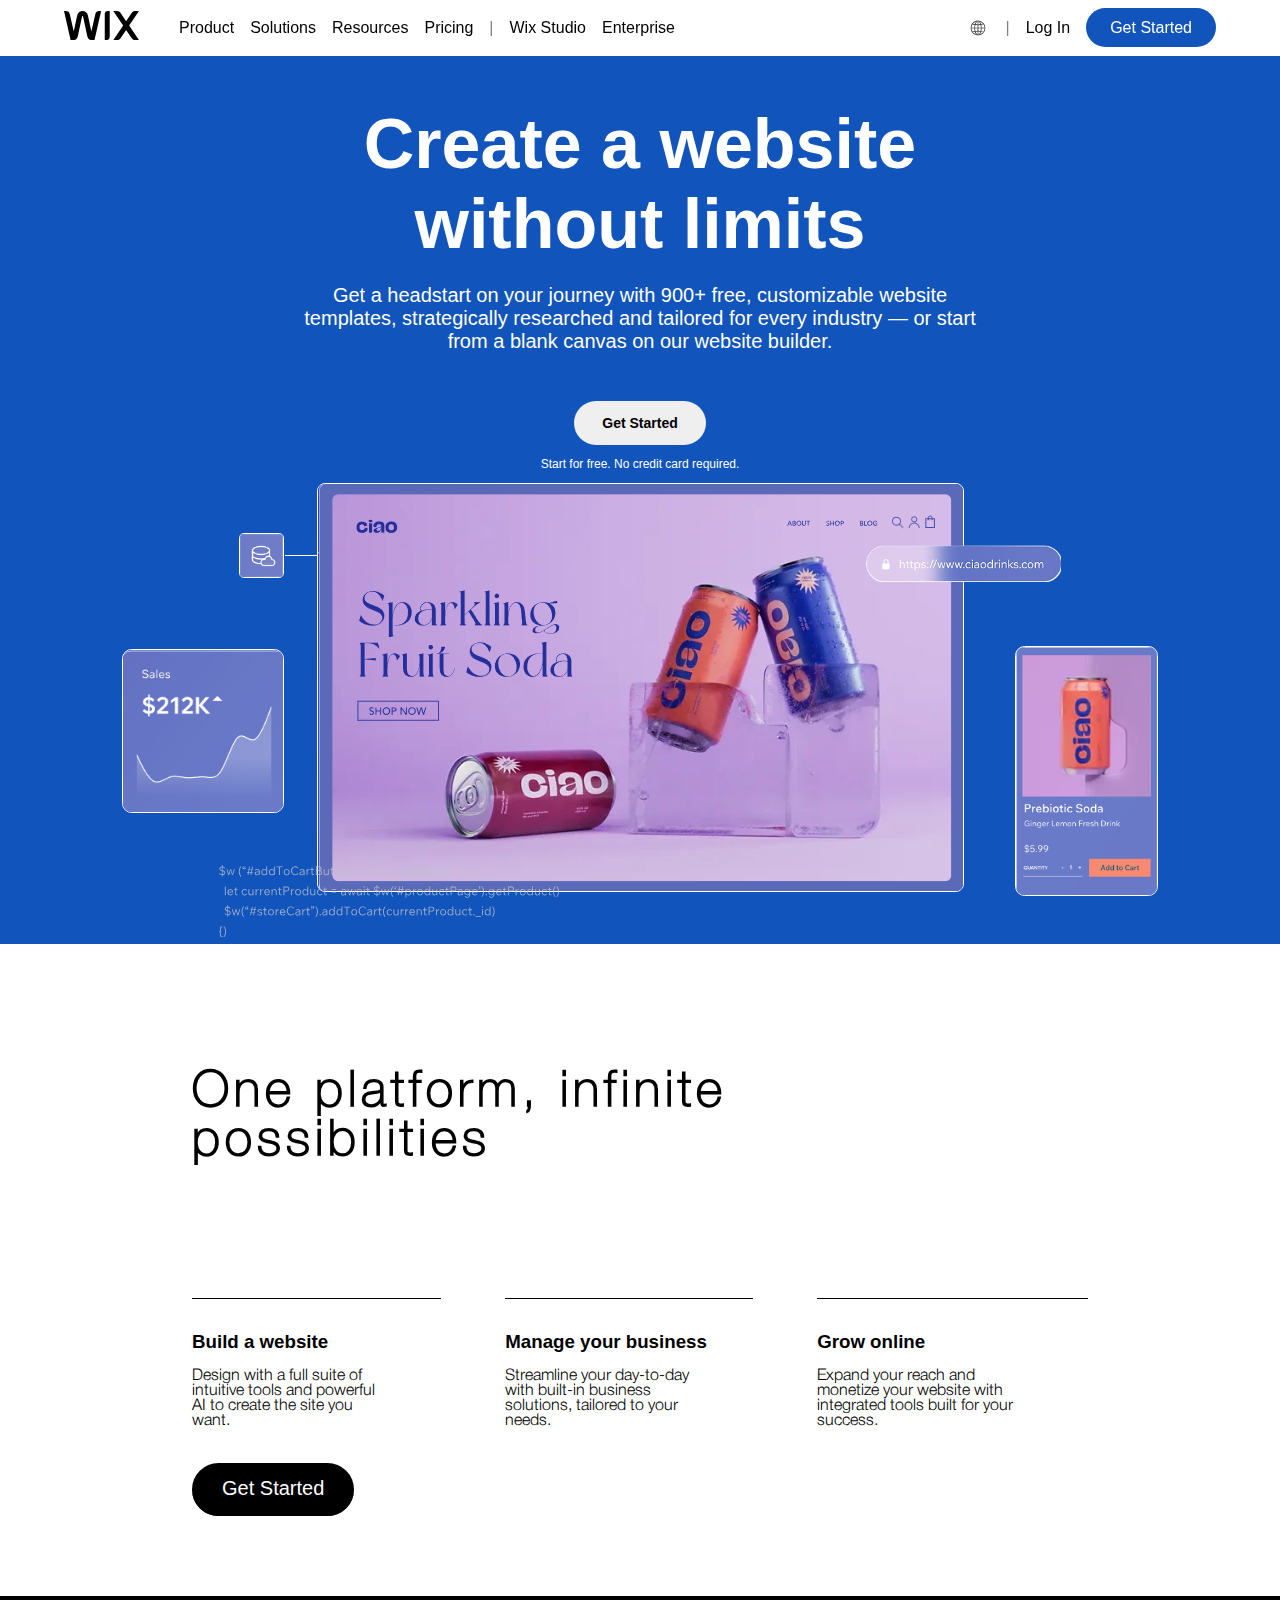
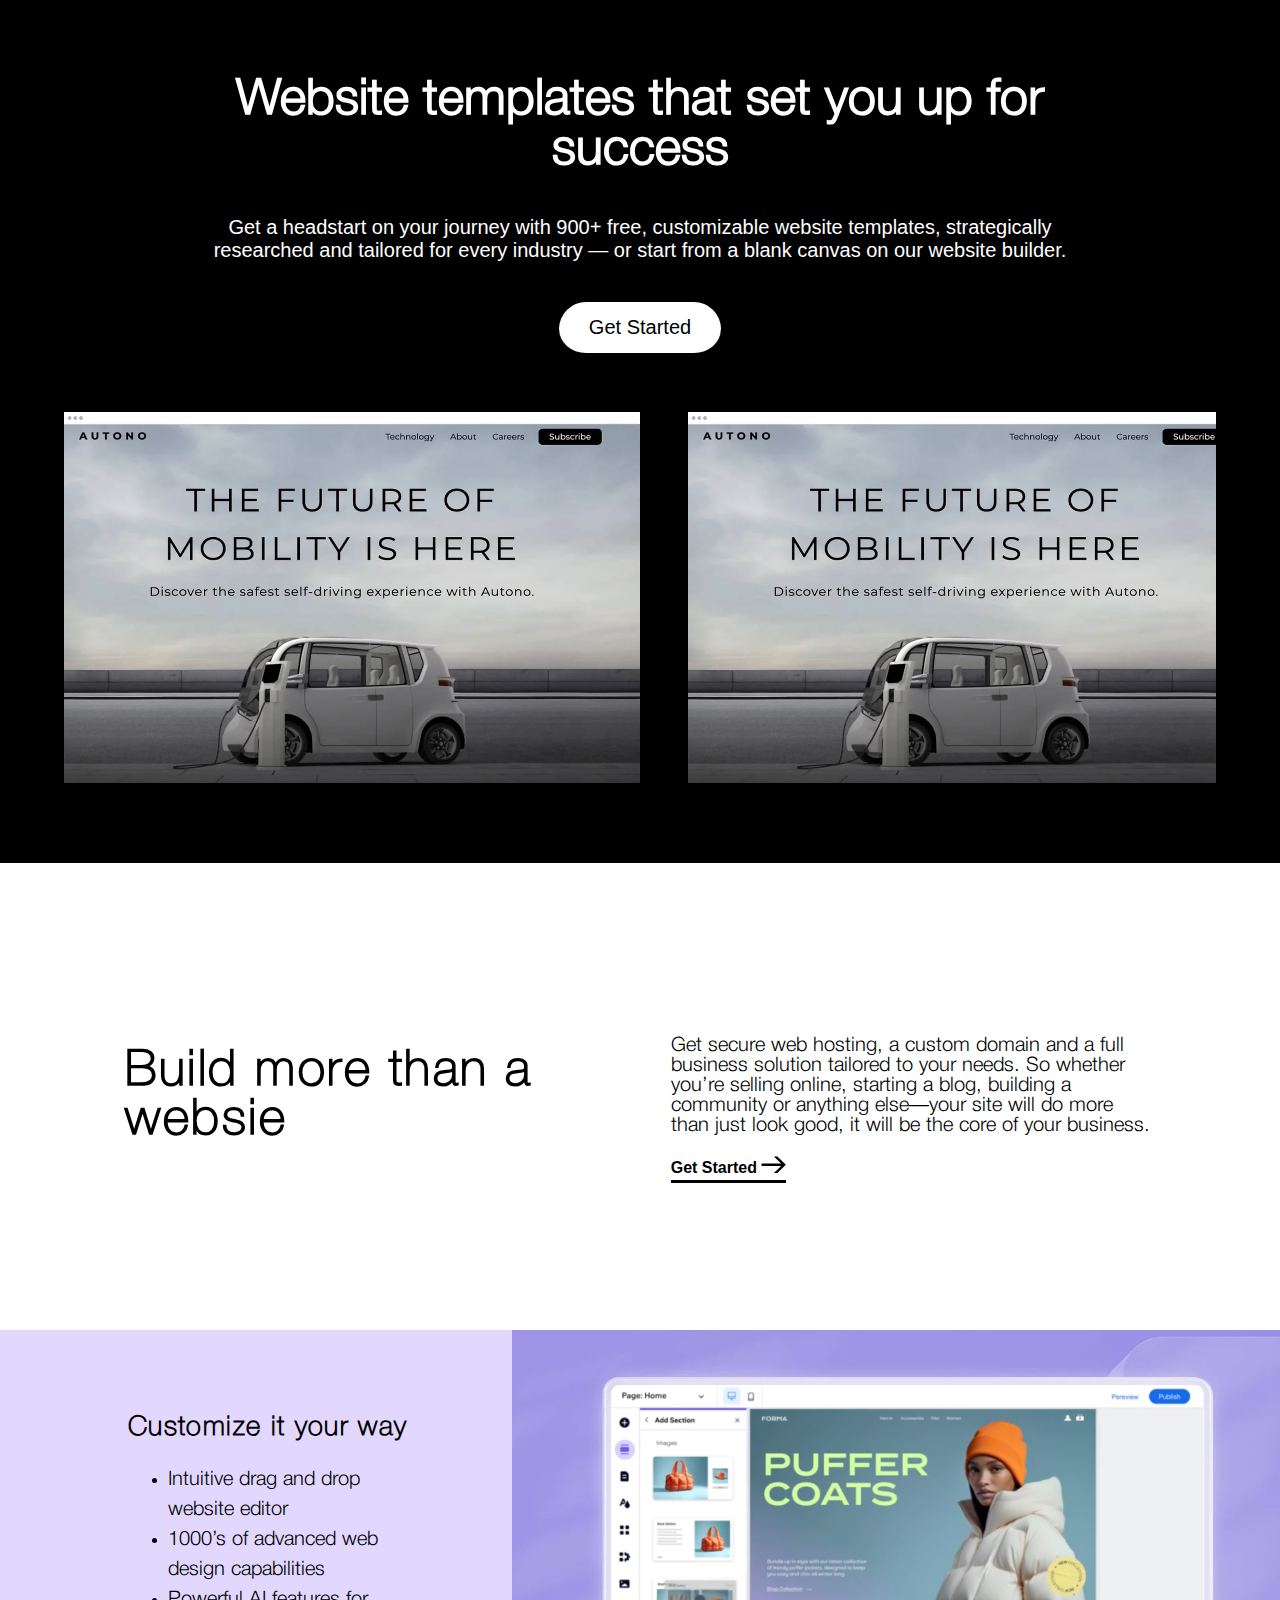
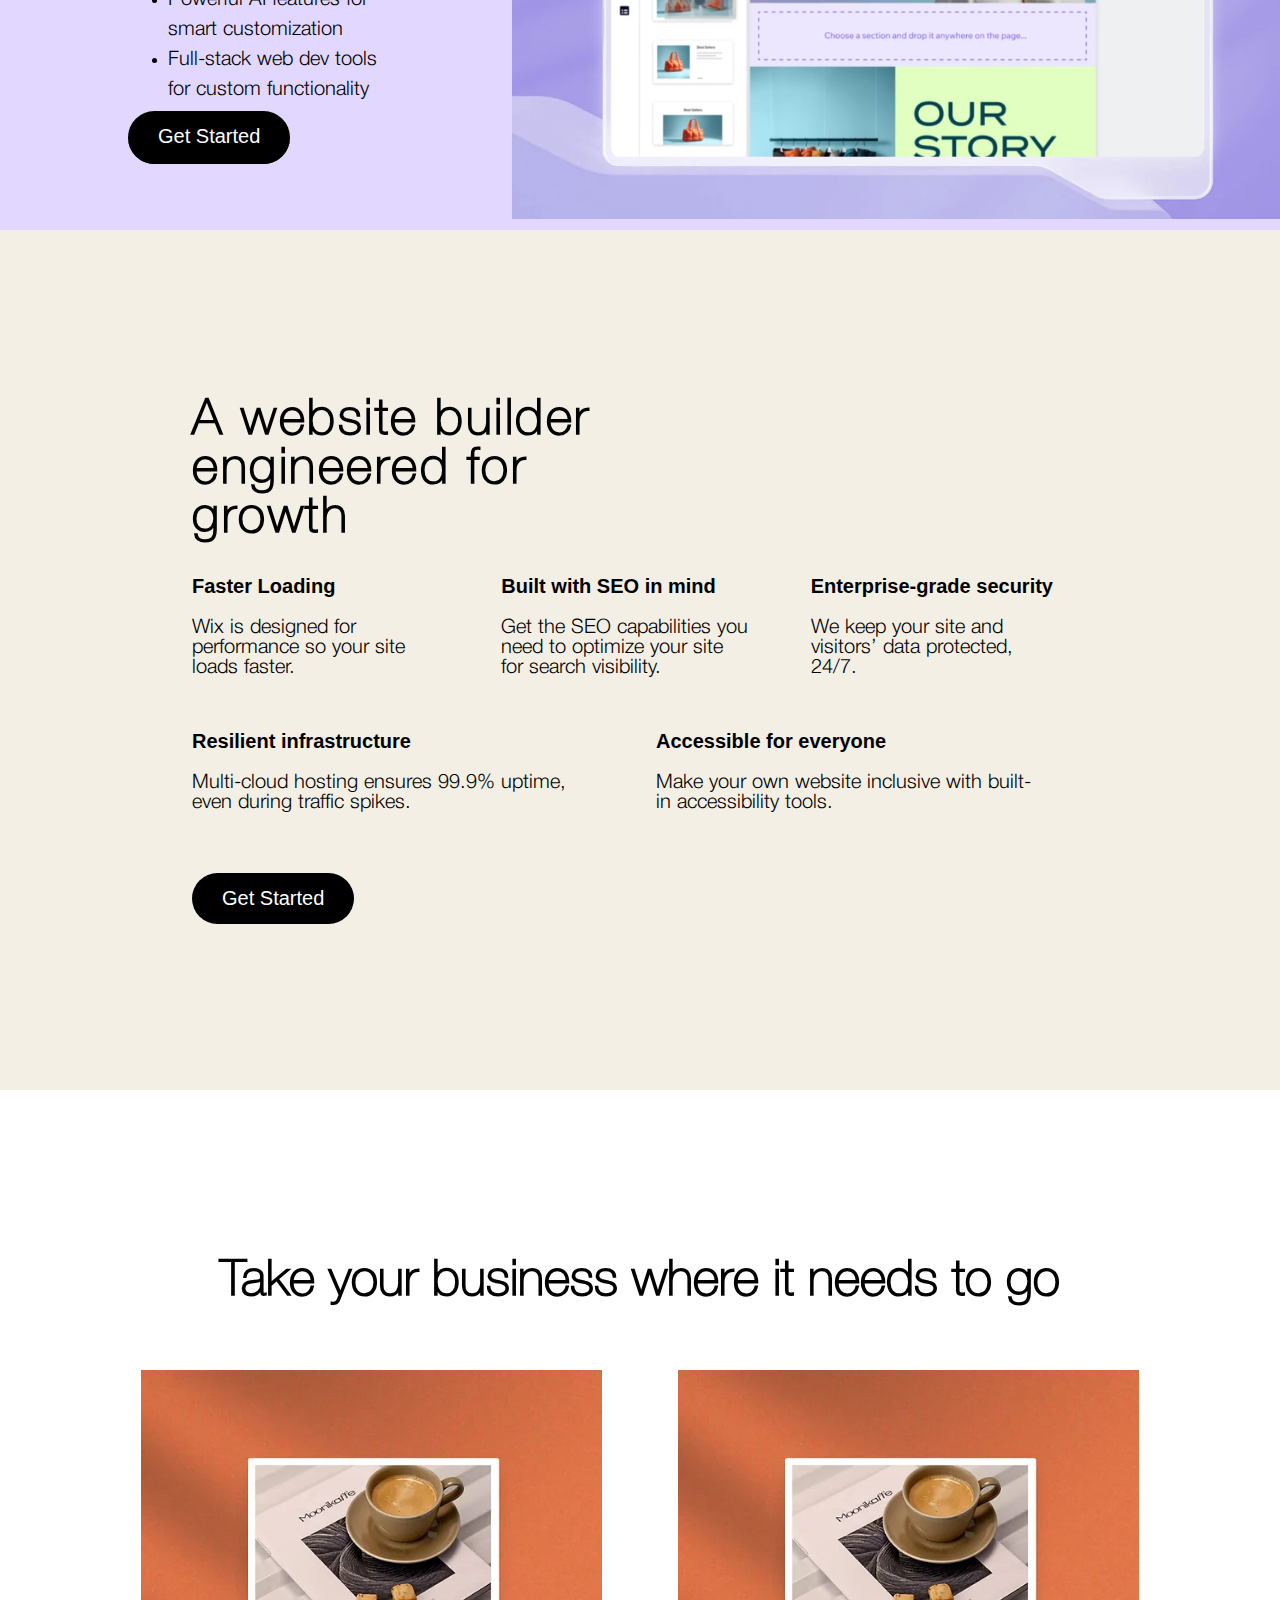
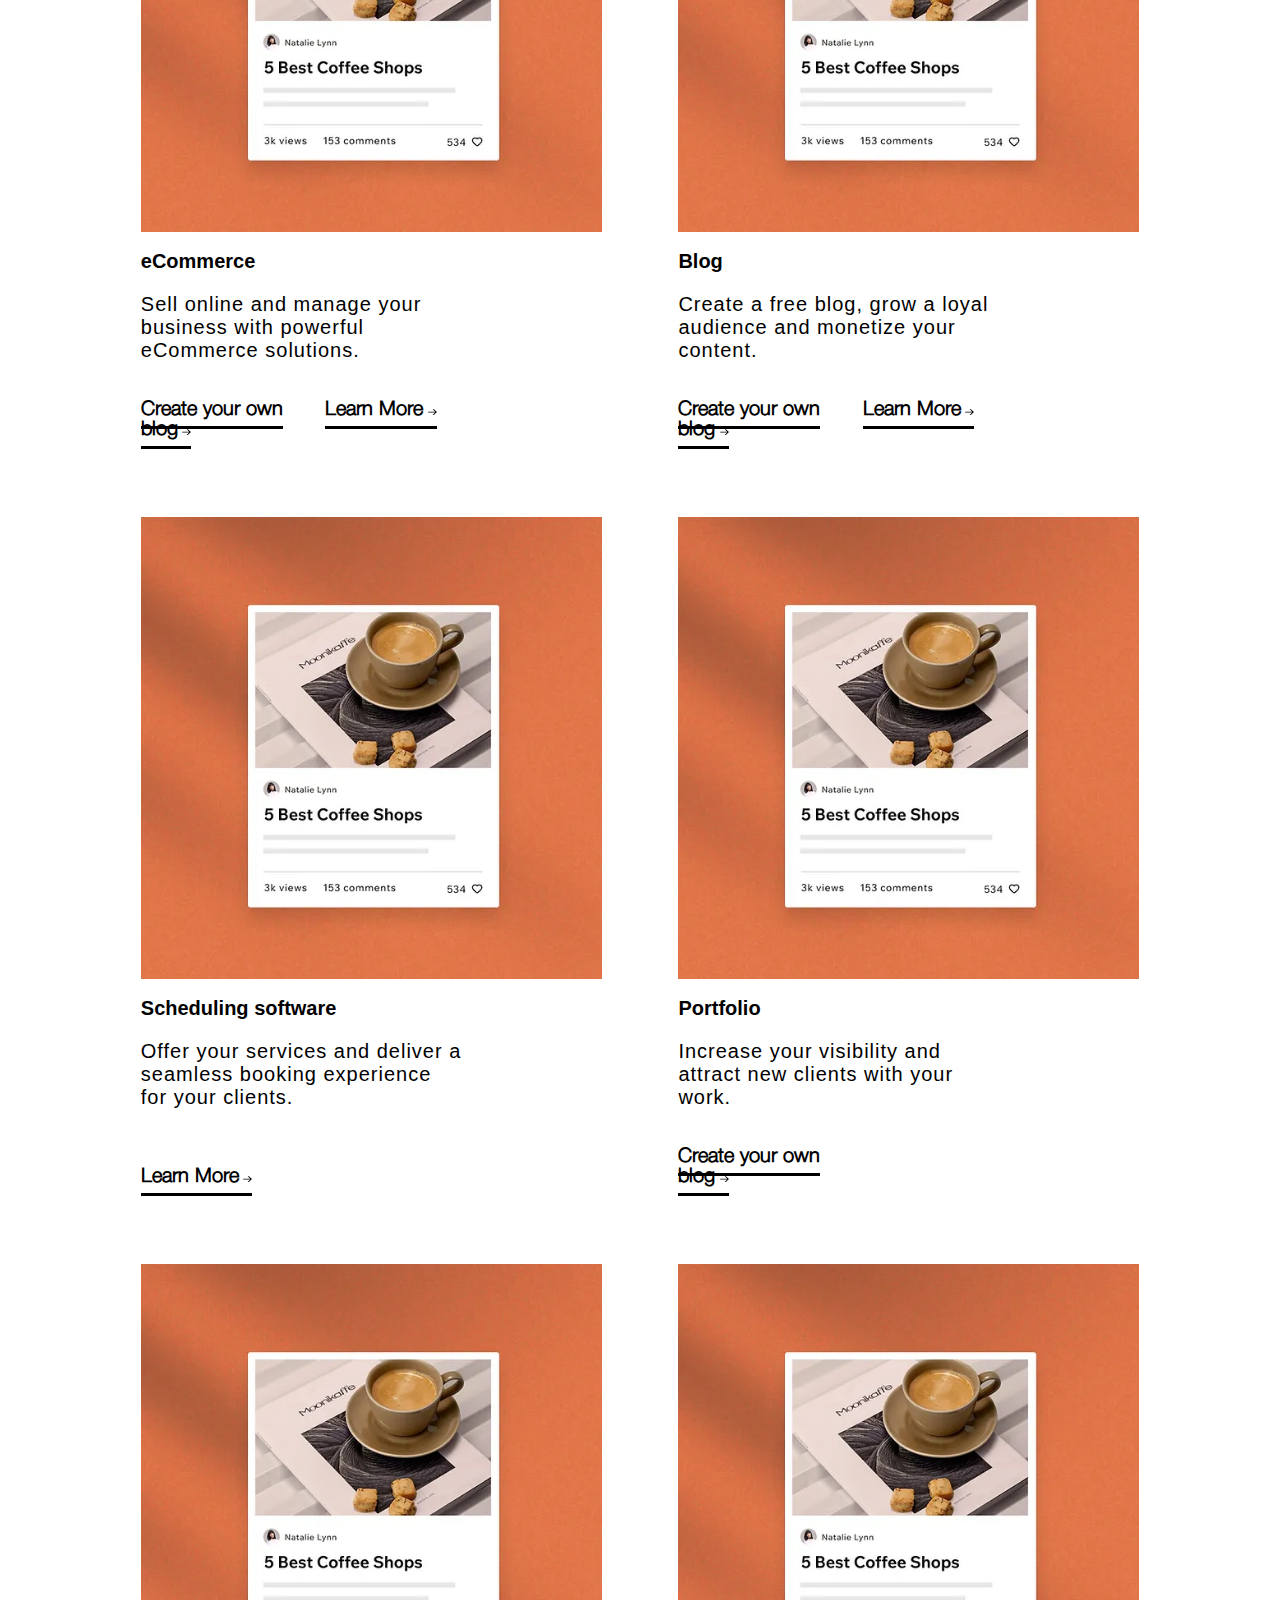
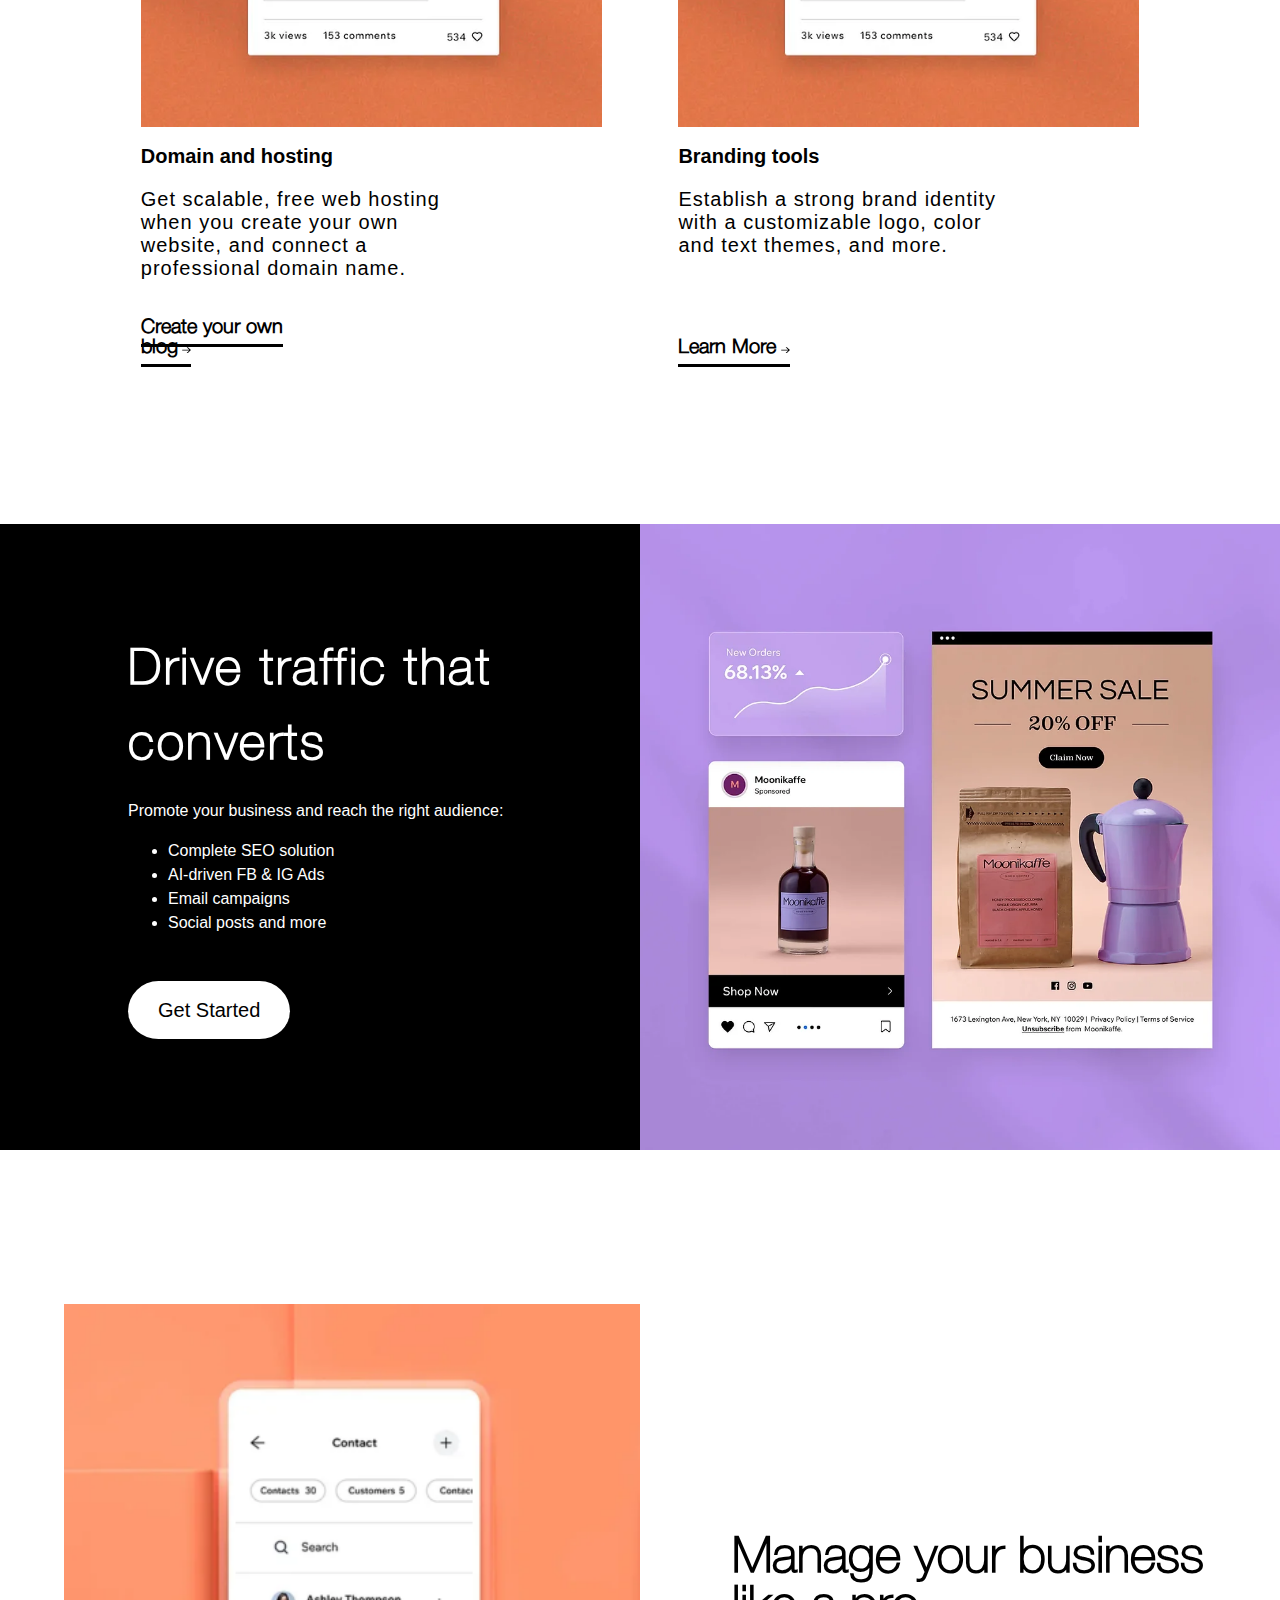
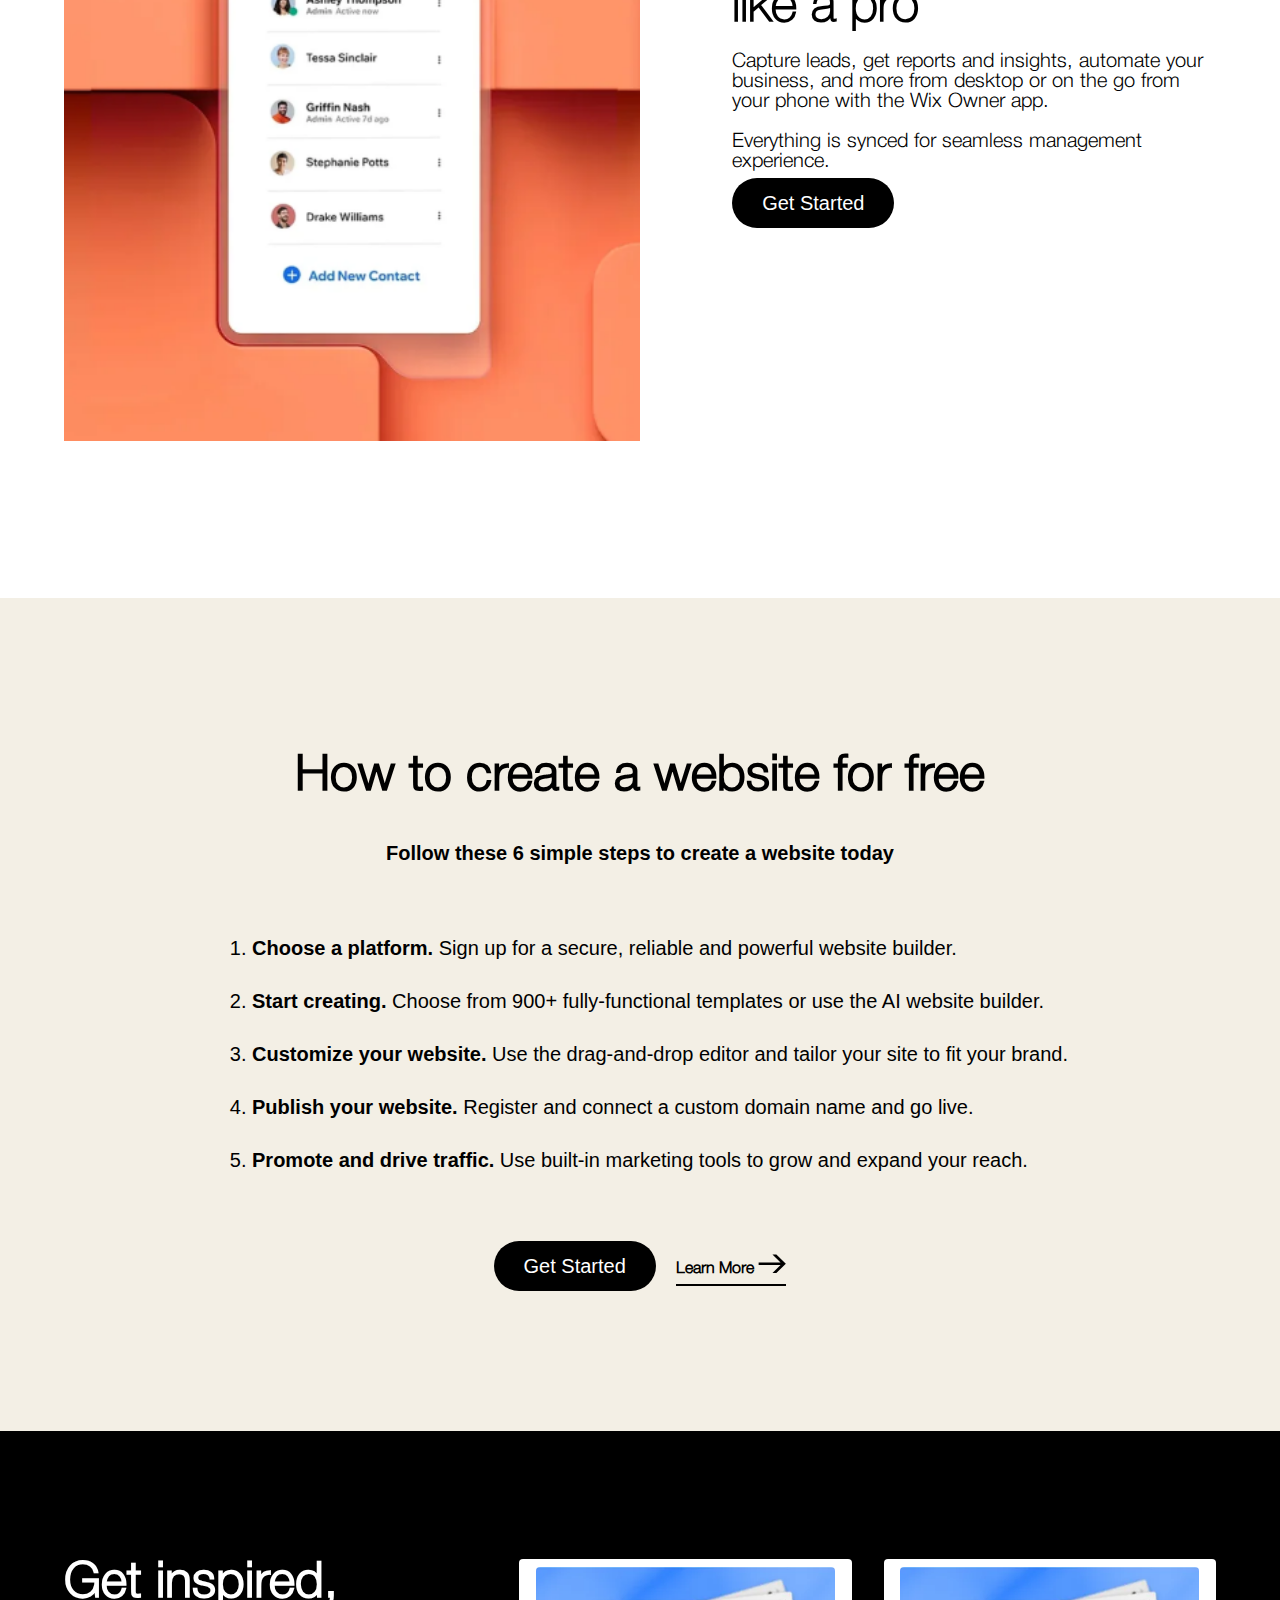
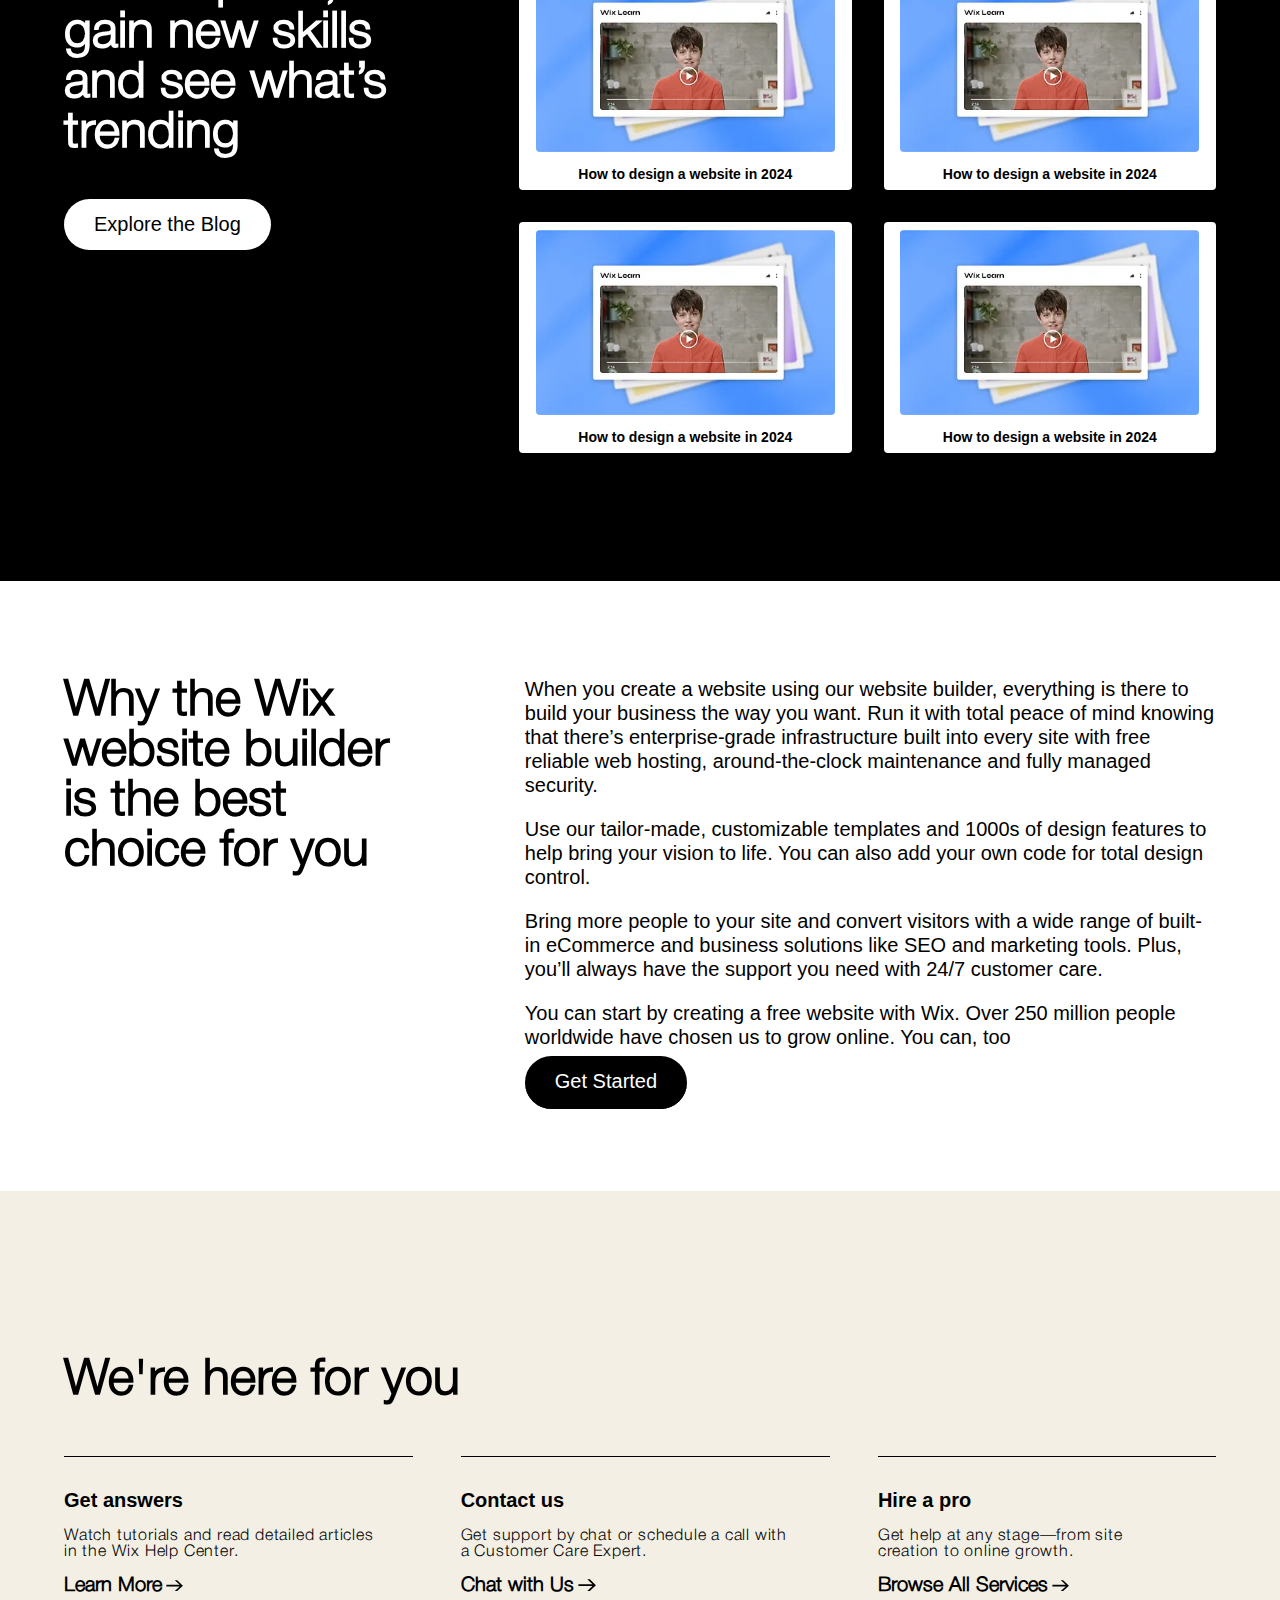
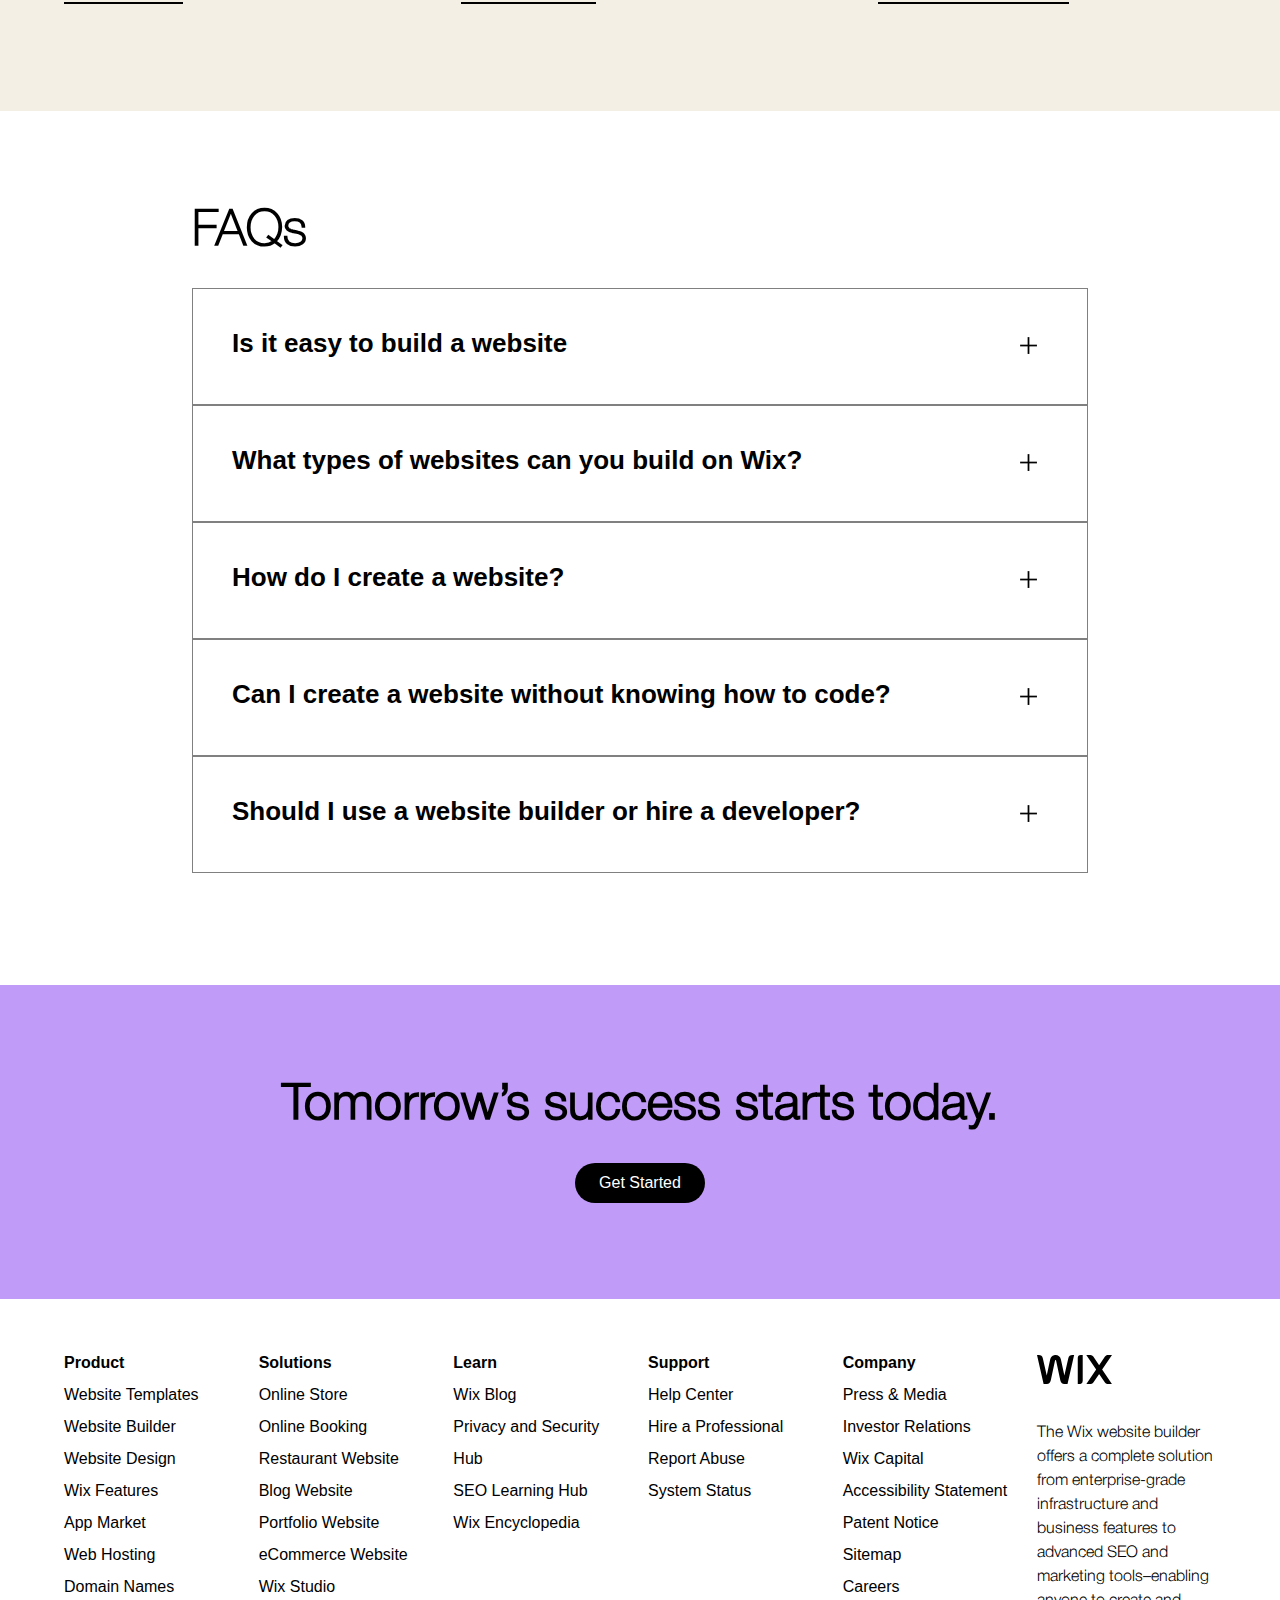
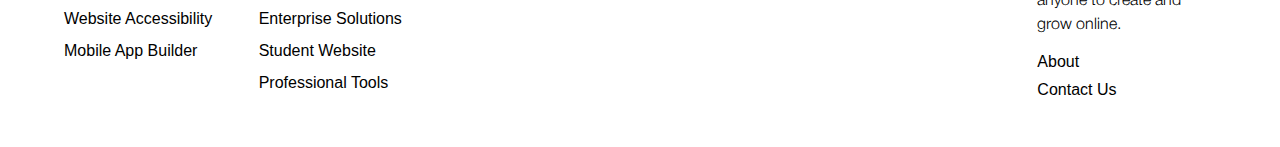
<file: index.html>
<!DOCTYPE html>
<html lang="en">
  <head>
    <meta charset="UTF-8" />
    <meta name="viewport" content="width=device-width, initial-scale=1.0" />
    <title>Document</title>
    <link rel="stylesheet" href="font.css" />
    <link rel="stylesheet" href="index.css" />
    <link rel="preconnect" href="https://fonts.googleapis.com" />
    <link rel="preconnect" href="https://fonts.gstatic.com" crossorigin />
    <link
      href="https://fonts.googleapis.com/css2?family=Wix+Madefor+Text:ital,wght@0,400..800;1,400..800&display=swap"
      rel="stylesheet"
    />
    <script src="index.js" defer></script>
  </head>
  <body>
    <header class="bg-white">
      <div class="container container--header">
        <a href="" class="logo"
          ><svg
            xmlns="http://www.w3.org/2000/svg"
            width="75"
            height="30"
            fill="none"
          >
            <g fill="#000" clip-path="url(#Logo_svg__a)">
              <path
                d="M75 0h-4.142c-1.15 0-2.224.57-2.87 1.52l-5.54 8.174a.372.372 0 0 1-.615 0l-5.54-8.173A3.46 3.46 0 0 0 53.424 0h-4.143l9.87 14.56-9.815 14.477h4.143c1.149 0 2.223-.569 2.868-1.52l5.486-8.093a.372.372 0 0 1 .616 0l5.485 8.093a3.46 3.46 0 0 0 2.87 1.52h4.142L65.131 14.56zM40.758 2.97v26.067h1.98a2.97 2.97 0 0 0 2.97-2.97V0h-1.98a2.97 2.97 0 0 0-2.97 2.97M37.126 0h-1.762a4.15 4.15 0 0 0-4.051 3.233l-3.942 17.328-3.45-16.175c-.638-2.99-3.706-5.006-6.845-4.139-1.999.552-3.481 2.241-3.914 4.27L9.747 20.54 5.813 3.234A4.16 4.16 0 0 0 1.76 0H0l6.604 29.036h2.502a4.81 4.81 0 0 0 4.706-3.808l4.221-19.81a.54.54 0 0 1 .523-.424c.25 0 .471.178.523.423l4.226 19.812a4.81 4.81 0 0 0 4.706 3.807h2.51z"
              ></path>
            </g>
            <defs>
              <clipPath id="Logo_svg__a">
                <path fill="#fff" d="M0 0h75v29.037H0z"></path>
              </clipPath>
            </defs>
          </svg>
        </a>
        <nav class="nav">
          <ul class="text-black nav__list">
            <li class="fs-small nav__item border-top">
              <a href="" class="nav__link text-black">Product</a>
            </li>
            <li class="fs-small nav__item">
              <a href="" class="nav__link text-black">Solutions</a>
            </li>
            <li class="fs-small nav__item">
              <a href="" class="nav__link text-black">Resources</a>
            </li>
            <li class="fs-small nav__item space border-bottom">
              <a href="" class="text-black nav__link">Pricing</a>
            </li>
            <li class="text-gray seperator">|</li>
            <li class="fs-small nav__item">
              <a href="" class="nav__link text-black">Wix Studio</a>
            </li>
            <li class="fs-small nav__item border-bottom">
              <a href="" class="nav__link text-black">Enterprise</a>
            </li>
            <li
              class="nav__item nav__item--language nav__item--language-mobile border-bottom"
            >
              <a href="" type="button" class="fs-small language">
                <img src="img/primary-header-1.svg" />
                English
              </a>
            </li>
          </ul>
          <ul class="text-black nav__list">
            <li
              class="nav__item nav__item--language nav__item--language-desktop"
            >
              <a href="" type="button" class="language">
                <img src="img/primary-header-1.svg" />
              </a>
            </li>
            <span class="text-gray seperator">|</span>
            <li class="nav__item space">
              <a href="" class="text-black fs-small nav__link log-in">Log In</a>
            </li>
            <li class="nav__item">
              <a href="" class="nav__link bg-blue fs-small text-white button"
                >Get Started</a
              >
            </li>
          </ul>
          <div class="gutter bg-white"></div>
        </nav>
        <a href="" type="button" class="hamburger"
          ><img src="img/hamburger.png" alt=""
        /></a>
      </div>
    </header>
    <main>
      <section class="bg-blue primary-content">
        <div class="container container--primary-content">
          <h1 class="text-white fs-large">Create a website without limits</h1>
          <p class="text-white fs-medium">
            Get a headstart on your journey with 900+ free, customizable website
            templates, strategically researched and tailored for every industry
            — or start from a blank canvas on our website builder.
          </p>
          <button class="button bold fs-small01">Get Started</button>
          <p class="text-white fs-small02">
            Start for free. No credit card required.
          </p>
          <div class="image-container">
            <img class="icon0" src="img/primary-header-icon-6.png" />
            <img class="icon1" src="img/primary-header-icon.webp" />
            <img class="icon2" src="img/primary-header-icon-2.png" />
            <img class="icon3" src="img/primary-header-icon-3.svg" />
            <img class="icon4" src="img/primary-header-icon-4.png" />
            <img class="icon5" src="img/primary-header-icon-5.png" />
            <div class="line"></div>
          </div>
        </div>
      </section>
      <section class="bg-white secondary-content">
        <div class="container container--secondary-content">
          <h2
            class="fs-large01 fs-large01--secondary-content helveticaneue-thin text-black"
          >
            One platform, infinite possibilities
          </h2>
          <div class="row row--secondary-content">
            <div class="col col--secondary-content">
              <h3 class="text-black">Build a website</h3>
              <p
                class="text-black fs-small fs-small--secondary-content helveticaneue-light"
              >
                Design with a full suite of intuitive tools and powerful AI to
                create the site you want.
              </p>
            </div>
            <div class="col col--secondary-content">
              <h3 class="text-black">Manage your business</h3>
              <p
                class="text-black fs-small helveticaneue-light fs-small--secondary-content"
              >
                Streamline your day-to-day with built-in business solutions,
                tailored to your needs.
              </p>
            </div>
            <div class="col col--secondary-content">
              <h3 class="text-black">Grow online</h3>
              <p
                class="text-black fs-small fs-small--secondary-content helveticaneue-light"
              >
                Expand your reach and monetize your website with integrated
                tools built for your success.
              </p>
            </div>
          </div>
          <a
            href=""
            class="get-started bg-black text-white button button--secondary-content fs-medium"
            >Get Started</a
          >
        </div>
      </section>
      <section class="third-content bg-black">
        <div class="container container--third-content">
          <h3
            class="h3--third-content text-white fs-large01 fs-large01--third-content helveticaneue-light"
          >
            Website templates that set you up for success
          </h3>
          <p class="p--third-content text-white fs-medium">
            Get a headstart on your journey with 900+ free, customizable website
            templates, strategically researched and tailored for every industry
            — or start from a blank canvas on our website builder.
          </p>
          <a
            href=""
            class="get-started bg-white text-black button button--third-content fs-medium"
            >Get Started</a
          >
          <div class="carousel">
            <img src="img/content-section-2.webp" />
            <img src="img/content-section-2.webp" />
            <img src="img/content-section-2.webp" />
            <img src="img/content-section-2.webp" />
          </div>
        </div>
      </section>
      <section class="bg-white forth-content">
        <div class="container container--forth-content">
          <h4 class="fs-large01 fs-large01--forth-content helveticaneue-thin">
            Build more than a websie
          </h4>
          <div class="forth-content--right">
            <p class="fs-medium helveticaneue-light">
              Get secure web hosting, a custom domain and a full business
              solution tailored to your needs. So whether you’re selling online,
              starting a blog, building a community or anything else—your site
              will do more than just look good, it will be the core of your
              business.
            </p>
            <a href="" class="get-started bold text-black"
              >Get Started <img class="arrow-icon" src="img/arrow.svg"
            /></a>
          </div>
        </div>
      </section>
      <section class="fifth-content bg-light-purple">
        <div class="container container--fifth-content">
          <div class="fifth-content--left">
            <div class="fifth-content--left__content">
              <h2
                class="helveticaneue-thin text-black fs-regular01 fs-regular01--fifth-content"
              >
                Customize it your way
              </h2>
              <ul class="list-item--fifth-content text-black">
                <li
                  class="fs-medium fs-medium--fifth-content helveticaneue-light"
                >
                  Intuitive drag and drop website editor
                </li>
                <li
                  class="fs-medium fs-medium--fifth-content helveticaneue-light"
                >
                  1000’s of advanced web design capabilities
                </li>
                <li
                  class="fs-medium fs-medium--fifth-content helveticaneue-light"
                >
                  Powerful AI features for smart customization
                </li>
                <li
                  class="fs-medium fs-medium--fifth-content helveticaneue-light"
                >
                  Full-stack web dev tools for custom functionality
                </li>
              </ul>
              <a
                href=""
                class="bg-black text-white get-started button button--secondary-content fs-medium"
                >Get Started</a
              >
            </div>
          </div>
          <div class="fifth-content--right">
            <img class="image-content" src="img/content-section-3-2.png" />
          </div>
        </div>
      </section>
      <section class="seventh-content bg-beach">
        <div class="container container--seventh-content">
          <h2 class="helveticaneue-thin fs-large01 fs-large01--seventh-content">
            A website builder engineered for growth
          </h2>
          <div class="row row--seventh-content">
            <div class="col">
              <h3 class="fs-medium">
                Faster Loading
                <p class="light fs-medium01 fs-medium--seventh-content">
                  Wix is designed for performance so your site loads faster.
                </p>
              </h3>
            </div>
            <div class="col">
              <h3 class="fs-medium">
                Built with SEO in mind
                <p class="light fs-medium01 fs-medium--seventh-content">
                  Get the SEO capabilities you need to optimize your site for
                  search visibility.
                </p>
              </h3>
            </div>
            <div class="col">
              <h3 class="fs-medium">
                Enterprise-grade security
                <p class="light fs-medium01 fs-medium--seventh-content">
                  We keep your site and visitors’ data protected, 24/7.
                </p>
              </h3>
            </div>
            <div class="col">
              <h3 class="fs-medium">
                Resilient infrastructure
                <p class="light fs-medium01 fs-medium--seventh-content">
                  Multi-cloud hosting ensures 99.9% uptime, even during traffic
                  spikes.
                </p>
              </h3>
            </div>
            <div class="col">
              <h3 class="fs-medium">
                Accessible for everyone
                <p class="light fs-medium01 fs-medium--seventh-content">
                  Make your own website inclusive with built-in accessibility
                  tools.
                </p>
              </h3>
            </div>
          </div>
          <a
            href=""
            class="get-started bg-black text-white button button--sixth-content fs-medium fs-medium--seventh-content"
            >Get Started</a
          >
        </div>
      </section>

      <section class="eigth-content">
        <div class="container container--eight-content">
          <h2
            class="text-black fs-large01 fs-large01--eight-content helveticaneue-thin"
          >
            Take your business where it needs to go
          </h2>
          <div class="row row--eight-content">
            <div class="col col--eight-content">
              <img src="img/content-section-4.webp" alt="" />
              <div class="col-content">
                <h3 class="fs-medium fs-medium--eight-content">eCommerce</h3>
                <p class="text-black fs-medium">
                  Sell online and manage your business with powerful eCommerce
                  solutions.
                </p>
              </div>
              <div class="row-content">
                <div class="row-content__link">
                  <a class="tes" href="">
                    <span
                      class="fs-medium helveticaneue-light fs-medium--eight-content bold text-black"
                      >Create your own blog</span
                    >
                    <img class="arrow-icon" src="img/arrow.svg" />
                  </a>
                </div>
                <div class="row-content__link">
                  <a class="tes" href="">
                    <span
                      class="fs-medium helveticaneue-light fs-medium--eight-content bold text-black"
                      >Learn More</span
                    >
                    <img class="arrow-icon" src="img/arrow.svg" />
                  </a>
                </div>
              </div>
            </div>
            <div class="col col--eight-content">
              <img src="img/content-section-4.webp" alt="" />
              <div class="col-content">
                <h3 class="fs-medium fs-medium--eight-content">Blog</h3>
                <p class="text-black fs-medium">
                  Create a free blog, grow a loyal audience and monetize your
                  content.
                </p>
              </div>
              <div class="row-content">
                <div class="row-content__link">
                  <a class="tes" href="">
                    <span
                      class="fs-medium helveticaneue-light fs-medium--eight-content bold text-black"
                      >Create your own blog</span
                    >
                    <img class="arrow-icon" src="img/arrow.svg" />
                  </a>
                </div>
                <div class="row-content__link">
                  <a class="tes" href="">
                    <span
                      class="fs-medium helveticaneue-light fs-medium--eight-content bold text-black"
                      >Learn More</span
                    >
                    <img class="arrow-icon" src="img/arrow.svg" />
                  </a>
                </div>
              </div>
            </div>
            <div class="col col--eight-content">
              <img src="img/content-section-4.webp" alt="" />
              <div class="col-content">
                <h3 class="fs-medium fs-medium--eight-content">
                  Scheduling software
                </h3>
                <p class="text-black fs-medium">
                  Offer your services and deliver a seamless booking experience
                  for your clients.
                </p>
              </div>
              <div class="row-content">
                <div class="row-content__link">
                  <a class="tes" href="">
                    <span
                      class="fs-medium helveticaneue-light fs-medium--eight-content bold text-black"
                      >Learn More</span
                    >
                    <img class="arrow-icon" src="img/arrow.svg" />
                  </a>
                </div>
              </div>
            </div>
            <div class="col col--eight-content">
              <img src="img/content-section-4.webp" alt="" />
              <div class="col-content">
                <h3 class="fs-medium fs-medium--eight-content">Portfolio</h3>
                <p class="text-black fs-medium">
                  Increase your visibility and attract new clients with your
                  work.
                </p>
              </div>
              <div class="row-content">
                <div class="row-content__link">
                  <a class="tes" href="">
                    <span
                      class="fs-medium helveticaneue-light fs-medium--eight-content bold text-black"
                      >Create your own blog</span
                    >
                    <img class="arrow-icon" src="img/arrow.svg" />
                  </a>
                </div>
              </div>
            </div>
            <div class="col col--eight-content">
              <img src="img/content-section-4.webp" alt="" />
              <div class="col-content">
                <h3 class="fs-medium fs-medium--eight-content">
                  Domain and hosting
                </h3>
                <p class="text-black fs-medium">
                  Get scalable, free web hosting when you create your own
                  website, and connect a professional domain name.
                </p>
              </div>
              <div class="row-content">
                <div class="row-content__link">
                  <a class="tes" href="">
                    <span
                      class="fs-medium helveticaneue-light fs-medium--eight-content bold text-black"
                      >Create your own blog</span
                    >
                    <img class="arrow-icon" src="img/arrow.svg" />
                  </a>
                </div>
              </div>
            </div>
            <div class="col col--eight-content">
              <img src="img/content-section-4.webp" alt="" />
              <div class="col-content">
                <h3 class="fs-medium">Branding tools</h3>
                <p class="text-black fs-medium">
                  Establish a strong brand identity with a customizable logo,
                  color and text themes, and more.
                </p>
              </div>
              <div class="row-content">
                <div class="row-content__link">
                  <a class="tes" href="">
                    <span
                      class="fs-medium helveticaneue-light fs-medium--eight-content bold text-black"
                      >Learn More</span
                    >
                    <img class="arrow-icon" src="img/arrow.svg" />
                  </a>
                </div>
              </div>
            </div>
          </div>
        </div>
      </section>
      <section class="sixth-content bg-black">
        <div class="container container--sixth-content">
          <div class="sixth-content--left">
            <div class="sixth-content--left__content">
              <h2
                class="helveticaneue-thin text-white fs-large01 fs-large01--sixth-content"
              >
                Drive traffic that converts
              </h2>
              <div class="item-list-container__sixth-content">
                <p class="text-white">
                  Promote your business and reach the right audience:
                </p>
                <ul class="item-list__sixth-content">
                  <li class="text-white">Complete SEO solution</li>
                  <li class="text-white">AI-driven FB & IG Ads</li>
                  <li class="text-white">Email campaigns</li>
                  <li class="text-white">Social posts and more</li>
                </ul>
              </div>
              <a
                href=""
                class="get-started bg-white text-black button button--sixth-content fs-medium"
                >Get Started</a
              >
            </div>
          </div>
          <div class="sixth-content--right">
            <img src="img/content-section-5.webp" />
          </div>
        </div>
      </section>
      <section class="ninth-content">
        <div class="container row container--ninth-content">
          <div class="left--ninth-content">
            <img src="img/content-section-9.png" alt="" />
          </div>
          <div class="right--ninth-content">
            <h2 class="fs-large01 fs-large01--ninth-content helveticaneue-thin">
              Manage your business like a pro
            </h2>
            <p class="helveticaneue-light fs-medium">
              Capture leads, get reports and insights, automate your business,
              and more from desktop or on the go from your phone with the Wix
              Owner app.
            </p>
            <p class="helveticaneue-light fs-medium">
              Everything is synced for seamless management experience.
            </p>
            <a
              href=""
              class="get-started bg-black text-white button button--ninth-content fs-medium"
              >Get Started</a
            >
          </div>
        </div>
      </section>
      <section class="tenth-content bg-beach">
        <div class="container container--tenth-content">
          <h2 class="text-black helveticaneue-light fs-large01">
            How to create a website for free
          </h2>
          <p class="text-black bold fs-medium">
            Follow these 6 simple steps to create a website today
          </p>
          <div class="item-list-container">
            <ul class="col item-list--tenth-content fs-medium">
              <li>
                ​<span class="bold">Choose a platform.</span> Sign up for a
                secure, reliable and powerful website builder.
              </li>
              <li>
                <span class="bold">​Start creating.</span> Choose from 900+
                fully-functional templates or use the AI website builder.
              </li>
              <li>
                <span class="bold">Customize your website.</span> Use the
                drag-and-drop editor and tailor your site to fit your brand.
              </li>
              <li>
                <span class="bold">Publish your website.</span> Register and
                connect a custom domain name and go live.
              </li>
              <li>
                <span class="bold">Promote and drive traffic.</span> Use
                built-in marketing tools to grow and expand your reach.
              </li>
            </ul>
          </div>
          <div class="row row--tenth-content">
            <a
              href=""
              class="get-started bg-black text-white button button--ninth-content fs-medium"
              >Get Started</a
            >
            <a href="" class="helveticaneue-light underline bold text-black"
              ><span>Learn More</span>
              <img class="arrow-icon" src="img/arrow.svg"
            /></a>
          </div>
        </div>
      </section>
      <section class="eleventh-content bg-black">
        <div class="container bg-black container--eleventh-content row">
          <div class="left--eleventh-content">
            <h2
              class="fs-large01 fs-large01--eleventh-content helveticaneue-light text-white"
            >
              Get inspired, gain new skills and see what’s trending
            </h2>
            <a
              href=""
              class="get-started bg-white text-black button button--eleventh-content fs-medium"
              >Explore the Blog</a
            >
          </div>
          <div class="right--eleventh-content row">
            <div class="col col--eleventh-content bg-white">
              <img src="img/content-section-7.webp" alt="" />
              <span class="bold fs-small01"
                >How to design a website in 2024</span
              >
            </div>
            <div class="col col--eleventh-content bg-white">
              <img src="img/content-section-7.webp" alt="" />
              <span class="bold fs-small01"
                >How to design a website in 2024</span
              >
            </div>
            <div class="col col--eleventh-content bg-white">
              <img src="img/content-section-7.webp" alt="" />
              <span class="bold fs-small01"
                >How to design a website in 2024</span
              >
            </div>
            <div class="col col--eleventh-content bg-white">
              <img src="img/content-section-7.webp" alt="" />
              <span class="bold fs-small01"
                >How to design a website in 2024</span
              >
            </div>
          </div>
        </div>
      </section>
      <section class="twelveth-content bg-white">
        <div class="container row container--twelveth-content">
          <div class="left--twelveth-content">
            <h2 class="fs-large01 helveticaneue-light">
              Why the Wix website builder is the best choice for you
            </h2>
          </div>
          <div class="right--twelveth-content">
            <p class="fs-medium">
              When you create a website using our website builder, everything is
              there to build your business the way you want. Run it with total
              peace of mind knowing that there’s enterprise-grade infrastructure
              built into every site with free reliable web hosting,
              around-the-clock maintenance and fully managed security.
            </p>
            <p class="fs-medium">
              Use our tailor-made, customizable templates and 1000s of design
              features to help bring your vision to life. You can also add your
              own code for total design control.
            </p>

            <p class="fs-medium">
              Bring more people to your site and convert visitors with a wide
              range of built-in eCommerce and business solutions like SEO and
              marketing tools. Plus, you’ll always have the support you need
              with 24/7 customer care.
            </p>

            <p class="fs-medium">
              You can start by creating a free website with Wix. Over 250
              million people worldwide have chosen us to grow online. You can,
              too
            </p>
            <a href="" class="bg-black get-started text-white button fs-medium"
              >Get Started</a
            >
          </div>
        </div>
      </section>
      <section class="thirteenth-content bg-beach">
        <div class="container container--thirteenth-content">
          <h2 class="fs-large01 helveticaneue-light h2--thirtheenth-content">
            We're here for you
          </h2>
          <div class="row row--thirteenth-content">
            <div class="col col--thirtheeth-content">
              <h3 class="fs-medium">Get answers</h3>
              <p class="helveticaneue-light">
                Watch tutorials and read detailed articles in the Wix Help
                Center.
              </p>
              <a
                href=""
                class="helveticaneue-light underline underline--thirteenth-content bold text-black"
                ><span class="fs-medium">Learn More</span>
                <img class="arrow-icon" src="img/arrow.svg"
              /></a>
            </div>
            <div class="col col--thirtheeth-content">
              <h3 class="fs-medium">Contact us</h3>
              <p class="helveticaneue-light">
                Get support by chat or schedule a call with a Customer Care
                Expert.
              </p>
              <a
                href=""
                class="helveticaneue-light underline--thirteenth-content underline bold text-black"
                ><span class="fs-medium">Chat with Us</span>
                <img class="arrow-icon" src="img/arrow.svg"
              /></a>
            </div>
            <div class="col col--thirtheeth-content">
              <h3 class="fs-medium">Hire a pro</h3>
              <p class="helveticaneue-light">
                Get help at any stage—from site creation to online growth.
              </p>
              <a
                href=""
                class="helveticaneue-light underline--thirteenth-content underline bold text-black"
                ><span class="fs-medium">Browse All Services</span>
                <img class="arrow-icon" src="img/arrow.svg"
              /></a>
            </div>
          </div>
        </div>
      </section>
      <section class="forteenth-content">
        <div class="container container--forteenth-content">
          <h2 class="fs-large01 helveticaneue-thin">FAQs</h2>
          <ul class="expandable">
            <li class="bold fs-medium1 text-black">
              <div class="before-expand">
                Is it easy to build a website
                <img class="expand-icon" src="img/expandable-icon.png" alt="" />
              </div>
              <p
                class="text-black helveticaneue-light details fs-medium hidden"
              >
                Absolutely. Wix is an HTML website builder that makes it
                possible to create a high-quality website without knowing how to
                code. In the Wix Editor, you can drag and drop any feature you
                want and customize it to match the look and feel of your site.
                Of course, if you do know how to code, you can add advanced
                functionality to your site with Velo.
              </p>
            </li>
            <li class="bold fs-medium1 text-black">
              <div class="before-expand">
                What types of websites can you build on Wix?
                <img src="img/expandable-icon.png" alt="" />
              </div>
              <p
                class="text-black helveticaneue-light details fs-medium hidden"
              >
                With our website creator, you have the freedom to design a site
                that perfectly fits your needs. You can build business websites
                for any industry with a whole host of different features. You
                can sell products with an online store, sell services and take
                bookings, share your thoughts on a blog, showcase your work with
                a beautiful portfolio, and much more. Our solutions are built
                not only for a variety of industries but also for businesses of
                all sizes, from a personal brand to an enterprise corporation.
              </p>
            </li>
            <li class="bold fs-medium1 text-black">
              <div class="before-expand">
                How do I create a website?
                <img src="img/expandable-icon.png" alt="" />
              </div>
              <div class="hidden details">
                <p class="helveticaneue-light light">
                  Here’s how to create your own website in 6 steps:
                </p>
                <ul class="expandable-details">
                  <li class="helveticaneue-light light">
                    <span class="bold helveticaneue">Plan your website.</span>
                    First, think about the type of site you’re creating and your
                    target audience. With that in mind, you can start mapping
                    out the pages you want to incorporate like the “About” and
                    “Contact” pages, perhaps a blog or a photo gallery, and a
                    page for products or services.
                  </li>
                  <li class="helveticaneue-light light">
                    <span class="bold helveticaneue">Choose a template.</span>
                    You can choose from a variety of fully functional templates,
                    all professionally designed with the best site practices in
                    mind. Browse the templates and select the one that best
                    suits your needs, or start designing from a blank template.
                  </li>
                  <li class="helveticaneue-light light">
                    <span class="bold helveticaneue"
                      >Customize your website.</span
                    >
                    Once you’ve chosen a template, you can go in and customize
                    every aspect of your site to match your brand. Add your
                    products and services as well as your own text and images or
                    even let our built-in AI tools generate them for you. Change
                    the colors, fonts, and layouts, and dive into our advanced
                    design features for unlimited creative freedom.
                  </li>
                  <li class="helveticaneue-light light">
                    <span class="bold helveticaneue">Get a domain name.</span>
                    When trying to come up with the perfect domain name, you can
                    use Wix to search and register available names, or connect
                    an existing one to your new site.
                  </li>
                  <li class="helveticaneue-light light">
                    <span class="bold helveticaneue"
                      >Optimize for search engines.</span
                    >
                    Use a suite of advanced SEO tools to help you optimize your
                    site and increase organic traffic.
                  </li>
                  <li class="helveticaneue-light light">
                    <span class="bold helveticaneue"
                      >Publish and promote your website.</span
                    >
                    Once you’re happy with your site, you’re ready to hit
                    ‘publish’ and start gaining traffic. Now’s the time to
                    promote your site through built in email marketing and
                    social tools, and then start streamlining your customer
                    management processes with a smart CRM system.
                  </li>
                </ul>
                <p class="helveticaneue-light light">
                  By following these steps, you'll build a powerful online
                  presence that drives business growth.
                </p>
              </div>
            </li>

            <li class="bold fs-medium1 text-black">
              <div class="before-expand">
                Can I create a website without knowing how to code?
                <img src="img/expandable-icon.png" alt="" />
              </div>
              <p
                class="text-black helveticaneue-light details fs-medium hidden"
              >
                Absolutely. Wix is an HTML website builder that makes it
                possible to create a high-quality website without knowing how to
                code. In the Wix Editor, you can drag and drop any feature you
                want and customize it to match the look and feel of your site.
                Of course, if you do know how to code, you can add advanced
                functionality to your site with Velo.
              </p>
            </li>
            <li class="bold fs-medium1 text-black">
              <div class="before-expand">
                Should I use a website builder or hire a developer?
                <img src="img/expandable-icon.png" alt="" />
              </div>
              <p
                class="text-black helveticaneue-light details fs-medium hidden"
              >
                Wix’s no-code website builder is intuitive to use. However, if
                you are looking for expert help you can explore the Wix
                Marketplace to find a certified freelancer or agency at a price
                that fits your budget.
              </p>
            </li>
          </ul>
        </div>
      </section>
      <section class="fifthteen-content bg-purple">
        <div class="container container--fifthteen-content">
          <h2 class="fs-large01 helveticaneue-light">
            Tomorrow’s success starts today.
          </h2>
          <a href="" class="nav__link bg-black text-white get-started button"
            >Get Started</a
          >
        </div>
      </section>
      <footer>
        <div class="container container--footer row">
          <div class="col">
            <ul class="list-item--footer">
              <li class="bold">Product</li>
              <li>Website Templates</li>
              <li>Website Builder</li>
              <li>Website Design</li>
              <li>Wix Features</li>
              <li>App Market</li>
              <li>Web Hosting</li>
              <li>Domain Names</li>
              <li>Website Accessibility</li>
              <li>Mobile App Builder</li>
            </ul>
          </div>
          <div class="col">
            <ul class="list-item--footer">
              <li class="bold">Solutions</li>
              <li>Online Store</li>
              <li>Online Booking</li>
              <li>Restaurant Website</li>
              <li>Blog Website</li>
              <li>Portfolio Website</li>
              <li>eCommerce Website</li>
              <li>Wix Studio</li>
              <li>Enterprise Solutions</li>
              <li>Student Website</li>
              <li>Professional Tools</li>
            </ul>
          </div>
          <div class="col">
            <ul class="list-item--footer">
              <li class="bold">Learn</li>
              <li>Wix Blog</li>
              <li>Privacy and Security Hub</li>
              <li>SEO Learning Hub</li>
              <li>Wix Encyclopedia</li>
            </ul>
          </div>
          <div class="col">
            <ul class="list-item--footer">
              <li class="bold">Support</li>
              <li>Help Center</li>
              <li>Hire a Professional</li>
              <li>Report Abuse</li>
              <li>System Status</li>
            </ul>
          </div>
          <div class="col">
            <ul class="list-item--footer">
              <li class="bold">Company</li>
              <li>Press & Media</li>
              <li>Investor Relations</li>
              <li>Wix Capital</li>
              <li>Accessibility Statement</li>
              <li>Patent Notice</li>
              <li>Sitemap</li>
              <li>Careers</li>
            </ul>
          </div>
          <div class="col hello">
            <a href="" class="logo logo--footer"
              ><svg
                xmlns="http://www.w3.org/2000/svg"
                width="75"
                height="30"
                fill="none"
              >
                <g fill="#000" clip-path="url(#Logo_svg__a)">
                  <path
                    d="M75 0h-4.142c-1.15 0-2.224.57-2.87 1.52l-5.54 8.174a.372.372 0 0 1-.615 0l-5.54-8.173A3.46 3.46 0 0 0 53.424 0h-4.143l9.87 14.56-9.815 14.477h4.143c1.149 0 2.223-.569 2.868-1.52l5.486-8.093a.372.372 0 0 1 .616 0l5.485 8.093a3.46 3.46 0 0 0 2.87 1.52h4.142L65.131 14.56zM40.758 2.97v26.067h1.98a2.97 2.97 0 0 0 2.97-2.97V0h-1.98a2.97 2.97 0 0 0-2.97 2.97M37.126 0h-1.762a4.15 4.15 0 0 0-4.051 3.233l-3.942 17.328-3.45-16.175c-.638-2.99-3.706-5.006-6.845-4.139-1.999.552-3.481 2.241-3.914 4.27L9.747 20.54 5.813 3.234A4.16 4.16 0 0 0 1.76 0H0l6.604 29.036h2.502a4.81 4.81 0 0 0 4.706-3.808l4.221-19.81a.54.54 0 0 1 .523-.424c.25 0 .471.178.523.423l4.226 19.812a4.81 4.81 0 0 0 4.706 3.807h2.51z"
                  ></path>
                </g>
                <defs>
                  <clipPath id="Logo_svg__a">
                    <path fill="#fff" d="M0 0h75v29.037H0z"></path>
                  </clipPath>
                </defs>
              </svg>
            </a>
            <p class="text-black helveticaneue-light">
              The Wix website builder offers a complete solution from
              enterprise-grade infrastructure and business features to advanced
              SEO and marketing tools–enabling anyone to create and grow online.
            </p>
            <div class="footer-links">
              <a class="text-black" href="">About</a>
              <a class="text-black" href="">Contact Us</a>
            </div>
          </div>
        </div>
      </footer>
    </main>
  </body>
</html>
</file>
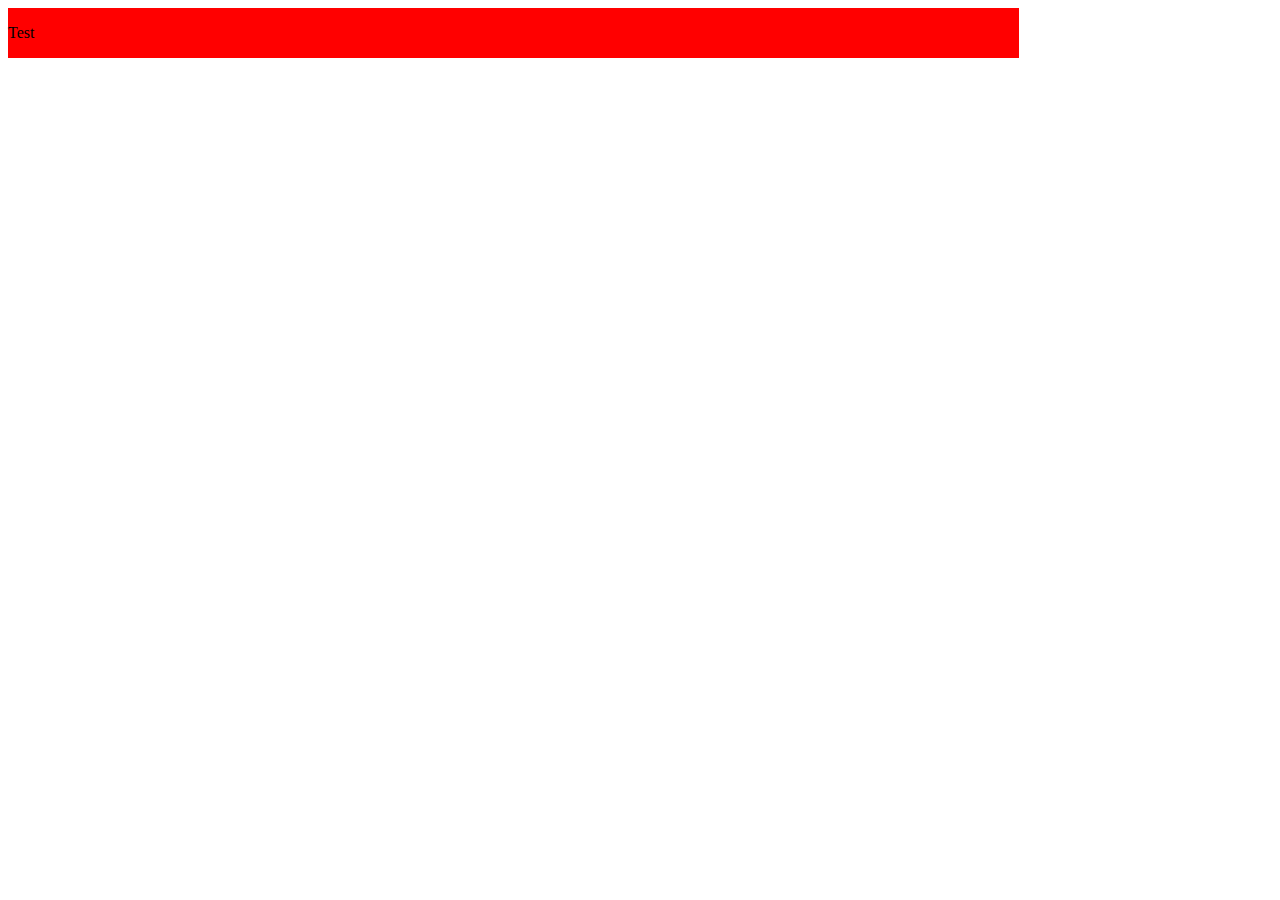
<file: w.html>
<!DOCTYPE html>
<html lang="en">
  <head>
    <meta charset="UTF-8" />
    <meta name="viewport" content="width=device-width, initial-scale=1.0" />
    <title>Document</title>
    <style>
      .test {
        width: 80%;
        background-color: red;
        flex-shrink: 1;
        display: flex;
      }
      .a {
        flex: 1;
        background-color: aqua;
      }
      .b {
        flex: 1;
        background-color: blue;
      }
      .c {
        flex: 3;
        background-color: green;
      }
      .test1 {
        font-size: clamp(
          30px,
          calc(20px + (36-20) * (100vw - 768) / (1920 - 768)),
          70px
        );
      }
    </style>
  </head>
  <body>
    <div class="test">
      <p class="test1">Test</p>
    </div>
  </body>
</html>
</file>
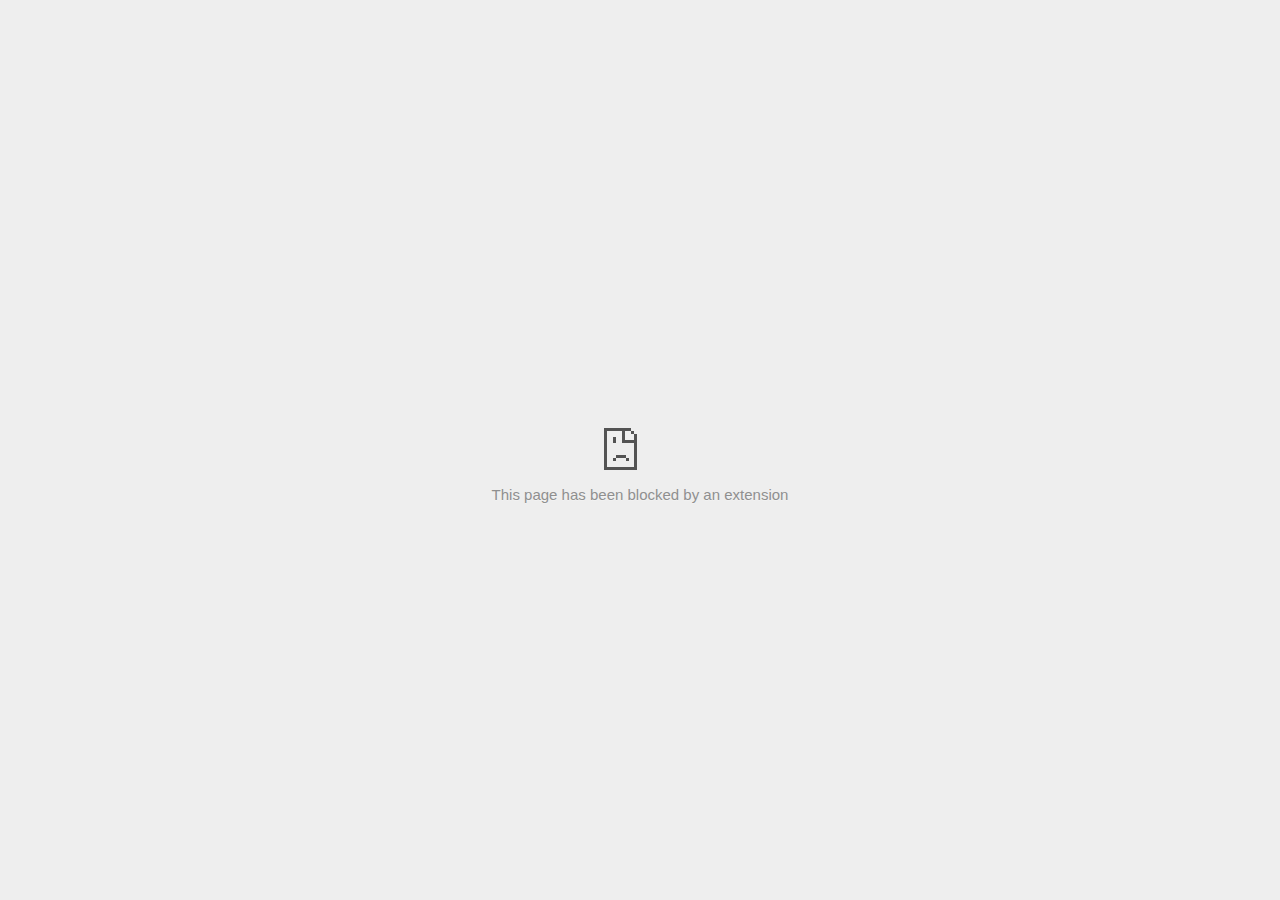
<file: img/Website Builder - Create a Free Website Today _ Wix.com_files/1006927621(1).html>
<!DOCTYPE html>
<!-- saved from url=(0029)chrome-error://chromewebdata/ -->
<html dir="ltr" lang="en" subframe=""><head><meta http-equiv="Content-Type" content="text/html; charset=UTF-8">
  
  <meta name="color-scheme" content="light dark">
  <meta name="theme-color" content="#fff">
  <meta name="viewport" content="width=device-width, initial-scale=1.0,
                                 maximum-scale=1.0, user-scalable=no">
  <title>td.doubleclick.net</title>
  <style>/* Copyright 2017 The Chromium Authors
 * Use of this source code is governed by a BSD-style license that can be
 * found in the LICENSE file. */

a {
  color: var(--link-color);
}

body {
  --background-color: #fff;
  --error-code-color: var(--google-gray-700);
  --google-blue-100: rgb(210, 227, 252);
  --google-blue-300: rgb(138, 180, 248);
  --google-blue-600: rgb(26, 115, 232);
  --google-blue-700: rgb(25, 103, 210);
  --google-gray-100: rgb(241, 243, 244);
  --google-gray-300: rgb(218, 220, 224);
  --google-gray-500: rgb(154, 160, 166);
  --google-gray-50: rgb(248, 249, 250);
  --google-gray-600: rgb(128, 134, 139);
  --google-gray-700: rgb(95, 99, 104);
  --google-gray-800: rgb(60, 64, 67);
  --google-gray-900: rgb(32, 33, 36);
  --heading-color: var(--google-gray-900);
  --link-color: rgb(88, 88, 88);
  --popup-container-background-color: rgba(0,0,0,.65);
  --primary-button-fill-color-active: var(--google-blue-700);
  --primary-button-fill-color: var(--google-blue-600);
  --primary-button-text-color: #fff;
  --quiet-background-color: rgb(247, 247, 247);
  --secondary-button-border-color: var(--google-gray-500);
  --secondary-button-fill-color: #fff;
  --secondary-button-hover-border-color: var(--google-gray-600);
  --secondary-button-hover-fill-color: var(--google-gray-50);
  --secondary-button-text-color: var(--google-gray-700);
  --small-link-color: var(--google-gray-700);
  --text-color: var(--google-gray-700);
  background: var(--background-color);
  color: var(--text-color);
  word-wrap: break-word;
}

.nav-wrapper .secondary-button {
  background: var(--secondary-button-fill-color);
  border: 1px solid var(--secondary-button-border-color);
  color: var(--secondary-button-text-color);
  float: none;
  margin: 0;
  padding: 8px 16px;
}

.hidden {
  display: none;
}

html {
  -webkit-text-size-adjust: 100%;
  font-size: 125%;
}

.icon {
  background-repeat: no-repeat;
  background-size: 100%;
}

@media (prefers-color-scheme: dark) {
  body {
    --background-color: var(--google-gray-900);
    --error-code-color: var(--google-gray-500);
    --heading-color: var(--google-gray-500);
    --link-color: var(--google-blue-300);
    --primary-button-fill-color-active: rgb(129, 162, 208);
    --primary-button-fill-color: var(--google-blue-300);
    --primary-button-text-color: var(--google-gray-900);
    --quiet-background-color: var(--background-color);
    --secondary-button-border-color: var(--google-gray-700);
    --secondary-button-fill-color: var(--google-gray-900);
    --secondary-button-hover-fill-color: rgb(48, 51, 57);
    --secondary-button-text-color: var(--google-blue-300);
    --small-link-color: var(--google-blue-300);
    --text-color: var(--google-gray-500);
  }
}
</style>
  <style>/* Copyright 2014 The Chromium Authors
   Use of this source code is governed by a BSD-style license that can be
   found in the LICENSE file. */

button {
  border: 0;
  border-radius: 20px;
  box-sizing: border-box;
  color: var(--primary-button-text-color);
  cursor: pointer;
  float: right;
  font-size: .875em;
  margin: 0;
  padding: 8px 16px;
  transition: box-shadow 150ms cubic-bezier(0.4, 0, 0.2, 1);
  user-select: none;
}

[dir='rtl'] button {
  float: left;
}

.bad-clock button,
.captive-portal button,
.https-only button,
.insecure-form button,
.lookalike-url button,
.main-frame-blocked button,
.neterror button,
.pdf button,
.ssl button,
.enterprise-block button,
.enterprise-warn button,
.safe-browsing-billing button {
  background: var(--primary-button-fill-color);
}

button:active {
  background: var(--primary-button-fill-color-active);
  outline: 0;
}

#debugging {
  display: inline;
  overflow: auto;
}

.debugging-content {
  line-height: 1em;
  margin-bottom: 0;
  margin-top: 1em;
}

.debugging-content-fixed-width {
  display: block;
  font-family: monospace;
  font-size: 1.2em;
  margin-top: 0.5em;
}

.debugging-title {
  font-weight: bold;
}

#details {
  margin: 0 0 50px;
}

#details p:not(:first-of-type) {
  margin-top: 20px;
}

.secondary-button:active {
  border-color: white;
  box-shadow: 0 1px 2px 0 rgba(60, 64, 67, .3),
      0 2px 6px 2px rgba(60, 64, 67, .15);
}

.secondary-button:hover {
  background: var(--secondary-button-hover-fill-color);
  border-color: var(--secondary-button-hover-border-color);
  text-decoration: none;
}

.error-code {
  color: var(--error-code-color);
  font-size: .8em;
  margin-top: 12px;
  text-transform: uppercase;
}

#error-debugging-info {
  font-size: 0.8em;
}

h1 {
  color: var(--heading-color);
  font-size: 1.6em;
  font-weight: normal;
  line-height: 1.25em;
  margin-bottom: 16px;
}

h2 {
  font-size: 1.2em;
  font-weight: normal;
}

.icon {
  height: 72px;
  margin: 0 0 40px;
  width: 72px;
}

input[type=checkbox] {
  opacity: 0;
}

input[type=checkbox]:focus ~ .checkbox::after {
  outline: -webkit-focus-ring-color auto 5px;
}

.interstitial-wrapper {
  box-sizing: border-box;
  font-size: 1em;
  line-height: 1.6em;
  margin: 14vh auto 0;
  max-width: 600px;
  width: 100%;
}

#main-message > p {
  display: inline;
}

#extended-reporting-opt-in {
  font-size: .875em;
  margin-top: 32px;
}

#extended-reporting-opt-in label {
  display: grid;
  grid-template-columns: 1.8em 1fr;
  position: relative;
}

#enhanced-protection-message {
  border-radius: 20px;
  font-size: 1em;
  margin-top: 32px;
  padding: 10px 5px;
}

#enhanced-protection-message a {
  color: var(--google-red-10);
}

#enhanced-protection-message label {
  display: grid;
  grid-template-columns: 2.5em 1fr;
  position: relative;
}

#enhanced-protection-message div {
  margin: 0.5em;
}

#enhanced-protection-message .icon {
  height: 1.5em;
  vertical-align: middle;
  width: 1.5em;
}

.nav-wrapper {
  margin-top: 51px;
}

.nav-wrapper::after {
  clear: both;
  content: '';
  display: table;
  width: 100%;
}

.small-link {
  color: var(--small-link-color);
  font-size: .875em;
}

.checkboxes {
  flex: 0 0 24px;
}

.checkbox {
  --padding: .9em;
  background: transparent;
  display: block;
  height: 1em;
  left: -1em;
  padding-inline-start: var(--padding);
  position: absolute;
  right: 0;
  top: -.5em;
  width: 1em;
}

.checkbox::after {
  border: 1px solid white;
  border-radius: 2px;
  content: '';
  height: 1em;
  left: var(--padding);
  position: absolute;
  top: var(--padding);
  width: 1em;
}

.checkbox::before {
  background: transparent;
  border: 2px solid white;
  border-inline-end-width: 0;
  border-top-width: 0;
  content: '';
  height: .2em;
  left: calc(.3em + var(--padding));
  opacity: 0;
  position: absolute;
  top: calc(.3em  + var(--padding));
  transform: rotate(-45deg);
  width: .5em;
}

input[type=checkbox]:checked ~ .checkbox::before {
  opacity: 1;
}

#recurrent-error-message {
  background: #ededed;
  border-radius: 4px;
  margin-bottom: 16px;
  margin-top: 12px;
  padding: 12px 16px;
}

.showing-recurrent-error-message #extended-reporting-opt-in {
  margin-top: 16px;
}

.showing-recurrent-error-message #enhanced-protection-message {
  margin-top: 16px;
}

@media (max-width: 700px) {
  .interstitial-wrapper {
    padding: 0 10%;
  }

  #error-debugging-info {
    overflow: auto;
  }
}

@media (max-width: 420px) {
  button,
  [dir='rtl'] button,
  .small-link {
    float: none;
    font-size: .825em;
    font-weight: 500;
    margin: 0;
    width: 100%;
  }

  button {
    padding: 16px 24px;
  }

  #details {
    margin: 20px 0 20px 0;
  }

  #details p:not(:first-of-type) {
    margin-top: 10px;
  }

  .secondary-button:not(.hidden) {
    display: block;
    margin-top: 20px;
    text-align: center;
    width: 100%;
  }

  .interstitial-wrapper {
    padding: 0 5%;
  }

  #extended-reporting-opt-in {
    margin-top: 24px;
  }

  #enhanced-protection-message {
    margin-top: 24px;
  }

  .nav-wrapper {
    margin-top: 30px;
  }
}

/**
 * Mobile specific styling.
 * Navigation buttons are anchored to the bottom of the screen.
 * Details message replaces the top content in its own scrollable area.
 */

@media (max-width: 420px) {
  .nav-wrapper .secondary-button {
    border: 0;
    margin: 16px 0 0;
    margin-inline-end: 0;
    padding-bottom: 16px;
    padding-top: 16px;
  }
}

/* Fixed nav. */
@media (min-width: 240px) and (max-width: 420px) and
       (min-height: 401px),
       (min-width: 421px) and (min-height: 240px) and
       (max-height: 560px) {
  body .nav-wrapper {
    background: var(--background-color);
    bottom: 0;
    box-shadow: 0 -12px 24px var(--background-color);
    left: 0;
    margin: 0 auto;
    max-width: 736px;
    padding-inline-end: 24px;
    padding-inline-start: 24px;
    position: fixed;
    right: 0;
    width: 100%;
    z-index: 2;
  }

  .interstitial-wrapper {
    max-width: 736px;
  }

  #details,
  #main-content {
    padding-bottom: 40px;
  }

  #details {
    padding-top: 5.5vh;
  }

  button.small-link {
    color: var(--google-blue-600);
  }
}

@media (max-width: 420px) and (orientation: portrait),
       (max-height: 560px) {
  body {
    margin: 0 auto;
  }

  button,
  [dir='rtl'] button,
  button.small-link,
  .nav-wrapper .secondary-button {
    font-family: Roboto-Regular,Helvetica;
    font-size: .933em;
    margin: 6px 0;
    transform: translatez(0);
  }

  .nav-wrapper {
    box-sizing: border-box;
    padding-bottom: 8px;
    width: 100%;
  }

  #details {
    box-sizing: border-box;
    height: auto;
    margin: 0;
    opacity: 1;
    transition: opacity 250ms cubic-bezier(0.4, 0, 0.2, 1);
  }

  #details.hidden,
  #main-content.hidden {
    height: 0;
    opacity: 0;
    overflow: hidden;
    padding-bottom: 0;
    transition: none;
  }

  h1 {
    font-size: 1.5em;
    margin-bottom: 8px;
  }

  .icon {
    margin-bottom: 5.69vh;
  }

  .interstitial-wrapper {
    box-sizing: border-box;
    margin: 7vh auto 12px;
    padding: 0 24px;
    position: relative;
  }

  .interstitial-wrapper p {
    font-size: .95em;
    line-height: 1.61em;
    margin-top: 8px;
  }

  #main-content {
    margin: 0;
    transition: opacity 100ms cubic-bezier(0.4, 0, 0.2, 1);
  }

  .small-link {
    border: 0;
  }

  .suggested-left > #control-buttons,
  .suggested-right > #control-buttons {
    float: none;
    margin: 0;
  }
}

@media (min-width: 421px) and (min-height: 500px) and (max-height: 560px) {
  .interstitial-wrapper {
    margin-top: 10vh;
  }
}

@media (min-height: 400px) and (orientation:portrait) {
  .interstitial-wrapper {
    margin-bottom: 145px;
  }
}

@media (min-height: 299px) {
  .nav-wrapper {
    padding-bottom: 16px;
  }
}

@media (max-height: 560px) and (min-height: 240px) and (orientation:landscape) {
  .extended-reporting-has-checkbox #details {
    padding-bottom: 80px;
  }
}

@media (min-height: 500px) and (max-height: 650px) and (max-width: 414px) and
       (orientation: portrait) {
  .interstitial-wrapper {
    margin-top: 7vh;
  }
}

@media (min-height: 650px) and (max-width: 414px) and (orientation: portrait) {
  .interstitial-wrapper {
    margin-top: 10vh;
  }
}

/* Small mobile screens. No fixed nav. */
@media (max-height: 400px) and (orientation: portrait),
       (max-height: 239px) and (orientation: landscape),
       (max-width: 419px) and (max-height: 399px) {
  .interstitial-wrapper {
    display: flex;
    flex-direction: column;
    margin-bottom: 0;
  }

  #details {
    flex: 1 1 auto;
    order: 0;
  }

  #main-content {
    flex: 1 1 auto;
    order: 0;
  }

  .nav-wrapper {
    flex: 0 1 auto;
    margin-top: 8px;
    order: 1;
    padding-inline-end: 0;
    padding-inline-start: 0;
    position: relative;
    width: 100%;
  }

  button,
  .nav-wrapper .secondary-button {
    padding: 16px 24px;
  }

  button.small-link {
    color: var(--google-blue-600);
  }
}

@media (max-width: 239px) and (orientation: portrait) {
  .nav-wrapper {
    padding-inline-end: 0;
    padding-inline-start: 0;
  }
}
</style>
  <style>/* Copyright 2013 The Chromium Authors
 * Use of this source code is governed by a BSD-style license that can be
 * found in the LICENSE file. */

/* Don't use the main frame div when the error is in a subframe. */
html[subframe] #main-frame-error {
  display: none;
}

/* Don't use the subframe error div when the error is in a main frame. */
html:not([subframe]) #sub-frame-error {
  display: none;
}

h1 {
  margin-top: 0;
  word-wrap: break-word;
}

h1 span {
  font-weight: 500;
}

a {
  text-decoration: none;
}

.icon {
  -webkit-user-select: none;
  display: inline-block;
}

.icon-generic {
  /* Can't access chrome://theme/IDR_ERROR_NETWORK_GENERIC from an untrusted
   * renderer process, so embed the resource manually. */
  content: image-set(
      url([data-uri]) 1x,
      url([data-uri]) 2x);
}

.icon-info {
  content: image-set(
      url([data-uri]) 1x,
      url([data-uri]) 2x);
}

.icon-offline {
  content: image-set(
      url([data-uri]) 1x,
      url([data-uri]) 2x);
  position: relative;
}

.icon-disabled {
  content: image-set(
      url([data-uri]) 1x,
      url([data-uri]) 2x);
  width: 112px;
}

.hidden {
  display: none;
}

#suggestions-list a {
  color: var(--google-blue-600);
}

#suggestions-list p {
  margin-block-end: 0;
}

#suggestions-list ul {
  margin-top: 0;
}

.single-suggestion {
  list-style-type: none;
  padding-inline-start: 0;
}

#error-information-button {
  content: url([data-uri]);
  height: 24px;
  vertical-align: -.15em;
  width: 24px;
}

.use-popup-container#error-information-popup-container
  #error-information-popup {
  align-items: center;
  background-color: var(--popup-container-background-color);
  display: flex;
  height: 100%;
  left: 0;
  position: fixed;
  top: 0;
  width: 100%;
  z-index: 100;
}

.use-popup-container#error-information-popup-container
  #error-information-popup-content > p {
  margin-bottom: 11px;
  margin-inline-start: 20px;
}

.use-popup-container#error-information-popup-container #suggestions-list ul {
  margin-inline-start: 15px;
}

.use-popup-container#error-information-popup-container
  #error-information-popup-box {
  background-color: var(--background-color);
  left: 5%;
  padding-bottom: 15px;
  padding-top: 15px;
  position: fixed;
  width: 90%;
  z-index: 101;
}

.use-popup-container#error-information-popup-container div.error-code {
  margin-inline-start: 20px;
}

.use-popup-container#error-information-popup-container #suggestions-list p {
  margin-inline-start: 20px;
}

:not(.use-popup-container)#error-information-popup-container
  #error-information-popup-close {
  display: none;
}

#error-information-popup-close {
  margin-bottom: 0;
  margin-inline-end: 35px;
  margin-top: 15px;
  text-align: end;
}

.link-button {
  color: rgb(66, 133, 244);
  display: inline-block;
  font-weight: bold;
  text-transform: uppercase;
}

#sub-frame-error-details {

  color: #8F8F8F;

  /* Not done on mobile for performance reasons. */
  text-shadow: 0 1px 0 rgba(255,255,255,0.3);

}

[jscontent=hostName],
[jscontent=failedUrl] {
  overflow-wrap: break-word;
}

.secondary-button {
  background: #d9d9d9;
  color: #696969;
  margin-inline-end: 16px;
}

.snackbar {
  background: #323232;
  border-radius: 2px;
  bottom: 24px;
  box-sizing: border-box;
  color: #fff;
  font-size: .87em;
  left: 24px;
  max-width: 568px;
  min-width: 288px;
  opacity: 0;
  padding: 16px 24px 12px;
  position: fixed;
  transform: translateY(90px);
  will-change: opacity, transform;
  z-index: 999;
}

.snackbar-show {
  -webkit-animation:
    show-snackbar 250ms cubic-bezier(0, 0, 0.2, 1) forwards,
    hide-snackbar 250ms cubic-bezier(0.4, 0, 1, 1) forwards 5s;
}

@-webkit-keyframes show-snackbar {
  100% {
    opacity: 1;
    transform: translateY(0);
  }
}

@-webkit-keyframes hide-snackbar {
  0% {
    opacity: 1;
    transform: translateY(0);
  }
  100% {
    opacity: 0;
    transform: translateY(90px);
  }
}

.suggestions {
  margin-top: 18px;
}

.suggestion-header {
  font-weight: bold;
  margin-bottom: 4px;
}

.suggestion-body {
  color: #777;
}

/* Decrease padding at low sizes. */
@media (max-width: 640px), (max-height: 640px) {
  h1 {
    margin: 0 0 15px;
  }
  .suggestions {
    margin-top: 10px;
  }
  .suggestion-header {
    margin-bottom: 0;
  }
}

#download-link,
#download-link-clicked {
  margin-bottom: 30px;
  margin-top: 30px;
}

#download-link-clicked {
  color: #BBB;
}

#download-link::before,
#download-link-clicked::before {
  content: url([data-uri]);
  display: inline-block;
  margin-inline-end: 4px;
  vertical-align: -webkit-baseline-middle;
}

#download-link-clicked::before {
  opacity: 0;
  width: 0;
}

#offline-content-list-visibility-card {
  border: 1px solid white;
  border-radius: 8px;
  display: flex;
  font-size: .8em;
  justify-content: space-between;
  line-height: 1;
}

#offline-content-list.list-hidden #offline-content-list-visibility-card {
  border-color: rgb(218, 220, 224);
}

#offline-content-list-visibility-card > div {
  padding: 1em;
}

#offline-content-list-title {
  color: var(--google-gray-700);
}

#offline-content-list-show-text,
#offline-content-list-hide-text {
  color: rgb(66, 133, 244);
}

/* Hides the "hide" text div when the offline content list is collapsed/hidden
 * and, alternatively, hides the "show" text div when the offline content list
 * is expanded/shown.
 */
#offline-content-list.list-hidden #offline-content-list-hide-text,
#offline-content-list:not(.list-hidden) #offline-content-list-show-text {
  display: none;
}

/* Controls the animation of the offline content list when it is expanded/shown.
 */
#offline-content-suggestions {
  /* Max-height has to be set for the height animation to work. The chosen value
   * is a little greater than the maximum height the list will have, when all
   * suggestions have images, so that it is never clamped. This makes so that
   * when the actual height is smaller then the animation is not as smooth.
   */
  max-height: 27em;
  transition: max-height 200ms ease-in, visibility 0s 200ms,
              opacity 200ms 200ms linear;
}

/* Controls the animation of the offline content list when it is
 * collapsed/hidden.
 */
#offline-content-list.list-hidden #offline-content-suggestions {
  max-height: 0;
  opacity: 0;
  transition: opacity 200ms linear, visibility 0s 200ms,
              max-height 200ms 200ms ease-out;
  visibility: hidden;
}

#offline-content-list {
  margin-inline-start: -5%;
  width: 110%;
}

/* The selectors below adjust the "overflow" of the suggestion cards contents
 * based on the same screen size based strategy used for the main frame, which
 * is applied by the `interstitial-wrapper` class. */
@media (max-width: 420px)  {
  #offline-content-list {
    margin-inline-start: -2.5%;
    width: 105%;
  }
}
@media (max-width: 420px) and (orientation: portrait),
       (max-height: 560px) {
  #offline-content-list {
    margin-inline-start: -12px;
    width: calc(100% + 24px);
  }
}

.suggestion-with-image .offline-content-suggestion-thumbnail {
  flex-basis: 8.2em;
  flex-shrink: 0;
}

.suggestion-with-image .offline-content-suggestion-thumbnail > img {
  height: 100%;
  width: 100%;
}

.suggestion-with-image #offline-content-list:not(.is-rtl)
.offline-content-suggestion-thumbnail > img {
  border-bottom-right-radius: 7px;
  border-top-right-radius: 7px;
}

.suggestion-with-image #offline-content-list.is-rtl
.offline-content-suggestion-thumbnail > img {
  border-bottom-left-radius: 7px;
  border-top-left-radius: 7px;
}

.suggestion-with-icon .offline-content-suggestion-thumbnail {
  align-items: center;
  display: flex;
  justify-content: center;
  min-height: 4.2em;
  min-width: 4.2em;
}

.suggestion-with-icon .offline-content-suggestion-thumbnail > div {
  align-items: center;
  background-color: rgb(241, 243, 244);
  border-radius: 50%;
  display: flex;
  height: 2.3em;
  justify-content: center;
  width: 2.3em;
}

.suggestion-with-icon .offline-content-suggestion-thumbnail > div > img {
  height: 1.45em;
  width: 1.45em;
}

.offline-content-suggestion-favicon {
  height: 1em;
  margin-inline-end: 0.4em;
  width: 1.4em;
}

.offline-content-suggestion-favicon > img {
  height: 1.4em;
  width: 1.4em;
}

.no-favicon .offline-content-suggestion-favicon {
  display: none;
}

.image-video {
  content: url([data-uri]);
}

.image-music-note {
  content: url([data-uri]);
}

.image-earth {
  content: url([data-uri]);
}

.image-file {
  content: url([data-uri]);
}

.offline-content-suggestion-texts {
  display: flex;
  flex-direction: column;
  justify-content: space-between;
  line-height: 1.3;
  padding: .9em;
  width: 100%;
}

.offline-content-suggestion-title {
  -webkit-box-orient: vertical;
  -webkit-line-clamp: 3;
  color: rgb(32, 33, 36);
  display: -webkit-box;
  font-size: 1.1em;
  overflow: hidden;
  text-overflow: ellipsis;
}

div.offline-content-suggestion {
  align-items: stretch;
  border: 1px solid rgb(218, 220, 224);
  border-radius: 8px;
  display: flex;
  justify-content: space-between;
  margin-bottom: .8em;
}

.suggestion-with-image {
  flex-direction: row;
  height: 8.2em;
  max-height: 8.2em;
}

.suggestion-with-icon {
  flex-direction: row-reverse;
  height: 4.2em;
  max-height: 4.2em;
}

.suggestion-with-icon .offline-content-suggestion-title {
  -webkit-line-clamp: 1;
  word-break: break-all;
}

.suggestion-with-icon .offline-content-suggestion-texts {
  padding-inline-start: 0;
}

.offline-content-suggestion-attribution-freshness {
  color: rgb(95, 99, 104);
  display: flex;
  font-size: .8em;
  line-height: 1.7em;
}

.offline-content-suggestion-attribution {
  -webkit-box-orient: vertical;
  -webkit-line-clamp: 1;
  display: -webkit-box;
  flex-shrink: 1;
  margin-inline-end: 0.3em;
  overflow: hidden;
  overflow-wrap: break-word;
  text-overflow: ellipsis;
  word-break: break-all;
}

.no-attribution .offline-content-suggestion-attribution {
  display: none;
}

.offline-content-suggestion-freshness::before {
  content: '-';
  display: inline-block;
  flex-shrink: 0;
  margin-inline-end: .1em;
  margin-inline-start: .1em;
}

.no-attribution .offline-content-suggestion-freshness::before {
  display: none;
}

.offline-content-suggestion-freshness {
  flex-shrink: 0;
}

.suggestion-with-image .offline-content-suggestion-pin-spacer {
  flex-grow: 100;
  flex-shrink: 1;
}

.suggestion-with-image .offline-content-suggestion-pin {
  content: url([data-uri]);
  flex-shrink: 0;
  height: 1.4em;
  margin-inline-start: .4em;
  width: 1.4em;
}

/* Controls the animation (and a bit more) of the launch-downloads-home action
 * button when the offline content list is expanded/shown.
 */
#offline-content-list-action {
  text-align: center;
  transition: visibility 0s 200ms, opacity 200ms 200ms linear;
}

/* Controls the animation of the launch-downloads-home action button when the
 * offline content list is collapsed/hidden.
 */
#offline-content-list.list-hidden #offline-content-list-action {
  opacity: 0;
  transition: opacity 200ms linear, visibility 0s 200ms;
  visibility: hidden;
}

#cancel-save-page-button {
  background-image: url([data-uri]);
  background-position: right 27px center;
  background-repeat: no-repeat;
  border: 1px solid var(--google-gray-300);
  border-radius: 5px;
  color: var(--google-gray-700);
  margin-bottom: 26px;
  padding-bottom: 16px;
  padding-inline-end: 88px;
  padding-inline-start: 16px;
  padding-top: 16px;
  text-align: start;
}

html[dir='rtl'] #cancel-save-page-button {
  background-position: left 27px center;
}

#save-page-for-later-button {
  display: flex;
  justify-content: start;
}

#save-page-for-later-button a::before {
  content: url([data-uri]);
  display: inline-block;
  margin-inline-end: 4px;
  vertical-align: -webkit-baseline-middle;
}

.hidden#save-page-for-later-button {
  display: none;
}

/* Don't allow overflow when in a subframe. */
html[subframe] body {
  overflow: hidden;
}

#sub-frame-error {
  -webkit-align-items: center;
  -webkit-flex-flow: column;
  -webkit-justify-content: center;
  background-color: #DDD;
  display: -webkit-flex;
  height: 100%;
  left: 0;
  position: absolute;
  text-align: center;
  top: 0;
  transition: background-color 200ms ease-in-out;
  width: 100%;
}

#sub-frame-error:hover {
  background-color: #EEE;
}

#sub-frame-error .icon-generic {
  margin: 0 0 16px;
}

#sub-frame-error-details {
  margin: 0 10px;
  text-align: center;
  opacity: 0;
}

/* Show details only when hovering. */
#sub-frame-error:hover #sub-frame-error-details {
  opacity: 1;
}

/* If the iframe is too small, always hide the error code. */
/* TODO(mmenke): See if overflow: no-display works better, once supported. */
@media (max-width: 200px), (max-height: 95px) {
  #sub-frame-error-details {
    display: none;
  }
}

/* Adjust icon for small embedded frames in apps. */
@media (max-height: 100px) {
  #sub-frame-error .icon-generic {
    height: auto;
    margin: 0;
    padding-top: 0;
    width: 25px;
  }
}

/* details-button is special; it's a <button> element that looks like a link. */
#details-button {
  box-shadow: none;
  min-width: 0;
}

/* Styles for platform dependent separation of controls and details button. */
.suggested-left > #control-buttons,
.suggested-right > #details-button {
  float: left;
}

.suggested-right > #control-buttons,
.suggested-left > #details-button {
  float: right;
}

.suggested-left .secondary-button {
  margin-inline-end: 0;
  margin-inline-start: 16px;
}

#details-button.singular {
  float: none;
}

/* download-button shows both icon and text. */
#download-button {
  padding-bottom: 4px;
  padding-top: 4px;
  position: relative;
}

#download-button::before {
  background: image-set(
      url([data-uri]) 1x,
      url([data-uri]) 2x)
    no-repeat;
  content: '';
  display: inline-block;
  height: 24px;
  margin-inline-end: 4px;
  margin-inline-start: -4px;
  vertical-align: middle;
  width: 24px;
}

#download-button:disabled {
  background: rgb(180, 206, 249);
  color: rgb(255, 255, 255);
}

#buttons::after {
  clear: both;
  content: '';
  display: block;
  width: 100%;
}

/* Offline page */
html[dir='rtl'] .runner-container,
html[dir='rtl'].offline .icon-offline {
  transform: scaleX(-1);
}

.offline {
  transition: filter 1.5s cubic-bezier(0.65, 0.05, 0.36, 1),
              background-color 1.5s cubic-bezier(0.65, 0.05, 0.36, 1);

  will-change: filter, background-color;

}

.offline body {
  transition: background-color 1.5s cubic-bezier(0.65, 0.05, 0.36, 1);
}

.offline #main-message > p {
  display: none;
}

.offline.inverted {
  background-color: #fff;
  filter: invert(1);
}

.offline.inverted body {
  background-color: #fff;
}

.offline .interstitial-wrapper {
  color: var(--text-color);
  font-size: 1em;
  line-height: 1.55;
  margin: 0 auto;
  max-width: 600px;
  padding-top: 100px;
  position: relative;
  width: 100%;
}

.offline .runner-container {
  direction: ltr;
  height: 150px;
  max-width: 600px;
  overflow: hidden;
  position: absolute;
  top: 35px;
  width: 44px;
}

.offline .runner-container:focus {
  outline: none;
}

.offline .runner-container:focus-visible {
  outline: 3px solid var(--google-blue-300);
}

.offline .runner-canvas {
  height: 150px;
  max-width: 600px;
  opacity: 1;
  overflow: hidden;
  position: absolute;
  top: 0;
  z-index: 10;
}

.offline .controller {
  height: 100vh;
  left: 0;
  position: absolute;
  top: 0;
  width: 100vw;
  z-index: 9;
}

#offline-resources {
  display: none;
}

#offline-instruction {
  image-rendering: pixelated;
  left: 0;
  margin: auto;
  position: absolute;
  right: 0;
  top: 60px;
  width: fit-content;
}

.offline-runner-live-region {
  bottom: 0;
  clip-path: polygon(0 0, 0 0, 0 0);
  color: var(--background-color);
  display: block;
  font-size: xx-small;
  overflow: hidden;
  position: absolute;
  text-align: center;
  transition: color 1.5s cubic-bezier(0.65, 0.05, 0.36, 1);
  user-select: none;
}

/* Custom toggle */
.slow-speed-option {
  align-items: center;
  background: var(--google-gray-50);
  border-radius: 24px/50%;
  bottom: 0;
  color: var(--error-code-color);
  display: inline-flex;
  font-size: 1em;
  left: 0;
  line-height: 1.1em;
  margin: 5px auto;
  padding: 2px 12px 3px 20px;
  position: absolute;
  right: 0;
  width: max-content;
  z-index: 999;
}

.slow-speed-option.hidden {
  display: none;
}

.slow-speed-option [type=checkbox] {
  opacity: 0;
  pointer-events: none;
  position: absolute;
}

.slow-speed-option .slow-speed-toggle {
  cursor: pointer;
  margin-inline-start: 8px;
  padding: 8px 4px;
  position: relative;
}

.slow-speed-option [type=checkbox]:disabled ~ .slow-speed-toggle {
  cursor: default;
}

.slow-speed-option-label [type=checkbox] {
  opacity: 0;
  pointer-events: none;
  position: absolute;
}

.slow-speed-option .slow-speed-toggle::before,
.slow-speed-option .slow-speed-toggle::after {
  content: '';
  display: block;
  margin: 0 3px;
  transition: all 100ms cubic-bezier(0.4, 0, 1, 1);
}

.slow-speed-option .slow-speed-toggle::before {
  background: rgb(189,193,198);
  border-radius: 0.65em;
  height: 0.9em;
  width: 2em;
}

.slow-speed-option .slow-speed-toggle::after {
  background: #fff;
  border-radius: 50%;
  box-shadow: 0 1px 3px 0 rgb(0 0 0 / 40%);
  height: 1.2em;
  position: absolute;
  top: 51%;
  transform: translate(-20%, -50%);
  width: 1.1em;
}

.slow-speed-option [type=checkbox]:focus + .slow-speed-toggle {
  box-shadow: 0 0 8px rgb(94, 158, 214);
  outline: 1px solid rgb(93, 157, 213);
}

.slow-speed-option [type=checkbox]:checked + .slow-speed-toggle::before {
  background: var(--google-blue-600);
  opacity: 0.5;
}

.slow-speed-option [type=checkbox]:checked + .slow-speed-toggle::after {
  background: var(--google-blue-600);
  transform: translate(calc(2em - 90%), -50%);
}

.slow-speed-option [type=checkbox]:checked:disabled +
  .slow-speed-toggle::before {
  background: rgb(189,193,198);
}

.slow-speed-option [type=checkbox]:checked:disabled +
  .slow-speed-toggle::after {
  background: var(--google-gray-50);
}

@media (max-width: 420px) {
  #download-button {
    padding-bottom: 12px;
    padding-top: 12px;
  }

  .suggested-left > #control-buttons,
  .suggested-right > #control-buttons {
    float: none;
  }

  .snackbar {
    border-radius: 0;
    bottom: 0;
    left: 0;
    width: 100%;
  }
}

@media (max-height: 350px) {
  h1 {
    margin: 0 0 15px;
  }

  .icon-offline {
    margin: 0 0 10px;
  }

  .interstitial-wrapper {
    margin-top: 5%;
  }

  .nav-wrapper {
    margin-top: 30px;
  }
}

@media (min-width: 420px) and (max-width: 736px) and
       (min-height: 240px) and (max-height: 420px) and
       (orientation:landscape) {
  .interstitial-wrapper {
    margin-bottom: 100px;
  }
}

@media (max-width: 360px) and (max-height: 480px) {
  .offline .interstitial-wrapper {
    padding-top: 60px;
  }

  .offline .runner-container {
    top: 8px;
  }
}

@media (min-height: 240px) and (orientation: landscape) {
  .offline .interstitial-wrapper {
    margin-bottom: 90px;
  }

  .icon-offline {
    margin-bottom: 20px;
  }
}

@media (max-height: 320px) and (orientation: landscape) {
  .icon-offline {
    margin-bottom: 0;
  }

  .offline .runner-container {
    top: 10px;
  }
}

@media (max-width: 240px) {
  button {
    padding-inline-end: 12px;
    padding-inline-start: 12px;
  }

  .interstitial-wrapper {
    overflow: inherit;
    padding: 0 8px;
  }
}

@media (max-width: 120px) {
  button {
    width: auto;
  }
}

.arcade-mode,
.arcade-mode .runner-container,
.arcade-mode .runner-canvas {
  image-rendering: pixelated;
  max-width: 100%;
  overflow: hidden;
}

.arcade-mode #buttons,
.arcade-mode #main-content {
  opacity: 0;
  overflow: hidden;
}

.arcade-mode .interstitial-wrapper {
  height: 100vh;
  max-width: 100%;
  overflow: hidden;
}

.arcade-mode .runner-container {
  left: 0;
  margin: auto;
  right: 0;
  transform-origin: top center;
  transition: transform 250ms cubic-bezier(0.4, 0, 1, 1) 400ms;
  z-index: 2;
}

@media (prefers-color-scheme: dark) {
  .icon {
    filter: invert(1);
  }

  .offline .runner-canvas {
    filter: invert(1);
  }

  .offline.inverted {
    background-color: var(--background-color);
    filter: invert(0);
  }

  .offline.inverted body {
    background-color: #fff;
  }

  .offline.inverted .offline-runner-live-region {
    color: #fff;
  }

  #suggestions-list a {
    color: var(--link-color);
  }

  #error-information-button {
    filter: invert(0.6);
  }

  .slow-speed-option {
    background: var(--google-gray-800);
    color: var(--google-gray-100);
  }

  .slow-speed-option .slow-speed-toggle::before,
  .slow-speed-option [type=checkbox]:checked:disabled +
    .slow-speed-toggle::before {
     background: rgb(189,193,198);
  }

  .slow-speed-option [type=checkbox]:checked + .slow-speed-toggle::after,
  .slow-speed-option [type=checkbox]:checked + .slow-speed-toggle::before {
    background: var(--google-blue-300);
  }
}
</style>
  <script>(function(){function l(a,b,c){return Function.prototype.call.apply(Array.prototype.slice,arguments)}function m(a,b,c){var e=l(arguments,2);return function(){return b.apply(a,e)}}function n(a,b){var c=new p(b);for(c.h=[a];c.h.length;){var e=c,d=c.h.shift();e.i(d);for(d=d.firstChild;d;d=d.nextSibling)1==d.nodeType&&e.h.push(d);}}function p(a){this.i=a;}function q(a){a.style.display="";}function r(a){a.style.display="none";}var t=/\s*;\s*/;function u(a,b){this.l.apply(this,arguments);}u.prototype.l=function(a,b){this.a||(this.a={});if(b){var c=this.a,e=b.a;for(d in e)c[d]=e[d];}else {var d=this.a;e=v;for(c in e)d[c]=e[c];}this.a.$this=a;this.a.$context=this;this.f="undefined"!=typeof a&&null!=a?a:"";b||(this.a.$top=this.f);};var v={$default:null},w=[];function x(a){for(var b in a.a)delete a.a[b];a.f=null;w.push(a);}function y(a,b,c){try{return b.call(c,a.a,a.f)}catch(e){return v.$default}}
u.prototype.clone=function(a,b,c){if(0<w.length){var e=w.pop();u.call(e,a,this);a=e;}else a=new u(a,this);a.a.$index=b;a.a.$count=c;return a};var z;window.trustedTypes&&(z=trustedTypes.createPolicy("jstemplate",{createScript:function(a){return a}}));var A={};function B(a){if(!A[a])try{var b="(function(a_, b_) { with (a_) with (b_) return "+a+" })",c=window.trustedTypes?z.createScript(b):b;A[a]=window.eval(c);}catch(e){}return A[a]}
function E(a){var b=[];a=a.split(t);for(var c=0,e=a.length;c<e;++c){var d=a[c].indexOf(":");if(!(0>d)){var g=a[c].substr(0,d).replace(/^\s+/,"").replace(/\s+$/,"");d=B(a[c].substr(d+1));b.push(g,d);}}return b}function F(){}var G=0,H={0:{}},I={},J={},K=[];function L(a){a.__jstcache||n(a,function(b){M(b);});}var N=[["jsselect",B],["jsdisplay",B],["jsvalues",E],["jsvars",E],["jseval",function(a){var b=[];a=a.split(t);for(var c=0,e=a.length;c<e;++c)if(a[c]){var d=B(a[c]);b.push(d);}return b}],["transclude",function(a){return a}],["jscontent",B],["jsskip",B]];
function M(a){if(a.__jstcache)return a.__jstcache;var b=a.getAttribute("jstcache");if(null!=b)return a.__jstcache=H[b];b=K.length=0;for(var c=N.length;b<c;++b){var e=N[b][0],d=a.getAttribute(e);J[e]=d;null!=d&&K.push(e+"="+d);}if(0==K.length)return a.setAttribute("jstcache","0"),a.__jstcache=H[0];var g=K.join("&");if(b=I[g])return a.setAttribute("jstcache",b),a.__jstcache=H[b];var h={};b=0;for(c=N.length;b<c;++b){d=N[b];e=d[0];var f=d[1];d=J[e];null!=d&&(h[e]=f(d));}b=""+ ++G;a.setAttribute("jstcache",
b);H[b]=h;I[g]=b;return a.__jstcache=h}function P(a,b){a.j.push(b);a.o.push(0);}function Q(a){return a.c.length?a.c.pop():[]}
F.prototype.g=function(a,b){var c=R(b),e=c.transclude;if(e)(c=S(e))?(b.parentNode.replaceChild(c,b),e=Q(this),e.push(this.g,a,c),P(this,e)):b.parentNode.removeChild(b);else if(c=c.jsselect){c=y(a,c,b);var d=b.getAttribute("jsinstance");var g=!1;d&&("*"==d.charAt(0)?(d=parseInt(d.substr(1),10),g=!0):d=parseInt(d,10));var h=null!=c&&"object"==typeof c&&"number"==typeof c.length;e=h?c.length:1;var f=h&&0==e;if(h)if(f)d?b.parentNode.removeChild(b):(b.setAttribute("jsinstance","*0"),r(b));else if(q(b),
null===d||""===d||g&&d<e-1){g=Q(this);d=d||0;for(h=e-1;d<h;++d){var k=b.cloneNode(!0);b.parentNode.insertBefore(k,b);T(k,c,d);f=a.clone(c[d],d,e);g.push(this.b,f,k,x,f,null);}T(b,c,d);f=a.clone(c[d],d,e);g.push(this.b,f,b,x,f,null);P(this,g);}else d<e?(g=c[d],T(b,c,d),f=a.clone(g,d,e),g=Q(this),g.push(this.b,f,b,x,f,null),P(this,g)):b.parentNode.removeChild(b);else null==c?r(b):(q(b),f=a.clone(c,0,1),g=Q(this),g.push(this.b,f,b,x,f,null),P(this,g));}else this.b(a,b);};
F.prototype.b=function(a,b){var c=R(b),e=c.jsdisplay;if(e){if(!y(a,e,b)){r(b);return}q(b);}if(e=c.jsvars)for(var d=0,g=e.length;d<g;d+=2){var h=e[d],f=y(a,e[d+1],b);a.a[h]=f;}if(e=c.jsvalues)for(d=0,g=e.length;d<g;d+=2)if(f=e[d],h=y(a,e[d+1],b),"$"==f.charAt(0))a.a[f]=h;else if("."==f.charAt(0)){f=f.substr(1).split(".");for(var k=b,O=f.length,C=0,U=O-1;C<U;++C){var D=f[C];k[D]||(k[D]={});k=k[D];}k[f[O-1]]=h;}else f&&("boolean"==typeof h?h?b.setAttribute(f,f):b.removeAttribute(f):b.setAttribute(f,""+h));
if(e=c.jseval)for(d=0,g=e.length;d<g;++d)y(a,e[d],b);e=c.jsskip;if(!e||!y(a,e,b))if(c=c.jscontent){if(c=""+y(a,c,b),b.innerHTML!=c){for(;b.firstChild;)e=b.firstChild,e.parentNode.removeChild(e);b.appendChild(this.m.createTextNode(c));}}else {c=Q(this);for(e=b.firstChild;e;e=e.nextSibling)1==e.nodeType&&c.push(this.g,a,e);c.length&&P(this,c);}};function R(a){if(a.__jstcache)return a.__jstcache;var b=a.getAttribute("jstcache");return b?a.__jstcache=H[b]:M(a)}
function S(a,b){var c=document;if(b){var e=c.getElementById(a);if(!e){e=b();var d=c.getElementById("jsts");d||(d=c.createElement("div"),d.id="jsts",r(d),d.style.position="absolute",c.body.appendChild(d));var g=c.createElement("div");d.appendChild(g);g.innerHTML=e;e=c.getElementById(a);}c=e;}else c=c.getElementById(a);return c?(L(c),c=c.cloneNode(!0),c.removeAttribute("id"),c):null}function T(a,b,c){c==b.length-1?a.setAttribute("jsinstance","*"+c):a.setAttribute("jsinstance",""+c);}window.jstGetTemplate=S;window.JsEvalContext=u;window.jstProcess=function(a,b){var c=new F;L(b);c.m=b?9==b.nodeType?b:b.ownerDocument||document:document;var e=m(c,c.g,a,b),d=c.j=[],g=c.o=[];c.c=[];e();for(var h,f,k;d.length;)h=d[d.length-1],e=g[g.length-1],e>=h.length?(e=c,f=d.pop(),f.length=0,e.c.push(f),g.pop()):(f=h[e++],k=h[e++],h=h[e++],g[g.length-1]=e,f.call(c,k,h));};
})();

// Copyright 2017 The Chromium Authors
// Use of this source code is governed by a BSD-style license that can be
// found in the LICENSE file.


const HIDDEN_CLASS$1 = 'hidden';

// 

//

// Copyright 2015 The Chromium Authors
// Use of this source code is governed by a BSD-style license that can be
// found in the LICENSE file.


let mobileNav = false;

/**
 * For small screen mobile the navigation buttons are moved
 * below the advanced text.
 */
function onResize() {
  const helpOuterBox = document.querySelector('#details');
  const mainContent = document.querySelector('#main-content');
  const mediaQuery = '(min-width: 240px) and (max-width: 420px) and ' +
      '(min-height: 401px), ' +
      '(max-height: 560px) and (min-height: 240px) and ' +
      '(min-width: 421px)';

  const detailsHidden = helpOuterBox.classList.contains(HIDDEN_CLASS$1);
  const runnerContainer = document.querySelector('.runner-container');

  // Check for change in nav status.
  if (mobileNav !== window.matchMedia(mediaQuery).matches) {
    mobileNav = !mobileNav;

    // Handle showing the top content / details sections according to state.
    if (mobileNav) {
      mainContent.classList.toggle(HIDDEN_CLASS$1, !detailsHidden);
      helpOuterBox.classList.toggle(HIDDEN_CLASS$1, detailsHidden);
      if (runnerContainer) {
        runnerContainer.classList.toggle(HIDDEN_CLASS$1, !detailsHidden);
      }
    } else if (!detailsHidden) {
      // Non mobile nav with visible details.
      mainContent.classList.remove(HIDDEN_CLASS$1);
      helpOuterBox.classList.remove(HIDDEN_CLASS$1);
      if (runnerContainer) {
        runnerContainer.classList.remove(HIDDEN_CLASS$1);
      }
    }
  }
}

function setupMobileNav() {
  window.addEventListener('resize', onResize);
  onResize();
}

document.addEventListener('DOMContentLoaded', setupMobileNav);

// Copyright 2022 The Chromium Authors
// Use of this source code is governed by a BSD-style license that can be
// found in the LICENSE file.
/**
 * Verify |value| is truthy.
 * @param value A value to check for truthiness. Note that this
 *     may be used to test whether |value| is defined or not, and we don't want
 *     to force a cast to boolean.
 */
function assert(value, message) {
    if (value) {
        return;
    }
    throw new Error('Assertion failed' + (message ? `: ${message}` : ''));
}

// Copyright 2022 The Chromium Authors
// Use of this source code is governed by a BSD-style license that can be
// found in the LICENSE file.
/**
 * @fileoverview This file defines a singleton which provides access to all data
 * that is available as soon as the page's resources are loaded (before DOM
 * content has finished loading). This data includes both localized strings and
 * any data that is important to have ready from a very early stage (e.g. things
 * that must be displayed right away).
 *
 * Note that loadTimeData is not guaranteed to be consistent between page
 * refreshes (https://crbug.com/740629) and should not contain values that might
 * change if the page is re-opened later.
 */
class LoadTimeData {
    data_ = null;
    /**
     * Sets the backing object.
     *
     * Note that there is no getter for |data_| to discourage abuse of the form:
     *
     *     var value = loadTimeData.data()['key'];
     */
    set data(value) {
        assert(!this.data_, 'Re-setting data.');
        this.data_ = value;
    }
    /**
     * @param id An ID of a value that might exist.
     * @return True if |id| is a key in the dictionary.
     */
    valueExists(id) {
        assert(this.data_, 'No data. Did you remember to include strings.js?');
        return id in this.data_;
    }
    /**
     * Fetches a value, expecting that it exists.
     * @param id The key that identifies the desired value.
     * @return The corresponding value.
     */
    getValue(id) {
        assert(this.data_, 'No data. Did you remember to include strings.js?');
        const value = this.data_[id];
        assert(typeof value !== 'undefined', 'Could not find value for ' + id);
        return value;
    }
    /**
     * As above, but also makes sure that the value is a string.
     * @param id The key that identifies the desired string.
     * @return The corresponding string value.
     */
    getString(id) {
        const value = this.getValue(id);
        assert(typeof value === 'string', `[${value}] (${id}) is not a string`);
        return value;
    }
    /**
     * Returns a formatted localized string where $1 to $9 are replaced by the
     * second to the tenth argument.
     * @param id The ID of the string we want.
     * @param args The extra values to include in the formatted output.
     * @return The formatted string.
     */
    getStringF(id, ...args) {
        const value = this.getString(id);
        if (!value) {
            return '';
        }
        return this.substituteString(value, ...args);
    }
    /**
     * Returns a formatted localized string where $1 to $9 are replaced by the
     * second to the tenth argument. Any standalone $ signs must be escaped as
     * $$.
     * @param label The label to substitute through. This is not an resource ID.
     * @param args The extra values to include in the formatted output.
     * @return The formatted string.
     */
    substituteString(label, ...args) {
        return label.replace(/\$(.|$|\n)/g, function (m) {
            assert(m.match(/\$[$1-9]/), 'Unescaped $ found in localized string.');
            if (m === '$$') {
                return '$';
            }
            const substitute = args[Number(m[1]) - 1];
            if (substitute === undefined || substitute === null) {
                // Not all callers actually provide values for all substitutes. Return
                // an empty value for this case.
                return '';
            }
            return substitute.toString();
        });
    }
    /**
     * Returns a formatted string where $1 to $9 are replaced by the second to
     * tenth argument, split apart into a list of pieces describing how the
     * substitution was performed. Any standalone $ signs must be escaped as $$.
     * @param label A localized string to substitute through.
     *     This is not an resource ID.
     * @param args The extra values to include in the formatted output.
     * @return The formatted string pieces.
     */
    getSubstitutedStringPieces(label, ...args) {
        // Split the string by separately matching all occurrences of $1-9 and of
        // non $1-9 pieces.
        const pieces = (label.match(/(\$[1-9])|(([^$]|\$([^1-9]|$))+)/g) ||
            []).map(function (p) {
            // Pieces that are not $1-9 should be returned after replacing $$
            // with $.
            if (!p.match(/^\$[1-9]$/)) {
                assert((p.match(/\$/g) || []).length % 2 === 0, 'Unescaped $ found in localized string.');
                return { value: p.replace(/\$\$/g, '$'), arg: null };
            }
            // Otherwise, return the substitution value.
            const substitute = args[Number(p[1]) - 1];
            if (substitute === undefined || substitute === null) {
                // Not all callers actually provide values for all substitutes. Return
                // an empty value for this case.
                return { value: '', arg: p };
            }
            return { value: substitute.toString(), arg: p };
        });
        return pieces;
    }
    /**
     * As above, but also makes sure that the value is a boolean.
     * @param id The key that identifies the desired boolean.
     * @return The corresponding boolean value.
     */
    getBoolean(id) {
        const value = this.getValue(id);
        assert(typeof value === 'boolean', `[${value}] (${id}) is not a boolean`);
        return value;
    }
    /**
     * As above, but also makes sure that the value is an integer.
     * @param id The key that identifies the desired number.
     * @return The corresponding number value.
     */
    getInteger(id) {
        const value = this.getValue(id);
        assert(typeof value === 'number', `[${value}] (${id}) is not a number`);
        assert(value === Math.floor(value), 'Number isn\'t integer: ' + value);
        return value;
    }
    /**
     * Override values in loadTimeData with the values found in |replacements|.
     * @param replacements The dictionary object of keys to replace.
     */
    overrideValues(replacements) {
        assert(typeof replacements === 'object', 'Replacements must be a dictionary object.');
        assert(this.data_, 'Data must exist before being overridden');
        for (const key in replacements) {
            this.data_[key] = replacements[key];
        }
    }
    /**
     * Reset loadTimeData's data. Should only be used in tests.
     * @param newData The data to restore to, when null restores to unset state.
     */
    resetForTesting(newData = null) {
        this.data_ = newData;
    }
    /**
     * @return Whether loadTimeData.data has been set.
     */
    isInitialized() {
        return this.data_ !== null;
    }
}
const loadTimeData = new LoadTimeData();

// Copyright 2023 The Chromium Authors
// Use of this source code is governed by a BSD-style license that can be
// found in the LICENSE file.

const HIDDEN_CLASS = 'hidden';

// Copyright 2021 The Chromium Authors
// Use of this source code is governed by a BSD-style license that can be
// found in the LICENSE file.

/* @const
 * Add matching sprite definition and config to spriteDefinitionByType.
 */
const GAME_TYPE = ['altgame'];

//******************************************************************************

/**
 * Collision box object.
 * @param {number} x X position.
 * @param {number} y Y Position.
 * @param {number} w Width.
 * @param {number} h Height.
 * @constructor
 */
function CollisionBox(x, y, w, h) {
  this.x = x;
  this.y = y;
  this.width = w;
  this.height = h;
}

/**
 * T-Rex runner sprite definitions.
 */
const spriteDefinitionByType = {
  original: {
    LDPI: {
      BACKGROUND_EL: {x: 86, y: 2},
      CACTUS_LARGE: {x: 332, y: 2},
      CACTUS_SMALL: {x: 228, y: 2},
      OBSTACLE_2: {x: 332, y: 2},
      OBSTACLE: {x: 228, y: 2},
      CLOUD: {x: 86, y: 2},
      HORIZON: {x: 2, y: 54},
      MOON: {x: 484, y: 2},
      PTERODACTYL: {x: 134, y: 2},
      RESTART: {x: 2, y: 68},
      TEXT_SPRITE: {x: 655, y: 2},
      TREX: {x: 848, y: 2},
      STAR: {x: 645, y: 2},
      COLLECTABLE: {x: 0, y: 0},
      ALT_GAME_END: {x: 32, y: 0},
    },
    HDPI: {
      BACKGROUND_EL: {x: 166, y: 2},
      CACTUS_LARGE: {x: 652, y: 2},
      CACTUS_SMALL: {x: 446, y: 2},
      OBSTACLE_2: {x: 652, y: 2},
      OBSTACLE: {x: 446, y: 2},
      CLOUD: {x: 166, y: 2},
      HORIZON: {x: 2, y: 104},
      MOON: {x: 954, y: 2},
      PTERODACTYL: {x: 260, y: 2},
      RESTART: {x: 2, y: 130},
      TEXT_SPRITE: {x: 1294, y: 2},
      TREX: {x: 1678, y: 2},
      STAR: {x: 1276, y: 2},
      COLLECTABLE: {x: 0, y: 0},
      ALT_GAME_END: {x: 64, y: 0},
    },
    MAX_GAP_COEFFICIENT: 1.5,
    MAX_OBSTACLE_LENGTH: 3,
    HAS_CLOUDS: 1,
    BOTTOM_PAD: 10,
    TREX: {
      WAITING_1: {x: 44, w: 44, h: 47, xOffset: 0},
      WAITING_2: {x: 0, w: 44, h: 47, xOffset: 0},
      RUNNING_1: {x: 88, w: 44, h: 47, xOffset: 0},
      RUNNING_2: {x: 132, w: 44, h: 47, xOffset: 0},
      JUMPING: {x: 0, w: 44, h: 47, xOffset: 0},
      CRASHED: {x: 220, w: 44, h: 47, xOffset: 0},
      COLLISION_BOXES: [
        new CollisionBox(22, 0, 17, 16),
        new CollisionBox(1, 18, 30, 9),
        new CollisionBox(10, 35, 14, 8),
        new CollisionBox(1, 24, 29, 5),
        new CollisionBox(5, 30, 21, 4),
        new CollisionBox(9, 34, 15, 4),
      ],
    },
    /** @type {Array<ObstacleType>} */
    OBSTACLES: [
      {
        type: 'CACTUS_SMALL',
        width: 17,
        height: 35,
        yPos: 105,
        multipleSpeed: 4,
        minGap: 120,
        minSpeed: 0,
        collisionBoxes: [
          new CollisionBox(0, 7, 5, 27),
          new CollisionBox(4, 0, 6, 34),
          new CollisionBox(10, 4, 7, 14),
        ],
      },
      {
        type: 'CACTUS_LARGE',
        width: 25,
        height: 50,
        yPos: 90,
        multipleSpeed: 7,
        minGap: 120,
        minSpeed: 0,
        collisionBoxes: [
          new CollisionBox(0, 12, 7, 38),
          new CollisionBox(8, 0, 7, 49),
          new CollisionBox(13, 10, 10, 38),
        ],
      },
      {
        type: 'PTERODACTYL',
        width: 46,
        height: 40,
        yPos: [100, 75, 50],    // Variable height.
        yPosMobile: [100, 50],  // Variable height mobile.
        multipleSpeed: 999,
        minSpeed: 8.5,
        minGap: 150,
        collisionBoxes: [
          new CollisionBox(15, 15, 16, 5),
          new CollisionBox(18, 21, 24, 6),
          new CollisionBox(2, 14, 4, 3),
          new CollisionBox(6, 10, 4, 7),
          new CollisionBox(10, 8, 6, 9),
        ],
        numFrames: 2,
        frameRate: 1000 / 6,
        speedOffset: .8,
      },
      {
        type: 'COLLECTABLE',
        width: 31,
        height: 24,
        yPos: 104,
        multipleSpeed: 1000,
        minGap: 9999,
        minSpeed: 0,
        collisionBoxes: [
          new CollisionBox(0, 0, 32, 25),
        ],
      },
    ],
    BACKGROUND_EL: {
      'CLOUD': {
        HEIGHT: 14,
        MAX_CLOUD_GAP: 400,
        MAX_SKY_LEVEL: 30,
        MIN_CLOUD_GAP: 100,
        MIN_SKY_LEVEL: 71,
        OFFSET: 4,
        WIDTH: 46,
        X_POS: 1,
        Y_POS: 120,
      },
    },
    BACKGROUND_EL_CONFIG: {
      MAX_BG_ELS: 1,
      MAX_GAP: 400,
      MIN_GAP: 100,
      POS: 0,
      SPEED: 0.5,
      Y_POS: 125,
    },
    LINES: [
      {SOURCE_X: 2, SOURCE_Y: 52, WIDTH: 600, HEIGHT: 12, YPOS: 127},
    ],
    ALT_GAME_OVER_TEXT_CONFIG: {
      TEXT_X: 32,
      TEXT_Y: 0,
      TEXT_WIDTH: 246,
      TEXT_HEIGHT: 17,
      FLASH_DURATION: 1500,
      FLASHING: false,
    },
  },
  altgame: {
    LDPI: {
      BACKGROUND_EL: {x: 260, y: 19},
      OBSTACLE1: {x: 152, y: 65},
      OBSTACLE2: {x: 188, y: 65},
      OBSTACLE3: {x: 152, y: 65},
      OBSTACLE4: {x: 188, y: 65},
      OBSTACLE5: {x: 0, y: 60},
      OBSTACLE6: {x: 42, y: 58},
      OBSTACLE7: {x: 98, y: 58},
      OBSTACLE8: {x: 96, y: 19},
      HORIZON: {x: 0, y: 3},
      TREX: {x: 557, y: 63},
      COLLECTABLE: {x: 193, y: 19},
    },
    HDPI: {
      BACKGROUND_EL: {x: 520, y: 38},
      OBSTACLE1: {x: 304, y: 130},
      OBSTACLE2: {x: 376, y: 130},
      OBSTACLE3: {x: 304, y: 130},
      OBSTACLE4: {x: 376, y: 130},
      OBSTACLE5: {x: 0, y: 120},
      OBSTACLE6: {x: 84, y: 116},
      OBSTACLE7: {x: 196, y: 116},
      OBSTACLE8: {x: 192, y: 38},
      HORIZON: {x: 0, y: 6},
      TREX: {x: 1114, y: 126},
      COLLECTABLE: {x: 386, y: 38},
    },
    MAX_GAP_COEFFICIENT: 1.5,
    MAX_OBSTACLE_LENGTH: 2,
    HAS_CLOUDS: 0,
    BOTTOM_PAD: 10,
    TREX: {
      MAX_JUMP_HEIGHT: 50,
      MIN_JUMP_HEIGHT: 40,
      INITIAL_JUMP_VELOCITY: -10,
      RUNNING_1: {x: 96, w: 49, h: 47, xOffset: 0},
      RUNNING_2: {x: 145, w: 49, h: 47, xOffset: 0},
      JUMPING: {x: 47, w: 49, h: 47, xOffset: 0},
      CRASHED: {x: 194, w: 61, h: 47, xOffset: 0},
      DUCKING_1: {x: 257, w: 55, h: 26, xOffset: 0},
      DUCKING_2: {x: 316, w: 55, h: 26, xOffset: 0},
      COLLISION_BOXES: [
        new CollisionBox(22, 0, 17, 16),
        new CollisionBox(1, 18, 30, 9),
        new CollisionBox(10, 35, 14, 8),
        new CollisionBox(1, 24, 29, 5),
        new CollisionBox(5, 30, 21, 4),
        new CollisionBox(9, 34, 15, 4),
      ],
    },
    /** @type {Array<ObstacleType>} */
    OBSTACLES: [
      {
        type: 'OBSTACLE1',
        width: 36,
        height: 45,
        yPos: 95,
        multipleSpeed: 999,
        minGap: 120,
        minSpeed: 0,
        collisionBoxes: [
          new CollisionBox(0, 17, 8, 28),
          new CollisionBox(6, 3, 24, 42),
          new CollisionBox(28, 17, 8, 28),
        ],
      },
      {
        type: 'OBSTACLE2',
        width: 36,
        height: 45,
        yPos: 95,
        multipleSpeed: 999,
        minGap: 120,
        minSpeed: 0,
        collisionBoxes: [
          new CollisionBox(0, 17, 8, 28),
          new CollisionBox(6, 3, 24, 42),
          new CollisionBox(28, 17, 8, 28),
        ],
      },
      {
        type: 'OBSTACLE3',
        width: 72,
        height: 45,
        yPos: 95,
        multipleSpeed: 999,
        minGap: 120,
        minSpeed: 8,
        collisionBoxes: [
          new CollisionBox(0, 17, 8, 28),
          new CollisionBox(6, 3, 24, 42),
          new CollisionBox(28, 17, 8, 28),
          new CollisionBox(36, 17, 8, 28),
          new CollisionBox(42, 3, 24, 42),
          new CollisionBox(64, 17, 8, 28),
        ],
      },
      {
        type: 'OBSTACLE4',
        width: 72,
        height: 45,
        yPos: 95,
        multipleSpeed: 999,
        minGap: 120,
        minSpeed: 8,
        collisionBoxes: [
          new CollisionBox(0, 17, 8, 28),
          new CollisionBox(6, 3, 24, 42),
          new CollisionBox(28, 17, 8, 28),
          new CollisionBox(36, 17, 8, 28),
          new CollisionBox(42, 3, 24, 42),
          new CollisionBox(64, 17, 8, 28),
        ],
      },
      {
        type: 'OBSTACLE5',
        width: 42,
        height: 50,
        yPos: 95,
        multipleSpeed: 999,
        minGap: 120,
        minSpeed: 5,
        collisionBoxes: [
          new CollisionBox(0, 0, 42, 50),
        ],
      },
      {
        type: 'OBSTACLE6',
        width: 56,
        height: 52,
        yPos: 93,
        multipleSpeed: 999,
        minGap: 120,
        minSpeed: 7,
        collisionBoxes: [
          new CollisionBox(0, 11, 8, 40),
          new CollisionBox(8, 0, 19, 51),
          new CollisionBox(27, 11, 28, 40),
        ],
      },
      {
        type: 'OBSTACLE7',
        width: 54,
        height: 52,
        yPos: 93,
        multipleSpeed: 999,
        minGap: 120,
        minSpeed: 6,
        collisionBoxes: [
          new CollisionBox(0, 11, 19, 40),
          new CollisionBox(19, 0, 19, 51),
          new CollisionBox(38, 14, 15, 37),
        ],
      },
      {
        type: 'OBSTACLE8',
        width: 49,
        height: 20,
        yPos: [100, 75, 50],    // Variable height.
        yPosMobile: [100, 50],  // Variable height mobile.
        multipleSpeed: 999,
        minSpeed: 8.5,
        minGap: 150,
        collisionBoxes: [
          new CollisionBox(15, 15, 16, 5),
          new CollisionBox(18, 21, 24, 6),
          new CollisionBox(2, 14, 4, 3),
          new CollisionBox(6, 10, 4, 7),
          new CollisionBox(10, 8, 6, 9),
        ],
        numFrames: 2,
        frameRate: 1000 / 6,
        speedOffset: .8,
      },
    ],
    BACKGROUND_EL: {
      'GROUP1': {
        HEIGHT: 91,
        MAX_CLOUD_GAP: 600,
        MAX_SKY_LEVEL: 0,
        MIN_CLOUD_GAP: 300,
        MIN_SKY_LEVEL: 0,
        OFFSET: 11,
        WIDTH: 131,
        X_POS: 260,
      },
      'GROUP2': {
        HEIGHT: 91,
        MAX_CLOUD_GAP: 600,
        MAX_SKY_LEVEL: 0,
        MIN_CLOUD_GAP: 300,
        MIN_SKY_LEVEL: 0,
        OFFSET: 11,
        WIDTH: 166,
        X_POS: 391,
      },
    },
    BACKGROUND_EL_CONFIG: {
      MAX_BG_ELS: 8,
      MAX_GAP: 600,
      MIN_GAP: 300,
      POS: 0,
      SPEED: 0.8,
      Y_POS: 122,
    },
    LINES: [
      {SOURCE_X: 2, SOURCE_Y: 3, WIDTH: 600, HEIGHT: 12, YPOS: 128},
    ],
  },
};

// Copyright 2014 The Chromium Authors
// Use of this source code is governed by a BSD-style license that can be
// found in the LICENSE file.


/**
 * T-Rex runner.
 * @param {string} outerContainerId Outer containing element id.
 * @param {!Object=} opt_config
 * @constructor
 * @implements {EventListener}
 * @export
 */
function Runner(outerContainerId, opt_config) {
  // Singleton
  if (Runner.instance_) {
    return Runner.instance_;
  }
  Runner.instance_ = this;

  this.outerContainerEl = document.querySelector(outerContainerId);
  this.containerEl = null;
  this.snackbarEl = null;
  // A div to intercept touch events. Only set while (playing && useTouch).
  this.touchController = null;

  this.config = opt_config || Object.assign(Runner.config, Runner.normalConfig);
  // Logical dimensions of the container.
  this.dimensions = Runner.defaultDimensions;

  this.gameType = null;
  Runner.spriteDefinition = spriteDefinitionByType['original'];

  this.altGameImageSprite = null;
  this.altGameModeActive = false;
  this.altGameModeFlashTimer = null;
  this.fadeInTimer = 0;

  this.canvas = null;
  this.canvasCtx = null;

  this.tRex = null;

  this.distanceMeter = null;
  this.distanceRan = 0;

  this.highestScore = 0;
  this.syncHighestScore = false;

  this.time = 0;
  this.runningTime = 0;
  this.msPerFrame = 1000 / FPS;
  this.currentSpeed = this.config.SPEED;
  Runner.slowDown = false;

  this.obstacles = [];

  this.activated = false; // Whether the easter egg has been activated.
  this.playing = false; // Whether the game is currently in play state.
  this.crashed = false;
  this.paused = false;
  this.inverted = false;
  this.invertTimer = 0;
  this.resizeTimerId_ = null;

  this.playCount = 0;

  // Sound FX.
  this.audioBuffer = null;

  /** @type {Object} */
  this.soundFx = {};
  this.generatedSoundFx = null;

  // Global web audio context for playing sounds.
  this.audioContext = null;

  // Images.
  this.images = {};
  this.imagesLoaded = 0;

  // Gamepad state.
  this.pollingGamepads = false;
  this.gamepadIndex = undefined;
  this.previousGamepad = null;

  if (this.isDisabled()) {
    this.setupDisabledRunner();
  } else {
    if (Runner.isAltGameModeEnabled()) {
      this.initAltGameType();
      Runner.gameType = this.gameType;
    }
    this.loadImages();

    window['initializeEasterEggHighScore'] =
        this.initializeHighScore.bind(this);
  }
}

/**
 * Default game width.
 * @const
 */
const DEFAULT_WIDTH = 600;

/**
 * Frames per second.
 * @const
 */
const FPS = 60;

/** @const */
const IS_HIDPI = window.devicePixelRatio > 1;

/** @const */
const IS_IOS = /CriOS/.test(window.navigator.userAgent);

/** @const */
const IS_MOBILE = /Android/.test(window.navigator.userAgent) || IS_IOS;

/** @const */
const IS_RTL = document.querySelector('html').dir == 'rtl';

/** @const */
const ARCADE_MODE_URL = 'chrome://dino/';

/** @const */
const RESOURCE_POSTFIX = 'offline-resources-';

/** @const */
const A11Y_STRINGS = {
  ariaLabel: 'dinoGameA11yAriaLabel',
  description: 'dinoGameA11yDescription',
  gameOver: 'dinoGameA11yGameOver',
  highScore: 'dinoGameA11yHighScore',
  jump: 'dinoGameA11yJump',
  started: 'dinoGameA11yStartGame',
  speedLabel: 'dinoGameA11ySpeedToggle',
};

/**
 * Default game configuration.
 * Shared config for all  versions of the game. Additional parameters are
 * defined in Runner.normalConfig and Runner.slowConfig.
 */
Runner.config = {
  AUDIOCUE_PROXIMITY_THRESHOLD: 190,
  AUDIOCUE_PROXIMITY_THRESHOLD_MOBILE_A11Y: 250,
  BG_CLOUD_SPEED: 0.2,
  BOTTOM_PAD: 10,
  // Scroll Y threshold at which the game can be activated.
  CANVAS_IN_VIEW_OFFSET: -10,
  CLEAR_TIME: 3000,
  CLOUD_FREQUENCY: 0.5,
  FADE_DURATION: 1,
  FLASH_DURATION: 1000,
  GAMEOVER_CLEAR_TIME: 1200,
  INITIAL_JUMP_VELOCITY: 12,
  INVERT_FADE_DURATION: 12000,
  MAX_BLINK_COUNT: 3,
  MAX_CLOUDS: 6,
  MAX_OBSTACLE_LENGTH: 3,
  MAX_OBSTACLE_DUPLICATION: 2,
  RESOURCE_TEMPLATE_ID: 'audio-resources',
  SPEED: 6,
  SPEED_DROP_COEFFICIENT: 3,
  ARCADE_MODE_INITIAL_TOP_POSITION: 35,
  ARCADE_MODE_TOP_POSITION_PERCENT: 0.1,
};

Runner.normalConfig = {
  ACCELERATION: 0.001,
  AUDIOCUE_PROXIMITY_THRESHOLD: 190,
  AUDIOCUE_PROXIMITY_THRESHOLD_MOBILE_A11Y: 250,
  GAP_COEFFICIENT: 0.6,
  INVERT_DISTANCE: 700,
  MAX_SPEED: 13,
  MOBILE_SPEED_COEFFICIENT: 1.2,
  SPEED: 6,
};


Runner.slowConfig = {
  ACCELERATION: 0.0005,
  AUDIOCUE_PROXIMITY_THRESHOLD: 170,
  AUDIOCUE_PROXIMITY_THRESHOLD_MOBILE_A11Y: 220,
  GAP_COEFFICIENT: 0.3,
  INVERT_DISTANCE: 350,
  MAX_SPEED: 9,
  MOBILE_SPEED_COEFFICIENT: 1.5,
  SPEED: 4.2,
};


/**
 * Default dimensions.
 */
Runner.defaultDimensions = {
  WIDTH: DEFAULT_WIDTH,
  HEIGHT: 150,
};


/**
 * CSS class names.
 * @enum {string}
 */
Runner.classes = {
  ARCADE_MODE: 'arcade-mode',
  CANVAS: 'runner-canvas',
  CONTAINER: 'runner-container',
  CRASHED: 'crashed',
  ICON: 'icon-offline',
  INVERTED: 'inverted',
  SNACKBAR: 'snackbar',
  SNACKBAR_SHOW: 'snackbar-show',
  TOUCH_CONTROLLER: 'controller',
};


/**
 * Sound FX. Reference to the ID of the audio tag on interstitial page.
 * @enum {string}
 */
Runner.sounds = {
  BUTTON_PRESS: 'offline-sound-press',
  HIT: 'offline-sound-hit',
  SCORE: 'offline-sound-reached',
};


/**
 * Key code mapping.
 * @enum {Object}
 */
Runner.keycodes = {
  JUMP: {'38': 1, '32': 1},  // Up, spacebar
  DUCK: {'40': 1},           // Down
  RESTART: {'13': 1},        // Enter
};


/**
 * Runner event names.
 * @enum {string}
 */
Runner.events = {
  ANIM_END: 'webkitAnimationEnd',
  CLICK: 'click',
  KEYDOWN: 'keydown',
  KEYUP: 'keyup',
  POINTERDOWN: 'pointerdown',
  POINTERUP: 'pointerup',
  RESIZE: 'resize',
  TOUCHEND: 'touchend',
  TOUCHSTART: 'touchstart',
  VISIBILITY: 'visibilitychange',
  BLUR: 'blur',
  FOCUS: 'focus',
  LOAD: 'load',
  GAMEPADCONNECTED: 'gamepadconnected',
};

Runner.prototype = {
  /**
   * Initialize alternative game type.
   */
  initAltGameType() {
    if (GAME_TYPE.length > 0) {
      this.gameType = loadTimeData && loadTimeData.valueExists('altGameType') ?
          GAME_TYPE[parseInt(loadTimeData.getValue('altGameType'), 10) - 1] :
          '';
    }
  },

  /**
   * Whether the easter egg has been disabled. CrOS enterprise enrolled devices.
   * @return {boolean}
   */
  isDisabled() {
    return loadTimeData && loadTimeData.valueExists('disabledEasterEgg');
  },

  /**
   * For disabled instances, set up a snackbar with the disabled message.
   */
  setupDisabledRunner() {
    this.containerEl = document.createElement('div');
    this.containerEl.className = Runner.classes.SNACKBAR;
    this.containerEl.textContent = loadTimeData.getValue('disabledEasterEgg');
    this.outerContainerEl.appendChild(this.containerEl);

    // Show notification when the activation key is pressed.
    document.addEventListener(Runner.events.KEYDOWN, function(e) {
      if (Runner.keycodes.JUMP[e.keyCode]) {
        this.containerEl.classList.add(Runner.classes.SNACKBAR_SHOW);
        document.querySelector('.icon').classList.add('icon-disabled');
      }
    }.bind(this));
  },

  /**
   * Setting individual settings for debugging.
   * @param {string} setting
   * @param {number|string} value
   */
  updateConfigSetting(setting, value) {
    if (setting in this.config && value !== undefined) {
      this.config[setting] = value;

      switch (setting) {
        case 'GRAVITY':
        case 'MIN_JUMP_HEIGHT':
        case 'SPEED_DROP_COEFFICIENT':
          this.tRex.config[setting] = value;
          break;
        case 'INITIAL_JUMP_VELOCITY':
          this.tRex.setJumpVelocity(value);
          break;
        case 'SPEED':
          this.setSpeed(/** @type {number} */ (value));
          break;
      }
    }
  },

  /**
   * Creates an on page image element from the base 64 encoded string source.
   * @param {string} resourceName Name in data object,
   * @return {HTMLImageElement} The created element.
   */
  createImageElement(resourceName) {
    const imgSrc = loadTimeData && loadTimeData.valueExists(resourceName) ?
        loadTimeData.getString(resourceName) :
        null;

    if (imgSrc) {
      const el =
          /** @type {HTMLImageElement} */ (document.createElement('img'));
      el.id = resourceName;
      el.src = imgSrc;
      document.getElementById('offline-resources').appendChild(el);
      return el;
    }
    return null;
  },

  /**
   * Cache the appropriate image sprite from the page and get the sprite sheet
   * definition.
   */
  loadImages() {
    let scale = '1x';
    this.spriteDef = Runner.spriteDefinition.LDPI;
    if (IS_HIDPI) {
      scale = '2x';
      this.spriteDef = Runner.spriteDefinition.HDPI;
    }

    Runner.imageSprite = /** @type {HTMLImageElement} */
        (document.getElementById(RESOURCE_POSTFIX + scale));

    if (this.gameType) {
      Runner.altGameImageSprite = /** @type {HTMLImageElement} */
          (this.createImageElement('altGameSpecificImage' + scale));
      Runner.altCommonImageSprite = /** @type {HTMLImageElement} */
          (this.createImageElement('altGameCommonImage' + scale));
    }
    Runner.origImageSprite = Runner.imageSprite;

    // Disable the alt game mode if the sprites can't be loaded.
    if (!Runner.altGameImageSprite || !Runner.altCommonImageSprite) {
      Runner.isAltGameModeEnabled = () => false;
      this.altGameModeActive = false;
    }

    if (Runner.imageSprite.complete) {
      this.init();
    } else {
      // If the images are not yet loaded, add a listener.
      Runner.imageSprite.addEventListener(Runner.events.LOAD,
          this.init.bind(this));
    }
  },

  /**
   * Load and decode base 64 encoded sounds.
   */
  loadSounds() {
    if (!IS_IOS) {
      this.audioContext = new AudioContext();

      const resourceTemplate =
          document.getElementById(this.config.RESOURCE_TEMPLATE_ID).content;

      for (const sound in Runner.sounds) {
        let soundSrc =
            resourceTemplate.getElementById(Runner.sounds[sound]).src;
        soundSrc = soundSrc.substr(soundSrc.indexOf(',') + 1);
        const buffer = decodeBase64ToArrayBuffer(soundSrc);

        // Async, so no guarantee of order in array.
        this.audioContext.decodeAudioData(buffer, function(index, audioData) {
            this.soundFx[index] = audioData;
          }.bind(this, sound));
      }
    }
  },

  /**
   * Sets the game speed. Adjust the speed accordingly if on a smaller screen.
   * @param {number=} opt_speed
   */
  setSpeed(opt_speed) {
    const speed = opt_speed || this.currentSpeed;

    // Reduce the speed on smaller mobile screens.
    if (this.dimensions.WIDTH < DEFAULT_WIDTH) {
      const mobileSpeed = Runner.slowDown ? speed :
                                            speed * this.dimensions.WIDTH /
              DEFAULT_WIDTH * this.config.MOBILE_SPEED_COEFFICIENT;
      this.currentSpeed = mobileSpeed > speed ? speed : mobileSpeed;
    } else if (opt_speed) {
      this.currentSpeed = opt_speed;
    }
  },

  /**
   * Game initialiser.
   */
  init() {
    // Hide the static icon.
    document.querySelector('.' + Runner.classes.ICON).style.visibility =
        'hidden';

    this.adjustDimensions();
    this.setSpeed();

    const ariaLabel = getA11yString(A11Y_STRINGS.ariaLabel);
    this.containerEl = document.createElement('div');
    this.containerEl.setAttribute('role', IS_MOBILE ? 'button' : 'application');
    this.containerEl.setAttribute('tabindex', '0');
    this.containerEl.setAttribute('title', ariaLabel);

    this.containerEl.className = Runner.classes.CONTAINER;

    // Player canvas container.
    this.canvas = createCanvas(this.containerEl, this.dimensions.WIDTH,
        this.dimensions.HEIGHT);

    // Live region for game status updates.
    this.a11yStatusEl = document.createElement('span');
    this.a11yStatusEl.className = 'offline-runner-live-region';
    this.a11yStatusEl.setAttribute('aria-live', 'assertive');
    this.a11yStatusEl.textContent = '';
    Runner.a11yStatusEl = this.a11yStatusEl;

    // Add checkbox to slow down the game.
    this.slowSpeedCheckboxLabel = document.createElement('label');
    this.slowSpeedCheckboxLabel.className = 'slow-speed-option hidden';
    this.slowSpeedCheckboxLabel.textContent =
        getA11yString(A11Y_STRINGS.speedLabel);

    this.slowSpeedCheckbox = document.createElement('input');
    this.slowSpeedCheckbox.setAttribute('type', 'checkbox');
    this.slowSpeedCheckbox.setAttribute(
        'title', getA11yString(A11Y_STRINGS.speedLabel));
    this.slowSpeedCheckbox.setAttribute('tabindex', '0');
    this.slowSpeedCheckbox.setAttribute('checked', 'checked');

    this.slowSpeedToggleEl = document.createElement('span');
    this.slowSpeedToggleEl.className = 'slow-speed-toggle';

    this.slowSpeedCheckboxLabel.appendChild(this.slowSpeedCheckbox);
    this.slowSpeedCheckboxLabel.appendChild(this.slowSpeedToggleEl);

    if (IS_IOS) {
      this.outerContainerEl.appendChild(this.a11yStatusEl);
    } else {
      this.containerEl.appendChild(this.a11yStatusEl);
    }

    announcePhrase(getA11yString(A11Y_STRINGS.description));

    this.generatedSoundFx = new GeneratedSoundFx();

    this.canvasCtx =
        /** @type {CanvasRenderingContext2D} */ (this.canvas.getContext('2d'));
    this.canvasCtx.fillStyle = '#f7f7f7';
    this.canvasCtx.fill();
    Runner.updateCanvasScaling(this.canvas);

    // Horizon contains clouds, obstacles and the ground.
    this.horizon = new Horizon(this.canvas, this.spriteDef, this.dimensions,
        this.config.GAP_COEFFICIENT);

    // Distance meter
    this.distanceMeter = new DistanceMeter(this.canvas,
          this.spriteDef.TEXT_SPRITE, this.dimensions.WIDTH);

    // Draw t-rex
    this.tRex = new Trex(this.canvas, this.spriteDef.TREX);

    this.outerContainerEl.appendChild(this.containerEl);
    this.outerContainerEl.appendChild(this.slowSpeedCheckboxLabel);

    this.startListening();
    this.update();

    window.addEventListener(Runner.events.RESIZE,
        this.debounceResize.bind(this));

    // Handle dark mode
    const darkModeMediaQuery =
        window.matchMedia('(prefers-color-scheme: dark)');
    this.isDarkMode = darkModeMediaQuery && darkModeMediaQuery.matches;
    darkModeMediaQuery.addListener((e) => {
      this.isDarkMode = e.matches;
    });
  },

  /**
   * Create the touch controller. A div that covers whole screen.
   */
  createTouchController() {
    this.touchController = document.createElement('div');
    this.touchController.className = Runner.classes.TOUCH_CONTROLLER;
    this.touchController.addEventListener(Runner.events.TOUCHSTART, this);
    this.touchController.addEventListener(Runner.events.TOUCHEND, this);
    this.outerContainerEl.appendChild(this.touchController);
  },

  /**
   * Debounce the resize event.
   */
  debounceResize() {
    if (!this.resizeTimerId_) {
      this.resizeTimerId_ =
          setInterval(this.adjustDimensions.bind(this), 250);
    }
  },

  /**
   * Adjust game space dimensions on resize.
   */
  adjustDimensions() {
    clearInterval(this.resizeTimerId_);
    this.resizeTimerId_ = null;

    const boxStyles = window.getComputedStyle(this.outerContainerEl);
    const padding = Number(boxStyles.paddingLeft.substr(0,
        boxStyles.paddingLeft.length - 2));

    this.dimensions.WIDTH = this.outerContainerEl.offsetWidth - padding * 2;
    if (this.isArcadeMode()) {
      this.dimensions.WIDTH = Math.min(DEFAULT_WIDTH, this.dimensions.WIDTH);
      if (this.activated) {
        this.setArcadeModeContainerScale();
      }
    }

    // Redraw the elements back onto the canvas.
    if (this.canvas) {
      this.canvas.width = this.dimensions.WIDTH;
      this.canvas.height = this.dimensions.HEIGHT;

      Runner.updateCanvasScaling(this.canvas);

      this.distanceMeter.calcXPos(this.dimensions.WIDTH);
      this.clearCanvas();
      this.horizon.update(0, 0, true);
      this.tRex.update(0);

      // Outer container and distance meter.
      if (this.playing || this.crashed || this.paused) {
        this.containerEl.style.width = this.dimensions.WIDTH + 'px';
        this.containerEl.style.height = this.dimensions.HEIGHT + 'px';
        this.distanceMeter.update(0, Math.ceil(this.distanceRan));
        this.stop();
      } else {
        this.tRex.draw(0, 0);
      }

      // Game over panel.
      if (this.crashed && this.gameOverPanel) {
        this.gameOverPanel.updateDimensions(this.dimensions.WIDTH);
        this.gameOverPanel.draw(this.altGameModeActive, this.tRex);
      }
    }
  },

  /**
   * Play the game intro.
   * Canvas container width expands out to the full width.
   */
  playIntro() {
    if (!this.activated && !this.crashed) {
      this.playingIntro = true;
      this.tRex.playingIntro = true;

      // CSS animation definition.
      const keyframes = '@-webkit-keyframes intro { ' +
            'from { width:' + Trex.config.WIDTH + 'px }' +
            'to { width: ' + this.dimensions.WIDTH + 'px }' +
          '}';
      document.styleSheets[0].insertRule(keyframes, 0);

      this.containerEl.addEventListener(Runner.events.ANIM_END,
          this.startGame.bind(this));

      this.containerEl.style.webkitAnimation = 'intro .4s ease-out 1 both';
      this.containerEl.style.width = this.dimensions.WIDTH + 'px';

      this.setPlayStatus(true);
      this.activated = true;
    } else if (this.crashed) {
      this.restart();
    }
  },


  /**
   * Update the game status to started.
   */
  startGame() {
    if (this.isArcadeMode()) {
      this.setArcadeMode();
    }
    this.toggleSpeed();
    this.runningTime = 0;
    this.playingIntro = false;
    this.tRex.playingIntro = false;
    this.containerEl.style.webkitAnimation = '';
    this.playCount++;
    this.generatedSoundFx.background();
    announcePhrase(getA11yString(A11Y_STRINGS.started));

    if (Runner.audioCues) {
      this.containerEl.setAttribute('title', getA11yString(A11Y_STRINGS.jump));
    }

    // Handle tabbing off the page. Pause the current game.
    document.addEventListener(Runner.events.VISIBILITY,
          this.onVisibilityChange.bind(this));

    window.addEventListener(Runner.events.BLUR,
          this.onVisibilityChange.bind(this));

    window.addEventListener(Runner.events.FOCUS,
          this.onVisibilityChange.bind(this));
  },

  clearCanvas() {
    this.canvasCtx.clearRect(0, 0, this.dimensions.WIDTH,
        this.dimensions.HEIGHT);
  },

  /**
   * Checks whether the canvas area is in the viewport of the browser
   * through the current scroll position.
   * @return boolean.
   */
  isCanvasInView() {
    return this.containerEl.getBoundingClientRect().top >
        Runner.config.CANVAS_IN_VIEW_OFFSET;
  },

  /**
   * Enable the alt game mode. Switching out the sprites.
   */
  enableAltGameMode() {
    Runner.imageSprite = Runner.altGameImageSprite;
    Runner.spriteDefinition = spriteDefinitionByType[Runner.gameType];

    if (IS_HIDPI) {
      this.spriteDef = Runner.spriteDefinition.HDPI;
    } else {
      this.spriteDef = Runner.spriteDefinition.LDPI;
    }

    this.altGameModeActive = true;
    this.tRex.enableAltGameMode(this.spriteDef.TREX);
    this.horizon.enableAltGameMode(this.spriteDef);
    this.generatedSoundFx.background();
  },

  /**
   * Update the game frame and schedules the next one.
   */
  update() {
    this.updatePending = false;

    const now = getTimeStamp();
    let deltaTime = now - (this.time || now);

    // Flashing when switching game modes.
    if (this.altGameModeFlashTimer < 0 || this.altGameModeFlashTimer === 0) {
      this.altGameModeFlashTimer = null;
      this.tRex.setFlashing(false);
      this.enableAltGameMode();
    } else if (this.altGameModeFlashTimer > 0) {
      this.altGameModeFlashTimer -= deltaTime;
      this.tRex.update(deltaTime);
      deltaTime = 0;
    }

    this.time = now;

    if (this.playing) {
      this.clearCanvas();

      // Additional fade in - Prevents jump when switching sprites
      if (this.altGameModeActive &&
          this.fadeInTimer <= this.config.FADE_DURATION) {
        this.fadeInTimer += deltaTime / 1000;
        this.canvasCtx.globalAlpha = this.fadeInTimer;
      } else {
        this.canvasCtx.globalAlpha = 1;
      }

      if (this.tRex.jumping) {
        this.tRex.updateJump(deltaTime);
      }

      this.runningTime += deltaTime;
      const hasObstacles = this.runningTime > this.config.CLEAR_TIME;

      // First jump triggers the intro.
      if (this.tRex.jumpCount === 1 && !this.playingIntro) {
        this.playIntro();
      }

      // The horizon doesn't move until the intro is over.
      if (this.playingIntro) {
        this.horizon.update(0, this.currentSpeed, hasObstacles);
      } else if (!this.crashed) {
        const showNightMode = this.isDarkMode ^ this.inverted;
        deltaTime = !this.activated ? 0 : deltaTime;
        this.horizon.update(
            deltaTime, this.currentSpeed, hasObstacles, showNightMode);
      }

      // Check for collisions.
      let collision = hasObstacles &&
          checkForCollision(this.horizon.obstacles[0], this.tRex);

      // For a11y, audio cues.
      if (Runner.audioCues && hasObstacles) {
        const jumpObstacle =
            this.horizon.obstacles[0].typeConfig.type != 'COLLECTABLE';

        if (!this.horizon.obstacles[0].jumpAlerted) {
          const threshold = Runner.isMobileMouseInput ?
              Runner.config.AUDIOCUE_PROXIMITY_THRESHOLD_MOBILE_A11Y :
              Runner.config.AUDIOCUE_PROXIMITY_THRESHOLD;
          const adjProximityThreshold = threshold +
              (threshold * Math.log10(this.currentSpeed / Runner.config.SPEED));

          if (this.horizon.obstacles[0].xPos < adjProximityThreshold) {
            if (jumpObstacle) {
              this.generatedSoundFx.jump();
            }
            this.horizon.obstacles[0].jumpAlerted = true;
          }
        }
      }

      // Activated alt game mode.
      if (Runner.isAltGameModeEnabled() && collision &&
          this.horizon.obstacles[0].typeConfig.type == 'COLLECTABLE') {
        this.horizon.removeFirstObstacle();
        this.tRex.setFlashing(true);
        collision = false;
        this.altGameModeFlashTimer = this.config.FLASH_DURATION;
        this.runningTime = 0;
        this.generatedSoundFx.collect();
      }

      if (!collision) {
        this.distanceRan += this.currentSpeed * deltaTime / this.msPerFrame;

        if (this.currentSpeed < this.config.MAX_SPEED) {
          this.currentSpeed += this.config.ACCELERATION;
        }
      } else {
        this.gameOver();
      }

      const playAchievementSound = this.distanceMeter.update(deltaTime,
          Math.ceil(this.distanceRan));

      if (!Runner.audioCues && playAchievementSound) {
        this.playSound(this.soundFx.SCORE);
      }

      // Night mode.
      if (!Runner.isAltGameModeEnabled()) {
        if (this.invertTimer > this.config.INVERT_FADE_DURATION) {
          this.invertTimer = 0;
          this.invertTrigger = false;
          this.invert(false);
        } else if (this.invertTimer) {
          this.invertTimer += deltaTime;
        } else {
          const actualDistance =
              this.distanceMeter.getActualDistance(Math.ceil(this.distanceRan));

          if (actualDistance > 0) {
            this.invertTrigger =
                !(actualDistance % this.config.INVERT_DISTANCE);

            if (this.invertTrigger && this.invertTimer === 0) {
              this.invertTimer += deltaTime;
              this.invert(false);
            }
          }
        }
      }
    }

    if (this.playing || (!this.activated &&
        this.tRex.blinkCount < Runner.config.MAX_BLINK_COUNT)) {
      this.tRex.update(deltaTime);
      this.scheduleNextUpdate();
    }
  },

  /**
   * Event handler.
   * @param {Event} e
   */
  handleEvent(e) {
    return (function(evtType, events) {
      switch (evtType) {
        case events.KEYDOWN:
        case events.TOUCHSTART:
        case events.POINTERDOWN:
          this.onKeyDown(e);
          break;
        case events.KEYUP:
        case events.TOUCHEND:
        case events.POINTERUP:
          this.onKeyUp(e);
          break;
        case events.GAMEPADCONNECTED:
          this.onGamepadConnected(e);
          break;
      }
    }.bind(this))(e.type, Runner.events);
  },

  /**
   * Initialize audio cues if activated by focus on the canvas element.
   * @param {Event} e
   */
  handleCanvasKeyPress(e) {
    if (!this.activated && !Runner.audioCues) {
      this.toggleSpeed();
      Runner.audioCues = true;
      this.generatedSoundFx.init();
      Runner.generatedSoundFx = this.generatedSoundFx;
      Runner.config.CLEAR_TIME *= 1.2;
    } else if (e.keyCode && Runner.keycodes.JUMP[e.keyCode]) {
      this.onKeyDown(e);
    }
  },

  /**
   * Prevent space key press from scrolling.
   * @param {Event} e
   */
  preventScrolling(e) {
    if (e.keyCode === 32) {
      e.preventDefault();
    }
  },

  /**
   * Toggle speed setting if toggle is shown.
   */
  toggleSpeed() {
    if (Runner.audioCues) {
      const speedChange = Runner.slowDown != this.slowSpeedCheckbox.checked;

      if (speedChange) {
        Runner.slowDown = this.slowSpeedCheckbox.checked;
        const updatedConfig =
            Runner.slowDown ? Runner.slowConfig : Runner.normalConfig;

        Runner.config = Object.assign(Runner.config, updatedConfig);
        this.currentSpeed = updatedConfig.SPEED;
        this.tRex.enableSlowConfig();
        this.horizon.adjustObstacleSpeed();
      }
      if (this.playing) {
        this.disableSpeedToggle(true);
      }
    }
  },

  /**
   * Show the speed toggle.
   * From focus event or when audio cues are activated.
   * @param {Event=} e
   */
  showSpeedToggle(e) {
    const isFocusEvent = e && e.type == 'focus';
    if (Runner.audioCues || isFocusEvent) {
      this.slowSpeedCheckboxLabel.classList.toggle(
          HIDDEN_CLASS, isFocusEvent ? false : !this.crashed);
    }
  },

  /**
   * Disable the speed toggle.
   * @param {boolean} disable
   */
  disableSpeedToggle(disable) {
    if (disable) {
      this.slowSpeedCheckbox.setAttribute('disabled', 'disabled');
    } else {
      this.slowSpeedCheckbox.removeAttribute('disabled');
    }
  },

  /**
   * Bind relevant key / mouse / touch listeners.
   */
  startListening() {
    // A11y keyboard / screen reader activation.
    this.containerEl.addEventListener(
        Runner.events.KEYDOWN, this.handleCanvasKeyPress.bind(this));
    if (!IS_MOBILE) {
      this.containerEl.addEventListener(
          Runner.events.FOCUS, this.showSpeedToggle.bind(this));
    }
    this.canvas.addEventListener(
        Runner.events.KEYDOWN, this.preventScrolling.bind(this));
    this.canvas.addEventListener(
        Runner.events.KEYUP, this.preventScrolling.bind(this));

    // Keys.
    document.addEventListener(Runner.events.KEYDOWN, this);
    document.addEventListener(Runner.events.KEYUP, this);

    // Touch / pointer.
    this.containerEl.addEventListener(Runner.events.TOUCHSTART, this);
    document.addEventListener(Runner.events.POINTERDOWN, this);
    document.addEventListener(Runner.events.POINTERUP, this);

    if (this.isArcadeMode()) {
      // Gamepad
      window.addEventListener(Runner.events.GAMEPADCONNECTED, this);
    }
  },

  /**
   * Remove all listeners.
   */
  stopListening() {
    document.removeEventListener(Runner.events.KEYDOWN, this);
    document.removeEventListener(Runner.events.KEYUP, this);

    if (this.touchController) {
      this.touchController.removeEventListener(Runner.events.TOUCHSTART, this);
      this.touchController.removeEventListener(Runner.events.TOUCHEND, this);
    }

    this.containerEl.removeEventListener(Runner.events.TOUCHSTART, this);
    document.removeEventListener(Runner.events.POINTERDOWN, this);
    document.removeEventListener(Runner.events.POINTERUP, this);

    if (this.isArcadeMode()) {
      window.removeEventListener(Runner.events.GAMEPADCONNECTED, this);
    }
  },

  /**
   * Process keydown.
   * @param {Event} e
   */
  onKeyDown(e) {
    // Prevent native page scrolling whilst tapping on mobile.
    if (IS_MOBILE && this.playing) {
      e.preventDefault();
    }

    if (this.isCanvasInView()) {
      // Allow toggling of speed toggle.
      if (Runner.keycodes.JUMP[e.keyCode] &&
          e.target == this.slowSpeedCheckbox) {
        return;
      }

      if (!this.crashed && !this.paused) {
        // For a11y, screen reader activation.
        const isMobileMouseInput = IS_MOBILE &&
            e.type === Runner.events.POINTERDOWN && e.pointerType == 'mouse' &&
            (e.target == this.containerEl ||
             (IS_IOS &&
              (e.target == this.touchController || e.target == this.canvas)));

        if (Runner.keycodes.JUMP[e.keyCode] ||
            e.type === Runner.events.TOUCHSTART || isMobileMouseInput) {
          e.preventDefault();
          // Starting the game for the first time.
          if (!this.playing) {
            // Started by touch so create a touch controller.
            if (!this.touchController && e.type === Runner.events.TOUCHSTART) {
              this.createTouchController();
            }

            if (isMobileMouseInput) {
              this.handleCanvasKeyPress(e);
            }
            this.loadSounds();
            this.setPlayStatus(true);
            this.update();
            if (window.errorPageController) {
              errorPageController.trackEasterEgg();
            }
          }
          // Start jump.
          if (!this.tRex.jumping && !this.tRex.ducking) {
            if (Runner.audioCues) {
              this.generatedSoundFx.cancelFootSteps();
            } else {
              this.playSound(this.soundFx.BUTTON_PRESS);
            }
            this.tRex.startJump(this.currentSpeed);
          }
        } else if (this.playing && Runner.keycodes.DUCK[e.keyCode]) {
          e.preventDefault();
          if (this.tRex.jumping) {
            // Speed drop, activated only when jump key is not pressed.
            this.tRex.setSpeedDrop();
          } else if (!this.tRex.jumping && !this.tRex.ducking) {
            // Duck.
            this.tRex.setDuck(true);
          }
        }
      }
    }
  },

  /**
   * Process key up.
   * @param {Event} e
   */
  onKeyUp(e) {
    const keyCode = String(e.keyCode);
    const isjumpKey = Runner.keycodes.JUMP[keyCode] ||
        e.type === Runner.events.TOUCHEND || e.type === Runner.events.POINTERUP;

    if (this.isRunning() && isjumpKey) {
      this.tRex.endJump();
    } else if (Runner.keycodes.DUCK[keyCode]) {
      this.tRex.speedDrop = false;
      this.tRex.setDuck(false);
    } else if (this.crashed) {
      // Check that enough time has elapsed before allowing jump key to restart.
      const deltaTime = getTimeStamp() - this.time;

      if (this.isCanvasInView() &&
          (Runner.keycodes.RESTART[keyCode] || this.isLeftClickOnCanvas(e) ||
          (deltaTime >= this.config.GAMEOVER_CLEAR_TIME &&
          Runner.keycodes.JUMP[keyCode]))) {
        this.handleGameOverClicks(e);
      }
    } else if (this.paused && isjumpKey) {
      // Reset the jump state
      this.tRex.reset();
      this.play();
    }
  },

  /**
   * Process gamepad connected event.
   * @param {Event} e
   */
  onGamepadConnected(e) {
    if (!this.pollingGamepads) {
      this.pollGamepadState();
    }
  },

  /**
   * rAF loop for gamepad polling.
   */
  pollGamepadState() {
    const gamepads = navigator.getGamepads();
    this.pollActiveGamepad(gamepads);

    this.pollingGamepads = true;
    requestAnimationFrame(this.pollGamepadState.bind(this));
  },

  /**
   * Polls for a gamepad with the jump button pressed. If one is found this
   * becomes the "active" gamepad and all others are ignored.
   * @param {!Array<Gamepad>} gamepads
   */
  pollForActiveGamepad(gamepads) {
    for (let i = 0; i < gamepads.length; ++i) {
      if (gamepads[i] && gamepads[i].buttons.length > 0 &&
          gamepads[i].buttons[0].pressed) {
        this.gamepadIndex = i;
        this.pollActiveGamepad(gamepads);
        return;
      }
    }
  },

  /**
   * Polls the chosen gamepad for button presses and generates KeyboardEvents
   * to integrate with the rest of the game logic.
   * @param {!Array<Gamepad>} gamepads
   */
  pollActiveGamepad(gamepads) {
    if (this.gamepadIndex === undefined) {
      this.pollForActiveGamepad(gamepads);
      return;
    }

    const gamepad = gamepads[this.gamepadIndex];
    if (!gamepad) {
      this.gamepadIndex = undefined;
      this.pollForActiveGamepad(gamepads);
      return;
    }

    // The gamepad specification defines the typical mapping of physical buttons
    // to button indicies: https://w3c.github.io/gamepad/#remapping
    this.pollGamepadButton(gamepad, 0, 38);  // Jump
    if (gamepad.buttons.length >= 2) {
      this.pollGamepadButton(gamepad, 1, 40);  // Duck
    }
    if (gamepad.buttons.length >= 10) {
      this.pollGamepadButton(gamepad, 9, 13);  // Restart
    }

    this.previousGamepad = gamepad;
  },

  /**
   * Generates a key event based on a gamepad button.
   * @param {!Gamepad} gamepad
   * @param {number} buttonIndex
   * @param {number} keyCode
   */
  pollGamepadButton(gamepad, buttonIndex, keyCode) {
    const state = gamepad.buttons[buttonIndex].pressed;
    let previousState = false;
    if (this.previousGamepad) {
      previousState = this.previousGamepad.buttons[buttonIndex].pressed;
    }
    // Generate key events on the rising and falling edge of a button press.
    if (state !== previousState) {
      const e = new KeyboardEvent(state ? Runner.events.KEYDOWN
                                      : Runner.events.KEYUP,
                                { keyCode: keyCode });
      document.dispatchEvent(e);
    }
  },

  /**
   * Handle interactions on the game over screen state.
   * A user is able to tap the high score twice to reset it.
   * @param {Event} e
   */
  handleGameOverClicks(e) {
    if (e.target != this.slowSpeedCheckbox) {
      e.preventDefault();
      if (this.distanceMeter.hasClickedOnHighScore(e) && this.highestScore) {
        if (this.distanceMeter.isHighScoreFlashing()) {
          // Subsequent click, reset the high score.
          this.saveHighScore(0, true);
          this.distanceMeter.resetHighScore();
        } else {
          // First click, flash the high score.
          this.distanceMeter.startHighScoreFlashing();
        }
      } else {
        this.distanceMeter.cancelHighScoreFlashing();
        this.restart();
      }
    }
  },

  /**
   * Returns whether the event was a left click on canvas.
   * On Windows right click is registered as a click.
   * @param {Event} e
   * @return {boolean}
   */
  isLeftClickOnCanvas(e) {
    return e.button != null && e.button < 2 &&
        e.type === Runner.events.POINTERUP &&
        (e.target === this.canvas ||
         (IS_MOBILE && Runner.audioCues && e.target === this.containerEl));
  },

  /**
   * RequestAnimationFrame wrapper.
   */
  scheduleNextUpdate() {
    if (!this.updatePending) {
      this.updatePending = true;
      this.raqId = requestAnimationFrame(this.update.bind(this));
    }
  },

  /**
   * Whether the game is running.
   * @return {boolean}
   */
  isRunning() {
    return !!this.raqId;
  },

  /**
   * Set the initial high score as stored in the user's profile.
   * @param {number} highScore
   */
  initializeHighScore(highScore) {
    this.syncHighestScore = true;
    highScore = Math.ceil(highScore);
    if (highScore < this.highestScore) {
      if (window.errorPageController) {
        errorPageController.updateEasterEggHighScore(this.highestScore);
      }
      return;
    }
    this.highestScore = highScore;
    this.distanceMeter.setHighScore(this.highestScore);
  },

  /**
   * Sets the current high score and saves to the profile if available.
   * @param {number} distanceRan Total distance ran.
   * @param {boolean=} opt_resetScore Whether to reset the score.
   */
  saveHighScore(distanceRan, opt_resetScore) {
    this.highestScore = Math.ceil(distanceRan);
    this.distanceMeter.setHighScore(this.highestScore);

    // Store the new high score in the profile.
    if (this.syncHighestScore && window.errorPageController) {
      if (opt_resetScore) {
        errorPageController.resetEasterEggHighScore();
      } else {
        errorPageController.updateEasterEggHighScore(this.highestScore);
      }
    }
  },

  /**
   * Game over state.
   */
  gameOver() {
    this.playSound(this.soundFx.HIT);
    vibrate(200);

    this.stop();
    this.crashed = true;
    this.distanceMeter.achievement = false;

    this.tRex.update(100, Trex.status.CRASHED);

    // Game over panel.
    if (!this.gameOverPanel) {
      const origSpriteDef = IS_HIDPI ? spriteDefinitionByType.original.HDPI :
                                       spriteDefinitionByType.original.LDPI;

      if (this.canvas) {
        if (Runner.isAltGameModeEnabled) {
          this.gameOverPanel = new GameOverPanel(
              this.canvas, origSpriteDef.TEXT_SPRITE, origSpriteDef.RESTART,
              this.dimensions, origSpriteDef.ALT_GAME_END,
              this.altGameModeActive);
        } else {
          this.gameOverPanel = new GameOverPanel(
              this.canvas, origSpriteDef.TEXT_SPRITE, origSpriteDef.RESTART,
              this.dimensions);
        }
      }
    }

    this.gameOverPanel.draw(this.altGameModeActive, this.tRex);

    // Update the high score.
    if (this.distanceRan > this.highestScore) {
      this.saveHighScore(this.distanceRan);
    }

    // Reset the time clock.
    this.time = getTimeStamp();

    if (Runner.audioCues) {
      this.generatedSoundFx.stopAll();
      announcePhrase(
          getA11yString(A11Y_STRINGS.gameOver)
              .replace(
                  '$1',
                  this.distanceMeter.getActualDistance(this.distanceRan)
                      .toString()) +
          ' ' +
          getA11yString(A11Y_STRINGS.highScore)
              .replace(
                  '$1',

                  this.distanceMeter.getActualDistance(this.highestScore)
                      .toString()));
      this.containerEl.setAttribute(
          'title', getA11yString(A11Y_STRINGS.ariaLabel));
    }
    this.showSpeedToggle();
    this.disableSpeedToggle(false);
  },

  stop() {
    this.setPlayStatus(false);
    this.paused = true;
    cancelAnimationFrame(this.raqId);
    this.raqId = 0;
    this.generatedSoundFx.stopAll();
  },

  play() {
    if (!this.crashed) {
      this.setPlayStatus(true);
      this.paused = false;
      this.tRex.update(0, Trex.status.RUNNING);
      this.time = getTimeStamp();
      this.update();
      this.generatedSoundFx.background();
    }
  },

  restart() {
    if (!this.raqId) {
      this.playCount++;
      this.runningTime = 0;
      this.setPlayStatus(true);
      this.toggleSpeed();
      this.paused = false;
      this.crashed = false;
      this.distanceRan = 0;
      this.setSpeed(this.config.SPEED);
      this.time = getTimeStamp();
      this.containerEl.classList.remove(Runner.classes.CRASHED);
      this.clearCanvas();
      this.distanceMeter.reset();
      this.horizon.reset();
      this.tRex.reset();
      this.playSound(this.soundFx.BUTTON_PRESS);
      this.invert(true);
      this.flashTimer = null;
      this.update();
      this.gameOverPanel.reset();
      this.generatedSoundFx.background();
      this.containerEl.setAttribute('title', getA11yString(A11Y_STRINGS.jump));
      announcePhrase(getA11yString(A11Y_STRINGS.started));
    }
  },

  setPlayStatus(isPlaying) {
    if (this.touchController) {
      this.touchController.classList.toggle(HIDDEN_CLASS, !isPlaying);
    }
    this.playing = isPlaying;
  },

  /**
   * Whether the game should go into arcade mode.
   * @return {boolean}
   */
  isArcadeMode() {
    // In RTL languages the title is wrapped with the left to right mark
    // control characters &#x202A; and &#x202C but are invisible.
    return IS_RTL ? document.title.indexOf(ARCADE_MODE_URL) == 1 :
                    document.title === ARCADE_MODE_URL;
  },

  /**
   * Hides offline messaging for a fullscreen game only experience.
   */
  setArcadeMode() {
    document.body.classList.add(Runner.classes.ARCADE_MODE);
    this.setArcadeModeContainerScale();
  },

  /**
   * Sets the scaling for arcade mode.
   */
  setArcadeModeContainerScale() {
    const windowHeight = window.innerHeight;
    const scaleHeight = windowHeight / this.dimensions.HEIGHT;
    const scaleWidth = window.innerWidth / this.dimensions.WIDTH;
    const scale = Math.max(1, Math.min(scaleHeight, scaleWidth));
    const scaledCanvasHeight = this.dimensions.HEIGHT * scale;
    // Positions the game container at 10% of the available vertical window
    // height minus the game container height.
    const translateY = Math.ceil(Math.max(0, (windowHeight - scaledCanvasHeight -
        Runner.config.ARCADE_MODE_INITIAL_TOP_POSITION) *
        Runner.config.ARCADE_MODE_TOP_POSITION_PERCENT)) *
        window.devicePixelRatio;

    const cssScale = IS_RTL ? -scale + ',' + scale : scale;
    this.containerEl.style.transform =
        'scale(' + cssScale + ') translateY(' + translateY + 'px)';
  },

  /**
   * Pause the game if the tab is not in focus.
   */
  onVisibilityChange(e) {
    if (document.hidden || document.webkitHidden || e.type === 'blur' ||
        document.visibilityState !== 'visible') {
      this.stop();
    } else if (!this.crashed) {
      this.tRex.reset();
      this.play();
    }
  },

  /**
   * Play a sound.
   * @param {AudioBuffer} soundBuffer
   */
  playSound(soundBuffer) {
    if (soundBuffer) {
      const sourceNode = this.audioContext.createBufferSource();
      sourceNode.buffer = soundBuffer;
      sourceNode.connect(this.audioContext.destination);
      sourceNode.start(0);
    }
  },

  /**
   * Inverts the current page / canvas colors.
   * @param {boolean} reset Whether to reset colors.
   */
  invert(reset) {
    const htmlEl = document.firstElementChild;

    if (reset) {
      htmlEl.classList.toggle(Runner.classes.INVERTED,
          false);
      this.invertTimer = 0;
      this.inverted = false;
    } else {
      this.inverted = htmlEl.classList.toggle(
          Runner.classes.INVERTED, this.invertTrigger);
    }
  },
};


/**
 * Updates the canvas size taking into
 * account the backing store pixel ratio and
 * the device pixel ratio.
 *
 * See article by Paul Lewis:
 * http://www.html5rocks.com/en/tutorials/canvas/hidpi/
 *
 * @param {HTMLCanvasElement} canvas
 * @param {number=} opt_width
 * @param {number=} opt_height
 * @return {boolean} Whether the canvas was scaled.
 */
Runner.updateCanvasScaling = function(canvas, opt_width, opt_height) {
  const context =
      /** @type {CanvasRenderingContext2D} */ (canvas.getContext('2d'));

  // Query the various pixel ratios
  const devicePixelRatio = Math.floor(window.devicePixelRatio) || 1;
  /** @suppress {missingProperties} */
  const backingStoreRatio =
      Math.floor(context.webkitBackingStorePixelRatio) || 1;
  const ratio = devicePixelRatio / backingStoreRatio;

  // Upscale the canvas if the two ratios don't match
  if (devicePixelRatio !== backingStoreRatio) {
    const oldWidth = opt_width || canvas.width;
    const oldHeight = opt_height || canvas.height;

    canvas.width = oldWidth * ratio;
    canvas.height = oldHeight * ratio;

    canvas.style.width = oldWidth + 'px';
    canvas.style.height = oldHeight + 'px';

    // Scale the context to counter the fact that we've manually scaled
    // our canvas element.
    context.scale(ratio, ratio);
    return true;
  } else if (devicePixelRatio === 1) {
    // Reset the canvas width / height. Fixes scaling bug when the page is
    // zoomed and the devicePixelRatio changes accordingly.
    canvas.style.width = canvas.width + 'px';
    canvas.style.height = canvas.height + 'px';
  }
  return false;
};


/**
 * Whether events are enabled.
 * @return {boolean}
 */
Runner.isAltGameModeEnabled = function() {
  return loadTimeData && loadTimeData.valueExists('enableAltGameMode');
};


/**
 * Generated sound FX class for audio cues.
 * @constructor
 */
function GeneratedSoundFx() {
  this.audioCues = false;
  this.context = null;
  this.panner = null;
}

GeneratedSoundFx.prototype = {
  init() {
    this.audioCues = true;
    if (!this.context) {
      // iOS only supports the webkit version.
      this.context = window.webkitAudioContext ? new webkitAudioContext() :
                                                 new AudioContext();
      if (IS_IOS) {
        this.context.onstatechange = (function() {
                                       if (this.context.state != 'running') {
                                         this.context.resume();
                                       }
                                     }).bind(this);
        this.context.resume();
      }
      this.panner = this.context.createStereoPanner ?
          this.context.createStereoPanner() :
          null;
    }
  },

  stopAll() {
    this.cancelFootSteps();
  },

  /**
   * Play oscillators at certain frequency and for a certain time.
   * @param {number} frequency
   * @param {number} startTime
   * @param {number} duration
   * @param {?number=} opt_vol
   * @param {number=} opt_pan
   */
  playNote(frequency, startTime, duration, opt_vol, opt_pan) {
    const osc1 = this.context.createOscillator();
    const osc2 = this.context.createOscillator();
    const volume = this.context.createGain();

    // Set oscillator wave type
    osc1.type = 'triangle';
    osc2.type = 'triangle';
    volume.gain.value = 0.1;

    // Set up node routing
    if (this.panner) {
      this.panner.pan.value = opt_pan || 0;
      osc1.connect(volume).connect(this.panner);
      osc2.connect(volume).connect(this.panner);
      this.panner.connect(this.context.destination);
    } else {
      osc1.connect(volume);
      osc2.connect(volume);
      volume.connect(this.context.destination);
    }

    // Detune oscillators for chorus effect
    osc1.frequency.value = frequency + 1;
    osc2.frequency.value = frequency - 2;

    // Fade out
    volume.gain.setValueAtTime(opt_vol || 0.01, startTime + duration - 0.05);
    volume.gain.linearRampToValueAtTime(0.00001, startTime + duration);

    // Start oscillators
    osc1.start(startTime);
    osc2.start(startTime);
    // Stop oscillators
    osc1.stop(startTime + duration);
    osc2.stop(startTime + duration);
  },

  background() {
    if (this.audioCues) {
      const now = this.context.currentTime;
      this.playNote(493.883, now, 0.116);
      this.playNote(659.255, now + 0.116, 0.232);
      this.loopFootSteps();
    }
  },

  loopFootSteps() {
    if (this.audioCues && !this.bgSoundIntervalId) {
      this.bgSoundIntervalId = setInterval(function() {
        this.playNote(73.42, this.context.currentTime, 0.05, 0.16);
        this.playNote(69.30, this.context.currentTime + 0.116, 0.116, 0.16);
      }.bind(this), 280);
    }
  },

  cancelFootSteps() {
    if (this.audioCues && this.bgSoundIntervalId) {
      clearInterval(this.bgSoundIntervalId);
      this.bgSoundIntervalId = null;
      this.playNote(103.83, this.context.currentTime, 0.232, 0.02);
      this.playNote(116.54, this.context.currentTime + 0.116, 0.232, 0.02);
    }
  },

  collect() {
    if (this.audioCues) {
      this.cancelFootSteps();
      const now = this.context.currentTime;
      this.playNote(830.61, now, 0.116);
      this.playNote(1318.51, now + 0.116, 0.232);
    }
  },

  jump() {
    if (this.audioCues) {
      const now = this.context.currentTime;
      this.playNote(659.25, now, 0.116, 0.3, -0.6);
      this.playNote(880, now + 0.116, 0.232, 0.3, -0.6);
    }
  },
};


/**
 * For screen readers make an announcement to the live region.
 * @param {string} phrase Sentence to speak.
 */
function announcePhrase(phrase) {
  if (Runner.a11yStatusEl) {
    Runner.a11yStatusEl.textContent = '';
    Runner.a11yStatusEl.textContent = phrase;
  }
}


/**
 * Returns a string from loadTimeData data object.
 * @param {string} stringName
 * @return {string}
 */
function getA11yString(stringName) {
  return loadTimeData && loadTimeData.valueExists(stringName) ?
      loadTimeData.getString(stringName) :
      '';
}


/**
 * Get random number.
 * @param {number} min
 * @param {number} max
 */
function getRandomNum(min, max) {
  return Math.floor(Math.random() * (max - min + 1)) + min;
}


/**
 * Vibrate on mobile devices.
 * @param {number} duration Duration of the vibration in milliseconds.
 */
function vibrate(duration) {
  if (IS_MOBILE && window.navigator.vibrate) {
    window.navigator.vibrate(duration);
  }
}


/**
 * Create canvas element.
 * @param {Element} container Element to append canvas to.
 * @param {number} width
 * @param {number} height
 * @param {string=} opt_classname
 * @return {HTMLCanvasElement}
 */
function createCanvas(container, width, height, opt_classname) {
  const canvas =
      /** @type {!HTMLCanvasElement} */ (document.createElement('canvas'));
  canvas.className = opt_classname ? Runner.classes.CANVAS + ' ' +
      opt_classname : Runner.classes.CANVAS;
  canvas.width = width;
  canvas.height = height;
  container.appendChild(canvas);

  return canvas;
}


/**
 * Decodes the base 64 audio to ArrayBuffer used by Web Audio.
 * @param {string} base64String
 */
function decodeBase64ToArrayBuffer(base64String) {
  const len = (base64String.length / 4) * 3;
  const str = atob(base64String);
  const arrayBuffer = new ArrayBuffer(len);
  const bytes = new Uint8Array(arrayBuffer);

  for (let i = 0; i < len; i++) {
    bytes[i] = str.charCodeAt(i);
  }
  return bytes.buffer;
}


/**
 * Return the current timestamp.
 * @return {number}
 */
function getTimeStamp() {
  return IS_IOS ? new Date().getTime() : performance.now();
}


//******************************************************************************


/**
 * Game over panel.
 * @param {!HTMLCanvasElement} canvas
 * @param {Object} textImgPos
 * @param {Object} restartImgPos
 * @param {!Object} dimensions Canvas dimensions.
 * @param {Object=} opt_altGameEndImgPos
 * @param {boolean=} opt_altGameActive
 * @constructor
 */
function GameOverPanel(
    canvas, textImgPos, restartImgPos, dimensions, opt_altGameEndImgPos,
    opt_altGameActive) {
  this.canvas = canvas;
  this.canvasCtx =
      /** @type {CanvasRenderingContext2D} */ (canvas.getContext('2d'));
  this.canvasDimensions = dimensions;
  this.textImgPos = textImgPos;
  this.restartImgPos = restartImgPos;
  this.altGameEndImgPos = opt_altGameEndImgPos;
  this.altGameModeActive = opt_altGameActive;

  // Retry animation.
  this.frameTimeStamp = 0;
  this.animTimer = 0;
  this.currentFrame = 0;

  this.gameOverRafId = null;

  this.flashTimer = 0;
  this.flashCounter = 0;
  this.originalText = true;
}

GameOverPanel.RESTART_ANIM_DURATION = 875;
GameOverPanel.LOGO_PAUSE_DURATION = 875;
GameOverPanel.FLASH_ITERATIONS = 5;

/**
 * Animation frames spec.
 */
GameOverPanel.animConfig = {
  frames: [0, 36, 72, 108, 144, 180, 216, 252],
  msPerFrame: GameOverPanel.RESTART_ANIM_DURATION / 8,
};

/**
 * Dimensions used in the panel.
 * @enum {number}
 */
GameOverPanel.dimensions = {
  TEXT_X: 0,
  TEXT_Y: 13,
  TEXT_WIDTH: 191,
  TEXT_HEIGHT: 11,
  RESTART_WIDTH: 36,
  RESTART_HEIGHT: 32,
};


GameOverPanel.prototype = {
  /**
   * Update the panel dimensions.
   * @param {number} width New canvas width.
   * @param {number} opt_height Optional new canvas height.
   */
  updateDimensions(width, opt_height) {
    this.canvasDimensions.WIDTH = width;
    if (opt_height) {
      this.canvasDimensions.HEIGHT = opt_height;
    }
    this.currentFrame = GameOverPanel.animConfig.frames.length - 1;
  },

  drawGameOverText(dimensions, opt_useAltText) {
    const centerX = this.canvasDimensions.WIDTH / 2;
    let textSourceX = dimensions.TEXT_X;
    let textSourceY = dimensions.TEXT_Y;
    let textSourceWidth = dimensions.TEXT_WIDTH;
    let textSourceHeight = dimensions.TEXT_HEIGHT;

    const textTargetX = Math.round(centerX - (dimensions.TEXT_WIDTH / 2));
    const textTargetY = Math.round((this.canvasDimensions.HEIGHT - 25) / 3);
    const textTargetWidth = dimensions.TEXT_WIDTH;
    const textTargetHeight = dimensions.TEXT_HEIGHT;

    if (IS_HIDPI) {
      textSourceY *= 2;
      textSourceX *= 2;
      textSourceWidth *= 2;
      textSourceHeight *= 2;
    }

    if (!opt_useAltText) {
      textSourceX += this.textImgPos.x;
      textSourceY += this.textImgPos.y;
    }

    const spriteSource =
        opt_useAltText ? Runner.altCommonImageSprite : Runner.origImageSprite;

    this.canvasCtx.save();

    if (IS_RTL) {
      this.canvasCtx.translate(this.canvasDimensions.WIDTH, 0);
      this.canvasCtx.scale(-1, 1);
    }

    // Game over text from sprite.
    this.canvasCtx.drawImage(
        spriteSource, textSourceX, textSourceY, textSourceWidth,
        textSourceHeight, textTargetX, textTargetY, textTargetWidth,
        textTargetHeight);

    this.canvasCtx.restore();
  },

  /**
   * Draw additional adornments for alternative game types.
   */
  drawAltGameElements(tRex) {
    // Additional adornments.
    if (this.altGameModeActive && Runner.spriteDefinition.ALT_GAME_END_CONFIG) {
      const altGameEndConfig = Runner.spriteDefinition.ALT_GAME_END_CONFIG;

      let altGameEndSourceWidth = altGameEndConfig.WIDTH;
      let altGameEndSourceHeight = altGameEndConfig.HEIGHT;
      const altGameEndTargetX = tRex.xPos + altGameEndConfig.X_OFFSET;
      const altGameEndTargetY = tRex.yPos + altGameEndConfig.Y_OFFSET;

      if (IS_HIDPI) {
        altGameEndSourceWidth *= 2;
        altGameEndSourceHeight *= 2;
      }

      this.canvasCtx.drawImage(
          Runner.altCommonImageSprite, this.altGameEndImgPos.x,
          this.altGameEndImgPos.y, altGameEndSourceWidth,
          altGameEndSourceHeight, altGameEndTargetX, altGameEndTargetY,
          altGameEndConfig.WIDTH, altGameEndConfig.HEIGHT);
    }
  },

  /**
   * Draw restart button.
   */
  drawRestartButton() {
    const dimensions = GameOverPanel.dimensions;
    let framePosX = GameOverPanel.animConfig.frames[this.currentFrame];
    let restartSourceWidth = dimensions.RESTART_WIDTH;
    let restartSourceHeight = dimensions.RESTART_HEIGHT;
    const restartTargetX =
        (this.canvasDimensions.WIDTH / 2) - (dimensions.RESTART_WIDTH / 2);
    const restartTargetY = this.canvasDimensions.HEIGHT / 2;

    if (IS_HIDPI) {
      restartSourceWidth *= 2;
      restartSourceHeight *= 2;
      framePosX *= 2;
    }

    this.canvasCtx.save();

    if (IS_RTL) {
      this.canvasCtx.translate(this.canvasDimensions.WIDTH, 0);
      this.canvasCtx.scale(-1, 1);
    }

    this.canvasCtx.drawImage(
        Runner.origImageSprite, this.restartImgPos.x + framePosX,
        this.restartImgPos.y, restartSourceWidth, restartSourceHeight,
        restartTargetX, restartTargetY, dimensions.RESTART_WIDTH,
        dimensions.RESTART_HEIGHT);
    this.canvasCtx.restore();
  },


  /**
   * Draw the panel.
   * @param {boolean} opt_altGameModeActive
   * @param {!Trex} opt_tRex
   */
  draw(opt_altGameModeActive, opt_tRex) {
    if (opt_altGameModeActive) {
      this.altGameModeActive = opt_altGameModeActive;
    }

    this.drawGameOverText(GameOverPanel.dimensions, false);
    this.drawRestartButton();
    this.drawAltGameElements(opt_tRex);
    this.update();
  },

  /**
   * Update animation frames.
   */
  update() {
    const now = getTimeStamp();
    const deltaTime = now - (this.frameTimeStamp || now);

    this.frameTimeStamp = now;
    this.animTimer += deltaTime;
    this.flashTimer += deltaTime;

    // Restart Button
    if (this.currentFrame == 0 &&
        this.animTimer > GameOverPanel.LOGO_PAUSE_DURATION) {
      this.animTimer = 0;
      this.currentFrame++;
      this.drawRestartButton();
    } else if (
        this.currentFrame > 0 &&
        this.currentFrame < GameOverPanel.animConfig.frames.length) {
      if (this.animTimer >= GameOverPanel.animConfig.msPerFrame) {
        this.currentFrame++;
        this.drawRestartButton();
      }
    } else if (
        !this.altGameModeActive &&
        this.currentFrame == GameOverPanel.animConfig.frames.length) {
      this.reset();
      return;
    }

    // Game over text
    if (this.altGameModeActive &&
        spriteDefinitionByType.original.ALT_GAME_OVER_TEXT_CONFIG) {
      const altTextConfig =
          spriteDefinitionByType.original.ALT_GAME_OVER_TEXT_CONFIG;

      if (altTextConfig.FLASHING) {
        if (this.flashCounter < GameOverPanel.FLASH_ITERATIONS &&
            this.flashTimer > altTextConfig.FLASH_DURATION) {
          this.flashTimer = 0;
          this.originalText = !this.originalText;

          this.clearGameOverTextBounds();
          if (this.originalText) {
            this.drawGameOverText(GameOverPanel.dimensions, false);
            this.flashCounter++;
          } else {
            this.drawGameOverText(altTextConfig, true);
          }
        } else if (this.flashCounter >= GameOverPanel.FLASH_ITERATIONS) {
          this.reset();
          return;
        }
      } else {
        this.clearGameOverTextBounds(altTextConfig);
        this.drawGameOverText(altTextConfig, true);
      }
    }

    this.gameOverRafId = requestAnimationFrame(this.update.bind(this));
  },

  /**
   * Clear game over text.
   * @param {Object} dimensions Game over text config.
   */
  clearGameOverTextBounds(dimensions) {
    this.canvasCtx.save();

    this.canvasCtx.clearRect(
        Math.round(
            this.canvasDimensions.WIDTH / 2 - (dimensions.TEXT_WIDTH / 2)),
        Math.round((this.canvasDimensions.HEIGHT - 25) / 3),
        dimensions.TEXT_WIDTH, dimensions.TEXT_HEIGHT + 4);
    this.canvasCtx.restore();
  },

  reset() {
    if (this.gameOverRafId) {
      cancelAnimationFrame(this.gameOverRafId);
      this.gameOverRafId = null;
    }
    this.animTimer = 0;
    this.frameTimeStamp = 0;
    this.currentFrame = 0;
    this.flashTimer = 0;
    this.flashCounter = 0;
    this.originalText = true;
  },
};


//******************************************************************************

/**
 * Check for a collision.
 * @param {!Obstacle} obstacle
 * @param {!Trex} tRex T-rex object.
 * @param {CanvasRenderingContext2D=} opt_canvasCtx Optional canvas context for
 *    drawing collision boxes.
 * @return {Array<CollisionBox>|undefined}
 */
function checkForCollision(obstacle, tRex, opt_canvasCtx) {
  Runner.defaultDimensions.WIDTH + obstacle.xPos;

  // Adjustments are made to the bounding box as there is a 1 pixel white
  // border around the t-rex and obstacles.
  const tRexBox = new CollisionBox(
      tRex.xPos + 1,
      tRex.yPos + 1,
      tRex.config.WIDTH - 2,
      tRex.config.HEIGHT - 2);

  const obstacleBox = new CollisionBox(
      obstacle.xPos + 1,
      obstacle.yPos + 1,
      obstacle.typeConfig.width * obstacle.size - 2,
      obstacle.typeConfig.height - 2);

  // Debug outer box
  if (opt_canvasCtx) {
    drawCollisionBoxes(opt_canvasCtx, tRexBox, obstacleBox);
  }

  // Simple outer bounds check.
  if (boxCompare(tRexBox, obstacleBox)) {
    const collisionBoxes = obstacle.collisionBoxes;
    let tRexCollisionBoxes = [];

    if (Runner.isAltGameModeEnabled()) {
      tRexCollisionBoxes = Runner.spriteDefinition.TREX.COLLISION_BOXES;
    } else {
      tRexCollisionBoxes = tRex.ducking ? Trex.collisionBoxes.DUCKING :
                                          Trex.collisionBoxes.RUNNING;
    }

    // Detailed axis aligned box check.
    for (let t = 0; t < tRexCollisionBoxes.length; t++) {
      for (let i = 0; i < collisionBoxes.length; i++) {
        // Adjust the box to actual positions.
        const adjTrexBox =
            createAdjustedCollisionBox(tRexCollisionBoxes[t], tRexBox);
        const adjObstacleBox =
            createAdjustedCollisionBox(collisionBoxes[i], obstacleBox);
        const crashed = boxCompare(adjTrexBox, adjObstacleBox);

        // Draw boxes for debug.
        if (opt_canvasCtx) {
          drawCollisionBoxes(opt_canvasCtx, adjTrexBox, adjObstacleBox);
        }

        if (crashed) {
          return [adjTrexBox, adjObstacleBox];
        }
      }
    }
  }
}


/**
 * Adjust the collision box.
 * @param {!CollisionBox} box The original box.
 * @param {!CollisionBox} adjustment Adjustment box.
 * @return {CollisionBox} The adjusted collision box object.
 */
function createAdjustedCollisionBox(box, adjustment) {
  return new CollisionBox(
      box.x + adjustment.x,
      box.y + adjustment.y,
      box.width,
      box.height);
}


/**
 * Draw the collision boxes for debug.
 */
function drawCollisionBoxes(canvasCtx, tRexBox, obstacleBox) {
  canvasCtx.save();
  canvasCtx.strokeStyle = '#f00';
  canvasCtx.strokeRect(tRexBox.x, tRexBox.y, tRexBox.width, tRexBox.height);

  canvasCtx.strokeStyle = '#0f0';
  canvasCtx.strokeRect(obstacleBox.x, obstacleBox.y,
      obstacleBox.width, obstacleBox.height);
  canvasCtx.restore();
}


/**
 * Compare two collision boxes for a collision.
 * @param {CollisionBox} tRexBox
 * @param {CollisionBox} obstacleBox
 * @return {boolean} Whether the boxes intersected.
 */
function boxCompare(tRexBox, obstacleBox) {
  let crashed = false;
  tRexBox.x;
  tRexBox.y;

  const obstacleBoxX = obstacleBox.x;
  obstacleBox.y;

  // Axis-Aligned Bounding Box method.
  if (tRexBox.x < obstacleBoxX + obstacleBox.width &&
      tRexBox.x + tRexBox.width > obstacleBoxX &&
      tRexBox.y < obstacleBox.y + obstacleBox.height &&
      tRexBox.height + tRexBox.y > obstacleBox.y) {
    crashed = true;
  }

  return crashed;
}


//******************************************************************************

/**
 * Obstacle.
 * @param {CanvasRenderingContext2D} canvasCtx
 * @param {ObstacleType} type
 * @param {Object} spriteImgPos Obstacle position in sprite.
 * @param {Object} dimensions
 * @param {number} gapCoefficient Mutipler in determining the gap.
 * @param {number} speed
 * @param {number=} opt_xOffset
 * @param {boolean=} opt_isAltGameMode
 * @constructor
 */
function Obstacle(
    canvasCtx, type, spriteImgPos, dimensions, gapCoefficient, speed,
    opt_xOffset, opt_isAltGameMode) {
  this.canvasCtx = canvasCtx;
  this.spritePos = spriteImgPos;
  this.typeConfig = type;
  this.gapCoefficient = Runner.slowDown ? gapCoefficient * 2 : gapCoefficient;
  this.size = getRandomNum(1, Obstacle.MAX_OBSTACLE_LENGTH);
  this.dimensions = dimensions;
  this.remove = false;
  this.xPos = dimensions.WIDTH + (opt_xOffset || 0);
  this.yPos = 0;
  this.width = 0;
  this.collisionBoxes = [];
  this.gap = 0;
  this.speedOffset = 0;
  this.altGameModeActive = opt_isAltGameMode;
  this.imageSprite = this.typeConfig.type == 'COLLECTABLE' ?
      Runner.altCommonImageSprite :
      this.altGameModeActive ? Runner.altGameImageSprite : Runner.imageSprite;

  // For animated obstacles.
  this.currentFrame = 0;
  this.timer = 0;

  this.init(speed);
}

/**
 * Coefficient for calculating the maximum gap.
 */
Obstacle.MAX_GAP_COEFFICIENT = 1.5;

/**
 * Maximum obstacle grouping count.
 */
Obstacle.MAX_OBSTACLE_LENGTH = 3;


Obstacle.prototype = {
  /**
   * Initialise the DOM for the obstacle.
   * @param {number} speed
   */
  init(speed) {
    this.cloneCollisionBoxes();

    // Only allow sizing if we're at the right speed.
    if (this.size > 1 && this.typeConfig.multipleSpeed > speed) {
      this.size = 1;
    }

    this.width = this.typeConfig.width * this.size;

    // Check if obstacle can be positioned at various heights.
    if (Array.isArray(this.typeConfig.yPos)) {
      const yPosConfig =
          IS_MOBILE ? this.typeConfig.yPosMobile : this.typeConfig.yPos;
      this.yPos = yPosConfig[getRandomNum(0, yPosConfig.length - 1)];
    } else {
      this.yPos = this.typeConfig.yPos;
    }

    this.draw();

    // Make collision box adjustments,
    // Central box is adjusted to the size as one box.
    //      ____        ______        ________
    //    _|   |-|    _|     |-|    _|       |-|
    //   | |<->| |   | |<--->| |   | |<----->| |
    //   | | 1 | |   | |  2  | |   | |   3   | |
    //   |_|___|_|   |_|_____|_|   |_|_______|_|
    //
    if (this.size > 1) {
      this.collisionBoxes[1].width = this.width - this.collisionBoxes[0].width -
          this.collisionBoxes[2].width;
      this.collisionBoxes[2].x = this.width - this.collisionBoxes[2].width;
    }

    // For obstacles that go at a different speed from the horizon.
    if (this.typeConfig.speedOffset) {
      this.speedOffset = Math.random() > 0.5 ? this.typeConfig.speedOffset :
                                               -this.typeConfig.speedOffset;
    }

    this.gap = this.getGap(this.gapCoefficient, speed);

    // Increase gap for audio cues enabled.
    if (Runner.audioCues) {
      this.gap *= 2;
    }
  },

  /**
   * Draw and crop based on size.
   */
  draw() {
    let sourceWidth = this.typeConfig.width;
    let sourceHeight = this.typeConfig.height;

    if (IS_HIDPI) {
      sourceWidth = sourceWidth * 2;
      sourceHeight = sourceHeight * 2;
    }

    // X position in sprite.
    let sourceX =
        (sourceWidth * this.size) * (0.5 * (this.size - 1)) + this.spritePos.x;

    // Animation frames.
    if (this.currentFrame > 0) {
      sourceX += sourceWidth * this.currentFrame;
    }

    this.canvasCtx.drawImage(
        this.imageSprite, sourceX, this.spritePos.y, sourceWidth * this.size,
        sourceHeight, this.xPos, this.yPos, this.typeConfig.width * this.size,
        this.typeConfig.height);
  },

  /**
   * Obstacle frame update.
   * @param {number} deltaTime
   * @param {number} speed
   */
  update(deltaTime, speed) {
    if (!this.remove) {
      if (this.typeConfig.speedOffset) {
        speed += this.speedOffset;
      }
      this.xPos -= Math.floor((speed * FPS / 1000) * deltaTime);

      // Update frame
      if (this.typeConfig.numFrames) {
        this.timer += deltaTime;
        if (this.timer >= this.typeConfig.frameRate) {
          this.currentFrame =
              this.currentFrame === this.typeConfig.numFrames - 1 ?
              0 :
              this.currentFrame + 1;
          this.timer = 0;
        }
      }
      this.draw();

      if (!this.isVisible()) {
        this.remove = true;
      }
    }
  },

  /**
   * Calculate a random gap size.
   * - Minimum gap gets wider as speed increses
   * @param {number} gapCoefficient
   * @param {number} speed
   * @return {number} The gap size.
   */
  getGap(gapCoefficient, speed) {
    const minGap = Math.round(
        this.width * speed + this.typeConfig.minGap * gapCoefficient);
    const maxGap = Math.round(minGap * Obstacle.MAX_GAP_COEFFICIENT);
    return getRandomNum(minGap, maxGap);
  },

  /**
   * Check if obstacle is visible.
   * @return {boolean} Whether the obstacle is in the game area.
   */
  isVisible() {
    return this.xPos + this.width > 0;
  },

  /**
   * Make a copy of the collision boxes, since these will change based on
   * obstacle type and size.
   */
  cloneCollisionBoxes() {
    const collisionBoxes = this.typeConfig.collisionBoxes;

    for (let i = collisionBoxes.length - 1; i >= 0; i--) {
      this.collisionBoxes[i] = new CollisionBox(
          collisionBoxes[i].x, collisionBoxes[i].y, collisionBoxes[i].width,
          collisionBoxes[i].height);
    }
  },
};


//******************************************************************************
/**
 * T-rex game character.
 * @param {HTMLCanvasElement} canvas
 * @param {Object} spritePos Positioning within image sprite.
 * @constructor
 */
function Trex(canvas, spritePos) {
  this.canvas = canvas;
  this.canvasCtx =
      /** @type {CanvasRenderingContext2D} */ (canvas.getContext('2d'));
  this.spritePos = spritePos;
  this.xPos = 0;
  this.yPos = 0;
  this.xInitialPos = 0;
  // Position when on the ground.
  this.groundYPos = 0;
  this.currentFrame = 0;
  this.currentAnimFrames = [];
  this.blinkDelay = 0;
  this.blinkCount = 0;
  this.animStartTime = 0;
  this.timer = 0;
  this.msPerFrame = 1000 / FPS;
  this.config = Object.assign(Trex.config, Trex.normalJumpConfig);
  // Current status.
  this.status = Trex.status.WAITING;
  this.jumping = false;
  this.ducking = false;
  this.jumpVelocity = 0;
  this.reachedMinHeight = false;
  this.speedDrop = false;
  this.jumpCount = 0;
  this.jumpspotX = 0;
  this.altGameModeEnabled = false;
  this.flashing = false;

  this.init();
}


/**
 * T-rex player config.
 */
Trex.config = {
  DROP_VELOCITY: -5,
  FLASH_OFF: 175,
  FLASH_ON: 100,
  HEIGHT: 47,
  HEIGHT_DUCK: 25,
  INTRO_DURATION: 1500,
  SPEED_DROP_COEFFICIENT: 3,
  SPRITE_WIDTH: 262,
  START_X_POS: 50,
  WIDTH: 44,
  WIDTH_DUCK: 59,
};

Trex.slowJumpConfig = {
  GRAVITY: 0.25,
  MAX_JUMP_HEIGHT: 50,
  MIN_JUMP_HEIGHT: 45,
  INITIAL_JUMP_VELOCITY: -20,
};

Trex.normalJumpConfig = {
  GRAVITY: 0.6,
  MAX_JUMP_HEIGHT: 30,
  MIN_JUMP_HEIGHT: 30,
  INITIAL_JUMP_VELOCITY: -10,
};

/**
 * Used in collision detection.
 * @enum {Array<CollisionBox>}
 */
Trex.collisionBoxes = {
  DUCKING: [new CollisionBox(1, 18, 55, 25)],
  RUNNING: [
    new CollisionBox(22, 0, 17, 16),
    new CollisionBox(1, 18, 30, 9),
    new CollisionBox(10, 35, 14, 8),
    new CollisionBox(1, 24, 29, 5),
    new CollisionBox(5, 30, 21, 4),
    new CollisionBox(9, 34, 15, 4),
  ],
};


/**
 * Animation states.
 * @enum {string}
 */
Trex.status = {
  CRASHED: 'CRASHED',
  DUCKING: 'DUCKING',
  JUMPING: 'JUMPING',
  RUNNING: 'RUNNING',
  WAITING: 'WAITING',
};

/**
 * Blinking coefficient.
 * @const
 */
Trex.BLINK_TIMING = 7000;


/**
 * Animation config for different states.
 * @enum {Object}
 */
Trex.animFrames = {
  WAITING: {
    frames: [44, 0],
    msPerFrame: 1000 / 3,
  },
  RUNNING: {
    frames: [88, 132],
    msPerFrame: 1000 / 12,
  },
  CRASHED: {
    frames: [220],
    msPerFrame: 1000 / 60,
  },
  JUMPING: {
    frames: [0],
    msPerFrame: 1000 / 60,
  },
  DUCKING: {
    frames: [264, 323],
    msPerFrame: 1000 / 8,
  },
};


Trex.prototype = {
  /**
   * T-rex player initaliser.
   * Sets the t-rex to blink at random intervals.
   */
  init() {
    this.groundYPos = Runner.defaultDimensions.HEIGHT - this.config.HEIGHT -
        Runner.config.BOTTOM_PAD;
    this.yPos = this.groundYPos;
    this.minJumpHeight = this.groundYPos - this.config.MIN_JUMP_HEIGHT;

    this.draw(0, 0);
    this.update(0, Trex.status.WAITING);
  },

  /**
   * Assign the appropriate jump parameters based on the game speed.
   */
  enableSlowConfig: function() {
    const jumpConfig =
        Runner.slowDown ? Trex.slowJumpConfig : Trex.normalJumpConfig;
    Trex.config = Object.assign(Trex.config, jumpConfig);

    this.adjustAltGameConfigForSlowSpeed();
  },

  /**
   * Enables the alternative game. Redefines the dino config.
   * @param {Object} spritePos New positioning within image sprite.
   */
  enableAltGameMode: function(spritePos) {
    this.altGameModeEnabled = true;
    this.spritePos = spritePos;
    const spriteDefinition = Runner.spriteDefinition['TREX'];

    // Update animation frames.
    Trex.animFrames.RUNNING.frames =
        [spriteDefinition.RUNNING_1.x, spriteDefinition.RUNNING_2.x];
    Trex.animFrames.CRASHED.frames = [spriteDefinition.CRASHED.x];

    if (typeof spriteDefinition.JUMPING.x == 'object') {
      Trex.animFrames.JUMPING.frames = spriteDefinition.JUMPING.x;
    } else {
      Trex.animFrames.JUMPING.frames = [spriteDefinition.JUMPING.x];
    }

    Trex.animFrames.DUCKING.frames =
        [spriteDefinition.DUCKING_1.x, spriteDefinition.DUCKING_2.x];

    // Update Trex config
    Trex.config.GRAVITY = spriteDefinition.GRAVITY || Trex.config.GRAVITY;
    Trex.config.HEIGHT = spriteDefinition.RUNNING_1.h,
    Trex.config.INITIAL_JUMP_VELOCITY = spriteDefinition.INITIAL_JUMP_VELOCITY;
    Trex.config.MAX_JUMP_HEIGHT = spriteDefinition.MAX_JUMP_HEIGHT;
    Trex.config.MIN_JUMP_HEIGHT = spriteDefinition.MIN_JUMP_HEIGHT;
    Trex.config.WIDTH = spriteDefinition.RUNNING_1.w;
    Trex.config.WIDTH_CRASHED = spriteDefinition.CRASHED.w;
    Trex.config.WIDTH_JUMP = spriteDefinition.JUMPING.w;
    Trex.config.INVERT_JUMP = spriteDefinition.INVERT_JUMP;

    this.adjustAltGameConfigForSlowSpeed(spriteDefinition.GRAVITY);
    this.config = Trex.config;

    // Adjust bottom horizon placement.
    this.groundYPos = Runner.defaultDimensions.HEIGHT - this.config.HEIGHT -
        Runner.spriteDefinition['BOTTOM_PAD'];
    this.yPos = this.groundYPos;
    this.reset();
  },

  /**
   * Slow speeds adjustments for the alt game modes.
   * @param {number=} opt_gravityValue
   */
  adjustAltGameConfigForSlowSpeed: function(opt_gravityValue) {
    if (Runner.slowDown) {
      if (opt_gravityValue) {
        Trex.config.GRAVITY = opt_gravityValue / 1.5;
      }
      Trex.config.MIN_JUMP_HEIGHT *= 1.5;
      Trex.config.MAX_JUMP_HEIGHT *= 1.5;
      Trex.config.INITIAL_JUMP_VELOCITY =
          Trex.config.INITIAL_JUMP_VELOCITY * 1.5;
    }
  },

  /**
   * Setter whether dino is flashing.
   * @param {boolean} status
   */
  setFlashing: function(status) {
    this.flashing = status;
  },

  /**
   * Setter for the jump velocity.
   * The approriate drop velocity is also set.
   * @param {number} setting
   */
  setJumpVelocity(setting) {
    this.config.INITIAL_JUMP_VELOCITY = -setting;
    this.config.DROP_VELOCITY = -setting / 2;
  },

  /**
   * Set the animation status.
   * @param {!number} deltaTime
   * @param {Trex.status=} opt_status Optional status to switch to.
   */
  update(deltaTime, opt_status) {
    this.timer += deltaTime;

    // Update the status.
    if (opt_status) {
      this.status = opt_status;
      this.currentFrame = 0;
      this.msPerFrame = Trex.animFrames[opt_status].msPerFrame;
      this.currentAnimFrames = Trex.animFrames[opt_status].frames;

      if (opt_status === Trex.status.WAITING) {
        this.animStartTime = getTimeStamp();
        this.setBlinkDelay();
      }
    }
    // Game intro animation, T-rex moves in from the left.
    if (this.playingIntro && this.xPos < this.config.START_X_POS) {
      this.xPos += Math.round((this.config.START_X_POS /
          this.config.INTRO_DURATION) * deltaTime);
      this.xInitialPos = this.xPos;
    }

    if (this.status === Trex.status.WAITING) {
      this.blink(getTimeStamp());
    } else {
      this.draw(this.currentAnimFrames[this.currentFrame], 0);
    }

    // Update the frame position.
    if (!this.flashing && this.timer >= this.msPerFrame) {
      this.currentFrame = this.currentFrame ==
          this.currentAnimFrames.length - 1 ? 0 : this.currentFrame + 1;
      this.timer = 0;
    }

    // Speed drop becomes duck if the down key is still being pressed.
    if (this.speedDrop && this.yPos === this.groundYPos) {
      this.speedDrop = false;
      this.setDuck(true);
    }
  },

  /**
   * Draw the t-rex to a particular position.
   * @param {number} x
   * @param {number} y
   */
  draw(x, y) {
    let sourceX = x;
    let sourceY = y;
    let sourceWidth = this.ducking && this.status !== Trex.status.CRASHED ?
        this.config.WIDTH_DUCK :
        this.config.WIDTH;
    let sourceHeight = this.config.HEIGHT;
    const outputHeight = sourceHeight;
    const outputWidth =
        this.altGameModeEnabled && this.status == Trex.status.CRASHED ?
        this.config.WIDTH_CRASHED :
        this.config.WIDTH;

    let jumpOffset = Runner.spriteDefinition.TREX.JUMPING.xOffset;

    // Width of sprite can change on jump or crashed.
    if (this.altGameModeEnabled) {
      if (this.jumping && this.status !== Trex.status.CRASHED) {
        sourceWidth = this.config.WIDTH_JUMP;
      } else if (this.status == Trex.status.CRASHED) {
        sourceWidth = this.config.WIDTH_CRASHED;
      }
    }

    if (IS_HIDPI) {
      sourceX *= 2;
      sourceY *= 2;
      sourceWidth *= 2;
      sourceHeight *= 2;
      jumpOffset *= 2;
    }

    // Adjustments for sprite sheet position.
    sourceX += this.spritePos.x;
    sourceY += this.spritePos.y;

    // Flashing.
    if (this.flashing) {
      if (this.timer < this.config.FLASH_ON) {
        this.canvasCtx.globalAlpha = 0.5;
      } else if (this.timer > this.config.FLASH_OFF) {
        this.timer = 0;
      }
    }

    // Ducking.
    if (this.ducking && this.status !== Trex.status.CRASHED) {
      this.canvasCtx.drawImage(Runner.imageSprite, sourceX, sourceY,
          sourceWidth, sourceHeight,
          this.xPos, this.yPos,
          this.config.WIDTH_DUCK, outputHeight);
    } else if (
        this.altGameModeEnabled && this.jumping &&
        this.status !== Trex.status.CRASHED) {
      // Jumping with adjustments.
      this.canvasCtx.drawImage(
          Runner.imageSprite, sourceX, sourceY, sourceWidth, sourceHeight,
          this.xPos - jumpOffset, this.yPos, this.config.WIDTH_JUMP,
          outputHeight);
    } else {
      // Crashed whilst ducking. Trex is standing up so needs adjustment.
      if (this.ducking && this.status === Trex.status.CRASHED) {
        this.xPos++;
      }
      // Standing / running
      this.canvasCtx.drawImage(
          Runner.imageSprite, sourceX, sourceY, sourceWidth, sourceHeight,
          this.xPos, this.yPos, outputWidth, outputHeight);
    }
    this.canvasCtx.globalAlpha = 1;
  },

  /**
   * Sets a random time for the blink to happen.
   */
  setBlinkDelay() {
    this.blinkDelay = Math.ceil(Math.random() * Trex.BLINK_TIMING);
  },

  /**
   * Make t-rex blink at random intervals.
   * @param {number} time Current time in milliseconds.
   */
  blink(time) {
    const deltaTime = time - this.animStartTime;

    if (deltaTime >= this.blinkDelay) {
      this.draw(this.currentAnimFrames[this.currentFrame], 0);

      if (this.currentFrame === 1) {
        // Set new random delay to blink.
        this.setBlinkDelay();
        this.animStartTime = time;
        this.blinkCount++;
      }
    }
  },

  /**
   * Initialise a jump.
   * @param {number} speed
   */
  startJump(speed) {
    if (!this.jumping) {
      this.update(0, Trex.status.JUMPING);
      // Tweak the jump velocity based on the speed.
      this.jumpVelocity = this.config.INITIAL_JUMP_VELOCITY - (speed / 10);
      this.jumping = true;
      this.reachedMinHeight = false;
      this.speedDrop = false;

      if (this.config.INVERT_JUMP) {
        this.minJumpHeight = this.groundYPos + this.config.MIN_JUMP_HEIGHT;
      }
    }
  },

  /**
   * Jump is complete, falling down.
   */
  endJump() {
    if (this.reachedMinHeight &&
        this.jumpVelocity < this.config.DROP_VELOCITY) {
      this.jumpVelocity = this.config.DROP_VELOCITY;
    }
  },

  /**
   * Update frame for a jump.
   * @param {number} deltaTime
   */
  updateJump(deltaTime) {
    const msPerFrame = Trex.animFrames[this.status].msPerFrame;
    const framesElapsed = deltaTime / msPerFrame;

    // Speed drop makes Trex fall faster.
    if (this.speedDrop) {
      this.yPos += Math.round(this.jumpVelocity *
          this.config.SPEED_DROP_COEFFICIENT * framesElapsed);
    } else if (this.config.INVERT_JUMP) {
      this.yPos -= Math.round(this.jumpVelocity * framesElapsed);
    } else {
      this.yPos += Math.round(this.jumpVelocity * framesElapsed);
    }

    this.jumpVelocity += this.config.GRAVITY * framesElapsed;

    // Minimum height has been reached.
    if (this.config.INVERT_JUMP && (this.yPos > this.minJumpHeight) ||
        !this.config.INVERT_JUMP && (this.yPos < this.minJumpHeight) ||
        this.speedDrop) {
      this.reachedMinHeight = true;
    }

    // Reached max height.
    if (this.config.INVERT_JUMP && (this.yPos > -this.config.MAX_JUMP_HEIGHT) ||
        !this.config.INVERT_JUMP && (this.yPos < this.config.MAX_JUMP_HEIGHT) ||
        this.speedDrop) {
      this.endJump();
    }

    // Back down at ground level. Jump completed.
    if ((this.config.INVERT_JUMP && this.yPos) < this.groundYPos ||
        (!this.config.INVERT_JUMP && this.yPos) > this.groundYPos) {
      this.reset();
      this.jumpCount++;

      if (Runner.audioCues) {
        Runner.generatedSoundFx.loopFootSteps();
      }
    }
  },

  /**
   * Set the speed drop. Immediately cancels the current jump.
   */
  setSpeedDrop() {
    this.speedDrop = true;
    this.jumpVelocity = 1;
  },

  /**
   * @param {boolean} isDucking
   */
  setDuck(isDucking) {
    if (isDucking && this.status !== Trex.status.DUCKING) {
      this.update(0, Trex.status.DUCKING);
      this.ducking = true;
    } else if (this.status === Trex.status.DUCKING) {
      this.update(0, Trex.status.RUNNING);
      this.ducking = false;
    }
  },

  /**
   * Reset the t-rex to running at start of game.
   */
  reset() {
    this.xPos = this.xInitialPos;
    this.yPos = this.groundYPos;
    this.jumpVelocity = 0;
    this.jumping = false;
    this.ducking = false;
    this.update(0, Trex.status.RUNNING);
    this.midair = false;
    this.speedDrop = false;
    this.jumpCount = 0;
  },
};


//******************************************************************************

/**
 * Handles displaying the distance meter.
 * @param {!HTMLCanvasElement} canvas
 * @param {Object} spritePos Image position in sprite.
 * @param {number} canvasWidth
 * @constructor
 */
function DistanceMeter(canvas, spritePos, canvasWidth) {
  this.canvas = canvas;
  this.canvasCtx =
      /** @type {CanvasRenderingContext2D} */ (canvas.getContext('2d'));
  this.image = Runner.imageSprite;
  this.spritePos = spritePos;
  this.x = 0;
  this.y = 5;

  this.currentDistance = 0;
  this.maxScore = 0;
  this.highScore = '0';
  this.container = null;

  this.digits = [];
  this.achievement = false;
  this.defaultString = '';
  this.flashTimer = 0;
  this.flashIterations = 0;
  this.invertTrigger = false;
  this.flashingRafId = null;
  this.highScoreBounds = {};
  this.highScoreFlashing = false;

  this.config = DistanceMeter.config;
  this.maxScoreUnits = this.config.MAX_DISTANCE_UNITS;
  this.canvasWidth = canvasWidth;
  this.init(canvasWidth);
}


/**
 * @enum {number}
 */
DistanceMeter.dimensions = {
  WIDTH: 10,
  HEIGHT: 13,
  DEST_WIDTH: 11,
};


/**
 * Y positioning of the digits in the sprite sheet.
 * X position is always 0.
 * @type {Array<number>}
 */
DistanceMeter.yPos = [0, 13, 27, 40, 53, 67, 80, 93, 107, 120];


/**
 * Distance meter config.
 * @enum {number}
 */
DistanceMeter.config = {
  // Number of digits.
  MAX_DISTANCE_UNITS: 5,

  // Distance that causes achievement animation.
  ACHIEVEMENT_DISTANCE: 100,

  // Used for conversion from pixel distance to a scaled unit.
  COEFFICIENT: 0.025,

  // Flash duration in milliseconds.
  FLASH_DURATION: 1000 / 4,

  // Flash iterations for achievement animation.
  FLASH_ITERATIONS: 3,

  // Padding around the high score hit area.
  HIGH_SCORE_HIT_AREA_PADDING: 4,
};


DistanceMeter.prototype = {
  /**
   * Initialise the distance meter to '00000'.
   * @param {number} width Canvas width in px.
   */
  init(width) {
    let maxDistanceStr = '';

    this.calcXPos(width);
    this.maxScore = this.maxScoreUnits;
    for (let i = 0; i < this.maxScoreUnits; i++) {
      this.draw(i, 0);
      this.defaultString += '0';
      maxDistanceStr += '9';
    }

    this.maxScore = parseInt(maxDistanceStr, 10);
  },

  /**
   * Calculate the xPos in the canvas.
   * @param {number} canvasWidth
   */
  calcXPos(canvasWidth) {
    this.x = canvasWidth - (DistanceMeter.dimensions.DEST_WIDTH *
        (this.maxScoreUnits + 1));
  },

  /**
   * Draw a digit to canvas.
   * @param {number} digitPos Position of the digit.
   * @param {number} value Digit value 0-9.
   * @param {boolean=} opt_highScore Whether drawing the high score.
   */
  draw(digitPos, value, opt_highScore) {
    let sourceWidth = DistanceMeter.dimensions.WIDTH;
    let sourceHeight = DistanceMeter.dimensions.HEIGHT;
    let sourceX = DistanceMeter.dimensions.WIDTH * value;
    let sourceY = 0;

    const targetX = digitPos * DistanceMeter.dimensions.DEST_WIDTH;
    const targetY = this.y;
    const targetWidth = DistanceMeter.dimensions.WIDTH;
    const targetHeight = DistanceMeter.dimensions.HEIGHT;

    // For high DPI we 2x source values.
    if (IS_HIDPI) {
      sourceWidth *= 2;
      sourceHeight *= 2;
      sourceX *= 2;
    }

    sourceX += this.spritePos.x;
    sourceY += this.spritePos.y;

    this.canvasCtx.save();

    if (IS_RTL) {
      if (opt_highScore) {
        this.canvasCtx.translate(
            this.canvasWidth -
                (DistanceMeter.dimensions.WIDTH * (this.maxScoreUnits + 3)),
            this.y);
      } else {
        this.canvasCtx.translate(
            this.canvasWidth - DistanceMeter.dimensions.WIDTH, this.y);
      }
      this.canvasCtx.scale(-1, 1);
    } else {
      const highScoreX =
          this.x - (this.maxScoreUnits * 2) * DistanceMeter.dimensions.WIDTH;
      if (opt_highScore) {
        this.canvasCtx.translate(highScoreX, this.y);
      } else {
        this.canvasCtx.translate(this.x, this.y);
      }
    }

    this.canvasCtx.drawImage(
        this.image,
        sourceX,
        sourceY,
        sourceWidth,
        sourceHeight,
        targetX,
        targetY,
        targetWidth,
        targetHeight,
    );

    this.canvasCtx.restore();
  },

  /**
   * Covert pixel distance to a 'real' distance.
   * @param {number} distance Pixel distance ran.
   * @return {number} The 'real' distance ran.
   */
  getActualDistance(distance) {
    return distance ? Math.round(distance * this.config.COEFFICIENT) : 0;
  },

  /**
   * Update the distance meter.
   * @param {number} distance
   * @param {number} deltaTime
   * @return {boolean} Whether the acheivement sound fx should be played.
   */
  update(deltaTime, distance) {
    let paint = true;
    let playSound = false;

    if (!this.achievement) {
      distance = this.getActualDistance(distance);
      // Score has gone beyond the initial digit count.
      if (distance > this.maxScore && this.maxScoreUnits ==
        this.config.MAX_DISTANCE_UNITS) {
        this.maxScoreUnits++;
        this.maxScore = parseInt(this.maxScore + '9', 10);
      } else {
        this.distance = 0;
      }

      if (distance > 0) {
        // Achievement unlocked.
        if (distance % this.config.ACHIEVEMENT_DISTANCE === 0) {
          // Flash score and play sound.
          this.achievement = true;
          this.flashTimer = 0;
          playSound = true;
        }

        // Create a string representation of the distance with leading 0.
        const distanceStr = (this.defaultString +
            distance).substr(-this.maxScoreUnits);
        this.digits = distanceStr.split('');
      } else {
        this.digits = this.defaultString.split('');
      }
    } else {
      // Control flashing of the score on reaching acheivement.
      if (this.flashIterations <= this.config.FLASH_ITERATIONS) {
        this.flashTimer += deltaTime;

        if (this.flashTimer < this.config.FLASH_DURATION) {
          paint = false;
        } else if (this.flashTimer > this.config.FLASH_DURATION * 2) {
          this.flashTimer = 0;
          this.flashIterations++;
        }
      } else {
        this.achievement = false;
        this.flashIterations = 0;
        this.flashTimer = 0;
      }
    }

    // Draw the digits if not flashing.
    if (paint) {
      for (let i = this.digits.length - 1; i >= 0; i--) {
        this.draw(i, parseInt(this.digits[i], 10));
      }
    }

    this.drawHighScore();
    return playSound;
  },

  /**
   * Draw the high score.
   */
  drawHighScore() {
    if (parseInt(this.highScore, 10) > 0) {
      this.canvasCtx.save();
      this.canvasCtx.globalAlpha = .8;
      for (let i = this.highScore.length - 1; i >= 0; i--) {
        this.draw(i, parseInt(this.highScore[i], 10), true);
      }
      this.canvasCtx.restore();
    }
  },

  /**
   * Set the highscore as a array string.
   * Position of char in the sprite: H - 10, I - 11.
   * @param {number} distance Distance ran in pixels.
   */
  setHighScore(distance) {
    distance = this.getActualDistance(distance);
    const highScoreStr = (this.defaultString +
        distance).substr(-this.maxScoreUnits);

    this.highScore = ['10', '11', ''].concat(highScoreStr.split(''));
  },


  /**
   * Whether a clicked is in the high score area.
   * @param {Event} e Event object.
   * @return {boolean} Whether the click was in the high score bounds.
   */
  hasClickedOnHighScore(e) {
    let x = 0;
    let y = 0;

    if (e.touches) {
      // Bounds for touch differ from pointer.
      const canvasBounds = this.canvas.getBoundingClientRect();
      x = e.touches[0].clientX - canvasBounds.left;
      y = e.touches[0].clientY - canvasBounds.top;
    } else {
      x = e.offsetX;
      y = e.offsetY;
    }

    this.highScoreBounds = this.getHighScoreBounds();
    return x >= this.highScoreBounds.x && x <=
        this.highScoreBounds.x + this.highScoreBounds.width &&
        y >= this.highScoreBounds.y && y <=
        this.highScoreBounds.y + this.highScoreBounds.height;
  },

  /**
   * Get the bounding box for the high score.
   * @return {Object} Object with x, y, width and height properties.
   */
  getHighScoreBounds() {
    return {
      x: (this.x - (this.maxScoreUnits * 2) * DistanceMeter.dimensions.WIDTH) -
          DistanceMeter.config.HIGH_SCORE_HIT_AREA_PADDING,
      y: this.y,
      width: DistanceMeter.dimensions.WIDTH * (this.highScore.length + 1) +
          DistanceMeter.config.HIGH_SCORE_HIT_AREA_PADDING,
      height: DistanceMeter.dimensions.HEIGHT +
          (DistanceMeter.config.HIGH_SCORE_HIT_AREA_PADDING * 2),
    };
  },

  /**
   * Animate flashing the high score to indicate ready for resetting.
   * The flashing stops following this.config.FLASH_ITERATIONS x 2 flashes.
   */
  flashHighScore() {
    const now = getTimeStamp();
    const deltaTime = now - (this.frameTimeStamp || now);
    let paint = true;
    this.frameTimeStamp = now;

    // Reached the max number of flashes.
    if (this.flashIterations > this.config.FLASH_ITERATIONS * 2) {
      this.cancelHighScoreFlashing();
      return;
    }

    this.flashTimer += deltaTime;

    if (this.flashTimer < this.config.FLASH_DURATION) {
      paint = false;
    } else if (this.flashTimer > this.config.FLASH_DURATION * 2) {
      this.flashTimer = 0;
      this.flashIterations++;
    }

    if (paint) {
      this.drawHighScore();
    } else {
      this.clearHighScoreBounds();
    }
    // Frame update.
    this.flashingRafId =
        requestAnimationFrame(this.flashHighScore.bind(this));
  },

  /**
   * Draw empty rectangle over high score.
   */
  clearHighScoreBounds() {
    this.canvasCtx.save();
    this.canvasCtx.fillStyle = '#fff';
    this.canvasCtx.rect(this.highScoreBounds.x, this.highScoreBounds.y,
        this.highScoreBounds.width, this.highScoreBounds.height);
    this.canvasCtx.fill();
    this.canvasCtx.restore();
  },

  /**
   * Starts the flashing of the high score.
   */
  startHighScoreFlashing() {
    this.highScoreFlashing = true;
    this.flashHighScore();
  },

  /**
   * Whether high score is flashing.
   * @return {boolean}
   */
  isHighScoreFlashing() {
    return this.highScoreFlashing;
  },

  /**
   * Stop flashing the high score.
   */
  cancelHighScoreFlashing() {
    if (this.flashingRafId) {
      cancelAnimationFrame(this.flashingRafId);
    }
    this.flashIterations = 0;
    this.flashTimer = 0;
    this.highScoreFlashing = false;
    this.clearHighScoreBounds();
    this.drawHighScore();
  },

  /**
   * Clear the high score.
   */
  resetHighScore() {
    this.setHighScore(0);
    this.cancelHighScoreFlashing();
  },

  /**
   * Reset the distance meter back to '00000'.
   */
  reset() {
    this.update(0, 0);
    this.achievement = false;
  },
};


//******************************************************************************

/**
 * Cloud background item.
 * Similar to an obstacle object but without collision boxes.
 * @param {HTMLCanvasElement} canvas Canvas element.
 * @param {Object} spritePos Position of image in sprite.
 * @param {number} containerWidth
 * @constructor
 */
function Cloud(canvas, spritePos, containerWidth) {
  this.canvas = canvas;
  this.canvasCtx =
      /** @type {CanvasRenderingContext2D} */ (this.canvas.getContext('2d'));
  this.spritePos = spritePos;
  this.containerWidth = containerWidth;
  this.xPos = containerWidth;
  this.yPos = 0;
  this.remove = false;
  this.gap =
      getRandomNum(Cloud.config.MIN_CLOUD_GAP, Cloud.config.MAX_CLOUD_GAP);

  this.init();
}


/**
 * Cloud object config.
 * @enum {number}
 */
Cloud.config = {
  HEIGHT: 14,
  MAX_CLOUD_GAP: 400,
  MAX_SKY_LEVEL: 30,
  MIN_CLOUD_GAP: 100,
  MIN_SKY_LEVEL: 71,
  WIDTH: 46,
};


Cloud.prototype = {
  /**
   * Initialise the cloud. Sets the Cloud height.
   */
  init() {
    this.yPos = getRandomNum(Cloud.config.MAX_SKY_LEVEL,
        Cloud.config.MIN_SKY_LEVEL);
    this.draw();
  },

  /**
   * Draw the cloud.
   */
  draw() {
    this.canvasCtx.save();
    let sourceWidth = Cloud.config.WIDTH;
    let sourceHeight = Cloud.config.HEIGHT;
    const outputWidth = sourceWidth;
    const outputHeight = sourceHeight;
    if (IS_HIDPI) {
      sourceWidth = sourceWidth * 2;
      sourceHeight = sourceHeight * 2;
    }

    this.canvasCtx.drawImage(Runner.imageSprite, this.spritePos.x,
        this.spritePos.y,
        sourceWidth, sourceHeight,
        this.xPos, this.yPos,
        outputWidth, outputHeight);

    this.canvasCtx.restore();
  },

  /**
   * Update the cloud position.
   * @param {number} speed
   */
  update(speed) {
    if (!this.remove) {
      this.xPos -= Math.ceil(speed);
      this.draw();

      // Mark as removeable if no longer in the canvas.
      if (!this.isVisible()) {
        this.remove = true;
      }
    }
  },

  /**
   * Check if the cloud is visible on the stage.
   * @return {boolean}
   */
  isVisible() {
    return this.xPos + Cloud.config.WIDTH > 0;
  },
};


/**
 * Background item.
 * Similar to cloud, without random y position.
 * @param {HTMLCanvasElement} canvas Canvas element.
 * @param {Object} spritePos Position of image in sprite.
 * @param {number} containerWidth
 * @param {string} type Element type.
 * @constructor
 */
function BackgroundEl(canvas, spritePos, containerWidth, type) {
  this.canvas = canvas;
  this.canvasCtx =
      /** @type {CanvasRenderingContext2D} */ (this.canvas.getContext('2d'));
  this.spritePos = spritePos;
  this.containerWidth = containerWidth;
  this.xPos = containerWidth;
  this.yPos = 0;
  this.remove = false;
  this.type = type;
  this.gap =
      getRandomNum(BackgroundEl.config.MIN_GAP, BackgroundEl.config.MAX_GAP);
  this.animTimer = 0;
  this.switchFrames = false;

  this.spriteConfig = {};
  this.init();
}

/**
 * Background element object config.
 * Real values assigned when game type changes.
 * @enum {number}
 */
BackgroundEl.config = {
  MAX_BG_ELS: 0,
  MAX_GAP: 0,
  MIN_GAP: 0,
  POS: 0,
  SPEED: 0,
  Y_POS: 0,
  MS_PER_FRAME: 0,  // only needed when BACKGROUND_EL.FIXED is true
};


BackgroundEl.prototype = {
  /**
   * Initialise the element setting the y position.
   */
  init() {
    this.spriteConfig = Runner.spriteDefinition.BACKGROUND_EL[this.type];
    if (this.spriteConfig.FIXED) {
      this.xPos = this.spriteConfig.FIXED_X_POS;
    }
    this.yPos = BackgroundEl.config.Y_POS - this.spriteConfig.HEIGHT +
        this.spriteConfig.OFFSET;
    this.draw();
  },

  /**
   * Draw the element.
   */
  draw() {
    this.canvasCtx.save();
    let sourceWidth = this.spriteConfig.WIDTH;
    let sourceHeight = this.spriteConfig.HEIGHT;
    let sourceX = this.spriteConfig.X_POS;
    const outputWidth = sourceWidth;
    const outputHeight = sourceHeight;

    if (IS_HIDPI) {
      sourceWidth *= 2;
      sourceHeight *= 2;
      sourceX *= 2;
    }

    this.canvasCtx.drawImage(
        Runner.imageSprite, sourceX, this.spritePos.y, sourceWidth,
        sourceHeight, this.xPos, this.yPos, outputWidth, outputHeight);

    this.canvasCtx.restore();
  },

  /**
   * Update the background element position.
   * @param {number} speed
   */
  update(speed) {
    if (!this.remove) {
      if (this.spriteConfig.FIXED) {
        this.animTimer += speed;
        if (this.animTimer > BackgroundEl.config.MS_PER_FRAME) {
          this.animTimer = 0;
          this.switchFrames = !this.switchFrames;
        }

        if (this.spriteConfig.FIXED_Y_POS_1 &&
            this.spriteConfig.FIXED_Y_POS_2) {
          this.yPos = this.switchFrames ? this.spriteConfig.FIXED_Y_POS_1 :
                                          this.spriteConfig.FIXED_Y_POS_2;
        }
      } else {
        // Fixed speed, regardless of actual game speed.
        this.xPos -= BackgroundEl.config.SPEED;
      }
      this.draw();

      // Mark as removable if no longer in the canvas.
      if (!this.isVisible()) {
        this.remove = true;
      }
    }
  },

  /**
   * Check if the element is visible on the stage.
   * @return {boolean}
   */
  isVisible() {
    return this.xPos + this.spriteConfig.WIDTH > 0;
  },
};



//******************************************************************************

/**
 * Nightmode shows a moon and stars on the horizon.
 * @param {HTMLCanvasElement} canvas
 * @param {number} spritePos
 * @param {number} containerWidth
 * @constructor
 */
function NightMode(canvas, spritePos, containerWidth) {
  this.spritePos = spritePos;
  this.canvas = canvas;
  this.canvasCtx =
      /** @type {CanvasRenderingContext2D} */ (canvas.getContext('2d'));
  this.xPos = containerWidth - 50;
  this.yPos = 30;
  this.currentPhase = 0;
  this.opacity = 0;
  this.containerWidth = containerWidth;
  this.stars = [];
  this.drawStars = false;
  this.placeStars();
}

/**
 * @enum {number}
 */
NightMode.config = {
  FADE_SPEED: 0.035,
  HEIGHT: 40,
  MOON_SPEED: 0.25,
  NUM_STARS: 2,
  STAR_SIZE: 9,
  STAR_SPEED: 0.3,
  STAR_MAX_Y: 70,
  WIDTH: 20,
};

NightMode.phases = [140, 120, 100, 60, 40, 20, 0];

NightMode.prototype = {
  /**
   * Update moving moon, changing phases.
   * @param {boolean} activated Whether night mode is activated.
   */
  update(activated) {
    // Moon phase.
    if (activated && this.opacity === 0) {
      this.currentPhase++;

      if (this.currentPhase >= NightMode.phases.length) {
        this.currentPhase = 0;
      }
    }

    // Fade in / out.
    if (activated && (this.opacity < 1 || this.opacity === 0)) {
      this.opacity += NightMode.config.FADE_SPEED;
    } else if (this.opacity > 0) {
      this.opacity -= NightMode.config.FADE_SPEED;
    }

    // Set moon positioning.
    if (this.opacity > 0) {
      this.xPos = this.updateXPos(this.xPos, NightMode.config.MOON_SPEED);

      // Update stars.
      if (this.drawStars) {
        for (let i = 0; i < NightMode.config.NUM_STARS; i++) {
          this.stars[i].x =
              this.updateXPos(this.stars[i].x, NightMode.config.STAR_SPEED);
        }
      }
      this.draw();
    } else {
      this.opacity = 0;
      this.placeStars();
    }
    this.drawStars = true;
  },

  updateXPos(currentPos, speed) {
    if (currentPos < -NightMode.config.WIDTH) {
      currentPos = this.containerWidth;
    } else {
      currentPos -= speed;
    }
    return currentPos;
  },

  draw() {
    let moonSourceWidth = this.currentPhase === 3 ? NightMode.config.WIDTH * 2 :
                                                    NightMode.config.WIDTH;
    let moonSourceHeight = NightMode.config.HEIGHT;
    let moonSourceX = this.spritePos.x + NightMode.phases[this.currentPhase];
    const moonOutputWidth = moonSourceWidth;
    let starSize = NightMode.config.STAR_SIZE;
    let starSourceX = spriteDefinitionByType.original.LDPI.STAR.x;

    if (IS_HIDPI) {
      moonSourceWidth *= 2;
      moonSourceHeight *= 2;
      moonSourceX = this.spritePos.x +
          (NightMode.phases[this.currentPhase] * 2);
      starSize *= 2;
      starSourceX = spriteDefinitionByType.original.HDPI.STAR.x;
    }

    this.canvasCtx.save();
    this.canvasCtx.globalAlpha = this.opacity;

    // Stars.
    if (this.drawStars) {
      for (let i = 0; i < NightMode.config.NUM_STARS; i++) {
        this.canvasCtx.drawImage(
            Runner.origImageSprite, starSourceX, this.stars[i].sourceY,
            starSize, starSize, Math.round(this.stars[i].x), this.stars[i].y,
            NightMode.config.STAR_SIZE, NightMode.config.STAR_SIZE);
      }
    }

    // Moon.
    this.canvasCtx.drawImage(
        Runner.origImageSprite, moonSourceX, this.spritePos.y, moonSourceWidth,
        moonSourceHeight, Math.round(this.xPos), this.yPos, moonOutputWidth,
        NightMode.config.HEIGHT);

    this.canvasCtx.globalAlpha = 1;
    this.canvasCtx.restore();
  },

  // Do star placement.
  placeStars() {
    const segmentSize = Math.round(this.containerWidth /
        NightMode.config.NUM_STARS);

    for (let i = 0; i < NightMode.config.NUM_STARS; i++) {
      this.stars[i] = {};
      this.stars[i].x = getRandomNum(segmentSize * i, segmentSize * (i + 1));
      this.stars[i].y = getRandomNum(0, NightMode.config.STAR_MAX_Y);

      if (IS_HIDPI) {
        this.stars[i].sourceY = spriteDefinitionByType.original.HDPI.STAR.y +
            NightMode.config.STAR_SIZE * 2 * i;
      } else {
        this.stars[i].sourceY = spriteDefinitionByType.original.LDPI.STAR.y +
            NightMode.config.STAR_SIZE * i;
      }
    }
  },

  reset() {
    this.currentPhase = 0;
    this.opacity = 0;
    this.update(false);
  },

};


//******************************************************************************

/**
 * Horizon Line.
 * Consists of two connecting lines. Randomly assigns a flat / bumpy horizon.
 * @param {HTMLCanvasElement} canvas
 * @param {Object} lineConfig Configuration object.
 * @constructor
 */
function HorizonLine(canvas, lineConfig) {
  let sourceX = lineConfig.SOURCE_X;
  let sourceY = lineConfig.SOURCE_Y;

  if (IS_HIDPI) {
    sourceX *= 2;
    sourceY *= 2;
  }

  this.spritePos = {x: sourceX, y: sourceY};
  this.canvas = canvas;
  this.canvasCtx =
      /** @type {CanvasRenderingContext2D} */ (canvas.getContext('2d'));
  this.sourceDimensions = {};
  this.dimensions = lineConfig;

  this.sourceXPos = [this.spritePos.x, this.spritePos.x +
      this.dimensions.WIDTH];
  this.xPos = [];
  this.yPos = 0;
  this.bumpThreshold = 0.5;

  this.setSourceDimensions(lineConfig);
  this.draw();
}


/**
 * Horizon line dimensions.
 * @enum {number}
 */
HorizonLine.dimensions = {
  WIDTH: 600,
  HEIGHT: 12,
  YPOS: 127,
};


HorizonLine.prototype = {
  /**
   * Set the source dimensions of the horizon line.
   */
  setSourceDimensions(newDimensions) {
    for (const dimension in newDimensions) {
      if (dimension !== 'SOURCE_X' && dimension !== 'SOURCE_Y') {
        if (IS_HIDPI) {
          if (dimension !== 'YPOS') {
            this.sourceDimensions[dimension] = newDimensions[dimension] * 2;
          }
        } else {
          this.sourceDimensions[dimension] = newDimensions[dimension];
        }
        this.dimensions[dimension] = newDimensions[dimension];
      }
    }

    this.xPos = [0, newDimensions.WIDTH];
    this.yPos = newDimensions.YPOS;
  },

  /**
   * Return the crop x position of a type.
   */
  getRandomType() {
    return Math.random() > this.bumpThreshold ? this.dimensions.WIDTH : 0;
  },

  /**
   * Draw the horizon line.
   */
  draw() {
    this.canvasCtx.drawImage(Runner.imageSprite, this.sourceXPos[0],
        this.spritePos.y,
        this.sourceDimensions.WIDTH, this.sourceDimensions.HEIGHT,
        this.xPos[0], this.yPos,
        this.dimensions.WIDTH, this.dimensions.HEIGHT);

    this.canvasCtx.drawImage(Runner.imageSprite, this.sourceXPos[1],
        this.spritePos.y,
        this.sourceDimensions.WIDTH, this.sourceDimensions.HEIGHT,
        this.xPos[1], this.yPos,
        this.dimensions.WIDTH, this.dimensions.HEIGHT);
  },

  /**
   * Update the x position of an indivdual piece of the line.
   * @param {number} pos Line position.
   * @param {number} increment
   */
  updateXPos(pos, increment) {
    const line1 = pos;
    const line2 = pos === 0 ? 1 : 0;

    this.xPos[line1] -= increment;
    this.xPos[line2] = this.xPos[line1] + this.dimensions.WIDTH;

    if (this.xPos[line1] <= -this.dimensions.WIDTH) {
      this.xPos[line1] += this.dimensions.WIDTH * 2;
      this.xPos[line2] = this.xPos[line1] - this.dimensions.WIDTH;
      this.sourceXPos[line1] = this.getRandomType() + this.spritePos.x;
    }
  },

  /**
   * Update the horizon line.
   * @param {number} deltaTime
   * @param {number} speed
   */
  update(deltaTime, speed) {
    const increment = Math.floor(speed * (FPS / 1000) * deltaTime);

    if (this.xPos[0] <= 0) {
      this.updateXPos(0, increment);
    } else {
      this.updateXPos(1, increment);
    }
    this.draw();
  },

  /**
   * Reset horizon to the starting position.
   */
  reset() {
    this.xPos[0] = 0;
    this.xPos[1] = this.dimensions.WIDTH;
  },
};


//******************************************************************************

/**
 * Horizon background class.
 * @param {HTMLCanvasElement} canvas
 * @param {Object} spritePos Sprite positioning.
 * @param {Object} dimensions Canvas dimensions.
 * @param {number} gapCoefficient
 * @constructor
 */
function Horizon(canvas, spritePos, dimensions, gapCoefficient) {
  this.canvas = canvas;
  this.canvasCtx =
      /** @type {CanvasRenderingContext2D} */ (this.canvas.getContext('2d'));
  this.config = Horizon.config;
  this.dimensions = dimensions;
  this.gapCoefficient = gapCoefficient;
  this.obstacles = [];
  this.obstacleHistory = [];
  this.horizonOffsets = [0, 0];
  this.cloudFrequency = this.config.CLOUD_FREQUENCY;
  this.spritePos = spritePos;
  this.nightMode = null;
  this.altGameModeActive = false;

  // Cloud
  this.clouds = [];
  this.cloudSpeed = this.config.BG_CLOUD_SPEED;

  // Background elements
  this.backgroundEls = [];
  this.lastEl = null;
  this.backgroundSpeed = this.config.BG_CLOUD_SPEED;

  // Horizon
  this.horizonLine = null;
  this.horizonLines = [];
  this.init();
}


/**
 * Horizon config.
 * @enum {number}
 */
Horizon.config = {
  BG_CLOUD_SPEED: 0.2,
  BUMPY_THRESHOLD: .3,
  CLOUD_FREQUENCY: .5,
  HORIZON_HEIGHT: 16,
  MAX_CLOUDS: 6,
};


Horizon.prototype = {
  /**
   * Initialise the horizon. Just add the line and a cloud. No obstacles.
   */
  init() {
    Obstacle.types = spriteDefinitionByType.original.OBSTACLES;
    this.addCloud();
    // Multiple Horizon lines
    for (let i = 0; i < Runner.spriteDefinition.LINES.length; i++) {
      this.horizonLines.push(
          new HorizonLine(this.canvas, Runner.spriteDefinition.LINES[i]));
    }

    this.nightMode = new NightMode(this.canvas, this.spritePos.MOON,
        this.dimensions.WIDTH);
  },

  /**
   * Update obstacle definitions based on the speed of the game.
   */
  adjustObstacleSpeed: function() {
    for (let i = 0; i < Obstacle.types.length; i++) {
      if (Runner.slowDown) {
        Obstacle.types[i].multipleSpeed = Obstacle.types[i].multipleSpeed / 2;
        Obstacle.types[i].minGap *= 1.5;
        Obstacle.types[i].minSpeed = Obstacle.types[i].minSpeed / 2;

        // Convert variable y position obstacles to fixed.
        if (typeof (Obstacle.types[i].yPos) == 'object') {
          Obstacle.types[i].yPos = Obstacle.types[i].yPos[0];
          Obstacle.types[i].yPosMobile = Obstacle.types[i].yPos[0];
        }
      }
    }
  },

  /**
   * Update sprites to correspond to change in sprite sheet.
   * @param {number} spritePos
   */
  enableAltGameMode: function(spritePos) {
    // Clear existing horizon objects.
    this.clouds = [];
    this.backgroundEls = [];

    this.altGameModeActive = true;
    this.spritePos = spritePos;

    Obstacle.types = Runner.spriteDefinition.OBSTACLES;
    this.adjustObstacleSpeed();

    Obstacle.MAX_GAP_COEFFICIENT = Runner.spriteDefinition.MAX_GAP_COEFFICIENT;
    Obstacle.MAX_OBSTACLE_LENGTH = Runner.spriteDefinition.MAX_OBSTACLE_LENGTH;

    BackgroundEl.config = Runner.spriteDefinition.BACKGROUND_EL_CONFIG;

    this.horizonLines = [];
    for (let i = 0; i < Runner.spriteDefinition.LINES.length; i++) {
      this.horizonLines.push(
          new HorizonLine(this.canvas, Runner.spriteDefinition.LINES[i]));
    }
    this.reset();
  },

  /**
   * @param {number} deltaTime
   * @param {number} currentSpeed
   * @param {boolean} updateObstacles Used as an override to prevent
   *     the obstacles from being updated / added. This happens in the
   *     ease in section.
   * @param {boolean} showNightMode Night mode activated.
   */
  update(deltaTime, currentSpeed, updateObstacles, showNightMode) {
    this.runningTime += deltaTime;

    if (this.altGameModeActive) {
      this.updateBackgroundEls(deltaTime, currentSpeed);
    }

    for (let i = 0; i < this.horizonLines.length; i++) {
      this.horizonLines[i].update(deltaTime, currentSpeed);
    }

    if (!this.altGameModeActive || Runner.spriteDefinition.HAS_CLOUDS) {
      this.nightMode.update(showNightMode);
      this.updateClouds(deltaTime, currentSpeed);
    }

    if (updateObstacles) {
      this.updateObstacles(deltaTime, currentSpeed);
    }
  },

  /**
   * Update background element positions. Also handles creating new elements.
   * @param {number} elSpeed
   * @param {Array<Object>} bgElArray
   * @param {number} maxBgEl
   * @param {Function} bgElAddFunction
   * @param {number} frequency
   */
  updateBackgroundEl(elSpeed, bgElArray, maxBgEl, bgElAddFunction, frequency) {
    const numElements = bgElArray.length;

    if (numElements) {
      for (let i = numElements - 1; i >= 0; i--) {
        bgElArray[i].update(elSpeed);
      }

      const lastEl = bgElArray[numElements - 1];

      // Check for adding a new element.
      if (numElements < maxBgEl &&
          (this.dimensions.WIDTH - lastEl.xPos) > lastEl.gap &&
          frequency > Math.random()) {
        bgElAddFunction();
      }
    } else {
      bgElAddFunction();
    }
  },

  /**
   * Update the cloud positions.
   * @param {number} deltaTime
   * @param {number} speed
   */
  updateClouds(deltaTime, speed) {
    const elSpeed = this.cloudSpeed / 1000 * deltaTime * speed;
    this.updateBackgroundEl(
        elSpeed, this.clouds, this.config.MAX_CLOUDS, this.addCloud.bind(this),
        this.cloudFrequency);

    // Remove expired elements.
    this.clouds = this.clouds.filter((obj) => !obj.remove);
  },

  /**
   * Update the background element positions.
   * @param {number} deltaTime
   * @param {number} speed
   */
  updateBackgroundEls(deltaTime, speed) {
    this.updateBackgroundEl(
        deltaTime, this.backgroundEls, BackgroundEl.config.MAX_BG_ELS,
        this.addBackgroundEl.bind(this), this.cloudFrequency);

    // Remove expired elements.
    this.backgroundEls = this.backgroundEls.filter((obj) => !obj.remove);
  },

  /**
   * Update the obstacle positions.
   * @param {number} deltaTime
   * @param {number} currentSpeed
   */
  updateObstacles(deltaTime, currentSpeed) {
    const updatedObstacles = this.obstacles.slice(0);

    for (let i = 0; i < this.obstacles.length; i++) {
      const obstacle = this.obstacles[i];
      obstacle.update(deltaTime, currentSpeed);

      // Clean up existing obstacles.
      if (obstacle.remove) {
        updatedObstacles.shift();
      }
    }
    this.obstacles = updatedObstacles;

    if (this.obstacles.length > 0) {
      const lastObstacle = this.obstacles[this.obstacles.length - 1];

      if (lastObstacle && !lastObstacle.followingObstacleCreated &&
          lastObstacle.isVisible() &&
          (lastObstacle.xPos + lastObstacle.width + lastObstacle.gap) <
          this.dimensions.WIDTH) {
        this.addNewObstacle(currentSpeed);
        lastObstacle.followingObstacleCreated = true;
      }
    } else {
      // Create new obstacles.
      this.addNewObstacle(currentSpeed);
    }
  },

  removeFirstObstacle() {
    this.obstacles.shift();
  },

  /**
   * Add a new obstacle.
   * @param {number} currentSpeed
   */
  addNewObstacle(currentSpeed) {
    const obstacleCount =
        Obstacle.types[Obstacle.types.length - 1].type != 'COLLECTABLE' ||
            (Runner.isAltGameModeEnabled() && !this.altGameModeActive ||
             this.altGameModeActive) ?
        Obstacle.types.length - 1 :
        Obstacle.types.length - 2;
    const obstacleTypeIndex =
        obstacleCount > 0 ? getRandomNum(0, obstacleCount) : 0;
    const obstacleType = Obstacle.types[obstacleTypeIndex];

    // Check for multiples of the same type of obstacle.
    // Also check obstacle is available at current speed.
    if ((obstacleCount > 0 && this.duplicateObstacleCheck(obstacleType.type)) ||
        currentSpeed < obstacleType.minSpeed) {
      this.addNewObstacle(currentSpeed);
    } else {
      const obstacleSpritePos = this.spritePos[obstacleType.type];

      this.obstacles.push(new Obstacle(
          this.canvasCtx, obstacleType, obstacleSpritePos, this.dimensions,
          this.gapCoefficient, currentSpeed, obstacleType.width,
          this.altGameModeActive));

      this.obstacleHistory.unshift(obstacleType.type);

      if (this.obstacleHistory.length > 1) {
        this.obstacleHistory.splice(Runner.config.MAX_OBSTACLE_DUPLICATION);
      }
    }
  },

  /**
   * Returns whether the previous two obstacles are the same as the next one.
   * Maximum duplication is set in config value MAX_OBSTACLE_DUPLICATION.
   * @return {boolean}
   */
  duplicateObstacleCheck(nextObstacleType) {
    let duplicateCount = 0;

    for (let i = 0; i < this.obstacleHistory.length; i++) {
      duplicateCount =
          this.obstacleHistory[i] === nextObstacleType ? duplicateCount + 1 : 0;
    }
    return duplicateCount >= Runner.config.MAX_OBSTACLE_DUPLICATION;
  },

  /**
   * Reset the horizon layer.
   * Remove existing obstacles and reposition the horizon line.
   */
  reset() {
    this.obstacles = [];
    for (let l = 0; l < this.horizonLines.length; l++) {
      this.horizonLines[l].reset();
    }

    this.nightMode.reset();
  },

  /**
   * Update the canvas width and scaling.
   * @param {number} width Canvas width.
   * @param {number} height Canvas height.
   */
  resize(width, height) {
    this.canvas.width = width;
    this.canvas.height = height;
  },

  /**
   * Add a new cloud to the horizon.
   */
  addCloud() {
    this.clouds.push(new Cloud(this.canvas, this.spritePos.CLOUD,
        this.dimensions.WIDTH));
  },

  /**
   * Add a random background element to the horizon.
   */
  addBackgroundEl() {
    const backgroundElTypes =
        Object.keys(Runner.spriteDefinition.BACKGROUND_EL);

    if (backgroundElTypes.length > 0) {
      let index = getRandomNum(0, backgroundElTypes.length - 1);
      let type = backgroundElTypes[index];

      // Add variation if available.
      while (type == this.lastEl && backgroundElTypes.length > 1) {
        index = getRandomNum(0, backgroundElTypes.length - 1);
        type = backgroundElTypes[index];
      }

      this.lastEl = type;
      this.backgroundEls.push(new BackgroundEl(
          this.canvas, this.spritePos.BACKGROUND_EL, this.dimensions.WIDTH,
          type));
    }
  },
};

// Copyright 2013 The Chromium Authors
// Use of this source code is governed by a BSD-style license that can be
// found in the LICENSE file.


function toggleHelpBox() {
  const helpBoxOuter = document.getElementById('details');
  helpBoxOuter.classList.toggle(HIDDEN_CLASS);
  const detailsButton = document.getElementById('details-button');
  if (helpBoxOuter.classList.contains(HIDDEN_CLASS)) {
    /** @suppress {missingProperties} */
    detailsButton.innerText = detailsButton.detailsText;
  } else {
    /** @suppress {missingProperties} */
    detailsButton.innerText = detailsButton.hideDetailsText;
  }

  // Details appears over the main content on small screens.
  if (mobileNav) {
    document.getElementById('main-content').classList.toggle(HIDDEN_CLASS);
    const runnerContainer = document.querySelector('.runner-container');
    if (runnerContainer) {
      runnerContainer.classList.toggle(HIDDEN_CLASS);
    }
  }
}

function diagnoseErrors() {
  if (window.errorPageController) {
    window.errorPageController.diagnoseErrorsButtonClick();
  }
}

function portalSignin() {
  if (window.errorPageController) {
    window.errorPageController.portalSigninButtonClick();
  }
}

// Subframes use a different layout but the same html file.  This is to make it
// easier to support platforms that load the error page via different
// mechanisms (Currently just iOS).
let isSubFrame = false;
if (window.top.location !== window.location) {
  document.documentElement.setAttribute('subframe', '');
  isSubFrame = true;
}

// Re-renders the error page using |strings| as the dictionary of values.
// Used by NetErrorTabHelper to update DNS error pages with probe results.
function updateForDnsProbe(strings) {
  const context = new JsEvalContext(strings);
  jstProcess(context, document.body);
  onDocumentLoadOrUpdate();
}

// Adds an icon class to the list and removes classes previously set.
function updateIconClass(newClass) {
  const frameSelector = isSubFrame ? '#sub-frame-error' : '#main-frame-error';
  const iconEl = document.querySelector(frameSelector + ' .icon');

  if (iconEl.classList.contains(newClass)) {
    return;
  }

  iconEl.className = 'icon ' + newClass;
}

// Implements button clicks.  This function is needed during the transition
// between implementing these in trunk chromium and implementing them in iOS.
function reloadButtonClick(url) {
  if (window.errorPageController) {
    // 

    // 
    window.errorPageController.reloadButtonClick();
    // 
  } else {
    window.location = url;
  }
}

function downloadButtonClick() {
  if (window.errorPageController) {
    window.errorPageController.downloadButtonClick();
    const downloadButton = document.getElementById('download-button');
    downloadButton.disabled = true;
    /** @suppress {missingProperties} */
    downloadButton.textContent = downloadButton.disabledText;

    document.getElementById('download-link-wrapper')
        .classList.add(HIDDEN_CLASS);
    document.getElementById('download-link-clicked-wrapper')
        .classList.remove(HIDDEN_CLASS);
  }
}

function detailsButtonClick() {
  if (window.errorPageController) {
    window.errorPageController.detailsButtonClick();
  }
}
// clang-format off
// 

function setAutoFetchState(scheduled, can_schedule) {
  document.getElementById('cancel-save-page-button')
      .classList.toggle(HIDDEN_CLASS, !scheduled);
  document.getElementById('save-page-for-later-button')
      .classList.toggle(HIDDEN_CLASS, scheduled || !can_schedule);
}

function savePageLaterClick() {
  window.errorPageController.savePageForLater();
  // savePageForLater will eventually trigger a call to setAutoFetchState() when
  // it completes.
}

function cancelSavePageClick() {
  window.errorPageController.cancelSavePage();
  // setAutoFetchState is not called in response to cancelSavePage(), so do it
  // now.
  setAutoFetchState(false, true);
}

function toggleErrorInformationPopup() {
  document.getElementById('error-information-popup-container')
      .classList.toggle(HIDDEN_CLASS);
}

function launchDownloadsPage() {
  window.errorPageController.launchDownloadsPage();
}

function toggleOfflineContentListVisibility(updatePref) {
  if (!loadTimeData.valueExists('offlineContentList')) {
    return;
  }

  const contentListElement = document.getElementById('offline-content-list');
  const isVisible = !contentListElement.classList.toggle('list-hidden');

  if (updatePref && window.errorPageController) {
    window.errorPageController.listVisibilityChanged(isVisible);
  }
}

// Called on document load, and from updateForDnsProbe().
function onDocumentLoadOrUpdate() {
  const downloadButtonVisible = loadTimeData.valueExists('downloadButton') &&
      loadTimeData.getValue('downloadButton').msg;
  const detailsButton = document.getElementById('details-button');

  // If offline content suggestions will be visible, the usual buttons will not
  // be presented.
  const offlineContentVisible =
      loadTimeData.valueExists('suggestedOfflineContentPresentation');
  if (offlineContentVisible) {
    document.querySelector('.nav-wrapper').classList.add(HIDDEN_CLASS);
    detailsButton.classList.add(HIDDEN_CLASS);

    document.getElementById('download-link').hidden = !downloadButtonVisible;
    document.getElementById('download-links-wrapper')
        .classList.remove(HIDDEN_CLASS);
    document.getElementById('error-information-popup-container')
        .classList.add('use-popup-container', HIDDEN_CLASS);
    document.getElementById('error-information-button')
        .classList.remove(HIDDEN_CLASS);
  }

  loadTimeData.valueExists('attemptAutoFetch') &&
      loadTimeData.getValue('attemptAutoFetch');

  const reloadButtonVisible = loadTimeData.valueExists('reloadButton') &&
      loadTimeData.getValue('reloadButton').msg;

  const reloadButton = document.getElementById('reload-button');
  const downloadButton = document.getElementById('download-button');
  if (reloadButton.style.display === 'none' &&
      downloadButton.style.display === 'none') {
    detailsButton.classList.add('singular');
  }

  // Show or hide control buttons.
  const controlButtonDiv = document.getElementById('control-buttons');
  controlButtonDiv.hidden =
      offlineContentVisible || !(reloadButtonVisible || downloadButtonVisible);

  const iconClass = loadTimeData.valueExists('iconClass') &&
      loadTimeData.getValue('iconClass');

  updateIconClass(iconClass);

  if (!isSubFrame && iconClass === 'icon-offline') {
    document.documentElement.classList.add('offline');
    new Runner('.interstitial-wrapper');
  }
}

function onDocumentLoad() {
  // `loadTimeDataRaw` is injected to the `window` scope from C++.
  loadTimeData.data = window.loadTimeDataRaw;
  jstProcess(new JsEvalContext(window.loadTimeDataRaw), document.body);

  // Sets up the proper button layout for the current platform.
  const buttonsDiv = document.getElementById('buttons');
  {
    buttonsDiv.classList.add('suggested-left');
  }

  onDocumentLoadOrUpdate();
}

// Expose methods that are triggered either
//  - By `onclick=...` handlers in the HTML code, OR
//  - By `href="javascript:..."` in localized links.
//  - By inected JS code coming from C++
//
//  since those need to be available on the 'window' object.
Object.assign(window, {
  cancelSavePageClick,
  detailsButtonClick,
  diagnoseErrors,
  downloadButtonClick,
  launchDownloadsPage,
  portalSignin,
  reloadButtonClick,
  savePageLaterClick,
  toggleErrorInformationPopup,
  toggleHelpBox,
  toggleOfflineContentListVisibility,
  updateForDnsProbe,
});

document.addEventListener('DOMContentLoaded', onDocumentLoad);
//# sourceMappingURL=neterror.rollup.js.map
</script>
</head>
<body class="neterror" style="font-family: &#39;Segoe UI&#39;, Tahoma, sans-serif; font-size: 75%" jstcache="0">
  <div id="main-frame-error" class="interstitial-wrapper" jstcache="0">
    <div id="main-content" jstcache="0">
      <div class="icon" jstcache="0"></div>
      <div id="main-message" jstcache="0">
        <h1 jstcache="0">
          <span jsselect="heading" jsvalues=".innerHTML:msg" jstcache="9"><span jscontent="hostName" jstcache="22">td.doubleclick.net</span> is blocked</span>
          <a id="error-information-button" class="hidden" onclick="toggleErrorInformationPopup();" jstcache="0"></a>
        </h1>
        <p jsselect="summary" jsvalues=".innerHTML:msg" jstcache="1">This page has been blocked by an extension</p>
        <!--The suggestion list and error code are normally presented inline,
          in which case error-information-popup-* divs have no effect. When
          error-information-popup-container has the use-popup-container class, this
          information is provided in a popup instead.-->
        <div id="error-information-popup-container" jstcache="0">
          <div id="error-information-popup" jstcache="0">
            <div id="error-information-popup-box" jstcache="0">
              <div id="error-information-popup-content" jstcache="0">
                <div id="suggestions-list" style="" jsdisplay="(suggestionsSummaryList &amp;&amp; suggestionsSummaryList.length)" jstcache="16">
                  <p jsvalues=".innerHTML:suggestionsSummaryListHeader" jstcache="18"></p>
                  <ul jsvalues=".className:suggestionsSummaryList.length == 1 ? &#39;single-suggestion&#39; : &#39;&#39;" jstcache="19" class="single-suggestion">
                    <li jsselect="suggestionsSummaryList" jsvalues=".innerHTML:summary" jstcache="21" jsinstance="*0">Try disabling your extensions.</li>
                  </ul>
                </div>
                <div class="error-code" jscontent="errorCode" jstcache="17">ERR_BLOCKED_BY_CLIENT</div>
                <p id="error-information-popup-close" jstcache="0">
                  <a class="link-button" jscontent="closeDescriptionPopup" onclick="toggleErrorInformationPopup();" jstcache="20">null</a>
                </p>
              </div>
            </div>
          </div>
        </div>
        <div id="download-links-wrapper" class="hidden" jstcache="0">
          <div id="download-link-wrapper" jstcache="0">
            <a id="download-link" class="link-button" onclick="downloadButtonClick()" jsselect="downloadButton" jscontent="msg" jsvalues=".disabledText:disabledMsg" jstcache="6" style="display: none;">
            </a>
          </div>
          <div id="download-link-clicked-wrapper" class="hidden" jstcache="0">
            <div id="download-link-clicked" class="link-button" jsselect="downloadButton" jscontent="disabledMsg" jstcache="11" style="display: none;">
            </div>
          </div>
        </div>
        <div id="save-page-for-later-button" class="hidden" jstcache="0">
          <a class="link-button" onclick="savePageLaterClick()" jsselect="savePageLater" jscontent="savePageMsg" jstcache="10" style="display: none;">
          </a>
        </div>
        <div id="cancel-save-page-button" class="hidden" onclick="cancelSavePageClick()" jsselect="savePageLater" jsvalues=".innerHTML:cancelMsg" jstcache="4" style="display: none;">
        </div>
        <div id="offline-content-list" class="list-hidden" hidden="" jstcache="0">
          <div id="offline-content-list-visibility-card" onclick="toggleOfflineContentListVisibility(true)" jstcache="0">
            <div id="offline-content-list-title" jsselect="offlineContentList" jscontent="title" jstcache="12" style="display: none;">
            </div>
            <div jstcache="0">
              <div id="offline-content-list-show-text" jsselect="offlineContentList" jscontent="showText" jstcache="14" style="display: none;">
              </div>
              <div id="offline-content-list-hide-text" jsselect="offlineContentList" jscontent="hideText" jstcache="15" style="display: none;">
              </div>
            </div>
          </div>
          <div id="offline-content-suggestions" jstcache="0"></div>
          <div id="offline-content-list-action" jstcache="0">
            <a class="link-button" onclick="launchDownloadsPage()" jsselect="offlineContentList" jscontent="actionText" jstcache="13" style="display: none;">
            </a>
          </div>
        </div>
      </div>
    </div>
    <div id="buttons" class="nav-wrapper suggested-left" jstcache="0">
      <div id="control-buttons" jstcache="0">
        <button id="reload-button" class="blue-button text-button" onclick="reloadButtonClick(this.url);" jsselect="reloadButton" jsvalues=".url:reloadUrl" jscontent="msg" jstcache="5">Reload</button>
        <button id="download-button" class="blue-button text-button" onclick="downloadButtonClick()" jsselect="downloadButton" jscontent="msg" jsvalues=".disabledText:disabledMsg" jstcache="6" style="display: none;">
        </button>
      </div>
      <button id="details-button" class="secondary-button text-button small-link" onclick="detailsButtonClick(); toggleHelpBox()" jscontent="details" jsdisplay="(suggestionsDetails &amp;&amp; suggestionsDetails.length &gt; 0) || diagnose" jsvalues=".detailsText:details; .hideDetailsText:hideDetails;" jstcache="2" style="display: none;"></button>
    </div>
    <div id="details" class="hidden" jstcache="0">
      <div class="suggestions" jsselect="suggestionsDetails" jstcache="3" jsinstance="*0" style="display: none;">
        <div class="suggestion-header" jsvalues=".innerHTML:header" jstcache="7"></div>
        <div class="suggestion-body" jsvalues=".innerHTML:body" jstcache="8"></div>
      </div>
    </div>
  </div>
  <div id="sub-frame-error" jstcache="0">
    <!-- Show details when hovering over the icon, in case the details are
         hidden because they're too large. -->
    <div class="icon icon-generic" jstcache="0"></div>
    <div id="sub-frame-error-details" jsselect="summary" jsvalues=".innerHTML:msg" jstcache="1">This page has been blocked by an extension</div>
  </div>

  <div id="offline-resources" jstcache="0">
    <img id="offline-resources-1x" src="[data-uri]" jstcache="0">
    <img id="offline-resources-2x" src="[data-uri]" jstcache="0">
    <template id="audio-resources" jstcache="0"></template>
  </div>


<script jstcache="0">var loadTimeDataRaw = {"details":"Details","errorCode":"ERR_BLOCKED_BY_CLIENT","fontfamily":"'Segoe UI', Tahoma, sans-serif","fontfamilyMd":"'Segoe UI', Tahoma, sans-serif","fontsize":"75%","heading":{"hostName":"td.doubleclick.net","msg":"\u003Cspan jscontent=\"hostName\">\u003C/span> is blocked"},"hideDetails":"Hide details","iconClass":"icon-generic","language":"en","reloadButton":{"msg":"Reload","reloadUrl":"https://td.doubleclick.net/td/rul/1006927621?random=1719195058131&cv=11&fst=1719195058131&fmt=3&bg=ffffff&guid=ON&async=1&gtm=45be46j0v9133290662z86319694za201zb6319694&gcs=G111&gcd=13t3t3t3t5&dma=0&tag_exp=0&u_w=1536&u_h=864&url=https%3A%2F%2Fwww.wix.com%2F&ref=https%3A%2F%2Fwww.google.com%2F&label=bzk8CJTkotIDEIX-keAD&hn=www.googleadservices.com&frm=0&tiba=Website%20Builder%20-%20Create%20a%20Free%20Website%20Today%20%7C%20Wix.com&value=0&bttype=purchase&npa=0&ec_m=%23comp-lshlddyw_r_comp-ldj773v22__59d68eb3-09b5-457b-9d89-88d73334b548%3E%3Anth-child(1)%3E%3Anth-child(3)*A%3Afalse%3A26%3Afalse*1&ec_sel=%23comp-lshlddyw_r_comp-ldj773v22__59d68eb3-09b5-457b-9d89-88d73334b548%3E%3Anth-child(1)%3E%3Anth-child(3)&ec_meta=A%3Afalse%3A26%3Afalse&ec_lat=0&ec_s=1&pscdl=noapi&auid=1530654489.1718791946&uaa=x86&uab=64&uafvl=Not%252FA)Brand%3B8.0.0.0%7CChromium%3B126.0.6478.114%7CGoogle%2520Chrome%3B126.0.6478.114&uamb=0&uam=&uap=Windows&uapv=15.0.0&uaw=0&fledge=1&capi=1&ct_cookie_present=0"},"suggestionsDetails":[],"suggestionsSummaryList":[{"summary":"Try disabling your extensions."}],"summary":{"failedUrl":"https://td.doubleclick.net/td/rul/1006927621?random=1719195058131&cv=11&fst=1719195058131&fmt=3&bg=ffffff&guid=ON&async=1&gtm=45be46j0v9133290662z86319694za201zb6319694&gcs=G111&gcd=13t3t3t3t5&dma=0&tag_exp=0&u_w=1536&u_h=864&url=https%3A%2F%2Fwww.wix.com%2F&ref=https%3A%2F%2Fwww.google.com%2F&label=bzk8CJTkotIDEIX-keAD&hn=www.googleadservices.com&frm=0&tiba=Website%20Builder%20-%20Create%20a%20Free%20Website%20Today%20%7C%20Wix.com&value=0&bttype=purchase&npa=0&ec_m=%23comp-lshlddyw_r_comp-ldj773v22__59d68eb3-09b5-457b-9d89-88d73334b548>%3Anth-child(1)>%3Anth-child(3)*A%3Afalse%3A26%3Afalse*1&ec_sel=%23comp-lshlddyw_r_comp-ldj773v22__59d68eb3-09b5-457b-9d89-88d73334b548>%3Anth-child(1)>%3Anth-child(3)&ec_meta=A%3Afalse%3A26%3Afalse&ec_lat=0&ec_s=1&pscdl=noapi&auid=1530654489.1718791946&uaa=x86&uab=64&uafvl=Not%252FA)Brand%3B8.0.0.0%7CChromium%3B126.0.6478.114%7CGoogle%2520Chrome%3B126.0.6478.114&uamb=0&uam=&uap=Windows&uapv=15.0.0&uaw=0&fledge=1&capi=1&ct_cookie_present=0","hostName":"td.doubleclick.net","msg":"This page has been blocked by an extension"},"textdirection":"ltr","title":"td.doubleclick.net"};</script></body></html>
</file>
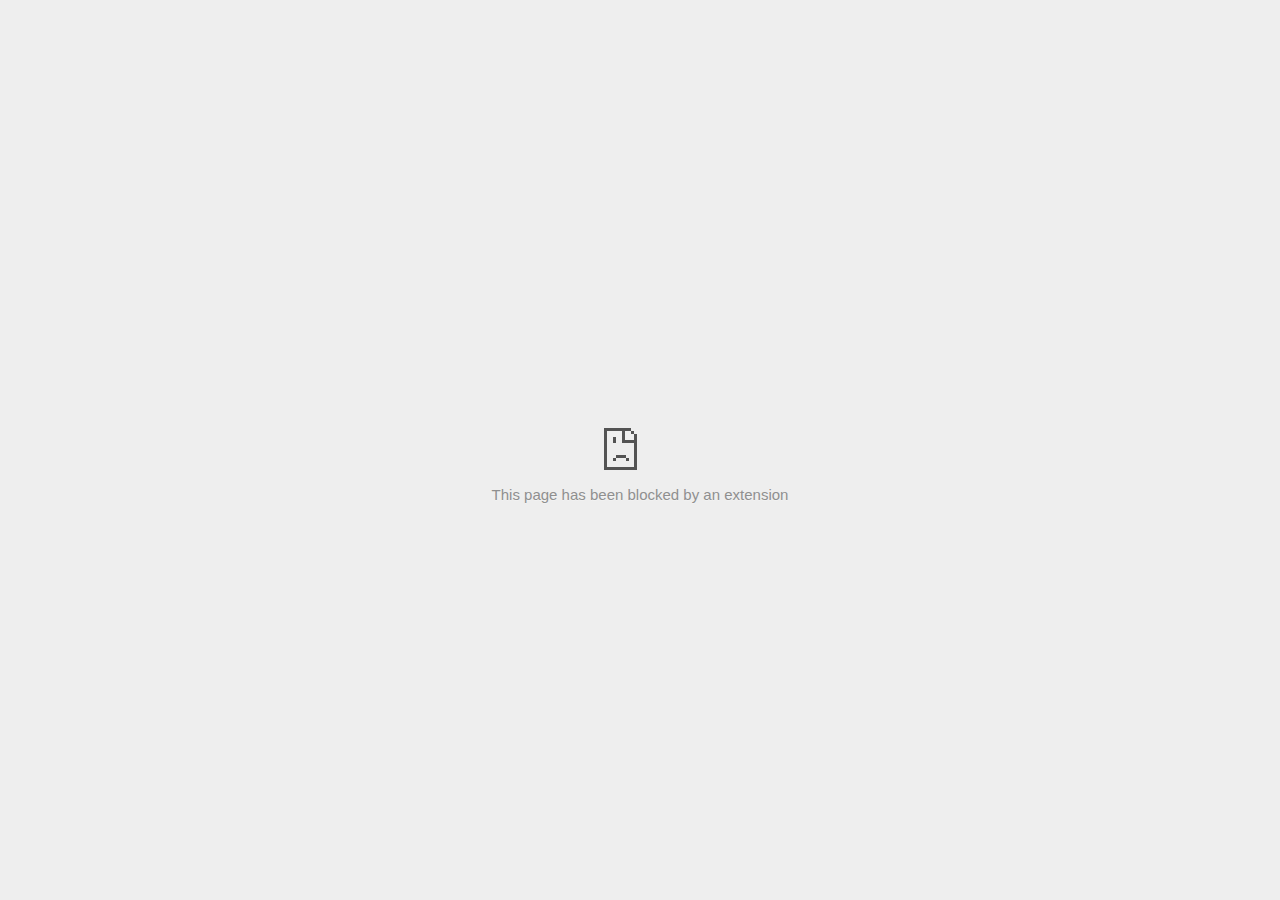
<file: img/Website Builder - Create a Free Website Today _ Wix.com_files/1006927621(2).html>
<!DOCTYPE html>
<!-- saved from url=(0029)chrome-error://chromewebdata/ -->
<html dir="ltr" lang="en" subframe=""><head><meta http-equiv="Content-Type" content="text/html; charset=UTF-8">
  
  <meta name="color-scheme" content="light dark">
  <meta name="theme-color" content="#fff">
  <meta name="viewport" content="width=device-width, initial-scale=1.0,
                                 maximum-scale=1.0, user-scalable=no">
  <title>td.doubleclick.net</title>
  <style>/* Copyright 2017 The Chromium Authors
 * Use of this source code is governed by a BSD-style license that can be
 * found in the LICENSE file. */

a {
  color: var(--link-color);
}

body {
  --background-color: #fff;
  --error-code-color: var(--google-gray-700);
  --google-blue-100: rgb(210, 227, 252);
  --google-blue-300: rgb(138, 180, 248);
  --google-blue-600: rgb(26, 115, 232);
  --google-blue-700: rgb(25, 103, 210);
  --google-gray-100: rgb(241, 243, 244);
  --google-gray-300: rgb(218, 220, 224);
  --google-gray-500: rgb(154, 160, 166);
  --google-gray-50: rgb(248, 249, 250);
  --google-gray-600: rgb(128, 134, 139);
  --google-gray-700: rgb(95, 99, 104);
  --google-gray-800: rgb(60, 64, 67);
  --google-gray-900: rgb(32, 33, 36);
  --heading-color: var(--google-gray-900);
  --link-color: rgb(88, 88, 88);
  --popup-container-background-color: rgba(0,0,0,.65);
  --primary-button-fill-color-active: var(--google-blue-700);
  --primary-button-fill-color: var(--google-blue-600);
  --primary-button-text-color: #fff;
  --quiet-background-color: rgb(247, 247, 247);
  --secondary-button-border-color: var(--google-gray-500);
  --secondary-button-fill-color: #fff;
  --secondary-button-hover-border-color: var(--google-gray-600);
  --secondary-button-hover-fill-color: var(--google-gray-50);
  --secondary-button-text-color: var(--google-gray-700);
  --small-link-color: var(--google-gray-700);
  --text-color: var(--google-gray-700);
  background: var(--background-color);
  color: var(--text-color);
  word-wrap: break-word;
}

.nav-wrapper .secondary-button {
  background: var(--secondary-button-fill-color);
  border: 1px solid var(--secondary-button-border-color);
  color: var(--secondary-button-text-color);
  float: none;
  margin: 0;
  padding: 8px 16px;
}

.hidden {
  display: none;
}

html {
  -webkit-text-size-adjust: 100%;
  font-size: 125%;
}

.icon {
  background-repeat: no-repeat;
  background-size: 100%;
}

@media (prefers-color-scheme: dark) {
  body {
    --background-color: var(--google-gray-900);
    --error-code-color: var(--google-gray-500);
    --heading-color: var(--google-gray-500);
    --link-color: var(--google-blue-300);
    --primary-button-fill-color-active: rgb(129, 162, 208);
    --primary-button-fill-color: var(--google-blue-300);
    --primary-button-text-color: var(--google-gray-900);
    --quiet-background-color: var(--background-color);
    --secondary-button-border-color: var(--google-gray-700);
    --secondary-button-fill-color: var(--google-gray-900);
    --secondary-button-hover-fill-color: rgb(48, 51, 57);
    --secondary-button-text-color: var(--google-blue-300);
    --small-link-color: var(--google-blue-300);
    --text-color: var(--google-gray-500);
  }
}
</style>
  <style>/* Copyright 2014 The Chromium Authors
   Use of this source code is governed by a BSD-style license that can be
   found in the LICENSE file. */

button {
  border: 0;
  border-radius: 20px;
  box-sizing: border-box;
  color: var(--primary-button-text-color);
  cursor: pointer;
  float: right;
  font-size: .875em;
  margin: 0;
  padding: 8px 16px;
  transition: box-shadow 150ms cubic-bezier(0.4, 0, 0.2, 1);
  user-select: none;
}

[dir='rtl'] button {
  float: left;
}

.bad-clock button,
.captive-portal button,
.https-only button,
.insecure-form button,
.lookalike-url button,
.main-frame-blocked button,
.neterror button,
.pdf button,
.ssl button,
.enterprise-block button,
.enterprise-warn button,
.safe-browsing-billing button {
  background: var(--primary-button-fill-color);
}

button:active {
  background: var(--primary-button-fill-color-active);
  outline: 0;
}

#debugging {
  display: inline;
  overflow: auto;
}

.debugging-content {
  line-height: 1em;
  margin-bottom: 0;
  margin-top: 1em;
}

.debugging-content-fixed-width {
  display: block;
  font-family: monospace;
  font-size: 1.2em;
  margin-top: 0.5em;
}

.debugging-title {
  font-weight: bold;
}

#details {
  margin: 0 0 50px;
}

#details p:not(:first-of-type) {
  margin-top: 20px;
}

.secondary-button:active {
  border-color: white;
  box-shadow: 0 1px 2px 0 rgba(60, 64, 67, .3),
      0 2px 6px 2px rgba(60, 64, 67, .15);
}

.secondary-button:hover {
  background: var(--secondary-button-hover-fill-color);
  border-color: var(--secondary-button-hover-border-color);
  text-decoration: none;
}

.error-code {
  color: var(--error-code-color);
  font-size: .8em;
  margin-top: 12px;
  text-transform: uppercase;
}

#error-debugging-info {
  font-size: 0.8em;
}

h1 {
  color: var(--heading-color);
  font-size: 1.6em;
  font-weight: normal;
  line-height: 1.25em;
  margin-bottom: 16px;
}

h2 {
  font-size: 1.2em;
  font-weight: normal;
}

.icon {
  height: 72px;
  margin: 0 0 40px;
  width: 72px;
}

input[type=checkbox] {
  opacity: 0;
}

input[type=checkbox]:focus ~ .checkbox::after {
  outline: -webkit-focus-ring-color auto 5px;
}

.interstitial-wrapper {
  box-sizing: border-box;
  font-size: 1em;
  line-height: 1.6em;
  margin: 14vh auto 0;
  max-width: 600px;
  width: 100%;
}

#main-message > p {
  display: inline;
}

#extended-reporting-opt-in {
  font-size: .875em;
  margin-top: 32px;
}

#extended-reporting-opt-in label {
  display: grid;
  grid-template-columns: 1.8em 1fr;
  position: relative;
}

#enhanced-protection-message {
  border-radius: 20px;
  font-size: 1em;
  margin-top: 32px;
  padding: 10px 5px;
}

#enhanced-protection-message a {
  color: var(--google-red-10);
}

#enhanced-protection-message label {
  display: grid;
  grid-template-columns: 2.5em 1fr;
  position: relative;
}

#enhanced-protection-message div {
  margin: 0.5em;
}

#enhanced-protection-message .icon {
  height: 1.5em;
  vertical-align: middle;
  width: 1.5em;
}

.nav-wrapper {
  margin-top: 51px;
}

.nav-wrapper::after {
  clear: both;
  content: '';
  display: table;
  width: 100%;
}

.small-link {
  color: var(--small-link-color);
  font-size: .875em;
}

.checkboxes {
  flex: 0 0 24px;
}

.checkbox {
  --padding: .9em;
  background: transparent;
  display: block;
  height: 1em;
  left: -1em;
  padding-inline-start: var(--padding);
  position: absolute;
  right: 0;
  top: -.5em;
  width: 1em;
}

.checkbox::after {
  border: 1px solid white;
  border-radius: 2px;
  content: '';
  height: 1em;
  left: var(--padding);
  position: absolute;
  top: var(--padding);
  width: 1em;
}

.checkbox::before {
  background: transparent;
  border: 2px solid white;
  border-inline-end-width: 0;
  border-top-width: 0;
  content: '';
  height: .2em;
  left: calc(.3em + var(--padding));
  opacity: 0;
  position: absolute;
  top: calc(.3em  + var(--padding));
  transform: rotate(-45deg);
  width: .5em;
}

input[type=checkbox]:checked ~ .checkbox::before {
  opacity: 1;
}

#recurrent-error-message {
  background: #ededed;
  border-radius: 4px;
  margin-bottom: 16px;
  margin-top: 12px;
  padding: 12px 16px;
}

.showing-recurrent-error-message #extended-reporting-opt-in {
  margin-top: 16px;
}

.showing-recurrent-error-message #enhanced-protection-message {
  margin-top: 16px;
}

@media (max-width: 700px) {
  .interstitial-wrapper {
    padding: 0 10%;
  }

  #error-debugging-info {
    overflow: auto;
  }
}

@media (max-width: 420px) {
  button,
  [dir='rtl'] button,
  .small-link {
    float: none;
    font-size: .825em;
    font-weight: 500;
    margin: 0;
    width: 100%;
  }

  button {
    padding: 16px 24px;
  }

  #details {
    margin: 20px 0 20px 0;
  }

  #details p:not(:first-of-type) {
    margin-top: 10px;
  }

  .secondary-button:not(.hidden) {
    display: block;
    margin-top: 20px;
    text-align: center;
    width: 100%;
  }

  .interstitial-wrapper {
    padding: 0 5%;
  }

  #extended-reporting-opt-in {
    margin-top: 24px;
  }

  #enhanced-protection-message {
    margin-top: 24px;
  }

  .nav-wrapper {
    margin-top: 30px;
  }
}

/**
 * Mobile specific styling.
 * Navigation buttons are anchored to the bottom of the screen.
 * Details message replaces the top content in its own scrollable area.
 */

@media (max-width: 420px) {
  .nav-wrapper .secondary-button {
    border: 0;
    margin: 16px 0 0;
    margin-inline-end: 0;
    padding-bottom: 16px;
    padding-top: 16px;
  }
}

/* Fixed nav. */
@media (min-width: 240px) and (max-width: 420px) and
       (min-height: 401px),
       (min-width: 421px) and (min-height: 240px) and
       (max-height: 560px) {
  body .nav-wrapper {
    background: var(--background-color);
    bottom: 0;
    box-shadow: 0 -12px 24px var(--background-color);
    left: 0;
    margin: 0 auto;
    max-width: 736px;
    padding-inline-end: 24px;
    padding-inline-start: 24px;
    position: fixed;
    right: 0;
    width: 100%;
    z-index: 2;
  }

  .interstitial-wrapper {
    max-width: 736px;
  }

  #details,
  #main-content {
    padding-bottom: 40px;
  }

  #details {
    padding-top: 5.5vh;
  }

  button.small-link {
    color: var(--google-blue-600);
  }
}

@media (max-width: 420px) and (orientation: portrait),
       (max-height: 560px) {
  body {
    margin: 0 auto;
  }

  button,
  [dir='rtl'] button,
  button.small-link,
  .nav-wrapper .secondary-button {
    font-family: Roboto-Regular,Helvetica;
    font-size: .933em;
    margin: 6px 0;
    transform: translatez(0);
  }

  .nav-wrapper {
    box-sizing: border-box;
    padding-bottom: 8px;
    width: 100%;
  }

  #details {
    box-sizing: border-box;
    height: auto;
    margin: 0;
    opacity: 1;
    transition: opacity 250ms cubic-bezier(0.4, 0, 0.2, 1);
  }

  #details.hidden,
  #main-content.hidden {
    height: 0;
    opacity: 0;
    overflow: hidden;
    padding-bottom: 0;
    transition: none;
  }

  h1 {
    font-size: 1.5em;
    margin-bottom: 8px;
  }

  .icon {
    margin-bottom: 5.69vh;
  }

  .interstitial-wrapper {
    box-sizing: border-box;
    margin: 7vh auto 12px;
    padding: 0 24px;
    position: relative;
  }

  .interstitial-wrapper p {
    font-size: .95em;
    line-height: 1.61em;
    margin-top: 8px;
  }

  #main-content {
    margin: 0;
    transition: opacity 100ms cubic-bezier(0.4, 0, 0.2, 1);
  }

  .small-link {
    border: 0;
  }

  .suggested-left > #control-buttons,
  .suggested-right > #control-buttons {
    float: none;
    margin: 0;
  }
}

@media (min-width: 421px) and (min-height: 500px) and (max-height: 560px) {
  .interstitial-wrapper {
    margin-top: 10vh;
  }
}

@media (min-height: 400px) and (orientation:portrait) {
  .interstitial-wrapper {
    margin-bottom: 145px;
  }
}

@media (min-height: 299px) {
  .nav-wrapper {
    padding-bottom: 16px;
  }
}

@media (max-height: 560px) and (min-height: 240px) and (orientation:landscape) {
  .extended-reporting-has-checkbox #details {
    padding-bottom: 80px;
  }
}

@media (min-height: 500px) and (max-height: 650px) and (max-width: 414px) and
       (orientation: portrait) {
  .interstitial-wrapper {
    margin-top: 7vh;
  }
}

@media (min-height: 650px) and (max-width: 414px) and (orientation: portrait) {
  .interstitial-wrapper {
    margin-top: 10vh;
  }
}

/* Small mobile screens. No fixed nav. */
@media (max-height: 400px) and (orientation: portrait),
       (max-height: 239px) and (orientation: landscape),
       (max-width: 419px) and (max-height: 399px) {
  .interstitial-wrapper {
    display: flex;
    flex-direction: column;
    margin-bottom: 0;
  }

  #details {
    flex: 1 1 auto;
    order: 0;
  }

  #main-content {
    flex: 1 1 auto;
    order: 0;
  }

  .nav-wrapper {
    flex: 0 1 auto;
    margin-top: 8px;
    order: 1;
    padding-inline-end: 0;
    padding-inline-start: 0;
    position: relative;
    width: 100%;
  }

  button,
  .nav-wrapper .secondary-button {
    padding: 16px 24px;
  }

  button.small-link {
    color: var(--google-blue-600);
  }
}

@media (max-width: 239px) and (orientation: portrait) {
  .nav-wrapper {
    padding-inline-end: 0;
    padding-inline-start: 0;
  }
}
</style>
  <style>/* Copyright 2013 The Chromium Authors
 * Use of this source code is governed by a BSD-style license that can be
 * found in the LICENSE file. */

/* Don't use the main frame div when the error is in a subframe. */
html[subframe] #main-frame-error {
  display: none;
}

/* Don't use the subframe error div when the error is in a main frame. */
html:not([subframe]) #sub-frame-error {
  display: none;
}

h1 {
  margin-top: 0;
  word-wrap: break-word;
}

h1 span {
  font-weight: 500;
}

a {
  text-decoration: none;
}

.icon {
  -webkit-user-select: none;
  display: inline-block;
}

.icon-generic {
  /* Can't access chrome://theme/IDR_ERROR_NETWORK_GENERIC from an untrusted
   * renderer process, so embed the resource manually. */
  content: image-set(
      url([data-uri]) 1x,
      url([data-uri]) 2x);
}

.icon-info {
  content: image-set(
      url([data-uri]) 1x,
      url([data-uri]) 2x);
}

.icon-offline {
  content: image-set(
      url([data-uri]) 1x,
      url([data-uri]) 2x);
  position: relative;
}

.icon-disabled {
  content: image-set(
      url([data-uri]) 1x,
      url([data-uri]) 2x);
  width: 112px;
}

.hidden {
  display: none;
}

#suggestions-list a {
  color: var(--google-blue-600);
}

#suggestions-list p {
  margin-block-end: 0;
}

#suggestions-list ul {
  margin-top: 0;
}

.single-suggestion {
  list-style-type: none;
  padding-inline-start: 0;
}

#error-information-button {
  content: url([data-uri]);
  height: 24px;
  vertical-align: -.15em;
  width: 24px;
}

.use-popup-container#error-information-popup-container
  #error-information-popup {
  align-items: center;
  background-color: var(--popup-container-background-color);
  display: flex;
  height: 100%;
  left: 0;
  position: fixed;
  top: 0;
  width: 100%;
  z-index: 100;
}

.use-popup-container#error-information-popup-container
  #error-information-popup-content > p {
  margin-bottom: 11px;
  margin-inline-start: 20px;
}

.use-popup-container#error-information-popup-container #suggestions-list ul {
  margin-inline-start: 15px;
}

.use-popup-container#error-information-popup-container
  #error-information-popup-box {
  background-color: var(--background-color);
  left: 5%;
  padding-bottom: 15px;
  padding-top: 15px;
  position: fixed;
  width: 90%;
  z-index: 101;
}

.use-popup-container#error-information-popup-container div.error-code {
  margin-inline-start: 20px;
}

.use-popup-container#error-information-popup-container #suggestions-list p {
  margin-inline-start: 20px;
}

:not(.use-popup-container)#error-information-popup-container
  #error-information-popup-close {
  display: none;
}

#error-information-popup-close {
  margin-bottom: 0;
  margin-inline-end: 35px;
  margin-top: 15px;
  text-align: end;
}

.link-button {
  color: rgb(66, 133, 244);
  display: inline-block;
  font-weight: bold;
  text-transform: uppercase;
}

#sub-frame-error-details {

  color: #8F8F8F;

  /* Not done on mobile for performance reasons. */
  text-shadow: 0 1px 0 rgba(255,255,255,0.3);

}

[jscontent=hostName],
[jscontent=failedUrl] {
  overflow-wrap: break-word;
}

.secondary-button {
  background: #d9d9d9;
  color: #696969;
  margin-inline-end: 16px;
}

.snackbar {
  background: #323232;
  border-radius: 2px;
  bottom: 24px;
  box-sizing: border-box;
  color: #fff;
  font-size: .87em;
  left: 24px;
  max-width: 568px;
  min-width: 288px;
  opacity: 0;
  padding: 16px 24px 12px;
  position: fixed;
  transform: translateY(90px);
  will-change: opacity, transform;
  z-index: 999;
}

.snackbar-show {
  -webkit-animation:
    show-snackbar 250ms cubic-bezier(0, 0, 0.2, 1) forwards,
    hide-snackbar 250ms cubic-bezier(0.4, 0, 1, 1) forwards 5s;
}

@-webkit-keyframes show-snackbar {
  100% {
    opacity: 1;
    transform: translateY(0);
  }
}

@-webkit-keyframes hide-snackbar {
  0% {
    opacity: 1;
    transform: translateY(0);
  }
  100% {
    opacity: 0;
    transform: translateY(90px);
  }
}

.suggestions {
  margin-top: 18px;
}

.suggestion-header {
  font-weight: bold;
  margin-bottom: 4px;
}

.suggestion-body {
  color: #777;
}

/* Decrease padding at low sizes. */
@media (max-width: 640px), (max-height: 640px) {
  h1 {
    margin: 0 0 15px;
  }
  .suggestions {
    margin-top: 10px;
  }
  .suggestion-header {
    margin-bottom: 0;
  }
}

#download-link,
#download-link-clicked {
  margin-bottom: 30px;
  margin-top: 30px;
}

#download-link-clicked {
  color: #BBB;
}

#download-link::before,
#download-link-clicked::before {
  content: url([data-uri]);
  display: inline-block;
  margin-inline-end: 4px;
  vertical-align: -webkit-baseline-middle;
}

#download-link-clicked::before {
  opacity: 0;
  width: 0;
}

#offline-content-list-visibility-card {
  border: 1px solid white;
  border-radius: 8px;
  display: flex;
  font-size: .8em;
  justify-content: space-between;
  line-height: 1;
}

#offline-content-list.list-hidden #offline-content-list-visibility-card {
  border-color: rgb(218, 220, 224);
}

#offline-content-list-visibility-card > div {
  padding: 1em;
}

#offline-content-list-title {
  color: var(--google-gray-700);
}

#offline-content-list-show-text,
#offline-content-list-hide-text {
  color: rgb(66, 133, 244);
}

/* Hides the "hide" text div when the offline content list is collapsed/hidden
 * and, alternatively, hides the "show" text div when the offline content list
 * is expanded/shown.
 */
#offline-content-list.list-hidden #offline-content-list-hide-text,
#offline-content-list:not(.list-hidden) #offline-content-list-show-text {
  display: none;
}

/* Controls the animation of the offline content list when it is expanded/shown.
 */
#offline-content-suggestions {
  /* Max-height has to be set for the height animation to work. The chosen value
   * is a little greater than the maximum height the list will have, when all
   * suggestions have images, so that it is never clamped. This makes so that
   * when the actual height is smaller then the animation is not as smooth.
   */
  max-height: 27em;
  transition: max-height 200ms ease-in, visibility 0s 200ms,
              opacity 200ms 200ms linear;
}

/* Controls the animation of the offline content list when it is
 * collapsed/hidden.
 */
#offline-content-list.list-hidden #offline-content-suggestions {
  max-height: 0;
  opacity: 0;
  transition: opacity 200ms linear, visibility 0s 200ms,
              max-height 200ms 200ms ease-out;
  visibility: hidden;
}

#offline-content-list {
  margin-inline-start: -5%;
  width: 110%;
}

/* The selectors below adjust the "overflow" of the suggestion cards contents
 * based on the same screen size based strategy used for the main frame, which
 * is applied by the `interstitial-wrapper` class. */
@media (max-width: 420px)  {
  #offline-content-list {
    margin-inline-start: -2.5%;
    width: 105%;
  }
}
@media (max-width: 420px) and (orientation: portrait),
       (max-height: 560px) {
  #offline-content-list {
    margin-inline-start: -12px;
    width: calc(100% + 24px);
  }
}

.suggestion-with-image .offline-content-suggestion-thumbnail {
  flex-basis: 8.2em;
  flex-shrink: 0;
}

.suggestion-with-image .offline-content-suggestion-thumbnail > img {
  height: 100%;
  width: 100%;
}

.suggestion-with-image #offline-content-list:not(.is-rtl)
.offline-content-suggestion-thumbnail > img {
  border-bottom-right-radius: 7px;
  border-top-right-radius: 7px;
}

.suggestion-with-image #offline-content-list.is-rtl
.offline-content-suggestion-thumbnail > img {
  border-bottom-left-radius: 7px;
  border-top-left-radius: 7px;
}

.suggestion-with-icon .offline-content-suggestion-thumbnail {
  align-items: center;
  display: flex;
  justify-content: center;
  min-height: 4.2em;
  min-width: 4.2em;
}

.suggestion-with-icon .offline-content-suggestion-thumbnail > div {
  align-items: center;
  background-color: rgb(241, 243, 244);
  border-radius: 50%;
  display: flex;
  height: 2.3em;
  justify-content: center;
  width: 2.3em;
}

.suggestion-with-icon .offline-content-suggestion-thumbnail > div > img {
  height: 1.45em;
  width: 1.45em;
}

.offline-content-suggestion-favicon {
  height: 1em;
  margin-inline-end: 0.4em;
  width: 1.4em;
}

.offline-content-suggestion-favicon > img {
  height: 1.4em;
  width: 1.4em;
}

.no-favicon .offline-content-suggestion-favicon {
  display: none;
}

.image-video {
  content: url([data-uri]);
}

.image-music-note {
  content: url([data-uri]);
}

.image-earth {
  content: url([data-uri]);
}

.image-file {
  content: url([data-uri]);
}

.offline-content-suggestion-texts {
  display: flex;
  flex-direction: column;
  justify-content: space-between;
  line-height: 1.3;
  padding: .9em;
  width: 100%;
}

.offline-content-suggestion-title {
  -webkit-box-orient: vertical;
  -webkit-line-clamp: 3;
  color: rgb(32, 33, 36);
  display: -webkit-box;
  font-size: 1.1em;
  overflow: hidden;
  text-overflow: ellipsis;
}

div.offline-content-suggestion {
  align-items: stretch;
  border: 1px solid rgb(218, 220, 224);
  border-radius: 8px;
  display: flex;
  justify-content: space-between;
  margin-bottom: .8em;
}

.suggestion-with-image {
  flex-direction: row;
  height: 8.2em;
  max-height: 8.2em;
}

.suggestion-with-icon {
  flex-direction: row-reverse;
  height: 4.2em;
  max-height: 4.2em;
}

.suggestion-with-icon .offline-content-suggestion-title {
  -webkit-line-clamp: 1;
  word-break: break-all;
}

.suggestion-with-icon .offline-content-suggestion-texts {
  padding-inline-start: 0;
}

.offline-content-suggestion-attribution-freshness {
  color: rgb(95, 99, 104);
  display: flex;
  font-size: .8em;
  line-height: 1.7em;
}

.offline-content-suggestion-attribution {
  -webkit-box-orient: vertical;
  -webkit-line-clamp: 1;
  display: -webkit-box;
  flex-shrink: 1;
  margin-inline-end: 0.3em;
  overflow: hidden;
  overflow-wrap: break-word;
  text-overflow: ellipsis;
  word-break: break-all;
}

.no-attribution .offline-content-suggestion-attribution {
  display: none;
}

.offline-content-suggestion-freshness::before {
  content: '-';
  display: inline-block;
  flex-shrink: 0;
  margin-inline-end: .1em;
  margin-inline-start: .1em;
}

.no-attribution .offline-content-suggestion-freshness::before {
  display: none;
}

.offline-content-suggestion-freshness {
  flex-shrink: 0;
}

.suggestion-with-image .offline-content-suggestion-pin-spacer {
  flex-grow: 100;
  flex-shrink: 1;
}

.suggestion-with-image .offline-content-suggestion-pin {
  content: url([data-uri]);
  flex-shrink: 0;
  height: 1.4em;
  margin-inline-start: .4em;
  width: 1.4em;
}

/* Controls the animation (and a bit more) of the launch-downloads-home action
 * button when the offline content list is expanded/shown.
 */
#offline-content-list-action {
  text-align: center;
  transition: visibility 0s 200ms, opacity 200ms 200ms linear;
}

/* Controls the animation of the launch-downloads-home action button when the
 * offline content list is collapsed/hidden.
 */
#offline-content-list.list-hidden #offline-content-list-action {
  opacity: 0;
  transition: opacity 200ms linear, visibility 0s 200ms;
  visibility: hidden;
}

#cancel-save-page-button {
  background-image: url([data-uri]);
  background-position: right 27px center;
  background-repeat: no-repeat;
  border: 1px solid var(--google-gray-300);
  border-radius: 5px;
  color: var(--google-gray-700);
  margin-bottom: 26px;
  padding-bottom: 16px;
  padding-inline-end: 88px;
  padding-inline-start: 16px;
  padding-top: 16px;
  text-align: start;
}

html[dir='rtl'] #cancel-save-page-button {
  background-position: left 27px center;
}

#save-page-for-later-button {
  display: flex;
  justify-content: start;
}

#save-page-for-later-button a::before {
  content: url([data-uri]);
  display: inline-block;
  margin-inline-end: 4px;
  vertical-align: -webkit-baseline-middle;
}

.hidden#save-page-for-later-button {
  display: none;
}

/* Don't allow overflow when in a subframe. */
html[subframe] body {
  overflow: hidden;
}

#sub-frame-error {
  -webkit-align-items: center;
  -webkit-flex-flow: column;
  -webkit-justify-content: center;
  background-color: #DDD;
  display: -webkit-flex;
  height: 100%;
  left: 0;
  position: absolute;
  text-align: center;
  top: 0;
  transition: background-color 200ms ease-in-out;
  width: 100%;
}

#sub-frame-error:hover {
  background-color: #EEE;
}

#sub-frame-error .icon-generic {
  margin: 0 0 16px;
}

#sub-frame-error-details {
  margin: 0 10px;
  text-align: center;
  opacity: 0;
}

/* Show details only when hovering. */
#sub-frame-error:hover #sub-frame-error-details {
  opacity: 1;
}

/* If the iframe is too small, always hide the error code. */
/* TODO(mmenke): See if overflow: no-display works better, once supported. */
@media (max-width: 200px), (max-height: 95px) {
  #sub-frame-error-details {
    display: none;
  }
}

/* Adjust icon for small embedded frames in apps. */
@media (max-height: 100px) {
  #sub-frame-error .icon-generic {
    height: auto;
    margin: 0;
    padding-top: 0;
    width: 25px;
  }
}

/* details-button is special; it's a <button> element that looks like a link. */
#details-button {
  box-shadow: none;
  min-width: 0;
}

/* Styles for platform dependent separation of controls and details button. */
.suggested-left > #control-buttons,
.suggested-right > #details-button {
  float: left;
}

.suggested-right > #control-buttons,
.suggested-left > #details-button {
  float: right;
}

.suggested-left .secondary-button {
  margin-inline-end: 0;
  margin-inline-start: 16px;
}

#details-button.singular {
  float: none;
}

/* download-button shows both icon and text. */
#download-button {
  padding-bottom: 4px;
  padding-top: 4px;
  position: relative;
}

#download-button::before {
  background: image-set(
      url([data-uri]) 1x,
      url([data-uri]) 2x)
    no-repeat;
  content: '';
  display: inline-block;
  height: 24px;
  margin-inline-end: 4px;
  margin-inline-start: -4px;
  vertical-align: middle;
  width: 24px;
}

#download-button:disabled {
  background: rgb(180, 206, 249);
  color: rgb(255, 255, 255);
}

#buttons::after {
  clear: both;
  content: '';
  display: block;
  width: 100%;
}

/* Offline page */
html[dir='rtl'] .runner-container,
html[dir='rtl'].offline .icon-offline {
  transform: scaleX(-1);
}

.offline {
  transition: filter 1.5s cubic-bezier(0.65, 0.05, 0.36, 1),
              background-color 1.5s cubic-bezier(0.65, 0.05, 0.36, 1);

  will-change: filter, background-color;

}

.offline body {
  transition: background-color 1.5s cubic-bezier(0.65, 0.05, 0.36, 1);
}

.offline #main-message > p {
  display: none;
}

.offline.inverted {
  background-color: #fff;
  filter: invert(1);
}

.offline.inverted body {
  background-color: #fff;
}

.offline .interstitial-wrapper {
  color: var(--text-color);
  font-size: 1em;
  line-height: 1.55;
  margin: 0 auto;
  max-width: 600px;
  padding-top: 100px;
  position: relative;
  width: 100%;
}

.offline .runner-container {
  direction: ltr;
  height: 150px;
  max-width: 600px;
  overflow: hidden;
  position: absolute;
  top: 35px;
  width: 44px;
}

.offline .runner-container:focus {
  outline: none;
}

.offline .runner-container:focus-visible {
  outline: 3px solid var(--google-blue-300);
}

.offline .runner-canvas {
  height: 150px;
  max-width: 600px;
  opacity: 1;
  overflow: hidden;
  position: absolute;
  top: 0;
  z-index: 10;
}

.offline .controller {
  height: 100vh;
  left: 0;
  position: absolute;
  top: 0;
  width: 100vw;
  z-index: 9;
}

#offline-resources {
  display: none;
}

#offline-instruction {
  image-rendering: pixelated;
  left: 0;
  margin: auto;
  position: absolute;
  right: 0;
  top: 60px;
  width: fit-content;
}

.offline-runner-live-region {
  bottom: 0;
  clip-path: polygon(0 0, 0 0, 0 0);
  color: var(--background-color);
  display: block;
  font-size: xx-small;
  overflow: hidden;
  position: absolute;
  text-align: center;
  transition: color 1.5s cubic-bezier(0.65, 0.05, 0.36, 1);
  user-select: none;
}

/* Custom toggle */
.slow-speed-option {
  align-items: center;
  background: var(--google-gray-50);
  border-radius: 24px/50%;
  bottom: 0;
  color: var(--error-code-color);
  display: inline-flex;
  font-size: 1em;
  left: 0;
  line-height: 1.1em;
  margin: 5px auto;
  padding: 2px 12px 3px 20px;
  position: absolute;
  right: 0;
  width: max-content;
  z-index: 999;
}

.slow-speed-option.hidden {
  display: none;
}

.slow-speed-option [type=checkbox] {
  opacity: 0;
  pointer-events: none;
  position: absolute;
}

.slow-speed-option .slow-speed-toggle {
  cursor: pointer;
  margin-inline-start: 8px;
  padding: 8px 4px;
  position: relative;
}

.slow-speed-option [type=checkbox]:disabled ~ .slow-speed-toggle {
  cursor: default;
}

.slow-speed-option-label [type=checkbox] {
  opacity: 0;
  pointer-events: none;
  position: absolute;
}

.slow-speed-option .slow-speed-toggle::before,
.slow-speed-option .slow-speed-toggle::after {
  content: '';
  display: block;
  margin: 0 3px;
  transition: all 100ms cubic-bezier(0.4, 0, 1, 1);
}

.slow-speed-option .slow-speed-toggle::before {
  background: rgb(189,193,198);
  border-radius: 0.65em;
  height: 0.9em;
  width: 2em;
}

.slow-speed-option .slow-speed-toggle::after {
  background: #fff;
  border-radius: 50%;
  box-shadow: 0 1px 3px 0 rgb(0 0 0 / 40%);
  height: 1.2em;
  position: absolute;
  top: 51%;
  transform: translate(-20%, -50%);
  width: 1.1em;
}

.slow-speed-option [type=checkbox]:focus + .slow-speed-toggle {
  box-shadow: 0 0 8px rgb(94, 158, 214);
  outline: 1px solid rgb(93, 157, 213);
}

.slow-speed-option [type=checkbox]:checked + .slow-speed-toggle::before {
  background: var(--google-blue-600);
  opacity: 0.5;
}

.slow-speed-option [type=checkbox]:checked + .slow-speed-toggle::after {
  background: var(--google-blue-600);
  transform: translate(calc(2em - 90%), -50%);
}

.slow-speed-option [type=checkbox]:checked:disabled +
  .slow-speed-toggle::before {
  background: rgb(189,193,198);
}

.slow-speed-option [type=checkbox]:checked:disabled +
  .slow-speed-toggle::after {
  background: var(--google-gray-50);
}

@media (max-width: 420px) {
  #download-button {
    padding-bottom: 12px;
    padding-top: 12px;
  }

  .suggested-left > #control-buttons,
  .suggested-right > #control-buttons {
    float: none;
  }

  .snackbar {
    border-radius: 0;
    bottom: 0;
    left: 0;
    width: 100%;
  }
}

@media (max-height: 350px) {
  h1 {
    margin: 0 0 15px;
  }

  .icon-offline {
    margin: 0 0 10px;
  }

  .interstitial-wrapper {
    margin-top: 5%;
  }

  .nav-wrapper {
    margin-top: 30px;
  }
}

@media (min-width: 420px) and (max-width: 736px) and
       (min-height: 240px) and (max-height: 420px) and
       (orientation:landscape) {
  .interstitial-wrapper {
    margin-bottom: 100px;
  }
}

@media (max-width: 360px) and (max-height: 480px) {
  .offline .interstitial-wrapper {
    padding-top: 60px;
  }

  .offline .runner-container {
    top: 8px;
  }
}

@media (min-height: 240px) and (orientation: landscape) {
  .offline .interstitial-wrapper {
    margin-bottom: 90px;
  }

  .icon-offline {
    margin-bottom: 20px;
  }
}

@media (max-height: 320px) and (orientation: landscape) {
  .icon-offline {
    margin-bottom: 0;
  }

  .offline .runner-container {
    top: 10px;
  }
}

@media (max-width: 240px) {
  button {
    padding-inline-end: 12px;
    padding-inline-start: 12px;
  }

  .interstitial-wrapper {
    overflow: inherit;
    padding: 0 8px;
  }
}

@media (max-width: 120px) {
  button {
    width: auto;
  }
}

.arcade-mode,
.arcade-mode .runner-container,
.arcade-mode .runner-canvas {
  image-rendering: pixelated;
  max-width: 100%;
  overflow: hidden;
}

.arcade-mode #buttons,
.arcade-mode #main-content {
  opacity: 0;
  overflow: hidden;
}

.arcade-mode .interstitial-wrapper {
  height: 100vh;
  max-width: 100%;
  overflow: hidden;
}

.arcade-mode .runner-container {
  left: 0;
  margin: auto;
  right: 0;
  transform-origin: top center;
  transition: transform 250ms cubic-bezier(0.4, 0, 1, 1) 400ms;
  z-index: 2;
}

@media (prefers-color-scheme: dark) {
  .icon {
    filter: invert(1);
  }

  .offline .runner-canvas {
    filter: invert(1);
  }

  .offline.inverted {
    background-color: var(--background-color);
    filter: invert(0);
  }

  .offline.inverted body {
    background-color: #fff;
  }

  .offline.inverted .offline-runner-live-region {
    color: #fff;
  }

  #suggestions-list a {
    color: var(--link-color);
  }

  #error-information-button {
    filter: invert(0.6);
  }

  .slow-speed-option {
    background: var(--google-gray-800);
    color: var(--google-gray-100);
  }

  .slow-speed-option .slow-speed-toggle::before,
  .slow-speed-option [type=checkbox]:checked:disabled +
    .slow-speed-toggle::before {
     background: rgb(189,193,198);
  }

  .slow-speed-option [type=checkbox]:checked + .slow-speed-toggle::after,
  .slow-speed-option [type=checkbox]:checked + .slow-speed-toggle::before {
    background: var(--google-blue-300);
  }
}
</style>
  <script>(function(){function l(a,b,c){return Function.prototype.call.apply(Array.prototype.slice,arguments)}function m(a,b,c){var e=l(arguments,2);return function(){return b.apply(a,e)}}function n(a,b){var c=new p(b);for(c.h=[a];c.h.length;){var e=c,d=c.h.shift();e.i(d);for(d=d.firstChild;d;d=d.nextSibling)1==d.nodeType&&e.h.push(d);}}function p(a){this.i=a;}function q(a){a.style.display="";}function r(a){a.style.display="none";}var t=/\s*;\s*/;function u(a,b){this.l.apply(this,arguments);}u.prototype.l=function(a,b){this.a||(this.a={});if(b){var c=this.a,e=b.a;for(d in e)c[d]=e[d];}else {var d=this.a;e=v;for(c in e)d[c]=e[c];}this.a.$this=a;this.a.$context=this;this.f="undefined"!=typeof a&&null!=a?a:"";b||(this.a.$top=this.f);};var v={$default:null},w=[];function x(a){for(var b in a.a)delete a.a[b];a.f=null;w.push(a);}function y(a,b,c){try{return b.call(c,a.a,a.f)}catch(e){return v.$default}}
u.prototype.clone=function(a,b,c){if(0<w.length){var e=w.pop();u.call(e,a,this);a=e;}else a=new u(a,this);a.a.$index=b;a.a.$count=c;return a};var z;window.trustedTypes&&(z=trustedTypes.createPolicy("jstemplate",{createScript:function(a){return a}}));var A={};function B(a){if(!A[a])try{var b="(function(a_, b_) { with (a_) with (b_) return "+a+" })",c=window.trustedTypes?z.createScript(b):b;A[a]=window.eval(c);}catch(e){}return A[a]}
function E(a){var b=[];a=a.split(t);for(var c=0,e=a.length;c<e;++c){var d=a[c].indexOf(":");if(!(0>d)){var g=a[c].substr(0,d).replace(/^\s+/,"").replace(/\s+$/,"");d=B(a[c].substr(d+1));b.push(g,d);}}return b}function F(){}var G=0,H={0:{}},I={},J={},K=[];function L(a){a.__jstcache||n(a,function(b){M(b);});}var N=[["jsselect",B],["jsdisplay",B],["jsvalues",E],["jsvars",E],["jseval",function(a){var b=[];a=a.split(t);for(var c=0,e=a.length;c<e;++c)if(a[c]){var d=B(a[c]);b.push(d);}return b}],["transclude",function(a){return a}],["jscontent",B],["jsskip",B]];
function M(a){if(a.__jstcache)return a.__jstcache;var b=a.getAttribute("jstcache");if(null!=b)return a.__jstcache=H[b];b=K.length=0;for(var c=N.length;b<c;++b){var e=N[b][0],d=a.getAttribute(e);J[e]=d;null!=d&&K.push(e+"="+d);}if(0==K.length)return a.setAttribute("jstcache","0"),a.__jstcache=H[0];var g=K.join("&");if(b=I[g])return a.setAttribute("jstcache",b),a.__jstcache=H[b];var h={};b=0;for(c=N.length;b<c;++b){d=N[b];e=d[0];var f=d[1];d=J[e];null!=d&&(h[e]=f(d));}b=""+ ++G;a.setAttribute("jstcache",
b);H[b]=h;I[g]=b;return a.__jstcache=h}function P(a,b){a.j.push(b);a.o.push(0);}function Q(a){return a.c.length?a.c.pop():[]}
F.prototype.g=function(a,b){var c=R(b),e=c.transclude;if(e)(c=S(e))?(b.parentNode.replaceChild(c,b),e=Q(this),e.push(this.g,a,c),P(this,e)):b.parentNode.removeChild(b);else if(c=c.jsselect){c=y(a,c,b);var d=b.getAttribute("jsinstance");var g=!1;d&&("*"==d.charAt(0)?(d=parseInt(d.substr(1),10),g=!0):d=parseInt(d,10));var h=null!=c&&"object"==typeof c&&"number"==typeof c.length;e=h?c.length:1;var f=h&&0==e;if(h)if(f)d?b.parentNode.removeChild(b):(b.setAttribute("jsinstance","*0"),r(b));else if(q(b),
null===d||""===d||g&&d<e-1){g=Q(this);d=d||0;for(h=e-1;d<h;++d){var k=b.cloneNode(!0);b.parentNode.insertBefore(k,b);T(k,c,d);f=a.clone(c[d],d,e);g.push(this.b,f,k,x,f,null);}T(b,c,d);f=a.clone(c[d],d,e);g.push(this.b,f,b,x,f,null);P(this,g);}else d<e?(g=c[d],T(b,c,d),f=a.clone(g,d,e),g=Q(this),g.push(this.b,f,b,x,f,null),P(this,g)):b.parentNode.removeChild(b);else null==c?r(b):(q(b),f=a.clone(c,0,1),g=Q(this),g.push(this.b,f,b,x,f,null),P(this,g));}else this.b(a,b);};
F.prototype.b=function(a,b){var c=R(b),e=c.jsdisplay;if(e){if(!y(a,e,b)){r(b);return}q(b);}if(e=c.jsvars)for(var d=0,g=e.length;d<g;d+=2){var h=e[d],f=y(a,e[d+1],b);a.a[h]=f;}if(e=c.jsvalues)for(d=0,g=e.length;d<g;d+=2)if(f=e[d],h=y(a,e[d+1],b),"$"==f.charAt(0))a.a[f]=h;else if("."==f.charAt(0)){f=f.substr(1).split(".");for(var k=b,O=f.length,C=0,U=O-1;C<U;++C){var D=f[C];k[D]||(k[D]={});k=k[D];}k[f[O-1]]=h;}else f&&("boolean"==typeof h?h?b.setAttribute(f,f):b.removeAttribute(f):b.setAttribute(f,""+h));
if(e=c.jseval)for(d=0,g=e.length;d<g;++d)y(a,e[d],b);e=c.jsskip;if(!e||!y(a,e,b))if(c=c.jscontent){if(c=""+y(a,c,b),b.innerHTML!=c){for(;b.firstChild;)e=b.firstChild,e.parentNode.removeChild(e);b.appendChild(this.m.createTextNode(c));}}else {c=Q(this);for(e=b.firstChild;e;e=e.nextSibling)1==e.nodeType&&c.push(this.g,a,e);c.length&&P(this,c);}};function R(a){if(a.__jstcache)return a.__jstcache;var b=a.getAttribute("jstcache");return b?a.__jstcache=H[b]:M(a)}
function S(a,b){var c=document;if(b){var e=c.getElementById(a);if(!e){e=b();var d=c.getElementById("jsts");d||(d=c.createElement("div"),d.id="jsts",r(d),d.style.position="absolute",c.body.appendChild(d));var g=c.createElement("div");d.appendChild(g);g.innerHTML=e;e=c.getElementById(a);}c=e;}else c=c.getElementById(a);return c?(L(c),c=c.cloneNode(!0),c.removeAttribute("id"),c):null}function T(a,b,c){c==b.length-1?a.setAttribute("jsinstance","*"+c):a.setAttribute("jsinstance",""+c);}window.jstGetTemplate=S;window.JsEvalContext=u;window.jstProcess=function(a,b){var c=new F;L(b);c.m=b?9==b.nodeType?b:b.ownerDocument||document:document;var e=m(c,c.g,a,b),d=c.j=[],g=c.o=[];c.c=[];e();for(var h,f,k;d.length;)h=d[d.length-1],e=g[g.length-1],e>=h.length?(e=c,f=d.pop(),f.length=0,e.c.push(f),g.pop()):(f=h[e++],k=h[e++],h=h[e++],g[g.length-1]=e,f.call(c,k,h));};
})();

// Copyright 2017 The Chromium Authors
// Use of this source code is governed by a BSD-style license that can be
// found in the LICENSE file.


const HIDDEN_CLASS$1 = 'hidden';

// 

//

// Copyright 2015 The Chromium Authors
// Use of this source code is governed by a BSD-style license that can be
// found in the LICENSE file.


let mobileNav = false;

/**
 * For small screen mobile the navigation buttons are moved
 * below the advanced text.
 */
function onResize() {
  const helpOuterBox = document.querySelector('#details');
  const mainContent = document.querySelector('#main-content');
  const mediaQuery = '(min-width: 240px) and (max-width: 420px) and ' +
      '(min-height: 401px), ' +
      '(max-height: 560px) and (min-height: 240px) and ' +
      '(min-width: 421px)';

  const detailsHidden = helpOuterBox.classList.contains(HIDDEN_CLASS$1);
  const runnerContainer = document.querySelector('.runner-container');

  // Check for change in nav status.
  if (mobileNav !== window.matchMedia(mediaQuery).matches) {
    mobileNav = !mobileNav;

    // Handle showing the top content / details sections according to state.
    if (mobileNav) {
      mainContent.classList.toggle(HIDDEN_CLASS$1, !detailsHidden);
      helpOuterBox.classList.toggle(HIDDEN_CLASS$1, detailsHidden);
      if (runnerContainer) {
        runnerContainer.classList.toggle(HIDDEN_CLASS$1, !detailsHidden);
      }
    } else if (!detailsHidden) {
      // Non mobile nav with visible details.
      mainContent.classList.remove(HIDDEN_CLASS$1);
      helpOuterBox.classList.remove(HIDDEN_CLASS$1);
      if (runnerContainer) {
        runnerContainer.classList.remove(HIDDEN_CLASS$1);
      }
    }
  }
}

function setupMobileNav() {
  window.addEventListener('resize', onResize);
  onResize();
}

document.addEventListener('DOMContentLoaded', setupMobileNav);

// Copyright 2022 The Chromium Authors
// Use of this source code is governed by a BSD-style license that can be
// found in the LICENSE file.
/**
 * Verify |value| is truthy.
 * @param value A value to check for truthiness. Note that this
 *     may be used to test whether |value| is defined or not, and we don't want
 *     to force a cast to boolean.
 */
function assert(value, message) {
    if (value) {
        return;
    }
    throw new Error('Assertion failed' + (message ? `: ${message}` : ''));
}

// Copyright 2022 The Chromium Authors
// Use of this source code is governed by a BSD-style license that can be
// found in the LICENSE file.
/**
 * @fileoverview This file defines a singleton which provides access to all data
 * that is available as soon as the page's resources are loaded (before DOM
 * content has finished loading). This data includes both localized strings and
 * any data that is important to have ready from a very early stage (e.g. things
 * that must be displayed right away).
 *
 * Note that loadTimeData is not guaranteed to be consistent between page
 * refreshes (https://crbug.com/740629) and should not contain values that might
 * change if the page is re-opened later.
 */
class LoadTimeData {
    data_ = null;
    /**
     * Sets the backing object.
     *
     * Note that there is no getter for |data_| to discourage abuse of the form:
     *
     *     var value = loadTimeData.data()['key'];
     */
    set data(value) {
        assert(!this.data_, 'Re-setting data.');
        this.data_ = value;
    }
    /**
     * @param id An ID of a value that might exist.
     * @return True if |id| is a key in the dictionary.
     */
    valueExists(id) {
        assert(this.data_, 'No data. Did you remember to include strings.js?');
        return id in this.data_;
    }
    /**
     * Fetches a value, expecting that it exists.
     * @param id The key that identifies the desired value.
     * @return The corresponding value.
     */
    getValue(id) {
        assert(this.data_, 'No data. Did you remember to include strings.js?');
        const value = this.data_[id];
        assert(typeof value !== 'undefined', 'Could not find value for ' + id);
        return value;
    }
    /**
     * As above, but also makes sure that the value is a string.
     * @param id The key that identifies the desired string.
     * @return The corresponding string value.
     */
    getString(id) {
        const value = this.getValue(id);
        assert(typeof value === 'string', `[${value}] (${id}) is not a string`);
        return value;
    }
    /**
     * Returns a formatted localized string where $1 to $9 are replaced by the
     * second to the tenth argument.
     * @param id The ID of the string we want.
     * @param args The extra values to include in the formatted output.
     * @return The formatted string.
     */
    getStringF(id, ...args) {
        const value = this.getString(id);
        if (!value) {
            return '';
        }
        return this.substituteString(value, ...args);
    }
    /**
     * Returns a formatted localized string where $1 to $9 are replaced by the
     * second to the tenth argument. Any standalone $ signs must be escaped as
     * $$.
     * @param label The label to substitute through. This is not an resource ID.
     * @param args The extra values to include in the formatted output.
     * @return The formatted string.
     */
    substituteString(label, ...args) {
        return label.replace(/\$(.|$|\n)/g, function (m) {
            assert(m.match(/\$[$1-9]/), 'Unescaped $ found in localized string.');
            if (m === '$$') {
                return '$';
            }
            const substitute = args[Number(m[1]) - 1];
            if (substitute === undefined || substitute === null) {
                // Not all callers actually provide values for all substitutes. Return
                // an empty value for this case.
                return '';
            }
            return substitute.toString();
        });
    }
    /**
     * Returns a formatted string where $1 to $9 are replaced by the second to
     * tenth argument, split apart into a list of pieces describing how the
     * substitution was performed. Any standalone $ signs must be escaped as $$.
     * @param label A localized string to substitute through.
     *     This is not an resource ID.
     * @param args The extra values to include in the formatted output.
     * @return The formatted string pieces.
     */
    getSubstitutedStringPieces(label, ...args) {
        // Split the string by separately matching all occurrences of $1-9 and of
        // non $1-9 pieces.
        const pieces = (label.match(/(\$[1-9])|(([^$]|\$([^1-9]|$))+)/g) ||
            []).map(function (p) {
            // Pieces that are not $1-9 should be returned after replacing $$
            // with $.
            if (!p.match(/^\$[1-9]$/)) {
                assert((p.match(/\$/g) || []).length % 2 === 0, 'Unescaped $ found in localized string.');
                return { value: p.replace(/\$\$/g, '$'), arg: null };
            }
            // Otherwise, return the substitution value.
            const substitute = args[Number(p[1]) - 1];
            if (substitute === undefined || substitute === null) {
                // Not all callers actually provide values for all substitutes. Return
                // an empty value for this case.
                return { value: '', arg: p };
            }
            return { value: substitute.toString(), arg: p };
        });
        return pieces;
    }
    /**
     * As above, but also makes sure that the value is a boolean.
     * @param id The key that identifies the desired boolean.
     * @return The corresponding boolean value.
     */
    getBoolean(id) {
        const value = this.getValue(id);
        assert(typeof value === 'boolean', `[${value}] (${id}) is not a boolean`);
        return value;
    }
    /**
     * As above, but also makes sure that the value is an integer.
     * @param id The key that identifies the desired number.
     * @return The corresponding number value.
     */
    getInteger(id) {
        const value = this.getValue(id);
        assert(typeof value === 'number', `[${value}] (${id}) is not a number`);
        assert(value === Math.floor(value), 'Number isn\'t integer: ' + value);
        return value;
    }
    /**
     * Override values in loadTimeData with the values found in |replacements|.
     * @param replacements The dictionary object of keys to replace.
     */
    overrideValues(replacements) {
        assert(typeof replacements === 'object', 'Replacements must be a dictionary object.');
        assert(this.data_, 'Data must exist before being overridden');
        for (const key in replacements) {
            this.data_[key] = replacements[key];
        }
    }
    /**
     * Reset loadTimeData's data. Should only be used in tests.
     * @param newData The data to restore to, when null restores to unset state.
     */
    resetForTesting(newData = null) {
        this.data_ = newData;
    }
    /**
     * @return Whether loadTimeData.data has been set.
     */
    isInitialized() {
        return this.data_ !== null;
    }
}
const loadTimeData = new LoadTimeData();

// Copyright 2023 The Chromium Authors
// Use of this source code is governed by a BSD-style license that can be
// found in the LICENSE file.

const HIDDEN_CLASS = 'hidden';

// Copyright 2021 The Chromium Authors
// Use of this source code is governed by a BSD-style license that can be
// found in the LICENSE file.

/* @const
 * Add matching sprite definition and config to spriteDefinitionByType.
 */
const GAME_TYPE = ['altgame'];

//******************************************************************************

/**
 * Collision box object.
 * @param {number} x X position.
 * @param {number} y Y Position.
 * @param {number} w Width.
 * @param {number} h Height.
 * @constructor
 */
function CollisionBox(x, y, w, h) {
  this.x = x;
  this.y = y;
  this.width = w;
  this.height = h;
}

/**
 * T-Rex runner sprite definitions.
 */
const spriteDefinitionByType = {
  original: {
    LDPI: {
      BACKGROUND_EL: {x: 86, y: 2},
      CACTUS_LARGE: {x: 332, y: 2},
      CACTUS_SMALL: {x: 228, y: 2},
      OBSTACLE_2: {x: 332, y: 2},
      OBSTACLE: {x: 228, y: 2},
      CLOUD: {x: 86, y: 2},
      HORIZON: {x: 2, y: 54},
      MOON: {x: 484, y: 2},
      PTERODACTYL: {x: 134, y: 2},
      RESTART: {x: 2, y: 68},
      TEXT_SPRITE: {x: 655, y: 2},
      TREX: {x: 848, y: 2},
      STAR: {x: 645, y: 2},
      COLLECTABLE: {x: 0, y: 0},
      ALT_GAME_END: {x: 32, y: 0},
    },
    HDPI: {
      BACKGROUND_EL: {x: 166, y: 2},
      CACTUS_LARGE: {x: 652, y: 2},
      CACTUS_SMALL: {x: 446, y: 2},
      OBSTACLE_2: {x: 652, y: 2},
      OBSTACLE: {x: 446, y: 2},
      CLOUD: {x: 166, y: 2},
      HORIZON: {x: 2, y: 104},
      MOON: {x: 954, y: 2},
      PTERODACTYL: {x: 260, y: 2},
      RESTART: {x: 2, y: 130},
      TEXT_SPRITE: {x: 1294, y: 2},
      TREX: {x: 1678, y: 2},
      STAR: {x: 1276, y: 2},
      COLLECTABLE: {x: 0, y: 0},
      ALT_GAME_END: {x: 64, y: 0},
    },
    MAX_GAP_COEFFICIENT: 1.5,
    MAX_OBSTACLE_LENGTH: 3,
    HAS_CLOUDS: 1,
    BOTTOM_PAD: 10,
    TREX: {
      WAITING_1: {x: 44, w: 44, h: 47, xOffset: 0},
      WAITING_2: {x: 0, w: 44, h: 47, xOffset: 0},
      RUNNING_1: {x: 88, w: 44, h: 47, xOffset: 0},
      RUNNING_2: {x: 132, w: 44, h: 47, xOffset: 0},
      JUMPING: {x: 0, w: 44, h: 47, xOffset: 0},
      CRASHED: {x: 220, w: 44, h: 47, xOffset: 0},
      COLLISION_BOXES: [
        new CollisionBox(22, 0, 17, 16),
        new CollisionBox(1, 18, 30, 9),
        new CollisionBox(10, 35, 14, 8),
        new CollisionBox(1, 24, 29, 5),
        new CollisionBox(5, 30, 21, 4),
        new CollisionBox(9, 34, 15, 4),
      ],
    },
    /** @type {Array<ObstacleType>} */
    OBSTACLES: [
      {
        type: 'CACTUS_SMALL',
        width: 17,
        height: 35,
        yPos: 105,
        multipleSpeed: 4,
        minGap: 120,
        minSpeed: 0,
        collisionBoxes: [
          new CollisionBox(0, 7, 5, 27),
          new CollisionBox(4, 0, 6, 34),
          new CollisionBox(10, 4, 7, 14),
        ],
      },
      {
        type: 'CACTUS_LARGE',
        width: 25,
        height: 50,
        yPos: 90,
        multipleSpeed: 7,
        minGap: 120,
        minSpeed: 0,
        collisionBoxes: [
          new CollisionBox(0, 12, 7, 38),
          new CollisionBox(8, 0, 7, 49),
          new CollisionBox(13, 10, 10, 38),
        ],
      },
      {
        type: 'PTERODACTYL',
        width: 46,
        height: 40,
        yPos: [100, 75, 50],    // Variable height.
        yPosMobile: [100, 50],  // Variable height mobile.
        multipleSpeed: 999,
        minSpeed: 8.5,
        minGap: 150,
        collisionBoxes: [
          new CollisionBox(15, 15, 16, 5),
          new CollisionBox(18, 21, 24, 6),
          new CollisionBox(2, 14, 4, 3),
          new CollisionBox(6, 10, 4, 7),
          new CollisionBox(10, 8, 6, 9),
        ],
        numFrames: 2,
        frameRate: 1000 / 6,
        speedOffset: .8,
      },
      {
        type: 'COLLECTABLE',
        width: 31,
        height: 24,
        yPos: 104,
        multipleSpeed: 1000,
        minGap: 9999,
        minSpeed: 0,
        collisionBoxes: [
          new CollisionBox(0, 0, 32, 25),
        ],
      },
    ],
    BACKGROUND_EL: {
      'CLOUD': {
        HEIGHT: 14,
        MAX_CLOUD_GAP: 400,
        MAX_SKY_LEVEL: 30,
        MIN_CLOUD_GAP: 100,
        MIN_SKY_LEVEL: 71,
        OFFSET: 4,
        WIDTH: 46,
        X_POS: 1,
        Y_POS: 120,
      },
    },
    BACKGROUND_EL_CONFIG: {
      MAX_BG_ELS: 1,
      MAX_GAP: 400,
      MIN_GAP: 100,
      POS: 0,
      SPEED: 0.5,
      Y_POS: 125,
    },
    LINES: [
      {SOURCE_X: 2, SOURCE_Y: 52, WIDTH: 600, HEIGHT: 12, YPOS: 127},
    ],
    ALT_GAME_OVER_TEXT_CONFIG: {
      TEXT_X: 32,
      TEXT_Y: 0,
      TEXT_WIDTH: 246,
      TEXT_HEIGHT: 17,
      FLASH_DURATION: 1500,
      FLASHING: false,
    },
  },
  altgame: {
    LDPI: {
      BACKGROUND_EL: {x: 260, y: 19},
      OBSTACLE1: {x: 152, y: 65},
      OBSTACLE2: {x: 188, y: 65},
      OBSTACLE3: {x: 152, y: 65},
      OBSTACLE4: {x: 188, y: 65},
      OBSTACLE5: {x: 0, y: 60},
      OBSTACLE6: {x: 42, y: 58},
      OBSTACLE7: {x: 98, y: 58},
      OBSTACLE8: {x: 96, y: 19},
      HORIZON: {x: 0, y: 3},
      TREX: {x: 557, y: 63},
      COLLECTABLE: {x: 193, y: 19},
    },
    HDPI: {
      BACKGROUND_EL: {x: 520, y: 38},
      OBSTACLE1: {x: 304, y: 130},
      OBSTACLE2: {x: 376, y: 130},
      OBSTACLE3: {x: 304, y: 130},
      OBSTACLE4: {x: 376, y: 130},
      OBSTACLE5: {x: 0, y: 120},
      OBSTACLE6: {x: 84, y: 116},
      OBSTACLE7: {x: 196, y: 116},
      OBSTACLE8: {x: 192, y: 38},
      HORIZON: {x: 0, y: 6},
      TREX: {x: 1114, y: 126},
      COLLECTABLE: {x: 386, y: 38},
    },
    MAX_GAP_COEFFICIENT: 1.5,
    MAX_OBSTACLE_LENGTH: 2,
    HAS_CLOUDS: 0,
    BOTTOM_PAD: 10,
    TREX: {
      MAX_JUMP_HEIGHT: 50,
      MIN_JUMP_HEIGHT: 40,
      INITIAL_JUMP_VELOCITY: -10,
      RUNNING_1: {x: 96, w: 49, h: 47, xOffset: 0},
      RUNNING_2: {x: 145, w: 49, h: 47, xOffset: 0},
      JUMPING: {x: 47, w: 49, h: 47, xOffset: 0},
      CRASHED: {x: 194, w: 61, h: 47, xOffset: 0},
      DUCKING_1: {x: 257, w: 55, h: 26, xOffset: 0},
      DUCKING_2: {x: 316, w: 55, h: 26, xOffset: 0},
      COLLISION_BOXES: [
        new CollisionBox(22, 0, 17, 16),
        new CollisionBox(1, 18, 30, 9),
        new CollisionBox(10, 35, 14, 8),
        new CollisionBox(1, 24, 29, 5),
        new CollisionBox(5, 30, 21, 4),
        new CollisionBox(9, 34, 15, 4),
      ],
    },
    /** @type {Array<ObstacleType>} */
    OBSTACLES: [
      {
        type: 'OBSTACLE1',
        width: 36,
        height: 45,
        yPos: 95,
        multipleSpeed: 999,
        minGap: 120,
        minSpeed: 0,
        collisionBoxes: [
          new CollisionBox(0, 17, 8, 28),
          new CollisionBox(6, 3, 24, 42),
          new CollisionBox(28, 17, 8, 28),
        ],
      },
      {
        type: 'OBSTACLE2',
        width: 36,
        height: 45,
        yPos: 95,
        multipleSpeed: 999,
        minGap: 120,
        minSpeed: 0,
        collisionBoxes: [
          new CollisionBox(0, 17, 8, 28),
          new CollisionBox(6, 3, 24, 42),
          new CollisionBox(28, 17, 8, 28),
        ],
      },
      {
        type: 'OBSTACLE3',
        width: 72,
        height: 45,
        yPos: 95,
        multipleSpeed: 999,
        minGap: 120,
        minSpeed: 8,
        collisionBoxes: [
          new CollisionBox(0, 17, 8, 28),
          new CollisionBox(6, 3, 24, 42),
          new CollisionBox(28, 17, 8, 28),
          new CollisionBox(36, 17, 8, 28),
          new CollisionBox(42, 3, 24, 42),
          new CollisionBox(64, 17, 8, 28),
        ],
      },
      {
        type: 'OBSTACLE4',
        width: 72,
        height: 45,
        yPos: 95,
        multipleSpeed: 999,
        minGap: 120,
        minSpeed: 8,
        collisionBoxes: [
          new CollisionBox(0, 17, 8, 28),
          new CollisionBox(6, 3, 24, 42),
          new CollisionBox(28, 17, 8, 28),
          new CollisionBox(36, 17, 8, 28),
          new CollisionBox(42, 3, 24, 42),
          new CollisionBox(64, 17, 8, 28),
        ],
      },
      {
        type: 'OBSTACLE5',
        width: 42,
        height: 50,
        yPos: 95,
        multipleSpeed: 999,
        minGap: 120,
        minSpeed: 5,
        collisionBoxes: [
          new CollisionBox(0, 0, 42, 50),
        ],
      },
      {
        type: 'OBSTACLE6',
        width: 56,
        height: 52,
        yPos: 93,
        multipleSpeed: 999,
        minGap: 120,
        minSpeed: 7,
        collisionBoxes: [
          new CollisionBox(0, 11, 8, 40),
          new CollisionBox(8, 0, 19, 51),
          new CollisionBox(27, 11, 28, 40),
        ],
      },
      {
        type: 'OBSTACLE7',
        width: 54,
        height: 52,
        yPos: 93,
        multipleSpeed: 999,
        minGap: 120,
        minSpeed: 6,
        collisionBoxes: [
          new CollisionBox(0, 11, 19, 40),
          new CollisionBox(19, 0, 19, 51),
          new CollisionBox(38, 14, 15, 37),
        ],
      },
      {
        type: 'OBSTACLE8',
        width: 49,
        height: 20,
        yPos: [100, 75, 50],    // Variable height.
        yPosMobile: [100, 50],  // Variable height mobile.
        multipleSpeed: 999,
        minSpeed: 8.5,
        minGap: 150,
        collisionBoxes: [
          new CollisionBox(15, 15, 16, 5),
          new CollisionBox(18, 21, 24, 6),
          new CollisionBox(2, 14, 4, 3),
          new CollisionBox(6, 10, 4, 7),
          new CollisionBox(10, 8, 6, 9),
        ],
        numFrames: 2,
        frameRate: 1000 / 6,
        speedOffset: .8,
      },
    ],
    BACKGROUND_EL: {
      'GROUP1': {
        HEIGHT: 91,
        MAX_CLOUD_GAP: 600,
        MAX_SKY_LEVEL: 0,
        MIN_CLOUD_GAP: 300,
        MIN_SKY_LEVEL: 0,
        OFFSET: 11,
        WIDTH: 131,
        X_POS: 260,
      },
      'GROUP2': {
        HEIGHT: 91,
        MAX_CLOUD_GAP: 600,
        MAX_SKY_LEVEL: 0,
        MIN_CLOUD_GAP: 300,
        MIN_SKY_LEVEL: 0,
        OFFSET: 11,
        WIDTH: 166,
        X_POS: 391,
      },
    },
    BACKGROUND_EL_CONFIG: {
      MAX_BG_ELS: 8,
      MAX_GAP: 600,
      MIN_GAP: 300,
      POS: 0,
      SPEED: 0.8,
      Y_POS: 122,
    },
    LINES: [
      {SOURCE_X: 2, SOURCE_Y: 3, WIDTH: 600, HEIGHT: 12, YPOS: 128},
    ],
  },
};

// Copyright 2014 The Chromium Authors
// Use of this source code is governed by a BSD-style license that can be
// found in the LICENSE file.


/**
 * T-Rex runner.
 * @param {string} outerContainerId Outer containing element id.
 * @param {!Object=} opt_config
 * @constructor
 * @implements {EventListener}
 * @export
 */
function Runner(outerContainerId, opt_config) {
  // Singleton
  if (Runner.instance_) {
    return Runner.instance_;
  }
  Runner.instance_ = this;

  this.outerContainerEl = document.querySelector(outerContainerId);
  this.containerEl = null;
  this.snackbarEl = null;
  // A div to intercept touch events. Only set while (playing && useTouch).
  this.touchController = null;

  this.config = opt_config || Object.assign(Runner.config, Runner.normalConfig);
  // Logical dimensions of the container.
  this.dimensions = Runner.defaultDimensions;

  this.gameType = null;
  Runner.spriteDefinition = spriteDefinitionByType['original'];

  this.altGameImageSprite = null;
  this.altGameModeActive = false;
  this.altGameModeFlashTimer = null;
  this.fadeInTimer = 0;

  this.canvas = null;
  this.canvasCtx = null;

  this.tRex = null;

  this.distanceMeter = null;
  this.distanceRan = 0;

  this.highestScore = 0;
  this.syncHighestScore = false;

  this.time = 0;
  this.runningTime = 0;
  this.msPerFrame = 1000 / FPS;
  this.currentSpeed = this.config.SPEED;
  Runner.slowDown = false;

  this.obstacles = [];

  this.activated = false; // Whether the easter egg has been activated.
  this.playing = false; // Whether the game is currently in play state.
  this.crashed = false;
  this.paused = false;
  this.inverted = false;
  this.invertTimer = 0;
  this.resizeTimerId_ = null;

  this.playCount = 0;

  // Sound FX.
  this.audioBuffer = null;

  /** @type {Object} */
  this.soundFx = {};
  this.generatedSoundFx = null;

  // Global web audio context for playing sounds.
  this.audioContext = null;

  // Images.
  this.images = {};
  this.imagesLoaded = 0;

  // Gamepad state.
  this.pollingGamepads = false;
  this.gamepadIndex = undefined;
  this.previousGamepad = null;

  if (this.isDisabled()) {
    this.setupDisabledRunner();
  } else {
    if (Runner.isAltGameModeEnabled()) {
      this.initAltGameType();
      Runner.gameType = this.gameType;
    }
    this.loadImages();

    window['initializeEasterEggHighScore'] =
        this.initializeHighScore.bind(this);
  }
}

/**
 * Default game width.
 * @const
 */
const DEFAULT_WIDTH = 600;

/**
 * Frames per second.
 * @const
 */
const FPS = 60;

/** @const */
const IS_HIDPI = window.devicePixelRatio > 1;

/** @const */
const IS_IOS = /CriOS/.test(window.navigator.userAgent);

/** @const */
const IS_MOBILE = /Android/.test(window.navigator.userAgent) || IS_IOS;

/** @const */
const IS_RTL = document.querySelector('html').dir == 'rtl';

/** @const */
const ARCADE_MODE_URL = 'chrome://dino/';

/** @const */
const RESOURCE_POSTFIX = 'offline-resources-';

/** @const */
const A11Y_STRINGS = {
  ariaLabel: 'dinoGameA11yAriaLabel',
  description: 'dinoGameA11yDescription',
  gameOver: 'dinoGameA11yGameOver',
  highScore: 'dinoGameA11yHighScore',
  jump: 'dinoGameA11yJump',
  started: 'dinoGameA11yStartGame',
  speedLabel: 'dinoGameA11ySpeedToggle',
};

/**
 * Default game configuration.
 * Shared config for all  versions of the game. Additional parameters are
 * defined in Runner.normalConfig and Runner.slowConfig.
 */
Runner.config = {
  AUDIOCUE_PROXIMITY_THRESHOLD: 190,
  AUDIOCUE_PROXIMITY_THRESHOLD_MOBILE_A11Y: 250,
  BG_CLOUD_SPEED: 0.2,
  BOTTOM_PAD: 10,
  // Scroll Y threshold at which the game can be activated.
  CANVAS_IN_VIEW_OFFSET: -10,
  CLEAR_TIME: 3000,
  CLOUD_FREQUENCY: 0.5,
  FADE_DURATION: 1,
  FLASH_DURATION: 1000,
  GAMEOVER_CLEAR_TIME: 1200,
  INITIAL_JUMP_VELOCITY: 12,
  INVERT_FADE_DURATION: 12000,
  MAX_BLINK_COUNT: 3,
  MAX_CLOUDS: 6,
  MAX_OBSTACLE_LENGTH: 3,
  MAX_OBSTACLE_DUPLICATION: 2,
  RESOURCE_TEMPLATE_ID: 'audio-resources',
  SPEED: 6,
  SPEED_DROP_COEFFICIENT: 3,
  ARCADE_MODE_INITIAL_TOP_POSITION: 35,
  ARCADE_MODE_TOP_POSITION_PERCENT: 0.1,
};

Runner.normalConfig = {
  ACCELERATION: 0.001,
  AUDIOCUE_PROXIMITY_THRESHOLD: 190,
  AUDIOCUE_PROXIMITY_THRESHOLD_MOBILE_A11Y: 250,
  GAP_COEFFICIENT: 0.6,
  INVERT_DISTANCE: 700,
  MAX_SPEED: 13,
  MOBILE_SPEED_COEFFICIENT: 1.2,
  SPEED: 6,
};


Runner.slowConfig = {
  ACCELERATION: 0.0005,
  AUDIOCUE_PROXIMITY_THRESHOLD: 170,
  AUDIOCUE_PROXIMITY_THRESHOLD_MOBILE_A11Y: 220,
  GAP_COEFFICIENT: 0.3,
  INVERT_DISTANCE: 350,
  MAX_SPEED: 9,
  MOBILE_SPEED_COEFFICIENT: 1.5,
  SPEED: 4.2,
};


/**
 * Default dimensions.
 */
Runner.defaultDimensions = {
  WIDTH: DEFAULT_WIDTH,
  HEIGHT: 150,
};


/**
 * CSS class names.
 * @enum {string}
 */
Runner.classes = {
  ARCADE_MODE: 'arcade-mode',
  CANVAS: 'runner-canvas',
  CONTAINER: 'runner-container',
  CRASHED: 'crashed',
  ICON: 'icon-offline',
  INVERTED: 'inverted',
  SNACKBAR: 'snackbar',
  SNACKBAR_SHOW: 'snackbar-show',
  TOUCH_CONTROLLER: 'controller',
};


/**
 * Sound FX. Reference to the ID of the audio tag on interstitial page.
 * @enum {string}
 */
Runner.sounds = {
  BUTTON_PRESS: 'offline-sound-press',
  HIT: 'offline-sound-hit',
  SCORE: 'offline-sound-reached',
};


/**
 * Key code mapping.
 * @enum {Object}
 */
Runner.keycodes = {
  JUMP: {'38': 1, '32': 1},  // Up, spacebar
  DUCK: {'40': 1},           // Down
  RESTART: {'13': 1},        // Enter
};


/**
 * Runner event names.
 * @enum {string}
 */
Runner.events = {
  ANIM_END: 'webkitAnimationEnd',
  CLICK: 'click',
  KEYDOWN: 'keydown',
  KEYUP: 'keyup',
  POINTERDOWN: 'pointerdown',
  POINTERUP: 'pointerup',
  RESIZE: 'resize',
  TOUCHEND: 'touchend',
  TOUCHSTART: 'touchstart',
  VISIBILITY: 'visibilitychange',
  BLUR: 'blur',
  FOCUS: 'focus',
  LOAD: 'load',
  GAMEPADCONNECTED: 'gamepadconnected',
};

Runner.prototype = {
  /**
   * Initialize alternative game type.
   */
  initAltGameType() {
    if (GAME_TYPE.length > 0) {
      this.gameType = loadTimeData && loadTimeData.valueExists('altGameType') ?
          GAME_TYPE[parseInt(loadTimeData.getValue('altGameType'), 10) - 1] :
          '';
    }
  },

  /**
   * Whether the easter egg has been disabled. CrOS enterprise enrolled devices.
   * @return {boolean}
   */
  isDisabled() {
    return loadTimeData && loadTimeData.valueExists('disabledEasterEgg');
  },

  /**
   * For disabled instances, set up a snackbar with the disabled message.
   */
  setupDisabledRunner() {
    this.containerEl = document.createElement('div');
    this.containerEl.className = Runner.classes.SNACKBAR;
    this.containerEl.textContent = loadTimeData.getValue('disabledEasterEgg');
    this.outerContainerEl.appendChild(this.containerEl);

    // Show notification when the activation key is pressed.
    document.addEventListener(Runner.events.KEYDOWN, function(e) {
      if (Runner.keycodes.JUMP[e.keyCode]) {
        this.containerEl.classList.add(Runner.classes.SNACKBAR_SHOW);
        document.querySelector('.icon').classList.add('icon-disabled');
      }
    }.bind(this));
  },

  /**
   * Setting individual settings for debugging.
   * @param {string} setting
   * @param {number|string} value
   */
  updateConfigSetting(setting, value) {
    if (setting in this.config && value !== undefined) {
      this.config[setting] = value;

      switch (setting) {
        case 'GRAVITY':
        case 'MIN_JUMP_HEIGHT':
        case 'SPEED_DROP_COEFFICIENT':
          this.tRex.config[setting] = value;
          break;
        case 'INITIAL_JUMP_VELOCITY':
          this.tRex.setJumpVelocity(value);
          break;
        case 'SPEED':
          this.setSpeed(/** @type {number} */ (value));
          break;
      }
    }
  },

  /**
   * Creates an on page image element from the base 64 encoded string source.
   * @param {string} resourceName Name in data object,
   * @return {HTMLImageElement} The created element.
   */
  createImageElement(resourceName) {
    const imgSrc = loadTimeData && loadTimeData.valueExists(resourceName) ?
        loadTimeData.getString(resourceName) :
        null;

    if (imgSrc) {
      const el =
          /** @type {HTMLImageElement} */ (document.createElement('img'));
      el.id = resourceName;
      el.src = imgSrc;
      document.getElementById('offline-resources').appendChild(el);
      return el;
    }
    return null;
  },

  /**
   * Cache the appropriate image sprite from the page and get the sprite sheet
   * definition.
   */
  loadImages() {
    let scale = '1x';
    this.spriteDef = Runner.spriteDefinition.LDPI;
    if (IS_HIDPI) {
      scale = '2x';
      this.spriteDef = Runner.spriteDefinition.HDPI;
    }

    Runner.imageSprite = /** @type {HTMLImageElement} */
        (document.getElementById(RESOURCE_POSTFIX + scale));

    if (this.gameType) {
      Runner.altGameImageSprite = /** @type {HTMLImageElement} */
          (this.createImageElement('altGameSpecificImage' + scale));
      Runner.altCommonImageSprite = /** @type {HTMLImageElement} */
          (this.createImageElement('altGameCommonImage' + scale));
    }
    Runner.origImageSprite = Runner.imageSprite;

    // Disable the alt game mode if the sprites can't be loaded.
    if (!Runner.altGameImageSprite || !Runner.altCommonImageSprite) {
      Runner.isAltGameModeEnabled = () => false;
      this.altGameModeActive = false;
    }

    if (Runner.imageSprite.complete) {
      this.init();
    } else {
      // If the images are not yet loaded, add a listener.
      Runner.imageSprite.addEventListener(Runner.events.LOAD,
          this.init.bind(this));
    }
  },

  /**
   * Load and decode base 64 encoded sounds.
   */
  loadSounds() {
    if (!IS_IOS) {
      this.audioContext = new AudioContext();

      const resourceTemplate =
          document.getElementById(this.config.RESOURCE_TEMPLATE_ID).content;

      for (const sound in Runner.sounds) {
        let soundSrc =
            resourceTemplate.getElementById(Runner.sounds[sound]).src;
        soundSrc = soundSrc.substr(soundSrc.indexOf(',') + 1);
        const buffer = decodeBase64ToArrayBuffer(soundSrc);

        // Async, so no guarantee of order in array.
        this.audioContext.decodeAudioData(buffer, function(index, audioData) {
            this.soundFx[index] = audioData;
          }.bind(this, sound));
      }
    }
  },

  /**
   * Sets the game speed. Adjust the speed accordingly if on a smaller screen.
   * @param {number=} opt_speed
   */
  setSpeed(opt_speed) {
    const speed = opt_speed || this.currentSpeed;

    // Reduce the speed on smaller mobile screens.
    if (this.dimensions.WIDTH < DEFAULT_WIDTH) {
      const mobileSpeed = Runner.slowDown ? speed :
                                            speed * this.dimensions.WIDTH /
              DEFAULT_WIDTH * this.config.MOBILE_SPEED_COEFFICIENT;
      this.currentSpeed = mobileSpeed > speed ? speed : mobileSpeed;
    } else if (opt_speed) {
      this.currentSpeed = opt_speed;
    }
  },

  /**
   * Game initialiser.
   */
  init() {
    // Hide the static icon.
    document.querySelector('.' + Runner.classes.ICON).style.visibility =
        'hidden';

    this.adjustDimensions();
    this.setSpeed();

    const ariaLabel = getA11yString(A11Y_STRINGS.ariaLabel);
    this.containerEl = document.createElement('div');
    this.containerEl.setAttribute('role', IS_MOBILE ? 'button' : 'application');
    this.containerEl.setAttribute('tabindex', '0');
    this.containerEl.setAttribute('title', ariaLabel);

    this.containerEl.className = Runner.classes.CONTAINER;

    // Player canvas container.
    this.canvas = createCanvas(this.containerEl, this.dimensions.WIDTH,
        this.dimensions.HEIGHT);

    // Live region for game status updates.
    this.a11yStatusEl = document.createElement('span');
    this.a11yStatusEl.className = 'offline-runner-live-region';
    this.a11yStatusEl.setAttribute('aria-live', 'assertive');
    this.a11yStatusEl.textContent = '';
    Runner.a11yStatusEl = this.a11yStatusEl;

    // Add checkbox to slow down the game.
    this.slowSpeedCheckboxLabel = document.createElement('label');
    this.slowSpeedCheckboxLabel.className = 'slow-speed-option hidden';
    this.slowSpeedCheckboxLabel.textContent =
        getA11yString(A11Y_STRINGS.speedLabel);

    this.slowSpeedCheckbox = document.createElement('input');
    this.slowSpeedCheckbox.setAttribute('type', 'checkbox');
    this.slowSpeedCheckbox.setAttribute(
        'title', getA11yString(A11Y_STRINGS.speedLabel));
    this.slowSpeedCheckbox.setAttribute('tabindex', '0');
    this.slowSpeedCheckbox.setAttribute('checked', 'checked');

    this.slowSpeedToggleEl = document.createElement('span');
    this.slowSpeedToggleEl.className = 'slow-speed-toggle';

    this.slowSpeedCheckboxLabel.appendChild(this.slowSpeedCheckbox);
    this.slowSpeedCheckboxLabel.appendChild(this.slowSpeedToggleEl);

    if (IS_IOS) {
      this.outerContainerEl.appendChild(this.a11yStatusEl);
    } else {
      this.containerEl.appendChild(this.a11yStatusEl);
    }

    announcePhrase(getA11yString(A11Y_STRINGS.description));

    this.generatedSoundFx = new GeneratedSoundFx();

    this.canvasCtx =
        /** @type {CanvasRenderingContext2D} */ (this.canvas.getContext('2d'));
    this.canvasCtx.fillStyle = '#f7f7f7';
    this.canvasCtx.fill();
    Runner.updateCanvasScaling(this.canvas);

    // Horizon contains clouds, obstacles and the ground.
    this.horizon = new Horizon(this.canvas, this.spriteDef, this.dimensions,
        this.config.GAP_COEFFICIENT);

    // Distance meter
    this.distanceMeter = new DistanceMeter(this.canvas,
          this.spriteDef.TEXT_SPRITE, this.dimensions.WIDTH);

    // Draw t-rex
    this.tRex = new Trex(this.canvas, this.spriteDef.TREX);

    this.outerContainerEl.appendChild(this.containerEl);
    this.outerContainerEl.appendChild(this.slowSpeedCheckboxLabel);

    this.startListening();
    this.update();

    window.addEventListener(Runner.events.RESIZE,
        this.debounceResize.bind(this));

    // Handle dark mode
    const darkModeMediaQuery =
        window.matchMedia('(prefers-color-scheme: dark)');
    this.isDarkMode = darkModeMediaQuery && darkModeMediaQuery.matches;
    darkModeMediaQuery.addListener((e) => {
      this.isDarkMode = e.matches;
    });
  },

  /**
   * Create the touch controller. A div that covers whole screen.
   */
  createTouchController() {
    this.touchController = document.createElement('div');
    this.touchController.className = Runner.classes.TOUCH_CONTROLLER;
    this.touchController.addEventListener(Runner.events.TOUCHSTART, this);
    this.touchController.addEventListener(Runner.events.TOUCHEND, this);
    this.outerContainerEl.appendChild(this.touchController);
  },

  /**
   * Debounce the resize event.
   */
  debounceResize() {
    if (!this.resizeTimerId_) {
      this.resizeTimerId_ =
          setInterval(this.adjustDimensions.bind(this), 250);
    }
  },

  /**
   * Adjust game space dimensions on resize.
   */
  adjustDimensions() {
    clearInterval(this.resizeTimerId_);
    this.resizeTimerId_ = null;

    const boxStyles = window.getComputedStyle(this.outerContainerEl);
    const padding = Number(boxStyles.paddingLeft.substr(0,
        boxStyles.paddingLeft.length - 2));

    this.dimensions.WIDTH = this.outerContainerEl.offsetWidth - padding * 2;
    if (this.isArcadeMode()) {
      this.dimensions.WIDTH = Math.min(DEFAULT_WIDTH, this.dimensions.WIDTH);
      if (this.activated) {
        this.setArcadeModeContainerScale();
      }
    }

    // Redraw the elements back onto the canvas.
    if (this.canvas) {
      this.canvas.width = this.dimensions.WIDTH;
      this.canvas.height = this.dimensions.HEIGHT;

      Runner.updateCanvasScaling(this.canvas);

      this.distanceMeter.calcXPos(this.dimensions.WIDTH);
      this.clearCanvas();
      this.horizon.update(0, 0, true);
      this.tRex.update(0);

      // Outer container and distance meter.
      if (this.playing || this.crashed || this.paused) {
        this.containerEl.style.width = this.dimensions.WIDTH + 'px';
        this.containerEl.style.height = this.dimensions.HEIGHT + 'px';
        this.distanceMeter.update(0, Math.ceil(this.distanceRan));
        this.stop();
      } else {
        this.tRex.draw(0, 0);
      }

      // Game over panel.
      if (this.crashed && this.gameOverPanel) {
        this.gameOverPanel.updateDimensions(this.dimensions.WIDTH);
        this.gameOverPanel.draw(this.altGameModeActive, this.tRex);
      }
    }
  },

  /**
   * Play the game intro.
   * Canvas container width expands out to the full width.
   */
  playIntro() {
    if (!this.activated && !this.crashed) {
      this.playingIntro = true;
      this.tRex.playingIntro = true;

      // CSS animation definition.
      const keyframes = '@-webkit-keyframes intro { ' +
            'from { width:' + Trex.config.WIDTH + 'px }' +
            'to { width: ' + this.dimensions.WIDTH + 'px }' +
          '}';
      document.styleSheets[0].insertRule(keyframes, 0);

      this.containerEl.addEventListener(Runner.events.ANIM_END,
          this.startGame.bind(this));

      this.containerEl.style.webkitAnimation = 'intro .4s ease-out 1 both';
      this.containerEl.style.width = this.dimensions.WIDTH + 'px';

      this.setPlayStatus(true);
      this.activated = true;
    } else if (this.crashed) {
      this.restart();
    }
  },


  /**
   * Update the game status to started.
   */
  startGame() {
    if (this.isArcadeMode()) {
      this.setArcadeMode();
    }
    this.toggleSpeed();
    this.runningTime = 0;
    this.playingIntro = false;
    this.tRex.playingIntro = false;
    this.containerEl.style.webkitAnimation = '';
    this.playCount++;
    this.generatedSoundFx.background();
    announcePhrase(getA11yString(A11Y_STRINGS.started));

    if (Runner.audioCues) {
      this.containerEl.setAttribute('title', getA11yString(A11Y_STRINGS.jump));
    }

    // Handle tabbing off the page. Pause the current game.
    document.addEventListener(Runner.events.VISIBILITY,
          this.onVisibilityChange.bind(this));

    window.addEventListener(Runner.events.BLUR,
          this.onVisibilityChange.bind(this));

    window.addEventListener(Runner.events.FOCUS,
          this.onVisibilityChange.bind(this));
  },

  clearCanvas() {
    this.canvasCtx.clearRect(0, 0, this.dimensions.WIDTH,
        this.dimensions.HEIGHT);
  },

  /**
   * Checks whether the canvas area is in the viewport of the browser
   * through the current scroll position.
   * @return boolean.
   */
  isCanvasInView() {
    return this.containerEl.getBoundingClientRect().top >
        Runner.config.CANVAS_IN_VIEW_OFFSET;
  },

  /**
   * Enable the alt game mode. Switching out the sprites.
   */
  enableAltGameMode() {
    Runner.imageSprite = Runner.altGameImageSprite;
    Runner.spriteDefinition = spriteDefinitionByType[Runner.gameType];

    if (IS_HIDPI) {
      this.spriteDef = Runner.spriteDefinition.HDPI;
    } else {
      this.spriteDef = Runner.spriteDefinition.LDPI;
    }

    this.altGameModeActive = true;
    this.tRex.enableAltGameMode(this.spriteDef.TREX);
    this.horizon.enableAltGameMode(this.spriteDef);
    this.generatedSoundFx.background();
  },

  /**
   * Update the game frame and schedules the next one.
   */
  update() {
    this.updatePending = false;

    const now = getTimeStamp();
    let deltaTime = now - (this.time || now);

    // Flashing when switching game modes.
    if (this.altGameModeFlashTimer < 0 || this.altGameModeFlashTimer === 0) {
      this.altGameModeFlashTimer = null;
      this.tRex.setFlashing(false);
      this.enableAltGameMode();
    } else if (this.altGameModeFlashTimer > 0) {
      this.altGameModeFlashTimer -= deltaTime;
      this.tRex.update(deltaTime);
      deltaTime = 0;
    }

    this.time = now;

    if (this.playing) {
      this.clearCanvas();

      // Additional fade in - Prevents jump when switching sprites
      if (this.altGameModeActive &&
          this.fadeInTimer <= this.config.FADE_DURATION) {
        this.fadeInTimer += deltaTime / 1000;
        this.canvasCtx.globalAlpha = this.fadeInTimer;
      } else {
        this.canvasCtx.globalAlpha = 1;
      }

      if (this.tRex.jumping) {
        this.tRex.updateJump(deltaTime);
      }

      this.runningTime += deltaTime;
      const hasObstacles = this.runningTime > this.config.CLEAR_TIME;

      // First jump triggers the intro.
      if (this.tRex.jumpCount === 1 && !this.playingIntro) {
        this.playIntro();
      }

      // The horizon doesn't move until the intro is over.
      if (this.playingIntro) {
        this.horizon.update(0, this.currentSpeed, hasObstacles);
      } else if (!this.crashed) {
        const showNightMode = this.isDarkMode ^ this.inverted;
        deltaTime = !this.activated ? 0 : deltaTime;
        this.horizon.update(
            deltaTime, this.currentSpeed, hasObstacles, showNightMode);
      }

      // Check for collisions.
      let collision = hasObstacles &&
          checkForCollision(this.horizon.obstacles[0], this.tRex);

      // For a11y, audio cues.
      if (Runner.audioCues && hasObstacles) {
        const jumpObstacle =
            this.horizon.obstacles[0].typeConfig.type != 'COLLECTABLE';

        if (!this.horizon.obstacles[0].jumpAlerted) {
          const threshold = Runner.isMobileMouseInput ?
              Runner.config.AUDIOCUE_PROXIMITY_THRESHOLD_MOBILE_A11Y :
              Runner.config.AUDIOCUE_PROXIMITY_THRESHOLD;
          const adjProximityThreshold = threshold +
              (threshold * Math.log10(this.currentSpeed / Runner.config.SPEED));

          if (this.horizon.obstacles[0].xPos < adjProximityThreshold) {
            if (jumpObstacle) {
              this.generatedSoundFx.jump();
            }
            this.horizon.obstacles[0].jumpAlerted = true;
          }
        }
      }

      // Activated alt game mode.
      if (Runner.isAltGameModeEnabled() && collision &&
          this.horizon.obstacles[0].typeConfig.type == 'COLLECTABLE') {
        this.horizon.removeFirstObstacle();
        this.tRex.setFlashing(true);
        collision = false;
        this.altGameModeFlashTimer = this.config.FLASH_DURATION;
        this.runningTime = 0;
        this.generatedSoundFx.collect();
      }

      if (!collision) {
        this.distanceRan += this.currentSpeed * deltaTime / this.msPerFrame;

        if (this.currentSpeed < this.config.MAX_SPEED) {
          this.currentSpeed += this.config.ACCELERATION;
        }
      } else {
        this.gameOver();
      }

      const playAchievementSound = this.distanceMeter.update(deltaTime,
          Math.ceil(this.distanceRan));

      if (!Runner.audioCues && playAchievementSound) {
        this.playSound(this.soundFx.SCORE);
      }

      // Night mode.
      if (!Runner.isAltGameModeEnabled()) {
        if (this.invertTimer > this.config.INVERT_FADE_DURATION) {
          this.invertTimer = 0;
          this.invertTrigger = false;
          this.invert(false);
        } else if (this.invertTimer) {
          this.invertTimer += deltaTime;
        } else {
          const actualDistance =
              this.distanceMeter.getActualDistance(Math.ceil(this.distanceRan));

          if (actualDistance > 0) {
            this.invertTrigger =
                !(actualDistance % this.config.INVERT_DISTANCE);

            if (this.invertTrigger && this.invertTimer === 0) {
              this.invertTimer += deltaTime;
              this.invert(false);
            }
          }
        }
      }
    }

    if (this.playing || (!this.activated &&
        this.tRex.blinkCount < Runner.config.MAX_BLINK_COUNT)) {
      this.tRex.update(deltaTime);
      this.scheduleNextUpdate();
    }
  },

  /**
   * Event handler.
   * @param {Event} e
   */
  handleEvent(e) {
    return (function(evtType, events) {
      switch (evtType) {
        case events.KEYDOWN:
        case events.TOUCHSTART:
        case events.POINTERDOWN:
          this.onKeyDown(e);
          break;
        case events.KEYUP:
        case events.TOUCHEND:
        case events.POINTERUP:
          this.onKeyUp(e);
          break;
        case events.GAMEPADCONNECTED:
          this.onGamepadConnected(e);
          break;
      }
    }.bind(this))(e.type, Runner.events);
  },

  /**
   * Initialize audio cues if activated by focus on the canvas element.
   * @param {Event} e
   */
  handleCanvasKeyPress(e) {
    if (!this.activated && !Runner.audioCues) {
      this.toggleSpeed();
      Runner.audioCues = true;
      this.generatedSoundFx.init();
      Runner.generatedSoundFx = this.generatedSoundFx;
      Runner.config.CLEAR_TIME *= 1.2;
    } else if (e.keyCode && Runner.keycodes.JUMP[e.keyCode]) {
      this.onKeyDown(e);
    }
  },

  /**
   * Prevent space key press from scrolling.
   * @param {Event} e
   */
  preventScrolling(e) {
    if (e.keyCode === 32) {
      e.preventDefault();
    }
  },

  /**
   * Toggle speed setting if toggle is shown.
   */
  toggleSpeed() {
    if (Runner.audioCues) {
      const speedChange = Runner.slowDown != this.slowSpeedCheckbox.checked;

      if (speedChange) {
        Runner.slowDown = this.slowSpeedCheckbox.checked;
        const updatedConfig =
            Runner.slowDown ? Runner.slowConfig : Runner.normalConfig;

        Runner.config = Object.assign(Runner.config, updatedConfig);
        this.currentSpeed = updatedConfig.SPEED;
        this.tRex.enableSlowConfig();
        this.horizon.adjustObstacleSpeed();
      }
      if (this.playing) {
        this.disableSpeedToggle(true);
      }
    }
  },

  /**
   * Show the speed toggle.
   * From focus event or when audio cues are activated.
   * @param {Event=} e
   */
  showSpeedToggle(e) {
    const isFocusEvent = e && e.type == 'focus';
    if (Runner.audioCues || isFocusEvent) {
      this.slowSpeedCheckboxLabel.classList.toggle(
          HIDDEN_CLASS, isFocusEvent ? false : !this.crashed);
    }
  },

  /**
   * Disable the speed toggle.
   * @param {boolean} disable
   */
  disableSpeedToggle(disable) {
    if (disable) {
      this.slowSpeedCheckbox.setAttribute('disabled', 'disabled');
    } else {
      this.slowSpeedCheckbox.removeAttribute('disabled');
    }
  },

  /**
   * Bind relevant key / mouse / touch listeners.
   */
  startListening() {
    // A11y keyboard / screen reader activation.
    this.containerEl.addEventListener(
        Runner.events.KEYDOWN, this.handleCanvasKeyPress.bind(this));
    if (!IS_MOBILE) {
      this.containerEl.addEventListener(
          Runner.events.FOCUS, this.showSpeedToggle.bind(this));
    }
    this.canvas.addEventListener(
        Runner.events.KEYDOWN, this.preventScrolling.bind(this));
    this.canvas.addEventListener(
        Runner.events.KEYUP, this.preventScrolling.bind(this));

    // Keys.
    document.addEventListener(Runner.events.KEYDOWN, this);
    document.addEventListener(Runner.events.KEYUP, this);

    // Touch / pointer.
    this.containerEl.addEventListener(Runner.events.TOUCHSTART, this);
    document.addEventListener(Runner.events.POINTERDOWN, this);
    document.addEventListener(Runner.events.POINTERUP, this);

    if (this.isArcadeMode()) {
      // Gamepad
      window.addEventListener(Runner.events.GAMEPADCONNECTED, this);
    }
  },

  /**
   * Remove all listeners.
   */
  stopListening() {
    document.removeEventListener(Runner.events.KEYDOWN, this);
    document.removeEventListener(Runner.events.KEYUP, this);

    if (this.touchController) {
      this.touchController.removeEventListener(Runner.events.TOUCHSTART, this);
      this.touchController.removeEventListener(Runner.events.TOUCHEND, this);
    }

    this.containerEl.removeEventListener(Runner.events.TOUCHSTART, this);
    document.removeEventListener(Runner.events.POINTERDOWN, this);
    document.removeEventListener(Runner.events.POINTERUP, this);

    if (this.isArcadeMode()) {
      window.removeEventListener(Runner.events.GAMEPADCONNECTED, this);
    }
  },

  /**
   * Process keydown.
   * @param {Event} e
   */
  onKeyDown(e) {
    // Prevent native page scrolling whilst tapping on mobile.
    if (IS_MOBILE && this.playing) {
      e.preventDefault();
    }

    if (this.isCanvasInView()) {
      // Allow toggling of speed toggle.
      if (Runner.keycodes.JUMP[e.keyCode] &&
          e.target == this.slowSpeedCheckbox) {
        return;
      }

      if (!this.crashed && !this.paused) {
        // For a11y, screen reader activation.
        const isMobileMouseInput = IS_MOBILE &&
            e.type === Runner.events.POINTERDOWN && e.pointerType == 'mouse' &&
            (e.target == this.containerEl ||
             (IS_IOS &&
              (e.target == this.touchController || e.target == this.canvas)));

        if (Runner.keycodes.JUMP[e.keyCode] ||
            e.type === Runner.events.TOUCHSTART || isMobileMouseInput) {
          e.preventDefault();
          // Starting the game for the first time.
          if (!this.playing) {
            // Started by touch so create a touch controller.
            if (!this.touchController && e.type === Runner.events.TOUCHSTART) {
              this.createTouchController();
            }

            if (isMobileMouseInput) {
              this.handleCanvasKeyPress(e);
            }
            this.loadSounds();
            this.setPlayStatus(true);
            this.update();
            if (window.errorPageController) {
              errorPageController.trackEasterEgg();
            }
          }
          // Start jump.
          if (!this.tRex.jumping && !this.tRex.ducking) {
            if (Runner.audioCues) {
              this.generatedSoundFx.cancelFootSteps();
            } else {
              this.playSound(this.soundFx.BUTTON_PRESS);
            }
            this.tRex.startJump(this.currentSpeed);
          }
        } else if (this.playing && Runner.keycodes.DUCK[e.keyCode]) {
          e.preventDefault();
          if (this.tRex.jumping) {
            // Speed drop, activated only when jump key is not pressed.
            this.tRex.setSpeedDrop();
          } else if (!this.tRex.jumping && !this.tRex.ducking) {
            // Duck.
            this.tRex.setDuck(true);
          }
        }
      }
    }
  },

  /**
   * Process key up.
   * @param {Event} e
   */
  onKeyUp(e) {
    const keyCode = String(e.keyCode);
    const isjumpKey = Runner.keycodes.JUMP[keyCode] ||
        e.type === Runner.events.TOUCHEND || e.type === Runner.events.POINTERUP;

    if (this.isRunning() && isjumpKey) {
      this.tRex.endJump();
    } else if (Runner.keycodes.DUCK[keyCode]) {
      this.tRex.speedDrop = false;
      this.tRex.setDuck(false);
    } else if (this.crashed) {
      // Check that enough time has elapsed before allowing jump key to restart.
      const deltaTime = getTimeStamp() - this.time;

      if (this.isCanvasInView() &&
          (Runner.keycodes.RESTART[keyCode] || this.isLeftClickOnCanvas(e) ||
          (deltaTime >= this.config.GAMEOVER_CLEAR_TIME &&
          Runner.keycodes.JUMP[keyCode]))) {
        this.handleGameOverClicks(e);
      }
    } else if (this.paused && isjumpKey) {
      // Reset the jump state
      this.tRex.reset();
      this.play();
    }
  },

  /**
   * Process gamepad connected event.
   * @param {Event} e
   */
  onGamepadConnected(e) {
    if (!this.pollingGamepads) {
      this.pollGamepadState();
    }
  },

  /**
   * rAF loop for gamepad polling.
   */
  pollGamepadState() {
    const gamepads = navigator.getGamepads();
    this.pollActiveGamepad(gamepads);

    this.pollingGamepads = true;
    requestAnimationFrame(this.pollGamepadState.bind(this));
  },

  /**
   * Polls for a gamepad with the jump button pressed. If one is found this
   * becomes the "active" gamepad and all others are ignored.
   * @param {!Array<Gamepad>} gamepads
   */
  pollForActiveGamepad(gamepads) {
    for (let i = 0; i < gamepads.length; ++i) {
      if (gamepads[i] && gamepads[i].buttons.length > 0 &&
          gamepads[i].buttons[0].pressed) {
        this.gamepadIndex = i;
        this.pollActiveGamepad(gamepads);
        return;
      }
    }
  },

  /**
   * Polls the chosen gamepad for button presses and generates KeyboardEvents
   * to integrate with the rest of the game logic.
   * @param {!Array<Gamepad>} gamepads
   */
  pollActiveGamepad(gamepads) {
    if (this.gamepadIndex === undefined) {
      this.pollForActiveGamepad(gamepads);
      return;
    }

    const gamepad = gamepads[this.gamepadIndex];
    if (!gamepad) {
      this.gamepadIndex = undefined;
      this.pollForActiveGamepad(gamepads);
      return;
    }

    // The gamepad specification defines the typical mapping of physical buttons
    // to button indicies: https://w3c.github.io/gamepad/#remapping
    this.pollGamepadButton(gamepad, 0, 38);  // Jump
    if (gamepad.buttons.length >= 2) {
      this.pollGamepadButton(gamepad, 1, 40);  // Duck
    }
    if (gamepad.buttons.length >= 10) {
      this.pollGamepadButton(gamepad, 9, 13);  // Restart
    }

    this.previousGamepad = gamepad;
  },

  /**
   * Generates a key event based on a gamepad button.
   * @param {!Gamepad} gamepad
   * @param {number} buttonIndex
   * @param {number} keyCode
   */
  pollGamepadButton(gamepad, buttonIndex, keyCode) {
    const state = gamepad.buttons[buttonIndex].pressed;
    let previousState = false;
    if (this.previousGamepad) {
      previousState = this.previousGamepad.buttons[buttonIndex].pressed;
    }
    // Generate key events on the rising and falling edge of a button press.
    if (state !== previousState) {
      const e = new KeyboardEvent(state ? Runner.events.KEYDOWN
                                      : Runner.events.KEYUP,
                                { keyCode: keyCode });
      document.dispatchEvent(e);
    }
  },

  /**
   * Handle interactions on the game over screen state.
   * A user is able to tap the high score twice to reset it.
   * @param {Event} e
   */
  handleGameOverClicks(e) {
    if (e.target != this.slowSpeedCheckbox) {
      e.preventDefault();
      if (this.distanceMeter.hasClickedOnHighScore(e) && this.highestScore) {
        if (this.distanceMeter.isHighScoreFlashing()) {
          // Subsequent click, reset the high score.
          this.saveHighScore(0, true);
          this.distanceMeter.resetHighScore();
        } else {
          // First click, flash the high score.
          this.distanceMeter.startHighScoreFlashing();
        }
      } else {
        this.distanceMeter.cancelHighScoreFlashing();
        this.restart();
      }
    }
  },

  /**
   * Returns whether the event was a left click on canvas.
   * On Windows right click is registered as a click.
   * @param {Event} e
   * @return {boolean}
   */
  isLeftClickOnCanvas(e) {
    return e.button != null && e.button < 2 &&
        e.type === Runner.events.POINTERUP &&
        (e.target === this.canvas ||
         (IS_MOBILE && Runner.audioCues && e.target === this.containerEl));
  },

  /**
   * RequestAnimationFrame wrapper.
   */
  scheduleNextUpdate() {
    if (!this.updatePending) {
      this.updatePending = true;
      this.raqId = requestAnimationFrame(this.update.bind(this));
    }
  },

  /**
   * Whether the game is running.
   * @return {boolean}
   */
  isRunning() {
    return !!this.raqId;
  },

  /**
   * Set the initial high score as stored in the user's profile.
   * @param {number} highScore
   */
  initializeHighScore(highScore) {
    this.syncHighestScore = true;
    highScore = Math.ceil(highScore);
    if (highScore < this.highestScore) {
      if (window.errorPageController) {
        errorPageController.updateEasterEggHighScore(this.highestScore);
      }
      return;
    }
    this.highestScore = highScore;
    this.distanceMeter.setHighScore(this.highestScore);
  },

  /**
   * Sets the current high score and saves to the profile if available.
   * @param {number} distanceRan Total distance ran.
   * @param {boolean=} opt_resetScore Whether to reset the score.
   */
  saveHighScore(distanceRan, opt_resetScore) {
    this.highestScore = Math.ceil(distanceRan);
    this.distanceMeter.setHighScore(this.highestScore);

    // Store the new high score in the profile.
    if (this.syncHighestScore && window.errorPageController) {
      if (opt_resetScore) {
        errorPageController.resetEasterEggHighScore();
      } else {
        errorPageController.updateEasterEggHighScore(this.highestScore);
      }
    }
  },

  /**
   * Game over state.
   */
  gameOver() {
    this.playSound(this.soundFx.HIT);
    vibrate(200);

    this.stop();
    this.crashed = true;
    this.distanceMeter.achievement = false;

    this.tRex.update(100, Trex.status.CRASHED);

    // Game over panel.
    if (!this.gameOverPanel) {
      const origSpriteDef = IS_HIDPI ? spriteDefinitionByType.original.HDPI :
                                       spriteDefinitionByType.original.LDPI;

      if (this.canvas) {
        if (Runner.isAltGameModeEnabled) {
          this.gameOverPanel = new GameOverPanel(
              this.canvas, origSpriteDef.TEXT_SPRITE, origSpriteDef.RESTART,
              this.dimensions, origSpriteDef.ALT_GAME_END,
              this.altGameModeActive);
        } else {
          this.gameOverPanel = new GameOverPanel(
              this.canvas, origSpriteDef.TEXT_SPRITE, origSpriteDef.RESTART,
              this.dimensions);
        }
      }
    }

    this.gameOverPanel.draw(this.altGameModeActive, this.tRex);

    // Update the high score.
    if (this.distanceRan > this.highestScore) {
      this.saveHighScore(this.distanceRan);
    }

    // Reset the time clock.
    this.time = getTimeStamp();

    if (Runner.audioCues) {
      this.generatedSoundFx.stopAll();
      announcePhrase(
          getA11yString(A11Y_STRINGS.gameOver)
              .replace(
                  '$1',
                  this.distanceMeter.getActualDistance(this.distanceRan)
                      .toString()) +
          ' ' +
          getA11yString(A11Y_STRINGS.highScore)
              .replace(
                  '$1',

                  this.distanceMeter.getActualDistance(this.highestScore)
                      .toString()));
      this.containerEl.setAttribute(
          'title', getA11yString(A11Y_STRINGS.ariaLabel));
    }
    this.showSpeedToggle();
    this.disableSpeedToggle(false);
  },

  stop() {
    this.setPlayStatus(false);
    this.paused = true;
    cancelAnimationFrame(this.raqId);
    this.raqId = 0;
    this.generatedSoundFx.stopAll();
  },

  play() {
    if (!this.crashed) {
      this.setPlayStatus(true);
      this.paused = false;
      this.tRex.update(0, Trex.status.RUNNING);
      this.time = getTimeStamp();
      this.update();
      this.generatedSoundFx.background();
    }
  },

  restart() {
    if (!this.raqId) {
      this.playCount++;
      this.runningTime = 0;
      this.setPlayStatus(true);
      this.toggleSpeed();
      this.paused = false;
      this.crashed = false;
      this.distanceRan = 0;
      this.setSpeed(this.config.SPEED);
      this.time = getTimeStamp();
      this.containerEl.classList.remove(Runner.classes.CRASHED);
      this.clearCanvas();
      this.distanceMeter.reset();
      this.horizon.reset();
      this.tRex.reset();
      this.playSound(this.soundFx.BUTTON_PRESS);
      this.invert(true);
      this.flashTimer = null;
      this.update();
      this.gameOverPanel.reset();
      this.generatedSoundFx.background();
      this.containerEl.setAttribute('title', getA11yString(A11Y_STRINGS.jump));
      announcePhrase(getA11yString(A11Y_STRINGS.started));
    }
  },

  setPlayStatus(isPlaying) {
    if (this.touchController) {
      this.touchController.classList.toggle(HIDDEN_CLASS, !isPlaying);
    }
    this.playing = isPlaying;
  },

  /**
   * Whether the game should go into arcade mode.
   * @return {boolean}
   */
  isArcadeMode() {
    // In RTL languages the title is wrapped with the left to right mark
    // control characters &#x202A; and &#x202C but are invisible.
    return IS_RTL ? document.title.indexOf(ARCADE_MODE_URL) == 1 :
                    document.title === ARCADE_MODE_URL;
  },

  /**
   * Hides offline messaging for a fullscreen game only experience.
   */
  setArcadeMode() {
    document.body.classList.add(Runner.classes.ARCADE_MODE);
    this.setArcadeModeContainerScale();
  },

  /**
   * Sets the scaling for arcade mode.
   */
  setArcadeModeContainerScale() {
    const windowHeight = window.innerHeight;
    const scaleHeight = windowHeight / this.dimensions.HEIGHT;
    const scaleWidth = window.innerWidth / this.dimensions.WIDTH;
    const scale = Math.max(1, Math.min(scaleHeight, scaleWidth));
    const scaledCanvasHeight = this.dimensions.HEIGHT * scale;
    // Positions the game container at 10% of the available vertical window
    // height minus the game container height.
    const translateY = Math.ceil(Math.max(0, (windowHeight - scaledCanvasHeight -
        Runner.config.ARCADE_MODE_INITIAL_TOP_POSITION) *
        Runner.config.ARCADE_MODE_TOP_POSITION_PERCENT)) *
        window.devicePixelRatio;

    const cssScale = IS_RTL ? -scale + ',' + scale : scale;
    this.containerEl.style.transform =
        'scale(' + cssScale + ') translateY(' + translateY + 'px)';
  },

  /**
   * Pause the game if the tab is not in focus.
   */
  onVisibilityChange(e) {
    if (document.hidden || document.webkitHidden || e.type === 'blur' ||
        document.visibilityState !== 'visible') {
      this.stop();
    } else if (!this.crashed) {
      this.tRex.reset();
      this.play();
    }
  },

  /**
   * Play a sound.
   * @param {AudioBuffer} soundBuffer
   */
  playSound(soundBuffer) {
    if (soundBuffer) {
      const sourceNode = this.audioContext.createBufferSource();
      sourceNode.buffer = soundBuffer;
      sourceNode.connect(this.audioContext.destination);
      sourceNode.start(0);
    }
  },

  /**
   * Inverts the current page / canvas colors.
   * @param {boolean} reset Whether to reset colors.
   */
  invert(reset) {
    const htmlEl = document.firstElementChild;

    if (reset) {
      htmlEl.classList.toggle(Runner.classes.INVERTED,
          false);
      this.invertTimer = 0;
      this.inverted = false;
    } else {
      this.inverted = htmlEl.classList.toggle(
          Runner.classes.INVERTED, this.invertTrigger);
    }
  },
};


/**
 * Updates the canvas size taking into
 * account the backing store pixel ratio and
 * the device pixel ratio.
 *
 * See article by Paul Lewis:
 * http://www.html5rocks.com/en/tutorials/canvas/hidpi/
 *
 * @param {HTMLCanvasElement} canvas
 * @param {number=} opt_width
 * @param {number=} opt_height
 * @return {boolean} Whether the canvas was scaled.
 */
Runner.updateCanvasScaling = function(canvas, opt_width, opt_height) {
  const context =
      /** @type {CanvasRenderingContext2D} */ (canvas.getContext('2d'));

  // Query the various pixel ratios
  const devicePixelRatio = Math.floor(window.devicePixelRatio) || 1;
  /** @suppress {missingProperties} */
  const backingStoreRatio =
      Math.floor(context.webkitBackingStorePixelRatio) || 1;
  const ratio = devicePixelRatio / backingStoreRatio;

  // Upscale the canvas if the two ratios don't match
  if (devicePixelRatio !== backingStoreRatio) {
    const oldWidth = opt_width || canvas.width;
    const oldHeight = opt_height || canvas.height;

    canvas.width = oldWidth * ratio;
    canvas.height = oldHeight * ratio;

    canvas.style.width = oldWidth + 'px';
    canvas.style.height = oldHeight + 'px';

    // Scale the context to counter the fact that we've manually scaled
    // our canvas element.
    context.scale(ratio, ratio);
    return true;
  } else if (devicePixelRatio === 1) {
    // Reset the canvas width / height. Fixes scaling bug when the page is
    // zoomed and the devicePixelRatio changes accordingly.
    canvas.style.width = canvas.width + 'px';
    canvas.style.height = canvas.height + 'px';
  }
  return false;
};


/**
 * Whether events are enabled.
 * @return {boolean}
 */
Runner.isAltGameModeEnabled = function() {
  return loadTimeData && loadTimeData.valueExists('enableAltGameMode');
};


/**
 * Generated sound FX class for audio cues.
 * @constructor
 */
function GeneratedSoundFx() {
  this.audioCues = false;
  this.context = null;
  this.panner = null;
}

GeneratedSoundFx.prototype = {
  init() {
    this.audioCues = true;
    if (!this.context) {
      // iOS only supports the webkit version.
      this.context = window.webkitAudioContext ? new webkitAudioContext() :
                                                 new AudioContext();
      if (IS_IOS) {
        this.context.onstatechange = (function() {
                                       if (this.context.state != 'running') {
                                         this.context.resume();
                                       }
                                     }).bind(this);
        this.context.resume();
      }
      this.panner = this.context.createStereoPanner ?
          this.context.createStereoPanner() :
          null;
    }
  },

  stopAll() {
    this.cancelFootSteps();
  },

  /**
   * Play oscillators at certain frequency and for a certain time.
   * @param {number} frequency
   * @param {number} startTime
   * @param {number} duration
   * @param {?number=} opt_vol
   * @param {number=} opt_pan
   */
  playNote(frequency, startTime, duration, opt_vol, opt_pan) {
    const osc1 = this.context.createOscillator();
    const osc2 = this.context.createOscillator();
    const volume = this.context.createGain();

    // Set oscillator wave type
    osc1.type = 'triangle';
    osc2.type = 'triangle';
    volume.gain.value = 0.1;

    // Set up node routing
    if (this.panner) {
      this.panner.pan.value = opt_pan || 0;
      osc1.connect(volume).connect(this.panner);
      osc2.connect(volume).connect(this.panner);
      this.panner.connect(this.context.destination);
    } else {
      osc1.connect(volume);
      osc2.connect(volume);
      volume.connect(this.context.destination);
    }

    // Detune oscillators for chorus effect
    osc1.frequency.value = frequency + 1;
    osc2.frequency.value = frequency - 2;

    // Fade out
    volume.gain.setValueAtTime(opt_vol || 0.01, startTime + duration - 0.05);
    volume.gain.linearRampToValueAtTime(0.00001, startTime + duration);

    // Start oscillators
    osc1.start(startTime);
    osc2.start(startTime);
    // Stop oscillators
    osc1.stop(startTime + duration);
    osc2.stop(startTime + duration);
  },

  background() {
    if (this.audioCues) {
      const now = this.context.currentTime;
      this.playNote(493.883, now, 0.116);
      this.playNote(659.255, now + 0.116, 0.232);
      this.loopFootSteps();
    }
  },

  loopFootSteps() {
    if (this.audioCues && !this.bgSoundIntervalId) {
      this.bgSoundIntervalId = setInterval(function() {
        this.playNote(73.42, this.context.currentTime, 0.05, 0.16);
        this.playNote(69.30, this.context.currentTime + 0.116, 0.116, 0.16);
      }.bind(this), 280);
    }
  },

  cancelFootSteps() {
    if (this.audioCues && this.bgSoundIntervalId) {
      clearInterval(this.bgSoundIntervalId);
      this.bgSoundIntervalId = null;
      this.playNote(103.83, this.context.currentTime, 0.232, 0.02);
      this.playNote(116.54, this.context.currentTime + 0.116, 0.232, 0.02);
    }
  },

  collect() {
    if (this.audioCues) {
      this.cancelFootSteps();
      const now = this.context.currentTime;
      this.playNote(830.61, now, 0.116);
      this.playNote(1318.51, now + 0.116, 0.232);
    }
  },

  jump() {
    if (this.audioCues) {
      const now = this.context.currentTime;
      this.playNote(659.25, now, 0.116, 0.3, -0.6);
      this.playNote(880, now + 0.116, 0.232, 0.3, -0.6);
    }
  },
};


/**
 * For screen readers make an announcement to the live region.
 * @param {string} phrase Sentence to speak.
 */
function announcePhrase(phrase) {
  if (Runner.a11yStatusEl) {
    Runner.a11yStatusEl.textContent = '';
    Runner.a11yStatusEl.textContent = phrase;
  }
}


/**
 * Returns a string from loadTimeData data object.
 * @param {string} stringName
 * @return {string}
 */
function getA11yString(stringName) {
  return loadTimeData && loadTimeData.valueExists(stringName) ?
      loadTimeData.getString(stringName) :
      '';
}


/**
 * Get random number.
 * @param {number} min
 * @param {number} max
 */
function getRandomNum(min, max) {
  return Math.floor(Math.random() * (max - min + 1)) + min;
}


/**
 * Vibrate on mobile devices.
 * @param {number} duration Duration of the vibration in milliseconds.
 */
function vibrate(duration) {
  if (IS_MOBILE && window.navigator.vibrate) {
    window.navigator.vibrate(duration);
  }
}


/**
 * Create canvas element.
 * @param {Element} container Element to append canvas to.
 * @param {number} width
 * @param {number} height
 * @param {string=} opt_classname
 * @return {HTMLCanvasElement}
 */
function createCanvas(container, width, height, opt_classname) {
  const canvas =
      /** @type {!HTMLCanvasElement} */ (document.createElement('canvas'));
  canvas.className = opt_classname ? Runner.classes.CANVAS + ' ' +
      opt_classname : Runner.classes.CANVAS;
  canvas.width = width;
  canvas.height = height;
  container.appendChild(canvas);

  return canvas;
}


/**
 * Decodes the base 64 audio to ArrayBuffer used by Web Audio.
 * @param {string} base64String
 */
function decodeBase64ToArrayBuffer(base64String) {
  const len = (base64String.length / 4) * 3;
  const str = atob(base64String);
  const arrayBuffer = new ArrayBuffer(len);
  const bytes = new Uint8Array(arrayBuffer);

  for (let i = 0; i < len; i++) {
    bytes[i] = str.charCodeAt(i);
  }
  return bytes.buffer;
}


/**
 * Return the current timestamp.
 * @return {number}
 */
function getTimeStamp() {
  return IS_IOS ? new Date().getTime() : performance.now();
}


//******************************************************************************


/**
 * Game over panel.
 * @param {!HTMLCanvasElement} canvas
 * @param {Object} textImgPos
 * @param {Object} restartImgPos
 * @param {!Object} dimensions Canvas dimensions.
 * @param {Object=} opt_altGameEndImgPos
 * @param {boolean=} opt_altGameActive
 * @constructor
 */
function GameOverPanel(
    canvas, textImgPos, restartImgPos, dimensions, opt_altGameEndImgPos,
    opt_altGameActive) {
  this.canvas = canvas;
  this.canvasCtx =
      /** @type {CanvasRenderingContext2D} */ (canvas.getContext('2d'));
  this.canvasDimensions = dimensions;
  this.textImgPos = textImgPos;
  this.restartImgPos = restartImgPos;
  this.altGameEndImgPos = opt_altGameEndImgPos;
  this.altGameModeActive = opt_altGameActive;

  // Retry animation.
  this.frameTimeStamp = 0;
  this.animTimer = 0;
  this.currentFrame = 0;

  this.gameOverRafId = null;

  this.flashTimer = 0;
  this.flashCounter = 0;
  this.originalText = true;
}

GameOverPanel.RESTART_ANIM_DURATION = 875;
GameOverPanel.LOGO_PAUSE_DURATION = 875;
GameOverPanel.FLASH_ITERATIONS = 5;

/**
 * Animation frames spec.
 */
GameOverPanel.animConfig = {
  frames: [0, 36, 72, 108, 144, 180, 216, 252],
  msPerFrame: GameOverPanel.RESTART_ANIM_DURATION / 8,
};

/**
 * Dimensions used in the panel.
 * @enum {number}
 */
GameOverPanel.dimensions = {
  TEXT_X: 0,
  TEXT_Y: 13,
  TEXT_WIDTH: 191,
  TEXT_HEIGHT: 11,
  RESTART_WIDTH: 36,
  RESTART_HEIGHT: 32,
};


GameOverPanel.prototype = {
  /**
   * Update the panel dimensions.
   * @param {number} width New canvas width.
   * @param {number} opt_height Optional new canvas height.
   */
  updateDimensions(width, opt_height) {
    this.canvasDimensions.WIDTH = width;
    if (opt_height) {
      this.canvasDimensions.HEIGHT = opt_height;
    }
    this.currentFrame = GameOverPanel.animConfig.frames.length - 1;
  },

  drawGameOverText(dimensions, opt_useAltText) {
    const centerX = this.canvasDimensions.WIDTH / 2;
    let textSourceX = dimensions.TEXT_X;
    let textSourceY = dimensions.TEXT_Y;
    let textSourceWidth = dimensions.TEXT_WIDTH;
    let textSourceHeight = dimensions.TEXT_HEIGHT;

    const textTargetX = Math.round(centerX - (dimensions.TEXT_WIDTH / 2));
    const textTargetY = Math.round((this.canvasDimensions.HEIGHT - 25) / 3);
    const textTargetWidth = dimensions.TEXT_WIDTH;
    const textTargetHeight = dimensions.TEXT_HEIGHT;

    if (IS_HIDPI) {
      textSourceY *= 2;
      textSourceX *= 2;
      textSourceWidth *= 2;
      textSourceHeight *= 2;
    }

    if (!opt_useAltText) {
      textSourceX += this.textImgPos.x;
      textSourceY += this.textImgPos.y;
    }

    const spriteSource =
        opt_useAltText ? Runner.altCommonImageSprite : Runner.origImageSprite;

    this.canvasCtx.save();

    if (IS_RTL) {
      this.canvasCtx.translate(this.canvasDimensions.WIDTH, 0);
      this.canvasCtx.scale(-1, 1);
    }

    // Game over text from sprite.
    this.canvasCtx.drawImage(
        spriteSource, textSourceX, textSourceY, textSourceWidth,
        textSourceHeight, textTargetX, textTargetY, textTargetWidth,
        textTargetHeight);

    this.canvasCtx.restore();
  },

  /**
   * Draw additional adornments for alternative game types.
   */
  drawAltGameElements(tRex) {
    // Additional adornments.
    if (this.altGameModeActive && Runner.spriteDefinition.ALT_GAME_END_CONFIG) {
      const altGameEndConfig = Runner.spriteDefinition.ALT_GAME_END_CONFIG;

      let altGameEndSourceWidth = altGameEndConfig.WIDTH;
      let altGameEndSourceHeight = altGameEndConfig.HEIGHT;
      const altGameEndTargetX = tRex.xPos + altGameEndConfig.X_OFFSET;
      const altGameEndTargetY = tRex.yPos + altGameEndConfig.Y_OFFSET;

      if (IS_HIDPI) {
        altGameEndSourceWidth *= 2;
        altGameEndSourceHeight *= 2;
      }

      this.canvasCtx.drawImage(
          Runner.altCommonImageSprite, this.altGameEndImgPos.x,
          this.altGameEndImgPos.y, altGameEndSourceWidth,
          altGameEndSourceHeight, altGameEndTargetX, altGameEndTargetY,
          altGameEndConfig.WIDTH, altGameEndConfig.HEIGHT);
    }
  },

  /**
   * Draw restart button.
   */
  drawRestartButton() {
    const dimensions = GameOverPanel.dimensions;
    let framePosX = GameOverPanel.animConfig.frames[this.currentFrame];
    let restartSourceWidth = dimensions.RESTART_WIDTH;
    let restartSourceHeight = dimensions.RESTART_HEIGHT;
    const restartTargetX =
        (this.canvasDimensions.WIDTH / 2) - (dimensions.RESTART_WIDTH / 2);
    const restartTargetY = this.canvasDimensions.HEIGHT / 2;

    if (IS_HIDPI) {
      restartSourceWidth *= 2;
      restartSourceHeight *= 2;
      framePosX *= 2;
    }

    this.canvasCtx.save();

    if (IS_RTL) {
      this.canvasCtx.translate(this.canvasDimensions.WIDTH, 0);
      this.canvasCtx.scale(-1, 1);
    }

    this.canvasCtx.drawImage(
        Runner.origImageSprite, this.restartImgPos.x + framePosX,
        this.restartImgPos.y, restartSourceWidth, restartSourceHeight,
        restartTargetX, restartTargetY, dimensions.RESTART_WIDTH,
        dimensions.RESTART_HEIGHT);
    this.canvasCtx.restore();
  },


  /**
   * Draw the panel.
   * @param {boolean} opt_altGameModeActive
   * @param {!Trex} opt_tRex
   */
  draw(opt_altGameModeActive, opt_tRex) {
    if (opt_altGameModeActive) {
      this.altGameModeActive = opt_altGameModeActive;
    }

    this.drawGameOverText(GameOverPanel.dimensions, false);
    this.drawRestartButton();
    this.drawAltGameElements(opt_tRex);
    this.update();
  },

  /**
   * Update animation frames.
   */
  update() {
    const now = getTimeStamp();
    const deltaTime = now - (this.frameTimeStamp || now);

    this.frameTimeStamp = now;
    this.animTimer += deltaTime;
    this.flashTimer += deltaTime;

    // Restart Button
    if (this.currentFrame == 0 &&
        this.animTimer > GameOverPanel.LOGO_PAUSE_DURATION) {
      this.animTimer = 0;
      this.currentFrame++;
      this.drawRestartButton();
    } else if (
        this.currentFrame > 0 &&
        this.currentFrame < GameOverPanel.animConfig.frames.length) {
      if (this.animTimer >= GameOverPanel.animConfig.msPerFrame) {
        this.currentFrame++;
        this.drawRestartButton();
      }
    } else if (
        !this.altGameModeActive &&
        this.currentFrame == GameOverPanel.animConfig.frames.length) {
      this.reset();
      return;
    }

    // Game over text
    if (this.altGameModeActive &&
        spriteDefinitionByType.original.ALT_GAME_OVER_TEXT_CONFIG) {
      const altTextConfig =
          spriteDefinitionByType.original.ALT_GAME_OVER_TEXT_CONFIG;

      if (altTextConfig.FLASHING) {
        if (this.flashCounter < GameOverPanel.FLASH_ITERATIONS &&
            this.flashTimer > altTextConfig.FLASH_DURATION) {
          this.flashTimer = 0;
          this.originalText = !this.originalText;

          this.clearGameOverTextBounds();
          if (this.originalText) {
            this.drawGameOverText(GameOverPanel.dimensions, false);
            this.flashCounter++;
          } else {
            this.drawGameOverText(altTextConfig, true);
          }
        } else if (this.flashCounter >= GameOverPanel.FLASH_ITERATIONS) {
          this.reset();
          return;
        }
      } else {
        this.clearGameOverTextBounds(altTextConfig);
        this.drawGameOverText(altTextConfig, true);
      }
    }

    this.gameOverRafId = requestAnimationFrame(this.update.bind(this));
  },

  /**
   * Clear game over text.
   * @param {Object} dimensions Game over text config.
   */
  clearGameOverTextBounds(dimensions) {
    this.canvasCtx.save();

    this.canvasCtx.clearRect(
        Math.round(
            this.canvasDimensions.WIDTH / 2 - (dimensions.TEXT_WIDTH / 2)),
        Math.round((this.canvasDimensions.HEIGHT - 25) / 3),
        dimensions.TEXT_WIDTH, dimensions.TEXT_HEIGHT + 4);
    this.canvasCtx.restore();
  },

  reset() {
    if (this.gameOverRafId) {
      cancelAnimationFrame(this.gameOverRafId);
      this.gameOverRafId = null;
    }
    this.animTimer = 0;
    this.frameTimeStamp = 0;
    this.currentFrame = 0;
    this.flashTimer = 0;
    this.flashCounter = 0;
    this.originalText = true;
  },
};


//******************************************************************************

/**
 * Check for a collision.
 * @param {!Obstacle} obstacle
 * @param {!Trex} tRex T-rex object.
 * @param {CanvasRenderingContext2D=} opt_canvasCtx Optional canvas context for
 *    drawing collision boxes.
 * @return {Array<CollisionBox>|undefined}
 */
function checkForCollision(obstacle, tRex, opt_canvasCtx) {
  Runner.defaultDimensions.WIDTH + obstacle.xPos;

  // Adjustments are made to the bounding box as there is a 1 pixel white
  // border around the t-rex and obstacles.
  const tRexBox = new CollisionBox(
      tRex.xPos + 1,
      tRex.yPos + 1,
      tRex.config.WIDTH - 2,
      tRex.config.HEIGHT - 2);

  const obstacleBox = new CollisionBox(
      obstacle.xPos + 1,
      obstacle.yPos + 1,
      obstacle.typeConfig.width * obstacle.size - 2,
      obstacle.typeConfig.height - 2);

  // Debug outer box
  if (opt_canvasCtx) {
    drawCollisionBoxes(opt_canvasCtx, tRexBox, obstacleBox);
  }

  // Simple outer bounds check.
  if (boxCompare(tRexBox, obstacleBox)) {
    const collisionBoxes = obstacle.collisionBoxes;
    let tRexCollisionBoxes = [];

    if (Runner.isAltGameModeEnabled()) {
      tRexCollisionBoxes = Runner.spriteDefinition.TREX.COLLISION_BOXES;
    } else {
      tRexCollisionBoxes = tRex.ducking ? Trex.collisionBoxes.DUCKING :
                                          Trex.collisionBoxes.RUNNING;
    }

    // Detailed axis aligned box check.
    for (let t = 0; t < tRexCollisionBoxes.length; t++) {
      for (let i = 0; i < collisionBoxes.length; i++) {
        // Adjust the box to actual positions.
        const adjTrexBox =
            createAdjustedCollisionBox(tRexCollisionBoxes[t], tRexBox);
        const adjObstacleBox =
            createAdjustedCollisionBox(collisionBoxes[i], obstacleBox);
        const crashed = boxCompare(adjTrexBox, adjObstacleBox);

        // Draw boxes for debug.
        if (opt_canvasCtx) {
          drawCollisionBoxes(opt_canvasCtx, adjTrexBox, adjObstacleBox);
        }

        if (crashed) {
          return [adjTrexBox, adjObstacleBox];
        }
      }
    }
  }
}


/**
 * Adjust the collision box.
 * @param {!CollisionBox} box The original box.
 * @param {!CollisionBox} adjustment Adjustment box.
 * @return {CollisionBox} The adjusted collision box object.
 */
function createAdjustedCollisionBox(box, adjustment) {
  return new CollisionBox(
      box.x + adjustment.x,
      box.y + adjustment.y,
      box.width,
      box.height);
}


/**
 * Draw the collision boxes for debug.
 */
function drawCollisionBoxes(canvasCtx, tRexBox, obstacleBox) {
  canvasCtx.save();
  canvasCtx.strokeStyle = '#f00';
  canvasCtx.strokeRect(tRexBox.x, tRexBox.y, tRexBox.width, tRexBox.height);

  canvasCtx.strokeStyle = '#0f0';
  canvasCtx.strokeRect(obstacleBox.x, obstacleBox.y,
      obstacleBox.width, obstacleBox.height);
  canvasCtx.restore();
}


/**
 * Compare two collision boxes for a collision.
 * @param {CollisionBox} tRexBox
 * @param {CollisionBox} obstacleBox
 * @return {boolean} Whether the boxes intersected.
 */
function boxCompare(tRexBox, obstacleBox) {
  let crashed = false;
  tRexBox.x;
  tRexBox.y;

  const obstacleBoxX = obstacleBox.x;
  obstacleBox.y;

  // Axis-Aligned Bounding Box method.
  if (tRexBox.x < obstacleBoxX + obstacleBox.width &&
      tRexBox.x + tRexBox.width > obstacleBoxX &&
      tRexBox.y < obstacleBox.y + obstacleBox.height &&
      tRexBox.height + tRexBox.y > obstacleBox.y) {
    crashed = true;
  }

  return crashed;
}


//******************************************************************************

/**
 * Obstacle.
 * @param {CanvasRenderingContext2D} canvasCtx
 * @param {ObstacleType} type
 * @param {Object} spriteImgPos Obstacle position in sprite.
 * @param {Object} dimensions
 * @param {number} gapCoefficient Mutipler in determining the gap.
 * @param {number} speed
 * @param {number=} opt_xOffset
 * @param {boolean=} opt_isAltGameMode
 * @constructor
 */
function Obstacle(
    canvasCtx, type, spriteImgPos, dimensions, gapCoefficient, speed,
    opt_xOffset, opt_isAltGameMode) {
  this.canvasCtx = canvasCtx;
  this.spritePos = spriteImgPos;
  this.typeConfig = type;
  this.gapCoefficient = Runner.slowDown ? gapCoefficient * 2 : gapCoefficient;
  this.size = getRandomNum(1, Obstacle.MAX_OBSTACLE_LENGTH);
  this.dimensions = dimensions;
  this.remove = false;
  this.xPos = dimensions.WIDTH + (opt_xOffset || 0);
  this.yPos = 0;
  this.width = 0;
  this.collisionBoxes = [];
  this.gap = 0;
  this.speedOffset = 0;
  this.altGameModeActive = opt_isAltGameMode;
  this.imageSprite = this.typeConfig.type == 'COLLECTABLE' ?
      Runner.altCommonImageSprite :
      this.altGameModeActive ? Runner.altGameImageSprite : Runner.imageSprite;

  // For animated obstacles.
  this.currentFrame = 0;
  this.timer = 0;

  this.init(speed);
}

/**
 * Coefficient for calculating the maximum gap.
 */
Obstacle.MAX_GAP_COEFFICIENT = 1.5;

/**
 * Maximum obstacle grouping count.
 */
Obstacle.MAX_OBSTACLE_LENGTH = 3;


Obstacle.prototype = {
  /**
   * Initialise the DOM for the obstacle.
   * @param {number} speed
   */
  init(speed) {
    this.cloneCollisionBoxes();

    // Only allow sizing if we're at the right speed.
    if (this.size > 1 && this.typeConfig.multipleSpeed > speed) {
      this.size = 1;
    }

    this.width = this.typeConfig.width * this.size;

    // Check if obstacle can be positioned at various heights.
    if (Array.isArray(this.typeConfig.yPos)) {
      const yPosConfig =
          IS_MOBILE ? this.typeConfig.yPosMobile : this.typeConfig.yPos;
      this.yPos = yPosConfig[getRandomNum(0, yPosConfig.length - 1)];
    } else {
      this.yPos = this.typeConfig.yPos;
    }

    this.draw();

    // Make collision box adjustments,
    // Central box is adjusted to the size as one box.
    //      ____        ______        ________
    //    _|   |-|    _|     |-|    _|       |-|
    //   | |<->| |   | |<--->| |   | |<----->| |
    //   | | 1 | |   | |  2  | |   | |   3   | |
    //   |_|___|_|   |_|_____|_|   |_|_______|_|
    //
    if (this.size > 1) {
      this.collisionBoxes[1].width = this.width - this.collisionBoxes[0].width -
          this.collisionBoxes[2].width;
      this.collisionBoxes[2].x = this.width - this.collisionBoxes[2].width;
    }

    // For obstacles that go at a different speed from the horizon.
    if (this.typeConfig.speedOffset) {
      this.speedOffset = Math.random() > 0.5 ? this.typeConfig.speedOffset :
                                               -this.typeConfig.speedOffset;
    }

    this.gap = this.getGap(this.gapCoefficient, speed);

    // Increase gap for audio cues enabled.
    if (Runner.audioCues) {
      this.gap *= 2;
    }
  },

  /**
   * Draw and crop based on size.
   */
  draw() {
    let sourceWidth = this.typeConfig.width;
    let sourceHeight = this.typeConfig.height;

    if (IS_HIDPI) {
      sourceWidth = sourceWidth * 2;
      sourceHeight = sourceHeight * 2;
    }

    // X position in sprite.
    let sourceX =
        (sourceWidth * this.size) * (0.5 * (this.size - 1)) + this.spritePos.x;

    // Animation frames.
    if (this.currentFrame > 0) {
      sourceX += sourceWidth * this.currentFrame;
    }

    this.canvasCtx.drawImage(
        this.imageSprite, sourceX, this.spritePos.y, sourceWidth * this.size,
        sourceHeight, this.xPos, this.yPos, this.typeConfig.width * this.size,
        this.typeConfig.height);
  },

  /**
   * Obstacle frame update.
   * @param {number} deltaTime
   * @param {number} speed
   */
  update(deltaTime, speed) {
    if (!this.remove) {
      if (this.typeConfig.speedOffset) {
        speed += this.speedOffset;
      }
      this.xPos -= Math.floor((speed * FPS / 1000) * deltaTime);

      // Update frame
      if (this.typeConfig.numFrames) {
        this.timer += deltaTime;
        if (this.timer >= this.typeConfig.frameRate) {
          this.currentFrame =
              this.currentFrame === this.typeConfig.numFrames - 1 ?
              0 :
              this.currentFrame + 1;
          this.timer = 0;
        }
      }
      this.draw();

      if (!this.isVisible()) {
        this.remove = true;
      }
    }
  },

  /**
   * Calculate a random gap size.
   * - Minimum gap gets wider as speed increses
   * @param {number} gapCoefficient
   * @param {number} speed
   * @return {number} The gap size.
   */
  getGap(gapCoefficient, speed) {
    const minGap = Math.round(
        this.width * speed + this.typeConfig.minGap * gapCoefficient);
    const maxGap = Math.round(minGap * Obstacle.MAX_GAP_COEFFICIENT);
    return getRandomNum(minGap, maxGap);
  },

  /**
   * Check if obstacle is visible.
   * @return {boolean} Whether the obstacle is in the game area.
   */
  isVisible() {
    return this.xPos + this.width > 0;
  },

  /**
   * Make a copy of the collision boxes, since these will change based on
   * obstacle type and size.
   */
  cloneCollisionBoxes() {
    const collisionBoxes = this.typeConfig.collisionBoxes;

    for (let i = collisionBoxes.length - 1; i >= 0; i--) {
      this.collisionBoxes[i] = new CollisionBox(
          collisionBoxes[i].x, collisionBoxes[i].y, collisionBoxes[i].width,
          collisionBoxes[i].height);
    }
  },
};


//******************************************************************************
/**
 * T-rex game character.
 * @param {HTMLCanvasElement} canvas
 * @param {Object} spritePos Positioning within image sprite.
 * @constructor
 */
function Trex(canvas, spritePos) {
  this.canvas = canvas;
  this.canvasCtx =
      /** @type {CanvasRenderingContext2D} */ (canvas.getContext('2d'));
  this.spritePos = spritePos;
  this.xPos = 0;
  this.yPos = 0;
  this.xInitialPos = 0;
  // Position when on the ground.
  this.groundYPos = 0;
  this.currentFrame = 0;
  this.currentAnimFrames = [];
  this.blinkDelay = 0;
  this.blinkCount = 0;
  this.animStartTime = 0;
  this.timer = 0;
  this.msPerFrame = 1000 / FPS;
  this.config = Object.assign(Trex.config, Trex.normalJumpConfig);
  // Current status.
  this.status = Trex.status.WAITING;
  this.jumping = false;
  this.ducking = false;
  this.jumpVelocity = 0;
  this.reachedMinHeight = false;
  this.speedDrop = false;
  this.jumpCount = 0;
  this.jumpspotX = 0;
  this.altGameModeEnabled = false;
  this.flashing = false;

  this.init();
}


/**
 * T-rex player config.
 */
Trex.config = {
  DROP_VELOCITY: -5,
  FLASH_OFF: 175,
  FLASH_ON: 100,
  HEIGHT: 47,
  HEIGHT_DUCK: 25,
  INTRO_DURATION: 1500,
  SPEED_DROP_COEFFICIENT: 3,
  SPRITE_WIDTH: 262,
  START_X_POS: 50,
  WIDTH: 44,
  WIDTH_DUCK: 59,
};

Trex.slowJumpConfig = {
  GRAVITY: 0.25,
  MAX_JUMP_HEIGHT: 50,
  MIN_JUMP_HEIGHT: 45,
  INITIAL_JUMP_VELOCITY: -20,
};

Trex.normalJumpConfig = {
  GRAVITY: 0.6,
  MAX_JUMP_HEIGHT: 30,
  MIN_JUMP_HEIGHT: 30,
  INITIAL_JUMP_VELOCITY: -10,
};

/**
 * Used in collision detection.
 * @enum {Array<CollisionBox>}
 */
Trex.collisionBoxes = {
  DUCKING: [new CollisionBox(1, 18, 55, 25)],
  RUNNING: [
    new CollisionBox(22, 0, 17, 16),
    new CollisionBox(1, 18, 30, 9),
    new CollisionBox(10, 35, 14, 8),
    new CollisionBox(1, 24, 29, 5),
    new CollisionBox(5, 30, 21, 4),
    new CollisionBox(9, 34, 15, 4),
  ],
};


/**
 * Animation states.
 * @enum {string}
 */
Trex.status = {
  CRASHED: 'CRASHED',
  DUCKING: 'DUCKING',
  JUMPING: 'JUMPING',
  RUNNING: 'RUNNING',
  WAITING: 'WAITING',
};

/**
 * Blinking coefficient.
 * @const
 */
Trex.BLINK_TIMING = 7000;


/**
 * Animation config for different states.
 * @enum {Object}
 */
Trex.animFrames = {
  WAITING: {
    frames: [44, 0],
    msPerFrame: 1000 / 3,
  },
  RUNNING: {
    frames: [88, 132],
    msPerFrame: 1000 / 12,
  },
  CRASHED: {
    frames: [220],
    msPerFrame: 1000 / 60,
  },
  JUMPING: {
    frames: [0],
    msPerFrame: 1000 / 60,
  },
  DUCKING: {
    frames: [264, 323],
    msPerFrame: 1000 / 8,
  },
};


Trex.prototype = {
  /**
   * T-rex player initaliser.
   * Sets the t-rex to blink at random intervals.
   */
  init() {
    this.groundYPos = Runner.defaultDimensions.HEIGHT - this.config.HEIGHT -
        Runner.config.BOTTOM_PAD;
    this.yPos = this.groundYPos;
    this.minJumpHeight = this.groundYPos - this.config.MIN_JUMP_HEIGHT;

    this.draw(0, 0);
    this.update(0, Trex.status.WAITING);
  },

  /**
   * Assign the appropriate jump parameters based on the game speed.
   */
  enableSlowConfig: function() {
    const jumpConfig =
        Runner.slowDown ? Trex.slowJumpConfig : Trex.normalJumpConfig;
    Trex.config = Object.assign(Trex.config, jumpConfig);

    this.adjustAltGameConfigForSlowSpeed();
  },

  /**
   * Enables the alternative game. Redefines the dino config.
   * @param {Object} spritePos New positioning within image sprite.
   */
  enableAltGameMode: function(spritePos) {
    this.altGameModeEnabled = true;
    this.spritePos = spritePos;
    const spriteDefinition = Runner.spriteDefinition['TREX'];

    // Update animation frames.
    Trex.animFrames.RUNNING.frames =
        [spriteDefinition.RUNNING_1.x, spriteDefinition.RUNNING_2.x];
    Trex.animFrames.CRASHED.frames = [spriteDefinition.CRASHED.x];

    if (typeof spriteDefinition.JUMPING.x == 'object') {
      Trex.animFrames.JUMPING.frames = spriteDefinition.JUMPING.x;
    } else {
      Trex.animFrames.JUMPING.frames = [spriteDefinition.JUMPING.x];
    }

    Trex.animFrames.DUCKING.frames =
        [spriteDefinition.DUCKING_1.x, spriteDefinition.DUCKING_2.x];

    // Update Trex config
    Trex.config.GRAVITY = spriteDefinition.GRAVITY || Trex.config.GRAVITY;
    Trex.config.HEIGHT = spriteDefinition.RUNNING_1.h,
    Trex.config.INITIAL_JUMP_VELOCITY = spriteDefinition.INITIAL_JUMP_VELOCITY;
    Trex.config.MAX_JUMP_HEIGHT = spriteDefinition.MAX_JUMP_HEIGHT;
    Trex.config.MIN_JUMP_HEIGHT = spriteDefinition.MIN_JUMP_HEIGHT;
    Trex.config.WIDTH = spriteDefinition.RUNNING_1.w;
    Trex.config.WIDTH_CRASHED = spriteDefinition.CRASHED.w;
    Trex.config.WIDTH_JUMP = spriteDefinition.JUMPING.w;
    Trex.config.INVERT_JUMP = spriteDefinition.INVERT_JUMP;

    this.adjustAltGameConfigForSlowSpeed(spriteDefinition.GRAVITY);
    this.config = Trex.config;

    // Adjust bottom horizon placement.
    this.groundYPos = Runner.defaultDimensions.HEIGHT - this.config.HEIGHT -
        Runner.spriteDefinition['BOTTOM_PAD'];
    this.yPos = this.groundYPos;
    this.reset();
  },

  /**
   * Slow speeds adjustments for the alt game modes.
   * @param {number=} opt_gravityValue
   */
  adjustAltGameConfigForSlowSpeed: function(opt_gravityValue) {
    if (Runner.slowDown) {
      if (opt_gravityValue) {
        Trex.config.GRAVITY = opt_gravityValue / 1.5;
      }
      Trex.config.MIN_JUMP_HEIGHT *= 1.5;
      Trex.config.MAX_JUMP_HEIGHT *= 1.5;
      Trex.config.INITIAL_JUMP_VELOCITY =
          Trex.config.INITIAL_JUMP_VELOCITY * 1.5;
    }
  },

  /**
   * Setter whether dino is flashing.
   * @param {boolean} status
   */
  setFlashing: function(status) {
    this.flashing = status;
  },

  /**
   * Setter for the jump velocity.
   * The approriate drop velocity is also set.
   * @param {number} setting
   */
  setJumpVelocity(setting) {
    this.config.INITIAL_JUMP_VELOCITY = -setting;
    this.config.DROP_VELOCITY = -setting / 2;
  },

  /**
   * Set the animation status.
   * @param {!number} deltaTime
   * @param {Trex.status=} opt_status Optional status to switch to.
   */
  update(deltaTime, opt_status) {
    this.timer += deltaTime;

    // Update the status.
    if (opt_status) {
      this.status = opt_status;
      this.currentFrame = 0;
      this.msPerFrame = Trex.animFrames[opt_status].msPerFrame;
      this.currentAnimFrames = Trex.animFrames[opt_status].frames;

      if (opt_status === Trex.status.WAITING) {
        this.animStartTime = getTimeStamp();
        this.setBlinkDelay();
      }
    }
    // Game intro animation, T-rex moves in from the left.
    if (this.playingIntro && this.xPos < this.config.START_X_POS) {
      this.xPos += Math.round((this.config.START_X_POS /
          this.config.INTRO_DURATION) * deltaTime);
      this.xInitialPos = this.xPos;
    }

    if (this.status === Trex.status.WAITING) {
      this.blink(getTimeStamp());
    } else {
      this.draw(this.currentAnimFrames[this.currentFrame], 0);
    }

    // Update the frame position.
    if (!this.flashing && this.timer >= this.msPerFrame) {
      this.currentFrame = this.currentFrame ==
          this.currentAnimFrames.length - 1 ? 0 : this.currentFrame + 1;
      this.timer = 0;
    }

    // Speed drop becomes duck if the down key is still being pressed.
    if (this.speedDrop && this.yPos === this.groundYPos) {
      this.speedDrop = false;
      this.setDuck(true);
    }
  },

  /**
   * Draw the t-rex to a particular position.
   * @param {number} x
   * @param {number} y
   */
  draw(x, y) {
    let sourceX = x;
    let sourceY = y;
    let sourceWidth = this.ducking && this.status !== Trex.status.CRASHED ?
        this.config.WIDTH_DUCK :
        this.config.WIDTH;
    let sourceHeight = this.config.HEIGHT;
    const outputHeight = sourceHeight;
    const outputWidth =
        this.altGameModeEnabled && this.status == Trex.status.CRASHED ?
        this.config.WIDTH_CRASHED :
        this.config.WIDTH;

    let jumpOffset = Runner.spriteDefinition.TREX.JUMPING.xOffset;

    // Width of sprite can change on jump or crashed.
    if (this.altGameModeEnabled) {
      if (this.jumping && this.status !== Trex.status.CRASHED) {
        sourceWidth = this.config.WIDTH_JUMP;
      } else if (this.status == Trex.status.CRASHED) {
        sourceWidth = this.config.WIDTH_CRASHED;
      }
    }

    if (IS_HIDPI) {
      sourceX *= 2;
      sourceY *= 2;
      sourceWidth *= 2;
      sourceHeight *= 2;
      jumpOffset *= 2;
    }

    // Adjustments for sprite sheet position.
    sourceX += this.spritePos.x;
    sourceY += this.spritePos.y;

    // Flashing.
    if (this.flashing) {
      if (this.timer < this.config.FLASH_ON) {
        this.canvasCtx.globalAlpha = 0.5;
      } else if (this.timer > this.config.FLASH_OFF) {
        this.timer = 0;
      }
    }

    // Ducking.
    if (this.ducking && this.status !== Trex.status.CRASHED) {
      this.canvasCtx.drawImage(Runner.imageSprite, sourceX, sourceY,
          sourceWidth, sourceHeight,
          this.xPos, this.yPos,
          this.config.WIDTH_DUCK, outputHeight);
    } else if (
        this.altGameModeEnabled && this.jumping &&
        this.status !== Trex.status.CRASHED) {
      // Jumping with adjustments.
      this.canvasCtx.drawImage(
          Runner.imageSprite, sourceX, sourceY, sourceWidth, sourceHeight,
          this.xPos - jumpOffset, this.yPos, this.config.WIDTH_JUMP,
          outputHeight);
    } else {
      // Crashed whilst ducking. Trex is standing up so needs adjustment.
      if (this.ducking && this.status === Trex.status.CRASHED) {
        this.xPos++;
      }
      // Standing / running
      this.canvasCtx.drawImage(
          Runner.imageSprite, sourceX, sourceY, sourceWidth, sourceHeight,
          this.xPos, this.yPos, outputWidth, outputHeight);
    }
    this.canvasCtx.globalAlpha = 1;
  },

  /**
   * Sets a random time for the blink to happen.
   */
  setBlinkDelay() {
    this.blinkDelay = Math.ceil(Math.random() * Trex.BLINK_TIMING);
  },

  /**
   * Make t-rex blink at random intervals.
   * @param {number} time Current time in milliseconds.
   */
  blink(time) {
    const deltaTime = time - this.animStartTime;

    if (deltaTime >= this.blinkDelay) {
      this.draw(this.currentAnimFrames[this.currentFrame], 0);

      if (this.currentFrame === 1) {
        // Set new random delay to blink.
        this.setBlinkDelay();
        this.animStartTime = time;
        this.blinkCount++;
      }
    }
  },

  /**
   * Initialise a jump.
   * @param {number} speed
   */
  startJump(speed) {
    if (!this.jumping) {
      this.update(0, Trex.status.JUMPING);
      // Tweak the jump velocity based on the speed.
      this.jumpVelocity = this.config.INITIAL_JUMP_VELOCITY - (speed / 10);
      this.jumping = true;
      this.reachedMinHeight = false;
      this.speedDrop = false;

      if (this.config.INVERT_JUMP) {
        this.minJumpHeight = this.groundYPos + this.config.MIN_JUMP_HEIGHT;
      }
    }
  },

  /**
   * Jump is complete, falling down.
   */
  endJump() {
    if (this.reachedMinHeight &&
        this.jumpVelocity < this.config.DROP_VELOCITY) {
      this.jumpVelocity = this.config.DROP_VELOCITY;
    }
  },

  /**
   * Update frame for a jump.
   * @param {number} deltaTime
   */
  updateJump(deltaTime) {
    const msPerFrame = Trex.animFrames[this.status].msPerFrame;
    const framesElapsed = deltaTime / msPerFrame;

    // Speed drop makes Trex fall faster.
    if (this.speedDrop) {
      this.yPos += Math.round(this.jumpVelocity *
          this.config.SPEED_DROP_COEFFICIENT * framesElapsed);
    } else if (this.config.INVERT_JUMP) {
      this.yPos -= Math.round(this.jumpVelocity * framesElapsed);
    } else {
      this.yPos += Math.round(this.jumpVelocity * framesElapsed);
    }

    this.jumpVelocity += this.config.GRAVITY * framesElapsed;

    // Minimum height has been reached.
    if (this.config.INVERT_JUMP && (this.yPos > this.minJumpHeight) ||
        !this.config.INVERT_JUMP && (this.yPos < this.minJumpHeight) ||
        this.speedDrop) {
      this.reachedMinHeight = true;
    }

    // Reached max height.
    if (this.config.INVERT_JUMP && (this.yPos > -this.config.MAX_JUMP_HEIGHT) ||
        !this.config.INVERT_JUMP && (this.yPos < this.config.MAX_JUMP_HEIGHT) ||
        this.speedDrop) {
      this.endJump();
    }

    // Back down at ground level. Jump completed.
    if ((this.config.INVERT_JUMP && this.yPos) < this.groundYPos ||
        (!this.config.INVERT_JUMP && this.yPos) > this.groundYPos) {
      this.reset();
      this.jumpCount++;

      if (Runner.audioCues) {
        Runner.generatedSoundFx.loopFootSteps();
      }
    }
  },

  /**
   * Set the speed drop. Immediately cancels the current jump.
   */
  setSpeedDrop() {
    this.speedDrop = true;
    this.jumpVelocity = 1;
  },

  /**
   * @param {boolean} isDucking
   */
  setDuck(isDucking) {
    if (isDucking && this.status !== Trex.status.DUCKING) {
      this.update(0, Trex.status.DUCKING);
      this.ducking = true;
    } else if (this.status === Trex.status.DUCKING) {
      this.update(0, Trex.status.RUNNING);
      this.ducking = false;
    }
  },

  /**
   * Reset the t-rex to running at start of game.
   */
  reset() {
    this.xPos = this.xInitialPos;
    this.yPos = this.groundYPos;
    this.jumpVelocity = 0;
    this.jumping = false;
    this.ducking = false;
    this.update(0, Trex.status.RUNNING);
    this.midair = false;
    this.speedDrop = false;
    this.jumpCount = 0;
  },
};


//******************************************************************************

/**
 * Handles displaying the distance meter.
 * @param {!HTMLCanvasElement} canvas
 * @param {Object} spritePos Image position in sprite.
 * @param {number} canvasWidth
 * @constructor
 */
function DistanceMeter(canvas, spritePos, canvasWidth) {
  this.canvas = canvas;
  this.canvasCtx =
      /** @type {CanvasRenderingContext2D} */ (canvas.getContext('2d'));
  this.image = Runner.imageSprite;
  this.spritePos = spritePos;
  this.x = 0;
  this.y = 5;

  this.currentDistance = 0;
  this.maxScore = 0;
  this.highScore = '0';
  this.container = null;

  this.digits = [];
  this.achievement = false;
  this.defaultString = '';
  this.flashTimer = 0;
  this.flashIterations = 0;
  this.invertTrigger = false;
  this.flashingRafId = null;
  this.highScoreBounds = {};
  this.highScoreFlashing = false;

  this.config = DistanceMeter.config;
  this.maxScoreUnits = this.config.MAX_DISTANCE_UNITS;
  this.canvasWidth = canvasWidth;
  this.init(canvasWidth);
}


/**
 * @enum {number}
 */
DistanceMeter.dimensions = {
  WIDTH: 10,
  HEIGHT: 13,
  DEST_WIDTH: 11,
};


/**
 * Y positioning of the digits in the sprite sheet.
 * X position is always 0.
 * @type {Array<number>}
 */
DistanceMeter.yPos = [0, 13, 27, 40, 53, 67, 80, 93, 107, 120];


/**
 * Distance meter config.
 * @enum {number}
 */
DistanceMeter.config = {
  // Number of digits.
  MAX_DISTANCE_UNITS: 5,

  // Distance that causes achievement animation.
  ACHIEVEMENT_DISTANCE: 100,

  // Used for conversion from pixel distance to a scaled unit.
  COEFFICIENT: 0.025,

  // Flash duration in milliseconds.
  FLASH_DURATION: 1000 / 4,

  // Flash iterations for achievement animation.
  FLASH_ITERATIONS: 3,

  // Padding around the high score hit area.
  HIGH_SCORE_HIT_AREA_PADDING: 4,
};


DistanceMeter.prototype = {
  /**
   * Initialise the distance meter to '00000'.
   * @param {number} width Canvas width in px.
   */
  init(width) {
    let maxDistanceStr = '';

    this.calcXPos(width);
    this.maxScore = this.maxScoreUnits;
    for (let i = 0; i < this.maxScoreUnits; i++) {
      this.draw(i, 0);
      this.defaultString += '0';
      maxDistanceStr += '9';
    }

    this.maxScore = parseInt(maxDistanceStr, 10);
  },

  /**
   * Calculate the xPos in the canvas.
   * @param {number} canvasWidth
   */
  calcXPos(canvasWidth) {
    this.x = canvasWidth - (DistanceMeter.dimensions.DEST_WIDTH *
        (this.maxScoreUnits + 1));
  },

  /**
   * Draw a digit to canvas.
   * @param {number} digitPos Position of the digit.
   * @param {number} value Digit value 0-9.
   * @param {boolean=} opt_highScore Whether drawing the high score.
   */
  draw(digitPos, value, opt_highScore) {
    let sourceWidth = DistanceMeter.dimensions.WIDTH;
    let sourceHeight = DistanceMeter.dimensions.HEIGHT;
    let sourceX = DistanceMeter.dimensions.WIDTH * value;
    let sourceY = 0;

    const targetX = digitPos * DistanceMeter.dimensions.DEST_WIDTH;
    const targetY = this.y;
    const targetWidth = DistanceMeter.dimensions.WIDTH;
    const targetHeight = DistanceMeter.dimensions.HEIGHT;

    // For high DPI we 2x source values.
    if (IS_HIDPI) {
      sourceWidth *= 2;
      sourceHeight *= 2;
      sourceX *= 2;
    }

    sourceX += this.spritePos.x;
    sourceY += this.spritePos.y;

    this.canvasCtx.save();

    if (IS_RTL) {
      if (opt_highScore) {
        this.canvasCtx.translate(
            this.canvasWidth -
                (DistanceMeter.dimensions.WIDTH * (this.maxScoreUnits + 3)),
            this.y);
      } else {
        this.canvasCtx.translate(
            this.canvasWidth - DistanceMeter.dimensions.WIDTH, this.y);
      }
      this.canvasCtx.scale(-1, 1);
    } else {
      const highScoreX =
          this.x - (this.maxScoreUnits * 2) * DistanceMeter.dimensions.WIDTH;
      if (opt_highScore) {
        this.canvasCtx.translate(highScoreX, this.y);
      } else {
        this.canvasCtx.translate(this.x, this.y);
      }
    }

    this.canvasCtx.drawImage(
        this.image,
        sourceX,
        sourceY,
        sourceWidth,
        sourceHeight,
        targetX,
        targetY,
        targetWidth,
        targetHeight,
    );

    this.canvasCtx.restore();
  },

  /**
   * Covert pixel distance to a 'real' distance.
   * @param {number} distance Pixel distance ran.
   * @return {number} The 'real' distance ran.
   */
  getActualDistance(distance) {
    return distance ? Math.round(distance * this.config.COEFFICIENT) : 0;
  },

  /**
   * Update the distance meter.
   * @param {number} distance
   * @param {number} deltaTime
   * @return {boolean} Whether the acheivement sound fx should be played.
   */
  update(deltaTime, distance) {
    let paint = true;
    let playSound = false;

    if (!this.achievement) {
      distance = this.getActualDistance(distance);
      // Score has gone beyond the initial digit count.
      if (distance > this.maxScore && this.maxScoreUnits ==
        this.config.MAX_DISTANCE_UNITS) {
        this.maxScoreUnits++;
        this.maxScore = parseInt(this.maxScore + '9', 10);
      } else {
        this.distance = 0;
      }

      if (distance > 0) {
        // Achievement unlocked.
        if (distance % this.config.ACHIEVEMENT_DISTANCE === 0) {
          // Flash score and play sound.
          this.achievement = true;
          this.flashTimer = 0;
          playSound = true;
        }

        // Create a string representation of the distance with leading 0.
        const distanceStr = (this.defaultString +
            distance).substr(-this.maxScoreUnits);
        this.digits = distanceStr.split('');
      } else {
        this.digits = this.defaultString.split('');
      }
    } else {
      // Control flashing of the score on reaching acheivement.
      if (this.flashIterations <= this.config.FLASH_ITERATIONS) {
        this.flashTimer += deltaTime;

        if (this.flashTimer < this.config.FLASH_DURATION) {
          paint = false;
        } else if (this.flashTimer > this.config.FLASH_DURATION * 2) {
          this.flashTimer = 0;
          this.flashIterations++;
        }
      } else {
        this.achievement = false;
        this.flashIterations = 0;
        this.flashTimer = 0;
      }
    }

    // Draw the digits if not flashing.
    if (paint) {
      for (let i = this.digits.length - 1; i >= 0; i--) {
        this.draw(i, parseInt(this.digits[i], 10));
      }
    }

    this.drawHighScore();
    return playSound;
  },

  /**
   * Draw the high score.
   */
  drawHighScore() {
    if (parseInt(this.highScore, 10) > 0) {
      this.canvasCtx.save();
      this.canvasCtx.globalAlpha = .8;
      for (let i = this.highScore.length - 1; i >= 0; i--) {
        this.draw(i, parseInt(this.highScore[i], 10), true);
      }
      this.canvasCtx.restore();
    }
  },

  /**
   * Set the highscore as a array string.
   * Position of char in the sprite: H - 10, I - 11.
   * @param {number} distance Distance ran in pixels.
   */
  setHighScore(distance) {
    distance = this.getActualDistance(distance);
    const highScoreStr = (this.defaultString +
        distance).substr(-this.maxScoreUnits);

    this.highScore = ['10', '11', ''].concat(highScoreStr.split(''));
  },


  /**
   * Whether a clicked is in the high score area.
   * @param {Event} e Event object.
   * @return {boolean} Whether the click was in the high score bounds.
   */
  hasClickedOnHighScore(e) {
    let x = 0;
    let y = 0;

    if (e.touches) {
      // Bounds for touch differ from pointer.
      const canvasBounds = this.canvas.getBoundingClientRect();
      x = e.touches[0].clientX - canvasBounds.left;
      y = e.touches[0].clientY - canvasBounds.top;
    } else {
      x = e.offsetX;
      y = e.offsetY;
    }

    this.highScoreBounds = this.getHighScoreBounds();
    return x >= this.highScoreBounds.x && x <=
        this.highScoreBounds.x + this.highScoreBounds.width &&
        y >= this.highScoreBounds.y && y <=
        this.highScoreBounds.y + this.highScoreBounds.height;
  },

  /**
   * Get the bounding box for the high score.
   * @return {Object} Object with x, y, width and height properties.
   */
  getHighScoreBounds() {
    return {
      x: (this.x - (this.maxScoreUnits * 2) * DistanceMeter.dimensions.WIDTH) -
          DistanceMeter.config.HIGH_SCORE_HIT_AREA_PADDING,
      y: this.y,
      width: DistanceMeter.dimensions.WIDTH * (this.highScore.length + 1) +
          DistanceMeter.config.HIGH_SCORE_HIT_AREA_PADDING,
      height: DistanceMeter.dimensions.HEIGHT +
          (DistanceMeter.config.HIGH_SCORE_HIT_AREA_PADDING * 2),
    };
  },

  /**
   * Animate flashing the high score to indicate ready for resetting.
   * The flashing stops following this.config.FLASH_ITERATIONS x 2 flashes.
   */
  flashHighScore() {
    const now = getTimeStamp();
    const deltaTime = now - (this.frameTimeStamp || now);
    let paint = true;
    this.frameTimeStamp = now;

    // Reached the max number of flashes.
    if (this.flashIterations > this.config.FLASH_ITERATIONS * 2) {
      this.cancelHighScoreFlashing();
      return;
    }

    this.flashTimer += deltaTime;

    if (this.flashTimer < this.config.FLASH_DURATION) {
      paint = false;
    } else if (this.flashTimer > this.config.FLASH_DURATION * 2) {
      this.flashTimer = 0;
      this.flashIterations++;
    }

    if (paint) {
      this.drawHighScore();
    } else {
      this.clearHighScoreBounds();
    }
    // Frame update.
    this.flashingRafId =
        requestAnimationFrame(this.flashHighScore.bind(this));
  },

  /**
   * Draw empty rectangle over high score.
   */
  clearHighScoreBounds() {
    this.canvasCtx.save();
    this.canvasCtx.fillStyle = '#fff';
    this.canvasCtx.rect(this.highScoreBounds.x, this.highScoreBounds.y,
        this.highScoreBounds.width, this.highScoreBounds.height);
    this.canvasCtx.fill();
    this.canvasCtx.restore();
  },

  /**
   * Starts the flashing of the high score.
   */
  startHighScoreFlashing() {
    this.highScoreFlashing = true;
    this.flashHighScore();
  },

  /**
   * Whether high score is flashing.
   * @return {boolean}
   */
  isHighScoreFlashing() {
    return this.highScoreFlashing;
  },

  /**
   * Stop flashing the high score.
   */
  cancelHighScoreFlashing() {
    if (this.flashingRafId) {
      cancelAnimationFrame(this.flashingRafId);
    }
    this.flashIterations = 0;
    this.flashTimer = 0;
    this.highScoreFlashing = false;
    this.clearHighScoreBounds();
    this.drawHighScore();
  },

  /**
   * Clear the high score.
   */
  resetHighScore() {
    this.setHighScore(0);
    this.cancelHighScoreFlashing();
  },

  /**
   * Reset the distance meter back to '00000'.
   */
  reset() {
    this.update(0, 0);
    this.achievement = false;
  },
};


//******************************************************************************

/**
 * Cloud background item.
 * Similar to an obstacle object but without collision boxes.
 * @param {HTMLCanvasElement} canvas Canvas element.
 * @param {Object} spritePos Position of image in sprite.
 * @param {number} containerWidth
 * @constructor
 */
function Cloud(canvas, spritePos, containerWidth) {
  this.canvas = canvas;
  this.canvasCtx =
      /** @type {CanvasRenderingContext2D} */ (this.canvas.getContext('2d'));
  this.spritePos = spritePos;
  this.containerWidth = containerWidth;
  this.xPos = containerWidth;
  this.yPos = 0;
  this.remove = false;
  this.gap =
      getRandomNum(Cloud.config.MIN_CLOUD_GAP, Cloud.config.MAX_CLOUD_GAP);

  this.init();
}


/**
 * Cloud object config.
 * @enum {number}
 */
Cloud.config = {
  HEIGHT: 14,
  MAX_CLOUD_GAP: 400,
  MAX_SKY_LEVEL: 30,
  MIN_CLOUD_GAP: 100,
  MIN_SKY_LEVEL: 71,
  WIDTH: 46,
};


Cloud.prototype = {
  /**
   * Initialise the cloud. Sets the Cloud height.
   */
  init() {
    this.yPos = getRandomNum(Cloud.config.MAX_SKY_LEVEL,
        Cloud.config.MIN_SKY_LEVEL);
    this.draw();
  },

  /**
   * Draw the cloud.
   */
  draw() {
    this.canvasCtx.save();
    let sourceWidth = Cloud.config.WIDTH;
    let sourceHeight = Cloud.config.HEIGHT;
    const outputWidth = sourceWidth;
    const outputHeight = sourceHeight;
    if (IS_HIDPI) {
      sourceWidth = sourceWidth * 2;
      sourceHeight = sourceHeight * 2;
    }

    this.canvasCtx.drawImage(Runner.imageSprite, this.spritePos.x,
        this.spritePos.y,
        sourceWidth, sourceHeight,
        this.xPos, this.yPos,
        outputWidth, outputHeight);

    this.canvasCtx.restore();
  },

  /**
   * Update the cloud position.
   * @param {number} speed
   */
  update(speed) {
    if (!this.remove) {
      this.xPos -= Math.ceil(speed);
      this.draw();

      // Mark as removeable if no longer in the canvas.
      if (!this.isVisible()) {
        this.remove = true;
      }
    }
  },

  /**
   * Check if the cloud is visible on the stage.
   * @return {boolean}
   */
  isVisible() {
    return this.xPos + Cloud.config.WIDTH > 0;
  },
};


/**
 * Background item.
 * Similar to cloud, without random y position.
 * @param {HTMLCanvasElement} canvas Canvas element.
 * @param {Object} spritePos Position of image in sprite.
 * @param {number} containerWidth
 * @param {string} type Element type.
 * @constructor
 */
function BackgroundEl(canvas, spritePos, containerWidth, type) {
  this.canvas = canvas;
  this.canvasCtx =
      /** @type {CanvasRenderingContext2D} */ (this.canvas.getContext('2d'));
  this.spritePos = spritePos;
  this.containerWidth = containerWidth;
  this.xPos = containerWidth;
  this.yPos = 0;
  this.remove = false;
  this.type = type;
  this.gap =
      getRandomNum(BackgroundEl.config.MIN_GAP, BackgroundEl.config.MAX_GAP);
  this.animTimer = 0;
  this.switchFrames = false;

  this.spriteConfig = {};
  this.init();
}

/**
 * Background element object config.
 * Real values assigned when game type changes.
 * @enum {number}
 */
BackgroundEl.config = {
  MAX_BG_ELS: 0,
  MAX_GAP: 0,
  MIN_GAP: 0,
  POS: 0,
  SPEED: 0,
  Y_POS: 0,
  MS_PER_FRAME: 0,  // only needed when BACKGROUND_EL.FIXED is true
};


BackgroundEl.prototype = {
  /**
   * Initialise the element setting the y position.
   */
  init() {
    this.spriteConfig = Runner.spriteDefinition.BACKGROUND_EL[this.type];
    if (this.spriteConfig.FIXED) {
      this.xPos = this.spriteConfig.FIXED_X_POS;
    }
    this.yPos = BackgroundEl.config.Y_POS - this.spriteConfig.HEIGHT +
        this.spriteConfig.OFFSET;
    this.draw();
  },

  /**
   * Draw the element.
   */
  draw() {
    this.canvasCtx.save();
    let sourceWidth = this.spriteConfig.WIDTH;
    let sourceHeight = this.spriteConfig.HEIGHT;
    let sourceX = this.spriteConfig.X_POS;
    const outputWidth = sourceWidth;
    const outputHeight = sourceHeight;

    if (IS_HIDPI) {
      sourceWidth *= 2;
      sourceHeight *= 2;
      sourceX *= 2;
    }

    this.canvasCtx.drawImage(
        Runner.imageSprite, sourceX, this.spritePos.y, sourceWidth,
        sourceHeight, this.xPos, this.yPos, outputWidth, outputHeight);

    this.canvasCtx.restore();
  },

  /**
   * Update the background element position.
   * @param {number} speed
   */
  update(speed) {
    if (!this.remove) {
      if (this.spriteConfig.FIXED) {
        this.animTimer += speed;
        if (this.animTimer > BackgroundEl.config.MS_PER_FRAME) {
          this.animTimer = 0;
          this.switchFrames = !this.switchFrames;
        }

        if (this.spriteConfig.FIXED_Y_POS_1 &&
            this.spriteConfig.FIXED_Y_POS_2) {
          this.yPos = this.switchFrames ? this.spriteConfig.FIXED_Y_POS_1 :
                                          this.spriteConfig.FIXED_Y_POS_2;
        }
      } else {
        // Fixed speed, regardless of actual game speed.
        this.xPos -= BackgroundEl.config.SPEED;
      }
      this.draw();

      // Mark as removable if no longer in the canvas.
      if (!this.isVisible()) {
        this.remove = true;
      }
    }
  },

  /**
   * Check if the element is visible on the stage.
   * @return {boolean}
   */
  isVisible() {
    return this.xPos + this.spriteConfig.WIDTH > 0;
  },
};



//******************************************************************************

/**
 * Nightmode shows a moon and stars on the horizon.
 * @param {HTMLCanvasElement} canvas
 * @param {number} spritePos
 * @param {number} containerWidth
 * @constructor
 */
function NightMode(canvas, spritePos, containerWidth) {
  this.spritePos = spritePos;
  this.canvas = canvas;
  this.canvasCtx =
      /** @type {CanvasRenderingContext2D} */ (canvas.getContext('2d'));
  this.xPos = containerWidth - 50;
  this.yPos = 30;
  this.currentPhase = 0;
  this.opacity = 0;
  this.containerWidth = containerWidth;
  this.stars = [];
  this.drawStars = false;
  this.placeStars();
}

/**
 * @enum {number}
 */
NightMode.config = {
  FADE_SPEED: 0.035,
  HEIGHT: 40,
  MOON_SPEED: 0.25,
  NUM_STARS: 2,
  STAR_SIZE: 9,
  STAR_SPEED: 0.3,
  STAR_MAX_Y: 70,
  WIDTH: 20,
};

NightMode.phases = [140, 120, 100, 60, 40, 20, 0];

NightMode.prototype = {
  /**
   * Update moving moon, changing phases.
   * @param {boolean} activated Whether night mode is activated.
   */
  update(activated) {
    // Moon phase.
    if (activated && this.opacity === 0) {
      this.currentPhase++;

      if (this.currentPhase >= NightMode.phases.length) {
        this.currentPhase = 0;
      }
    }

    // Fade in / out.
    if (activated && (this.opacity < 1 || this.opacity === 0)) {
      this.opacity += NightMode.config.FADE_SPEED;
    } else if (this.opacity > 0) {
      this.opacity -= NightMode.config.FADE_SPEED;
    }

    // Set moon positioning.
    if (this.opacity > 0) {
      this.xPos = this.updateXPos(this.xPos, NightMode.config.MOON_SPEED);

      // Update stars.
      if (this.drawStars) {
        for (let i = 0; i < NightMode.config.NUM_STARS; i++) {
          this.stars[i].x =
              this.updateXPos(this.stars[i].x, NightMode.config.STAR_SPEED);
        }
      }
      this.draw();
    } else {
      this.opacity = 0;
      this.placeStars();
    }
    this.drawStars = true;
  },

  updateXPos(currentPos, speed) {
    if (currentPos < -NightMode.config.WIDTH) {
      currentPos = this.containerWidth;
    } else {
      currentPos -= speed;
    }
    return currentPos;
  },

  draw() {
    let moonSourceWidth = this.currentPhase === 3 ? NightMode.config.WIDTH * 2 :
                                                    NightMode.config.WIDTH;
    let moonSourceHeight = NightMode.config.HEIGHT;
    let moonSourceX = this.spritePos.x + NightMode.phases[this.currentPhase];
    const moonOutputWidth = moonSourceWidth;
    let starSize = NightMode.config.STAR_SIZE;
    let starSourceX = spriteDefinitionByType.original.LDPI.STAR.x;

    if (IS_HIDPI) {
      moonSourceWidth *= 2;
      moonSourceHeight *= 2;
      moonSourceX = this.spritePos.x +
          (NightMode.phases[this.currentPhase] * 2);
      starSize *= 2;
      starSourceX = spriteDefinitionByType.original.HDPI.STAR.x;
    }

    this.canvasCtx.save();
    this.canvasCtx.globalAlpha = this.opacity;

    // Stars.
    if (this.drawStars) {
      for (let i = 0; i < NightMode.config.NUM_STARS; i++) {
        this.canvasCtx.drawImage(
            Runner.origImageSprite, starSourceX, this.stars[i].sourceY,
            starSize, starSize, Math.round(this.stars[i].x), this.stars[i].y,
            NightMode.config.STAR_SIZE, NightMode.config.STAR_SIZE);
      }
    }

    // Moon.
    this.canvasCtx.drawImage(
        Runner.origImageSprite, moonSourceX, this.spritePos.y, moonSourceWidth,
        moonSourceHeight, Math.round(this.xPos), this.yPos, moonOutputWidth,
        NightMode.config.HEIGHT);

    this.canvasCtx.globalAlpha = 1;
    this.canvasCtx.restore();
  },

  // Do star placement.
  placeStars() {
    const segmentSize = Math.round(this.containerWidth /
        NightMode.config.NUM_STARS);

    for (let i = 0; i < NightMode.config.NUM_STARS; i++) {
      this.stars[i] = {};
      this.stars[i].x = getRandomNum(segmentSize * i, segmentSize * (i + 1));
      this.stars[i].y = getRandomNum(0, NightMode.config.STAR_MAX_Y);

      if (IS_HIDPI) {
        this.stars[i].sourceY = spriteDefinitionByType.original.HDPI.STAR.y +
            NightMode.config.STAR_SIZE * 2 * i;
      } else {
        this.stars[i].sourceY = spriteDefinitionByType.original.LDPI.STAR.y +
            NightMode.config.STAR_SIZE * i;
      }
    }
  },

  reset() {
    this.currentPhase = 0;
    this.opacity = 0;
    this.update(false);
  },

};


//******************************************************************************

/**
 * Horizon Line.
 * Consists of two connecting lines. Randomly assigns a flat / bumpy horizon.
 * @param {HTMLCanvasElement} canvas
 * @param {Object} lineConfig Configuration object.
 * @constructor
 */
function HorizonLine(canvas, lineConfig) {
  let sourceX = lineConfig.SOURCE_X;
  let sourceY = lineConfig.SOURCE_Y;

  if (IS_HIDPI) {
    sourceX *= 2;
    sourceY *= 2;
  }

  this.spritePos = {x: sourceX, y: sourceY};
  this.canvas = canvas;
  this.canvasCtx =
      /** @type {CanvasRenderingContext2D} */ (canvas.getContext('2d'));
  this.sourceDimensions = {};
  this.dimensions = lineConfig;

  this.sourceXPos = [this.spritePos.x, this.spritePos.x +
      this.dimensions.WIDTH];
  this.xPos = [];
  this.yPos = 0;
  this.bumpThreshold = 0.5;

  this.setSourceDimensions(lineConfig);
  this.draw();
}


/**
 * Horizon line dimensions.
 * @enum {number}
 */
HorizonLine.dimensions = {
  WIDTH: 600,
  HEIGHT: 12,
  YPOS: 127,
};


HorizonLine.prototype = {
  /**
   * Set the source dimensions of the horizon line.
   */
  setSourceDimensions(newDimensions) {
    for (const dimension in newDimensions) {
      if (dimension !== 'SOURCE_X' && dimension !== 'SOURCE_Y') {
        if (IS_HIDPI) {
          if (dimension !== 'YPOS') {
            this.sourceDimensions[dimension] = newDimensions[dimension] * 2;
          }
        } else {
          this.sourceDimensions[dimension] = newDimensions[dimension];
        }
        this.dimensions[dimension] = newDimensions[dimension];
      }
    }

    this.xPos = [0, newDimensions.WIDTH];
    this.yPos = newDimensions.YPOS;
  },

  /**
   * Return the crop x position of a type.
   */
  getRandomType() {
    return Math.random() > this.bumpThreshold ? this.dimensions.WIDTH : 0;
  },

  /**
   * Draw the horizon line.
   */
  draw() {
    this.canvasCtx.drawImage(Runner.imageSprite, this.sourceXPos[0],
        this.spritePos.y,
        this.sourceDimensions.WIDTH, this.sourceDimensions.HEIGHT,
        this.xPos[0], this.yPos,
        this.dimensions.WIDTH, this.dimensions.HEIGHT);

    this.canvasCtx.drawImage(Runner.imageSprite, this.sourceXPos[1],
        this.spritePos.y,
        this.sourceDimensions.WIDTH, this.sourceDimensions.HEIGHT,
        this.xPos[1], this.yPos,
        this.dimensions.WIDTH, this.dimensions.HEIGHT);
  },

  /**
   * Update the x position of an indivdual piece of the line.
   * @param {number} pos Line position.
   * @param {number} increment
   */
  updateXPos(pos, increment) {
    const line1 = pos;
    const line2 = pos === 0 ? 1 : 0;

    this.xPos[line1] -= increment;
    this.xPos[line2] = this.xPos[line1] + this.dimensions.WIDTH;

    if (this.xPos[line1] <= -this.dimensions.WIDTH) {
      this.xPos[line1] += this.dimensions.WIDTH * 2;
      this.xPos[line2] = this.xPos[line1] - this.dimensions.WIDTH;
      this.sourceXPos[line1] = this.getRandomType() + this.spritePos.x;
    }
  },

  /**
   * Update the horizon line.
   * @param {number} deltaTime
   * @param {number} speed
   */
  update(deltaTime, speed) {
    const increment = Math.floor(speed * (FPS / 1000) * deltaTime);

    if (this.xPos[0] <= 0) {
      this.updateXPos(0, increment);
    } else {
      this.updateXPos(1, increment);
    }
    this.draw();
  },

  /**
   * Reset horizon to the starting position.
   */
  reset() {
    this.xPos[0] = 0;
    this.xPos[1] = this.dimensions.WIDTH;
  },
};


//******************************************************************************

/**
 * Horizon background class.
 * @param {HTMLCanvasElement} canvas
 * @param {Object} spritePos Sprite positioning.
 * @param {Object} dimensions Canvas dimensions.
 * @param {number} gapCoefficient
 * @constructor
 */
function Horizon(canvas, spritePos, dimensions, gapCoefficient) {
  this.canvas = canvas;
  this.canvasCtx =
      /** @type {CanvasRenderingContext2D} */ (this.canvas.getContext('2d'));
  this.config = Horizon.config;
  this.dimensions = dimensions;
  this.gapCoefficient = gapCoefficient;
  this.obstacles = [];
  this.obstacleHistory = [];
  this.horizonOffsets = [0, 0];
  this.cloudFrequency = this.config.CLOUD_FREQUENCY;
  this.spritePos = spritePos;
  this.nightMode = null;
  this.altGameModeActive = false;

  // Cloud
  this.clouds = [];
  this.cloudSpeed = this.config.BG_CLOUD_SPEED;

  // Background elements
  this.backgroundEls = [];
  this.lastEl = null;
  this.backgroundSpeed = this.config.BG_CLOUD_SPEED;

  // Horizon
  this.horizonLine = null;
  this.horizonLines = [];
  this.init();
}


/**
 * Horizon config.
 * @enum {number}
 */
Horizon.config = {
  BG_CLOUD_SPEED: 0.2,
  BUMPY_THRESHOLD: .3,
  CLOUD_FREQUENCY: .5,
  HORIZON_HEIGHT: 16,
  MAX_CLOUDS: 6,
};


Horizon.prototype = {
  /**
   * Initialise the horizon. Just add the line and a cloud. No obstacles.
   */
  init() {
    Obstacle.types = spriteDefinitionByType.original.OBSTACLES;
    this.addCloud();
    // Multiple Horizon lines
    for (let i = 0; i < Runner.spriteDefinition.LINES.length; i++) {
      this.horizonLines.push(
          new HorizonLine(this.canvas, Runner.spriteDefinition.LINES[i]));
    }

    this.nightMode = new NightMode(this.canvas, this.spritePos.MOON,
        this.dimensions.WIDTH);
  },

  /**
   * Update obstacle definitions based on the speed of the game.
   */
  adjustObstacleSpeed: function() {
    for (let i = 0; i < Obstacle.types.length; i++) {
      if (Runner.slowDown) {
        Obstacle.types[i].multipleSpeed = Obstacle.types[i].multipleSpeed / 2;
        Obstacle.types[i].minGap *= 1.5;
        Obstacle.types[i].minSpeed = Obstacle.types[i].minSpeed / 2;

        // Convert variable y position obstacles to fixed.
        if (typeof (Obstacle.types[i].yPos) == 'object') {
          Obstacle.types[i].yPos = Obstacle.types[i].yPos[0];
          Obstacle.types[i].yPosMobile = Obstacle.types[i].yPos[0];
        }
      }
    }
  },

  /**
   * Update sprites to correspond to change in sprite sheet.
   * @param {number} spritePos
   */
  enableAltGameMode: function(spritePos) {
    // Clear existing horizon objects.
    this.clouds = [];
    this.backgroundEls = [];

    this.altGameModeActive = true;
    this.spritePos = spritePos;

    Obstacle.types = Runner.spriteDefinition.OBSTACLES;
    this.adjustObstacleSpeed();

    Obstacle.MAX_GAP_COEFFICIENT = Runner.spriteDefinition.MAX_GAP_COEFFICIENT;
    Obstacle.MAX_OBSTACLE_LENGTH = Runner.spriteDefinition.MAX_OBSTACLE_LENGTH;

    BackgroundEl.config = Runner.spriteDefinition.BACKGROUND_EL_CONFIG;

    this.horizonLines = [];
    for (let i = 0; i < Runner.spriteDefinition.LINES.length; i++) {
      this.horizonLines.push(
          new HorizonLine(this.canvas, Runner.spriteDefinition.LINES[i]));
    }
    this.reset();
  },

  /**
   * @param {number} deltaTime
   * @param {number} currentSpeed
   * @param {boolean} updateObstacles Used as an override to prevent
   *     the obstacles from being updated / added. This happens in the
   *     ease in section.
   * @param {boolean} showNightMode Night mode activated.
   */
  update(deltaTime, currentSpeed, updateObstacles, showNightMode) {
    this.runningTime += deltaTime;

    if (this.altGameModeActive) {
      this.updateBackgroundEls(deltaTime, currentSpeed);
    }

    for (let i = 0; i < this.horizonLines.length; i++) {
      this.horizonLines[i].update(deltaTime, currentSpeed);
    }

    if (!this.altGameModeActive || Runner.spriteDefinition.HAS_CLOUDS) {
      this.nightMode.update(showNightMode);
      this.updateClouds(deltaTime, currentSpeed);
    }

    if (updateObstacles) {
      this.updateObstacles(deltaTime, currentSpeed);
    }
  },

  /**
   * Update background element positions. Also handles creating new elements.
   * @param {number} elSpeed
   * @param {Array<Object>} bgElArray
   * @param {number} maxBgEl
   * @param {Function} bgElAddFunction
   * @param {number} frequency
   */
  updateBackgroundEl(elSpeed, bgElArray, maxBgEl, bgElAddFunction, frequency) {
    const numElements = bgElArray.length;

    if (numElements) {
      for (let i = numElements - 1; i >= 0; i--) {
        bgElArray[i].update(elSpeed);
      }

      const lastEl = bgElArray[numElements - 1];

      // Check for adding a new element.
      if (numElements < maxBgEl &&
          (this.dimensions.WIDTH - lastEl.xPos) > lastEl.gap &&
          frequency > Math.random()) {
        bgElAddFunction();
      }
    } else {
      bgElAddFunction();
    }
  },

  /**
   * Update the cloud positions.
   * @param {number} deltaTime
   * @param {number} speed
   */
  updateClouds(deltaTime, speed) {
    const elSpeed = this.cloudSpeed / 1000 * deltaTime * speed;
    this.updateBackgroundEl(
        elSpeed, this.clouds, this.config.MAX_CLOUDS, this.addCloud.bind(this),
        this.cloudFrequency);

    // Remove expired elements.
    this.clouds = this.clouds.filter((obj) => !obj.remove);
  },

  /**
   * Update the background element positions.
   * @param {number} deltaTime
   * @param {number} speed
   */
  updateBackgroundEls(deltaTime, speed) {
    this.updateBackgroundEl(
        deltaTime, this.backgroundEls, BackgroundEl.config.MAX_BG_ELS,
        this.addBackgroundEl.bind(this), this.cloudFrequency);

    // Remove expired elements.
    this.backgroundEls = this.backgroundEls.filter((obj) => !obj.remove);
  },

  /**
   * Update the obstacle positions.
   * @param {number} deltaTime
   * @param {number} currentSpeed
   */
  updateObstacles(deltaTime, currentSpeed) {
    const updatedObstacles = this.obstacles.slice(0);

    for (let i = 0; i < this.obstacles.length; i++) {
      const obstacle = this.obstacles[i];
      obstacle.update(deltaTime, currentSpeed);

      // Clean up existing obstacles.
      if (obstacle.remove) {
        updatedObstacles.shift();
      }
    }
    this.obstacles = updatedObstacles;

    if (this.obstacles.length > 0) {
      const lastObstacle = this.obstacles[this.obstacles.length - 1];

      if (lastObstacle && !lastObstacle.followingObstacleCreated &&
          lastObstacle.isVisible() &&
          (lastObstacle.xPos + lastObstacle.width + lastObstacle.gap) <
          this.dimensions.WIDTH) {
        this.addNewObstacle(currentSpeed);
        lastObstacle.followingObstacleCreated = true;
      }
    } else {
      // Create new obstacles.
      this.addNewObstacle(currentSpeed);
    }
  },

  removeFirstObstacle() {
    this.obstacles.shift();
  },

  /**
   * Add a new obstacle.
   * @param {number} currentSpeed
   */
  addNewObstacle(currentSpeed) {
    const obstacleCount =
        Obstacle.types[Obstacle.types.length - 1].type != 'COLLECTABLE' ||
            (Runner.isAltGameModeEnabled() && !this.altGameModeActive ||
             this.altGameModeActive) ?
        Obstacle.types.length - 1 :
        Obstacle.types.length - 2;
    const obstacleTypeIndex =
        obstacleCount > 0 ? getRandomNum(0, obstacleCount) : 0;
    const obstacleType = Obstacle.types[obstacleTypeIndex];

    // Check for multiples of the same type of obstacle.
    // Also check obstacle is available at current speed.
    if ((obstacleCount > 0 && this.duplicateObstacleCheck(obstacleType.type)) ||
        currentSpeed < obstacleType.minSpeed) {
      this.addNewObstacle(currentSpeed);
    } else {
      const obstacleSpritePos = this.spritePos[obstacleType.type];

      this.obstacles.push(new Obstacle(
          this.canvasCtx, obstacleType, obstacleSpritePos, this.dimensions,
          this.gapCoefficient, currentSpeed, obstacleType.width,
          this.altGameModeActive));

      this.obstacleHistory.unshift(obstacleType.type);

      if (this.obstacleHistory.length > 1) {
        this.obstacleHistory.splice(Runner.config.MAX_OBSTACLE_DUPLICATION);
      }
    }
  },

  /**
   * Returns whether the previous two obstacles are the same as the next one.
   * Maximum duplication is set in config value MAX_OBSTACLE_DUPLICATION.
   * @return {boolean}
   */
  duplicateObstacleCheck(nextObstacleType) {
    let duplicateCount = 0;

    for (let i = 0; i < this.obstacleHistory.length; i++) {
      duplicateCount =
          this.obstacleHistory[i] === nextObstacleType ? duplicateCount + 1 : 0;
    }
    return duplicateCount >= Runner.config.MAX_OBSTACLE_DUPLICATION;
  },

  /**
   * Reset the horizon layer.
   * Remove existing obstacles and reposition the horizon line.
   */
  reset() {
    this.obstacles = [];
    for (let l = 0; l < this.horizonLines.length; l++) {
      this.horizonLines[l].reset();
    }

    this.nightMode.reset();
  },

  /**
   * Update the canvas width and scaling.
   * @param {number} width Canvas width.
   * @param {number} height Canvas height.
   */
  resize(width, height) {
    this.canvas.width = width;
    this.canvas.height = height;
  },

  /**
   * Add a new cloud to the horizon.
   */
  addCloud() {
    this.clouds.push(new Cloud(this.canvas, this.spritePos.CLOUD,
        this.dimensions.WIDTH));
  },

  /**
   * Add a random background element to the horizon.
   */
  addBackgroundEl() {
    const backgroundElTypes =
        Object.keys(Runner.spriteDefinition.BACKGROUND_EL);

    if (backgroundElTypes.length > 0) {
      let index = getRandomNum(0, backgroundElTypes.length - 1);
      let type = backgroundElTypes[index];

      // Add variation if available.
      while (type == this.lastEl && backgroundElTypes.length > 1) {
        index = getRandomNum(0, backgroundElTypes.length - 1);
        type = backgroundElTypes[index];
      }

      this.lastEl = type;
      this.backgroundEls.push(new BackgroundEl(
          this.canvas, this.spritePos.BACKGROUND_EL, this.dimensions.WIDTH,
          type));
    }
  },
};

// Copyright 2013 The Chromium Authors
// Use of this source code is governed by a BSD-style license that can be
// found in the LICENSE file.


function toggleHelpBox() {
  const helpBoxOuter = document.getElementById('details');
  helpBoxOuter.classList.toggle(HIDDEN_CLASS);
  const detailsButton = document.getElementById('details-button');
  if (helpBoxOuter.classList.contains(HIDDEN_CLASS)) {
    /** @suppress {missingProperties} */
    detailsButton.innerText = detailsButton.detailsText;
  } else {
    /** @suppress {missingProperties} */
    detailsButton.innerText = detailsButton.hideDetailsText;
  }

  // Details appears over the main content on small screens.
  if (mobileNav) {
    document.getElementById('main-content').classList.toggle(HIDDEN_CLASS);
    const runnerContainer = document.querySelector('.runner-container');
    if (runnerContainer) {
      runnerContainer.classList.toggle(HIDDEN_CLASS);
    }
  }
}

function diagnoseErrors() {
  if (window.errorPageController) {
    window.errorPageController.diagnoseErrorsButtonClick();
  }
}

function portalSignin() {
  if (window.errorPageController) {
    window.errorPageController.portalSigninButtonClick();
  }
}

// Subframes use a different layout but the same html file.  This is to make it
// easier to support platforms that load the error page via different
// mechanisms (Currently just iOS).
let isSubFrame = false;
if (window.top.location !== window.location) {
  document.documentElement.setAttribute('subframe', '');
  isSubFrame = true;
}

// Re-renders the error page using |strings| as the dictionary of values.
// Used by NetErrorTabHelper to update DNS error pages with probe results.
function updateForDnsProbe(strings) {
  const context = new JsEvalContext(strings);
  jstProcess(context, document.body);
  onDocumentLoadOrUpdate();
}

// Adds an icon class to the list and removes classes previously set.
function updateIconClass(newClass) {
  const frameSelector = isSubFrame ? '#sub-frame-error' : '#main-frame-error';
  const iconEl = document.querySelector(frameSelector + ' .icon');

  if (iconEl.classList.contains(newClass)) {
    return;
  }

  iconEl.className = 'icon ' + newClass;
}

// Implements button clicks.  This function is needed during the transition
// between implementing these in trunk chromium and implementing them in iOS.
function reloadButtonClick(url) {
  if (window.errorPageController) {
    // 

    // 
    window.errorPageController.reloadButtonClick();
    // 
  } else {
    window.location = url;
  }
}

function downloadButtonClick() {
  if (window.errorPageController) {
    window.errorPageController.downloadButtonClick();
    const downloadButton = document.getElementById('download-button');
    downloadButton.disabled = true;
    /** @suppress {missingProperties} */
    downloadButton.textContent = downloadButton.disabledText;

    document.getElementById('download-link-wrapper')
        .classList.add(HIDDEN_CLASS);
    document.getElementById('download-link-clicked-wrapper')
        .classList.remove(HIDDEN_CLASS);
  }
}

function detailsButtonClick() {
  if (window.errorPageController) {
    window.errorPageController.detailsButtonClick();
  }
}
// clang-format off
// 

function setAutoFetchState(scheduled, can_schedule) {
  document.getElementById('cancel-save-page-button')
      .classList.toggle(HIDDEN_CLASS, !scheduled);
  document.getElementById('save-page-for-later-button')
      .classList.toggle(HIDDEN_CLASS, scheduled || !can_schedule);
}

function savePageLaterClick() {
  window.errorPageController.savePageForLater();
  // savePageForLater will eventually trigger a call to setAutoFetchState() when
  // it completes.
}

function cancelSavePageClick() {
  window.errorPageController.cancelSavePage();
  // setAutoFetchState is not called in response to cancelSavePage(), so do it
  // now.
  setAutoFetchState(false, true);
}

function toggleErrorInformationPopup() {
  document.getElementById('error-information-popup-container')
      .classList.toggle(HIDDEN_CLASS);
}

function launchDownloadsPage() {
  window.errorPageController.launchDownloadsPage();
}

function toggleOfflineContentListVisibility(updatePref) {
  if (!loadTimeData.valueExists('offlineContentList')) {
    return;
  }

  const contentListElement = document.getElementById('offline-content-list');
  const isVisible = !contentListElement.classList.toggle('list-hidden');

  if (updatePref && window.errorPageController) {
    window.errorPageController.listVisibilityChanged(isVisible);
  }
}

// Called on document load, and from updateForDnsProbe().
function onDocumentLoadOrUpdate() {
  const downloadButtonVisible = loadTimeData.valueExists('downloadButton') &&
      loadTimeData.getValue('downloadButton').msg;
  const detailsButton = document.getElementById('details-button');

  // If offline content suggestions will be visible, the usual buttons will not
  // be presented.
  const offlineContentVisible =
      loadTimeData.valueExists('suggestedOfflineContentPresentation');
  if (offlineContentVisible) {
    document.querySelector('.nav-wrapper').classList.add(HIDDEN_CLASS);
    detailsButton.classList.add(HIDDEN_CLASS);

    document.getElementById('download-link').hidden = !downloadButtonVisible;
    document.getElementById('download-links-wrapper')
        .classList.remove(HIDDEN_CLASS);
    document.getElementById('error-information-popup-container')
        .classList.add('use-popup-container', HIDDEN_CLASS);
    document.getElementById('error-information-button')
        .classList.remove(HIDDEN_CLASS);
  }

  loadTimeData.valueExists('attemptAutoFetch') &&
      loadTimeData.getValue('attemptAutoFetch');

  const reloadButtonVisible = loadTimeData.valueExists('reloadButton') &&
      loadTimeData.getValue('reloadButton').msg;

  const reloadButton = document.getElementById('reload-button');
  const downloadButton = document.getElementById('download-button');
  if (reloadButton.style.display === 'none' &&
      downloadButton.style.display === 'none') {
    detailsButton.classList.add('singular');
  }

  // Show or hide control buttons.
  const controlButtonDiv = document.getElementById('control-buttons');
  controlButtonDiv.hidden =
      offlineContentVisible || !(reloadButtonVisible || downloadButtonVisible);

  const iconClass = loadTimeData.valueExists('iconClass') &&
      loadTimeData.getValue('iconClass');

  updateIconClass(iconClass);

  if (!isSubFrame && iconClass === 'icon-offline') {
    document.documentElement.classList.add('offline');
    new Runner('.interstitial-wrapper');
  }
}

function onDocumentLoad() {
  // `loadTimeDataRaw` is injected to the `window` scope from C++.
  loadTimeData.data = window.loadTimeDataRaw;
  jstProcess(new JsEvalContext(window.loadTimeDataRaw), document.body);

  // Sets up the proper button layout for the current platform.
  const buttonsDiv = document.getElementById('buttons');
  {
    buttonsDiv.classList.add('suggested-left');
  }

  onDocumentLoadOrUpdate();
}

// Expose methods that are triggered either
//  - By `onclick=...` handlers in the HTML code, OR
//  - By `href="javascript:..."` in localized links.
//  - By inected JS code coming from C++
//
//  since those need to be available on the 'window' object.
Object.assign(window, {
  cancelSavePageClick,
  detailsButtonClick,
  diagnoseErrors,
  downloadButtonClick,
  launchDownloadsPage,
  portalSignin,
  reloadButtonClick,
  savePageLaterClick,
  toggleErrorInformationPopup,
  toggleHelpBox,
  toggleOfflineContentListVisibility,
  updateForDnsProbe,
});

document.addEventListener('DOMContentLoaded', onDocumentLoad);
//# sourceMappingURL=neterror.rollup.js.map
</script>
</head>
<body class="neterror" style="font-family: &#39;Segoe UI&#39;, Tahoma, sans-serif; font-size: 75%" jstcache="0">
  <div id="main-frame-error" class="interstitial-wrapper" jstcache="0">
    <div id="main-content" jstcache="0">
      <div class="icon" jstcache="0"></div>
      <div id="main-message" jstcache="0">
        <h1 jstcache="0">
          <span jsselect="heading" jsvalues=".innerHTML:msg" jstcache="9"><span jscontent="hostName" jstcache="22">td.doubleclick.net</span> is blocked</span>
          <a id="error-information-button" class="hidden" onclick="toggleErrorInformationPopup();" jstcache="0"></a>
        </h1>
        <p jsselect="summary" jsvalues=".innerHTML:msg" jstcache="1">This page has been blocked by an extension</p>
        <!--The suggestion list and error code are normally presented inline,
          in which case error-information-popup-* divs have no effect. When
          error-information-popup-container has the use-popup-container class, this
          information is provided in a popup instead.-->
        <div id="error-information-popup-container" jstcache="0">
          <div id="error-information-popup" jstcache="0">
            <div id="error-information-popup-box" jstcache="0">
              <div id="error-information-popup-content" jstcache="0">
                <div id="suggestions-list" style="" jsdisplay="(suggestionsSummaryList &amp;&amp; suggestionsSummaryList.length)" jstcache="16">
                  <p jsvalues=".innerHTML:suggestionsSummaryListHeader" jstcache="18"></p>
                  <ul jsvalues=".className:suggestionsSummaryList.length == 1 ? &#39;single-suggestion&#39; : &#39;&#39;" jstcache="19" class="single-suggestion">
                    <li jsselect="suggestionsSummaryList" jsvalues=".innerHTML:summary" jstcache="21" jsinstance="*0">Try disabling your extensions.</li>
                  </ul>
                </div>
                <div class="error-code" jscontent="errorCode" jstcache="17">ERR_BLOCKED_BY_CLIENT</div>
                <p id="error-information-popup-close" jstcache="0">
                  <a class="link-button" jscontent="closeDescriptionPopup" onclick="toggleErrorInformationPopup();" jstcache="20">null</a>
                </p>
              </div>
            </div>
          </div>
        </div>
        <div id="download-links-wrapper" class="hidden" jstcache="0">
          <div id="download-link-wrapper" jstcache="0">
            <a id="download-link" class="link-button" onclick="downloadButtonClick()" jsselect="downloadButton" jscontent="msg" jsvalues=".disabledText:disabledMsg" jstcache="6" style="display: none;">
            </a>
          </div>
          <div id="download-link-clicked-wrapper" class="hidden" jstcache="0">
            <div id="download-link-clicked" class="link-button" jsselect="downloadButton" jscontent="disabledMsg" jstcache="11" style="display: none;">
            </div>
          </div>
        </div>
        <div id="save-page-for-later-button" class="hidden" jstcache="0">
          <a class="link-button" onclick="savePageLaterClick()" jsselect="savePageLater" jscontent="savePageMsg" jstcache="10" style="display: none;">
          </a>
        </div>
        <div id="cancel-save-page-button" class="hidden" onclick="cancelSavePageClick()" jsselect="savePageLater" jsvalues=".innerHTML:cancelMsg" jstcache="4" style="display: none;">
        </div>
        <div id="offline-content-list" class="list-hidden" hidden="" jstcache="0">
          <div id="offline-content-list-visibility-card" onclick="toggleOfflineContentListVisibility(true)" jstcache="0">
            <div id="offline-content-list-title" jsselect="offlineContentList" jscontent="title" jstcache="12" style="display: none;">
            </div>
            <div jstcache="0">
              <div id="offline-content-list-show-text" jsselect="offlineContentList" jscontent="showText" jstcache="14" style="display: none;">
              </div>
              <div id="offline-content-list-hide-text" jsselect="offlineContentList" jscontent="hideText" jstcache="15" style="display: none;">
              </div>
            </div>
          </div>
          <div id="offline-content-suggestions" jstcache="0"></div>
          <div id="offline-content-list-action" jstcache="0">
            <a class="link-button" onclick="launchDownloadsPage()" jsselect="offlineContentList" jscontent="actionText" jstcache="13" style="display: none;">
            </a>
          </div>
        </div>
      </div>
    </div>
    <div id="buttons" class="nav-wrapper suggested-left" jstcache="0">
      <div id="control-buttons" jstcache="0">
        <button id="reload-button" class="blue-button text-button" onclick="reloadButtonClick(this.url);" jsselect="reloadButton" jsvalues=".url:reloadUrl" jscontent="msg" jstcache="5">Reload</button>
        <button id="download-button" class="blue-button text-button" onclick="downloadButtonClick()" jsselect="downloadButton" jscontent="msg" jsvalues=".disabledText:disabledMsg" jstcache="6" style="display: none;">
        </button>
      </div>
      <button id="details-button" class="secondary-button text-button small-link" onclick="detailsButtonClick(); toggleHelpBox()" jscontent="details" jsdisplay="(suggestionsDetails &amp;&amp; suggestionsDetails.length &gt; 0) || diagnose" jsvalues=".detailsText:details; .hideDetailsText:hideDetails;" jstcache="2" style="display: none;"></button>
    </div>
    <div id="details" class="hidden" jstcache="0">
      <div class="suggestions" jsselect="suggestionsDetails" jstcache="3" jsinstance="*0" style="display: none;">
        <div class="suggestion-header" jsvalues=".innerHTML:header" jstcache="7"></div>
        <div class="suggestion-body" jsvalues=".innerHTML:body" jstcache="8"></div>
      </div>
    </div>
  </div>
  <div id="sub-frame-error" jstcache="0">
    <!-- Show details when hovering over the icon, in case the details are
         hidden because they're too large. -->
    <div class="icon icon-generic" jstcache="0"></div>
    <div id="sub-frame-error-details" jsselect="summary" jsvalues=".innerHTML:msg" jstcache="1">This page has been blocked by an extension</div>
  </div>

  <div id="offline-resources" jstcache="0">
    <img id="offline-resources-1x" src="[data-uri]" jstcache="0">
    <img id="offline-resources-2x" src="[data-uri]" jstcache="0">
    <template id="audio-resources" jstcache="0"></template>
  </div>


<script jstcache="0">var loadTimeDataRaw = {"details":"Details","errorCode":"ERR_BLOCKED_BY_CLIENT","fontfamily":"'Segoe UI', Tahoma, sans-serif","fontfamilyMd":"'Segoe UI', Tahoma, sans-serif","fontsize":"75%","heading":{"hostName":"td.doubleclick.net","msg":"\u003Cspan jscontent=\"hostName\">\u003C/span> is blocked"},"hideDetails":"Hide details","iconClass":"icon-generic","language":"en","reloadButton":{"msg":"Reload","reloadUrl":"https://td.doubleclick.net/td/rul/1006927621?random=1719195058581&cv=11&fst=1719195058581&fmt=3&bg=ffffff&guid=ON&async=1&gtm=45be46j0v9133290662z86319694za201zb6319694&gcs=G111&gcd=13t3t3t3t5&dma=0&tag_exp=0&u_w=1536&u_h=864&url=https%3A%2F%2Fwww.wix.com%2F&ref=https%3A%2F%2Fwww.google.com%2F&label=HDYWCN-OhZQZEIX-keAD&hn=www.googleadservices.com&frm=0&tiba=Website%20Builder%20-%20Create%20a%20Free%20Website%20Today%20%7C%20Wix.com&oid=null-user-id&value=0&bttype=purchase&npa=0&ec_m=%23comp-lshlddyw_r_comp-ldj773v22__59d68eb3-09b5-457b-9d89-88d73334b548%3E%3Anth-child(1)%3E%3Anth-child(3)*A%3Afalse%3A26%3Afalse*1&ec_sel=%23comp-lshlddyw_r_comp-ldj773v22__59d68eb3-09b5-457b-9d89-88d73334b548%3E%3Anth-child(1)%3E%3Anth-child(3)&ec_meta=A%3Afalse%3A26%3Afalse&ec_lat=2&ec_s=1&pscdl=noapi&auid=1530654489.1718791946&uaa=x86&uab=64&uafvl=Not%252FA)Brand%3B8.0.0.0%7CChromium%3B126.0.6478.114%7CGoogle%2520Chrome%3B126.0.6478.114&uamb=0&uam=&uap=Windows&uapv=15.0.0&uaw=0&fledge=1&capi=1&ct_cookie_present=0"},"suggestionsDetails":[],"suggestionsSummaryList":[{"summary":"Try disabling your extensions."}],"summary":{"failedUrl":"https://td.doubleclick.net/td/rul/1006927621?random=1719195058581&cv=11&fst=1719195058581&fmt=3&bg=ffffff&guid=ON&async=1&gtm=45be46j0v9133290662z86319694za201zb6319694&gcs=G111&gcd=13t3t3t3t5&dma=0&tag_exp=0&u_w=1536&u_h=864&url=https%3A%2F%2Fwww.wix.com%2F&ref=https%3A%2F%2Fwww.google.com%2F&label=HDYWCN-OhZQZEIX-keAD&hn=www.googleadservices.com&frm=0&tiba=Website%20Builder%20-%20Create%20a%20Free%20Website%20Today%20%7C%20Wix.com&oid=null-user-id&value=0&bttype=purchase&npa=0&ec_m=%23comp-lshlddyw_r_comp-ldj773v22__59d68eb3-09b5-457b-9d89-88d73334b548>%3Anth-child(1)>%3Anth-child(3)*A%3Afalse%3A26%3Afalse*1&ec_sel=%23comp-lshlddyw_r_comp-ldj773v22__59d68eb3-09b5-457b-9d89-88d73334b548>%3Anth-child(1)>%3Anth-child(3)&ec_meta=A%3Afalse%3A26%3Afalse&ec_lat=2&ec_s=1&pscdl=noapi&auid=1530654489.1718791946&uaa=x86&uab=64&uafvl=Not%252FA)Brand%3B8.0.0.0%7CChromium%3B126.0.6478.114%7CGoogle%2520Chrome%3B126.0.6478.114&uamb=0&uam=&uap=Windows&uapv=15.0.0&uaw=0&fledge=1&capi=1&ct_cookie_present=0","hostName":"td.doubleclick.net","msg":"This page has been blocked by an extension"},"textdirection":"ltr","title":"td.doubleclick.net"};</script></body></html>
</file>
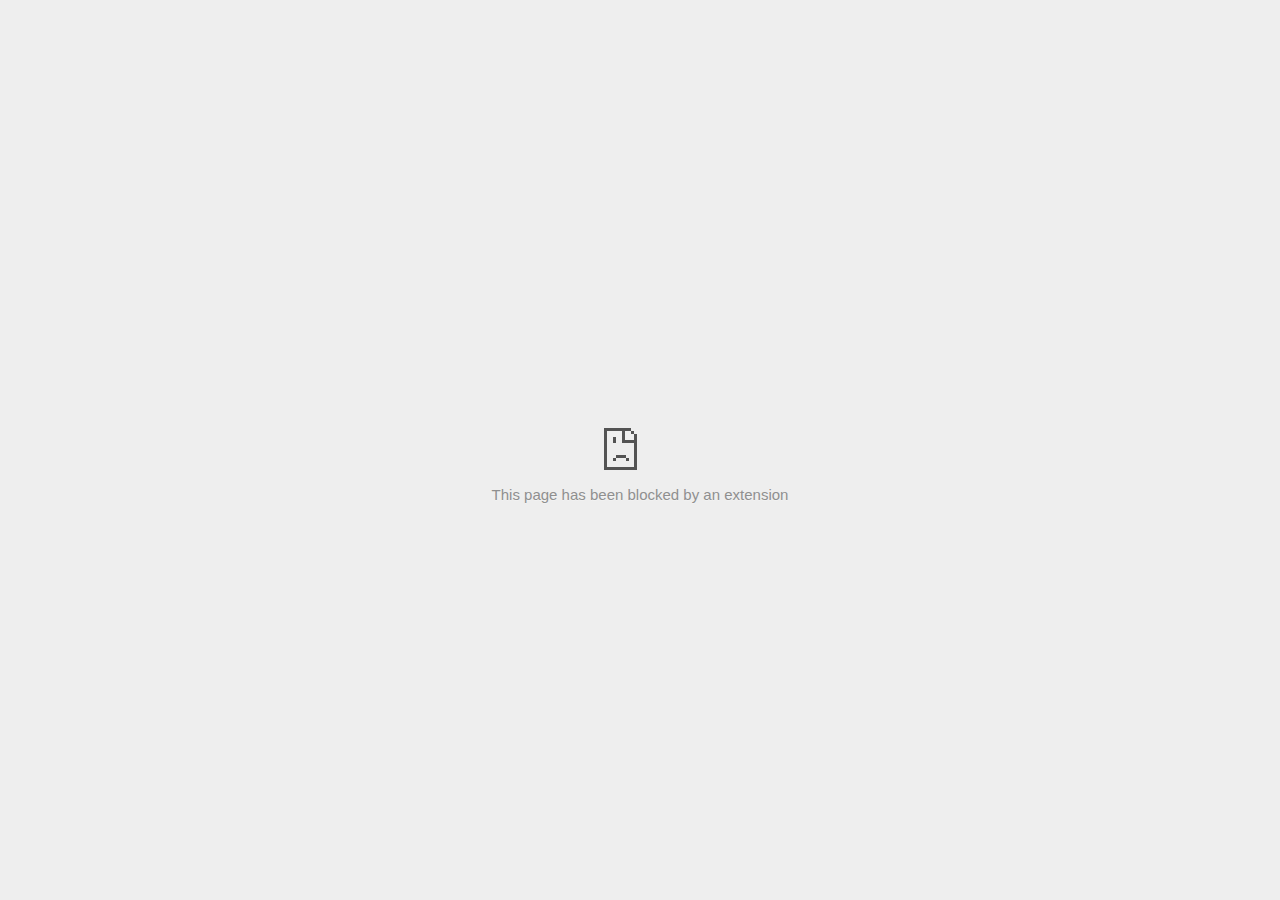
<file: img/Website Builder - Create a Free Website Today _ Wix.com_files/1006927621(3).html>
<!DOCTYPE html>
<!-- saved from url=(0029)chrome-error://chromewebdata/ -->
<html dir="ltr" lang="en" subframe=""><head><meta http-equiv="Content-Type" content="text/html; charset=UTF-8">
  
  <meta name="color-scheme" content="light dark">
  <meta name="theme-color" content="#fff">
  <meta name="viewport" content="width=device-width, initial-scale=1.0,
                                 maximum-scale=1.0, user-scalable=no">
  <title>td.doubleclick.net</title>
  <style>/* Copyright 2017 The Chromium Authors
 * Use of this source code is governed by a BSD-style license that can be
 * found in the LICENSE file. */

a {
  color: var(--link-color);
}

body {
  --background-color: #fff;
  --error-code-color: var(--google-gray-700);
  --google-blue-100: rgb(210, 227, 252);
  --google-blue-300: rgb(138, 180, 248);
  --google-blue-600: rgb(26, 115, 232);
  --google-blue-700: rgb(25, 103, 210);
  --google-gray-100: rgb(241, 243, 244);
  --google-gray-300: rgb(218, 220, 224);
  --google-gray-500: rgb(154, 160, 166);
  --google-gray-50: rgb(248, 249, 250);
  --google-gray-600: rgb(128, 134, 139);
  --google-gray-700: rgb(95, 99, 104);
  --google-gray-800: rgb(60, 64, 67);
  --google-gray-900: rgb(32, 33, 36);
  --heading-color: var(--google-gray-900);
  --link-color: rgb(88, 88, 88);
  --popup-container-background-color: rgba(0,0,0,.65);
  --primary-button-fill-color-active: var(--google-blue-700);
  --primary-button-fill-color: var(--google-blue-600);
  --primary-button-text-color: #fff;
  --quiet-background-color: rgb(247, 247, 247);
  --secondary-button-border-color: var(--google-gray-500);
  --secondary-button-fill-color: #fff;
  --secondary-button-hover-border-color: var(--google-gray-600);
  --secondary-button-hover-fill-color: var(--google-gray-50);
  --secondary-button-text-color: var(--google-gray-700);
  --small-link-color: var(--google-gray-700);
  --text-color: var(--google-gray-700);
  background: var(--background-color);
  color: var(--text-color);
  word-wrap: break-word;
}

.nav-wrapper .secondary-button {
  background: var(--secondary-button-fill-color);
  border: 1px solid var(--secondary-button-border-color);
  color: var(--secondary-button-text-color);
  float: none;
  margin: 0;
  padding: 8px 16px;
}

.hidden {
  display: none;
}

html {
  -webkit-text-size-adjust: 100%;
  font-size: 125%;
}

.icon {
  background-repeat: no-repeat;
  background-size: 100%;
}

@media (prefers-color-scheme: dark) {
  body {
    --background-color: var(--google-gray-900);
    --error-code-color: var(--google-gray-500);
    --heading-color: var(--google-gray-500);
    --link-color: var(--google-blue-300);
    --primary-button-fill-color-active: rgb(129, 162, 208);
    --primary-button-fill-color: var(--google-blue-300);
    --primary-button-text-color: var(--google-gray-900);
    --quiet-background-color: var(--background-color);
    --secondary-button-border-color: var(--google-gray-700);
    --secondary-button-fill-color: var(--google-gray-900);
    --secondary-button-hover-fill-color: rgb(48, 51, 57);
    --secondary-button-text-color: var(--google-blue-300);
    --small-link-color: var(--google-blue-300);
    --text-color: var(--google-gray-500);
  }
}
</style>
  <style>/* Copyright 2014 The Chromium Authors
   Use of this source code is governed by a BSD-style license that can be
   found in the LICENSE file. */

button {
  border: 0;
  border-radius: 20px;
  box-sizing: border-box;
  color: var(--primary-button-text-color);
  cursor: pointer;
  float: right;
  font-size: .875em;
  margin: 0;
  padding: 8px 16px;
  transition: box-shadow 150ms cubic-bezier(0.4, 0, 0.2, 1);
  user-select: none;
}

[dir='rtl'] button {
  float: left;
}

.bad-clock button,
.captive-portal button,
.https-only button,
.insecure-form button,
.lookalike-url button,
.main-frame-blocked button,
.neterror button,
.pdf button,
.ssl button,
.enterprise-block button,
.enterprise-warn button,
.safe-browsing-billing button {
  background: var(--primary-button-fill-color);
}

button:active {
  background: var(--primary-button-fill-color-active);
  outline: 0;
}

#debugging {
  display: inline;
  overflow: auto;
}

.debugging-content {
  line-height: 1em;
  margin-bottom: 0;
  margin-top: 1em;
}

.debugging-content-fixed-width {
  display: block;
  font-family: monospace;
  font-size: 1.2em;
  margin-top: 0.5em;
}

.debugging-title {
  font-weight: bold;
}

#details {
  margin: 0 0 50px;
}

#details p:not(:first-of-type) {
  margin-top: 20px;
}

.secondary-button:active {
  border-color: white;
  box-shadow: 0 1px 2px 0 rgba(60, 64, 67, .3),
      0 2px 6px 2px rgba(60, 64, 67, .15);
}

.secondary-button:hover {
  background: var(--secondary-button-hover-fill-color);
  border-color: var(--secondary-button-hover-border-color);
  text-decoration: none;
}

.error-code {
  color: var(--error-code-color);
  font-size: .8em;
  margin-top: 12px;
  text-transform: uppercase;
}

#error-debugging-info {
  font-size: 0.8em;
}

h1 {
  color: var(--heading-color);
  font-size: 1.6em;
  font-weight: normal;
  line-height: 1.25em;
  margin-bottom: 16px;
}

h2 {
  font-size: 1.2em;
  font-weight: normal;
}

.icon {
  height: 72px;
  margin: 0 0 40px;
  width: 72px;
}

input[type=checkbox] {
  opacity: 0;
}

input[type=checkbox]:focus ~ .checkbox::after {
  outline: -webkit-focus-ring-color auto 5px;
}

.interstitial-wrapper {
  box-sizing: border-box;
  font-size: 1em;
  line-height: 1.6em;
  margin: 14vh auto 0;
  max-width: 600px;
  width: 100%;
}

#main-message > p {
  display: inline;
}

#extended-reporting-opt-in {
  font-size: .875em;
  margin-top: 32px;
}

#extended-reporting-opt-in label {
  display: grid;
  grid-template-columns: 1.8em 1fr;
  position: relative;
}

#enhanced-protection-message {
  border-radius: 20px;
  font-size: 1em;
  margin-top: 32px;
  padding: 10px 5px;
}

#enhanced-protection-message a {
  color: var(--google-red-10);
}

#enhanced-protection-message label {
  display: grid;
  grid-template-columns: 2.5em 1fr;
  position: relative;
}

#enhanced-protection-message div {
  margin: 0.5em;
}

#enhanced-protection-message .icon {
  height: 1.5em;
  vertical-align: middle;
  width: 1.5em;
}

.nav-wrapper {
  margin-top: 51px;
}

.nav-wrapper::after {
  clear: both;
  content: '';
  display: table;
  width: 100%;
}

.small-link {
  color: var(--small-link-color);
  font-size: .875em;
}

.checkboxes {
  flex: 0 0 24px;
}

.checkbox {
  --padding: .9em;
  background: transparent;
  display: block;
  height: 1em;
  left: -1em;
  padding-inline-start: var(--padding);
  position: absolute;
  right: 0;
  top: -.5em;
  width: 1em;
}

.checkbox::after {
  border: 1px solid white;
  border-radius: 2px;
  content: '';
  height: 1em;
  left: var(--padding);
  position: absolute;
  top: var(--padding);
  width: 1em;
}

.checkbox::before {
  background: transparent;
  border: 2px solid white;
  border-inline-end-width: 0;
  border-top-width: 0;
  content: '';
  height: .2em;
  left: calc(.3em + var(--padding));
  opacity: 0;
  position: absolute;
  top: calc(.3em  + var(--padding));
  transform: rotate(-45deg);
  width: .5em;
}

input[type=checkbox]:checked ~ .checkbox::before {
  opacity: 1;
}

#recurrent-error-message {
  background: #ededed;
  border-radius: 4px;
  margin-bottom: 16px;
  margin-top: 12px;
  padding: 12px 16px;
}

.showing-recurrent-error-message #extended-reporting-opt-in {
  margin-top: 16px;
}

.showing-recurrent-error-message #enhanced-protection-message {
  margin-top: 16px;
}

@media (max-width: 700px) {
  .interstitial-wrapper {
    padding: 0 10%;
  }

  #error-debugging-info {
    overflow: auto;
  }
}

@media (max-width: 420px) {
  button,
  [dir='rtl'] button,
  .small-link {
    float: none;
    font-size: .825em;
    font-weight: 500;
    margin: 0;
    width: 100%;
  }

  button {
    padding: 16px 24px;
  }

  #details {
    margin: 20px 0 20px 0;
  }

  #details p:not(:first-of-type) {
    margin-top: 10px;
  }

  .secondary-button:not(.hidden) {
    display: block;
    margin-top: 20px;
    text-align: center;
    width: 100%;
  }

  .interstitial-wrapper {
    padding: 0 5%;
  }

  #extended-reporting-opt-in {
    margin-top: 24px;
  }

  #enhanced-protection-message {
    margin-top: 24px;
  }

  .nav-wrapper {
    margin-top: 30px;
  }
}

/**
 * Mobile specific styling.
 * Navigation buttons are anchored to the bottom of the screen.
 * Details message replaces the top content in its own scrollable area.
 */

@media (max-width: 420px) {
  .nav-wrapper .secondary-button {
    border: 0;
    margin: 16px 0 0;
    margin-inline-end: 0;
    padding-bottom: 16px;
    padding-top: 16px;
  }
}

/* Fixed nav. */
@media (min-width: 240px) and (max-width: 420px) and
       (min-height: 401px),
       (min-width: 421px) and (min-height: 240px) and
       (max-height: 560px) {
  body .nav-wrapper {
    background: var(--background-color);
    bottom: 0;
    box-shadow: 0 -12px 24px var(--background-color);
    left: 0;
    margin: 0 auto;
    max-width: 736px;
    padding-inline-end: 24px;
    padding-inline-start: 24px;
    position: fixed;
    right: 0;
    width: 100%;
    z-index: 2;
  }

  .interstitial-wrapper {
    max-width: 736px;
  }

  #details,
  #main-content {
    padding-bottom: 40px;
  }

  #details {
    padding-top: 5.5vh;
  }

  button.small-link {
    color: var(--google-blue-600);
  }
}

@media (max-width: 420px) and (orientation: portrait),
       (max-height: 560px) {
  body {
    margin: 0 auto;
  }

  button,
  [dir='rtl'] button,
  button.small-link,
  .nav-wrapper .secondary-button {
    font-family: Roboto-Regular,Helvetica;
    font-size: .933em;
    margin: 6px 0;
    transform: translatez(0);
  }

  .nav-wrapper {
    box-sizing: border-box;
    padding-bottom: 8px;
    width: 100%;
  }

  #details {
    box-sizing: border-box;
    height: auto;
    margin: 0;
    opacity: 1;
    transition: opacity 250ms cubic-bezier(0.4, 0, 0.2, 1);
  }

  #details.hidden,
  #main-content.hidden {
    height: 0;
    opacity: 0;
    overflow: hidden;
    padding-bottom: 0;
    transition: none;
  }

  h1 {
    font-size: 1.5em;
    margin-bottom: 8px;
  }

  .icon {
    margin-bottom: 5.69vh;
  }

  .interstitial-wrapper {
    box-sizing: border-box;
    margin: 7vh auto 12px;
    padding: 0 24px;
    position: relative;
  }

  .interstitial-wrapper p {
    font-size: .95em;
    line-height: 1.61em;
    margin-top: 8px;
  }

  #main-content {
    margin: 0;
    transition: opacity 100ms cubic-bezier(0.4, 0, 0.2, 1);
  }

  .small-link {
    border: 0;
  }

  .suggested-left > #control-buttons,
  .suggested-right > #control-buttons {
    float: none;
    margin: 0;
  }
}

@media (min-width: 421px) and (min-height: 500px) and (max-height: 560px) {
  .interstitial-wrapper {
    margin-top: 10vh;
  }
}

@media (min-height: 400px) and (orientation:portrait) {
  .interstitial-wrapper {
    margin-bottom: 145px;
  }
}

@media (min-height: 299px) {
  .nav-wrapper {
    padding-bottom: 16px;
  }
}

@media (max-height: 560px) and (min-height: 240px) and (orientation:landscape) {
  .extended-reporting-has-checkbox #details {
    padding-bottom: 80px;
  }
}

@media (min-height: 500px) and (max-height: 650px) and (max-width: 414px) and
       (orientation: portrait) {
  .interstitial-wrapper {
    margin-top: 7vh;
  }
}

@media (min-height: 650px) and (max-width: 414px) and (orientation: portrait) {
  .interstitial-wrapper {
    margin-top: 10vh;
  }
}

/* Small mobile screens. No fixed nav. */
@media (max-height: 400px) and (orientation: portrait),
       (max-height: 239px) and (orientation: landscape),
       (max-width: 419px) and (max-height: 399px) {
  .interstitial-wrapper {
    display: flex;
    flex-direction: column;
    margin-bottom: 0;
  }

  #details {
    flex: 1 1 auto;
    order: 0;
  }

  #main-content {
    flex: 1 1 auto;
    order: 0;
  }

  .nav-wrapper {
    flex: 0 1 auto;
    margin-top: 8px;
    order: 1;
    padding-inline-end: 0;
    padding-inline-start: 0;
    position: relative;
    width: 100%;
  }

  button,
  .nav-wrapper .secondary-button {
    padding: 16px 24px;
  }

  button.small-link {
    color: var(--google-blue-600);
  }
}

@media (max-width: 239px) and (orientation: portrait) {
  .nav-wrapper {
    padding-inline-end: 0;
    padding-inline-start: 0;
  }
}
</style>
  <style>/* Copyright 2013 The Chromium Authors
 * Use of this source code is governed by a BSD-style license that can be
 * found in the LICENSE file. */

/* Don't use the main frame div when the error is in a subframe. */
html[subframe] #main-frame-error {
  display: none;
}

/* Don't use the subframe error div when the error is in a main frame. */
html:not([subframe]) #sub-frame-error {
  display: none;
}

h1 {
  margin-top: 0;
  word-wrap: break-word;
}

h1 span {
  font-weight: 500;
}

a {
  text-decoration: none;
}

.icon {
  -webkit-user-select: none;
  display: inline-block;
}

.icon-generic {
  /* Can't access chrome://theme/IDR_ERROR_NETWORK_GENERIC from an untrusted
   * renderer process, so embed the resource manually. */
  content: image-set(
      url([data-uri]) 1x,
      url([data-uri]) 2x);
}

.icon-info {
  content: image-set(
      url([data-uri]) 1x,
      url([data-uri]) 2x);
}

.icon-offline {
  content: image-set(
      url([data-uri]) 1x,
      url([data-uri]) 2x);
  position: relative;
}

.icon-disabled {
  content: image-set(
      url([data-uri]) 1x,
      url([data-uri]) 2x);
  width: 112px;
}

.hidden {
  display: none;
}

#suggestions-list a {
  color: var(--google-blue-600);
}

#suggestions-list p {
  margin-block-end: 0;
}

#suggestions-list ul {
  margin-top: 0;
}

.single-suggestion {
  list-style-type: none;
  padding-inline-start: 0;
}

#error-information-button {
  content: url([data-uri]);
  height: 24px;
  vertical-align: -.15em;
  width: 24px;
}

.use-popup-container#error-information-popup-container
  #error-information-popup {
  align-items: center;
  background-color: var(--popup-container-background-color);
  display: flex;
  height: 100%;
  left: 0;
  position: fixed;
  top: 0;
  width: 100%;
  z-index: 100;
}

.use-popup-container#error-information-popup-container
  #error-information-popup-content > p {
  margin-bottom: 11px;
  margin-inline-start: 20px;
}

.use-popup-container#error-information-popup-container #suggestions-list ul {
  margin-inline-start: 15px;
}

.use-popup-container#error-information-popup-container
  #error-information-popup-box {
  background-color: var(--background-color);
  left: 5%;
  padding-bottom: 15px;
  padding-top: 15px;
  position: fixed;
  width: 90%;
  z-index: 101;
}

.use-popup-container#error-information-popup-container div.error-code {
  margin-inline-start: 20px;
}

.use-popup-container#error-information-popup-container #suggestions-list p {
  margin-inline-start: 20px;
}

:not(.use-popup-container)#error-information-popup-container
  #error-information-popup-close {
  display: none;
}

#error-information-popup-close {
  margin-bottom: 0;
  margin-inline-end: 35px;
  margin-top: 15px;
  text-align: end;
}

.link-button {
  color: rgb(66, 133, 244);
  display: inline-block;
  font-weight: bold;
  text-transform: uppercase;
}

#sub-frame-error-details {

  color: #8F8F8F;

  /* Not done on mobile for performance reasons. */
  text-shadow: 0 1px 0 rgba(255,255,255,0.3);

}

[jscontent=hostName],
[jscontent=failedUrl] {
  overflow-wrap: break-word;
}

.secondary-button {
  background: #d9d9d9;
  color: #696969;
  margin-inline-end: 16px;
}

.snackbar {
  background: #323232;
  border-radius: 2px;
  bottom: 24px;
  box-sizing: border-box;
  color: #fff;
  font-size: .87em;
  left: 24px;
  max-width: 568px;
  min-width: 288px;
  opacity: 0;
  padding: 16px 24px 12px;
  position: fixed;
  transform: translateY(90px);
  will-change: opacity, transform;
  z-index: 999;
}

.snackbar-show {
  -webkit-animation:
    show-snackbar 250ms cubic-bezier(0, 0, 0.2, 1) forwards,
    hide-snackbar 250ms cubic-bezier(0.4, 0, 1, 1) forwards 5s;
}

@-webkit-keyframes show-snackbar {
  100% {
    opacity: 1;
    transform: translateY(0);
  }
}

@-webkit-keyframes hide-snackbar {
  0% {
    opacity: 1;
    transform: translateY(0);
  }
  100% {
    opacity: 0;
    transform: translateY(90px);
  }
}

.suggestions {
  margin-top: 18px;
}

.suggestion-header {
  font-weight: bold;
  margin-bottom: 4px;
}

.suggestion-body {
  color: #777;
}

/* Decrease padding at low sizes. */
@media (max-width: 640px), (max-height: 640px) {
  h1 {
    margin: 0 0 15px;
  }
  .suggestions {
    margin-top: 10px;
  }
  .suggestion-header {
    margin-bottom: 0;
  }
}

#download-link,
#download-link-clicked {
  margin-bottom: 30px;
  margin-top: 30px;
}

#download-link-clicked {
  color: #BBB;
}

#download-link::before,
#download-link-clicked::before {
  content: url([data-uri]);
  display: inline-block;
  margin-inline-end: 4px;
  vertical-align: -webkit-baseline-middle;
}

#download-link-clicked::before {
  opacity: 0;
  width: 0;
}

#offline-content-list-visibility-card {
  border: 1px solid white;
  border-radius: 8px;
  display: flex;
  font-size: .8em;
  justify-content: space-between;
  line-height: 1;
}

#offline-content-list.list-hidden #offline-content-list-visibility-card {
  border-color: rgb(218, 220, 224);
}

#offline-content-list-visibility-card > div {
  padding: 1em;
}

#offline-content-list-title {
  color: var(--google-gray-700);
}

#offline-content-list-show-text,
#offline-content-list-hide-text {
  color: rgb(66, 133, 244);
}

/* Hides the "hide" text div when the offline content list is collapsed/hidden
 * and, alternatively, hides the "show" text div when the offline content list
 * is expanded/shown.
 */
#offline-content-list.list-hidden #offline-content-list-hide-text,
#offline-content-list:not(.list-hidden) #offline-content-list-show-text {
  display: none;
}

/* Controls the animation of the offline content list when it is expanded/shown.
 */
#offline-content-suggestions {
  /* Max-height has to be set for the height animation to work. The chosen value
   * is a little greater than the maximum height the list will have, when all
   * suggestions have images, so that it is never clamped. This makes so that
   * when the actual height is smaller then the animation is not as smooth.
   */
  max-height: 27em;
  transition: max-height 200ms ease-in, visibility 0s 200ms,
              opacity 200ms 200ms linear;
}

/* Controls the animation of the offline content list when it is
 * collapsed/hidden.
 */
#offline-content-list.list-hidden #offline-content-suggestions {
  max-height: 0;
  opacity: 0;
  transition: opacity 200ms linear, visibility 0s 200ms,
              max-height 200ms 200ms ease-out;
  visibility: hidden;
}

#offline-content-list {
  margin-inline-start: -5%;
  width: 110%;
}

/* The selectors below adjust the "overflow" of the suggestion cards contents
 * based on the same screen size based strategy used for the main frame, which
 * is applied by the `interstitial-wrapper` class. */
@media (max-width: 420px)  {
  #offline-content-list {
    margin-inline-start: -2.5%;
    width: 105%;
  }
}
@media (max-width: 420px) and (orientation: portrait),
       (max-height: 560px) {
  #offline-content-list {
    margin-inline-start: -12px;
    width: calc(100% + 24px);
  }
}

.suggestion-with-image .offline-content-suggestion-thumbnail {
  flex-basis: 8.2em;
  flex-shrink: 0;
}

.suggestion-with-image .offline-content-suggestion-thumbnail > img {
  height: 100%;
  width: 100%;
}

.suggestion-with-image #offline-content-list:not(.is-rtl)
.offline-content-suggestion-thumbnail > img {
  border-bottom-right-radius: 7px;
  border-top-right-radius: 7px;
}

.suggestion-with-image #offline-content-list.is-rtl
.offline-content-suggestion-thumbnail > img {
  border-bottom-left-radius: 7px;
  border-top-left-radius: 7px;
}

.suggestion-with-icon .offline-content-suggestion-thumbnail {
  align-items: center;
  display: flex;
  justify-content: center;
  min-height: 4.2em;
  min-width: 4.2em;
}

.suggestion-with-icon .offline-content-suggestion-thumbnail > div {
  align-items: center;
  background-color: rgb(241, 243, 244);
  border-radius: 50%;
  display: flex;
  height: 2.3em;
  justify-content: center;
  width: 2.3em;
}

.suggestion-with-icon .offline-content-suggestion-thumbnail > div > img {
  height: 1.45em;
  width: 1.45em;
}

.offline-content-suggestion-favicon {
  height: 1em;
  margin-inline-end: 0.4em;
  width: 1.4em;
}

.offline-content-suggestion-favicon > img {
  height: 1.4em;
  width: 1.4em;
}

.no-favicon .offline-content-suggestion-favicon {
  display: none;
}

.image-video {
  content: url([data-uri]);
}

.image-music-note {
  content: url([data-uri]);
}

.image-earth {
  content: url([data-uri]);
}

.image-file {
  content: url([data-uri]);
}

.offline-content-suggestion-texts {
  display: flex;
  flex-direction: column;
  justify-content: space-between;
  line-height: 1.3;
  padding: .9em;
  width: 100%;
}

.offline-content-suggestion-title {
  -webkit-box-orient: vertical;
  -webkit-line-clamp: 3;
  color: rgb(32, 33, 36);
  display: -webkit-box;
  font-size: 1.1em;
  overflow: hidden;
  text-overflow: ellipsis;
}

div.offline-content-suggestion {
  align-items: stretch;
  border: 1px solid rgb(218, 220, 224);
  border-radius: 8px;
  display: flex;
  justify-content: space-between;
  margin-bottom: .8em;
}

.suggestion-with-image {
  flex-direction: row;
  height: 8.2em;
  max-height: 8.2em;
}

.suggestion-with-icon {
  flex-direction: row-reverse;
  height: 4.2em;
  max-height: 4.2em;
}

.suggestion-with-icon .offline-content-suggestion-title {
  -webkit-line-clamp: 1;
  word-break: break-all;
}

.suggestion-with-icon .offline-content-suggestion-texts {
  padding-inline-start: 0;
}

.offline-content-suggestion-attribution-freshness {
  color: rgb(95, 99, 104);
  display: flex;
  font-size: .8em;
  line-height: 1.7em;
}

.offline-content-suggestion-attribution {
  -webkit-box-orient: vertical;
  -webkit-line-clamp: 1;
  display: -webkit-box;
  flex-shrink: 1;
  margin-inline-end: 0.3em;
  overflow: hidden;
  overflow-wrap: break-word;
  text-overflow: ellipsis;
  word-break: break-all;
}

.no-attribution .offline-content-suggestion-attribution {
  display: none;
}

.offline-content-suggestion-freshness::before {
  content: '-';
  display: inline-block;
  flex-shrink: 0;
  margin-inline-end: .1em;
  margin-inline-start: .1em;
}

.no-attribution .offline-content-suggestion-freshness::before {
  display: none;
}

.offline-content-suggestion-freshness {
  flex-shrink: 0;
}

.suggestion-with-image .offline-content-suggestion-pin-spacer {
  flex-grow: 100;
  flex-shrink: 1;
}

.suggestion-with-image .offline-content-suggestion-pin {
  content: url([data-uri]);
  flex-shrink: 0;
  height: 1.4em;
  margin-inline-start: .4em;
  width: 1.4em;
}

/* Controls the animation (and a bit more) of the launch-downloads-home action
 * button when the offline content list is expanded/shown.
 */
#offline-content-list-action {
  text-align: center;
  transition: visibility 0s 200ms, opacity 200ms 200ms linear;
}

/* Controls the animation of the launch-downloads-home action button when the
 * offline content list is collapsed/hidden.
 */
#offline-content-list.list-hidden #offline-content-list-action {
  opacity: 0;
  transition: opacity 200ms linear, visibility 0s 200ms;
  visibility: hidden;
}

#cancel-save-page-button {
  background-image: url([data-uri]);
  background-position: right 27px center;
  background-repeat: no-repeat;
  border: 1px solid var(--google-gray-300);
  border-radius: 5px;
  color: var(--google-gray-700);
  margin-bottom: 26px;
  padding-bottom: 16px;
  padding-inline-end: 88px;
  padding-inline-start: 16px;
  padding-top: 16px;
  text-align: start;
}

html[dir='rtl'] #cancel-save-page-button {
  background-position: left 27px center;
}

#save-page-for-later-button {
  display: flex;
  justify-content: start;
}

#save-page-for-later-button a::before {
  content: url([data-uri]);
  display: inline-block;
  margin-inline-end: 4px;
  vertical-align: -webkit-baseline-middle;
}

.hidden#save-page-for-later-button {
  display: none;
}

/* Don't allow overflow when in a subframe. */
html[subframe] body {
  overflow: hidden;
}

#sub-frame-error {
  -webkit-align-items: center;
  -webkit-flex-flow: column;
  -webkit-justify-content: center;
  background-color: #DDD;
  display: -webkit-flex;
  height: 100%;
  left: 0;
  position: absolute;
  text-align: center;
  top: 0;
  transition: background-color 200ms ease-in-out;
  width: 100%;
}

#sub-frame-error:hover {
  background-color: #EEE;
}

#sub-frame-error .icon-generic {
  margin: 0 0 16px;
}

#sub-frame-error-details {
  margin: 0 10px;
  text-align: center;
  opacity: 0;
}

/* Show details only when hovering. */
#sub-frame-error:hover #sub-frame-error-details {
  opacity: 1;
}

/* If the iframe is too small, always hide the error code. */
/* TODO(mmenke): See if overflow: no-display works better, once supported. */
@media (max-width: 200px), (max-height: 95px) {
  #sub-frame-error-details {
    display: none;
  }
}

/* Adjust icon for small embedded frames in apps. */
@media (max-height: 100px) {
  #sub-frame-error .icon-generic {
    height: auto;
    margin: 0;
    padding-top: 0;
    width: 25px;
  }
}

/* details-button is special; it's a <button> element that looks like a link. */
#details-button {
  box-shadow: none;
  min-width: 0;
}

/* Styles for platform dependent separation of controls and details button. */
.suggested-left > #control-buttons,
.suggested-right > #details-button {
  float: left;
}

.suggested-right > #control-buttons,
.suggested-left > #details-button {
  float: right;
}

.suggested-left .secondary-button {
  margin-inline-end: 0;
  margin-inline-start: 16px;
}

#details-button.singular {
  float: none;
}

/* download-button shows both icon and text. */
#download-button {
  padding-bottom: 4px;
  padding-top: 4px;
  position: relative;
}

#download-button::before {
  background: image-set(
      url([data-uri]) 1x,
      url([data-uri]) 2x)
    no-repeat;
  content: '';
  display: inline-block;
  height: 24px;
  margin-inline-end: 4px;
  margin-inline-start: -4px;
  vertical-align: middle;
  width: 24px;
}

#download-button:disabled {
  background: rgb(180, 206, 249);
  color: rgb(255, 255, 255);
}

#buttons::after {
  clear: both;
  content: '';
  display: block;
  width: 100%;
}

/* Offline page */
html[dir='rtl'] .runner-container,
html[dir='rtl'].offline .icon-offline {
  transform: scaleX(-1);
}

.offline {
  transition: filter 1.5s cubic-bezier(0.65, 0.05, 0.36, 1),
              background-color 1.5s cubic-bezier(0.65, 0.05, 0.36, 1);

  will-change: filter, background-color;

}

.offline body {
  transition: background-color 1.5s cubic-bezier(0.65, 0.05, 0.36, 1);
}

.offline #main-message > p {
  display: none;
}

.offline.inverted {
  background-color: #fff;
  filter: invert(1);
}

.offline.inverted body {
  background-color: #fff;
}

.offline .interstitial-wrapper {
  color: var(--text-color);
  font-size: 1em;
  line-height: 1.55;
  margin: 0 auto;
  max-width: 600px;
  padding-top: 100px;
  position: relative;
  width: 100%;
}

.offline .runner-container {
  direction: ltr;
  height: 150px;
  max-width: 600px;
  overflow: hidden;
  position: absolute;
  top: 35px;
  width: 44px;
}

.offline .runner-container:focus {
  outline: none;
}

.offline .runner-container:focus-visible {
  outline: 3px solid var(--google-blue-300);
}

.offline .runner-canvas {
  height: 150px;
  max-width: 600px;
  opacity: 1;
  overflow: hidden;
  position: absolute;
  top: 0;
  z-index: 10;
}

.offline .controller {
  height: 100vh;
  left: 0;
  position: absolute;
  top: 0;
  width: 100vw;
  z-index: 9;
}

#offline-resources {
  display: none;
}

#offline-instruction {
  image-rendering: pixelated;
  left: 0;
  margin: auto;
  position: absolute;
  right: 0;
  top: 60px;
  width: fit-content;
}

.offline-runner-live-region {
  bottom: 0;
  clip-path: polygon(0 0, 0 0, 0 0);
  color: var(--background-color);
  display: block;
  font-size: xx-small;
  overflow: hidden;
  position: absolute;
  text-align: center;
  transition: color 1.5s cubic-bezier(0.65, 0.05, 0.36, 1);
  user-select: none;
}

/* Custom toggle */
.slow-speed-option {
  align-items: center;
  background: var(--google-gray-50);
  border-radius: 24px/50%;
  bottom: 0;
  color: var(--error-code-color);
  display: inline-flex;
  font-size: 1em;
  left: 0;
  line-height: 1.1em;
  margin: 5px auto;
  padding: 2px 12px 3px 20px;
  position: absolute;
  right: 0;
  width: max-content;
  z-index: 999;
}

.slow-speed-option.hidden {
  display: none;
}

.slow-speed-option [type=checkbox] {
  opacity: 0;
  pointer-events: none;
  position: absolute;
}

.slow-speed-option .slow-speed-toggle {
  cursor: pointer;
  margin-inline-start: 8px;
  padding: 8px 4px;
  position: relative;
}

.slow-speed-option [type=checkbox]:disabled ~ .slow-speed-toggle {
  cursor: default;
}

.slow-speed-option-label [type=checkbox] {
  opacity: 0;
  pointer-events: none;
  position: absolute;
}

.slow-speed-option .slow-speed-toggle::before,
.slow-speed-option .slow-speed-toggle::after {
  content: '';
  display: block;
  margin: 0 3px;
  transition: all 100ms cubic-bezier(0.4, 0, 1, 1);
}

.slow-speed-option .slow-speed-toggle::before {
  background: rgb(189,193,198);
  border-radius: 0.65em;
  height: 0.9em;
  width: 2em;
}

.slow-speed-option .slow-speed-toggle::after {
  background: #fff;
  border-radius: 50%;
  box-shadow: 0 1px 3px 0 rgb(0 0 0 / 40%);
  height: 1.2em;
  position: absolute;
  top: 51%;
  transform: translate(-20%, -50%);
  width: 1.1em;
}

.slow-speed-option [type=checkbox]:focus + .slow-speed-toggle {
  box-shadow: 0 0 8px rgb(94, 158, 214);
  outline: 1px solid rgb(93, 157, 213);
}

.slow-speed-option [type=checkbox]:checked + .slow-speed-toggle::before {
  background: var(--google-blue-600);
  opacity: 0.5;
}

.slow-speed-option [type=checkbox]:checked + .slow-speed-toggle::after {
  background: var(--google-blue-600);
  transform: translate(calc(2em - 90%), -50%);
}

.slow-speed-option [type=checkbox]:checked:disabled +
  .slow-speed-toggle::before {
  background: rgb(189,193,198);
}

.slow-speed-option [type=checkbox]:checked:disabled +
  .slow-speed-toggle::after {
  background: var(--google-gray-50);
}

@media (max-width: 420px) {
  #download-button {
    padding-bottom: 12px;
    padding-top: 12px;
  }

  .suggested-left > #control-buttons,
  .suggested-right > #control-buttons {
    float: none;
  }

  .snackbar {
    border-radius: 0;
    bottom: 0;
    left: 0;
    width: 100%;
  }
}

@media (max-height: 350px) {
  h1 {
    margin: 0 0 15px;
  }

  .icon-offline {
    margin: 0 0 10px;
  }

  .interstitial-wrapper {
    margin-top: 5%;
  }

  .nav-wrapper {
    margin-top: 30px;
  }
}

@media (min-width: 420px) and (max-width: 736px) and
       (min-height: 240px) and (max-height: 420px) and
       (orientation:landscape) {
  .interstitial-wrapper {
    margin-bottom: 100px;
  }
}

@media (max-width: 360px) and (max-height: 480px) {
  .offline .interstitial-wrapper {
    padding-top: 60px;
  }

  .offline .runner-container {
    top: 8px;
  }
}

@media (min-height: 240px) and (orientation: landscape) {
  .offline .interstitial-wrapper {
    margin-bottom: 90px;
  }

  .icon-offline {
    margin-bottom: 20px;
  }
}

@media (max-height: 320px) and (orientation: landscape) {
  .icon-offline {
    margin-bottom: 0;
  }

  .offline .runner-container {
    top: 10px;
  }
}

@media (max-width: 240px) {
  button {
    padding-inline-end: 12px;
    padding-inline-start: 12px;
  }

  .interstitial-wrapper {
    overflow: inherit;
    padding: 0 8px;
  }
}

@media (max-width: 120px) {
  button {
    width: auto;
  }
}

.arcade-mode,
.arcade-mode .runner-container,
.arcade-mode .runner-canvas {
  image-rendering: pixelated;
  max-width: 100%;
  overflow: hidden;
}

.arcade-mode #buttons,
.arcade-mode #main-content {
  opacity: 0;
  overflow: hidden;
}

.arcade-mode .interstitial-wrapper {
  height: 100vh;
  max-width: 100%;
  overflow: hidden;
}

.arcade-mode .runner-container {
  left: 0;
  margin: auto;
  right: 0;
  transform-origin: top center;
  transition: transform 250ms cubic-bezier(0.4, 0, 1, 1) 400ms;
  z-index: 2;
}

@media (prefers-color-scheme: dark) {
  .icon {
    filter: invert(1);
  }

  .offline .runner-canvas {
    filter: invert(1);
  }

  .offline.inverted {
    background-color: var(--background-color);
    filter: invert(0);
  }

  .offline.inverted body {
    background-color: #fff;
  }

  .offline.inverted .offline-runner-live-region {
    color: #fff;
  }

  #suggestions-list a {
    color: var(--link-color);
  }

  #error-information-button {
    filter: invert(0.6);
  }

  .slow-speed-option {
    background: var(--google-gray-800);
    color: var(--google-gray-100);
  }

  .slow-speed-option .slow-speed-toggle::before,
  .slow-speed-option [type=checkbox]:checked:disabled +
    .slow-speed-toggle::before {
     background: rgb(189,193,198);
  }

  .slow-speed-option [type=checkbox]:checked + .slow-speed-toggle::after,
  .slow-speed-option [type=checkbox]:checked + .slow-speed-toggle::before {
    background: var(--google-blue-300);
  }
}
</style>
  <script>(function(){function l(a,b,c){return Function.prototype.call.apply(Array.prototype.slice,arguments)}function m(a,b,c){var e=l(arguments,2);return function(){return b.apply(a,e)}}function n(a,b){var c=new p(b);for(c.h=[a];c.h.length;){var e=c,d=c.h.shift();e.i(d);for(d=d.firstChild;d;d=d.nextSibling)1==d.nodeType&&e.h.push(d);}}function p(a){this.i=a;}function q(a){a.style.display="";}function r(a){a.style.display="none";}var t=/\s*;\s*/;function u(a,b){this.l.apply(this,arguments);}u.prototype.l=function(a,b){this.a||(this.a={});if(b){var c=this.a,e=b.a;for(d in e)c[d]=e[d];}else {var d=this.a;e=v;for(c in e)d[c]=e[c];}this.a.$this=a;this.a.$context=this;this.f="undefined"!=typeof a&&null!=a?a:"";b||(this.a.$top=this.f);};var v={$default:null},w=[];function x(a){for(var b in a.a)delete a.a[b];a.f=null;w.push(a);}function y(a,b,c){try{return b.call(c,a.a,a.f)}catch(e){return v.$default}}
u.prototype.clone=function(a,b,c){if(0<w.length){var e=w.pop();u.call(e,a,this);a=e;}else a=new u(a,this);a.a.$index=b;a.a.$count=c;return a};var z;window.trustedTypes&&(z=trustedTypes.createPolicy("jstemplate",{createScript:function(a){return a}}));var A={};function B(a){if(!A[a])try{var b="(function(a_, b_) { with (a_) with (b_) return "+a+" })",c=window.trustedTypes?z.createScript(b):b;A[a]=window.eval(c);}catch(e){}return A[a]}
function E(a){var b=[];a=a.split(t);for(var c=0,e=a.length;c<e;++c){var d=a[c].indexOf(":");if(!(0>d)){var g=a[c].substr(0,d).replace(/^\s+/,"").replace(/\s+$/,"");d=B(a[c].substr(d+1));b.push(g,d);}}return b}function F(){}var G=0,H={0:{}},I={},J={},K=[];function L(a){a.__jstcache||n(a,function(b){M(b);});}var N=[["jsselect",B],["jsdisplay",B],["jsvalues",E],["jsvars",E],["jseval",function(a){var b=[];a=a.split(t);for(var c=0,e=a.length;c<e;++c)if(a[c]){var d=B(a[c]);b.push(d);}return b}],["transclude",function(a){return a}],["jscontent",B],["jsskip",B]];
function M(a){if(a.__jstcache)return a.__jstcache;var b=a.getAttribute("jstcache");if(null!=b)return a.__jstcache=H[b];b=K.length=0;for(var c=N.length;b<c;++b){var e=N[b][0],d=a.getAttribute(e);J[e]=d;null!=d&&K.push(e+"="+d);}if(0==K.length)return a.setAttribute("jstcache","0"),a.__jstcache=H[0];var g=K.join("&");if(b=I[g])return a.setAttribute("jstcache",b),a.__jstcache=H[b];var h={};b=0;for(c=N.length;b<c;++b){d=N[b];e=d[0];var f=d[1];d=J[e];null!=d&&(h[e]=f(d));}b=""+ ++G;a.setAttribute("jstcache",
b);H[b]=h;I[g]=b;return a.__jstcache=h}function P(a,b){a.j.push(b);a.o.push(0);}function Q(a){return a.c.length?a.c.pop():[]}
F.prototype.g=function(a,b){var c=R(b),e=c.transclude;if(e)(c=S(e))?(b.parentNode.replaceChild(c,b),e=Q(this),e.push(this.g,a,c),P(this,e)):b.parentNode.removeChild(b);else if(c=c.jsselect){c=y(a,c,b);var d=b.getAttribute("jsinstance");var g=!1;d&&("*"==d.charAt(0)?(d=parseInt(d.substr(1),10),g=!0):d=parseInt(d,10));var h=null!=c&&"object"==typeof c&&"number"==typeof c.length;e=h?c.length:1;var f=h&&0==e;if(h)if(f)d?b.parentNode.removeChild(b):(b.setAttribute("jsinstance","*0"),r(b));else if(q(b),
null===d||""===d||g&&d<e-1){g=Q(this);d=d||0;for(h=e-1;d<h;++d){var k=b.cloneNode(!0);b.parentNode.insertBefore(k,b);T(k,c,d);f=a.clone(c[d],d,e);g.push(this.b,f,k,x,f,null);}T(b,c,d);f=a.clone(c[d],d,e);g.push(this.b,f,b,x,f,null);P(this,g);}else d<e?(g=c[d],T(b,c,d),f=a.clone(g,d,e),g=Q(this),g.push(this.b,f,b,x,f,null),P(this,g)):b.parentNode.removeChild(b);else null==c?r(b):(q(b),f=a.clone(c,0,1),g=Q(this),g.push(this.b,f,b,x,f,null),P(this,g));}else this.b(a,b);};
F.prototype.b=function(a,b){var c=R(b),e=c.jsdisplay;if(e){if(!y(a,e,b)){r(b);return}q(b);}if(e=c.jsvars)for(var d=0,g=e.length;d<g;d+=2){var h=e[d],f=y(a,e[d+1],b);a.a[h]=f;}if(e=c.jsvalues)for(d=0,g=e.length;d<g;d+=2)if(f=e[d],h=y(a,e[d+1],b),"$"==f.charAt(0))a.a[f]=h;else if("."==f.charAt(0)){f=f.substr(1).split(".");for(var k=b,O=f.length,C=0,U=O-1;C<U;++C){var D=f[C];k[D]||(k[D]={});k=k[D];}k[f[O-1]]=h;}else f&&("boolean"==typeof h?h?b.setAttribute(f,f):b.removeAttribute(f):b.setAttribute(f,""+h));
if(e=c.jseval)for(d=0,g=e.length;d<g;++d)y(a,e[d],b);e=c.jsskip;if(!e||!y(a,e,b))if(c=c.jscontent){if(c=""+y(a,c,b),b.innerHTML!=c){for(;b.firstChild;)e=b.firstChild,e.parentNode.removeChild(e);b.appendChild(this.m.createTextNode(c));}}else {c=Q(this);for(e=b.firstChild;e;e=e.nextSibling)1==e.nodeType&&c.push(this.g,a,e);c.length&&P(this,c);}};function R(a){if(a.__jstcache)return a.__jstcache;var b=a.getAttribute("jstcache");return b?a.__jstcache=H[b]:M(a)}
function S(a,b){var c=document;if(b){var e=c.getElementById(a);if(!e){e=b();var d=c.getElementById("jsts");d||(d=c.createElement("div"),d.id="jsts",r(d),d.style.position="absolute",c.body.appendChild(d));var g=c.createElement("div");d.appendChild(g);g.innerHTML=e;e=c.getElementById(a);}c=e;}else c=c.getElementById(a);return c?(L(c),c=c.cloneNode(!0),c.removeAttribute("id"),c):null}function T(a,b,c){c==b.length-1?a.setAttribute("jsinstance","*"+c):a.setAttribute("jsinstance",""+c);}window.jstGetTemplate=S;window.JsEvalContext=u;window.jstProcess=function(a,b){var c=new F;L(b);c.m=b?9==b.nodeType?b:b.ownerDocument||document:document;var e=m(c,c.g,a,b),d=c.j=[],g=c.o=[];c.c=[];e();for(var h,f,k;d.length;)h=d[d.length-1],e=g[g.length-1],e>=h.length?(e=c,f=d.pop(),f.length=0,e.c.push(f),g.pop()):(f=h[e++],k=h[e++],h=h[e++],g[g.length-1]=e,f.call(c,k,h));};
})();

// Copyright 2017 The Chromium Authors
// Use of this source code is governed by a BSD-style license that can be
// found in the LICENSE file.


const HIDDEN_CLASS$1 = 'hidden';

// 

//

// Copyright 2015 The Chromium Authors
// Use of this source code is governed by a BSD-style license that can be
// found in the LICENSE file.


let mobileNav = false;

/**
 * For small screen mobile the navigation buttons are moved
 * below the advanced text.
 */
function onResize() {
  const helpOuterBox = document.querySelector('#details');
  const mainContent = document.querySelector('#main-content');
  const mediaQuery = '(min-width: 240px) and (max-width: 420px) and ' +
      '(min-height: 401px), ' +
      '(max-height: 560px) and (min-height: 240px) and ' +
      '(min-width: 421px)';

  const detailsHidden = helpOuterBox.classList.contains(HIDDEN_CLASS$1);
  const runnerContainer = document.querySelector('.runner-container');

  // Check for change in nav status.
  if (mobileNav !== window.matchMedia(mediaQuery).matches) {
    mobileNav = !mobileNav;

    // Handle showing the top content / details sections according to state.
    if (mobileNav) {
      mainContent.classList.toggle(HIDDEN_CLASS$1, !detailsHidden);
      helpOuterBox.classList.toggle(HIDDEN_CLASS$1, detailsHidden);
      if (runnerContainer) {
        runnerContainer.classList.toggle(HIDDEN_CLASS$1, !detailsHidden);
      }
    } else if (!detailsHidden) {
      // Non mobile nav with visible details.
      mainContent.classList.remove(HIDDEN_CLASS$1);
      helpOuterBox.classList.remove(HIDDEN_CLASS$1);
      if (runnerContainer) {
        runnerContainer.classList.remove(HIDDEN_CLASS$1);
      }
    }
  }
}

function setupMobileNav() {
  window.addEventListener('resize', onResize);
  onResize();
}

document.addEventListener('DOMContentLoaded', setupMobileNav);

// Copyright 2022 The Chromium Authors
// Use of this source code is governed by a BSD-style license that can be
// found in the LICENSE file.
/**
 * Verify |value| is truthy.
 * @param value A value to check for truthiness. Note that this
 *     may be used to test whether |value| is defined or not, and we don't want
 *     to force a cast to boolean.
 */
function assert(value, message) {
    if (value) {
        return;
    }
    throw new Error('Assertion failed' + (message ? `: ${message}` : ''));
}

// Copyright 2022 The Chromium Authors
// Use of this source code is governed by a BSD-style license that can be
// found in the LICENSE file.
/**
 * @fileoverview This file defines a singleton which provides access to all data
 * that is available as soon as the page's resources are loaded (before DOM
 * content has finished loading). This data includes both localized strings and
 * any data that is important to have ready from a very early stage (e.g. things
 * that must be displayed right away).
 *
 * Note that loadTimeData is not guaranteed to be consistent between page
 * refreshes (https://crbug.com/740629) and should not contain values that might
 * change if the page is re-opened later.
 */
class LoadTimeData {
    data_ = null;
    /**
     * Sets the backing object.
     *
     * Note that there is no getter for |data_| to discourage abuse of the form:
     *
     *     var value = loadTimeData.data()['key'];
     */
    set data(value) {
        assert(!this.data_, 'Re-setting data.');
        this.data_ = value;
    }
    /**
     * @param id An ID of a value that might exist.
     * @return True if |id| is a key in the dictionary.
     */
    valueExists(id) {
        assert(this.data_, 'No data. Did you remember to include strings.js?');
        return id in this.data_;
    }
    /**
     * Fetches a value, expecting that it exists.
     * @param id The key that identifies the desired value.
     * @return The corresponding value.
     */
    getValue(id) {
        assert(this.data_, 'No data. Did you remember to include strings.js?');
        const value = this.data_[id];
        assert(typeof value !== 'undefined', 'Could not find value for ' + id);
        return value;
    }
    /**
     * As above, but also makes sure that the value is a string.
     * @param id The key that identifies the desired string.
     * @return The corresponding string value.
     */
    getString(id) {
        const value = this.getValue(id);
        assert(typeof value === 'string', `[${value}] (${id}) is not a string`);
        return value;
    }
    /**
     * Returns a formatted localized string where $1 to $9 are replaced by the
     * second to the tenth argument.
     * @param id The ID of the string we want.
     * @param args The extra values to include in the formatted output.
     * @return The formatted string.
     */
    getStringF(id, ...args) {
        const value = this.getString(id);
        if (!value) {
            return '';
        }
        return this.substituteString(value, ...args);
    }
    /**
     * Returns a formatted localized string where $1 to $9 are replaced by the
     * second to the tenth argument. Any standalone $ signs must be escaped as
     * $$.
     * @param label The label to substitute through. This is not an resource ID.
     * @param args The extra values to include in the formatted output.
     * @return The formatted string.
     */
    substituteString(label, ...args) {
        return label.replace(/\$(.|$|\n)/g, function (m) {
            assert(m.match(/\$[$1-9]/), 'Unescaped $ found in localized string.');
            if (m === '$$') {
                return '$';
            }
            const substitute = args[Number(m[1]) - 1];
            if (substitute === undefined || substitute === null) {
                // Not all callers actually provide values for all substitutes. Return
                // an empty value for this case.
                return '';
            }
            return substitute.toString();
        });
    }
    /**
     * Returns a formatted string where $1 to $9 are replaced by the second to
     * tenth argument, split apart into a list of pieces describing how the
     * substitution was performed. Any standalone $ signs must be escaped as $$.
     * @param label A localized string to substitute through.
     *     This is not an resource ID.
     * @param args The extra values to include in the formatted output.
     * @return The formatted string pieces.
     */
    getSubstitutedStringPieces(label, ...args) {
        // Split the string by separately matching all occurrences of $1-9 and of
        // non $1-9 pieces.
        const pieces = (label.match(/(\$[1-9])|(([^$]|\$([^1-9]|$))+)/g) ||
            []).map(function (p) {
            // Pieces that are not $1-9 should be returned after replacing $$
            // with $.
            if (!p.match(/^\$[1-9]$/)) {
                assert((p.match(/\$/g) || []).length % 2 === 0, 'Unescaped $ found in localized string.');
                return { value: p.replace(/\$\$/g, '$'), arg: null };
            }
            // Otherwise, return the substitution value.
            const substitute = args[Number(p[1]) - 1];
            if (substitute === undefined || substitute === null) {
                // Not all callers actually provide values for all substitutes. Return
                // an empty value for this case.
                return { value: '', arg: p };
            }
            return { value: substitute.toString(), arg: p };
        });
        return pieces;
    }
    /**
     * As above, but also makes sure that the value is a boolean.
     * @param id The key that identifies the desired boolean.
     * @return The corresponding boolean value.
     */
    getBoolean(id) {
        const value = this.getValue(id);
        assert(typeof value === 'boolean', `[${value}] (${id}) is not a boolean`);
        return value;
    }
    /**
     * As above, but also makes sure that the value is an integer.
     * @param id The key that identifies the desired number.
     * @return The corresponding number value.
     */
    getInteger(id) {
        const value = this.getValue(id);
        assert(typeof value === 'number', `[${value}] (${id}) is not a number`);
        assert(value === Math.floor(value), 'Number isn\'t integer: ' + value);
        return value;
    }
    /**
     * Override values in loadTimeData with the values found in |replacements|.
     * @param replacements The dictionary object of keys to replace.
     */
    overrideValues(replacements) {
        assert(typeof replacements === 'object', 'Replacements must be a dictionary object.');
        assert(this.data_, 'Data must exist before being overridden');
        for (const key in replacements) {
            this.data_[key] = replacements[key];
        }
    }
    /**
     * Reset loadTimeData's data. Should only be used in tests.
     * @param newData The data to restore to, when null restores to unset state.
     */
    resetForTesting(newData = null) {
        this.data_ = newData;
    }
    /**
     * @return Whether loadTimeData.data has been set.
     */
    isInitialized() {
        return this.data_ !== null;
    }
}
const loadTimeData = new LoadTimeData();

// Copyright 2023 The Chromium Authors
// Use of this source code is governed by a BSD-style license that can be
// found in the LICENSE file.

const HIDDEN_CLASS = 'hidden';

// Copyright 2021 The Chromium Authors
// Use of this source code is governed by a BSD-style license that can be
// found in the LICENSE file.

/* @const
 * Add matching sprite definition and config to spriteDefinitionByType.
 */
const GAME_TYPE = ['altgame'];

//******************************************************************************

/**
 * Collision box object.
 * @param {number} x X position.
 * @param {number} y Y Position.
 * @param {number} w Width.
 * @param {number} h Height.
 * @constructor
 */
function CollisionBox(x, y, w, h) {
  this.x = x;
  this.y = y;
  this.width = w;
  this.height = h;
}

/**
 * T-Rex runner sprite definitions.
 */
const spriteDefinitionByType = {
  original: {
    LDPI: {
      BACKGROUND_EL: {x: 86, y: 2},
      CACTUS_LARGE: {x: 332, y: 2},
      CACTUS_SMALL: {x: 228, y: 2},
      OBSTACLE_2: {x: 332, y: 2},
      OBSTACLE: {x: 228, y: 2},
      CLOUD: {x: 86, y: 2},
      HORIZON: {x: 2, y: 54},
      MOON: {x: 484, y: 2},
      PTERODACTYL: {x: 134, y: 2},
      RESTART: {x: 2, y: 68},
      TEXT_SPRITE: {x: 655, y: 2},
      TREX: {x: 848, y: 2},
      STAR: {x: 645, y: 2},
      COLLECTABLE: {x: 0, y: 0},
      ALT_GAME_END: {x: 32, y: 0},
    },
    HDPI: {
      BACKGROUND_EL: {x: 166, y: 2},
      CACTUS_LARGE: {x: 652, y: 2},
      CACTUS_SMALL: {x: 446, y: 2},
      OBSTACLE_2: {x: 652, y: 2},
      OBSTACLE: {x: 446, y: 2},
      CLOUD: {x: 166, y: 2},
      HORIZON: {x: 2, y: 104},
      MOON: {x: 954, y: 2},
      PTERODACTYL: {x: 260, y: 2},
      RESTART: {x: 2, y: 130},
      TEXT_SPRITE: {x: 1294, y: 2},
      TREX: {x: 1678, y: 2},
      STAR: {x: 1276, y: 2},
      COLLECTABLE: {x: 0, y: 0},
      ALT_GAME_END: {x: 64, y: 0},
    },
    MAX_GAP_COEFFICIENT: 1.5,
    MAX_OBSTACLE_LENGTH: 3,
    HAS_CLOUDS: 1,
    BOTTOM_PAD: 10,
    TREX: {
      WAITING_1: {x: 44, w: 44, h: 47, xOffset: 0},
      WAITING_2: {x: 0, w: 44, h: 47, xOffset: 0},
      RUNNING_1: {x: 88, w: 44, h: 47, xOffset: 0},
      RUNNING_2: {x: 132, w: 44, h: 47, xOffset: 0},
      JUMPING: {x: 0, w: 44, h: 47, xOffset: 0},
      CRASHED: {x: 220, w: 44, h: 47, xOffset: 0},
      COLLISION_BOXES: [
        new CollisionBox(22, 0, 17, 16),
        new CollisionBox(1, 18, 30, 9),
        new CollisionBox(10, 35, 14, 8),
        new CollisionBox(1, 24, 29, 5),
        new CollisionBox(5, 30, 21, 4),
        new CollisionBox(9, 34, 15, 4),
      ],
    },
    /** @type {Array<ObstacleType>} */
    OBSTACLES: [
      {
        type: 'CACTUS_SMALL',
        width: 17,
        height: 35,
        yPos: 105,
        multipleSpeed: 4,
        minGap: 120,
        minSpeed: 0,
        collisionBoxes: [
          new CollisionBox(0, 7, 5, 27),
          new CollisionBox(4, 0, 6, 34),
          new CollisionBox(10, 4, 7, 14),
        ],
      },
      {
        type: 'CACTUS_LARGE',
        width: 25,
        height: 50,
        yPos: 90,
        multipleSpeed: 7,
        minGap: 120,
        minSpeed: 0,
        collisionBoxes: [
          new CollisionBox(0, 12, 7, 38),
          new CollisionBox(8, 0, 7, 49),
          new CollisionBox(13, 10, 10, 38),
        ],
      },
      {
        type: 'PTERODACTYL',
        width: 46,
        height: 40,
        yPos: [100, 75, 50],    // Variable height.
        yPosMobile: [100, 50],  // Variable height mobile.
        multipleSpeed: 999,
        minSpeed: 8.5,
        minGap: 150,
        collisionBoxes: [
          new CollisionBox(15, 15, 16, 5),
          new CollisionBox(18, 21, 24, 6),
          new CollisionBox(2, 14, 4, 3),
          new CollisionBox(6, 10, 4, 7),
          new CollisionBox(10, 8, 6, 9),
        ],
        numFrames: 2,
        frameRate: 1000 / 6,
        speedOffset: .8,
      },
      {
        type: 'COLLECTABLE',
        width: 31,
        height: 24,
        yPos: 104,
        multipleSpeed: 1000,
        minGap: 9999,
        minSpeed: 0,
        collisionBoxes: [
          new CollisionBox(0, 0, 32, 25),
        ],
      },
    ],
    BACKGROUND_EL: {
      'CLOUD': {
        HEIGHT: 14,
        MAX_CLOUD_GAP: 400,
        MAX_SKY_LEVEL: 30,
        MIN_CLOUD_GAP: 100,
        MIN_SKY_LEVEL: 71,
        OFFSET: 4,
        WIDTH: 46,
        X_POS: 1,
        Y_POS: 120,
      },
    },
    BACKGROUND_EL_CONFIG: {
      MAX_BG_ELS: 1,
      MAX_GAP: 400,
      MIN_GAP: 100,
      POS: 0,
      SPEED: 0.5,
      Y_POS: 125,
    },
    LINES: [
      {SOURCE_X: 2, SOURCE_Y: 52, WIDTH: 600, HEIGHT: 12, YPOS: 127},
    ],
    ALT_GAME_OVER_TEXT_CONFIG: {
      TEXT_X: 32,
      TEXT_Y: 0,
      TEXT_WIDTH: 246,
      TEXT_HEIGHT: 17,
      FLASH_DURATION: 1500,
      FLASHING: false,
    },
  },
  altgame: {
    LDPI: {
      BACKGROUND_EL: {x: 260, y: 19},
      OBSTACLE1: {x: 152, y: 65},
      OBSTACLE2: {x: 188, y: 65},
      OBSTACLE3: {x: 152, y: 65},
      OBSTACLE4: {x: 188, y: 65},
      OBSTACLE5: {x: 0, y: 60},
      OBSTACLE6: {x: 42, y: 58},
      OBSTACLE7: {x: 98, y: 58},
      OBSTACLE8: {x: 96, y: 19},
      HORIZON: {x: 0, y: 3},
      TREX: {x: 557, y: 63},
      COLLECTABLE: {x: 193, y: 19},
    },
    HDPI: {
      BACKGROUND_EL: {x: 520, y: 38},
      OBSTACLE1: {x: 304, y: 130},
      OBSTACLE2: {x: 376, y: 130},
      OBSTACLE3: {x: 304, y: 130},
      OBSTACLE4: {x: 376, y: 130},
      OBSTACLE5: {x: 0, y: 120},
      OBSTACLE6: {x: 84, y: 116},
      OBSTACLE7: {x: 196, y: 116},
      OBSTACLE8: {x: 192, y: 38},
      HORIZON: {x: 0, y: 6},
      TREX: {x: 1114, y: 126},
      COLLECTABLE: {x: 386, y: 38},
    },
    MAX_GAP_COEFFICIENT: 1.5,
    MAX_OBSTACLE_LENGTH: 2,
    HAS_CLOUDS: 0,
    BOTTOM_PAD: 10,
    TREX: {
      MAX_JUMP_HEIGHT: 50,
      MIN_JUMP_HEIGHT: 40,
      INITIAL_JUMP_VELOCITY: -10,
      RUNNING_1: {x: 96, w: 49, h: 47, xOffset: 0},
      RUNNING_2: {x: 145, w: 49, h: 47, xOffset: 0},
      JUMPING: {x: 47, w: 49, h: 47, xOffset: 0},
      CRASHED: {x: 194, w: 61, h: 47, xOffset: 0},
      DUCKING_1: {x: 257, w: 55, h: 26, xOffset: 0},
      DUCKING_2: {x: 316, w: 55, h: 26, xOffset: 0},
      COLLISION_BOXES: [
        new CollisionBox(22, 0, 17, 16),
        new CollisionBox(1, 18, 30, 9),
        new CollisionBox(10, 35, 14, 8),
        new CollisionBox(1, 24, 29, 5),
        new CollisionBox(5, 30, 21, 4),
        new CollisionBox(9, 34, 15, 4),
      ],
    },
    /** @type {Array<ObstacleType>} */
    OBSTACLES: [
      {
        type: 'OBSTACLE1',
        width: 36,
        height: 45,
        yPos: 95,
        multipleSpeed: 999,
        minGap: 120,
        minSpeed: 0,
        collisionBoxes: [
          new CollisionBox(0, 17, 8, 28),
          new CollisionBox(6, 3, 24, 42),
          new CollisionBox(28, 17, 8, 28),
        ],
      },
      {
        type: 'OBSTACLE2',
        width: 36,
        height: 45,
        yPos: 95,
        multipleSpeed: 999,
        minGap: 120,
        minSpeed: 0,
        collisionBoxes: [
          new CollisionBox(0, 17, 8, 28),
          new CollisionBox(6, 3, 24, 42),
          new CollisionBox(28, 17, 8, 28),
        ],
      },
      {
        type: 'OBSTACLE3',
        width: 72,
        height: 45,
        yPos: 95,
        multipleSpeed: 999,
        minGap: 120,
        minSpeed: 8,
        collisionBoxes: [
          new CollisionBox(0, 17, 8, 28),
          new CollisionBox(6, 3, 24, 42),
          new CollisionBox(28, 17, 8, 28),
          new CollisionBox(36, 17, 8, 28),
          new CollisionBox(42, 3, 24, 42),
          new CollisionBox(64, 17, 8, 28),
        ],
      },
      {
        type: 'OBSTACLE4',
        width: 72,
        height: 45,
        yPos: 95,
        multipleSpeed: 999,
        minGap: 120,
        minSpeed: 8,
        collisionBoxes: [
          new CollisionBox(0, 17, 8, 28),
          new CollisionBox(6, 3, 24, 42),
          new CollisionBox(28, 17, 8, 28),
          new CollisionBox(36, 17, 8, 28),
          new CollisionBox(42, 3, 24, 42),
          new CollisionBox(64, 17, 8, 28),
        ],
      },
      {
        type: 'OBSTACLE5',
        width: 42,
        height: 50,
        yPos: 95,
        multipleSpeed: 999,
        minGap: 120,
        minSpeed: 5,
        collisionBoxes: [
          new CollisionBox(0, 0, 42, 50),
        ],
      },
      {
        type: 'OBSTACLE6',
        width: 56,
        height: 52,
        yPos: 93,
        multipleSpeed: 999,
        minGap: 120,
        minSpeed: 7,
        collisionBoxes: [
          new CollisionBox(0, 11, 8, 40),
          new CollisionBox(8, 0, 19, 51),
          new CollisionBox(27, 11, 28, 40),
        ],
      },
      {
        type: 'OBSTACLE7',
        width: 54,
        height: 52,
        yPos: 93,
        multipleSpeed: 999,
        minGap: 120,
        minSpeed: 6,
        collisionBoxes: [
          new CollisionBox(0, 11, 19, 40),
          new CollisionBox(19, 0, 19, 51),
          new CollisionBox(38, 14, 15, 37),
        ],
      },
      {
        type: 'OBSTACLE8',
        width: 49,
        height: 20,
        yPos: [100, 75, 50],    // Variable height.
        yPosMobile: [100, 50],  // Variable height mobile.
        multipleSpeed: 999,
        minSpeed: 8.5,
        minGap: 150,
        collisionBoxes: [
          new CollisionBox(15, 15, 16, 5),
          new CollisionBox(18, 21, 24, 6),
          new CollisionBox(2, 14, 4, 3),
          new CollisionBox(6, 10, 4, 7),
          new CollisionBox(10, 8, 6, 9),
        ],
        numFrames: 2,
        frameRate: 1000 / 6,
        speedOffset: .8,
      },
    ],
    BACKGROUND_EL: {
      'GROUP1': {
        HEIGHT: 91,
        MAX_CLOUD_GAP: 600,
        MAX_SKY_LEVEL: 0,
        MIN_CLOUD_GAP: 300,
        MIN_SKY_LEVEL: 0,
        OFFSET: 11,
        WIDTH: 131,
        X_POS: 260,
      },
      'GROUP2': {
        HEIGHT: 91,
        MAX_CLOUD_GAP: 600,
        MAX_SKY_LEVEL: 0,
        MIN_CLOUD_GAP: 300,
        MIN_SKY_LEVEL: 0,
        OFFSET: 11,
        WIDTH: 166,
        X_POS: 391,
      },
    },
    BACKGROUND_EL_CONFIG: {
      MAX_BG_ELS: 8,
      MAX_GAP: 600,
      MIN_GAP: 300,
      POS: 0,
      SPEED: 0.8,
      Y_POS: 122,
    },
    LINES: [
      {SOURCE_X: 2, SOURCE_Y: 3, WIDTH: 600, HEIGHT: 12, YPOS: 128},
    ],
  },
};

// Copyright 2014 The Chromium Authors
// Use of this source code is governed by a BSD-style license that can be
// found in the LICENSE file.


/**
 * T-Rex runner.
 * @param {string} outerContainerId Outer containing element id.
 * @param {!Object=} opt_config
 * @constructor
 * @implements {EventListener}
 * @export
 */
function Runner(outerContainerId, opt_config) {
  // Singleton
  if (Runner.instance_) {
    return Runner.instance_;
  }
  Runner.instance_ = this;

  this.outerContainerEl = document.querySelector(outerContainerId);
  this.containerEl = null;
  this.snackbarEl = null;
  // A div to intercept touch events. Only set while (playing && useTouch).
  this.touchController = null;

  this.config = opt_config || Object.assign(Runner.config, Runner.normalConfig);
  // Logical dimensions of the container.
  this.dimensions = Runner.defaultDimensions;

  this.gameType = null;
  Runner.spriteDefinition = spriteDefinitionByType['original'];

  this.altGameImageSprite = null;
  this.altGameModeActive = false;
  this.altGameModeFlashTimer = null;
  this.fadeInTimer = 0;

  this.canvas = null;
  this.canvasCtx = null;

  this.tRex = null;

  this.distanceMeter = null;
  this.distanceRan = 0;

  this.highestScore = 0;
  this.syncHighestScore = false;

  this.time = 0;
  this.runningTime = 0;
  this.msPerFrame = 1000 / FPS;
  this.currentSpeed = this.config.SPEED;
  Runner.slowDown = false;

  this.obstacles = [];

  this.activated = false; // Whether the easter egg has been activated.
  this.playing = false; // Whether the game is currently in play state.
  this.crashed = false;
  this.paused = false;
  this.inverted = false;
  this.invertTimer = 0;
  this.resizeTimerId_ = null;

  this.playCount = 0;

  // Sound FX.
  this.audioBuffer = null;

  /** @type {Object} */
  this.soundFx = {};
  this.generatedSoundFx = null;

  // Global web audio context for playing sounds.
  this.audioContext = null;

  // Images.
  this.images = {};
  this.imagesLoaded = 0;

  // Gamepad state.
  this.pollingGamepads = false;
  this.gamepadIndex = undefined;
  this.previousGamepad = null;

  if (this.isDisabled()) {
    this.setupDisabledRunner();
  } else {
    if (Runner.isAltGameModeEnabled()) {
      this.initAltGameType();
      Runner.gameType = this.gameType;
    }
    this.loadImages();

    window['initializeEasterEggHighScore'] =
        this.initializeHighScore.bind(this);
  }
}

/**
 * Default game width.
 * @const
 */
const DEFAULT_WIDTH = 600;

/**
 * Frames per second.
 * @const
 */
const FPS = 60;

/** @const */
const IS_HIDPI = window.devicePixelRatio > 1;

/** @const */
const IS_IOS = /CriOS/.test(window.navigator.userAgent);

/** @const */
const IS_MOBILE = /Android/.test(window.navigator.userAgent) || IS_IOS;

/** @const */
const IS_RTL = document.querySelector('html').dir == 'rtl';

/** @const */
const ARCADE_MODE_URL = 'chrome://dino/';

/** @const */
const RESOURCE_POSTFIX = 'offline-resources-';

/** @const */
const A11Y_STRINGS = {
  ariaLabel: 'dinoGameA11yAriaLabel',
  description: 'dinoGameA11yDescription',
  gameOver: 'dinoGameA11yGameOver',
  highScore: 'dinoGameA11yHighScore',
  jump: 'dinoGameA11yJump',
  started: 'dinoGameA11yStartGame',
  speedLabel: 'dinoGameA11ySpeedToggle',
};

/**
 * Default game configuration.
 * Shared config for all  versions of the game. Additional parameters are
 * defined in Runner.normalConfig and Runner.slowConfig.
 */
Runner.config = {
  AUDIOCUE_PROXIMITY_THRESHOLD: 190,
  AUDIOCUE_PROXIMITY_THRESHOLD_MOBILE_A11Y: 250,
  BG_CLOUD_SPEED: 0.2,
  BOTTOM_PAD: 10,
  // Scroll Y threshold at which the game can be activated.
  CANVAS_IN_VIEW_OFFSET: -10,
  CLEAR_TIME: 3000,
  CLOUD_FREQUENCY: 0.5,
  FADE_DURATION: 1,
  FLASH_DURATION: 1000,
  GAMEOVER_CLEAR_TIME: 1200,
  INITIAL_JUMP_VELOCITY: 12,
  INVERT_FADE_DURATION: 12000,
  MAX_BLINK_COUNT: 3,
  MAX_CLOUDS: 6,
  MAX_OBSTACLE_LENGTH: 3,
  MAX_OBSTACLE_DUPLICATION: 2,
  RESOURCE_TEMPLATE_ID: 'audio-resources',
  SPEED: 6,
  SPEED_DROP_COEFFICIENT: 3,
  ARCADE_MODE_INITIAL_TOP_POSITION: 35,
  ARCADE_MODE_TOP_POSITION_PERCENT: 0.1,
};

Runner.normalConfig = {
  ACCELERATION: 0.001,
  AUDIOCUE_PROXIMITY_THRESHOLD: 190,
  AUDIOCUE_PROXIMITY_THRESHOLD_MOBILE_A11Y: 250,
  GAP_COEFFICIENT: 0.6,
  INVERT_DISTANCE: 700,
  MAX_SPEED: 13,
  MOBILE_SPEED_COEFFICIENT: 1.2,
  SPEED: 6,
};


Runner.slowConfig = {
  ACCELERATION: 0.0005,
  AUDIOCUE_PROXIMITY_THRESHOLD: 170,
  AUDIOCUE_PROXIMITY_THRESHOLD_MOBILE_A11Y: 220,
  GAP_COEFFICIENT: 0.3,
  INVERT_DISTANCE: 350,
  MAX_SPEED: 9,
  MOBILE_SPEED_COEFFICIENT: 1.5,
  SPEED: 4.2,
};


/**
 * Default dimensions.
 */
Runner.defaultDimensions = {
  WIDTH: DEFAULT_WIDTH,
  HEIGHT: 150,
};


/**
 * CSS class names.
 * @enum {string}
 */
Runner.classes = {
  ARCADE_MODE: 'arcade-mode',
  CANVAS: 'runner-canvas',
  CONTAINER: 'runner-container',
  CRASHED: 'crashed',
  ICON: 'icon-offline',
  INVERTED: 'inverted',
  SNACKBAR: 'snackbar',
  SNACKBAR_SHOW: 'snackbar-show',
  TOUCH_CONTROLLER: 'controller',
};


/**
 * Sound FX. Reference to the ID of the audio tag on interstitial page.
 * @enum {string}
 */
Runner.sounds = {
  BUTTON_PRESS: 'offline-sound-press',
  HIT: 'offline-sound-hit',
  SCORE: 'offline-sound-reached',
};


/**
 * Key code mapping.
 * @enum {Object}
 */
Runner.keycodes = {
  JUMP: {'38': 1, '32': 1},  // Up, spacebar
  DUCK: {'40': 1},           // Down
  RESTART: {'13': 1},        // Enter
};


/**
 * Runner event names.
 * @enum {string}
 */
Runner.events = {
  ANIM_END: 'webkitAnimationEnd',
  CLICK: 'click',
  KEYDOWN: 'keydown',
  KEYUP: 'keyup',
  POINTERDOWN: 'pointerdown',
  POINTERUP: 'pointerup',
  RESIZE: 'resize',
  TOUCHEND: 'touchend',
  TOUCHSTART: 'touchstart',
  VISIBILITY: 'visibilitychange',
  BLUR: 'blur',
  FOCUS: 'focus',
  LOAD: 'load',
  GAMEPADCONNECTED: 'gamepadconnected',
};

Runner.prototype = {
  /**
   * Initialize alternative game type.
   */
  initAltGameType() {
    if (GAME_TYPE.length > 0) {
      this.gameType = loadTimeData && loadTimeData.valueExists('altGameType') ?
          GAME_TYPE[parseInt(loadTimeData.getValue('altGameType'), 10) - 1] :
          '';
    }
  },

  /**
   * Whether the easter egg has been disabled. CrOS enterprise enrolled devices.
   * @return {boolean}
   */
  isDisabled() {
    return loadTimeData && loadTimeData.valueExists('disabledEasterEgg');
  },

  /**
   * For disabled instances, set up a snackbar with the disabled message.
   */
  setupDisabledRunner() {
    this.containerEl = document.createElement('div');
    this.containerEl.className = Runner.classes.SNACKBAR;
    this.containerEl.textContent = loadTimeData.getValue('disabledEasterEgg');
    this.outerContainerEl.appendChild(this.containerEl);

    // Show notification when the activation key is pressed.
    document.addEventListener(Runner.events.KEYDOWN, function(e) {
      if (Runner.keycodes.JUMP[e.keyCode]) {
        this.containerEl.classList.add(Runner.classes.SNACKBAR_SHOW);
        document.querySelector('.icon').classList.add('icon-disabled');
      }
    }.bind(this));
  },

  /**
   * Setting individual settings for debugging.
   * @param {string} setting
   * @param {number|string} value
   */
  updateConfigSetting(setting, value) {
    if (setting in this.config && value !== undefined) {
      this.config[setting] = value;

      switch (setting) {
        case 'GRAVITY':
        case 'MIN_JUMP_HEIGHT':
        case 'SPEED_DROP_COEFFICIENT':
          this.tRex.config[setting] = value;
          break;
        case 'INITIAL_JUMP_VELOCITY':
          this.tRex.setJumpVelocity(value);
          break;
        case 'SPEED':
          this.setSpeed(/** @type {number} */ (value));
          break;
      }
    }
  },

  /**
   * Creates an on page image element from the base 64 encoded string source.
   * @param {string} resourceName Name in data object,
   * @return {HTMLImageElement} The created element.
   */
  createImageElement(resourceName) {
    const imgSrc = loadTimeData && loadTimeData.valueExists(resourceName) ?
        loadTimeData.getString(resourceName) :
        null;

    if (imgSrc) {
      const el =
          /** @type {HTMLImageElement} */ (document.createElement('img'));
      el.id = resourceName;
      el.src = imgSrc;
      document.getElementById('offline-resources').appendChild(el);
      return el;
    }
    return null;
  },

  /**
   * Cache the appropriate image sprite from the page and get the sprite sheet
   * definition.
   */
  loadImages() {
    let scale = '1x';
    this.spriteDef = Runner.spriteDefinition.LDPI;
    if (IS_HIDPI) {
      scale = '2x';
      this.spriteDef = Runner.spriteDefinition.HDPI;
    }

    Runner.imageSprite = /** @type {HTMLImageElement} */
        (document.getElementById(RESOURCE_POSTFIX + scale));

    if (this.gameType) {
      Runner.altGameImageSprite = /** @type {HTMLImageElement} */
          (this.createImageElement('altGameSpecificImage' + scale));
      Runner.altCommonImageSprite = /** @type {HTMLImageElement} */
          (this.createImageElement('altGameCommonImage' + scale));
    }
    Runner.origImageSprite = Runner.imageSprite;

    // Disable the alt game mode if the sprites can't be loaded.
    if (!Runner.altGameImageSprite || !Runner.altCommonImageSprite) {
      Runner.isAltGameModeEnabled = () => false;
      this.altGameModeActive = false;
    }

    if (Runner.imageSprite.complete) {
      this.init();
    } else {
      // If the images are not yet loaded, add a listener.
      Runner.imageSprite.addEventListener(Runner.events.LOAD,
          this.init.bind(this));
    }
  },

  /**
   * Load and decode base 64 encoded sounds.
   */
  loadSounds() {
    if (!IS_IOS) {
      this.audioContext = new AudioContext();

      const resourceTemplate =
          document.getElementById(this.config.RESOURCE_TEMPLATE_ID).content;

      for (const sound in Runner.sounds) {
        let soundSrc =
            resourceTemplate.getElementById(Runner.sounds[sound]).src;
        soundSrc = soundSrc.substr(soundSrc.indexOf(',') + 1);
        const buffer = decodeBase64ToArrayBuffer(soundSrc);

        // Async, so no guarantee of order in array.
        this.audioContext.decodeAudioData(buffer, function(index, audioData) {
            this.soundFx[index] = audioData;
          }.bind(this, sound));
      }
    }
  },

  /**
   * Sets the game speed. Adjust the speed accordingly if on a smaller screen.
   * @param {number=} opt_speed
   */
  setSpeed(opt_speed) {
    const speed = opt_speed || this.currentSpeed;

    // Reduce the speed on smaller mobile screens.
    if (this.dimensions.WIDTH < DEFAULT_WIDTH) {
      const mobileSpeed = Runner.slowDown ? speed :
                                            speed * this.dimensions.WIDTH /
              DEFAULT_WIDTH * this.config.MOBILE_SPEED_COEFFICIENT;
      this.currentSpeed = mobileSpeed > speed ? speed : mobileSpeed;
    } else if (opt_speed) {
      this.currentSpeed = opt_speed;
    }
  },

  /**
   * Game initialiser.
   */
  init() {
    // Hide the static icon.
    document.querySelector('.' + Runner.classes.ICON).style.visibility =
        'hidden';

    this.adjustDimensions();
    this.setSpeed();

    const ariaLabel = getA11yString(A11Y_STRINGS.ariaLabel);
    this.containerEl = document.createElement('div');
    this.containerEl.setAttribute('role', IS_MOBILE ? 'button' : 'application');
    this.containerEl.setAttribute('tabindex', '0');
    this.containerEl.setAttribute('title', ariaLabel);

    this.containerEl.className = Runner.classes.CONTAINER;

    // Player canvas container.
    this.canvas = createCanvas(this.containerEl, this.dimensions.WIDTH,
        this.dimensions.HEIGHT);

    // Live region for game status updates.
    this.a11yStatusEl = document.createElement('span');
    this.a11yStatusEl.className = 'offline-runner-live-region';
    this.a11yStatusEl.setAttribute('aria-live', 'assertive');
    this.a11yStatusEl.textContent = '';
    Runner.a11yStatusEl = this.a11yStatusEl;

    // Add checkbox to slow down the game.
    this.slowSpeedCheckboxLabel = document.createElement('label');
    this.slowSpeedCheckboxLabel.className = 'slow-speed-option hidden';
    this.slowSpeedCheckboxLabel.textContent =
        getA11yString(A11Y_STRINGS.speedLabel);

    this.slowSpeedCheckbox = document.createElement('input');
    this.slowSpeedCheckbox.setAttribute('type', 'checkbox');
    this.slowSpeedCheckbox.setAttribute(
        'title', getA11yString(A11Y_STRINGS.speedLabel));
    this.slowSpeedCheckbox.setAttribute('tabindex', '0');
    this.slowSpeedCheckbox.setAttribute('checked', 'checked');

    this.slowSpeedToggleEl = document.createElement('span');
    this.slowSpeedToggleEl.className = 'slow-speed-toggle';

    this.slowSpeedCheckboxLabel.appendChild(this.slowSpeedCheckbox);
    this.slowSpeedCheckboxLabel.appendChild(this.slowSpeedToggleEl);

    if (IS_IOS) {
      this.outerContainerEl.appendChild(this.a11yStatusEl);
    } else {
      this.containerEl.appendChild(this.a11yStatusEl);
    }

    announcePhrase(getA11yString(A11Y_STRINGS.description));

    this.generatedSoundFx = new GeneratedSoundFx();

    this.canvasCtx =
        /** @type {CanvasRenderingContext2D} */ (this.canvas.getContext('2d'));
    this.canvasCtx.fillStyle = '#f7f7f7';
    this.canvasCtx.fill();
    Runner.updateCanvasScaling(this.canvas);

    // Horizon contains clouds, obstacles and the ground.
    this.horizon = new Horizon(this.canvas, this.spriteDef, this.dimensions,
        this.config.GAP_COEFFICIENT);

    // Distance meter
    this.distanceMeter = new DistanceMeter(this.canvas,
          this.spriteDef.TEXT_SPRITE, this.dimensions.WIDTH);

    // Draw t-rex
    this.tRex = new Trex(this.canvas, this.spriteDef.TREX);

    this.outerContainerEl.appendChild(this.containerEl);
    this.outerContainerEl.appendChild(this.slowSpeedCheckboxLabel);

    this.startListening();
    this.update();

    window.addEventListener(Runner.events.RESIZE,
        this.debounceResize.bind(this));

    // Handle dark mode
    const darkModeMediaQuery =
        window.matchMedia('(prefers-color-scheme: dark)');
    this.isDarkMode = darkModeMediaQuery && darkModeMediaQuery.matches;
    darkModeMediaQuery.addListener((e) => {
      this.isDarkMode = e.matches;
    });
  },

  /**
   * Create the touch controller. A div that covers whole screen.
   */
  createTouchController() {
    this.touchController = document.createElement('div');
    this.touchController.className = Runner.classes.TOUCH_CONTROLLER;
    this.touchController.addEventListener(Runner.events.TOUCHSTART, this);
    this.touchController.addEventListener(Runner.events.TOUCHEND, this);
    this.outerContainerEl.appendChild(this.touchController);
  },

  /**
   * Debounce the resize event.
   */
  debounceResize() {
    if (!this.resizeTimerId_) {
      this.resizeTimerId_ =
          setInterval(this.adjustDimensions.bind(this), 250);
    }
  },

  /**
   * Adjust game space dimensions on resize.
   */
  adjustDimensions() {
    clearInterval(this.resizeTimerId_);
    this.resizeTimerId_ = null;

    const boxStyles = window.getComputedStyle(this.outerContainerEl);
    const padding = Number(boxStyles.paddingLeft.substr(0,
        boxStyles.paddingLeft.length - 2));

    this.dimensions.WIDTH = this.outerContainerEl.offsetWidth - padding * 2;
    if (this.isArcadeMode()) {
      this.dimensions.WIDTH = Math.min(DEFAULT_WIDTH, this.dimensions.WIDTH);
      if (this.activated) {
        this.setArcadeModeContainerScale();
      }
    }

    // Redraw the elements back onto the canvas.
    if (this.canvas) {
      this.canvas.width = this.dimensions.WIDTH;
      this.canvas.height = this.dimensions.HEIGHT;

      Runner.updateCanvasScaling(this.canvas);

      this.distanceMeter.calcXPos(this.dimensions.WIDTH);
      this.clearCanvas();
      this.horizon.update(0, 0, true);
      this.tRex.update(0);

      // Outer container and distance meter.
      if (this.playing || this.crashed || this.paused) {
        this.containerEl.style.width = this.dimensions.WIDTH + 'px';
        this.containerEl.style.height = this.dimensions.HEIGHT + 'px';
        this.distanceMeter.update(0, Math.ceil(this.distanceRan));
        this.stop();
      } else {
        this.tRex.draw(0, 0);
      }

      // Game over panel.
      if (this.crashed && this.gameOverPanel) {
        this.gameOverPanel.updateDimensions(this.dimensions.WIDTH);
        this.gameOverPanel.draw(this.altGameModeActive, this.tRex);
      }
    }
  },

  /**
   * Play the game intro.
   * Canvas container width expands out to the full width.
   */
  playIntro() {
    if (!this.activated && !this.crashed) {
      this.playingIntro = true;
      this.tRex.playingIntro = true;

      // CSS animation definition.
      const keyframes = '@-webkit-keyframes intro { ' +
            'from { width:' + Trex.config.WIDTH + 'px }' +
            'to { width: ' + this.dimensions.WIDTH + 'px }' +
          '}';
      document.styleSheets[0].insertRule(keyframes, 0);

      this.containerEl.addEventListener(Runner.events.ANIM_END,
          this.startGame.bind(this));

      this.containerEl.style.webkitAnimation = 'intro .4s ease-out 1 both';
      this.containerEl.style.width = this.dimensions.WIDTH + 'px';

      this.setPlayStatus(true);
      this.activated = true;
    } else if (this.crashed) {
      this.restart();
    }
  },


  /**
   * Update the game status to started.
   */
  startGame() {
    if (this.isArcadeMode()) {
      this.setArcadeMode();
    }
    this.toggleSpeed();
    this.runningTime = 0;
    this.playingIntro = false;
    this.tRex.playingIntro = false;
    this.containerEl.style.webkitAnimation = '';
    this.playCount++;
    this.generatedSoundFx.background();
    announcePhrase(getA11yString(A11Y_STRINGS.started));

    if (Runner.audioCues) {
      this.containerEl.setAttribute('title', getA11yString(A11Y_STRINGS.jump));
    }

    // Handle tabbing off the page. Pause the current game.
    document.addEventListener(Runner.events.VISIBILITY,
          this.onVisibilityChange.bind(this));

    window.addEventListener(Runner.events.BLUR,
          this.onVisibilityChange.bind(this));

    window.addEventListener(Runner.events.FOCUS,
          this.onVisibilityChange.bind(this));
  },

  clearCanvas() {
    this.canvasCtx.clearRect(0, 0, this.dimensions.WIDTH,
        this.dimensions.HEIGHT);
  },

  /**
   * Checks whether the canvas area is in the viewport of the browser
   * through the current scroll position.
   * @return boolean.
   */
  isCanvasInView() {
    return this.containerEl.getBoundingClientRect().top >
        Runner.config.CANVAS_IN_VIEW_OFFSET;
  },

  /**
   * Enable the alt game mode. Switching out the sprites.
   */
  enableAltGameMode() {
    Runner.imageSprite = Runner.altGameImageSprite;
    Runner.spriteDefinition = spriteDefinitionByType[Runner.gameType];

    if (IS_HIDPI) {
      this.spriteDef = Runner.spriteDefinition.HDPI;
    } else {
      this.spriteDef = Runner.spriteDefinition.LDPI;
    }

    this.altGameModeActive = true;
    this.tRex.enableAltGameMode(this.spriteDef.TREX);
    this.horizon.enableAltGameMode(this.spriteDef);
    this.generatedSoundFx.background();
  },

  /**
   * Update the game frame and schedules the next one.
   */
  update() {
    this.updatePending = false;

    const now = getTimeStamp();
    let deltaTime = now - (this.time || now);

    // Flashing when switching game modes.
    if (this.altGameModeFlashTimer < 0 || this.altGameModeFlashTimer === 0) {
      this.altGameModeFlashTimer = null;
      this.tRex.setFlashing(false);
      this.enableAltGameMode();
    } else if (this.altGameModeFlashTimer > 0) {
      this.altGameModeFlashTimer -= deltaTime;
      this.tRex.update(deltaTime);
      deltaTime = 0;
    }

    this.time = now;

    if (this.playing) {
      this.clearCanvas();

      // Additional fade in - Prevents jump when switching sprites
      if (this.altGameModeActive &&
          this.fadeInTimer <= this.config.FADE_DURATION) {
        this.fadeInTimer += deltaTime / 1000;
        this.canvasCtx.globalAlpha = this.fadeInTimer;
      } else {
        this.canvasCtx.globalAlpha = 1;
      }

      if (this.tRex.jumping) {
        this.tRex.updateJump(deltaTime);
      }

      this.runningTime += deltaTime;
      const hasObstacles = this.runningTime > this.config.CLEAR_TIME;

      // First jump triggers the intro.
      if (this.tRex.jumpCount === 1 && !this.playingIntro) {
        this.playIntro();
      }

      // The horizon doesn't move until the intro is over.
      if (this.playingIntro) {
        this.horizon.update(0, this.currentSpeed, hasObstacles);
      } else if (!this.crashed) {
        const showNightMode = this.isDarkMode ^ this.inverted;
        deltaTime = !this.activated ? 0 : deltaTime;
        this.horizon.update(
            deltaTime, this.currentSpeed, hasObstacles, showNightMode);
      }

      // Check for collisions.
      let collision = hasObstacles &&
          checkForCollision(this.horizon.obstacles[0], this.tRex);

      // For a11y, audio cues.
      if (Runner.audioCues && hasObstacles) {
        const jumpObstacle =
            this.horizon.obstacles[0].typeConfig.type != 'COLLECTABLE';

        if (!this.horizon.obstacles[0].jumpAlerted) {
          const threshold = Runner.isMobileMouseInput ?
              Runner.config.AUDIOCUE_PROXIMITY_THRESHOLD_MOBILE_A11Y :
              Runner.config.AUDIOCUE_PROXIMITY_THRESHOLD;
          const adjProximityThreshold = threshold +
              (threshold * Math.log10(this.currentSpeed / Runner.config.SPEED));

          if (this.horizon.obstacles[0].xPos < adjProximityThreshold) {
            if (jumpObstacle) {
              this.generatedSoundFx.jump();
            }
            this.horizon.obstacles[0].jumpAlerted = true;
          }
        }
      }

      // Activated alt game mode.
      if (Runner.isAltGameModeEnabled() && collision &&
          this.horizon.obstacles[0].typeConfig.type == 'COLLECTABLE') {
        this.horizon.removeFirstObstacle();
        this.tRex.setFlashing(true);
        collision = false;
        this.altGameModeFlashTimer = this.config.FLASH_DURATION;
        this.runningTime = 0;
        this.generatedSoundFx.collect();
      }

      if (!collision) {
        this.distanceRan += this.currentSpeed * deltaTime / this.msPerFrame;

        if (this.currentSpeed < this.config.MAX_SPEED) {
          this.currentSpeed += this.config.ACCELERATION;
        }
      } else {
        this.gameOver();
      }

      const playAchievementSound = this.distanceMeter.update(deltaTime,
          Math.ceil(this.distanceRan));

      if (!Runner.audioCues && playAchievementSound) {
        this.playSound(this.soundFx.SCORE);
      }

      // Night mode.
      if (!Runner.isAltGameModeEnabled()) {
        if (this.invertTimer > this.config.INVERT_FADE_DURATION) {
          this.invertTimer = 0;
          this.invertTrigger = false;
          this.invert(false);
        } else if (this.invertTimer) {
          this.invertTimer += deltaTime;
        } else {
          const actualDistance =
              this.distanceMeter.getActualDistance(Math.ceil(this.distanceRan));

          if (actualDistance > 0) {
            this.invertTrigger =
                !(actualDistance % this.config.INVERT_DISTANCE);

            if (this.invertTrigger && this.invertTimer === 0) {
              this.invertTimer += deltaTime;
              this.invert(false);
            }
          }
        }
      }
    }

    if (this.playing || (!this.activated &&
        this.tRex.blinkCount < Runner.config.MAX_BLINK_COUNT)) {
      this.tRex.update(deltaTime);
      this.scheduleNextUpdate();
    }
  },

  /**
   * Event handler.
   * @param {Event} e
   */
  handleEvent(e) {
    return (function(evtType, events) {
      switch (evtType) {
        case events.KEYDOWN:
        case events.TOUCHSTART:
        case events.POINTERDOWN:
          this.onKeyDown(e);
          break;
        case events.KEYUP:
        case events.TOUCHEND:
        case events.POINTERUP:
          this.onKeyUp(e);
          break;
        case events.GAMEPADCONNECTED:
          this.onGamepadConnected(e);
          break;
      }
    }.bind(this))(e.type, Runner.events);
  },

  /**
   * Initialize audio cues if activated by focus on the canvas element.
   * @param {Event} e
   */
  handleCanvasKeyPress(e) {
    if (!this.activated && !Runner.audioCues) {
      this.toggleSpeed();
      Runner.audioCues = true;
      this.generatedSoundFx.init();
      Runner.generatedSoundFx = this.generatedSoundFx;
      Runner.config.CLEAR_TIME *= 1.2;
    } else if (e.keyCode && Runner.keycodes.JUMP[e.keyCode]) {
      this.onKeyDown(e);
    }
  },

  /**
   * Prevent space key press from scrolling.
   * @param {Event} e
   */
  preventScrolling(e) {
    if (e.keyCode === 32) {
      e.preventDefault();
    }
  },

  /**
   * Toggle speed setting if toggle is shown.
   */
  toggleSpeed() {
    if (Runner.audioCues) {
      const speedChange = Runner.slowDown != this.slowSpeedCheckbox.checked;

      if (speedChange) {
        Runner.slowDown = this.slowSpeedCheckbox.checked;
        const updatedConfig =
            Runner.slowDown ? Runner.slowConfig : Runner.normalConfig;

        Runner.config = Object.assign(Runner.config, updatedConfig);
        this.currentSpeed = updatedConfig.SPEED;
        this.tRex.enableSlowConfig();
        this.horizon.adjustObstacleSpeed();
      }
      if (this.playing) {
        this.disableSpeedToggle(true);
      }
    }
  },

  /**
   * Show the speed toggle.
   * From focus event or when audio cues are activated.
   * @param {Event=} e
   */
  showSpeedToggle(e) {
    const isFocusEvent = e && e.type == 'focus';
    if (Runner.audioCues || isFocusEvent) {
      this.slowSpeedCheckboxLabel.classList.toggle(
          HIDDEN_CLASS, isFocusEvent ? false : !this.crashed);
    }
  },

  /**
   * Disable the speed toggle.
   * @param {boolean} disable
   */
  disableSpeedToggle(disable) {
    if (disable) {
      this.slowSpeedCheckbox.setAttribute('disabled', 'disabled');
    } else {
      this.slowSpeedCheckbox.removeAttribute('disabled');
    }
  },

  /**
   * Bind relevant key / mouse / touch listeners.
   */
  startListening() {
    // A11y keyboard / screen reader activation.
    this.containerEl.addEventListener(
        Runner.events.KEYDOWN, this.handleCanvasKeyPress.bind(this));
    if (!IS_MOBILE) {
      this.containerEl.addEventListener(
          Runner.events.FOCUS, this.showSpeedToggle.bind(this));
    }
    this.canvas.addEventListener(
        Runner.events.KEYDOWN, this.preventScrolling.bind(this));
    this.canvas.addEventListener(
        Runner.events.KEYUP, this.preventScrolling.bind(this));

    // Keys.
    document.addEventListener(Runner.events.KEYDOWN, this);
    document.addEventListener(Runner.events.KEYUP, this);

    // Touch / pointer.
    this.containerEl.addEventListener(Runner.events.TOUCHSTART, this);
    document.addEventListener(Runner.events.POINTERDOWN, this);
    document.addEventListener(Runner.events.POINTERUP, this);

    if (this.isArcadeMode()) {
      // Gamepad
      window.addEventListener(Runner.events.GAMEPADCONNECTED, this);
    }
  },

  /**
   * Remove all listeners.
   */
  stopListening() {
    document.removeEventListener(Runner.events.KEYDOWN, this);
    document.removeEventListener(Runner.events.KEYUP, this);

    if (this.touchController) {
      this.touchController.removeEventListener(Runner.events.TOUCHSTART, this);
      this.touchController.removeEventListener(Runner.events.TOUCHEND, this);
    }

    this.containerEl.removeEventListener(Runner.events.TOUCHSTART, this);
    document.removeEventListener(Runner.events.POINTERDOWN, this);
    document.removeEventListener(Runner.events.POINTERUP, this);

    if (this.isArcadeMode()) {
      window.removeEventListener(Runner.events.GAMEPADCONNECTED, this);
    }
  },

  /**
   * Process keydown.
   * @param {Event} e
   */
  onKeyDown(e) {
    // Prevent native page scrolling whilst tapping on mobile.
    if (IS_MOBILE && this.playing) {
      e.preventDefault();
    }

    if (this.isCanvasInView()) {
      // Allow toggling of speed toggle.
      if (Runner.keycodes.JUMP[e.keyCode] &&
          e.target == this.slowSpeedCheckbox) {
        return;
      }

      if (!this.crashed && !this.paused) {
        // For a11y, screen reader activation.
        const isMobileMouseInput = IS_MOBILE &&
            e.type === Runner.events.POINTERDOWN && e.pointerType == 'mouse' &&
            (e.target == this.containerEl ||
             (IS_IOS &&
              (e.target == this.touchController || e.target == this.canvas)));

        if (Runner.keycodes.JUMP[e.keyCode] ||
            e.type === Runner.events.TOUCHSTART || isMobileMouseInput) {
          e.preventDefault();
          // Starting the game for the first time.
          if (!this.playing) {
            // Started by touch so create a touch controller.
            if (!this.touchController && e.type === Runner.events.TOUCHSTART) {
              this.createTouchController();
            }

            if (isMobileMouseInput) {
              this.handleCanvasKeyPress(e);
            }
            this.loadSounds();
            this.setPlayStatus(true);
            this.update();
            if (window.errorPageController) {
              errorPageController.trackEasterEgg();
            }
          }
          // Start jump.
          if (!this.tRex.jumping && !this.tRex.ducking) {
            if (Runner.audioCues) {
              this.generatedSoundFx.cancelFootSteps();
            } else {
              this.playSound(this.soundFx.BUTTON_PRESS);
            }
            this.tRex.startJump(this.currentSpeed);
          }
        } else if (this.playing && Runner.keycodes.DUCK[e.keyCode]) {
          e.preventDefault();
          if (this.tRex.jumping) {
            // Speed drop, activated only when jump key is not pressed.
            this.tRex.setSpeedDrop();
          } else if (!this.tRex.jumping && !this.tRex.ducking) {
            // Duck.
            this.tRex.setDuck(true);
          }
        }
      }
    }
  },

  /**
   * Process key up.
   * @param {Event} e
   */
  onKeyUp(e) {
    const keyCode = String(e.keyCode);
    const isjumpKey = Runner.keycodes.JUMP[keyCode] ||
        e.type === Runner.events.TOUCHEND || e.type === Runner.events.POINTERUP;

    if (this.isRunning() && isjumpKey) {
      this.tRex.endJump();
    } else if (Runner.keycodes.DUCK[keyCode]) {
      this.tRex.speedDrop = false;
      this.tRex.setDuck(false);
    } else if (this.crashed) {
      // Check that enough time has elapsed before allowing jump key to restart.
      const deltaTime = getTimeStamp() - this.time;

      if (this.isCanvasInView() &&
          (Runner.keycodes.RESTART[keyCode] || this.isLeftClickOnCanvas(e) ||
          (deltaTime >= this.config.GAMEOVER_CLEAR_TIME &&
          Runner.keycodes.JUMP[keyCode]))) {
        this.handleGameOverClicks(e);
      }
    } else if (this.paused && isjumpKey) {
      // Reset the jump state
      this.tRex.reset();
      this.play();
    }
  },

  /**
   * Process gamepad connected event.
   * @param {Event} e
   */
  onGamepadConnected(e) {
    if (!this.pollingGamepads) {
      this.pollGamepadState();
    }
  },

  /**
   * rAF loop for gamepad polling.
   */
  pollGamepadState() {
    const gamepads = navigator.getGamepads();
    this.pollActiveGamepad(gamepads);

    this.pollingGamepads = true;
    requestAnimationFrame(this.pollGamepadState.bind(this));
  },

  /**
   * Polls for a gamepad with the jump button pressed. If one is found this
   * becomes the "active" gamepad and all others are ignored.
   * @param {!Array<Gamepad>} gamepads
   */
  pollForActiveGamepad(gamepads) {
    for (let i = 0; i < gamepads.length; ++i) {
      if (gamepads[i] && gamepads[i].buttons.length > 0 &&
          gamepads[i].buttons[0].pressed) {
        this.gamepadIndex = i;
        this.pollActiveGamepad(gamepads);
        return;
      }
    }
  },

  /**
   * Polls the chosen gamepad for button presses and generates KeyboardEvents
   * to integrate with the rest of the game logic.
   * @param {!Array<Gamepad>} gamepads
   */
  pollActiveGamepad(gamepads) {
    if (this.gamepadIndex === undefined) {
      this.pollForActiveGamepad(gamepads);
      return;
    }

    const gamepad = gamepads[this.gamepadIndex];
    if (!gamepad) {
      this.gamepadIndex = undefined;
      this.pollForActiveGamepad(gamepads);
      return;
    }

    // The gamepad specification defines the typical mapping of physical buttons
    // to button indicies: https://w3c.github.io/gamepad/#remapping
    this.pollGamepadButton(gamepad, 0, 38);  // Jump
    if (gamepad.buttons.length >= 2) {
      this.pollGamepadButton(gamepad, 1, 40);  // Duck
    }
    if (gamepad.buttons.length >= 10) {
      this.pollGamepadButton(gamepad, 9, 13);  // Restart
    }

    this.previousGamepad = gamepad;
  },

  /**
   * Generates a key event based on a gamepad button.
   * @param {!Gamepad} gamepad
   * @param {number} buttonIndex
   * @param {number} keyCode
   */
  pollGamepadButton(gamepad, buttonIndex, keyCode) {
    const state = gamepad.buttons[buttonIndex].pressed;
    let previousState = false;
    if (this.previousGamepad) {
      previousState = this.previousGamepad.buttons[buttonIndex].pressed;
    }
    // Generate key events on the rising and falling edge of a button press.
    if (state !== previousState) {
      const e = new KeyboardEvent(state ? Runner.events.KEYDOWN
                                      : Runner.events.KEYUP,
                                { keyCode: keyCode });
      document.dispatchEvent(e);
    }
  },

  /**
   * Handle interactions on the game over screen state.
   * A user is able to tap the high score twice to reset it.
   * @param {Event} e
   */
  handleGameOverClicks(e) {
    if (e.target != this.slowSpeedCheckbox) {
      e.preventDefault();
      if (this.distanceMeter.hasClickedOnHighScore(e) && this.highestScore) {
        if (this.distanceMeter.isHighScoreFlashing()) {
          // Subsequent click, reset the high score.
          this.saveHighScore(0, true);
          this.distanceMeter.resetHighScore();
        } else {
          // First click, flash the high score.
          this.distanceMeter.startHighScoreFlashing();
        }
      } else {
        this.distanceMeter.cancelHighScoreFlashing();
        this.restart();
      }
    }
  },

  /**
   * Returns whether the event was a left click on canvas.
   * On Windows right click is registered as a click.
   * @param {Event} e
   * @return {boolean}
   */
  isLeftClickOnCanvas(e) {
    return e.button != null && e.button < 2 &&
        e.type === Runner.events.POINTERUP &&
        (e.target === this.canvas ||
         (IS_MOBILE && Runner.audioCues && e.target === this.containerEl));
  },

  /**
   * RequestAnimationFrame wrapper.
   */
  scheduleNextUpdate() {
    if (!this.updatePending) {
      this.updatePending = true;
      this.raqId = requestAnimationFrame(this.update.bind(this));
    }
  },

  /**
   * Whether the game is running.
   * @return {boolean}
   */
  isRunning() {
    return !!this.raqId;
  },

  /**
   * Set the initial high score as stored in the user's profile.
   * @param {number} highScore
   */
  initializeHighScore(highScore) {
    this.syncHighestScore = true;
    highScore = Math.ceil(highScore);
    if (highScore < this.highestScore) {
      if (window.errorPageController) {
        errorPageController.updateEasterEggHighScore(this.highestScore);
      }
      return;
    }
    this.highestScore = highScore;
    this.distanceMeter.setHighScore(this.highestScore);
  },

  /**
   * Sets the current high score and saves to the profile if available.
   * @param {number} distanceRan Total distance ran.
   * @param {boolean=} opt_resetScore Whether to reset the score.
   */
  saveHighScore(distanceRan, opt_resetScore) {
    this.highestScore = Math.ceil(distanceRan);
    this.distanceMeter.setHighScore(this.highestScore);

    // Store the new high score in the profile.
    if (this.syncHighestScore && window.errorPageController) {
      if (opt_resetScore) {
        errorPageController.resetEasterEggHighScore();
      } else {
        errorPageController.updateEasterEggHighScore(this.highestScore);
      }
    }
  },

  /**
   * Game over state.
   */
  gameOver() {
    this.playSound(this.soundFx.HIT);
    vibrate(200);

    this.stop();
    this.crashed = true;
    this.distanceMeter.achievement = false;

    this.tRex.update(100, Trex.status.CRASHED);

    // Game over panel.
    if (!this.gameOverPanel) {
      const origSpriteDef = IS_HIDPI ? spriteDefinitionByType.original.HDPI :
                                       spriteDefinitionByType.original.LDPI;

      if (this.canvas) {
        if (Runner.isAltGameModeEnabled) {
          this.gameOverPanel = new GameOverPanel(
              this.canvas, origSpriteDef.TEXT_SPRITE, origSpriteDef.RESTART,
              this.dimensions, origSpriteDef.ALT_GAME_END,
              this.altGameModeActive);
        } else {
          this.gameOverPanel = new GameOverPanel(
              this.canvas, origSpriteDef.TEXT_SPRITE, origSpriteDef.RESTART,
              this.dimensions);
        }
      }
    }

    this.gameOverPanel.draw(this.altGameModeActive, this.tRex);

    // Update the high score.
    if (this.distanceRan > this.highestScore) {
      this.saveHighScore(this.distanceRan);
    }

    // Reset the time clock.
    this.time = getTimeStamp();

    if (Runner.audioCues) {
      this.generatedSoundFx.stopAll();
      announcePhrase(
          getA11yString(A11Y_STRINGS.gameOver)
              .replace(
                  '$1',
                  this.distanceMeter.getActualDistance(this.distanceRan)
                      .toString()) +
          ' ' +
          getA11yString(A11Y_STRINGS.highScore)
              .replace(
                  '$1',

                  this.distanceMeter.getActualDistance(this.highestScore)
                      .toString()));
      this.containerEl.setAttribute(
          'title', getA11yString(A11Y_STRINGS.ariaLabel));
    }
    this.showSpeedToggle();
    this.disableSpeedToggle(false);
  },

  stop() {
    this.setPlayStatus(false);
    this.paused = true;
    cancelAnimationFrame(this.raqId);
    this.raqId = 0;
    this.generatedSoundFx.stopAll();
  },

  play() {
    if (!this.crashed) {
      this.setPlayStatus(true);
      this.paused = false;
      this.tRex.update(0, Trex.status.RUNNING);
      this.time = getTimeStamp();
      this.update();
      this.generatedSoundFx.background();
    }
  },

  restart() {
    if (!this.raqId) {
      this.playCount++;
      this.runningTime = 0;
      this.setPlayStatus(true);
      this.toggleSpeed();
      this.paused = false;
      this.crashed = false;
      this.distanceRan = 0;
      this.setSpeed(this.config.SPEED);
      this.time = getTimeStamp();
      this.containerEl.classList.remove(Runner.classes.CRASHED);
      this.clearCanvas();
      this.distanceMeter.reset();
      this.horizon.reset();
      this.tRex.reset();
      this.playSound(this.soundFx.BUTTON_PRESS);
      this.invert(true);
      this.flashTimer = null;
      this.update();
      this.gameOverPanel.reset();
      this.generatedSoundFx.background();
      this.containerEl.setAttribute('title', getA11yString(A11Y_STRINGS.jump));
      announcePhrase(getA11yString(A11Y_STRINGS.started));
    }
  },

  setPlayStatus(isPlaying) {
    if (this.touchController) {
      this.touchController.classList.toggle(HIDDEN_CLASS, !isPlaying);
    }
    this.playing = isPlaying;
  },

  /**
   * Whether the game should go into arcade mode.
   * @return {boolean}
   */
  isArcadeMode() {
    // In RTL languages the title is wrapped with the left to right mark
    // control characters &#x202A; and &#x202C but are invisible.
    return IS_RTL ? document.title.indexOf(ARCADE_MODE_URL) == 1 :
                    document.title === ARCADE_MODE_URL;
  },

  /**
   * Hides offline messaging for a fullscreen game only experience.
   */
  setArcadeMode() {
    document.body.classList.add(Runner.classes.ARCADE_MODE);
    this.setArcadeModeContainerScale();
  },

  /**
   * Sets the scaling for arcade mode.
   */
  setArcadeModeContainerScale() {
    const windowHeight = window.innerHeight;
    const scaleHeight = windowHeight / this.dimensions.HEIGHT;
    const scaleWidth = window.innerWidth / this.dimensions.WIDTH;
    const scale = Math.max(1, Math.min(scaleHeight, scaleWidth));
    const scaledCanvasHeight = this.dimensions.HEIGHT * scale;
    // Positions the game container at 10% of the available vertical window
    // height minus the game container height.
    const translateY = Math.ceil(Math.max(0, (windowHeight - scaledCanvasHeight -
        Runner.config.ARCADE_MODE_INITIAL_TOP_POSITION) *
        Runner.config.ARCADE_MODE_TOP_POSITION_PERCENT)) *
        window.devicePixelRatio;

    const cssScale = IS_RTL ? -scale + ',' + scale : scale;
    this.containerEl.style.transform =
        'scale(' + cssScale + ') translateY(' + translateY + 'px)';
  },

  /**
   * Pause the game if the tab is not in focus.
   */
  onVisibilityChange(e) {
    if (document.hidden || document.webkitHidden || e.type === 'blur' ||
        document.visibilityState !== 'visible') {
      this.stop();
    } else if (!this.crashed) {
      this.tRex.reset();
      this.play();
    }
  },

  /**
   * Play a sound.
   * @param {AudioBuffer} soundBuffer
   */
  playSound(soundBuffer) {
    if (soundBuffer) {
      const sourceNode = this.audioContext.createBufferSource();
      sourceNode.buffer = soundBuffer;
      sourceNode.connect(this.audioContext.destination);
      sourceNode.start(0);
    }
  },

  /**
   * Inverts the current page / canvas colors.
   * @param {boolean} reset Whether to reset colors.
   */
  invert(reset) {
    const htmlEl = document.firstElementChild;

    if (reset) {
      htmlEl.classList.toggle(Runner.classes.INVERTED,
          false);
      this.invertTimer = 0;
      this.inverted = false;
    } else {
      this.inverted = htmlEl.classList.toggle(
          Runner.classes.INVERTED, this.invertTrigger);
    }
  },
};


/**
 * Updates the canvas size taking into
 * account the backing store pixel ratio and
 * the device pixel ratio.
 *
 * See article by Paul Lewis:
 * http://www.html5rocks.com/en/tutorials/canvas/hidpi/
 *
 * @param {HTMLCanvasElement} canvas
 * @param {number=} opt_width
 * @param {number=} opt_height
 * @return {boolean} Whether the canvas was scaled.
 */
Runner.updateCanvasScaling = function(canvas, opt_width, opt_height) {
  const context =
      /** @type {CanvasRenderingContext2D} */ (canvas.getContext('2d'));

  // Query the various pixel ratios
  const devicePixelRatio = Math.floor(window.devicePixelRatio) || 1;
  /** @suppress {missingProperties} */
  const backingStoreRatio =
      Math.floor(context.webkitBackingStorePixelRatio) || 1;
  const ratio = devicePixelRatio / backingStoreRatio;

  // Upscale the canvas if the two ratios don't match
  if (devicePixelRatio !== backingStoreRatio) {
    const oldWidth = opt_width || canvas.width;
    const oldHeight = opt_height || canvas.height;

    canvas.width = oldWidth * ratio;
    canvas.height = oldHeight * ratio;

    canvas.style.width = oldWidth + 'px';
    canvas.style.height = oldHeight + 'px';

    // Scale the context to counter the fact that we've manually scaled
    // our canvas element.
    context.scale(ratio, ratio);
    return true;
  } else if (devicePixelRatio === 1) {
    // Reset the canvas width / height. Fixes scaling bug when the page is
    // zoomed and the devicePixelRatio changes accordingly.
    canvas.style.width = canvas.width + 'px';
    canvas.style.height = canvas.height + 'px';
  }
  return false;
};


/**
 * Whether events are enabled.
 * @return {boolean}
 */
Runner.isAltGameModeEnabled = function() {
  return loadTimeData && loadTimeData.valueExists('enableAltGameMode');
};


/**
 * Generated sound FX class for audio cues.
 * @constructor
 */
function GeneratedSoundFx() {
  this.audioCues = false;
  this.context = null;
  this.panner = null;
}

GeneratedSoundFx.prototype = {
  init() {
    this.audioCues = true;
    if (!this.context) {
      // iOS only supports the webkit version.
      this.context = window.webkitAudioContext ? new webkitAudioContext() :
                                                 new AudioContext();
      if (IS_IOS) {
        this.context.onstatechange = (function() {
                                       if (this.context.state != 'running') {
                                         this.context.resume();
                                       }
                                     }).bind(this);
        this.context.resume();
      }
      this.panner = this.context.createStereoPanner ?
          this.context.createStereoPanner() :
          null;
    }
  },

  stopAll() {
    this.cancelFootSteps();
  },

  /**
   * Play oscillators at certain frequency and for a certain time.
   * @param {number} frequency
   * @param {number} startTime
   * @param {number} duration
   * @param {?number=} opt_vol
   * @param {number=} opt_pan
   */
  playNote(frequency, startTime, duration, opt_vol, opt_pan) {
    const osc1 = this.context.createOscillator();
    const osc2 = this.context.createOscillator();
    const volume = this.context.createGain();

    // Set oscillator wave type
    osc1.type = 'triangle';
    osc2.type = 'triangle';
    volume.gain.value = 0.1;

    // Set up node routing
    if (this.panner) {
      this.panner.pan.value = opt_pan || 0;
      osc1.connect(volume).connect(this.panner);
      osc2.connect(volume).connect(this.panner);
      this.panner.connect(this.context.destination);
    } else {
      osc1.connect(volume);
      osc2.connect(volume);
      volume.connect(this.context.destination);
    }

    // Detune oscillators for chorus effect
    osc1.frequency.value = frequency + 1;
    osc2.frequency.value = frequency - 2;

    // Fade out
    volume.gain.setValueAtTime(opt_vol || 0.01, startTime + duration - 0.05);
    volume.gain.linearRampToValueAtTime(0.00001, startTime + duration);

    // Start oscillators
    osc1.start(startTime);
    osc2.start(startTime);
    // Stop oscillators
    osc1.stop(startTime + duration);
    osc2.stop(startTime + duration);
  },

  background() {
    if (this.audioCues) {
      const now = this.context.currentTime;
      this.playNote(493.883, now, 0.116);
      this.playNote(659.255, now + 0.116, 0.232);
      this.loopFootSteps();
    }
  },

  loopFootSteps() {
    if (this.audioCues && !this.bgSoundIntervalId) {
      this.bgSoundIntervalId = setInterval(function() {
        this.playNote(73.42, this.context.currentTime, 0.05, 0.16);
        this.playNote(69.30, this.context.currentTime + 0.116, 0.116, 0.16);
      }.bind(this), 280);
    }
  },

  cancelFootSteps() {
    if (this.audioCues && this.bgSoundIntervalId) {
      clearInterval(this.bgSoundIntervalId);
      this.bgSoundIntervalId = null;
      this.playNote(103.83, this.context.currentTime, 0.232, 0.02);
      this.playNote(116.54, this.context.currentTime + 0.116, 0.232, 0.02);
    }
  },

  collect() {
    if (this.audioCues) {
      this.cancelFootSteps();
      const now = this.context.currentTime;
      this.playNote(830.61, now, 0.116);
      this.playNote(1318.51, now + 0.116, 0.232);
    }
  },

  jump() {
    if (this.audioCues) {
      const now = this.context.currentTime;
      this.playNote(659.25, now, 0.116, 0.3, -0.6);
      this.playNote(880, now + 0.116, 0.232, 0.3, -0.6);
    }
  },
};


/**
 * For screen readers make an announcement to the live region.
 * @param {string} phrase Sentence to speak.
 */
function announcePhrase(phrase) {
  if (Runner.a11yStatusEl) {
    Runner.a11yStatusEl.textContent = '';
    Runner.a11yStatusEl.textContent = phrase;
  }
}


/**
 * Returns a string from loadTimeData data object.
 * @param {string} stringName
 * @return {string}
 */
function getA11yString(stringName) {
  return loadTimeData && loadTimeData.valueExists(stringName) ?
      loadTimeData.getString(stringName) :
      '';
}


/**
 * Get random number.
 * @param {number} min
 * @param {number} max
 */
function getRandomNum(min, max) {
  return Math.floor(Math.random() * (max - min + 1)) + min;
}


/**
 * Vibrate on mobile devices.
 * @param {number} duration Duration of the vibration in milliseconds.
 */
function vibrate(duration) {
  if (IS_MOBILE && window.navigator.vibrate) {
    window.navigator.vibrate(duration);
  }
}


/**
 * Create canvas element.
 * @param {Element} container Element to append canvas to.
 * @param {number} width
 * @param {number} height
 * @param {string=} opt_classname
 * @return {HTMLCanvasElement}
 */
function createCanvas(container, width, height, opt_classname) {
  const canvas =
      /** @type {!HTMLCanvasElement} */ (document.createElement('canvas'));
  canvas.className = opt_classname ? Runner.classes.CANVAS + ' ' +
      opt_classname : Runner.classes.CANVAS;
  canvas.width = width;
  canvas.height = height;
  container.appendChild(canvas);

  return canvas;
}


/**
 * Decodes the base 64 audio to ArrayBuffer used by Web Audio.
 * @param {string} base64String
 */
function decodeBase64ToArrayBuffer(base64String) {
  const len = (base64String.length / 4) * 3;
  const str = atob(base64String);
  const arrayBuffer = new ArrayBuffer(len);
  const bytes = new Uint8Array(arrayBuffer);

  for (let i = 0; i < len; i++) {
    bytes[i] = str.charCodeAt(i);
  }
  return bytes.buffer;
}


/**
 * Return the current timestamp.
 * @return {number}
 */
function getTimeStamp() {
  return IS_IOS ? new Date().getTime() : performance.now();
}


//******************************************************************************


/**
 * Game over panel.
 * @param {!HTMLCanvasElement} canvas
 * @param {Object} textImgPos
 * @param {Object} restartImgPos
 * @param {!Object} dimensions Canvas dimensions.
 * @param {Object=} opt_altGameEndImgPos
 * @param {boolean=} opt_altGameActive
 * @constructor
 */
function GameOverPanel(
    canvas, textImgPos, restartImgPos, dimensions, opt_altGameEndImgPos,
    opt_altGameActive) {
  this.canvas = canvas;
  this.canvasCtx =
      /** @type {CanvasRenderingContext2D} */ (canvas.getContext('2d'));
  this.canvasDimensions = dimensions;
  this.textImgPos = textImgPos;
  this.restartImgPos = restartImgPos;
  this.altGameEndImgPos = opt_altGameEndImgPos;
  this.altGameModeActive = opt_altGameActive;

  // Retry animation.
  this.frameTimeStamp = 0;
  this.animTimer = 0;
  this.currentFrame = 0;

  this.gameOverRafId = null;

  this.flashTimer = 0;
  this.flashCounter = 0;
  this.originalText = true;
}

GameOverPanel.RESTART_ANIM_DURATION = 875;
GameOverPanel.LOGO_PAUSE_DURATION = 875;
GameOverPanel.FLASH_ITERATIONS = 5;

/**
 * Animation frames spec.
 */
GameOverPanel.animConfig = {
  frames: [0, 36, 72, 108, 144, 180, 216, 252],
  msPerFrame: GameOverPanel.RESTART_ANIM_DURATION / 8,
};

/**
 * Dimensions used in the panel.
 * @enum {number}
 */
GameOverPanel.dimensions = {
  TEXT_X: 0,
  TEXT_Y: 13,
  TEXT_WIDTH: 191,
  TEXT_HEIGHT: 11,
  RESTART_WIDTH: 36,
  RESTART_HEIGHT: 32,
};


GameOverPanel.prototype = {
  /**
   * Update the panel dimensions.
   * @param {number} width New canvas width.
   * @param {number} opt_height Optional new canvas height.
   */
  updateDimensions(width, opt_height) {
    this.canvasDimensions.WIDTH = width;
    if (opt_height) {
      this.canvasDimensions.HEIGHT = opt_height;
    }
    this.currentFrame = GameOverPanel.animConfig.frames.length - 1;
  },

  drawGameOverText(dimensions, opt_useAltText) {
    const centerX = this.canvasDimensions.WIDTH / 2;
    let textSourceX = dimensions.TEXT_X;
    let textSourceY = dimensions.TEXT_Y;
    let textSourceWidth = dimensions.TEXT_WIDTH;
    let textSourceHeight = dimensions.TEXT_HEIGHT;

    const textTargetX = Math.round(centerX - (dimensions.TEXT_WIDTH / 2));
    const textTargetY = Math.round((this.canvasDimensions.HEIGHT - 25) / 3);
    const textTargetWidth = dimensions.TEXT_WIDTH;
    const textTargetHeight = dimensions.TEXT_HEIGHT;

    if (IS_HIDPI) {
      textSourceY *= 2;
      textSourceX *= 2;
      textSourceWidth *= 2;
      textSourceHeight *= 2;
    }

    if (!opt_useAltText) {
      textSourceX += this.textImgPos.x;
      textSourceY += this.textImgPos.y;
    }

    const spriteSource =
        opt_useAltText ? Runner.altCommonImageSprite : Runner.origImageSprite;

    this.canvasCtx.save();

    if (IS_RTL) {
      this.canvasCtx.translate(this.canvasDimensions.WIDTH, 0);
      this.canvasCtx.scale(-1, 1);
    }

    // Game over text from sprite.
    this.canvasCtx.drawImage(
        spriteSource, textSourceX, textSourceY, textSourceWidth,
        textSourceHeight, textTargetX, textTargetY, textTargetWidth,
        textTargetHeight);

    this.canvasCtx.restore();
  },

  /**
   * Draw additional adornments for alternative game types.
   */
  drawAltGameElements(tRex) {
    // Additional adornments.
    if (this.altGameModeActive && Runner.spriteDefinition.ALT_GAME_END_CONFIG) {
      const altGameEndConfig = Runner.spriteDefinition.ALT_GAME_END_CONFIG;

      let altGameEndSourceWidth = altGameEndConfig.WIDTH;
      let altGameEndSourceHeight = altGameEndConfig.HEIGHT;
      const altGameEndTargetX = tRex.xPos + altGameEndConfig.X_OFFSET;
      const altGameEndTargetY = tRex.yPos + altGameEndConfig.Y_OFFSET;

      if (IS_HIDPI) {
        altGameEndSourceWidth *= 2;
        altGameEndSourceHeight *= 2;
      }

      this.canvasCtx.drawImage(
          Runner.altCommonImageSprite, this.altGameEndImgPos.x,
          this.altGameEndImgPos.y, altGameEndSourceWidth,
          altGameEndSourceHeight, altGameEndTargetX, altGameEndTargetY,
          altGameEndConfig.WIDTH, altGameEndConfig.HEIGHT);
    }
  },

  /**
   * Draw restart button.
   */
  drawRestartButton() {
    const dimensions = GameOverPanel.dimensions;
    let framePosX = GameOverPanel.animConfig.frames[this.currentFrame];
    let restartSourceWidth = dimensions.RESTART_WIDTH;
    let restartSourceHeight = dimensions.RESTART_HEIGHT;
    const restartTargetX =
        (this.canvasDimensions.WIDTH / 2) - (dimensions.RESTART_WIDTH / 2);
    const restartTargetY = this.canvasDimensions.HEIGHT / 2;

    if (IS_HIDPI) {
      restartSourceWidth *= 2;
      restartSourceHeight *= 2;
      framePosX *= 2;
    }

    this.canvasCtx.save();

    if (IS_RTL) {
      this.canvasCtx.translate(this.canvasDimensions.WIDTH, 0);
      this.canvasCtx.scale(-1, 1);
    }

    this.canvasCtx.drawImage(
        Runner.origImageSprite, this.restartImgPos.x + framePosX,
        this.restartImgPos.y, restartSourceWidth, restartSourceHeight,
        restartTargetX, restartTargetY, dimensions.RESTART_WIDTH,
        dimensions.RESTART_HEIGHT);
    this.canvasCtx.restore();
  },


  /**
   * Draw the panel.
   * @param {boolean} opt_altGameModeActive
   * @param {!Trex} opt_tRex
   */
  draw(opt_altGameModeActive, opt_tRex) {
    if (opt_altGameModeActive) {
      this.altGameModeActive = opt_altGameModeActive;
    }

    this.drawGameOverText(GameOverPanel.dimensions, false);
    this.drawRestartButton();
    this.drawAltGameElements(opt_tRex);
    this.update();
  },

  /**
   * Update animation frames.
   */
  update() {
    const now = getTimeStamp();
    const deltaTime = now - (this.frameTimeStamp || now);

    this.frameTimeStamp = now;
    this.animTimer += deltaTime;
    this.flashTimer += deltaTime;

    // Restart Button
    if (this.currentFrame == 0 &&
        this.animTimer > GameOverPanel.LOGO_PAUSE_DURATION) {
      this.animTimer = 0;
      this.currentFrame++;
      this.drawRestartButton();
    } else if (
        this.currentFrame > 0 &&
        this.currentFrame < GameOverPanel.animConfig.frames.length) {
      if (this.animTimer >= GameOverPanel.animConfig.msPerFrame) {
        this.currentFrame++;
        this.drawRestartButton();
      }
    } else if (
        !this.altGameModeActive &&
        this.currentFrame == GameOverPanel.animConfig.frames.length) {
      this.reset();
      return;
    }

    // Game over text
    if (this.altGameModeActive &&
        spriteDefinitionByType.original.ALT_GAME_OVER_TEXT_CONFIG) {
      const altTextConfig =
          spriteDefinitionByType.original.ALT_GAME_OVER_TEXT_CONFIG;

      if (altTextConfig.FLASHING) {
        if (this.flashCounter < GameOverPanel.FLASH_ITERATIONS &&
            this.flashTimer > altTextConfig.FLASH_DURATION) {
          this.flashTimer = 0;
          this.originalText = !this.originalText;

          this.clearGameOverTextBounds();
          if (this.originalText) {
            this.drawGameOverText(GameOverPanel.dimensions, false);
            this.flashCounter++;
          } else {
            this.drawGameOverText(altTextConfig, true);
          }
        } else if (this.flashCounter >= GameOverPanel.FLASH_ITERATIONS) {
          this.reset();
          return;
        }
      } else {
        this.clearGameOverTextBounds(altTextConfig);
        this.drawGameOverText(altTextConfig, true);
      }
    }

    this.gameOverRafId = requestAnimationFrame(this.update.bind(this));
  },

  /**
   * Clear game over text.
   * @param {Object} dimensions Game over text config.
   */
  clearGameOverTextBounds(dimensions) {
    this.canvasCtx.save();

    this.canvasCtx.clearRect(
        Math.round(
            this.canvasDimensions.WIDTH / 2 - (dimensions.TEXT_WIDTH / 2)),
        Math.round((this.canvasDimensions.HEIGHT - 25) / 3),
        dimensions.TEXT_WIDTH, dimensions.TEXT_HEIGHT + 4);
    this.canvasCtx.restore();
  },

  reset() {
    if (this.gameOverRafId) {
      cancelAnimationFrame(this.gameOverRafId);
      this.gameOverRafId = null;
    }
    this.animTimer = 0;
    this.frameTimeStamp = 0;
    this.currentFrame = 0;
    this.flashTimer = 0;
    this.flashCounter = 0;
    this.originalText = true;
  },
};


//******************************************************************************

/**
 * Check for a collision.
 * @param {!Obstacle} obstacle
 * @param {!Trex} tRex T-rex object.
 * @param {CanvasRenderingContext2D=} opt_canvasCtx Optional canvas context for
 *    drawing collision boxes.
 * @return {Array<CollisionBox>|undefined}
 */
function checkForCollision(obstacle, tRex, opt_canvasCtx) {
  Runner.defaultDimensions.WIDTH + obstacle.xPos;

  // Adjustments are made to the bounding box as there is a 1 pixel white
  // border around the t-rex and obstacles.
  const tRexBox = new CollisionBox(
      tRex.xPos + 1,
      tRex.yPos + 1,
      tRex.config.WIDTH - 2,
      tRex.config.HEIGHT - 2);

  const obstacleBox = new CollisionBox(
      obstacle.xPos + 1,
      obstacle.yPos + 1,
      obstacle.typeConfig.width * obstacle.size - 2,
      obstacle.typeConfig.height - 2);

  // Debug outer box
  if (opt_canvasCtx) {
    drawCollisionBoxes(opt_canvasCtx, tRexBox, obstacleBox);
  }

  // Simple outer bounds check.
  if (boxCompare(tRexBox, obstacleBox)) {
    const collisionBoxes = obstacle.collisionBoxes;
    let tRexCollisionBoxes = [];

    if (Runner.isAltGameModeEnabled()) {
      tRexCollisionBoxes = Runner.spriteDefinition.TREX.COLLISION_BOXES;
    } else {
      tRexCollisionBoxes = tRex.ducking ? Trex.collisionBoxes.DUCKING :
                                          Trex.collisionBoxes.RUNNING;
    }

    // Detailed axis aligned box check.
    for (let t = 0; t < tRexCollisionBoxes.length; t++) {
      for (let i = 0; i < collisionBoxes.length; i++) {
        // Adjust the box to actual positions.
        const adjTrexBox =
            createAdjustedCollisionBox(tRexCollisionBoxes[t], tRexBox);
        const adjObstacleBox =
            createAdjustedCollisionBox(collisionBoxes[i], obstacleBox);
        const crashed = boxCompare(adjTrexBox, adjObstacleBox);

        // Draw boxes for debug.
        if (opt_canvasCtx) {
          drawCollisionBoxes(opt_canvasCtx, adjTrexBox, adjObstacleBox);
        }

        if (crashed) {
          return [adjTrexBox, adjObstacleBox];
        }
      }
    }
  }
}


/**
 * Adjust the collision box.
 * @param {!CollisionBox} box The original box.
 * @param {!CollisionBox} adjustment Adjustment box.
 * @return {CollisionBox} The adjusted collision box object.
 */
function createAdjustedCollisionBox(box, adjustment) {
  return new CollisionBox(
      box.x + adjustment.x,
      box.y + adjustment.y,
      box.width,
      box.height);
}


/**
 * Draw the collision boxes for debug.
 */
function drawCollisionBoxes(canvasCtx, tRexBox, obstacleBox) {
  canvasCtx.save();
  canvasCtx.strokeStyle = '#f00';
  canvasCtx.strokeRect(tRexBox.x, tRexBox.y, tRexBox.width, tRexBox.height);

  canvasCtx.strokeStyle = '#0f0';
  canvasCtx.strokeRect(obstacleBox.x, obstacleBox.y,
      obstacleBox.width, obstacleBox.height);
  canvasCtx.restore();
}


/**
 * Compare two collision boxes for a collision.
 * @param {CollisionBox} tRexBox
 * @param {CollisionBox} obstacleBox
 * @return {boolean} Whether the boxes intersected.
 */
function boxCompare(tRexBox, obstacleBox) {
  let crashed = false;
  tRexBox.x;
  tRexBox.y;

  const obstacleBoxX = obstacleBox.x;
  obstacleBox.y;

  // Axis-Aligned Bounding Box method.
  if (tRexBox.x < obstacleBoxX + obstacleBox.width &&
      tRexBox.x + tRexBox.width > obstacleBoxX &&
      tRexBox.y < obstacleBox.y + obstacleBox.height &&
      tRexBox.height + tRexBox.y > obstacleBox.y) {
    crashed = true;
  }

  return crashed;
}


//******************************************************************************

/**
 * Obstacle.
 * @param {CanvasRenderingContext2D} canvasCtx
 * @param {ObstacleType} type
 * @param {Object} spriteImgPos Obstacle position in sprite.
 * @param {Object} dimensions
 * @param {number} gapCoefficient Mutipler in determining the gap.
 * @param {number} speed
 * @param {number=} opt_xOffset
 * @param {boolean=} opt_isAltGameMode
 * @constructor
 */
function Obstacle(
    canvasCtx, type, spriteImgPos, dimensions, gapCoefficient, speed,
    opt_xOffset, opt_isAltGameMode) {
  this.canvasCtx = canvasCtx;
  this.spritePos = spriteImgPos;
  this.typeConfig = type;
  this.gapCoefficient = Runner.slowDown ? gapCoefficient * 2 : gapCoefficient;
  this.size = getRandomNum(1, Obstacle.MAX_OBSTACLE_LENGTH);
  this.dimensions = dimensions;
  this.remove = false;
  this.xPos = dimensions.WIDTH + (opt_xOffset || 0);
  this.yPos = 0;
  this.width = 0;
  this.collisionBoxes = [];
  this.gap = 0;
  this.speedOffset = 0;
  this.altGameModeActive = opt_isAltGameMode;
  this.imageSprite = this.typeConfig.type == 'COLLECTABLE' ?
      Runner.altCommonImageSprite :
      this.altGameModeActive ? Runner.altGameImageSprite : Runner.imageSprite;

  // For animated obstacles.
  this.currentFrame = 0;
  this.timer = 0;

  this.init(speed);
}

/**
 * Coefficient for calculating the maximum gap.
 */
Obstacle.MAX_GAP_COEFFICIENT = 1.5;

/**
 * Maximum obstacle grouping count.
 */
Obstacle.MAX_OBSTACLE_LENGTH = 3;


Obstacle.prototype = {
  /**
   * Initialise the DOM for the obstacle.
   * @param {number} speed
   */
  init(speed) {
    this.cloneCollisionBoxes();

    // Only allow sizing if we're at the right speed.
    if (this.size > 1 && this.typeConfig.multipleSpeed > speed) {
      this.size = 1;
    }

    this.width = this.typeConfig.width * this.size;

    // Check if obstacle can be positioned at various heights.
    if (Array.isArray(this.typeConfig.yPos)) {
      const yPosConfig =
          IS_MOBILE ? this.typeConfig.yPosMobile : this.typeConfig.yPos;
      this.yPos = yPosConfig[getRandomNum(0, yPosConfig.length - 1)];
    } else {
      this.yPos = this.typeConfig.yPos;
    }

    this.draw();

    // Make collision box adjustments,
    // Central box is adjusted to the size as one box.
    //      ____        ______        ________
    //    _|   |-|    _|     |-|    _|       |-|
    //   | |<->| |   | |<--->| |   | |<----->| |
    //   | | 1 | |   | |  2  | |   | |   3   | |
    //   |_|___|_|   |_|_____|_|   |_|_______|_|
    //
    if (this.size > 1) {
      this.collisionBoxes[1].width = this.width - this.collisionBoxes[0].width -
          this.collisionBoxes[2].width;
      this.collisionBoxes[2].x = this.width - this.collisionBoxes[2].width;
    }

    // For obstacles that go at a different speed from the horizon.
    if (this.typeConfig.speedOffset) {
      this.speedOffset = Math.random() > 0.5 ? this.typeConfig.speedOffset :
                                               -this.typeConfig.speedOffset;
    }

    this.gap = this.getGap(this.gapCoefficient, speed);

    // Increase gap for audio cues enabled.
    if (Runner.audioCues) {
      this.gap *= 2;
    }
  },

  /**
   * Draw and crop based on size.
   */
  draw() {
    let sourceWidth = this.typeConfig.width;
    let sourceHeight = this.typeConfig.height;

    if (IS_HIDPI) {
      sourceWidth = sourceWidth * 2;
      sourceHeight = sourceHeight * 2;
    }

    // X position in sprite.
    let sourceX =
        (sourceWidth * this.size) * (0.5 * (this.size - 1)) + this.spritePos.x;

    // Animation frames.
    if (this.currentFrame > 0) {
      sourceX += sourceWidth * this.currentFrame;
    }

    this.canvasCtx.drawImage(
        this.imageSprite, sourceX, this.spritePos.y, sourceWidth * this.size,
        sourceHeight, this.xPos, this.yPos, this.typeConfig.width * this.size,
        this.typeConfig.height);
  },

  /**
   * Obstacle frame update.
   * @param {number} deltaTime
   * @param {number} speed
   */
  update(deltaTime, speed) {
    if (!this.remove) {
      if (this.typeConfig.speedOffset) {
        speed += this.speedOffset;
      }
      this.xPos -= Math.floor((speed * FPS / 1000) * deltaTime);

      // Update frame
      if (this.typeConfig.numFrames) {
        this.timer += deltaTime;
        if (this.timer >= this.typeConfig.frameRate) {
          this.currentFrame =
              this.currentFrame === this.typeConfig.numFrames - 1 ?
              0 :
              this.currentFrame + 1;
          this.timer = 0;
        }
      }
      this.draw();

      if (!this.isVisible()) {
        this.remove = true;
      }
    }
  },

  /**
   * Calculate a random gap size.
   * - Minimum gap gets wider as speed increses
   * @param {number} gapCoefficient
   * @param {number} speed
   * @return {number} The gap size.
   */
  getGap(gapCoefficient, speed) {
    const minGap = Math.round(
        this.width * speed + this.typeConfig.minGap * gapCoefficient);
    const maxGap = Math.round(minGap * Obstacle.MAX_GAP_COEFFICIENT);
    return getRandomNum(minGap, maxGap);
  },

  /**
   * Check if obstacle is visible.
   * @return {boolean} Whether the obstacle is in the game area.
   */
  isVisible() {
    return this.xPos + this.width > 0;
  },

  /**
   * Make a copy of the collision boxes, since these will change based on
   * obstacle type and size.
   */
  cloneCollisionBoxes() {
    const collisionBoxes = this.typeConfig.collisionBoxes;

    for (let i = collisionBoxes.length - 1; i >= 0; i--) {
      this.collisionBoxes[i] = new CollisionBox(
          collisionBoxes[i].x, collisionBoxes[i].y, collisionBoxes[i].width,
          collisionBoxes[i].height);
    }
  },
};


//******************************************************************************
/**
 * T-rex game character.
 * @param {HTMLCanvasElement} canvas
 * @param {Object} spritePos Positioning within image sprite.
 * @constructor
 */
function Trex(canvas, spritePos) {
  this.canvas = canvas;
  this.canvasCtx =
      /** @type {CanvasRenderingContext2D} */ (canvas.getContext('2d'));
  this.spritePos = spritePos;
  this.xPos = 0;
  this.yPos = 0;
  this.xInitialPos = 0;
  // Position when on the ground.
  this.groundYPos = 0;
  this.currentFrame = 0;
  this.currentAnimFrames = [];
  this.blinkDelay = 0;
  this.blinkCount = 0;
  this.animStartTime = 0;
  this.timer = 0;
  this.msPerFrame = 1000 / FPS;
  this.config = Object.assign(Trex.config, Trex.normalJumpConfig);
  // Current status.
  this.status = Trex.status.WAITING;
  this.jumping = false;
  this.ducking = false;
  this.jumpVelocity = 0;
  this.reachedMinHeight = false;
  this.speedDrop = false;
  this.jumpCount = 0;
  this.jumpspotX = 0;
  this.altGameModeEnabled = false;
  this.flashing = false;

  this.init();
}


/**
 * T-rex player config.
 */
Trex.config = {
  DROP_VELOCITY: -5,
  FLASH_OFF: 175,
  FLASH_ON: 100,
  HEIGHT: 47,
  HEIGHT_DUCK: 25,
  INTRO_DURATION: 1500,
  SPEED_DROP_COEFFICIENT: 3,
  SPRITE_WIDTH: 262,
  START_X_POS: 50,
  WIDTH: 44,
  WIDTH_DUCK: 59,
};

Trex.slowJumpConfig = {
  GRAVITY: 0.25,
  MAX_JUMP_HEIGHT: 50,
  MIN_JUMP_HEIGHT: 45,
  INITIAL_JUMP_VELOCITY: -20,
};

Trex.normalJumpConfig = {
  GRAVITY: 0.6,
  MAX_JUMP_HEIGHT: 30,
  MIN_JUMP_HEIGHT: 30,
  INITIAL_JUMP_VELOCITY: -10,
};

/**
 * Used in collision detection.
 * @enum {Array<CollisionBox>}
 */
Trex.collisionBoxes = {
  DUCKING: [new CollisionBox(1, 18, 55, 25)],
  RUNNING: [
    new CollisionBox(22, 0, 17, 16),
    new CollisionBox(1, 18, 30, 9),
    new CollisionBox(10, 35, 14, 8),
    new CollisionBox(1, 24, 29, 5),
    new CollisionBox(5, 30, 21, 4),
    new CollisionBox(9, 34, 15, 4),
  ],
};


/**
 * Animation states.
 * @enum {string}
 */
Trex.status = {
  CRASHED: 'CRASHED',
  DUCKING: 'DUCKING',
  JUMPING: 'JUMPING',
  RUNNING: 'RUNNING',
  WAITING: 'WAITING',
};

/**
 * Blinking coefficient.
 * @const
 */
Trex.BLINK_TIMING = 7000;


/**
 * Animation config for different states.
 * @enum {Object}
 */
Trex.animFrames = {
  WAITING: {
    frames: [44, 0],
    msPerFrame: 1000 / 3,
  },
  RUNNING: {
    frames: [88, 132],
    msPerFrame: 1000 / 12,
  },
  CRASHED: {
    frames: [220],
    msPerFrame: 1000 / 60,
  },
  JUMPING: {
    frames: [0],
    msPerFrame: 1000 / 60,
  },
  DUCKING: {
    frames: [264, 323],
    msPerFrame: 1000 / 8,
  },
};


Trex.prototype = {
  /**
   * T-rex player initaliser.
   * Sets the t-rex to blink at random intervals.
   */
  init() {
    this.groundYPos = Runner.defaultDimensions.HEIGHT - this.config.HEIGHT -
        Runner.config.BOTTOM_PAD;
    this.yPos = this.groundYPos;
    this.minJumpHeight = this.groundYPos - this.config.MIN_JUMP_HEIGHT;

    this.draw(0, 0);
    this.update(0, Trex.status.WAITING);
  },

  /**
   * Assign the appropriate jump parameters based on the game speed.
   */
  enableSlowConfig: function() {
    const jumpConfig =
        Runner.slowDown ? Trex.slowJumpConfig : Trex.normalJumpConfig;
    Trex.config = Object.assign(Trex.config, jumpConfig);

    this.adjustAltGameConfigForSlowSpeed();
  },

  /**
   * Enables the alternative game. Redefines the dino config.
   * @param {Object} spritePos New positioning within image sprite.
   */
  enableAltGameMode: function(spritePos) {
    this.altGameModeEnabled = true;
    this.spritePos = spritePos;
    const spriteDefinition = Runner.spriteDefinition['TREX'];

    // Update animation frames.
    Trex.animFrames.RUNNING.frames =
        [spriteDefinition.RUNNING_1.x, spriteDefinition.RUNNING_2.x];
    Trex.animFrames.CRASHED.frames = [spriteDefinition.CRASHED.x];

    if (typeof spriteDefinition.JUMPING.x == 'object') {
      Trex.animFrames.JUMPING.frames = spriteDefinition.JUMPING.x;
    } else {
      Trex.animFrames.JUMPING.frames = [spriteDefinition.JUMPING.x];
    }

    Trex.animFrames.DUCKING.frames =
        [spriteDefinition.DUCKING_1.x, spriteDefinition.DUCKING_2.x];

    // Update Trex config
    Trex.config.GRAVITY = spriteDefinition.GRAVITY || Trex.config.GRAVITY;
    Trex.config.HEIGHT = spriteDefinition.RUNNING_1.h,
    Trex.config.INITIAL_JUMP_VELOCITY = spriteDefinition.INITIAL_JUMP_VELOCITY;
    Trex.config.MAX_JUMP_HEIGHT = spriteDefinition.MAX_JUMP_HEIGHT;
    Trex.config.MIN_JUMP_HEIGHT = spriteDefinition.MIN_JUMP_HEIGHT;
    Trex.config.WIDTH = spriteDefinition.RUNNING_1.w;
    Trex.config.WIDTH_CRASHED = spriteDefinition.CRASHED.w;
    Trex.config.WIDTH_JUMP = spriteDefinition.JUMPING.w;
    Trex.config.INVERT_JUMP = spriteDefinition.INVERT_JUMP;

    this.adjustAltGameConfigForSlowSpeed(spriteDefinition.GRAVITY);
    this.config = Trex.config;

    // Adjust bottom horizon placement.
    this.groundYPos = Runner.defaultDimensions.HEIGHT - this.config.HEIGHT -
        Runner.spriteDefinition['BOTTOM_PAD'];
    this.yPos = this.groundYPos;
    this.reset();
  },

  /**
   * Slow speeds adjustments for the alt game modes.
   * @param {number=} opt_gravityValue
   */
  adjustAltGameConfigForSlowSpeed: function(opt_gravityValue) {
    if (Runner.slowDown) {
      if (opt_gravityValue) {
        Trex.config.GRAVITY = opt_gravityValue / 1.5;
      }
      Trex.config.MIN_JUMP_HEIGHT *= 1.5;
      Trex.config.MAX_JUMP_HEIGHT *= 1.5;
      Trex.config.INITIAL_JUMP_VELOCITY =
          Trex.config.INITIAL_JUMP_VELOCITY * 1.5;
    }
  },

  /**
   * Setter whether dino is flashing.
   * @param {boolean} status
   */
  setFlashing: function(status) {
    this.flashing = status;
  },

  /**
   * Setter for the jump velocity.
   * The approriate drop velocity is also set.
   * @param {number} setting
   */
  setJumpVelocity(setting) {
    this.config.INITIAL_JUMP_VELOCITY = -setting;
    this.config.DROP_VELOCITY = -setting / 2;
  },

  /**
   * Set the animation status.
   * @param {!number} deltaTime
   * @param {Trex.status=} opt_status Optional status to switch to.
   */
  update(deltaTime, opt_status) {
    this.timer += deltaTime;

    // Update the status.
    if (opt_status) {
      this.status = opt_status;
      this.currentFrame = 0;
      this.msPerFrame = Trex.animFrames[opt_status].msPerFrame;
      this.currentAnimFrames = Trex.animFrames[opt_status].frames;

      if (opt_status === Trex.status.WAITING) {
        this.animStartTime = getTimeStamp();
        this.setBlinkDelay();
      }
    }
    // Game intro animation, T-rex moves in from the left.
    if (this.playingIntro && this.xPos < this.config.START_X_POS) {
      this.xPos += Math.round((this.config.START_X_POS /
          this.config.INTRO_DURATION) * deltaTime);
      this.xInitialPos = this.xPos;
    }

    if (this.status === Trex.status.WAITING) {
      this.blink(getTimeStamp());
    } else {
      this.draw(this.currentAnimFrames[this.currentFrame], 0);
    }

    // Update the frame position.
    if (!this.flashing && this.timer >= this.msPerFrame) {
      this.currentFrame = this.currentFrame ==
          this.currentAnimFrames.length - 1 ? 0 : this.currentFrame + 1;
      this.timer = 0;
    }

    // Speed drop becomes duck if the down key is still being pressed.
    if (this.speedDrop && this.yPos === this.groundYPos) {
      this.speedDrop = false;
      this.setDuck(true);
    }
  },

  /**
   * Draw the t-rex to a particular position.
   * @param {number} x
   * @param {number} y
   */
  draw(x, y) {
    let sourceX = x;
    let sourceY = y;
    let sourceWidth = this.ducking && this.status !== Trex.status.CRASHED ?
        this.config.WIDTH_DUCK :
        this.config.WIDTH;
    let sourceHeight = this.config.HEIGHT;
    const outputHeight = sourceHeight;
    const outputWidth =
        this.altGameModeEnabled && this.status == Trex.status.CRASHED ?
        this.config.WIDTH_CRASHED :
        this.config.WIDTH;

    let jumpOffset = Runner.spriteDefinition.TREX.JUMPING.xOffset;

    // Width of sprite can change on jump or crashed.
    if (this.altGameModeEnabled) {
      if (this.jumping && this.status !== Trex.status.CRASHED) {
        sourceWidth = this.config.WIDTH_JUMP;
      } else if (this.status == Trex.status.CRASHED) {
        sourceWidth = this.config.WIDTH_CRASHED;
      }
    }

    if (IS_HIDPI) {
      sourceX *= 2;
      sourceY *= 2;
      sourceWidth *= 2;
      sourceHeight *= 2;
      jumpOffset *= 2;
    }

    // Adjustments for sprite sheet position.
    sourceX += this.spritePos.x;
    sourceY += this.spritePos.y;

    // Flashing.
    if (this.flashing) {
      if (this.timer < this.config.FLASH_ON) {
        this.canvasCtx.globalAlpha = 0.5;
      } else if (this.timer > this.config.FLASH_OFF) {
        this.timer = 0;
      }
    }

    // Ducking.
    if (this.ducking && this.status !== Trex.status.CRASHED) {
      this.canvasCtx.drawImage(Runner.imageSprite, sourceX, sourceY,
          sourceWidth, sourceHeight,
          this.xPos, this.yPos,
          this.config.WIDTH_DUCK, outputHeight);
    } else if (
        this.altGameModeEnabled && this.jumping &&
        this.status !== Trex.status.CRASHED) {
      // Jumping with adjustments.
      this.canvasCtx.drawImage(
          Runner.imageSprite, sourceX, sourceY, sourceWidth, sourceHeight,
          this.xPos - jumpOffset, this.yPos, this.config.WIDTH_JUMP,
          outputHeight);
    } else {
      // Crashed whilst ducking. Trex is standing up so needs adjustment.
      if (this.ducking && this.status === Trex.status.CRASHED) {
        this.xPos++;
      }
      // Standing / running
      this.canvasCtx.drawImage(
          Runner.imageSprite, sourceX, sourceY, sourceWidth, sourceHeight,
          this.xPos, this.yPos, outputWidth, outputHeight);
    }
    this.canvasCtx.globalAlpha = 1;
  },

  /**
   * Sets a random time for the blink to happen.
   */
  setBlinkDelay() {
    this.blinkDelay = Math.ceil(Math.random() * Trex.BLINK_TIMING);
  },

  /**
   * Make t-rex blink at random intervals.
   * @param {number} time Current time in milliseconds.
   */
  blink(time) {
    const deltaTime = time - this.animStartTime;

    if (deltaTime >= this.blinkDelay) {
      this.draw(this.currentAnimFrames[this.currentFrame], 0);

      if (this.currentFrame === 1) {
        // Set new random delay to blink.
        this.setBlinkDelay();
        this.animStartTime = time;
        this.blinkCount++;
      }
    }
  },

  /**
   * Initialise a jump.
   * @param {number} speed
   */
  startJump(speed) {
    if (!this.jumping) {
      this.update(0, Trex.status.JUMPING);
      // Tweak the jump velocity based on the speed.
      this.jumpVelocity = this.config.INITIAL_JUMP_VELOCITY - (speed / 10);
      this.jumping = true;
      this.reachedMinHeight = false;
      this.speedDrop = false;

      if (this.config.INVERT_JUMP) {
        this.minJumpHeight = this.groundYPos + this.config.MIN_JUMP_HEIGHT;
      }
    }
  },

  /**
   * Jump is complete, falling down.
   */
  endJump() {
    if (this.reachedMinHeight &&
        this.jumpVelocity < this.config.DROP_VELOCITY) {
      this.jumpVelocity = this.config.DROP_VELOCITY;
    }
  },

  /**
   * Update frame for a jump.
   * @param {number} deltaTime
   */
  updateJump(deltaTime) {
    const msPerFrame = Trex.animFrames[this.status].msPerFrame;
    const framesElapsed = deltaTime / msPerFrame;

    // Speed drop makes Trex fall faster.
    if (this.speedDrop) {
      this.yPos += Math.round(this.jumpVelocity *
          this.config.SPEED_DROP_COEFFICIENT * framesElapsed);
    } else if (this.config.INVERT_JUMP) {
      this.yPos -= Math.round(this.jumpVelocity * framesElapsed);
    } else {
      this.yPos += Math.round(this.jumpVelocity * framesElapsed);
    }

    this.jumpVelocity += this.config.GRAVITY * framesElapsed;

    // Minimum height has been reached.
    if (this.config.INVERT_JUMP && (this.yPos > this.minJumpHeight) ||
        !this.config.INVERT_JUMP && (this.yPos < this.minJumpHeight) ||
        this.speedDrop) {
      this.reachedMinHeight = true;
    }

    // Reached max height.
    if (this.config.INVERT_JUMP && (this.yPos > -this.config.MAX_JUMP_HEIGHT) ||
        !this.config.INVERT_JUMP && (this.yPos < this.config.MAX_JUMP_HEIGHT) ||
        this.speedDrop) {
      this.endJump();
    }

    // Back down at ground level. Jump completed.
    if ((this.config.INVERT_JUMP && this.yPos) < this.groundYPos ||
        (!this.config.INVERT_JUMP && this.yPos) > this.groundYPos) {
      this.reset();
      this.jumpCount++;

      if (Runner.audioCues) {
        Runner.generatedSoundFx.loopFootSteps();
      }
    }
  },

  /**
   * Set the speed drop. Immediately cancels the current jump.
   */
  setSpeedDrop() {
    this.speedDrop = true;
    this.jumpVelocity = 1;
  },

  /**
   * @param {boolean} isDucking
   */
  setDuck(isDucking) {
    if (isDucking && this.status !== Trex.status.DUCKING) {
      this.update(0, Trex.status.DUCKING);
      this.ducking = true;
    } else if (this.status === Trex.status.DUCKING) {
      this.update(0, Trex.status.RUNNING);
      this.ducking = false;
    }
  },

  /**
   * Reset the t-rex to running at start of game.
   */
  reset() {
    this.xPos = this.xInitialPos;
    this.yPos = this.groundYPos;
    this.jumpVelocity = 0;
    this.jumping = false;
    this.ducking = false;
    this.update(0, Trex.status.RUNNING);
    this.midair = false;
    this.speedDrop = false;
    this.jumpCount = 0;
  },
};


//******************************************************************************

/**
 * Handles displaying the distance meter.
 * @param {!HTMLCanvasElement} canvas
 * @param {Object} spritePos Image position in sprite.
 * @param {number} canvasWidth
 * @constructor
 */
function DistanceMeter(canvas, spritePos, canvasWidth) {
  this.canvas = canvas;
  this.canvasCtx =
      /** @type {CanvasRenderingContext2D} */ (canvas.getContext('2d'));
  this.image = Runner.imageSprite;
  this.spritePos = spritePos;
  this.x = 0;
  this.y = 5;

  this.currentDistance = 0;
  this.maxScore = 0;
  this.highScore = '0';
  this.container = null;

  this.digits = [];
  this.achievement = false;
  this.defaultString = '';
  this.flashTimer = 0;
  this.flashIterations = 0;
  this.invertTrigger = false;
  this.flashingRafId = null;
  this.highScoreBounds = {};
  this.highScoreFlashing = false;

  this.config = DistanceMeter.config;
  this.maxScoreUnits = this.config.MAX_DISTANCE_UNITS;
  this.canvasWidth = canvasWidth;
  this.init(canvasWidth);
}


/**
 * @enum {number}
 */
DistanceMeter.dimensions = {
  WIDTH: 10,
  HEIGHT: 13,
  DEST_WIDTH: 11,
};


/**
 * Y positioning of the digits in the sprite sheet.
 * X position is always 0.
 * @type {Array<number>}
 */
DistanceMeter.yPos = [0, 13, 27, 40, 53, 67, 80, 93, 107, 120];


/**
 * Distance meter config.
 * @enum {number}
 */
DistanceMeter.config = {
  // Number of digits.
  MAX_DISTANCE_UNITS: 5,

  // Distance that causes achievement animation.
  ACHIEVEMENT_DISTANCE: 100,

  // Used for conversion from pixel distance to a scaled unit.
  COEFFICIENT: 0.025,

  // Flash duration in milliseconds.
  FLASH_DURATION: 1000 / 4,

  // Flash iterations for achievement animation.
  FLASH_ITERATIONS: 3,

  // Padding around the high score hit area.
  HIGH_SCORE_HIT_AREA_PADDING: 4,
};


DistanceMeter.prototype = {
  /**
   * Initialise the distance meter to '00000'.
   * @param {number} width Canvas width in px.
   */
  init(width) {
    let maxDistanceStr = '';

    this.calcXPos(width);
    this.maxScore = this.maxScoreUnits;
    for (let i = 0; i < this.maxScoreUnits; i++) {
      this.draw(i, 0);
      this.defaultString += '0';
      maxDistanceStr += '9';
    }

    this.maxScore = parseInt(maxDistanceStr, 10);
  },

  /**
   * Calculate the xPos in the canvas.
   * @param {number} canvasWidth
   */
  calcXPos(canvasWidth) {
    this.x = canvasWidth - (DistanceMeter.dimensions.DEST_WIDTH *
        (this.maxScoreUnits + 1));
  },

  /**
   * Draw a digit to canvas.
   * @param {number} digitPos Position of the digit.
   * @param {number} value Digit value 0-9.
   * @param {boolean=} opt_highScore Whether drawing the high score.
   */
  draw(digitPos, value, opt_highScore) {
    let sourceWidth = DistanceMeter.dimensions.WIDTH;
    let sourceHeight = DistanceMeter.dimensions.HEIGHT;
    let sourceX = DistanceMeter.dimensions.WIDTH * value;
    let sourceY = 0;

    const targetX = digitPos * DistanceMeter.dimensions.DEST_WIDTH;
    const targetY = this.y;
    const targetWidth = DistanceMeter.dimensions.WIDTH;
    const targetHeight = DistanceMeter.dimensions.HEIGHT;

    // For high DPI we 2x source values.
    if (IS_HIDPI) {
      sourceWidth *= 2;
      sourceHeight *= 2;
      sourceX *= 2;
    }

    sourceX += this.spritePos.x;
    sourceY += this.spritePos.y;

    this.canvasCtx.save();

    if (IS_RTL) {
      if (opt_highScore) {
        this.canvasCtx.translate(
            this.canvasWidth -
                (DistanceMeter.dimensions.WIDTH * (this.maxScoreUnits + 3)),
            this.y);
      } else {
        this.canvasCtx.translate(
            this.canvasWidth - DistanceMeter.dimensions.WIDTH, this.y);
      }
      this.canvasCtx.scale(-1, 1);
    } else {
      const highScoreX =
          this.x - (this.maxScoreUnits * 2) * DistanceMeter.dimensions.WIDTH;
      if (opt_highScore) {
        this.canvasCtx.translate(highScoreX, this.y);
      } else {
        this.canvasCtx.translate(this.x, this.y);
      }
    }

    this.canvasCtx.drawImage(
        this.image,
        sourceX,
        sourceY,
        sourceWidth,
        sourceHeight,
        targetX,
        targetY,
        targetWidth,
        targetHeight,
    );

    this.canvasCtx.restore();
  },

  /**
   * Covert pixel distance to a 'real' distance.
   * @param {number} distance Pixel distance ran.
   * @return {number} The 'real' distance ran.
   */
  getActualDistance(distance) {
    return distance ? Math.round(distance * this.config.COEFFICIENT) : 0;
  },

  /**
   * Update the distance meter.
   * @param {number} distance
   * @param {number} deltaTime
   * @return {boolean} Whether the acheivement sound fx should be played.
   */
  update(deltaTime, distance) {
    let paint = true;
    let playSound = false;

    if (!this.achievement) {
      distance = this.getActualDistance(distance);
      // Score has gone beyond the initial digit count.
      if (distance > this.maxScore && this.maxScoreUnits ==
        this.config.MAX_DISTANCE_UNITS) {
        this.maxScoreUnits++;
        this.maxScore = parseInt(this.maxScore + '9', 10);
      } else {
        this.distance = 0;
      }

      if (distance > 0) {
        // Achievement unlocked.
        if (distance % this.config.ACHIEVEMENT_DISTANCE === 0) {
          // Flash score and play sound.
          this.achievement = true;
          this.flashTimer = 0;
          playSound = true;
        }

        // Create a string representation of the distance with leading 0.
        const distanceStr = (this.defaultString +
            distance).substr(-this.maxScoreUnits);
        this.digits = distanceStr.split('');
      } else {
        this.digits = this.defaultString.split('');
      }
    } else {
      // Control flashing of the score on reaching acheivement.
      if (this.flashIterations <= this.config.FLASH_ITERATIONS) {
        this.flashTimer += deltaTime;

        if (this.flashTimer < this.config.FLASH_DURATION) {
          paint = false;
        } else if (this.flashTimer > this.config.FLASH_DURATION * 2) {
          this.flashTimer = 0;
          this.flashIterations++;
        }
      } else {
        this.achievement = false;
        this.flashIterations = 0;
        this.flashTimer = 0;
      }
    }

    // Draw the digits if not flashing.
    if (paint) {
      for (let i = this.digits.length - 1; i >= 0; i--) {
        this.draw(i, parseInt(this.digits[i], 10));
      }
    }

    this.drawHighScore();
    return playSound;
  },

  /**
   * Draw the high score.
   */
  drawHighScore() {
    if (parseInt(this.highScore, 10) > 0) {
      this.canvasCtx.save();
      this.canvasCtx.globalAlpha = .8;
      for (let i = this.highScore.length - 1; i >= 0; i--) {
        this.draw(i, parseInt(this.highScore[i], 10), true);
      }
      this.canvasCtx.restore();
    }
  },

  /**
   * Set the highscore as a array string.
   * Position of char in the sprite: H - 10, I - 11.
   * @param {number} distance Distance ran in pixels.
   */
  setHighScore(distance) {
    distance = this.getActualDistance(distance);
    const highScoreStr = (this.defaultString +
        distance).substr(-this.maxScoreUnits);

    this.highScore = ['10', '11', ''].concat(highScoreStr.split(''));
  },


  /**
   * Whether a clicked is in the high score area.
   * @param {Event} e Event object.
   * @return {boolean} Whether the click was in the high score bounds.
   */
  hasClickedOnHighScore(e) {
    let x = 0;
    let y = 0;

    if (e.touches) {
      // Bounds for touch differ from pointer.
      const canvasBounds = this.canvas.getBoundingClientRect();
      x = e.touches[0].clientX - canvasBounds.left;
      y = e.touches[0].clientY - canvasBounds.top;
    } else {
      x = e.offsetX;
      y = e.offsetY;
    }

    this.highScoreBounds = this.getHighScoreBounds();
    return x >= this.highScoreBounds.x && x <=
        this.highScoreBounds.x + this.highScoreBounds.width &&
        y >= this.highScoreBounds.y && y <=
        this.highScoreBounds.y + this.highScoreBounds.height;
  },

  /**
   * Get the bounding box for the high score.
   * @return {Object} Object with x, y, width and height properties.
   */
  getHighScoreBounds() {
    return {
      x: (this.x - (this.maxScoreUnits * 2) * DistanceMeter.dimensions.WIDTH) -
          DistanceMeter.config.HIGH_SCORE_HIT_AREA_PADDING,
      y: this.y,
      width: DistanceMeter.dimensions.WIDTH * (this.highScore.length + 1) +
          DistanceMeter.config.HIGH_SCORE_HIT_AREA_PADDING,
      height: DistanceMeter.dimensions.HEIGHT +
          (DistanceMeter.config.HIGH_SCORE_HIT_AREA_PADDING * 2),
    };
  },

  /**
   * Animate flashing the high score to indicate ready for resetting.
   * The flashing stops following this.config.FLASH_ITERATIONS x 2 flashes.
   */
  flashHighScore() {
    const now = getTimeStamp();
    const deltaTime = now - (this.frameTimeStamp || now);
    let paint = true;
    this.frameTimeStamp = now;

    // Reached the max number of flashes.
    if (this.flashIterations > this.config.FLASH_ITERATIONS * 2) {
      this.cancelHighScoreFlashing();
      return;
    }

    this.flashTimer += deltaTime;

    if (this.flashTimer < this.config.FLASH_DURATION) {
      paint = false;
    } else if (this.flashTimer > this.config.FLASH_DURATION * 2) {
      this.flashTimer = 0;
      this.flashIterations++;
    }

    if (paint) {
      this.drawHighScore();
    } else {
      this.clearHighScoreBounds();
    }
    // Frame update.
    this.flashingRafId =
        requestAnimationFrame(this.flashHighScore.bind(this));
  },

  /**
   * Draw empty rectangle over high score.
   */
  clearHighScoreBounds() {
    this.canvasCtx.save();
    this.canvasCtx.fillStyle = '#fff';
    this.canvasCtx.rect(this.highScoreBounds.x, this.highScoreBounds.y,
        this.highScoreBounds.width, this.highScoreBounds.height);
    this.canvasCtx.fill();
    this.canvasCtx.restore();
  },

  /**
   * Starts the flashing of the high score.
   */
  startHighScoreFlashing() {
    this.highScoreFlashing = true;
    this.flashHighScore();
  },

  /**
   * Whether high score is flashing.
   * @return {boolean}
   */
  isHighScoreFlashing() {
    return this.highScoreFlashing;
  },

  /**
   * Stop flashing the high score.
   */
  cancelHighScoreFlashing() {
    if (this.flashingRafId) {
      cancelAnimationFrame(this.flashingRafId);
    }
    this.flashIterations = 0;
    this.flashTimer = 0;
    this.highScoreFlashing = false;
    this.clearHighScoreBounds();
    this.drawHighScore();
  },

  /**
   * Clear the high score.
   */
  resetHighScore() {
    this.setHighScore(0);
    this.cancelHighScoreFlashing();
  },

  /**
   * Reset the distance meter back to '00000'.
   */
  reset() {
    this.update(0, 0);
    this.achievement = false;
  },
};


//******************************************************************************

/**
 * Cloud background item.
 * Similar to an obstacle object but without collision boxes.
 * @param {HTMLCanvasElement} canvas Canvas element.
 * @param {Object} spritePos Position of image in sprite.
 * @param {number} containerWidth
 * @constructor
 */
function Cloud(canvas, spritePos, containerWidth) {
  this.canvas = canvas;
  this.canvasCtx =
      /** @type {CanvasRenderingContext2D} */ (this.canvas.getContext('2d'));
  this.spritePos = spritePos;
  this.containerWidth = containerWidth;
  this.xPos = containerWidth;
  this.yPos = 0;
  this.remove = false;
  this.gap =
      getRandomNum(Cloud.config.MIN_CLOUD_GAP, Cloud.config.MAX_CLOUD_GAP);

  this.init();
}


/**
 * Cloud object config.
 * @enum {number}
 */
Cloud.config = {
  HEIGHT: 14,
  MAX_CLOUD_GAP: 400,
  MAX_SKY_LEVEL: 30,
  MIN_CLOUD_GAP: 100,
  MIN_SKY_LEVEL: 71,
  WIDTH: 46,
};


Cloud.prototype = {
  /**
   * Initialise the cloud. Sets the Cloud height.
   */
  init() {
    this.yPos = getRandomNum(Cloud.config.MAX_SKY_LEVEL,
        Cloud.config.MIN_SKY_LEVEL);
    this.draw();
  },

  /**
   * Draw the cloud.
   */
  draw() {
    this.canvasCtx.save();
    let sourceWidth = Cloud.config.WIDTH;
    let sourceHeight = Cloud.config.HEIGHT;
    const outputWidth = sourceWidth;
    const outputHeight = sourceHeight;
    if (IS_HIDPI) {
      sourceWidth = sourceWidth * 2;
      sourceHeight = sourceHeight * 2;
    }

    this.canvasCtx.drawImage(Runner.imageSprite, this.spritePos.x,
        this.spritePos.y,
        sourceWidth, sourceHeight,
        this.xPos, this.yPos,
        outputWidth, outputHeight);

    this.canvasCtx.restore();
  },

  /**
   * Update the cloud position.
   * @param {number} speed
   */
  update(speed) {
    if (!this.remove) {
      this.xPos -= Math.ceil(speed);
      this.draw();

      // Mark as removeable if no longer in the canvas.
      if (!this.isVisible()) {
        this.remove = true;
      }
    }
  },

  /**
   * Check if the cloud is visible on the stage.
   * @return {boolean}
   */
  isVisible() {
    return this.xPos + Cloud.config.WIDTH > 0;
  },
};


/**
 * Background item.
 * Similar to cloud, without random y position.
 * @param {HTMLCanvasElement} canvas Canvas element.
 * @param {Object} spritePos Position of image in sprite.
 * @param {number} containerWidth
 * @param {string} type Element type.
 * @constructor
 */
function BackgroundEl(canvas, spritePos, containerWidth, type) {
  this.canvas = canvas;
  this.canvasCtx =
      /** @type {CanvasRenderingContext2D} */ (this.canvas.getContext('2d'));
  this.spritePos = spritePos;
  this.containerWidth = containerWidth;
  this.xPos = containerWidth;
  this.yPos = 0;
  this.remove = false;
  this.type = type;
  this.gap =
      getRandomNum(BackgroundEl.config.MIN_GAP, BackgroundEl.config.MAX_GAP);
  this.animTimer = 0;
  this.switchFrames = false;

  this.spriteConfig = {};
  this.init();
}

/**
 * Background element object config.
 * Real values assigned when game type changes.
 * @enum {number}
 */
BackgroundEl.config = {
  MAX_BG_ELS: 0,
  MAX_GAP: 0,
  MIN_GAP: 0,
  POS: 0,
  SPEED: 0,
  Y_POS: 0,
  MS_PER_FRAME: 0,  // only needed when BACKGROUND_EL.FIXED is true
};


BackgroundEl.prototype = {
  /**
   * Initialise the element setting the y position.
   */
  init() {
    this.spriteConfig = Runner.spriteDefinition.BACKGROUND_EL[this.type];
    if (this.spriteConfig.FIXED) {
      this.xPos = this.spriteConfig.FIXED_X_POS;
    }
    this.yPos = BackgroundEl.config.Y_POS - this.spriteConfig.HEIGHT +
        this.spriteConfig.OFFSET;
    this.draw();
  },

  /**
   * Draw the element.
   */
  draw() {
    this.canvasCtx.save();
    let sourceWidth = this.spriteConfig.WIDTH;
    let sourceHeight = this.spriteConfig.HEIGHT;
    let sourceX = this.spriteConfig.X_POS;
    const outputWidth = sourceWidth;
    const outputHeight = sourceHeight;

    if (IS_HIDPI) {
      sourceWidth *= 2;
      sourceHeight *= 2;
      sourceX *= 2;
    }

    this.canvasCtx.drawImage(
        Runner.imageSprite, sourceX, this.spritePos.y, sourceWidth,
        sourceHeight, this.xPos, this.yPos, outputWidth, outputHeight);

    this.canvasCtx.restore();
  },

  /**
   * Update the background element position.
   * @param {number} speed
   */
  update(speed) {
    if (!this.remove) {
      if (this.spriteConfig.FIXED) {
        this.animTimer += speed;
        if (this.animTimer > BackgroundEl.config.MS_PER_FRAME) {
          this.animTimer = 0;
          this.switchFrames = !this.switchFrames;
        }

        if (this.spriteConfig.FIXED_Y_POS_1 &&
            this.spriteConfig.FIXED_Y_POS_2) {
          this.yPos = this.switchFrames ? this.spriteConfig.FIXED_Y_POS_1 :
                                          this.spriteConfig.FIXED_Y_POS_2;
        }
      } else {
        // Fixed speed, regardless of actual game speed.
        this.xPos -= BackgroundEl.config.SPEED;
      }
      this.draw();

      // Mark as removable if no longer in the canvas.
      if (!this.isVisible()) {
        this.remove = true;
      }
    }
  },

  /**
   * Check if the element is visible on the stage.
   * @return {boolean}
   */
  isVisible() {
    return this.xPos + this.spriteConfig.WIDTH > 0;
  },
};



//******************************************************************************

/**
 * Nightmode shows a moon and stars on the horizon.
 * @param {HTMLCanvasElement} canvas
 * @param {number} spritePos
 * @param {number} containerWidth
 * @constructor
 */
function NightMode(canvas, spritePos, containerWidth) {
  this.spritePos = spritePos;
  this.canvas = canvas;
  this.canvasCtx =
      /** @type {CanvasRenderingContext2D} */ (canvas.getContext('2d'));
  this.xPos = containerWidth - 50;
  this.yPos = 30;
  this.currentPhase = 0;
  this.opacity = 0;
  this.containerWidth = containerWidth;
  this.stars = [];
  this.drawStars = false;
  this.placeStars();
}

/**
 * @enum {number}
 */
NightMode.config = {
  FADE_SPEED: 0.035,
  HEIGHT: 40,
  MOON_SPEED: 0.25,
  NUM_STARS: 2,
  STAR_SIZE: 9,
  STAR_SPEED: 0.3,
  STAR_MAX_Y: 70,
  WIDTH: 20,
};

NightMode.phases = [140, 120, 100, 60, 40, 20, 0];

NightMode.prototype = {
  /**
   * Update moving moon, changing phases.
   * @param {boolean} activated Whether night mode is activated.
   */
  update(activated) {
    // Moon phase.
    if (activated && this.opacity === 0) {
      this.currentPhase++;

      if (this.currentPhase >= NightMode.phases.length) {
        this.currentPhase = 0;
      }
    }

    // Fade in / out.
    if (activated && (this.opacity < 1 || this.opacity === 0)) {
      this.opacity += NightMode.config.FADE_SPEED;
    } else if (this.opacity > 0) {
      this.opacity -= NightMode.config.FADE_SPEED;
    }

    // Set moon positioning.
    if (this.opacity > 0) {
      this.xPos = this.updateXPos(this.xPos, NightMode.config.MOON_SPEED);

      // Update stars.
      if (this.drawStars) {
        for (let i = 0; i < NightMode.config.NUM_STARS; i++) {
          this.stars[i].x =
              this.updateXPos(this.stars[i].x, NightMode.config.STAR_SPEED);
        }
      }
      this.draw();
    } else {
      this.opacity = 0;
      this.placeStars();
    }
    this.drawStars = true;
  },

  updateXPos(currentPos, speed) {
    if (currentPos < -NightMode.config.WIDTH) {
      currentPos = this.containerWidth;
    } else {
      currentPos -= speed;
    }
    return currentPos;
  },

  draw() {
    let moonSourceWidth = this.currentPhase === 3 ? NightMode.config.WIDTH * 2 :
                                                    NightMode.config.WIDTH;
    let moonSourceHeight = NightMode.config.HEIGHT;
    let moonSourceX = this.spritePos.x + NightMode.phases[this.currentPhase];
    const moonOutputWidth = moonSourceWidth;
    let starSize = NightMode.config.STAR_SIZE;
    let starSourceX = spriteDefinitionByType.original.LDPI.STAR.x;

    if (IS_HIDPI) {
      moonSourceWidth *= 2;
      moonSourceHeight *= 2;
      moonSourceX = this.spritePos.x +
          (NightMode.phases[this.currentPhase] * 2);
      starSize *= 2;
      starSourceX = spriteDefinitionByType.original.HDPI.STAR.x;
    }

    this.canvasCtx.save();
    this.canvasCtx.globalAlpha = this.opacity;

    // Stars.
    if (this.drawStars) {
      for (let i = 0; i < NightMode.config.NUM_STARS; i++) {
        this.canvasCtx.drawImage(
            Runner.origImageSprite, starSourceX, this.stars[i].sourceY,
            starSize, starSize, Math.round(this.stars[i].x), this.stars[i].y,
            NightMode.config.STAR_SIZE, NightMode.config.STAR_SIZE);
      }
    }

    // Moon.
    this.canvasCtx.drawImage(
        Runner.origImageSprite, moonSourceX, this.spritePos.y, moonSourceWidth,
        moonSourceHeight, Math.round(this.xPos), this.yPos, moonOutputWidth,
        NightMode.config.HEIGHT);

    this.canvasCtx.globalAlpha = 1;
    this.canvasCtx.restore();
  },

  // Do star placement.
  placeStars() {
    const segmentSize = Math.round(this.containerWidth /
        NightMode.config.NUM_STARS);

    for (let i = 0; i < NightMode.config.NUM_STARS; i++) {
      this.stars[i] = {};
      this.stars[i].x = getRandomNum(segmentSize * i, segmentSize * (i + 1));
      this.stars[i].y = getRandomNum(0, NightMode.config.STAR_MAX_Y);

      if (IS_HIDPI) {
        this.stars[i].sourceY = spriteDefinitionByType.original.HDPI.STAR.y +
            NightMode.config.STAR_SIZE * 2 * i;
      } else {
        this.stars[i].sourceY = spriteDefinitionByType.original.LDPI.STAR.y +
            NightMode.config.STAR_SIZE * i;
      }
    }
  },

  reset() {
    this.currentPhase = 0;
    this.opacity = 0;
    this.update(false);
  },

};


//******************************************************************************

/**
 * Horizon Line.
 * Consists of two connecting lines. Randomly assigns a flat / bumpy horizon.
 * @param {HTMLCanvasElement} canvas
 * @param {Object} lineConfig Configuration object.
 * @constructor
 */
function HorizonLine(canvas, lineConfig) {
  let sourceX = lineConfig.SOURCE_X;
  let sourceY = lineConfig.SOURCE_Y;

  if (IS_HIDPI) {
    sourceX *= 2;
    sourceY *= 2;
  }

  this.spritePos = {x: sourceX, y: sourceY};
  this.canvas = canvas;
  this.canvasCtx =
      /** @type {CanvasRenderingContext2D} */ (canvas.getContext('2d'));
  this.sourceDimensions = {};
  this.dimensions = lineConfig;

  this.sourceXPos = [this.spritePos.x, this.spritePos.x +
      this.dimensions.WIDTH];
  this.xPos = [];
  this.yPos = 0;
  this.bumpThreshold = 0.5;

  this.setSourceDimensions(lineConfig);
  this.draw();
}


/**
 * Horizon line dimensions.
 * @enum {number}
 */
HorizonLine.dimensions = {
  WIDTH: 600,
  HEIGHT: 12,
  YPOS: 127,
};


HorizonLine.prototype = {
  /**
   * Set the source dimensions of the horizon line.
   */
  setSourceDimensions(newDimensions) {
    for (const dimension in newDimensions) {
      if (dimension !== 'SOURCE_X' && dimension !== 'SOURCE_Y') {
        if (IS_HIDPI) {
          if (dimension !== 'YPOS') {
            this.sourceDimensions[dimension] = newDimensions[dimension] * 2;
          }
        } else {
          this.sourceDimensions[dimension] = newDimensions[dimension];
        }
        this.dimensions[dimension] = newDimensions[dimension];
      }
    }

    this.xPos = [0, newDimensions.WIDTH];
    this.yPos = newDimensions.YPOS;
  },

  /**
   * Return the crop x position of a type.
   */
  getRandomType() {
    return Math.random() > this.bumpThreshold ? this.dimensions.WIDTH : 0;
  },

  /**
   * Draw the horizon line.
   */
  draw() {
    this.canvasCtx.drawImage(Runner.imageSprite, this.sourceXPos[0],
        this.spritePos.y,
        this.sourceDimensions.WIDTH, this.sourceDimensions.HEIGHT,
        this.xPos[0], this.yPos,
        this.dimensions.WIDTH, this.dimensions.HEIGHT);

    this.canvasCtx.drawImage(Runner.imageSprite, this.sourceXPos[1],
        this.spritePos.y,
        this.sourceDimensions.WIDTH, this.sourceDimensions.HEIGHT,
        this.xPos[1], this.yPos,
        this.dimensions.WIDTH, this.dimensions.HEIGHT);
  },

  /**
   * Update the x position of an indivdual piece of the line.
   * @param {number} pos Line position.
   * @param {number} increment
   */
  updateXPos(pos, increment) {
    const line1 = pos;
    const line2 = pos === 0 ? 1 : 0;

    this.xPos[line1] -= increment;
    this.xPos[line2] = this.xPos[line1] + this.dimensions.WIDTH;

    if (this.xPos[line1] <= -this.dimensions.WIDTH) {
      this.xPos[line1] += this.dimensions.WIDTH * 2;
      this.xPos[line2] = this.xPos[line1] - this.dimensions.WIDTH;
      this.sourceXPos[line1] = this.getRandomType() + this.spritePos.x;
    }
  },

  /**
   * Update the horizon line.
   * @param {number} deltaTime
   * @param {number} speed
   */
  update(deltaTime, speed) {
    const increment = Math.floor(speed * (FPS / 1000) * deltaTime);

    if (this.xPos[0] <= 0) {
      this.updateXPos(0, increment);
    } else {
      this.updateXPos(1, increment);
    }
    this.draw();
  },

  /**
   * Reset horizon to the starting position.
   */
  reset() {
    this.xPos[0] = 0;
    this.xPos[1] = this.dimensions.WIDTH;
  },
};


//******************************************************************************

/**
 * Horizon background class.
 * @param {HTMLCanvasElement} canvas
 * @param {Object} spritePos Sprite positioning.
 * @param {Object} dimensions Canvas dimensions.
 * @param {number} gapCoefficient
 * @constructor
 */
function Horizon(canvas, spritePos, dimensions, gapCoefficient) {
  this.canvas = canvas;
  this.canvasCtx =
      /** @type {CanvasRenderingContext2D} */ (this.canvas.getContext('2d'));
  this.config = Horizon.config;
  this.dimensions = dimensions;
  this.gapCoefficient = gapCoefficient;
  this.obstacles = [];
  this.obstacleHistory = [];
  this.horizonOffsets = [0, 0];
  this.cloudFrequency = this.config.CLOUD_FREQUENCY;
  this.spritePos = spritePos;
  this.nightMode = null;
  this.altGameModeActive = false;

  // Cloud
  this.clouds = [];
  this.cloudSpeed = this.config.BG_CLOUD_SPEED;

  // Background elements
  this.backgroundEls = [];
  this.lastEl = null;
  this.backgroundSpeed = this.config.BG_CLOUD_SPEED;

  // Horizon
  this.horizonLine = null;
  this.horizonLines = [];
  this.init();
}


/**
 * Horizon config.
 * @enum {number}
 */
Horizon.config = {
  BG_CLOUD_SPEED: 0.2,
  BUMPY_THRESHOLD: .3,
  CLOUD_FREQUENCY: .5,
  HORIZON_HEIGHT: 16,
  MAX_CLOUDS: 6,
};


Horizon.prototype = {
  /**
   * Initialise the horizon. Just add the line and a cloud. No obstacles.
   */
  init() {
    Obstacle.types = spriteDefinitionByType.original.OBSTACLES;
    this.addCloud();
    // Multiple Horizon lines
    for (let i = 0; i < Runner.spriteDefinition.LINES.length; i++) {
      this.horizonLines.push(
          new HorizonLine(this.canvas, Runner.spriteDefinition.LINES[i]));
    }

    this.nightMode = new NightMode(this.canvas, this.spritePos.MOON,
        this.dimensions.WIDTH);
  },

  /**
   * Update obstacle definitions based on the speed of the game.
   */
  adjustObstacleSpeed: function() {
    for (let i = 0; i < Obstacle.types.length; i++) {
      if (Runner.slowDown) {
        Obstacle.types[i].multipleSpeed = Obstacle.types[i].multipleSpeed / 2;
        Obstacle.types[i].minGap *= 1.5;
        Obstacle.types[i].minSpeed = Obstacle.types[i].minSpeed / 2;

        // Convert variable y position obstacles to fixed.
        if (typeof (Obstacle.types[i].yPos) == 'object') {
          Obstacle.types[i].yPos = Obstacle.types[i].yPos[0];
          Obstacle.types[i].yPosMobile = Obstacle.types[i].yPos[0];
        }
      }
    }
  },

  /**
   * Update sprites to correspond to change in sprite sheet.
   * @param {number} spritePos
   */
  enableAltGameMode: function(spritePos) {
    // Clear existing horizon objects.
    this.clouds = [];
    this.backgroundEls = [];

    this.altGameModeActive = true;
    this.spritePos = spritePos;

    Obstacle.types = Runner.spriteDefinition.OBSTACLES;
    this.adjustObstacleSpeed();

    Obstacle.MAX_GAP_COEFFICIENT = Runner.spriteDefinition.MAX_GAP_COEFFICIENT;
    Obstacle.MAX_OBSTACLE_LENGTH = Runner.spriteDefinition.MAX_OBSTACLE_LENGTH;

    BackgroundEl.config = Runner.spriteDefinition.BACKGROUND_EL_CONFIG;

    this.horizonLines = [];
    for (let i = 0; i < Runner.spriteDefinition.LINES.length; i++) {
      this.horizonLines.push(
          new HorizonLine(this.canvas, Runner.spriteDefinition.LINES[i]));
    }
    this.reset();
  },

  /**
   * @param {number} deltaTime
   * @param {number} currentSpeed
   * @param {boolean} updateObstacles Used as an override to prevent
   *     the obstacles from being updated / added. This happens in the
   *     ease in section.
   * @param {boolean} showNightMode Night mode activated.
   */
  update(deltaTime, currentSpeed, updateObstacles, showNightMode) {
    this.runningTime += deltaTime;

    if (this.altGameModeActive) {
      this.updateBackgroundEls(deltaTime, currentSpeed);
    }

    for (let i = 0; i < this.horizonLines.length; i++) {
      this.horizonLines[i].update(deltaTime, currentSpeed);
    }

    if (!this.altGameModeActive || Runner.spriteDefinition.HAS_CLOUDS) {
      this.nightMode.update(showNightMode);
      this.updateClouds(deltaTime, currentSpeed);
    }

    if (updateObstacles) {
      this.updateObstacles(deltaTime, currentSpeed);
    }
  },

  /**
   * Update background element positions. Also handles creating new elements.
   * @param {number} elSpeed
   * @param {Array<Object>} bgElArray
   * @param {number} maxBgEl
   * @param {Function} bgElAddFunction
   * @param {number} frequency
   */
  updateBackgroundEl(elSpeed, bgElArray, maxBgEl, bgElAddFunction, frequency) {
    const numElements = bgElArray.length;

    if (numElements) {
      for (let i = numElements - 1; i >= 0; i--) {
        bgElArray[i].update(elSpeed);
      }

      const lastEl = bgElArray[numElements - 1];

      // Check for adding a new element.
      if (numElements < maxBgEl &&
          (this.dimensions.WIDTH - lastEl.xPos) > lastEl.gap &&
          frequency > Math.random()) {
        bgElAddFunction();
      }
    } else {
      bgElAddFunction();
    }
  },

  /**
   * Update the cloud positions.
   * @param {number} deltaTime
   * @param {number} speed
   */
  updateClouds(deltaTime, speed) {
    const elSpeed = this.cloudSpeed / 1000 * deltaTime * speed;
    this.updateBackgroundEl(
        elSpeed, this.clouds, this.config.MAX_CLOUDS, this.addCloud.bind(this),
        this.cloudFrequency);

    // Remove expired elements.
    this.clouds = this.clouds.filter((obj) => !obj.remove);
  },

  /**
   * Update the background element positions.
   * @param {number} deltaTime
   * @param {number} speed
   */
  updateBackgroundEls(deltaTime, speed) {
    this.updateBackgroundEl(
        deltaTime, this.backgroundEls, BackgroundEl.config.MAX_BG_ELS,
        this.addBackgroundEl.bind(this), this.cloudFrequency);

    // Remove expired elements.
    this.backgroundEls = this.backgroundEls.filter((obj) => !obj.remove);
  },

  /**
   * Update the obstacle positions.
   * @param {number} deltaTime
   * @param {number} currentSpeed
   */
  updateObstacles(deltaTime, currentSpeed) {
    const updatedObstacles = this.obstacles.slice(0);

    for (let i = 0; i < this.obstacles.length; i++) {
      const obstacle = this.obstacles[i];
      obstacle.update(deltaTime, currentSpeed);

      // Clean up existing obstacles.
      if (obstacle.remove) {
        updatedObstacles.shift();
      }
    }
    this.obstacles = updatedObstacles;

    if (this.obstacles.length > 0) {
      const lastObstacle = this.obstacles[this.obstacles.length - 1];

      if (lastObstacle && !lastObstacle.followingObstacleCreated &&
          lastObstacle.isVisible() &&
          (lastObstacle.xPos + lastObstacle.width + lastObstacle.gap) <
          this.dimensions.WIDTH) {
        this.addNewObstacle(currentSpeed);
        lastObstacle.followingObstacleCreated = true;
      }
    } else {
      // Create new obstacles.
      this.addNewObstacle(currentSpeed);
    }
  },

  removeFirstObstacle() {
    this.obstacles.shift();
  },

  /**
   * Add a new obstacle.
   * @param {number} currentSpeed
   */
  addNewObstacle(currentSpeed) {
    const obstacleCount =
        Obstacle.types[Obstacle.types.length - 1].type != 'COLLECTABLE' ||
            (Runner.isAltGameModeEnabled() && !this.altGameModeActive ||
             this.altGameModeActive) ?
        Obstacle.types.length - 1 :
        Obstacle.types.length - 2;
    const obstacleTypeIndex =
        obstacleCount > 0 ? getRandomNum(0, obstacleCount) : 0;
    const obstacleType = Obstacle.types[obstacleTypeIndex];

    // Check for multiples of the same type of obstacle.
    // Also check obstacle is available at current speed.
    if ((obstacleCount > 0 && this.duplicateObstacleCheck(obstacleType.type)) ||
        currentSpeed < obstacleType.minSpeed) {
      this.addNewObstacle(currentSpeed);
    } else {
      const obstacleSpritePos = this.spritePos[obstacleType.type];

      this.obstacles.push(new Obstacle(
          this.canvasCtx, obstacleType, obstacleSpritePos, this.dimensions,
          this.gapCoefficient, currentSpeed, obstacleType.width,
          this.altGameModeActive));

      this.obstacleHistory.unshift(obstacleType.type);

      if (this.obstacleHistory.length > 1) {
        this.obstacleHistory.splice(Runner.config.MAX_OBSTACLE_DUPLICATION);
      }
    }
  },

  /**
   * Returns whether the previous two obstacles are the same as the next one.
   * Maximum duplication is set in config value MAX_OBSTACLE_DUPLICATION.
   * @return {boolean}
   */
  duplicateObstacleCheck(nextObstacleType) {
    let duplicateCount = 0;

    for (let i = 0; i < this.obstacleHistory.length; i++) {
      duplicateCount =
          this.obstacleHistory[i] === nextObstacleType ? duplicateCount + 1 : 0;
    }
    return duplicateCount >= Runner.config.MAX_OBSTACLE_DUPLICATION;
  },

  /**
   * Reset the horizon layer.
   * Remove existing obstacles and reposition the horizon line.
   */
  reset() {
    this.obstacles = [];
    for (let l = 0; l < this.horizonLines.length; l++) {
      this.horizonLines[l].reset();
    }

    this.nightMode.reset();
  },

  /**
   * Update the canvas width and scaling.
   * @param {number} width Canvas width.
   * @param {number} height Canvas height.
   */
  resize(width, height) {
    this.canvas.width = width;
    this.canvas.height = height;
  },

  /**
   * Add a new cloud to the horizon.
   */
  addCloud() {
    this.clouds.push(new Cloud(this.canvas, this.spritePos.CLOUD,
        this.dimensions.WIDTH));
  },

  /**
   * Add a random background element to the horizon.
   */
  addBackgroundEl() {
    const backgroundElTypes =
        Object.keys(Runner.spriteDefinition.BACKGROUND_EL);

    if (backgroundElTypes.length > 0) {
      let index = getRandomNum(0, backgroundElTypes.length - 1);
      let type = backgroundElTypes[index];

      // Add variation if available.
      while (type == this.lastEl && backgroundElTypes.length > 1) {
        index = getRandomNum(0, backgroundElTypes.length - 1);
        type = backgroundElTypes[index];
      }

      this.lastEl = type;
      this.backgroundEls.push(new BackgroundEl(
          this.canvas, this.spritePos.BACKGROUND_EL, this.dimensions.WIDTH,
          type));
    }
  },
};

// Copyright 2013 The Chromium Authors
// Use of this source code is governed by a BSD-style license that can be
// found in the LICENSE file.


function toggleHelpBox() {
  const helpBoxOuter = document.getElementById('details');
  helpBoxOuter.classList.toggle(HIDDEN_CLASS);
  const detailsButton = document.getElementById('details-button');
  if (helpBoxOuter.classList.contains(HIDDEN_CLASS)) {
    /** @suppress {missingProperties} */
    detailsButton.innerText = detailsButton.detailsText;
  } else {
    /** @suppress {missingProperties} */
    detailsButton.innerText = detailsButton.hideDetailsText;
  }

  // Details appears over the main content on small screens.
  if (mobileNav) {
    document.getElementById('main-content').classList.toggle(HIDDEN_CLASS);
    const runnerContainer = document.querySelector('.runner-container');
    if (runnerContainer) {
      runnerContainer.classList.toggle(HIDDEN_CLASS);
    }
  }
}

function diagnoseErrors() {
  if (window.errorPageController) {
    window.errorPageController.diagnoseErrorsButtonClick();
  }
}

function portalSignin() {
  if (window.errorPageController) {
    window.errorPageController.portalSigninButtonClick();
  }
}

// Subframes use a different layout but the same html file.  This is to make it
// easier to support platforms that load the error page via different
// mechanisms (Currently just iOS).
let isSubFrame = false;
if (window.top.location !== window.location) {
  document.documentElement.setAttribute('subframe', '');
  isSubFrame = true;
}

// Re-renders the error page using |strings| as the dictionary of values.
// Used by NetErrorTabHelper to update DNS error pages with probe results.
function updateForDnsProbe(strings) {
  const context = new JsEvalContext(strings);
  jstProcess(context, document.body);
  onDocumentLoadOrUpdate();
}

// Adds an icon class to the list and removes classes previously set.
function updateIconClass(newClass) {
  const frameSelector = isSubFrame ? '#sub-frame-error' : '#main-frame-error';
  const iconEl = document.querySelector(frameSelector + ' .icon');

  if (iconEl.classList.contains(newClass)) {
    return;
  }

  iconEl.className = 'icon ' + newClass;
}

// Implements button clicks.  This function is needed during the transition
// between implementing these in trunk chromium and implementing them in iOS.
function reloadButtonClick(url) {
  if (window.errorPageController) {
    // 

    // 
    window.errorPageController.reloadButtonClick();
    // 
  } else {
    window.location = url;
  }
}

function downloadButtonClick() {
  if (window.errorPageController) {
    window.errorPageController.downloadButtonClick();
    const downloadButton = document.getElementById('download-button');
    downloadButton.disabled = true;
    /** @suppress {missingProperties} */
    downloadButton.textContent = downloadButton.disabledText;

    document.getElementById('download-link-wrapper')
        .classList.add(HIDDEN_CLASS);
    document.getElementById('download-link-clicked-wrapper')
        .classList.remove(HIDDEN_CLASS);
  }
}

function detailsButtonClick() {
  if (window.errorPageController) {
    window.errorPageController.detailsButtonClick();
  }
}
// clang-format off
// 

function setAutoFetchState(scheduled, can_schedule) {
  document.getElementById('cancel-save-page-button')
      .classList.toggle(HIDDEN_CLASS, !scheduled);
  document.getElementById('save-page-for-later-button')
      .classList.toggle(HIDDEN_CLASS, scheduled || !can_schedule);
}

function savePageLaterClick() {
  window.errorPageController.savePageForLater();
  // savePageForLater will eventually trigger a call to setAutoFetchState() when
  // it completes.
}

function cancelSavePageClick() {
  window.errorPageController.cancelSavePage();
  // setAutoFetchState is not called in response to cancelSavePage(), so do it
  // now.
  setAutoFetchState(false, true);
}

function toggleErrorInformationPopup() {
  document.getElementById('error-information-popup-container')
      .classList.toggle(HIDDEN_CLASS);
}

function launchDownloadsPage() {
  window.errorPageController.launchDownloadsPage();
}

function toggleOfflineContentListVisibility(updatePref) {
  if (!loadTimeData.valueExists('offlineContentList')) {
    return;
  }

  const contentListElement = document.getElementById('offline-content-list');
  const isVisible = !contentListElement.classList.toggle('list-hidden');

  if (updatePref && window.errorPageController) {
    window.errorPageController.listVisibilityChanged(isVisible);
  }
}

// Called on document load, and from updateForDnsProbe().
function onDocumentLoadOrUpdate() {
  const downloadButtonVisible = loadTimeData.valueExists('downloadButton') &&
      loadTimeData.getValue('downloadButton').msg;
  const detailsButton = document.getElementById('details-button');

  // If offline content suggestions will be visible, the usual buttons will not
  // be presented.
  const offlineContentVisible =
      loadTimeData.valueExists('suggestedOfflineContentPresentation');
  if (offlineContentVisible) {
    document.querySelector('.nav-wrapper').classList.add(HIDDEN_CLASS);
    detailsButton.classList.add(HIDDEN_CLASS);

    document.getElementById('download-link').hidden = !downloadButtonVisible;
    document.getElementById('download-links-wrapper')
        .classList.remove(HIDDEN_CLASS);
    document.getElementById('error-information-popup-container')
        .classList.add('use-popup-container', HIDDEN_CLASS);
    document.getElementById('error-information-button')
        .classList.remove(HIDDEN_CLASS);
  }

  loadTimeData.valueExists('attemptAutoFetch') &&
      loadTimeData.getValue('attemptAutoFetch');

  const reloadButtonVisible = loadTimeData.valueExists('reloadButton') &&
      loadTimeData.getValue('reloadButton').msg;

  const reloadButton = document.getElementById('reload-button');
  const downloadButton = document.getElementById('download-button');
  if (reloadButton.style.display === 'none' &&
      downloadButton.style.display === 'none') {
    detailsButton.classList.add('singular');
  }

  // Show or hide control buttons.
  const controlButtonDiv = document.getElementById('control-buttons');
  controlButtonDiv.hidden =
      offlineContentVisible || !(reloadButtonVisible || downloadButtonVisible);

  const iconClass = loadTimeData.valueExists('iconClass') &&
      loadTimeData.getValue('iconClass');

  updateIconClass(iconClass);

  if (!isSubFrame && iconClass === 'icon-offline') {
    document.documentElement.classList.add('offline');
    new Runner('.interstitial-wrapper');
  }
}

function onDocumentLoad() {
  // `loadTimeDataRaw` is injected to the `window` scope from C++.
  loadTimeData.data = window.loadTimeDataRaw;
  jstProcess(new JsEvalContext(window.loadTimeDataRaw), document.body);

  // Sets up the proper button layout for the current platform.
  const buttonsDiv = document.getElementById('buttons');
  {
    buttonsDiv.classList.add('suggested-left');
  }

  onDocumentLoadOrUpdate();
}

// Expose methods that are triggered either
//  - By `onclick=...` handlers in the HTML code, OR
//  - By `href="javascript:..."` in localized links.
//  - By inected JS code coming from C++
//
//  since those need to be available on the 'window' object.
Object.assign(window, {
  cancelSavePageClick,
  detailsButtonClick,
  diagnoseErrors,
  downloadButtonClick,
  launchDownloadsPage,
  portalSignin,
  reloadButtonClick,
  savePageLaterClick,
  toggleErrorInformationPopup,
  toggleHelpBox,
  toggleOfflineContentListVisibility,
  updateForDnsProbe,
});

document.addEventListener('DOMContentLoaded', onDocumentLoad);
//# sourceMappingURL=neterror.rollup.js.map
</script>
</head>
<body class="neterror" style="font-family: &#39;Segoe UI&#39;, Tahoma, sans-serif; font-size: 75%" jstcache="0">
  <div id="main-frame-error" class="interstitial-wrapper" jstcache="0">
    <div id="main-content" jstcache="0">
      <div class="icon" jstcache="0"></div>
      <div id="main-message" jstcache="0">
        <h1 jstcache="0">
          <span jsselect="heading" jsvalues=".innerHTML:msg" jstcache="9"><span jscontent="hostName" jstcache="22">td.doubleclick.net</span> is blocked</span>
          <a id="error-information-button" class="hidden" onclick="toggleErrorInformationPopup();" jstcache="0"></a>
        </h1>
        <p jsselect="summary" jsvalues=".innerHTML:msg" jstcache="1">This page has been blocked by an extension</p>
        <!--The suggestion list and error code are normally presented inline,
          in which case error-information-popup-* divs have no effect. When
          error-information-popup-container has the use-popup-container class, this
          information is provided in a popup instead.-->
        <div id="error-information-popup-container" jstcache="0">
          <div id="error-information-popup" jstcache="0">
            <div id="error-information-popup-box" jstcache="0">
              <div id="error-information-popup-content" jstcache="0">
                <div id="suggestions-list" style="" jsdisplay="(suggestionsSummaryList &amp;&amp; suggestionsSummaryList.length)" jstcache="16">
                  <p jsvalues=".innerHTML:suggestionsSummaryListHeader" jstcache="18"></p>
                  <ul jsvalues=".className:suggestionsSummaryList.length == 1 ? &#39;single-suggestion&#39; : &#39;&#39;" jstcache="19" class="single-suggestion">
                    <li jsselect="suggestionsSummaryList" jsvalues=".innerHTML:summary" jstcache="21" jsinstance="*0">Try disabling your extensions.</li>
                  </ul>
                </div>
                <div class="error-code" jscontent="errorCode" jstcache="17">ERR_BLOCKED_BY_CLIENT</div>
                <p id="error-information-popup-close" jstcache="0">
                  <a class="link-button" jscontent="closeDescriptionPopup" onclick="toggleErrorInformationPopup();" jstcache="20">null</a>
                </p>
              </div>
            </div>
          </div>
        </div>
        <div id="download-links-wrapper" class="hidden" jstcache="0">
          <div id="download-link-wrapper" jstcache="0">
            <a id="download-link" class="link-button" onclick="downloadButtonClick()" jsselect="downloadButton" jscontent="msg" jsvalues=".disabledText:disabledMsg" jstcache="6" style="display: none;">
            </a>
          </div>
          <div id="download-link-clicked-wrapper" class="hidden" jstcache="0">
            <div id="download-link-clicked" class="link-button" jsselect="downloadButton" jscontent="disabledMsg" jstcache="11" style="display: none;">
            </div>
          </div>
        </div>
        <div id="save-page-for-later-button" class="hidden" jstcache="0">
          <a class="link-button" onclick="savePageLaterClick()" jsselect="savePageLater" jscontent="savePageMsg" jstcache="10" style="display: none;">
          </a>
        </div>
        <div id="cancel-save-page-button" class="hidden" onclick="cancelSavePageClick()" jsselect="savePageLater" jsvalues=".innerHTML:cancelMsg" jstcache="4" style="display: none;">
        </div>
        <div id="offline-content-list" class="list-hidden" hidden="" jstcache="0">
          <div id="offline-content-list-visibility-card" onclick="toggleOfflineContentListVisibility(true)" jstcache="0">
            <div id="offline-content-list-title" jsselect="offlineContentList" jscontent="title" jstcache="12" style="display: none;">
            </div>
            <div jstcache="0">
              <div id="offline-content-list-show-text" jsselect="offlineContentList" jscontent="showText" jstcache="14" style="display: none;">
              </div>
              <div id="offline-content-list-hide-text" jsselect="offlineContentList" jscontent="hideText" jstcache="15" style="display: none;">
              </div>
            </div>
          </div>
          <div id="offline-content-suggestions" jstcache="0"></div>
          <div id="offline-content-list-action" jstcache="0">
            <a class="link-button" onclick="launchDownloadsPage()" jsselect="offlineContentList" jscontent="actionText" jstcache="13" style="display: none;">
            </a>
          </div>
        </div>
      </div>
    </div>
    <div id="buttons" class="nav-wrapper suggested-left" jstcache="0">
      <div id="control-buttons" jstcache="0">
        <button id="reload-button" class="blue-button text-button" onclick="reloadButtonClick(this.url);" jsselect="reloadButton" jsvalues=".url:reloadUrl" jscontent="msg" jstcache="5">Reload</button>
        <button id="download-button" class="blue-button text-button" onclick="downloadButtonClick()" jsselect="downloadButton" jscontent="msg" jsvalues=".disabledText:disabledMsg" jstcache="6" style="display: none;">
        </button>
      </div>
      <button id="details-button" class="secondary-button text-button small-link" onclick="detailsButtonClick(); toggleHelpBox()" jscontent="details" jsdisplay="(suggestionsDetails &amp;&amp; suggestionsDetails.length &gt; 0) || diagnose" jsvalues=".detailsText:details; .hideDetailsText:hideDetails;" jstcache="2" style="display: none;"></button>
    </div>
    <div id="details" class="hidden" jstcache="0">
      <div class="suggestions" jsselect="suggestionsDetails" jstcache="3" jsinstance="*0" style="display: none;">
        <div class="suggestion-header" jsvalues=".innerHTML:header" jstcache="7"></div>
        <div class="suggestion-body" jsvalues=".innerHTML:body" jstcache="8"></div>
      </div>
    </div>
  </div>
  <div id="sub-frame-error" jstcache="0">
    <!-- Show details when hovering over the icon, in case the details are
         hidden because they're too large. -->
    <div class="icon icon-generic" jstcache="0"></div>
    <div id="sub-frame-error-details" jsselect="summary" jsvalues=".innerHTML:msg" jstcache="1">This page has been blocked by an extension</div>
  </div>

  <div id="offline-resources" jstcache="0">
    <img id="offline-resources-1x" src="[data-uri]" jstcache="0">
    <img id="offline-resources-2x" src="[data-uri]" jstcache="0">
    <template id="audio-resources" jstcache="0"></template>
  </div>


<script jstcache="0">var loadTimeDataRaw = {"details":"Details","errorCode":"ERR_BLOCKED_BY_CLIENT","fontfamily":"'Segoe UI', Tahoma, sans-serif","fontfamilyMd":"'Segoe UI', Tahoma, sans-serif","fontsize":"75%","heading":{"hostName":"td.doubleclick.net","msg":"\u003Cspan jscontent=\"hostName\">\u003C/span> is blocked"},"hideDetails":"Hide details","iconClass":"icon-generic","language":"en","reloadButton":{"msg":"Reload","reloadUrl":"https://td.doubleclick.net/td/rul/1006927621?random=1719195058585&cv=11&fst=1719195058585&fmt=3&bg=ffffff&guid=ON&async=1&gtm=45be46j0v9133290662z86319694za201zb6319694&gcs=G111&gcd=13t3t3t3t5&dma=0&tag_exp=0&u_w=1536&u_h=864&url=https%3A%2F%2Fwww.wix.com%2F&ref=https%3A%2F%2Fwww.google.com%2F&label=4sXVCID10roZEIX-keAD&hn=www.googleadservices.com&frm=0&tiba=Website%20Builder%20-%20Create%20a%20Free%20Website%20Today%20%7C%20Wix.com&oid=null-user-id&value=0&bttype=purchase&npa=0&ec_m=%23comp-lshlddyw_r_comp-ldj773v22__59d68eb3-09b5-457b-9d89-88d73334b548%3E%3Anth-child(1)%3E%3Anth-child(3)*A%3Afalse%3A26%3Afalse*1&ec_sel=%23comp-lshlddyw_r_comp-ldj773v22__59d68eb3-09b5-457b-9d89-88d73334b548%3E%3Anth-child(1)%3E%3Anth-child(3)&ec_meta=A%3Afalse%3A26%3Afalse&ec_lat=0&ec_s=1&pscdl=noapi&auid=1530654489.1718791946&uaa=x86&uab=64&uafvl=Not%252FA)Brand%3B8.0.0.0%7CChromium%3B126.0.6478.114%7CGoogle%2520Chrome%3B126.0.6478.114&uamb=0&uam=&uap=Windows&uapv=15.0.0&uaw=0&fledge=1&capi=1&ct_cookie_present=0"},"suggestionsDetails":[],"suggestionsSummaryList":[{"summary":"Try disabling your extensions."}],"summary":{"failedUrl":"https://td.doubleclick.net/td/rul/1006927621?random=1719195058585&cv=11&fst=1719195058585&fmt=3&bg=ffffff&guid=ON&async=1&gtm=45be46j0v9133290662z86319694za201zb6319694&gcs=G111&gcd=13t3t3t3t5&dma=0&tag_exp=0&u_w=1536&u_h=864&url=https%3A%2F%2Fwww.wix.com%2F&ref=https%3A%2F%2Fwww.google.com%2F&label=4sXVCID10roZEIX-keAD&hn=www.googleadservices.com&frm=0&tiba=Website%20Builder%20-%20Create%20a%20Free%20Website%20Today%20%7C%20Wix.com&oid=null-user-id&value=0&bttype=purchase&npa=0&ec_m=%23comp-lshlddyw_r_comp-ldj773v22__59d68eb3-09b5-457b-9d89-88d73334b548>%3Anth-child(1)>%3Anth-child(3)*A%3Afalse%3A26%3Afalse*1&ec_sel=%23comp-lshlddyw_r_comp-ldj773v22__59d68eb3-09b5-457b-9d89-88d73334b548>%3Anth-child(1)>%3Anth-child(3)&ec_meta=A%3Afalse%3A26%3Afalse&ec_lat=0&ec_s=1&pscdl=noapi&auid=1530654489.1718791946&uaa=x86&uab=64&uafvl=Not%252FA)Brand%3B8.0.0.0%7CChromium%3B126.0.6478.114%7CGoogle%2520Chrome%3B126.0.6478.114&uamb=0&uam=&uap=Windows&uapv=15.0.0&uaw=0&fledge=1&capi=1&ct_cookie_present=0","hostName":"td.doubleclick.net","msg":"This page has been blocked by an extension"},"textdirection":"ltr","title":"td.doubleclick.net"};</script></body></html>
</file>
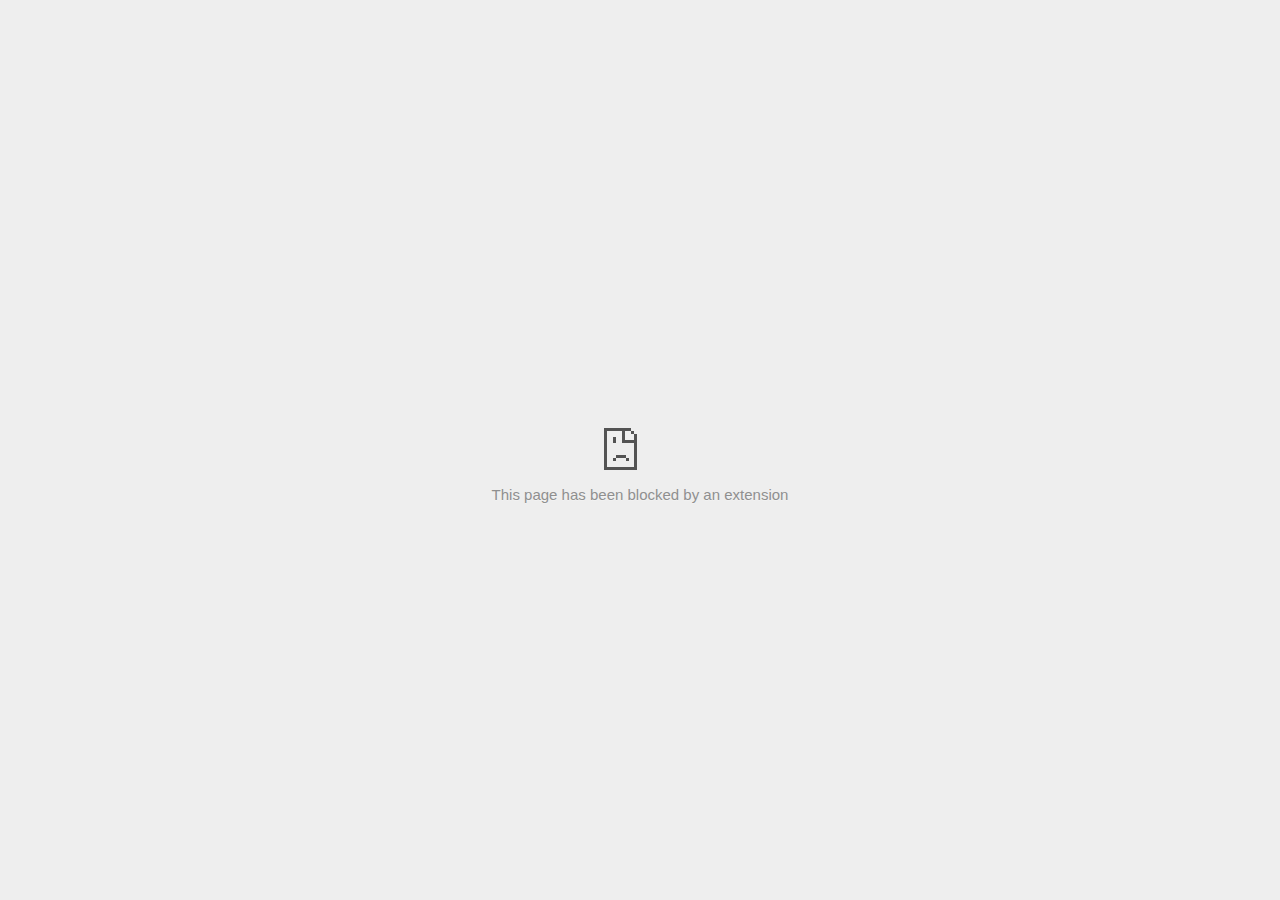
<file: img/Website Builder - Create a Free Website Today _ Wix.com_files/1006927621.html>
<!DOCTYPE html>
<!-- saved from url=(0029)chrome-error://chromewebdata/ -->
<html dir="ltr" lang="en" subframe=""><head><meta http-equiv="Content-Type" content="text/html; charset=UTF-8">
  
  <meta name="color-scheme" content="light dark">
  <meta name="theme-color" content="#fff">
  <meta name="viewport" content="width=device-width, initial-scale=1.0,
                                 maximum-scale=1.0, user-scalable=no">
  <title>td.doubleclick.net</title>
  <style>/* Copyright 2017 The Chromium Authors
 * Use of this source code is governed by a BSD-style license that can be
 * found in the LICENSE file. */

a {
  color: var(--link-color);
}

body {
  --background-color: #fff;
  --error-code-color: var(--google-gray-700);
  --google-blue-100: rgb(210, 227, 252);
  --google-blue-300: rgb(138, 180, 248);
  --google-blue-600: rgb(26, 115, 232);
  --google-blue-700: rgb(25, 103, 210);
  --google-gray-100: rgb(241, 243, 244);
  --google-gray-300: rgb(218, 220, 224);
  --google-gray-500: rgb(154, 160, 166);
  --google-gray-50: rgb(248, 249, 250);
  --google-gray-600: rgb(128, 134, 139);
  --google-gray-700: rgb(95, 99, 104);
  --google-gray-800: rgb(60, 64, 67);
  --google-gray-900: rgb(32, 33, 36);
  --heading-color: var(--google-gray-900);
  --link-color: rgb(88, 88, 88);
  --popup-container-background-color: rgba(0,0,0,.65);
  --primary-button-fill-color-active: var(--google-blue-700);
  --primary-button-fill-color: var(--google-blue-600);
  --primary-button-text-color: #fff;
  --quiet-background-color: rgb(247, 247, 247);
  --secondary-button-border-color: var(--google-gray-500);
  --secondary-button-fill-color: #fff;
  --secondary-button-hover-border-color: var(--google-gray-600);
  --secondary-button-hover-fill-color: var(--google-gray-50);
  --secondary-button-text-color: var(--google-gray-700);
  --small-link-color: var(--google-gray-700);
  --text-color: var(--google-gray-700);
  background: var(--background-color);
  color: var(--text-color);
  word-wrap: break-word;
}

.nav-wrapper .secondary-button {
  background: var(--secondary-button-fill-color);
  border: 1px solid var(--secondary-button-border-color);
  color: var(--secondary-button-text-color);
  float: none;
  margin: 0;
  padding: 8px 16px;
}

.hidden {
  display: none;
}

html {
  -webkit-text-size-adjust: 100%;
  font-size: 125%;
}

.icon {
  background-repeat: no-repeat;
  background-size: 100%;
}

@media (prefers-color-scheme: dark) {
  body {
    --background-color: var(--google-gray-900);
    --error-code-color: var(--google-gray-500);
    --heading-color: var(--google-gray-500);
    --link-color: var(--google-blue-300);
    --primary-button-fill-color-active: rgb(129, 162, 208);
    --primary-button-fill-color: var(--google-blue-300);
    --primary-button-text-color: var(--google-gray-900);
    --quiet-background-color: var(--background-color);
    --secondary-button-border-color: var(--google-gray-700);
    --secondary-button-fill-color: var(--google-gray-900);
    --secondary-button-hover-fill-color: rgb(48, 51, 57);
    --secondary-button-text-color: var(--google-blue-300);
    --small-link-color: var(--google-blue-300);
    --text-color: var(--google-gray-500);
  }
}
</style>
  <style>/* Copyright 2014 The Chromium Authors
   Use of this source code is governed by a BSD-style license that can be
   found in the LICENSE file. */

button {
  border: 0;
  border-radius: 20px;
  box-sizing: border-box;
  color: var(--primary-button-text-color);
  cursor: pointer;
  float: right;
  font-size: .875em;
  margin: 0;
  padding: 8px 16px;
  transition: box-shadow 150ms cubic-bezier(0.4, 0, 0.2, 1);
  user-select: none;
}

[dir='rtl'] button {
  float: left;
}

.bad-clock button,
.captive-portal button,
.https-only button,
.insecure-form button,
.lookalike-url button,
.main-frame-blocked button,
.neterror button,
.pdf button,
.ssl button,
.enterprise-block button,
.enterprise-warn button,
.safe-browsing-billing button {
  background: var(--primary-button-fill-color);
}

button:active {
  background: var(--primary-button-fill-color-active);
  outline: 0;
}

#debugging {
  display: inline;
  overflow: auto;
}

.debugging-content {
  line-height: 1em;
  margin-bottom: 0;
  margin-top: 1em;
}

.debugging-content-fixed-width {
  display: block;
  font-family: monospace;
  font-size: 1.2em;
  margin-top: 0.5em;
}

.debugging-title {
  font-weight: bold;
}

#details {
  margin: 0 0 50px;
}

#details p:not(:first-of-type) {
  margin-top: 20px;
}

.secondary-button:active {
  border-color: white;
  box-shadow: 0 1px 2px 0 rgba(60, 64, 67, .3),
      0 2px 6px 2px rgba(60, 64, 67, .15);
}

.secondary-button:hover {
  background: var(--secondary-button-hover-fill-color);
  border-color: var(--secondary-button-hover-border-color);
  text-decoration: none;
}

.error-code {
  color: var(--error-code-color);
  font-size: .8em;
  margin-top: 12px;
  text-transform: uppercase;
}

#error-debugging-info {
  font-size: 0.8em;
}

h1 {
  color: var(--heading-color);
  font-size: 1.6em;
  font-weight: normal;
  line-height: 1.25em;
  margin-bottom: 16px;
}

h2 {
  font-size: 1.2em;
  font-weight: normal;
}

.icon {
  height: 72px;
  margin: 0 0 40px;
  width: 72px;
}

input[type=checkbox] {
  opacity: 0;
}

input[type=checkbox]:focus ~ .checkbox::after {
  outline: -webkit-focus-ring-color auto 5px;
}

.interstitial-wrapper {
  box-sizing: border-box;
  font-size: 1em;
  line-height: 1.6em;
  margin: 14vh auto 0;
  max-width: 600px;
  width: 100%;
}

#main-message > p {
  display: inline;
}

#extended-reporting-opt-in {
  font-size: .875em;
  margin-top: 32px;
}

#extended-reporting-opt-in label {
  display: grid;
  grid-template-columns: 1.8em 1fr;
  position: relative;
}

#enhanced-protection-message {
  border-radius: 20px;
  font-size: 1em;
  margin-top: 32px;
  padding: 10px 5px;
}

#enhanced-protection-message a {
  color: var(--google-red-10);
}

#enhanced-protection-message label {
  display: grid;
  grid-template-columns: 2.5em 1fr;
  position: relative;
}

#enhanced-protection-message div {
  margin: 0.5em;
}

#enhanced-protection-message .icon {
  height: 1.5em;
  vertical-align: middle;
  width: 1.5em;
}

.nav-wrapper {
  margin-top: 51px;
}

.nav-wrapper::after {
  clear: both;
  content: '';
  display: table;
  width: 100%;
}

.small-link {
  color: var(--small-link-color);
  font-size: .875em;
}

.checkboxes {
  flex: 0 0 24px;
}

.checkbox {
  --padding: .9em;
  background: transparent;
  display: block;
  height: 1em;
  left: -1em;
  padding-inline-start: var(--padding);
  position: absolute;
  right: 0;
  top: -.5em;
  width: 1em;
}

.checkbox::after {
  border: 1px solid white;
  border-radius: 2px;
  content: '';
  height: 1em;
  left: var(--padding);
  position: absolute;
  top: var(--padding);
  width: 1em;
}

.checkbox::before {
  background: transparent;
  border: 2px solid white;
  border-inline-end-width: 0;
  border-top-width: 0;
  content: '';
  height: .2em;
  left: calc(.3em + var(--padding));
  opacity: 0;
  position: absolute;
  top: calc(.3em  + var(--padding));
  transform: rotate(-45deg);
  width: .5em;
}

input[type=checkbox]:checked ~ .checkbox::before {
  opacity: 1;
}

#recurrent-error-message {
  background: #ededed;
  border-radius: 4px;
  margin-bottom: 16px;
  margin-top: 12px;
  padding: 12px 16px;
}

.showing-recurrent-error-message #extended-reporting-opt-in {
  margin-top: 16px;
}

.showing-recurrent-error-message #enhanced-protection-message {
  margin-top: 16px;
}

@media (max-width: 700px) {
  .interstitial-wrapper {
    padding: 0 10%;
  }

  #error-debugging-info {
    overflow: auto;
  }
}

@media (max-width: 420px) {
  button,
  [dir='rtl'] button,
  .small-link {
    float: none;
    font-size: .825em;
    font-weight: 500;
    margin: 0;
    width: 100%;
  }

  button {
    padding: 16px 24px;
  }

  #details {
    margin: 20px 0 20px 0;
  }

  #details p:not(:first-of-type) {
    margin-top: 10px;
  }

  .secondary-button:not(.hidden) {
    display: block;
    margin-top: 20px;
    text-align: center;
    width: 100%;
  }

  .interstitial-wrapper {
    padding: 0 5%;
  }

  #extended-reporting-opt-in {
    margin-top: 24px;
  }

  #enhanced-protection-message {
    margin-top: 24px;
  }

  .nav-wrapper {
    margin-top: 30px;
  }
}

/**
 * Mobile specific styling.
 * Navigation buttons are anchored to the bottom of the screen.
 * Details message replaces the top content in its own scrollable area.
 */

@media (max-width: 420px) {
  .nav-wrapper .secondary-button {
    border: 0;
    margin: 16px 0 0;
    margin-inline-end: 0;
    padding-bottom: 16px;
    padding-top: 16px;
  }
}

/* Fixed nav. */
@media (min-width: 240px) and (max-width: 420px) and
       (min-height: 401px),
       (min-width: 421px) and (min-height: 240px) and
       (max-height: 560px) {
  body .nav-wrapper {
    background: var(--background-color);
    bottom: 0;
    box-shadow: 0 -12px 24px var(--background-color);
    left: 0;
    margin: 0 auto;
    max-width: 736px;
    padding-inline-end: 24px;
    padding-inline-start: 24px;
    position: fixed;
    right: 0;
    width: 100%;
    z-index: 2;
  }

  .interstitial-wrapper {
    max-width: 736px;
  }

  #details,
  #main-content {
    padding-bottom: 40px;
  }

  #details {
    padding-top: 5.5vh;
  }

  button.small-link {
    color: var(--google-blue-600);
  }
}

@media (max-width: 420px) and (orientation: portrait),
       (max-height: 560px) {
  body {
    margin: 0 auto;
  }

  button,
  [dir='rtl'] button,
  button.small-link,
  .nav-wrapper .secondary-button {
    font-family: Roboto-Regular,Helvetica;
    font-size: .933em;
    margin: 6px 0;
    transform: translatez(0);
  }

  .nav-wrapper {
    box-sizing: border-box;
    padding-bottom: 8px;
    width: 100%;
  }

  #details {
    box-sizing: border-box;
    height: auto;
    margin: 0;
    opacity: 1;
    transition: opacity 250ms cubic-bezier(0.4, 0, 0.2, 1);
  }

  #details.hidden,
  #main-content.hidden {
    height: 0;
    opacity: 0;
    overflow: hidden;
    padding-bottom: 0;
    transition: none;
  }

  h1 {
    font-size: 1.5em;
    margin-bottom: 8px;
  }

  .icon {
    margin-bottom: 5.69vh;
  }

  .interstitial-wrapper {
    box-sizing: border-box;
    margin: 7vh auto 12px;
    padding: 0 24px;
    position: relative;
  }

  .interstitial-wrapper p {
    font-size: .95em;
    line-height: 1.61em;
    margin-top: 8px;
  }

  #main-content {
    margin: 0;
    transition: opacity 100ms cubic-bezier(0.4, 0, 0.2, 1);
  }

  .small-link {
    border: 0;
  }

  .suggested-left > #control-buttons,
  .suggested-right > #control-buttons {
    float: none;
    margin: 0;
  }
}

@media (min-width: 421px) and (min-height: 500px) and (max-height: 560px) {
  .interstitial-wrapper {
    margin-top: 10vh;
  }
}

@media (min-height: 400px) and (orientation:portrait) {
  .interstitial-wrapper {
    margin-bottom: 145px;
  }
}

@media (min-height: 299px) {
  .nav-wrapper {
    padding-bottom: 16px;
  }
}

@media (max-height: 560px) and (min-height: 240px) and (orientation:landscape) {
  .extended-reporting-has-checkbox #details {
    padding-bottom: 80px;
  }
}

@media (min-height: 500px) and (max-height: 650px) and (max-width: 414px) and
       (orientation: portrait) {
  .interstitial-wrapper {
    margin-top: 7vh;
  }
}

@media (min-height: 650px) and (max-width: 414px) and (orientation: portrait) {
  .interstitial-wrapper {
    margin-top: 10vh;
  }
}

/* Small mobile screens. No fixed nav. */
@media (max-height: 400px) and (orientation: portrait),
       (max-height: 239px) and (orientation: landscape),
       (max-width: 419px) and (max-height: 399px) {
  .interstitial-wrapper {
    display: flex;
    flex-direction: column;
    margin-bottom: 0;
  }

  #details {
    flex: 1 1 auto;
    order: 0;
  }

  #main-content {
    flex: 1 1 auto;
    order: 0;
  }

  .nav-wrapper {
    flex: 0 1 auto;
    margin-top: 8px;
    order: 1;
    padding-inline-end: 0;
    padding-inline-start: 0;
    position: relative;
    width: 100%;
  }

  button,
  .nav-wrapper .secondary-button {
    padding: 16px 24px;
  }

  button.small-link {
    color: var(--google-blue-600);
  }
}

@media (max-width: 239px) and (orientation: portrait) {
  .nav-wrapper {
    padding-inline-end: 0;
    padding-inline-start: 0;
  }
}
</style>
  <style>/* Copyright 2013 The Chromium Authors
 * Use of this source code is governed by a BSD-style license that can be
 * found in the LICENSE file. */

/* Don't use the main frame div when the error is in a subframe. */
html[subframe] #main-frame-error {
  display: none;
}

/* Don't use the subframe error div when the error is in a main frame. */
html:not([subframe]) #sub-frame-error {
  display: none;
}

h1 {
  margin-top: 0;
  word-wrap: break-word;
}

h1 span {
  font-weight: 500;
}

a {
  text-decoration: none;
}

.icon {
  -webkit-user-select: none;
  display: inline-block;
}

.icon-generic {
  /* Can't access chrome://theme/IDR_ERROR_NETWORK_GENERIC from an untrusted
   * renderer process, so embed the resource manually. */
  content: image-set(
      url([data-uri]) 1x,
      url([data-uri]) 2x);
}

.icon-info {
  content: image-set(
      url([data-uri]) 1x,
      url([data-uri]) 2x);
}

.icon-offline {
  content: image-set(
      url([data-uri]) 1x,
      url([data-uri]) 2x);
  position: relative;
}

.icon-disabled {
  content: image-set(
      url([data-uri]) 1x,
      url([data-uri]) 2x);
  width: 112px;
}

.hidden {
  display: none;
}

#suggestions-list a {
  color: var(--google-blue-600);
}

#suggestions-list p {
  margin-block-end: 0;
}

#suggestions-list ul {
  margin-top: 0;
}

.single-suggestion {
  list-style-type: none;
  padding-inline-start: 0;
}

#error-information-button {
  content: url([data-uri]);
  height: 24px;
  vertical-align: -.15em;
  width: 24px;
}

.use-popup-container#error-information-popup-container
  #error-information-popup {
  align-items: center;
  background-color: var(--popup-container-background-color);
  display: flex;
  height: 100%;
  left: 0;
  position: fixed;
  top: 0;
  width: 100%;
  z-index: 100;
}

.use-popup-container#error-information-popup-container
  #error-information-popup-content > p {
  margin-bottom: 11px;
  margin-inline-start: 20px;
}

.use-popup-container#error-information-popup-container #suggestions-list ul {
  margin-inline-start: 15px;
}

.use-popup-container#error-information-popup-container
  #error-information-popup-box {
  background-color: var(--background-color);
  left: 5%;
  padding-bottom: 15px;
  padding-top: 15px;
  position: fixed;
  width: 90%;
  z-index: 101;
}

.use-popup-container#error-information-popup-container div.error-code {
  margin-inline-start: 20px;
}

.use-popup-container#error-information-popup-container #suggestions-list p {
  margin-inline-start: 20px;
}

:not(.use-popup-container)#error-information-popup-container
  #error-information-popup-close {
  display: none;
}

#error-information-popup-close {
  margin-bottom: 0;
  margin-inline-end: 35px;
  margin-top: 15px;
  text-align: end;
}

.link-button {
  color: rgb(66, 133, 244);
  display: inline-block;
  font-weight: bold;
  text-transform: uppercase;
}

#sub-frame-error-details {

  color: #8F8F8F;

  /* Not done on mobile for performance reasons. */
  text-shadow: 0 1px 0 rgba(255,255,255,0.3);

}

[jscontent=hostName],
[jscontent=failedUrl] {
  overflow-wrap: break-word;
}

.secondary-button {
  background: #d9d9d9;
  color: #696969;
  margin-inline-end: 16px;
}

.snackbar {
  background: #323232;
  border-radius: 2px;
  bottom: 24px;
  box-sizing: border-box;
  color: #fff;
  font-size: .87em;
  left: 24px;
  max-width: 568px;
  min-width: 288px;
  opacity: 0;
  padding: 16px 24px 12px;
  position: fixed;
  transform: translateY(90px);
  will-change: opacity, transform;
  z-index: 999;
}

.snackbar-show {
  -webkit-animation:
    show-snackbar 250ms cubic-bezier(0, 0, 0.2, 1) forwards,
    hide-snackbar 250ms cubic-bezier(0.4, 0, 1, 1) forwards 5s;
}

@-webkit-keyframes show-snackbar {
  100% {
    opacity: 1;
    transform: translateY(0);
  }
}

@-webkit-keyframes hide-snackbar {
  0% {
    opacity: 1;
    transform: translateY(0);
  }
  100% {
    opacity: 0;
    transform: translateY(90px);
  }
}

.suggestions {
  margin-top: 18px;
}

.suggestion-header {
  font-weight: bold;
  margin-bottom: 4px;
}

.suggestion-body {
  color: #777;
}

/* Decrease padding at low sizes. */
@media (max-width: 640px), (max-height: 640px) {
  h1 {
    margin: 0 0 15px;
  }
  .suggestions {
    margin-top: 10px;
  }
  .suggestion-header {
    margin-bottom: 0;
  }
}

#download-link,
#download-link-clicked {
  margin-bottom: 30px;
  margin-top: 30px;
}

#download-link-clicked {
  color: #BBB;
}

#download-link::before,
#download-link-clicked::before {
  content: url([data-uri]);
  display: inline-block;
  margin-inline-end: 4px;
  vertical-align: -webkit-baseline-middle;
}

#download-link-clicked::before {
  opacity: 0;
  width: 0;
}

#offline-content-list-visibility-card {
  border: 1px solid white;
  border-radius: 8px;
  display: flex;
  font-size: .8em;
  justify-content: space-between;
  line-height: 1;
}

#offline-content-list.list-hidden #offline-content-list-visibility-card {
  border-color: rgb(218, 220, 224);
}

#offline-content-list-visibility-card > div {
  padding: 1em;
}

#offline-content-list-title {
  color: var(--google-gray-700);
}

#offline-content-list-show-text,
#offline-content-list-hide-text {
  color: rgb(66, 133, 244);
}

/* Hides the "hide" text div when the offline content list is collapsed/hidden
 * and, alternatively, hides the "show" text div when the offline content list
 * is expanded/shown.
 */
#offline-content-list.list-hidden #offline-content-list-hide-text,
#offline-content-list:not(.list-hidden) #offline-content-list-show-text {
  display: none;
}

/* Controls the animation of the offline content list when it is expanded/shown.
 */
#offline-content-suggestions {
  /* Max-height has to be set for the height animation to work. The chosen value
   * is a little greater than the maximum height the list will have, when all
   * suggestions have images, so that it is never clamped. This makes so that
   * when the actual height is smaller then the animation is not as smooth.
   */
  max-height: 27em;
  transition: max-height 200ms ease-in, visibility 0s 200ms,
              opacity 200ms 200ms linear;
}

/* Controls the animation of the offline content list when it is
 * collapsed/hidden.
 */
#offline-content-list.list-hidden #offline-content-suggestions {
  max-height: 0;
  opacity: 0;
  transition: opacity 200ms linear, visibility 0s 200ms,
              max-height 200ms 200ms ease-out;
  visibility: hidden;
}

#offline-content-list {
  margin-inline-start: -5%;
  width: 110%;
}

/* The selectors below adjust the "overflow" of the suggestion cards contents
 * based on the same screen size based strategy used for the main frame, which
 * is applied by the `interstitial-wrapper` class. */
@media (max-width: 420px)  {
  #offline-content-list {
    margin-inline-start: -2.5%;
    width: 105%;
  }
}
@media (max-width: 420px) and (orientation: portrait),
       (max-height: 560px) {
  #offline-content-list {
    margin-inline-start: -12px;
    width: calc(100% + 24px);
  }
}

.suggestion-with-image .offline-content-suggestion-thumbnail {
  flex-basis: 8.2em;
  flex-shrink: 0;
}

.suggestion-with-image .offline-content-suggestion-thumbnail > img {
  height: 100%;
  width: 100%;
}

.suggestion-with-image #offline-content-list:not(.is-rtl)
.offline-content-suggestion-thumbnail > img {
  border-bottom-right-radius: 7px;
  border-top-right-radius: 7px;
}

.suggestion-with-image #offline-content-list.is-rtl
.offline-content-suggestion-thumbnail > img {
  border-bottom-left-radius: 7px;
  border-top-left-radius: 7px;
}

.suggestion-with-icon .offline-content-suggestion-thumbnail {
  align-items: center;
  display: flex;
  justify-content: center;
  min-height: 4.2em;
  min-width: 4.2em;
}

.suggestion-with-icon .offline-content-suggestion-thumbnail > div {
  align-items: center;
  background-color: rgb(241, 243, 244);
  border-radius: 50%;
  display: flex;
  height: 2.3em;
  justify-content: center;
  width: 2.3em;
}

.suggestion-with-icon .offline-content-suggestion-thumbnail > div > img {
  height: 1.45em;
  width: 1.45em;
}

.offline-content-suggestion-favicon {
  height: 1em;
  margin-inline-end: 0.4em;
  width: 1.4em;
}

.offline-content-suggestion-favicon > img {
  height: 1.4em;
  width: 1.4em;
}

.no-favicon .offline-content-suggestion-favicon {
  display: none;
}

.image-video {
  content: url([data-uri]);
}

.image-music-note {
  content: url([data-uri]);
}

.image-earth {
  content: url([data-uri]);
}

.image-file {
  content: url([data-uri]);
}

.offline-content-suggestion-texts {
  display: flex;
  flex-direction: column;
  justify-content: space-between;
  line-height: 1.3;
  padding: .9em;
  width: 100%;
}

.offline-content-suggestion-title {
  -webkit-box-orient: vertical;
  -webkit-line-clamp: 3;
  color: rgb(32, 33, 36);
  display: -webkit-box;
  font-size: 1.1em;
  overflow: hidden;
  text-overflow: ellipsis;
}

div.offline-content-suggestion {
  align-items: stretch;
  border: 1px solid rgb(218, 220, 224);
  border-radius: 8px;
  display: flex;
  justify-content: space-between;
  margin-bottom: .8em;
}

.suggestion-with-image {
  flex-direction: row;
  height: 8.2em;
  max-height: 8.2em;
}

.suggestion-with-icon {
  flex-direction: row-reverse;
  height: 4.2em;
  max-height: 4.2em;
}

.suggestion-with-icon .offline-content-suggestion-title {
  -webkit-line-clamp: 1;
  word-break: break-all;
}

.suggestion-with-icon .offline-content-suggestion-texts {
  padding-inline-start: 0;
}

.offline-content-suggestion-attribution-freshness {
  color: rgb(95, 99, 104);
  display: flex;
  font-size: .8em;
  line-height: 1.7em;
}

.offline-content-suggestion-attribution {
  -webkit-box-orient: vertical;
  -webkit-line-clamp: 1;
  display: -webkit-box;
  flex-shrink: 1;
  margin-inline-end: 0.3em;
  overflow: hidden;
  overflow-wrap: break-word;
  text-overflow: ellipsis;
  word-break: break-all;
}

.no-attribution .offline-content-suggestion-attribution {
  display: none;
}

.offline-content-suggestion-freshness::before {
  content: '-';
  display: inline-block;
  flex-shrink: 0;
  margin-inline-end: .1em;
  margin-inline-start: .1em;
}

.no-attribution .offline-content-suggestion-freshness::before {
  display: none;
}

.offline-content-suggestion-freshness {
  flex-shrink: 0;
}

.suggestion-with-image .offline-content-suggestion-pin-spacer {
  flex-grow: 100;
  flex-shrink: 1;
}

.suggestion-with-image .offline-content-suggestion-pin {
  content: url([data-uri]);
  flex-shrink: 0;
  height: 1.4em;
  margin-inline-start: .4em;
  width: 1.4em;
}

/* Controls the animation (and a bit more) of the launch-downloads-home action
 * button when the offline content list is expanded/shown.
 */
#offline-content-list-action {
  text-align: center;
  transition: visibility 0s 200ms, opacity 200ms 200ms linear;
}

/* Controls the animation of the launch-downloads-home action button when the
 * offline content list is collapsed/hidden.
 */
#offline-content-list.list-hidden #offline-content-list-action {
  opacity: 0;
  transition: opacity 200ms linear, visibility 0s 200ms;
  visibility: hidden;
}

#cancel-save-page-button {
  background-image: url([data-uri]);
  background-position: right 27px center;
  background-repeat: no-repeat;
  border: 1px solid var(--google-gray-300);
  border-radius: 5px;
  color: var(--google-gray-700);
  margin-bottom: 26px;
  padding-bottom: 16px;
  padding-inline-end: 88px;
  padding-inline-start: 16px;
  padding-top: 16px;
  text-align: start;
}

html[dir='rtl'] #cancel-save-page-button {
  background-position: left 27px center;
}

#save-page-for-later-button {
  display: flex;
  justify-content: start;
}

#save-page-for-later-button a::before {
  content: url([data-uri]);
  display: inline-block;
  margin-inline-end: 4px;
  vertical-align: -webkit-baseline-middle;
}

.hidden#save-page-for-later-button {
  display: none;
}

/* Don't allow overflow when in a subframe. */
html[subframe] body {
  overflow: hidden;
}

#sub-frame-error {
  -webkit-align-items: center;
  -webkit-flex-flow: column;
  -webkit-justify-content: center;
  background-color: #DDD;
  display: -webkit-flex;
  height: 100%;
  left: 0;
  position: absolute;
  text-align: center;
  top: 0;
  transition: background-color 200ms ease-in-out;
  width: 100%;
}

#sub-frame-error:hover {
  background-color: #EEE;
}

#sub-frame-error .icon-generic {
  margin: 0 0 16px;
}

#sub-frame-error-details {
  margin: 0 10px;
  text-align: center;
  opacity: 0;
}

/* Show details only when hovering. */
#sub-frame-error:hover #sub-frame-error-details {
  opacity: 1;
}

/* If the iframe is too small, always hide the error code. */
/* TODO(mmenke): See if overflow: no-display works better, once supported. */
@media (max-width: 200px), (max-height: 95px) {
  #sub-frame-error-details {
    display: none;
  }
}

/* Adjust icon for small embedded frames in apps. */
@media (max-height: 100px) {
  #sub-frame-error .icon-generic {
    height: auto;
    margin: 0;
    padding-top: 0;
    width: 25px;
  }
}

/* details-button is special; it's a <button> element that looks like a link. */
#details-button {
  box-shadow: none;
  min-width: 0;
}

/* Styles for platform dependent separation of controls and details button. */
.suggested-left > #control-buttons,
.suggested-right > #details-button {
  float: left;
}

.suggested-right > #control-buttons,
.suggested-left > #details-button {
  float: right;
}

.suggested-left .secondary-button {
  margin-inline-end: 0;
  margin-inline-start: 16px;
}

#details-button.singular {
  float: none;
}

/* download-button shows both icon and text. */
#download-button {
  padding-bottom: 4px;
  padding-top: 4px;
  position: relative;
}

#download-button::before {
  background: image-set(
      url([data-uri]) 1x,
      url([data-uri]) 2x)
    no-repeat;
  content: '';
  display: inline-block;
  height: 24px;
  margin-inline-end: 4px;
  margin-inline-start: -4px;
  vertical-align: middle;
  width: 24px;
}

#download-button:disabled {
  background: rgb(180, 206, 249);
  color: rgb(255, 255, 255);
}

#buttons::after {
  clear: both;
  content: '';
  display: block;
  width: 100%;
}

/* Offline page */
html[dir='rtl'] .runner-container,
html[dir='rtl'].offline .icon-offline {
  transform: scaleX(-1);
}

.offline {
  transition: filter 1.5s cubic-bezier(0.65, 0.05, 0.36, 1),
              background-color 1.5s cubic-bezier(0.65, 0.05, 0.36, 1);

  will-change: filter, background-color;

}

.offline body {
  transition: background-color 1.5s cubic-bezier(0.65, 0.05, 0.36, 1);
}

.offline #main-message > p {
  display: none;
}

.offline.inverted {
  background-color: #fff;
  filter: invert(1);
}

.offline.inverted body {
  background-color: #fff;
}

.offline .interstitial-wrapper {
  color: var(--text-color);
  font-size: 1em;
  line-height: 1.55;
  margin: 0 auto;
  max-width: 600px;
  padding-top: 100px;
  position: relative;
  width: 100%;
}

.offline .runner-container {
  direction: ltr;
  height: 150px;
  max-width: 600px;
  overflow: hidden;
  position: absolute;
  top: 35px;
  width: 44px;
}

.offline .runner-container:focus {
  outline: none;
}

.offline .runner-container:focus-visible {
  outline: 3px solid var(--google-blue-300);
}

.offline .runner-canvas {
  height: 150px;
  max-width: 600px;
  opacity: 1;
  overflow: hidden;
  position: absolute;
  top: 0;
  z-index: 10;
}

.offline .controller {
  height: 100vh;
  left: 0;
  position: absolute;
  top: 0;
  width: 100vw;
  z-index: 9;
}

#offline-resources {
  display: none;
}

#offline-instruction {
  image-rendering: pixelated;
  left: 0;
  margin: auto;
  position: absolute;
  right: 0;
  top: 60px;
  width: fit-content;
}

.offline-runner-live-region {
  bottom: 0;
  clip-path: polygon(0 0, 0 0, 0 0);
  color: var(--background-color);
  display: block;
  font-size: xx-small;
  overflow: hidden;
  position: absolute;
  text-align: center;
  transition: color 1.5s cubic-bezier(0.65, 0.05, 0.36, 1);
  user-select: none;
}

/* Custom toggle */
.slow-speed-option {
  align-items: center;
  background: var(--google-gray-50);
  border-radius: 24px/50%;
  bottom: 0;
  color: var(--error-code-color);
  display: inline-flex;
  font-size: 1em;
  left: 0;
  line-height: 1.1em;
  margin: 5px auto;
  padding: 2px 12px 3px 20px;
  position: absolute;
  right: 0;
  width: max-content;
  z-index: 999;
}

.slow-speed-option.hidden {
  display: none;
}

.slow-speed-option [type=checkbox] {
  opacity: 0;
  pointer-events: none;
  position: absolute;
}

.slow-speed-option .slow-speed-toggle {
  cursor: pointer;
  margin-inline-start: 8px;
  padding: 8px 4px;
  position: relative;
}

.slow-speed-option [type=checkbox]:disabled ~ .slow-speed-toggle {
  cursor: default;
}

.slow-speed-option-label [type=checkbox] {
  opacity: 0;
  pointer-events: none;
  position: absolute;
}

.slow-speed-option .slow-speed-toggle::before,
.slow-speed-option .slow-speed-toggle::after {
  content: '';
  display: block;
  margin: 0 3px;
  transition: all 100ms cubic-bezier(0.4, 0, 1, 1);
}

.slow-speed-option .slow-speed-toggle::before {
  background: rgb(189,193,198);
  border-radius: 0.65em;
  height: 0.9em;
  width: 2em;
}

.slow-speed-option .slow-speed-toggle::after {
  background: #fff;
  border-radius: 50%;
  box-shadow: 0 1px 3px 0 rgb(0 0 0 / 40%);
  height: 1.2em;
  position: absolute;
  top: 51%;
  transform: translate(-20%, -50%);
  width: 1.1em;
}

.slow-speed-option [type=checkbox]:focus + .slow-speed-toggle {
  box-shadow: 0 0 8px rgb(94, 158, 214);
  outline: 1px solid rgb(93, 157, 213);
}

.slow-speed-option [type=checkbox]:checked + .slow-speed-toggle::before {
  background: var(--google-blue-600);
  opacity: 0.5;
}

.slow-speed-option [type=checkbox]:checked + .slow-speed-toggle::after {
  background: var(--google-blue-600);
  transform: translate(calc(2em - 90%), -50%);
}

.slow-speed-option [type=checkbox]:checked:disabled +
  .slow-speed-toggle::before {
  background: rgb(189,193,198);
}

.slow-speed-option [type=checkbox]:checked:disabled +
  .slow-speed-toggle::after {
  background: var(--google-gray-50);
}

@media (max-width: 420px) {
  #download-button {
    padding-bottom: 12px;
    padding-top: 12px;
  }

  .suggested-left > #control-buttons,
  .suggested-right > #control-buttons {
    float: none;
  }

  .snackbar {
    border-radius: 0;
    bottom: 0;
    left: 0;
    width: 100%;
  }
}

@media (max-height: 350px) {
  h1 {
    margin: 0 0 15px;
  }

  .icon-offline {
    margin: 0 0 10px;
  }

  .interstitial-wrapper {
    margin-top: 5%;
  }

  .nav-wrapper {
    margin-top: 30px;
  }
}

@media (min-width: 420px) and (max-width: 736px) and
       (min-height: 240px) and (max-height: 420px) and
       (orientation:landscape) {
  .interstitial-wrapper {
    margin-bottom: 100px;
  }
}

@media (max-width: 360px) and (max-height: 480px) {
  .offline .interstitial-wrapper {
    padding-top: 60px;
  }

  .offline .runner-container {
    top: 8px;
  }
}

@media (min-height: 240px) and (orientation: landscape) {
  .offline .interstitial-wrapper {
    margin-bottom: 90px;
  }

  .icon-offline {
    margin-bottom: 20px;
  }
}

@media (max-height: 320px) and (orientation: landscape) {
  .icon-offline {
    margin-bottom: 0;
  }

  .offline .runner-container {
    top: 10px;
  }
}

@media (max-width: 240px) {
  button {
    padding-inline-end: 12px;
    padding-inline-start: 12px;
  }

  .interstitial-wrapper {
    overflow: inherit;
    padding: 0 8px;
  }
}

@media (max-width: 120px) {
  button {
    width: auto;
  }
}

.arcade-mode,
.arcade-mode .runner-container,
.arcade-mode .runner-canvas {
  image-rendering: pixelated;
  max-width: 100%;
  overflow: hidden;
}

.arcade-mode #buttons,
.arcade-mode #main-content {
  opacity: 0;
  overflow: hidden;
}

.arcade-mode .interstitial-wrapper {
  height: 100vh;
  max-width: 100%;
  overflow: hidden;
}

.arcade-mode .runner-container {
  left: 0;
  margin: auto;
  right: 0;
  transform-origin: top center;
  transition: transform 250ms cubic-bezier(0.4, 0, 1, 1) 400ms;
  z-index: 2;
}

@media (prefers-color-scheme: dark) {
  .icon {
    filter: invert(1);
  }

  .offline .runner-canvas {
    filter: invert(1);
  }

  .offline.inverted {
    background-color: var(--background-color);
    filter: invert(0);
  }

  .offline.inverted body {
    background-color: #fff;
  }

  .offline.inverted .offline-runner-live-region {
    color: #fff;
  }

  #suggestions-list a {
    color: var(--link-color);
  }

  #error-information-button {
    filter: invert(0.6);
  }

  .slow-speed-option {
    background: var(--google-gray-800);
    color: var(--google-gray-100);
  }

  .slow-speed-option .slow-speed-toggle::before,
  .slow-speed-option [type=checkbox]:checked:disabled +
    .slow-speed-toggle::before {
     background: rgb(189,193,198);
  }

  .slow-speed-option [type=checkbox]:checked + .slow-speed-toggle::after,
  .slow-speed-option [type=checkbox]:checked + .slow-speed-toggle::before {
    background: var(--google-blue-300);
  }
}
</style>
  <script>(function(){function l(a,b,c){return Function.prototype.call.apply(Array.prototype.slice,arguments)}function m(a,b,c){var e=l(arguments,2);return function(){return b.apply(a,e)}}function n(a,b){var c=new p(b);for(c.h=[a];c.h.length;){var e=c,d=c.h.shift();e.i(d);for(d=d.firstChild;d;d=d.nextSibling)1==d.nodeType&&e.h.push(d);}}function p(a){this.i=a;}function q(a){a.style.display="";}function r(a){a.style.display="none";}var t=/\s*;\s*/;function u(a,b){this.l.apply(this,arguments);}u.prototype.l=function(a,b){this.a||(this.a={});if(b){var c=this.a,e=b.a;for(d in e)c[d]=e[d];}else {var d=this.a;e=v;for(c in e)d[c]=e[c];}this.a.$this=a;this.a.$context=this;this.f="undefined"!=typeof a&&null!=a?a:"";b||(this.a.$top=this.f);};var v={$default:null},w=[];function x(a){for(var b in a.a)delete a.a[b];a.f=null;w.push(a);}function y(a,b,c){try{return b.call(c,a.a,a.f)}catch(e){return v.$default}}
u.prototype.clone=function(a,b,c){if(0<w.length){var e=w.pop();u.call(e,a,this);a=e;}else a=new u(a,this);a.a.$index=b;a.a.$count=c;return a};var z;window.trustedTypes&&(z=trustedTypes.createPolicy("jstemplate",{createScript:function(a){return a}}));var A={};function B(a){if(!A[a])try{var b="(function(a_, b_) { with (a_) with (b_) return "+a+" })",c=window.trustedTypes?z.createScript(b):b;A[a]=window.eval(c);}catch(e){}return A[a]}
function E(a){var b=[];a=a.split(t);for(var c=0,e=a.length;c<e;++c){var d=a[c].indexOf(":");if(!(0>d)){var g=a[c].substr(0,d).replace(/^\s+/,"").replace(/\s+$/,"");d=B(a[c].substr(d+1));b.push(g,d);}}return b}function F(){}var G=0,H={0:{}},I={},J={},K=[];function L(a){a.__jstcache||n(a,function(b){M(b);});}var N=[["jsselect",B],["jsdisplay",B],["jsvalues",E],["jsvars",E],["jseval",function(a){var b=[];a=a.split(t);for(var c=0,e=a.length;c<e;++c)if(a[c]){var d=B(a[c]);b.push(d);}return b}],["transclude",function(a){return a}],["jscontent",B],["jsskip",B]];
function M(a){if(a.__jstcache)return a.__jstcache;var b=a.getAttribute("jstcache");if(null!=b)return a.__jstcache=H[b];b=K.length=0;for(var c=N.length;b<c;++b){var e=N[b][0],d=a.getAttribute(e);J[e]=d;null!=d&&K.push(e+"="+d);}if(0==K.length)return a.setAttribute("jstcache","0"),a.__jstcache=H[0];var g=K.join("&");if(b=I[g])return a.setAttribute("jstcache",b),a.__jstcache=H[b];var h={};b=0;for(c=N.length;b<c;++b){d=N[b];e=d[0];var f=d[1];d=J[e];null!=d&&(h[e]=f(d));}b=""+ ++G;a.setAttribute("jstcache",
b);H[b]=h;I[g]=b;return a.__jstcache=h}function P(a,b){a.j.push(b);a.o.push(0);}function Q(a){return a.c.length?a.c.pop():[]}
F.prototype.g=function(a,b){var c=R(b),e=c.transclude;if(e)(c=S(e))?(b.parentNode.replaceChild(c,b),e=Q(this),e.push(this.g,a,c),P(this,e)):b.parentNode.removeChild(b);else if(c=c.jsselect){c=y(a,c,b);var d=b.getAttribute("jsinstance");var g=!1;d&&("*"==d.charAt(0)?(d=parseInt(d.substr(1),10),g=!0):d=parseInt(d,10));var h=null!=c&&"object"==typeof c&&"number"==typeof c.length;e=h?c.length:1;var f=h&&0==e;if(h)if(f)d?b.parentNode.removeChild(b):(b.setAttribute("jsinstance","*0"),r(b));else if(q(b),
null===d||""===d||g&&d<e-1){g=Q(this);d=d||0;for(h=e-1;d<h;++d){var k=b.cloneNode(!0);b.parentNode.insertBefore(k,b);T(k,c,d);f=a.clone(c[d],d,e);g.push(this.b,f,k,x,f,null);}T(b,c,d);f=a.clone(c[d],d,e);g.push(this.b,f,b,x,f,null);P(this,g);}else d<e?(g=c[d],T(b,c,d),f=a.clone(g,d,e),g=Q(this),g.push(this.b,f,b,x,f,null),P(this,g)):b.parentNode.removeChild(b);else null==c?r(b):(q(b),f=a.clone(c,0,1),g=Q(this),g.push(this.b,f,b,x,f,null),P(this,g));}else this.b(a,b);};
F.prototype.b=function(a,b){var c=R(b),e=c.jsdisplay;if(e){if(!y(a,e,b)){r(b);return}q(b);}if(e=c.jsvars)for(var d=0,g=e.length;d<g;d+=2){var h=e[d],f=y(a,e[d+1],b);a.a[h]=f;}if(e=c.jsvalues)for(d=0,g=e.length;d<g;d+=2)if(f=e[d],h=y(a,e[d+1],b),"$"==f.charAt(0))a.a[f]=h;else if("."==f.charAt(0)){f=f.substr(1).split(".");for(var k=b,O=f.length,C=0,U=O-1;C<U;++C){var D=f[C];k[D]||(k[D]={});k=k[D];}k[f[O-1]]=h;}else f&&("boolean"==typeof h?h?b.setAttribute(f,f):b.removeAttribute(f):b.setAttribute(f,""+h));
if(e=c.jseval)for(d=0,g=e.length;d<g;++d)y(a,e[d],b);e=c.jsskip;if(!e||!y(a,e,b))if(c=c.jscontent){if(c=""+y(a,c,b),b.innerHTML!=c){for(;b.firstChild;)e=b.firstChild,e.parentNode.removeChild(e);b.appendChild(this.m.createTextNode(c));}}else {c=Q(this);for(e=b.firstChild;e;e=e.nextSibling)1==e.nodeType&&c.push(this.g,a,e);c.length&&P(this,c);}};function R(a){if(a.__jstcache)return a.__jstcache;var b=a.getAttribute("jstcache");return b?a.__jstcache=H[b]:M(a)}
function S(a,b){var c=document;if(b){var e=c.getElementById(a);if(!e){e=b();var d=c.getElementById("jsts");d||(d=c.createElement("div"),d.id="jsts",r(d),d.style.position="absolute",c.body.appendChild(d));var g=c.createElement("div");d.appendChild(g);g.innerHTML=e;e=c.getElementById(a);}c=e;}else c=c.getElementById(a);return c?(L(c),c=c.cloneNode(!0),c.removeAttribute("id"),c):null}function T(a,b,c){c==b.length-1?a.setAttribute("jsinstance","*"+c):a.setAttribute("jsinstance",""+c);}window.jstGetTemplate=S;window.JsEvalContext=u;window.jstProcess=function(a,b){var c=new F;L(b);c.m=b?9==b.nodeType?b:b.ownerDocument||document:document;var e=m(c,c.g,a,b),d=c.j=[],g=c.o=[];c.c=[];e();for(var h,f,k;d.length;)h=d[d.length-1],e=g[g.length-1],e>=h.length?(e=c,f=d.pop(),f.length=0,e.c.push(f),g.pop()):(f=h[e++],k=h[e++],h=h[e++],g[g.length-1]=e,f.call(c,k,h));};
})();

// Copyright 2017 The Chromium Authors
// Use of this source code is governed by a BSD-style license that can be
// found in the LICENSE file.


const HIDDEN_CLASS$1 = 'hidden';

// 

//

// Copyright 2015 The Chromium Authors
// Use of this source code is governed by a BSD-style license that can be
// found in the LICENSE file.


let mobileNav = false;

/**
 * For small screen mobile the navigation buttons are moved
 * below the advanced text.
 */
function onResize() {
  const helpOuterBox = document.querySelector('#details');
  const mainContent = document.querySelector('#main-content');
  const mediaQuery = '(min-width: 240px) and (max-width: 420px) and ' +
      '(min-height: 401px), ' +
      '(max-height: 560px) and (min-height: 240px) and ' +
      '(min-width: 421px)';

  const detailsHidden = helpOuterBox.classList.contains(HIDDEN_CLASS$1);
  const runnerContainer = document.querySelector('.runner-container');

  // Check for change in nav status.
  if (mobileNav !== window.matchMedia(mediaQuery).matches) {
    mobileNav = !mobileNav;

    // Handle showing the top content / details sections according to state.
    if (mobileNav) {
      mainContent.classList.toggle(HIDDEN_CLASS$1, !detailsHidden);
      helpOuterBox.classList.toggle(HIDDEN_CLASS$1, detailsHidden);
      if (runnerContainer) {
        runnerContainer.classList.toggle(HIDDEN_CLASS$1, !detailsHidden);
      }
    } else if (!detailsHidden) {
      // Non mobile nav with visible details.
      mainContent.classList.remove(HIDDEN_CLASS$1);
      helpOuterBox.classList.remove(HIDDEN_CLASS$1);
      if (runnerContainer) {
        runnerContainer.classList.remove(HIDDEN_CLASS$1);
      }
    }
  }
}

function setupMobileNav() {
  window.addEventListener('resize', onResize);
  onResize();
}

document.addEventListener('DOMContentLoaded', setupMobileNav);

// Copyright 2022 The Chromium Authors
// Use of this source code is governed by a BSD-style license that can be
// found in the LICENSE file.
/**
 * Verify |value| is truthy.
 * @param value A value to check for truthiness. Note that this
 *     may be used to test whether |value| is defined or not, and we don't want
 *     to force a cast to boolean.
 */
function assert(value, message) {
    if (value) {
        return;
    }
    throw new Error('Assertion failed' + (message ? `: ${message}` : ''));
}

// Copyright 2022 The Chromium Authors
// Use of this source code is governed by a BSD-style license that can be
// found in the LICENSE file.
/**
 * @fileoverview This file defines a singleton which provides access to all data
 * that is available as soon as the page's resources are loaded (before DOM
 * content has finished loading). This data includes both localized strings and
 * any data that is important to have ready from a very early stage (e.g. things
 * that must be displayed right away).
 *
 * Note that loadTimeData is not guaranteed to be consistent between page
 * refreshes (https://crbug.com/740629) and should not contain values that might
 * change if the page is re-opened later.
 */
class LoadTimeData {
    data_ = null;
    /**
     * Sets the backing object.
     *
     * Note that there is no getter for |data_| to discourage abuse of the form:
     *
     *     var value = loadTimeData.data()['key'];
     */
    set data(value) {
        assert(!this.data_, 'Re-setting data.');
        this.data_ = value;
    }
    /**
     * @param id An ID of a value that might exist.
     * @return True if |id| is a key in the dictionary.
     */
    valueExists(id) {
        assert(this.data_, 'No data. Did you remember to include strings.js?');
        return id in this.data_;
    }
    /**
     * Fetches a value, expecting that it exists.
     * @param id The key that identifies the desired value.
     * @return The corresponding value.
     */
    getValue(id) {
        assert(this.data_, 'No data. Did you remember to include strings.js?');
        const value = this.data_[id];
        assert(typeof value !== 'undefined', 'Could not find value for ' + id);
        return value;
    }
    /**
     * As above, but also makes sure that the value is a string.
     * @param id The key that identifies the desired string.
     * @return The corresponding string value.
     */
    getString(id) {
        const value = this.getValue(id);
        assert(typeof value === 'string', `[${value}] (${id}) is not a string`);
        return value;
    }
    /**
     * Returns a formatted localized string where $1 to $9 are replaced by the
     * second to the tenth argument.
     * @param id The ID of the string we want.
     * @param args The extra values to include in the formatted output.
     * @return The formatted string.
     */
    getStringF(id, ...args) {
        const value = this.getString(id);
        if (!value) {
            return '';
        }
        return this.substituteString(value, ...args);
    }
    /**
     * Returns a formatted localized string where $1 to $9 are replaced by the
     * second to the tenth argument. Any standalone $ signs must be escaped as
     * $$.
     * @param label The label to substitute through. This is not an resource ID.
     * @param args The extra values to include in the formatted output.
     * @return The formatted string.
     */
    substituteString(label, ...args) {
        return label.replace(/\$(.|$|\n)/g, function (m) {
            assert(m.match(/\$[$1-9]/), 'Unescaped $ found in localized string.');
            if (m === '$$') {
                return '$';
            }
            const substitute = args[Number(m[1]) - 1];
            if (substitute === undefined || substitute === null) {
                // Not all callers actually provide values for all substitutes. Return
                // an empty value for this case.
                return '';
            }
            return substitute.toString();
        });
    }
    /**
     * Returns a formatted string where $1 to $9 are replaced by the second to
     * tenth argument, split apart into a list of pieces describing how the
     * substitution was performed. Any standalone $ signs must be escaped as $$.
     * @param label A localized string to substitute through.
     *     This is not an resource ID.
     * @param args The extra values to include in the formatted output.
     * @return The formatted string pieces.
     */
    getSubstitutedStringPieces(label, ...args) {
        // Split the string by separately matching all occurrences of $1-9 and of
        // non $1-9 pieces.
        const pieces = (label.match(/(\$[1-9])|(([^$]|\$([^1-9]|$))+)/g) ||
            []).map(function (p) {
            // Pieces that are not $1-9 should be returned after replacing $$
            // with $.
            if (!p.match(/^\$[1-9]$/)) {
                assert((p.match(/\$/g) || []).length % 2 === 0, 'Unescaped $ found in localized string.');
                return { value: p.replace(/\$\$/g, '$'), arg: null };
            }
            // Otherwise, return the substitution value.
            const substitute = args[Number(p[1]) - 1];
            if (substitute === undefined || substitute === null) {
                // Not all callers actually provide values for all substitutes. Return
                // an empty value for this case.
                return { value: '', arg: p };
            }
            return { value: substitute.toString(), arg: p };
        });
        return pieces;
    }
    /**
     * As above, but also makes sure that the value is a boolean.
     * @param id The key that identifies the desired boolean.
     * @return The corresponding boolean value.
     */
    getBoolean(id) {
        const value = this.getValue(id);
        assert(typeof value === 'boolean', `[${value}] (${id}) is not a boolean`);
        return value;
    }
    /**
     * As above, but also makes sure that the value is an integer.
     * @param id The key that identifies the desired number.
     * @return The corresponding number value.
     */
    getInteger(id) {
        const value = this.getValue(id);
        assert(typeof value === 'number', `[${value}] (${id}) is not a number`);
        assert(value === Math.floor(value), 'Number isn\'t integer: ' + value);
        return value;
    }
    /**
     * Override values in loadTimeData with the values found in |replacements|.
     * @param replacements The dictionary object of keys to replace.
     */
    overrideValues(replacements) {
        assert(typeof replacements === 'object', 'Replacements must be a dictionary object.');
        assert(this.data_, 'Data must exist before being overridden');
        for (const key in replacements) {
            this.data_[key] = replacements[key];
        }
    }
    /**
     * Reset loadTimeData's data. Should only be used in tests.
     * @param newData The data to restore to, when null restores to unset state.
     */
    resetForTesting(newData = null) {
        this.data_ = newData;
    }
    /**
     * @return Whether loadTimeData.data has been set.
     */
    isInitialized() {
        return this.data_ !== null;
    }
}
const loadTimeData = new LoadTimeData();

// Copyright 2023 The Chromium Authors
// Use of this source code is governed by a BSD-style license that can be
// found in the LICENSE file.

const HIDDEN_CLASS = 'hidden';

// Copyright 2021 The Chromium Authors
// Use of this source code is governed by a BSD-style license that can be
// found in the LICENSE file.

/* @const
 * Add matching sprite definition and config to spriteDefinitionByType.
 */
const GAME_TYPE = ['altgame'];

//******************************************************************************

/**
 * Collision box object.
 * @param {number} x X position.
 * @param {number} y Y Position.
 * @param {number} w Width.
 * @param {number} h Height.
 * @constructor
 */
function CollisionBox(x, y, w, h) {
  this.x = x;
  this.y = y;
  this.width = w;
  this.height = h;
}

/**
 * T-Rex runner sprite definitions.
 */
const spriteDefinitionByType = {
  original: {
    LDPI: {
      BACKGROUND_EL: {x: 86, y: 2},
      CACTUS_LARGE: {x: 332, y: 2},
      CACTUS_SMALL: {x: 228, y: 2},
      OBSTACLE_2: {x: 332, y: 2},
      OBSTACLE: {x: 228, y: 2},
      CLOUD: {x: 86, y: 2},
      HORIZON: {x: 2, y: 54},
      MOON: {x: 484, y: 2},
      PTERODACTYL: {x: 134, y: 2},
      RESTART: {x: 2, y: 68},
      TEXT_SPRITE: {x: 655, y: 2},
      TREX: {x: 848, y: 2},
      STAR: {x: 645, y: 2},
      COLLECTABLE: {x: 0, y: 0},
      ALT_GAME_END: {x: 32, y: 0},
    },
    HDPI: {
      BACKGROUND_EL: {x: 166, y: 2},
      CACTUS_LARGE: {x: 652, y: 2},
      CACTUS_SMALL: {x: 446, y: 2},
      OBSTACLE_2: {x: 652, y: 2},
      OBSTACLE: {x: 446, y: 2},
      CLOUD: {x: 166, y: 2},
      HORIZON: {x: 2, y: 104},
      MOON: {x: 954, y: 2},
      PTERODACTYL: {x: 260, y: 2},
      RESTART: {x: 2, y: 130},
      TEXT_SPRITE: {x: 1294, y: 2},
      TREX: {x: 1678, y: 2},
      STAR: {x: 1276, y: 2},
      COLLECTABLE: {x: 0, y: 0},
      ALT_GAME_END: {x: 64, y: 0},
    },
    MAX_GAP_COEFFICIENT: 1.5,
    MAX_OBSTACLE_LENGTH: 3,
    HAS_CLOUDS: 1,
    BOTTOM_PAD: 10,
    TREX: {
      WAITING_1: {x: 44, w: 44, h: 47, xOffset: 0},
      WAITING_2: {x: 0, w: 44, h: 47, xOffset: 0},
      RUNNING_1: {x: 88, w: 44, h: 47, xOffset: 0},
      RUNNING_2: {x: 132, w: 44, h: 47, xOffset: 0},
      JUMPING: {x: 0, w: 44, h: 47, xOffset: 0},
      CRASHED: {x: 220, w: 44, h: 47, xOffset: 0},
      COLLISION_BOXES: [
        new CollisionBox(22, 0, 17, 16),
        new CollisionBox(1, 18, 30, 9),
        new CollisionBox(10, 35, 14, 8),
        new CollisionBox(1, 24, 29, 5),
        new CollisionBox(5, 30, 21, 4),
        new CollisionBox(9, 34, 15, 4),
      ],
    },
    /** @type {Array<ObstacleType>} */
    OBSTACLES: [
      {
        type: 'CACTUS_SMALL',
        width: 17,
        height: 35,
        yPos: 105,
        multipleSpeed: 4,
        minGap: 120,
        minSpeed: 0,
        collisionBoxes: [
          new CollisionBox(0, 7, 5, 27),
          new CollisionBox(4, 0, 6, 34),
          new CollisionBox(10, 4, 7, 14),
        ],
      },
      {
        type: 'CACTUS_LARGE',
        width: 25,
        height: 50,
        yPos: 90,
        multipleSpeed: 7,
        minGap: 120,
        minSpeed: 0,
        collisionBoxes: [
          new CollisionBox(0, 12, 7, 38),
          new CollisionBox(8, 0, 7, 49),
          new CollisionBox(13, 10, 10, 38),
        ],
      },
      {
        type: 'PTERODACTYL',
        width: 46,
        height: 40,
        yPos: [100, 75, 50],    // Variable height.
        yPosMobile: [100, 50],  // Variable height mobile.
        multipleSpeed: 999,
        minSpeed: 8.5,
        minGap: 150,
        collisionBoxes: [
          new CollisionBox(15, 15, 16, 5),
          new CollisionBox(18, 21, 24, 6),
          new CollisionBox(2, 14, 4, 3),
          new CollisionBox(6, 10, 4, 7),
          new CollisionBox(10, 8, 6, 9),
        ],
        numFrames: 2,
        frameRate: 1000 / 6,
        speedOffset: .8,
      },
      {
        type: 'COLLECTABLE',
        width: 31,
        height: 24,
        yPos: 104,
        multipleSpeed: 1000,
        minGap: 9999,
        minSpeed: 0,
        collisionBoxes: [
          new CollisionBox(0, 0, 32, 25),
        ],
      },
    ],
    BACKGROUND_EL: {
      'CLOUD': {
        HEIGHT: 14,
        MAX_CLOUD_GAP: 400,
        MAX_SKY_LEVEL: 30,
        MIN_CLOUD_GAP: 100,
        MIN_SKY_LEVEL: 71,
        OFFSET: 4,
        WIDTH: 46,
        X_POS: 1,
        Y_POS: 120,
      },
    },
    BACKGROUND_EL_CONFIG: {
      MAX_BG_ELS: 1,
      MAX_GAP: 400,
      MIN_GAP: 100,
      POS: 0,
      SPEED: 0.5,
      Y_POS: 125,
    },
    LINES: [
      {SOURCE_X: 2, SOURCE_Y: 52, WIDTH: 600, HEIGHT: 12, YPOS: 127},
    ],
    ALT_GAME_OVER_TEXT_CONFIG: {
      TEXT_X: 32,
      TEXT_Y: 0,
      TEXT_WIDTH: 246,
      TEXT_HEIGHT: 17,
      FLASH_DURATION: 1500,
      FLASHING: false,
    },
  },
  altgame: {
    LDPI: {
      BACKGROUND_EL: {x: 260, y: 19},
      OBSTACLE1: {x: 152, y: 65},
      OBSTACLE2: {x: 188, y: 65},
      OBSTACLE3: {x: 152, y: 65},
      OBSTACLE4: {x: 188, y: 65},
      OBSTACLE5: {x: 0, y: 60},
      OBSTACLE6: {x: 42, y: 58},
      OBSTACLE7: {x: 98, y: 58},
      OBSTACLE8: {x: 96, y: 19},
      HORIZON: {x: 0, y: 3},
      TREX: {x: 557, y: 63},
      COLLECTABLE: {x: 193, y: 19},
    },
    HDPI: {
      BACKGROUND_EL: {x: 520, y: 38},
      OBSTACLE1: {x: 304, y: 130},
      OBSTACLE2: {x: 376, y: 130},
      OBSTACLE3: {x: 304, y: 130},
      OBSTACLE4: {x: 376, y: 130},
      OBSTACLE5: {x: 0, y: 120},
      OBSTACLE6: {x: 84, y: 116},
      OBSTACLE7: {x: 196, y: 116},
      OBSTACLE8: {x: 192, y: 38},
      HORIZON: {x: 0, y: 6},
      TREX: {x: 1114, y: 126},
      COLLECTABLE: {x: 386, y: 38},
    },
    MAX_GAP_COEFFICIENT: 1.5,
    MAX_OBSTACLE_LENGTH: 2,
    HAS_CLOUDS: 0,
    BOTTOM_PAD: 10,
    TREX: {
      MAX_JUMP_HEIGHT: 50,
      MIN_JUMP_HEIGHT: 40,
      INITIAL_JUMP_VELOCITY: -10,
      RUNNING_1: {x: 96, w: 49, h: 47, xOffset: 0},
      RUNNING_2: {x: 145, w: 49, h: 47, xOffset: 0},
      JUMPING: {x: 47, w: 49, h: 47, xOffset: 0},
      CRASHED: {x: 194, w: 61, h: 47, xOffset: 0},
      DUCKING_1: {x: 257, w: 55, h: 26, xOffset: 0},
      DUCKING_2: {x: 316, w: 55, h: 26, xOffset: 0},
      COLLISION_BOXES: [
        new CollisionBox(22, 0, 17, 16),
        new CollisionBox(1, 18, 30, 9),
        new CollisionBox(10, 35, 14, 8),
        new CollisionBox(1, 24, 29, 5),
        new CollisionBox(5, 30, 21, 4),
        new CollisionBox(9, 34, 15, 4),
      ],
    },
    /** @type {Array<ObstacleType>} */
    OBSTACLES: [
      {
        type: 'OBSTACLE1',
        width: 36,
        height: 45,
        yPos: 95,
        multipleSpeed: 999,
        minGap: 120,
        minSpeed: 0,
        collisionBoxes: [
          new CollisionBox(0, 17, 8, 28),
          new CollisionBox(6, 3, 24, 42),
          new CollisionBox(28, 17, 8, 28),
        ],
      },
      {
        type: 'OBSTACLE2',
        width: 36,
        height: 45,
        yPos: 95,
        multipleSpeed: 999,
        minGap: 120,
        minSpeed: 0,
        collisionBoxes: [
          new CollisionBox(0, 17, 8, 28),
          new CollisionBox(6, 3, 24, 42),
          new CollisionBox(28, 17, 8, 28),
        ],
      },
      {
        type: 'OBSTACLE3',
        width: 72,
        height: 45,
        yPos: 95,
        multipleSpeed: 999,
        minGap: 120,
        minSpeed: 8,
        collisionBoxes: [
          new CollisionBox(0, 17, 8, 28),
          new CollisionBox(6, 3, 24, 42),
          new CollisionBox(28, 17, 8, 28),
          new CollisionBox(36, 17, 8, 28),
          new CollisionBox(42, 3, 24, 42),
          new CollisionBox(64, 17, 8, 28),
        ],
      },
      {
        type: 'OBSTACLE4',
        width: 72,
        height: 45,
        yPos: 95,
        multipleSpeed: 999,
        minGap: 120,
        minSpeed: 8,
        collisionBoxes: [
          new CollisionBox(0, 17, 8, 28),
          new CollisionBox(6, 3, 24, 42),
          new CollisionBox(28, 17, 8, 28),
          new CollisionBox(36, 17, 8, 28),
          new CollisionBox(42, 3, 24, 42),
          new CollisionBox(64, 17, 8, 28),
        ],
      },
      {
        type: 'OBSTACLE5',
        width: 42,
        height: 50,
        yPos: 95,
        multipleSpeed: 999,
        minGap: 120,
        minSpeed: 5,
        collisionBoxes: [
          new CollisionBox(0, 0, 42, 50),
        ],
      },
      {
        type: 'OBSTACLE6',
        width: 56,
        height: 52,
        yPos: 93,
        multipleSpeed: 999,
        minGap: 120,
        minSpeed: 7,
        collisionBoxes: [
          new CollisionBox(0, 11, 8, 40),
          new CollisionBox(8, 0, 19, 51),
          new CollisionBox(27, 11, 28, 40),
        ],
      },
      {
        type: 'OBSTACLE7',
        width: 54,
        height: 52,
        yPos: 93,
        multipleSpeed: 999,
        minGap: 120,
        minSpeed: 6,
        collisionBoxes: [
          new CollisionBox(0, 11, 19, 40),
          new CollisionBox(19, 0, 19, 51),
          new CollisionBox(38, 14, 15, 37),
        ],
      },
      {
        type: 'OBSTACLE8',
        width: 49,
        height: 20,
        yPos: [100, 75, 50],    // Variable height.
        yPosMobile: [100, 50],  // Variable height mobile.
        multipleSpeed: 999,
        minSpeed: 8.5,
        minGap: 150,
        collisionBoxes: [
          new CollisionBox(15, 15, 16, 5),
          new CollisionBox(18, 21, 24, 6),
          new CollisionBox(2, 14, 4, 3),
          new CollisionBox(6, 10, 4, 7),
          new CollisionBox(10, 8, 6, 9),
        ],
        numFrames: 2,
        frameRate: 1000 / 6,
        speedOffset: .8,
      },
    ],
    BACKGROUND_EL: {
      'GROUP1': {
        HEIGHT: 91,
        MAX_CLOUD_GAP: 600,
        MAX_SKY_LEVEL: 0,
        MIN_CLOUD_GAP: 300,
        MIN_SKY_LEVEL: 0,
        OFFSET: 11,
        WIDTH: 131,
        X_POS: 260,
      },
      'GROUP2': {
        HEIGHT: 91,
        MAX_CLOUD_GAP: 600,
        MAX_SKY_LEVEL: 0,
        MIN_CLOUD_GAP: 300,
        MIN_SKY_LEVEL: 0,
        OFFSET: 11,
        WIDTH: 166,
        X_POS: 391,
      },
    },
    BACKGROUND_EL_CONFIG: {
      MAX_BG_ELS: 8,
      MAX_GAP: 600,
      MIN_GAP: 300,
      POS: 0,
      SPEED: 0.8,
      Y_POS: 122,
    },
    LINES: [
      {SOURCE_X: 2, SOURCE_Y: 3, WIDTH: 600, HEIGHT: 12, YPOS: 128},
    ],
  },
};

// Copyright 2014 The Chromium Authors
// Use of this source code is governed by a BSD-style license that can be
// found in the LICENSE file.


/**
 * T-Rex runner.
 * @param {string} outerContainerId Outer containing element id.
 * @param {!Object=} opt_config
 * @constructor
 * @implements {EventListener}
 * @export
 */
function Runner(outerContainerId, opt_config) {
  // Singleton
  if (Runner.instance_) {
    return Runner.instance_;
  }
  Runner.instance_ = this;

  this.outerContainerEl = document.querySelector(outerContainerId);
  this.containerEl = null;
  this.snackbarEl = null;
  // A div to intercept touch events. Only set while (playing && useTouch).
  this.touchController = null;

  this.config = opt_config || Object.assign(Runner.config, Runner.normalConfig);
  // Logical dimensions of the container.
  this.dimensions = Runner.defaultDimensions;

  this.gameType = null;
  Runner.spriteDefinition = spriteDefinitionByType['original'];

  this.altGameImageSprite = null;
  this.altGameModeActive = false;
  this.altGameModeFlashTimer = null;
  this.fadeInTimer = 0;

  this.canvas = null;
  this.canvasCtx = null;

  this.tRex = null;

  this.distanceMeter = null;
  this.distanceRan = 0;

  this.highestScore = 0;
  this.syncHighestScore = false;

  this.time = 0;
  this.runningTime = 0;
  this.msPerFrame = 1000 / FPS;
  this.currentSpeed = this.config.SPEED;
  Runner.slowDown = false;

  this.obstacles = [];

  this.activated = false; // Whether the easter egg has been activated.
  this.playing = false; // Whether the game is currently in play state.
  this.crashed = false;
  this.paused = false;
  this.inverted = false;
  this.invertTimer = 0;
  this.resizeTimerId_ = null;

  this.playCount = 0;

  // Sound FX.
  this.audioBuffer = null;

  /** @type {Object} */
  this.soundFx = {};
  this.generatedSoundFx = null;

  // Global web audio context for playing sounds.
  this.audioContext = null;

  // Images.
  this.images = {};
  this.imagesLoaded = 0;

  // Gamepad state.
  this.pollingGamepads = false;
  this.gamepadIndex = undefined;
  this.previousGamepad = null;

  if (this.isDisabled()) {
    this.setupDisabledRunner();
  } else {
    if (Runner.isAltGameModeEnabled()) {
      this.initAltGameType();
      Runner.gameType = this.gameType;
    }
    this.loadImages();

    window['initializeEasterEggHighScore'] =
        this.initializeHighScore.bind(this);
  }
}

/**
 * Default game width.
 * @const
 */
const DEFAULT_WIDTH = 600;

/**
 * Frames per second.
 * @const
 */
const FPS = 60;

/** @const */
const IS_HIDPI = window.devicePixelRatio > 1;

/** @const */
const IS_IOS = /CriOS/.test(window.navigator.userAgent);

/** @const */
const IS_MOBILE = /Android/.test(window.navigator.userAgent) || IS_IOS;

/** @const */
const IS_RTL = document.querySelector('html').dir == 'rtl';

/** @const */
const ARCADE_MODE_URL = 'chrome://dino/';

/** @const */
const RESOURCE_POSTFIX = 'offline-resources-';

/** @const */
const A11Y_STRINGS = {
  ariaLabel: 'dinoGameA11yAriaLabel',
  description: 'dinoGameA11yDescription',
  gameOver: 'dinoGameA11yGameOver',
  highScore: 'dinoGameA11yHighScore',
  jump: 'dinoGameA11yJump',
  started: 'dinoGameA11yStartGame',
  speedLabel: 'dinoGameA11ySpeedToggle',
};

/**
 * Default game configuration.
 * Shared config for all  versions of the game. Additional parameters are
 * defined in Runner.normalConfig and Runner.slowConfig.
 */
Runner.config = {
  AUDIOCUE_PROXIMITY_THRESHOLD: 190,
  AUDIOCUE_PROXIMITY_THRESHOLD_MOBILE_A11Y: 250,
  BG_CLOUD_SPEED: 0.2,
  BOTTOM_PAD: 10,
  // Scroll Y threshold at which the game can be activated.
  CANVAS_IN_VIEW_OFFSET: -10,
  CLEAR_TIME: 3000,
  CLOUD_FREQUENCY: 0.5,
  FADE_DURATION: 1,
  FLASH_DURATION: 1000,
  GAMEOVER_CLEAR_TIME: 1200,
  INITIAL_JUMP_VELOCITY: 12,
  INVERT_FADE_DURATION: 12000,
  MAX_BLINK_COUNT: 3,
  MAX_CLOUDS: 6,
  MAX_OBSTACLE_LENGTH: 3,
  MAX_OBSTACLE_DUPLICATION: 2,
  RESOURCE_TEMPLATE_ID: 'audio-resources',
  SPEED: 6,
  SPEED_DROP_COEFFICIENT: 3,
  ARCADE_MODE_INITIAL_TOP_POSITION: 35,
  ARCADE_MODE_TOP_POSITION_PERCENT: 0.1,
};

Runner.normalConfig = {
  ACCELERATION: 0.001,
  AUDIOCUE_PROXIMITY_THRESHOLD: 190,
  AUDIOCUE_PROXIMITY_THRESHOLD_MOBILE_A11Y: 250,
  GAP_COEFFICIENT: 0.6,
  INVERT_DISTANCE: 700,
  MAX_SPEED: 13,
  MOBILE_SPEED_COEFFICIENT: 1.2,
  SPEED: 6,
};


Runner.slowConfig = {
  ACCELERATION: 0.0005,
  AUDIOCUE_PROXIMITY_THRESHOLD: 170,
  AUDIOCUE_PROXIMITY_THRESHOLD_MOBILE_A11Y: 220,
  GAP_COEFFICIENT: 0.3,
  INVERT_DISTANCE: 350,
  MAX_SPEED: 9,
  MOBILE_SPEED_COEFFICIENT: 1.5,
  SPEED: 4.2,
};


/**
 * Default dimensions.
 */
Runner.defaultDimensions = {
  WIDTH: DEFAULT_WIDTH,
  HEIGHT: 150,
};


/**
 * CSS class names.
 * @enum {string}
 */
Runner.classes = {
  ARCADE_MODE: 'arcade-mode',
  CANVAS: 'runner-canvas',
  CONTAINER: 'runner-container',
  CRASHED: 'crashed',
  ICON: 'icon-offline',
  INVERTED: 'inverted',
  SNACKBAR: 'snackbar',
  SNACKBAR_SHOW: 'snackbar-show',
  TOUCH_CONTROLLER: 'controller',
};


/**
 * Sound FX. Reference to the ID of the audio tag on interstitial page.
 * @enum {string}
 */
Runner.sounds = {
  BUTTON_PRESS: 'offline-sound-press',
  HIT: 'offline-sound-hit',
  SCORE: 'offline-sound-reached',
};


/**
 * Key code mapping.
 * @enum {Object}
 */
Runner.keycodes = {
  JUMP: {'38': 1, '32': 1},  // Up, spacebar
  DUCK: {'40': 1},           // Down
  RESTART: {'13': 1},        // Enter
};


/**
 * Runner event names.
 * @enum {string}
 */
Runner.events = {
  ANIM_END: 'webkitAnimationEnd',
  CLICK: 'click',
  KEYDOWN: 'keydown',
  KEYUP: 'keyup',
  POINTERDOWN: 'pointerdown',
  POINTERUP: 'pointerup',
  RESIZE: 'resize',
  TOUCHEND: 'touchend',
  TOUCHSTART: 'touchstart',
  VISIBILITY: 'visibilitychange',
  BLUR: 'blur',
  FOCUS: 'focus',
  LOAD: 'load',
  GAMEPADCONNECTED: 'gamepadconnected',
};

Runner.prototype = {
  /**
   * Initialize alternative game type.
   */
  initAltGameType() {
    if (GAME_TYPE.length > 0) {
      this.gameType = loadTimeData && loadTimeData.valueExists('altGameType') ?
          GAME_TYPE[parseInt(loadTimeData.getValue('altGameType'), 10) - 1] :
          '';
    }
  },

  /**
   * Whether the easter egg has been disabled. CrOS enterprise enrolled devices.
   * @return {boolean}
   */
  isDisabled() {
    return loadTimeData && loadTimeData.valueExists('disabledEasterEgg');
  },

  /**
   * For disabled instances, set up a snackbar with the disabled message.
   */
  setupDisabledRunner() {
    this.containerEl = document.createElement('div');
    this.containerEl.className = Runner.classes.SNACKBAR;
    this.containerEl.textContent = loadTimeData.getValue('disabledEasterEgg');
    this.outerContainerEl.appendChild(this.containerEl);

    // Show notification when the activation key is pressed.
    document.addEventListener(Runner.events.KEYDOWN, function(e) {
      if (Runner.keycodes.JUMP[e.keyCode]) {
        this.containerEl.classList.add(Runner.classes.SNACKBAR_SHOW);
        document.querySelector('.icon').classList.add('icon-disabled');
      }
    }.bind(this));
  },

  /**
   * Setting individual settings for debugging.
   * @param {string} setting
   * @param {number|string} value
   */
  updateConfigSetting(setting, value) {
    if (setting in this.config && value !== undefined) {
      this.config[setting] = value;

      switch (setting) {
        case 'GRAVITY':
        case 'MIN_JUMP_HEIGHT':
        case 'SPEED_DROP_COEFFICIENT':
          this.tRex.config[setting] = value;
          break;
        case 'INITIAL_JUMP_VELOCITY':
          this.tRex.setJumpVelocity(value);
          break;
        case 'SPEED':
          this.setSpeed(/** @type {number} */ (value));
          break;
      }
    }
  },

  /**
   * Creates an on page image element from the base 64 encoded string source.
   * @param {string} resourceName Name in data object,
   * @return {HTMLImageElement} The created element.
   */
  createImageElement(resourceName) {
    const imgSrc = loadTimeData && loadTimeData.valueExists(resourceName) ?
        loadTimeData.getString(resourceName) :
        null;

    if (imgSrc) {
      const el =
          /** @type {HTMLImageElement} */ (document.createElement('img'));
      el.id = resourceName;
      el.src = imgSrc;
      document.getElementById('offline-resources').appendChild(el);
      return el;
    }
    return null;
  },

  /**
   * Cache the appropriate image sprite from the page and get the sprite sheet
   * definition.
   */
  loadImages() {
    let scale = '1x';
    this.spriteDef = Runner.spriteDefinition.LDPI;
    if (IS_HIDPI) {
      scale = '2x';
      this.spriteDef = Runner.spriteDefinition.HDPI;
    }

    Runner.imageSprite = /** @type {HTMLImageElement} */
        (document.getElementById(RESOURCE_POSTFIX + scale));

    if (this.gameType) {
      Runner.altGameImageSprite = /** @type {HTMLImageElement} */
          (this.createImageElement('altGameSpecificImage' + scale));
      Runner.altCommonImageSprite = /** @type {HTMLImageElement} */
          (this.createImageElement('altGameCommonImage' + scale));
    }
    Runner.origImageSprite = Runner.imageSprite;

    // Disable the alt game mode if the sprites can't be loaded.
    if (!Runner.altGameImageSprite || !Runner.altCommonImageSprite) {
      Runner.isAltGameModeEnabled = () => false;
      this.altGameModeActive = false;
    }

    if (Runner.imageSprite.complete) {
      this.init();
    } else {
      // If the images are not yet loaded, add a listener.
      Runner.imageSprite.addEventListener(Runner.events.LOAD,
          this.init.bind(this));
    }
  },

  /**
   * Load and decode base 64 encoded sounds.
   */
  loadSounds() {
    if (!IS_IOS) {
      this.audioContext = new AudioContext();

      const resourceTemplate =
          document.getElementById(this.config.RESOURCE_TEMPLATE_ID).content;

      for (const sound in Runner.sounds) {
        let soundSrc =
            resourceTemplate.getElementById(Runner.sounds[sound]).src;
        soundSrc = soundSrc.substr(soundSrc.indexOf(',') + 1);
        const buffer = decodeBase64ToArrayBuffer(soundSrc);

        // Async, so no guarantee of order in array.
        this.audioContext.decodeAudioData(buffer, function(index, audioData) {
            this.soundFx[index] = audioData;
          }.bind(this, sound));
      }
    }
  },

  /**
   * Sets the game speed. Adjust the speed accordingly if on a smaller screen.
   * @param {number=} opt_speed
   */
  setSpeed(opt_speed) {
    const speed = opt_speed || this.currentSpeed;

    // Reduce the speed on smaller mobile screens.
    if (this.dimensions.WIDTH < DEFAULT_WIDTH) {
      const mobileSpeed = Runner.slowDown ? speed :
                                            speed * this.dimensions.WIDTH /
              DEFAULT_WIDTH * this.config.MOBILE_SPEED_COEFFICIENT;
      this.currentSpeed = mobileSpeed > speed ? speed : mobileSpeed;
    } else if (opt_speed) {
      this.currentSpeed = opt_speed;
    }
  },

  /**
   * Game initialiser.
   */
  init() {
    // Hide the static icon.
    document.querySelector('.' + Runner.classes.ICON).style.visibility =
        'hidden';

    this.adjustDimensions();
    this.setSpeed();

    const ariaLabel = getA11yString(A11Y_STRINGS.ariaLabel);
    this.containerEl = document.createElement('div');
    this.containerEl.setAttribute('role', IS_MOBILE ? 'button' : 'application');
    this.containerEl.setAttribute('tabindex', '0');
    this.containerEl.setAttribute('title', ariaLabel);

    this.containerEl.className = Runner.classes.CONTAINER;

    // Player canvas container.
    this.canvas = createCanvas(this.containerEl, this.dimensions.WIDTH,
        this.dimensions.HEIGHT);

    // Live region for game status updates.
    this.a11yStatusEl = document.createElement('span');
    this.a11yStatusEl.className = 'offline-runner-live-region';
    this.a11yStatusEl.setAttribute('aria-live', 'assertive');
    this.a11yStatusEl.textContent = '';
    Runner.a11yStatusEl = this.a11yStatusEl;

    // Add checkbox to slow down the game.
    this.slowSpeedCheckboxLabel = document.createElement('label');
    this.slowSpeedCheckboxLabel.className = 'slow-speed-option hidden';
    this.slowSpeedCheckboxLabel.textContent =
        getA11yString(A11Y_STRINGS.speedLabel);

    this.slowSpeedCheckbox = document.createElement('input');
    this.slowSpeedCheckbox.setAttribute('type', 'checkbox');
    this.slowSpeedCheckbox.setAttribute(
        'title', getA11yString(A11Y_STRINGS.speedLabel));
    this.slowSpeedCheckbox.setAttribute('tabindex', '0');
    this.slowSpeedCheckbox.setAttribute('checked', 'checked');

    this.slowSpeedToggleEl = document.createElement('span');
    this.slowSpeedToggleEl.className = 'slow-speed-toggle';

    this.slowSpeedCheckboxLabel.appendChild(this.slowSpeedCheckbox);
    this.slowSpeedCheckboxLabel.appendChild(this.slowSpeedToggleEl);

    if (IS_IOS) {
      this.outerContainerEl.appendChild(this.a11yStatusEl);
    } else {
      this.containerEl.appendChild(this.a11yStatusEl);
    }

    announcePhrase(getA11yString(A11Y_STRINGS.description));

    this.generatedSoundFx = new GeneratedSoundFx();

    this.canvasCtx =
        /** @type {CanvasRenderingContext2D} */ (this.canvas.getContext('2d'));
    this.canvasCtx.fillStyle = '#f7f7f7';
    this.canvasCtx.fill();
    Runner.updateCanvasScaling(this.canvas);

    // Horizon contains clouds, obstacles and the ground.
    this.horizon = new Horizon(this.canvas, this.spriteDef, this.dimensions,
        this.config.GAP_COEFFICIENT);

    // Distance meter
    this.distanceMeter = new DistanceMeter(this.canvas,
          this.spriteDef.TEXT_SPRITE, this.dimensions.WIDTH);

    // Draw t-rex
    this.tRex = new Trex(this.canvas, this.spriteDef.TREX);

    this.outerContainerEl.appendChild(this.containerEl);
    this.outerContainerEl.appendChild(this.slowSpeedCheckboxLabel);

    this.startListening();
    this.update();

    window.addEventListener(Runner.events.RESIZE,
        this.debounceResize.bind(this));

    // Handle dark mode
    const darkModeMediaQuery =
        window.matchMedia('(prefers-color-scheme: dark)');
    this.isDarkMode = darkModeMediaQuery && darkModeMediaQuery.matches;
    darkModeMediaQuery.addListener((e) => {
      this.isDarkMode = e.matches;
    });
  },

  /**
   * Create the touch controller. A div that covers whole screen.
   */
  createTouchController() {
    this.touchController = document.createElement('div');
    this.touchController.className = Runner.classes.TOUCH_CONTROLLER;
    this.touchController.addEventListener(Runner.events.TOUCHSTART, this);
    this.touchController.addEventListener(Runner.events.TOUCHEND, this);
    this.outerContainerEl.appendChild(this.touchController);
  },

  /**
   * Debounce the resize event.
   */
  debounceResize() {
    if (!this.resizeTimerId_) {
      this.resizeTimerId_ =
          setInterval(this.adjustDimensions.bind(this), 250);
    }
  },

  /**
   * Adjust game space dimensions on resize.
   */
  adjustDimensions() {
    clearInterval(this.resizeTimerId_);
    this.resizeTimerId_ = null;

    const boxStyles = window.getComputedStyle(this.outerContainerEl);
    const padding = Number(boxStyles.paddingLeft.substr(0,
        boxStyles.paddingLeft.length - 2));

    this.dimensions.WIDTH = this.outerContainerEl.offsetWidth - padding * 2;
    if (this.isArcadeMode()) {
      this.dimensions.WIDTH = Math.min(DEFAULT_WIDTH, this.dimensions.WIDTH);
      if (this.activated) {
        this.setArcadeModeContainerScale();
      }
    }

    // Redraw the elements back onto the canvas.
    if (this.canvas) {
      this.canvas.width = this.dimensions.WIDTH;
      this.canvas.height = this.dimensions.HEIGHT;

      Runner.updateCanvasScaling(this.canvas);

      this.distanceMeter.calcXPos(this.dimensions.WIDTH);
      this.clearCanvas();
      this.horizon.update(0, 0, true);
      this.tRex.update(0);

      // Outer container and distance meter.
      if (this.playing || this.crashed || this.paused) {
        this.containerEl.style.width = this.dimensions.WIDTH + 'px';
        this.containerEl.style.height = this.dimensions.HEIGHT + 'px';
        this.distanceMeter.update(0, Math.ceil(this.distanceRan));
        this.stop();
      } else {
        this.tRex.draw(0, 0);
      }

      // Game over panel.
      if (this.crashed && this.gameOverPanel) {
        this.gameOverPanel.updateDimensions(this.dimensions.WIDTH);
        this.gameOverPanel.draw(this.altGameModeActive, this.tRex);
      }
    }
  },

  /**
   * Play the game intro.
   * Canvas container width expands out to the full width.
   */
  playIntro() {
    if (!this.activated && !this.crashed) {
      this.playingIntro = true;
      this.tRex.playingIntro = true;

      // CSS animation definition.
      const keyframes = '@-webkit-keyframes intro { ' +
            'from { width:' + Trex.config.WIDTH + 'px }' +
            'to { width: ' + this.dimensions.WIDTH + 'px }' +
          '}';
      document.styleSheets[0].insertRule(keyframes, 0);

      this.containerEl.addEventListener(Runner.events.ANIM_END,
          this.startGame.bind(this));

      this.containerEl.style.webkitAnimation = 'intro .4s ease-out 1 both';
      this.containerEl.style.width = this.dimensions.WIDTH + 'px';

      this.setPlayStatus(true);
      this.activated = true;
    } else if (this.crashed) {
      this.restart();
    }
  },


  /**
   * Update the game status to started.
   */
  startGame() {
    if (this.isArcadeMode()) {
      this.setArcadeMode();
    }
    this.toggleSpeed();
    this.runningTime = 0;
    this.playingIntro = false;
    this.tRex.playingIntro = false;
    this.containerEl.style.webkitAnimation = '';
    this.playCount++;
    this.generatedSoundFx.background();
    announcePhrase(getA11yString(A11Y_STRINGS.started));

    if (Runner.audioCues) {
      this.containerEl.setAttribute('title', getA11yString(A11Y_STRINGS.jump));
    }

    // Handle tabbing off the page. Pause the current game.
    document.addEventListener(Runner.events.VISIBILITY,
          this.onVisibilityChange.bind(this));

    window.addEventListener(Runner.events.BLUR,
          this.onVisibilityChange.bind(this));

    window.addEventListener(Runner.events.FOCUS,
          this.onVisibilityChange.bind(this));
  },

  clearCanvas() {
    this.canvasCtx.clearRect(0, 0, this.dimensions.WIDTH,
        this.dimensions.HEIGHT);
  },

  /**
   * Checks whether the canvas area is in the viewport of the browser
   * through the current scroll position.
   * @return boolean.
   */
  isCanvasInView() {
    return this.containerEl.getBoundingClientRect().top >
        Runner.config.CANVAS_IN_VIEW_OFFSET;
  },

  /**
   * Enable the alt game mode. Switching out the sprites.
   */
  enableAltGameMode() {
    Runner.imageSprite = Runner.altGameImageSprite;
    Runner.spriteDefinition = spriteDefinitionByType[Runner.gameType];

    if (IS_HIDPI) {
      this.spriteDef = Runner.spriteDefinition.HDPI;
    } else {
      this.spriteDef = Runner.spriteDefinition.LDPI;
    }

    this.altGameModeActive = true;
    this.tRex.enableAltGameMode(this.spriteDef.TREX);
    this.horizon.enableAltGameMode(this.spriteDef);
    this.generatedSoundFx.background();
  },

  /**
   * Update the game frame and schedules the next one.
   */
  update() {
    this.updatePending = false;

    const now = getTimeStamp();
    let deltaTime = now - (this.time || now);

    // Flashing when switching game modes.
    if (this.altGameModeFlashTimer < 0 || this.altGameModeFlashTimer === 0) {
      this.altGameModeFlashTimer = null;
      this.tRex.setFlashing(false);
      this.enableAltGameMode();
    } else if (this.altGameModeFlashTimer > 0) {
      this.altGameModeFlashTimer -= deltaTime;
      this.tRex.update(deltaTime);
      deltaTime = 0;
    }

    this.time = now;

    if (this.playing) {
      this.clearCanvas();

      // Additional fade in - Prevents jump when switching sprites
      if (this.altGameModeActive &&
          this.fadeInTimer <= this.config.FADE_DURATION) {
        this.fadeInTimer += deltaTime / 1000;
        this.canvasCtx.globalAlpha = this.fadeInTimer;
      } else {
        this.canvasCtx.globalAlpha = 1;
      }

      if (this.tRex.jumping) {
        this.tRex.updateJump(deltaTime);
      }

      this.runningTime += deltaTime;
      const hasObstacles = this.runningTime > this.config.CLEAR_TIME;

      // First jump triggers the intro.
      if (this.tRex.jumpCount === 1 && !this.playingIntro) {
        this.playIntro();
      }

      // The horizon doesn't move until the intro is over.
      if (this.playingIntro) {
        this.horizon.update(0, this.currentSpeed, hasObstacles);
      } else if (!this.crashed) {
        const showNightMode = this.isDarkMode ^ this.inverted;
        deltaTime = !this.activated ? 0 : deltaTime;
        this.horizon.update(
            deltaTime, this.currentSpeed, hasObstacles, showNightMode);
      }

      // Check for collisions.
      let collision = hasObstacles &&
          checkForCollision(this.horizon.obstacles[0], this.tRex);

      // For a11y, audio cues.
      if (Runner.audioCues && hasObstacles) {
        const jumpObstacle =
            this.horizon.obstacles[0].typeConfig.type != 'COLLECTABLE';

        if (!this.horizon.obstacles[0].jumpAlerted) {
          const threshold = Runner.isMobileMouseInput ?
              Runner.config.AUDIOCUE_PROXIMITY_THRESHOLD_MOBILE_A11Y :
              Runner.config.AUDIOCUE_PROXIMITY_THRESHOLD;
          const adjProximityThreshold = threshold +
              (threshold * Math.log10(this.currentSpeed / Runner.config.SPEED));

          if (this.horizon.obstacles[0].xPos < adjProximityThreshold) {
            if (jumpObstacle) {
              this.generatedSoundFx.jump();
            }
            this.horizon.obstacles[0].jumpAlerted = true;
          }
        }
      }

      // Activated alt game mode.
      if (Runner.isAltGameModeEnabled() && collision &&
          this.horizon.obstacles[0].typeConfig.type == 'COLLECTABLE') {
        this.horizon.removeFirstObstacle();
        this.tRex.setFlashing(true);
        collision = false;
        this.altGameModeFlashTimer = this.config.FLASH_DURATION;
        this.runningTime = 0;
        this.generatedSoundFx.collect();
      }

      if (!collision) {
        this.distanceRan += this.currentSpeed * deltaTime / this.msPerFrame;

        if (this.currentSpeed < this.config.MAX_SPEED) {
          this.currentSpeed += this.config.ACCELERATION;
        }
      } else {
        this.gameOver();
      }

      const playAchievementSound = this.distanceMeter.update(deltaTime,
          Math.ceil(this.distanceRan));

      if (!Runner.audioCues && playAchievementSound) {
        this.playSound(this.soundFx.SCORE);
      }

      // Night mode.
      if (!Runner.isAltGameModeEnabled()) {
        if (this.invertTimer > this.config.INVERT_FADE_DURATION) {
          this.invertTimer = 0;
          this.invertTrigger = false;
          this.invert(false);
        } else if (this.invertTimer) {
          this.invertTimer += deltaTime;
        } else {
          const actualDistance =
              this.distanceMeter.getActualDistance(Math.ceil(this.distanceRan));

          if (actualDistance > 0) {
            this.invertTrigger =
                !(actualDistance % this.config.INVERT_DISTANCE);

            if (this.invertTrigger && this.invertTimer === 0) {
              this.invertTimer += deltaTime;
              this.invert(false);
            }
          }
        }
      }
    }

    if (this.playing || (!this.activated &&
        this.tRex.blinkCount < Runner.config.MAX_BLINK_COUNT)) {
      this.tRex.update(deltaTime);
      this.scheduleNextUpdate();
    }
  },

  /**
   * Event handler.
   * @param {Event} e
   */
  handleEvent(e) {
    return (function(evtType, events) {
      switch (evtType) {
        case events.KEYDOWN:
        case events.TOUCHSTART:
        case events.POINTERDOWN:
          this.onKeyDown(e);
          break;
        case events.KEYUP:
        case events.TOUCHEND:
        case events.POINTERUP:
          this.onKeyUp(e);
          break;
        case events.GAMEPADCONNECTED:
          this.onGamepadConnected(e);
          break;
      }
    }.bind(this))(e.type, Runner.events);
  },

  /**
   * Initialize audio cues if activated by focus on the canvas element.
   * @param {Event} e
   */
  handleCanvasKeyPress(e) {
    if (!this.activated && !Runner.audioCues) {
      this.toggleSpeed();
      Runner.audioCues = true;
      this.generatedSoundFx.init();
      Runner.generatedSoundFx = this.generatedSoundFx;
      Runner.config.CLEAR_TIME *= 1.2;
    } else if (e.keyCode && Runner.keycodes.JUMP[e.keyCode]) {
      this.onKeyDown(e);
    }
  },

  /**
   * Prevent space key press from scrolling.
   * @param {Event} e
   */
  preventScrolling(e) {
    if (e.keyCode === 32) {
      e.preventDefault();
    }
  },

  /**
   * Toggle speed setting if toggle is shown.
   */
  toggleSpeed() {
    if (Runner.audioCues) {
      const speedChange = Runner.slowDown != this.slowSpeedCheckbox.checked;

      if (speedChange) {
        Runner.slowDown = this.slowSpeedCheckbox.checked;
        const updatedConfig =
            Runner.slowDown ? Runner.slowConfig : Runner.normalConfig;

        Runner.config = Object.assign(Runner.config, updatedConfig);
        this.currentSpeed = updatedConfig.SPEED;
        this.tRex.enableSlowConfig();
        this.horizon.adjustObstacleSpeed();
      }
      if (this.playing) {
        this.disableSpeedToggle(true);
      }
    }
  },

  /**
   * Show the speed toggle.
   * From focus event or when audio cues are activated.
   * @param {Event=} e
   */
  showSpeedToggle(e) {
    const isFocusEvent = e && e.type == 'focus';
    if (Runner.audioCues || isFocusEvent) {
      this.slowSpeedCheckboxLabel.classList.toggle(
          HIDDEN_CLASS, isFocusEvent ? false : !this.crashed);
    }
  },

  /**
   * Disable the speed toggle.
   * @param {boolean} disable
   */
  disableSpeedToggle(disable) {
    if (disable) {
      this.slowSpeedCheckbox.setAttribute('disabled', 'disabled');
    } else {
      this.slowSpeedCheckbox.removeAttribute('disabled');
    }
  },

  /**
   * Bind relevant key / mouse / touch listeners.
   */
  startListening() {
    // A11y keyboard / screen reader activation.
    this.containerEl.addEventListener(
        Runner.events.KEYDOWN, this.handleCanvasKeyPress.bind(this));
    if (!IS_MOBILE) {
      this.containerEl.addEventListener(
          Runner.events.FOCUS, this.showSpeedToggle.bind(this));
    }
    this.canvas.addEventListener(
        Runner.events.KEYDOWN, this.preventScrolling.bind(this));
    this.canvas.addEventListener(
        Runner.events.KEYUP, this.preventScrolling.bind(this));

    // Keys.
    document.addEventListener(Runner.events.KEYDOWN, this);
    document.addEventListener(Runner.events.KEYUP, this);

    // Touch / pointer.
    this.containerEl.addEventListener(Runner.events.TOUCHSTART, this);
    document.addEventListener(Runner.events.POINTERDOWN, this);
    document.addEventListener(Runner.events.POINTERUP, this);

    if (this.isArcadeMode()) {
      // Gamepad
      window.addEventListener(Runner.events.GAMEPADCONNECTED, this);
    }
  },

  /**
   * Remove all listeners.
   */
  stopListening() {
    document.removeEventListener(Runner.events.KEYDOWN, this);
    document.removeEventListener(Runner.events.KEYUP, this);

    if (this.touchController) {
      this.touchController.removeEventListener(Runner.events.TOUCHSTART, this);
      this.touchController.removeEventListener(Runner.events.TOUCHEND, this);
    }

    this.containerEl.removeEventListener(Runner.events.TOUCHSTART, this);
    document.removeEventListener(Runner.events.POINTERDOWN, this);
    document.removeEventListener(Runner.events.POINTERUP, this);

    if (this.isArcadeMode()) {
      window.removeEventListener(Runner.events.GAMEPADCONNECTED, this);
    }
  },

  /**
   * Process keydown.
   * @param {Event} e
   */
  onKeyDown(e) {
    // Prevent native page scrolling whilst tapping on mobile.
    if (IS_MOBILE && this.playing) {
      e.preventDefault();
    }

    if (this.isCanvasInView()) {
      // Allow toggling of speed toggle.
      if (Runner.keycodes.JUMP[e.keyCode] &&
          e.target == this.slowSpeedCheckbox) {
        return;
      }

      if (!this.crashed && !this.paused) {
        // For a11y, screen reader activation.
        const isMobileMouseInput = IS_MOBILE &&
            e.type === Runner.events.POINTERDOWN && e.pointerType == 'mouse' &&
            (e.target == this.containerEl ||
             (IS_IOS &&
              (e.target == this.touchController || e.target == this.canvas)));

        if (Runner.keycodes.JUMP[e.keyCode] ||
            e.type === Runner.events.TOUCHSTART || isMobileMouseInput) {
          e.preventDefault();
          // Starting the game for the first time.
          if (!this.playing) {
            // Started by touch so create a touch controller.
            if (!this.touchController && e.type === Runner.events.TOUCHSTART) {
              this.createTouchController();
            }

            if (isMobileMouseInput) {
              this.handleCanvasKeyPress(e);
            }
            this.loadSounds();
            this.setPlayStatus(true);
            this.update();
            if (window.errorPageController) {
              errorPageController.trackEasterEgg();
            }
          }
          // Start jump.
          if (!this.tRex.jumping && !this.tRex.ducking) {
            if (Runner.audioCues) {
              this.generatedSoundFx.cancelFootSteps();
            } else {
              this.playSound(this.soundFx.BUTTON_PRESS);
            }
            this.tRex.startJump(this.currentSpeed);
          }
        } else if (this.playing && Runner.keycodes.DUCK[e.keyCode]) {
          e.preventDefault();
          if (this.tRex.jumping) {
            // Speed drop, activated only when jump key is not pressed.
            this.tRex.setSpeedDrop();
          } else if (!this.tRex.jumping && !this.tRex.ducking) {
            // Duck.
            this.tRex.setDuck(true);
          }
        }
      }
    }
  },

  /**
   * Process key up.
   * @param {Event} e
   */
  onKeyUp(e) {
    const keyCode = String(e.keyCode);
    const isjumpKey = Runner.keycodes.JUMP[keyCode] ||
        e.type === Runner.events.TOUCHEND || e.type === Runner.events.POINTERUP;

    if (this.isRunning() && isjumpKey) {
      this.tRex.endJump();
    } else if (Runner.keycodes.DUCK[keyCode]) {
      this.tRex.speedDrop = false;
      this.tRex.setDuck(false);
    } else if (this.crashed) {
      // Check that enough time has elapsed before allowing jump key to restart.
      const deltaTime = getTimeStamp() - this.time;

      if (this.isCanvasInView() &&
          (Runner.keycodes.RESTART[keyCode] || this.isLeftClickOnCanvas(e) ||
          (deltaTime >= this.config.GAMEOVER_CLEAR_TIME &&
          Runner.keycodes.JUMP[keyCode]))) {
        this.handleGameOverClicks(e);
      }
    } else if (this.paused && isjumpKey) {
      // Reset the jump state
      this.tRex.reset();
      this.play();
    }
  },

  /**
   * Process gamepad connected event.
   * @param {Event} e
   */
  onGamepadConnected(e) {
    if (!this.pollingGamepads) {
      this.pollGamepadState();
    }
  },

  /**
   * rAF loop for gamepad polling.
   */
  pollGamepadState() {
    const gamepads = navigator.getGamepads();
    this.pollActiveGamepad(gamepads);

    this.pollingGamepads = true;
    requestAnimationFrame(this.pollGamepadState.bind(this));
  },

  /**
   * Polls for a gamepad with the jump button pressed. If one is found this
   * becomes the "active" gamepad and all others are ignored.
   * @param {!Array<Gamepad>} gamepads
   */
  pollForActiveGamepad(gamepads) {
    for (let i = 0; i < gamepads.length; ++i) {
      if (gamepads[i] && gamepads[i].buttons.length > 0 &&
          gamepads[i].buttons[0].pressed) {
        this.gamepadIndex = i;
        this.pollActiveGamepad(gamepads);
        return;
      }
    }
  },

  /**
   * Polls the chosen gamepad for button presses and generates KeyboardEvents
   * to integrate with the rest of the game logic.
   * @param {!Array<Gamepad>} gamepads
   */
  pollActiveGamepad(gamepads) {
    if (this.gamepadIndex === undefined) {
      this.pollForActiveGamepad(gamepads);
      return;
    }

    const gamepad = gamepads[this.gamepadIndex];
    if (!gamepad) {
      this.gamepadIndex = undefined;
      this.pollForActiveGamepad(gamepads);
      return;
    }

    // The gamepad specification defines the typical mapping of physical buttons
    // to button indicies: https://w3c.github.io/gamepad/#remapping
    this.pollGamepadButton(gamepad, 0, 38);  // Jump
    if (gamepad.buttons.length >= 2) {
      this.pollGamepadButton(gamepad, 1, 40);  // Duck
    }
    if (gamepad.buttons.length >= 10) {
      this.pollGamepadButton(gamepad, 9, 13);  // Restart
    }

    this.previousGamepad = gamepad;
  },

  /**
   * Generates a key event based on a gamepad button.
   * @param {!Gamepad} gamepad
   * @param {number} buttonIndex
   * @param {number} keyCode
   */
  pollGamepadButton(gamepad, buttonIndex, keyCode) {
    const state = gamepad.buttons[buttonIndex].pressed;
    let previousState = false;
    if (this.previousGamepad) {
      previousState = this.previousGamepad.buttons[buttonIndex].pressed;
    }
    // Generate key events on the rising and falling edge of a button press.
    if (state !== previousState) {
      const e = new KeyboardEvent(state ? Runner.events.KEYDOWN
                                      : Runner.events.KEYUP,
                                { keyCode: keyCode });
      document.dispatchEvent(e);
    }
  },

  /**
   * Handle interactions on the game over screen state.
   * A user is able to tap the high score twice to reset it.
   * @param {Event} e
   */
  handleGameOverClicks(e) {
    if (e.target != this.slowSpeedCheckbox) {
      e.preventDefault();
      if (this.distanceMeter.hasClickedOnHighScore(e) && this.highestScore) {
        if (this.distanceMeter.isHighScoreFlashing()) {
          // Subsequent click, reset the high score.
          this.saveHighScore(0, true);
          this.distanceMeter.resetHighScore();
        } else {
          // First click, flash the high score.
          this.distanceMeter.startHighScoreFlashing();
        }
      } else {
        this.distanceMeter.cancelHighScoreFlashing();
        this.restart();
      }
    }
  },

  /**
   * Returns whether the event was a left click on canvas.
   * On Windows right click is registered as a click.
   * @param {Event} e
   * @return {boolean}
   */
  isLeftClickOnCanvas(e) {
    return e.button != null && e.button < 2 &&
        e.type === Runner.events.POINTERUP &&
        (e.target === this.canvas ||
         (IS_MOBILE && Runner.audioCues && e.target === this.containerEl));
  },

  /**
   * RequestAnimationFrame wrapper.
   */
  scheduleNextUpdate() {
    if (!this.updatePending) {
      this.updatePending = true;
      this.raqId = requestAnimationFrame(this.update.bind(this));
    }
  },

  /**
   * Whether the game is running.
   * @return {boolean}
   */
  isRunning() {
    return !!this.raqId;
  },

  /**
   * Set the initial high score as stored in the user's profile.
   * @param {number} highScore
   */
  initializeHighScore(highScore) {
    this.syncHighestScore = true;
    highScore = Math.ceil(highScore);
    if (highScore < this.highestScore) {
      if (window.errorPageController) {
        errorPageController.updateEasterEggHighScore(this.highestScore);
      }
      return;
    }
    this.highestScore = highScore;
    this.distanceMeter.setHighScore(this.highestScore);
  },

  /**
   * Sets the current high score and saves to the profile if available.
   * @param {number} distanceRan Total distance ran.
   * @param {boolean=} opt_resetScore Whether to reset the score.
   */
  saveHighScore(distanceRan, opt_resetScore) {
    this.highestScore = Math.ceil(distanceRan);
    this.distanceMeter.setHighScore(this.highestScore);

    // Store the new high score in the profile.
    if (this.syncHighestScore && window.errorPageController) {
      if (opt_resetScore) {
        errorPageController.resetEasterEggHighScore();
      } else {
        errorPageController.updateEasterEggHighScore(this.highestScore);
      }
    }
  },

  /**
   * Game over state.
   */
  gameOver() {
    this.playSound(this.soundFx.HIT);
    vibrate(200);

    this.stop();
    this.crashed = true;
    this.distanceMeter.achievement = false;

    this.tRex.update(100, Trex.status.CRASHED);

    // Game over panel.
    if (!this.gameOverPanel) {
      const origSpriteDef = IS_HIDPI ? spriteDefinitionByType.original.HDPI :
                                       spriteDefinitionByType.original.LDPI;

      if (this.canvas) {
        if (Runner.isAltGameModeEnabled) {
          this.gameOverPanel = new GameOverPanel(
              this.canvas, origSpriteDef.TEXT_SPRITE, origSpriteDef.RESTART,
              this.dimensions, origSpriteDef.ALT_GAME_END,
              this.altGameModeActive);
        } else {
          this.gameOverPanel = new GameOverPanel(
              this.canvas, origSpriteDef.TEXT_SPRITE, origSpriteDef.RESTART,
              this.dimensions);
        }
      }
    }

    this.gameOverPanel.draw(this.altGameModeActive, this.tRex);

    // Update the high score.
    if (this.distanceRan > this.highestScore) {
      this.saveHighScore(this.distanceRan);
    }

    // Reset the time clock.
    this.time = getTimeStamp();

    if (Runner.audioCues) {
      this.generatedSoundFx.stopAll();
      announcePhrase(
          getA11yString(A11Y_STRINGS.gameOver)
              .replace(
                  '$1',
                  this.distanceMeter.getActualDistance(this.distanceRan)
                      .toString()) +
          ' ' +
          getA11yString(A11Y_STRINGS.highScore)
              .replace(
                  '$1',

                  this.distanceMeter.getActualDistance(this.highestScore)
                      .toString()));
      this.containerEl.setAttribute(
          'title', getA11yString(A11Y_STRINGS.ariaLabel));
    }
    this.showSpeedToggle();
    this.disableSpeedToggle(false);
  },

  stop() {
    this.setPlayStatus(false);
    this.paused = true;
    cancelAnimationFrame(this.raqId);
    this.raqId = 0;
    this.generatedSoundFx.stopAll();
  },

  play() {
    if (!this.crashed) {
      this.setPlayStatus(true);
      this.paused = false;
      this.tRex.update(0, Trex.status.RUNNING);
      this.time = getTimeStamp();
      this.update();
      this.generatedSoundFx.background();
    }
  },

  restart() {
    if (!this.raqId) {
      this.playCount++;
      this.runningTime = 0;
      this.setPlayStatus(true);
      this.toggleSpeed();
      this.paused = false;
      this.crashed = false;
      this.distanceRan = 0;
      this.setSpeed(this.config.SPEED);
      this.time = getTimeStamp();
      this.containerEl.classList.remove(Runner.classes.CRASHED);
      this.clearCanvas();
      this.distanceMeter.reset();
      this.horizon.reset();
      this.tRex.reset();
      this.playSound(this.soundFx.BUTTON_PRESS);
      this.invert(true);
      this.flashTimer = null;
      this.update();
      this.gameOverPanel.reset();
      this.generatedSoundFx.background();
      this.containerEl.setAttribute('title', getA11yString(A11Y_STRINGS.jump));
      announcePhrase(getA11yString(A11Y_STRINGS.started));
    }
  },

  setPlayStatus(isPlaying) {
    if (this.touchController) {
      this.touchController.classList.toggle(HIDDEN_CLASS, !isPlaying);
    }
    this.playing = isPlaying;
  },

  /**
   * Whether the game should go into arcade mode.
   * @return {boolean}
   */
  isArcadeMode() {
    // In RTL languages the title is wrapped with the left to right mark
    // control characters &#x202A; and &#x202C but are invisible.
    return IS_RTL ? document.title.indexOf(ARCADE_MODE_URL) == 1 :
                    document.title === ARCADE_MODE_URL;
  },

  /**
   * Hides offline messaging for a fullscreen game only experience.
   */
  setArcadeMode() {
    document.body.classList.add(Runner.classes.ARCADE_MODE);
    this.setArcadeModeContainerScale();
  },

  /**
   * Sets the scaling for arcade mode.
   */
  setArcadeModeContainerScale() {
    const windowHeight = window.innerHeight;
    const scaleHeight = windowHeight / this.dimensions.HEIGHT;
    const scaleWidth = window.innerWidth / this.dimensions.WIDTH;
    const scale = Math.max(1, Math.min(scaleHeight, scaleWidth));
    const scaledCanvasHeight = this.dimensions.HEIGHT * scale;
    // Positions the game container at 10% of the available vertical window
    // height minus the game container height.
    const translateY = Math.ceil(Math.max(0, (windowHeight - scaledCanvasHeight -
        Runner.config.ARCADE_MODE_INITIAL_TOP_POSITION) *
        Runner.config.ARCADE_MODE_TOP_POSITION_PERCENT)) *
        window.devicePixelRatio;

    const cssScale = IS_RTL ? -scale + ',' + scale : scale;
    this.containerEl.style.transform =
        'scale(' + cssScale + ') translateY(' + translateY + 'px)';
  },

  /**
   * Pause the game if the tab is not in focus.
   */
  onVisibilityChange(e) {
    if (document.hidden || document.webkitHidden || e.type === 'blur' ||
        document.visibilityState !== 'visible') {
      this.stop();
    } else if (!this.crashed) {
      this.tRex.reset();
      this.play();
    }
  },

  /**
   * Play a sound.
   * @param {AudioBuffer} soundBuffer
   */
  playSound(soundBuffer) {
    if (soundBuffer) {
      const sourceNode = this.audioContext.createBufferSource();
      sourceNode.buffer = soundBuffer;
      sourceNode.connect(this.audioContext.destination);
      sourceNode.start(0);
    }
  },

  /**
   * Inverts the current page / canvas colors.
   * @param {boolean} reset Whether to reset colors.
   */
  invert(reset) {
    const htmlEl = document.firstElementChild;

    if (reset) {
      htmlEl.classList.toggle(Runner.classes.INVERTED,
          false);
      this.invertTimer = 0;
      this.inverted = false;
    } else {
      this.inverted = htmlEl.classList.toggle(
          Runner.classes.INVERTED, this.invertTrigger);
    }
  },
};


/**
 * Updates the canvas size taking into
 * account the backing store pixel ratio and
 * the device pixel ratio.
 *
 * See article by Paul Lewis:
 * http://www.html5rocks.com/en/tutorials/canvas/hidpi/
 *
 * @param {HTMLCanvasElement} canvas
 * @param {number=} opt_width
 * @param {number=} opt_height
 * @return {boolean} Whether the canvas was scaled.
 */
Runner.updateCanvasScaling = function(canvas, opt_width, opt_height) {
  const context =
      /** @type {CanvasRenderingContext2D} */ (canvas.getContext('2d'));

  // Query the various pixel ratios
  const devicePixelRatio = Math.floor(window.devicePixelRatio) || 1;
  /** @suppress {missingProperties} */
  const backingStoreRatio =
      Math.floor(context.webkitBackingStorePixelRatio) || 1;
  const ratio = devicePixelRatio / backingStoreRatio;

  // Upscale the canvas if the two ratios don't match
  if (devicePixelRatio !== backingStoreRatio) {
    const oldWidth = opt_width || canvas.width;
    const oldHeight = opt_height || canvas.height;

    canvas.width = oldWidth * ratio;
    canvas.height = oldHeight * ratio;

    canvas.style.width = oldWidth + 'px';
    canvas.style.height = oldHeight + 'px';

    // Scale the context to counter the fact that we've manually scaled
    // our canvas element.
    context.scale(ratio, ratio);
    return true;
  } else if (devicePixelRatio === 1) {
    // Reset the canvas width / height. Fixes scaling bug when the page is
    // zoomed and the devicePixelRatio changes accordingly.
    canvas.style.width = canvas.width + 'px';
    canvas.style.height = canvas.height + 'px';
  }
  return false;
};


/**
 * Whether events are enabled.
 * @return {boolean}
 */
Runner.isAltGameModeEnabled = function() {
  return loadTimeData && loadTimeData.valueExists('enableAltGameMode');
};


/**
 * Generated sound FX class for audio cues.
 * @constructor
 */
function GeneratedSoundFx() {
  this.audioCues = false;
  this.context = null;
  this.panner = null;
}

GeneratedSoundFx.prototype = {
  init() {
    this.audioCues = true;
    if (!this.context) {
      // iOS only supports the webkit version.
      this.context = window.webkitAudioContext ? new webkitAudioContext() :
                                                 new AudioContext();
      if (IS_IOS) {
        this.context.onstatechange = (function() {
                                       if (this.context.state != 'running') {
                                         this.context.resume();
                                       }
                                     }).bind(this);
        this.context.resume();
      }
      this.panner = this.context.createStereoPanner ?
          this.context.createStereoPanner() :
          null;
    }
  },

  stopAll() {
    this.cancelFootSteps();
  },

  /**
   * Play oscillators at certain frequency and for a certain time.
   * @param {number} frequency
   * @param {number} startTime
   * @param {number} duration
   * @param {?number=} opt_vol
   * @param {number=} opt_pan
   */
  playNote(frequency, startTime, duration, opt_vol, opt_pan) {
    const osc1 = this.context.createOscillator();
    const osc2 = this.context.createOscillator();
    const volume = this.context.createGain();

    // Set oscillator wave type
    osc1.type = 'triangle';
    osc2.type = 'triangle';
    volume.gain.value = 0.1;

    // Set up node routing
    if (this.panner) {
      this.panner.pan.value = opt_pan || 0;
      osc1.connect(volume).connect(this.panner);
      osc2.connect(volume).connect(this.panner);
      this.panner.connect(this.context.destination);
    } else {
      osc1.connect(volume);
      osc2.connect(volume);
      volume.connect(this.context.destination);
    }

    // Detune oscillators for chorus effect
    osc1.frequency.value = frequency + 1;
    osc2.frequency.value = frequency - 2;

    // Fade out
    volume.gain.setValueAtTime(opt_vol || 0.01, startTime + duration - 0.05);
    volume.gain.linearRampToValueAtTime(0.00001, startTime + duration);

    // Start oscillators
    osc1.start(startTime);
    osc2.start(startTime);
    // Stop oscillators
    osc1.stop(startTime + duration);
    osc2.stop(startTime + duration);
  },

  background() {
    if (this.audioCues) {
      const now = this.context.currentTime;
      this.playNote(493.883, now, 0.116);
      this.playNote(659.255, now + 0.116, 0.232);
      this.loopFootSteps();
    }
  },

  loopFootSteps() {
    if (this.audioCues && !this.bgSoundIntervalId) {
      this.bgSoundIntervalId = setInterval(function() {
        this.playNote(73.42, this.context.currentTime, 0.05, 0.16);
        this.playNote(69.30, this.context.currentTime + 0.116, 0.116, 0.16);
      }.bind(this), 280);
    }
  },

  cancelFootSteps() {
    if (this.audioCues && this.bgSoundIntervalId) {
      clearInterval(this.bgSoundIntervalId);
      this.bgSoundIntervalId = null;
      this.playNote(103.83, this.context.currentTime, 0.232, 0.02);
      this.playNote(116.54, this.context.currentTime + 0.116, 0.232, 0.02);
    }
  },

  collect() {
    if (this.audioCues) {
      this.cancelFootSteps();
      const now = this.context.currentTime;
      this.playNote(830.61, now, 0.116);
      this.playNote(1318.51, now + 0.116, 0.232);
    }
  },

  jump() {
    if (this.audioCues) {
      const now = this.context.currentTime;
      this.playNote(659.25, now, 0.116, 0.3, -0.6);
      this.playNote(880, now + 0.116, 0.232, 0.3, -0.6);
    }
  },
};


/**
 * For screen readers make an announcement to the live region.
 * @param {string} phrase Sentence to speak.
 */
function announcePhrase(phrase) {
  if (Runner.a11yStatusEl) {
    Runner.a11yStatusEl.textContent = '';
    Runner.a11yStatusEl.textContent = phrase;
  }
}


/**
 * Returns a string from loadTimeData data object.
 * @param {string} stringName
 * @return {string}
 */
function getA11yString(stringName) {
  return loadTimeData && loadTimeData.valueExists(stringName) ?
      loadTimeData.getString(stringName) :
      '';
}


/**
 * Get random number.
 * @param {number} min
 * @param {number} max
 */
function getRandomNum(min, max) {
  return Math.floor(Math.random() * (max - min + 1)) + min;
}


/**
 * Vibrate on mobile devices.
 * @param {number} duration Duration of the vibration in milliseconds.
 */
function vibrate(duration) {
  if (IS_MOBILE && window.navigator.vibrate) {
    window.navigator.vibrate(duration);
  }
}


/**
 * Create canvas element.
 * @param {Element} container Element to append canvas to.
 * @param {number} width
 * @param {number} height
 * @param {string=} opt_classname
 * @return {HTMLCanvasElement}
 */
function createCanvas(container, width, height, opt_classname) {
  const canvas =
      /** @type {!HTMLCanvasElement} */ (document.createElement('canvas'));
  canvas.className = opt_classname ? Runner.classes.CANVAS + ' ' +
      opt_classname : Runner.classes.CANVAS;
  canvas.width = width;
  canvas.height = height;
  container.appendChild(canvas);

  return canvas;
}


/**
 * Decodes the base 64 audio to ArrayBuffer used by Web Audio.
 * @param {string} base64String
 */
function decodeBase64ToArrayBuffer(base64String) {
  const len = (base64String.length / 4) * 3;
  const str = atob(base64String);
  const arrayBuffer = new ArrayBuffer(len);
  const bytes = new Uint8Array(arrayBuffer);

  for (let i = 0; i < len; i++) {
    bytes[i] = str.charCodeAt(i);
  }
  return bytes.buffer;
}


/**
 * Return the current timestamp.
 * @return {number}
 */
function getTimeStamp() {
  return IS_IOS ? new Date().getTime() : performance.now();
}


//******************************************************************************


/**
 * Game over panel.
 * @param {!HTMLCanvasElement} canvas
 * @param {Object} textImgPos
 * @param {Object} restartImgPos
 * @param {!Object} dimensions Canvas dimensions.
 * @param {Object=} opt_altGameEndImgPos
 * @param {boolean=} opt_altGameActive
 * @constructor
 */
function GameOverPanel(
    canvas, textImgPos, restartImgPos, dimensions, opt_altGameEndImgPos,
    opt_altGameActive) {
  this.canvas = canvas;
  this.canvasCtx =
      /** @type {CanvasRenderingContext2D} */ (canvas.getContext('2d'));
  this.canvasDimensions = dimensions;
  this.textImgPos = textImgPos;
  this.restartImgPos = restartImgPos;
  this.altGameEndImgPos = opt_altGameEndImgPos;
  this.altGameModeActive = opt_altGameActive;

  // Retry animation.
  this.frameTimeStamp = 0;
  this.animTimer = 0;
  this.currentFrame = 0;

  this.gameOverRafId = null;

  this.flashTimer = 0;
  this.flashCounter = 0;
  this.originalText = true;
}

GameOverPanel.RESTART_ANIM_DURATION = 875;
GameOverPanel.LOGO_PAUSE_DURATION = 875;
GameOverPanel.FLASH_ITERATIONS = 5;

/**
 * Animation frames spec.
 */
GameOverPanel.animConfig = {
  frames: [0, 36, 72, 108, 144, 180, 216, 252],
  msPerFrame: GameOverPanel.RESTART_ANIM_DURATION / 8,
};

/**
 * Dimensions used in the panel.
 * @enum {number}
 */
GameOverPanel.dimensions = {
  TEXT_X: 0,
  TEXT_Y: 13,
  TEXT_WIDTH: 191,
  TEXT_HEIGHT: 11,
  RESTART_WIDTH: 36,
  RESTART_HEIGHT: 32,
};


GameOverPanel.prototype = {
  /**
   * Update the panel dimensions.
   * @param {number} width New canvas width.
   * @param {number} opt_height Optional new canvas height.
   */
  updateDimensions(width, opt_height) {
    this.canvasDimensions.WIDTH = width;
    if (opt_height) {
      this.canvasDimensions.HEIGHT = opt_height;
    }
    this.currentFrame = GameOverPanel.animConfig.frames.length - 1;
  },

  drawGameOverText(dimensions, opt_useAltText) {
    const centerX = this.canvasDimensions.WIDTH / 2;
    let textSourceX = dimensions.TEXT_X;
    let textSourceY = dimensions.TEXT_Y;
    let textSourceWidth = dimensions.TEXT_WIDTH;
    let textSourceHeight = dimensions.TEXT_HEIGHT;

    const textTargetX = Math.round(centerX - (dimensions.TEXT_WIDTH / 2));
    const textTargetY = Math.round((this.canvasDimensions.HEIGHT - 25) / 3);
    const textTargetWidth = dimensions.TEXT_WIDTH;
    const textTargetHeight = dimensions.TEXT_HEIGHT;

    if (IS_HIDPI) {
      textSourceY *= 2;
      textSourceX *= 2;
      textSourceWidth *= 2;
      textSourceHeight *= 2;
    }

    if (!opt_useAltText) {
      textSourceX += this.textImgPos.x;
      textSourceY += this.textImgPos.y;
    }

    const spriteSource =
        opt_useAltText ? Runner.altCommonImageSprite : Runner.origImageSprite;

    this.canvasCtx.save();

    if (IS_RTL) {
      this.canvasCtx.translate(this.canvasDimensions.WIDTH, 0);
      this.canvasCtx.scale(-1, 1);
    }

    // Game over text from sprite.
    this.canvasCtx.drawImage(
        spriteSource, textSourceX, textSourceY, textSourceWidth,
        textSourceHeight, textTargetX, textTargetY, textTargetWidth,
        textTargetHeight);

    this.canvasCtx.restore();
  },

  /**
   * Draw additional adornments for alternative game types.
   */
  drawAltGameElements(tRex) {
    // Additional adornments.
    if (this.altGameModeActive && Runner.spriteDefinition.ALT_GAME_END_CONFIG) {
      const altGameEndConfig = Runner.spriteDefinition.ALT_GAME_END_CONFIG;

      let altGameEndSourceWidth = altGameEndConfig.WIDTH;
      let altGameEndSourceHeight = altGameEndConfig.HEIGHT;
      const altGameEndTargetX = tRex.xPos + altGameEndConfig.X_OFFSET;
      const altGameEndTargetY = tRex.yPos + altGameEndConfig.Y_OFFSET;

      if (IS_HIDPI) {
        altGameEndSourceWidth *= 2;
        altGameEndSourceHeight *= 2;
      }

      this.canvasCtx.drawImage(
          Runner.altCommonImageSprite, this.altGameEndImgPos.x,
          this.altGameEndImgPos.y, altGameEndSourceWidth,
          altGameEndSourceHeight, altGameEndTargetX, altGameEndTargetY,
          altGameEndConfig.WIDTH, altGameEndConfig.HEIGHT);
    }
  },

  /**
   * Draw restart button.
   */
  drawRestartButton() {
    const dimensions = GameOverPanel.dimensions;
    let framePosX = GameOverPanel.animConfig.frames[this.currentFrame];
    let restartSourceWidth = dimensions.RESTART_WIDTH;
    let restartSourceHeight = dimensions.RESTART_HEIGHT;
    const restartTargetX =
        (this.canvasDimensions.WIDTH / 2) - (dimensions.RESTART_WIDTH / 2);
    const restartTargetY = this.canvasDimensions.HEIGHT / 2;

    if (IS_HIDPI) {
      restartSourceWidth *= 2;
      restartSourceHeight *= 2;
      framePosX *= 2;
    }

    this.canvasCtx.save();

    if (IS_RTL) {
      this.canvasCtx.translate(this.canvasDimensions.WIDTH, 0);
      this.canvasCtx.scale(-1, 1);
    }

    this.canvasCtx.drawImage(
        Runner.origImageSprite, this.restartImgPos.x + framePosX,
        this.restartImgPos.y, restartSourceWidth, restartSourceHeight,
        restartTargetX, restartTargetY, dimensions.RESTART_WIDTH,
        dimensions.RESTART_HEIGHT);
    this.canvasCtx.restore();
  },


  /**
   * Draw the panel.
   * @param {boolean} opt_altGameModeActive
   * @param {!Trex} opt_tRex
   */
  draw(opt_altGameModeActive, opt_tRex) {
    if (opt_altGameModeActive) {
      this.altGameModeActive = opt_altGameModeActive;
    }

    this.drawGameOverText(GameOverPanel.dimensions, false);
    this.drawRestartButton();
    this.drawAltGameElements(opt_tRex);
    this.update();
  },

  /**
   * Update animation frames.
   */
  update() {
    const now = getTimeStamp();
    const deltaTime = now - (this.frameTimeStamp || now);

    this.frameTimeStamp = now;
    this.animTimer += deltaTime;
    this.flashTimer += deltaTime;

    // Restart Button
    if (this.currentFrame == 0 &&
        this.animTimer > GameOverPanel.LOGO_PAUSE_DURATION) {
      this.animTimer = 0;
      this.currentFrame++;
      this.drawRestartButton();
    } else if (
        this.currentFrame > 0 &&
        this.currentFrame < GameOverPanel.animConfig.frames.length) {
      if (this.animTimer >= GameOverPanel.animConfig.msPerFrame) {
        this.currentFrame++;
        this.drawRestartButton();
      }
    } else if (
        !this.altGameModeActive &&
        this.currentFrame == GameOverPanel.animConfig.frames.length) {
      this.reset();
      return;
    }

    // Game over text
    if (this.altGameModeActive &&
        spriteDefinitionByType.original.ALT_GAME_OVER_TEXT_CONFIG) {
      const altTextConfig =
          spriteDefinitionByType.original.ALT_GAME_OVER_TEXT_CONFIG;

      if (altTextConfig.FLASHING) {
        if (this.flashCounter < GameOverPanel.FLASH_ITERATIONS &&
            this.flashTimer > altTextConfig.FLASH_DURATION) {
          this.flashTimer = 0;
          this.originalText = !this.originalText;

          this.clearGameOverTextBounds();
          if (this.originalText) {
            this.drawGameOverText(GameOverPanel.dimensions, false);
            this.flashCounter++;
          } else {
            this.drawGameOverText(altTextConfig, true);
          }
        } else if (this.flashCounter >= GameOverPanel.FLASH_ITERATIONS) {
          this.reset();
          return;
        }
      } else {
        this.clearGameOverTextBounds(altTextConfig);
        this.drawGameOverText(altTextConfig, true);
      }
    }

    this.gameOverRafId = requestAnimationFrame(this.update.bind(this));
  },

  /**
   * Clear game over text.
   * @param {Object} dimensions Game over text config.
   */
  clearGameOverTextBounds(dimensions) {
    this.canvasCtx.save();

    this.canvasCtx.clearRect(
        Math.round(
            this.canvasDimensions.WIDTH / 2 - (dimensions.TEXT_WIDTH / 2)),
        Math.round((this.canvasDimensions.HEIGHT - 25) / 3),
        dimensions.TEXT_WIDTH, dimensions.TEXT_HEIGHT + 4);
    this.canvasCtx.restore();
  },

  reset() {
    if (this.gameOverRafId) {
      cancelAnimationFrame(this.gameOverRafId);
      this.gameOverRafId = null;
    }
    this.animTimer = 0;
    this.frameTimeStamp = 0;
    this.currentFrame = 0;
    this.flashTimer = 0;
    this.flashCounter = 0;
    this.originalText = true;
  },
};


//******************************************************************************

/**
 * Check for a collision.
 * @param {!Obstacle} obstacle
 * @param {!Trex} tRex T-rex object.
 * @param {CanvasRenderingContext2D=} opt_canvasCtx Optional canvas context for
 *    drawing collision boxes.
 * @return {Array<CollisionBox>|undefined}
 */
function checkForCollision(obstacle, tRex, opt_canvasCtx) {
  Runner.defaultDimensions.WIDTH + obstacle.xPos;

  // Adjustments are made to the bounding box as there is a 1 pixel white
  // border around the t-rex and obstacles.
  const tRexBox = new CollisionBox(
      tRex.xPos + 1,
      tRex.yPos + 1,
      tRex.config.WIDTH - 2,
      tRex.config.HEIGHT - 2);

  const obstacleBox = new CollisionBox(
      obstacle.xPos + 1,
      obstacle.yPos + 1,
      obstacle.typeConfig.width * obstacle.size - 2,
      obstacle.typeConfig.height - 2);

  // Debug outer box
  if (opt_canvasCtx) {
    drawCollisionBoxes(opt_canvasCtx, tRexBox, obstacleBox);
  }

  // Simple outer bounds check.
  if (boxCompare(tRexBox, obstacleBox)) {
    const collisionBoxes = obstacle.collisionBoxes;
    let tRexCollisionBoxes = [];

    if (Runner.isAltGameModeEnabled()) {
      tRexCollisionBoxes = Runner.spriteDefinition.TREX.COLLISION_BOXES;
    } else {
      tRexCollisionBoxes = tRex.ducking ? Trex.collisionBoxes.DUCKING :
                                          Trex.collisionBoxes.RUNNING;
    }

    // Detailed axis aligned box check.
    for (let t = 0; t < tRexCollisionBoxes.length; t++) {
      for (let i = 0; i < collisionBoxes.length; i++) {
        // Adjust the box to actual positions.
        const adjTrexBox =
            createAdjustedCollisionBox(tRexCollisionBoxes[t], tRexBox);
        const adjObstacleBox =
            createAdjustedCollisionBox(collisionBoxes[i], obstacleBox);
        const crashed = boxCompare(adjTrexBox, adjObstacleBox);

        // Draw boxes for debug.
        if (opt_canvasCtx) {
          drawCollisionBoxes(opt_canvasCtx, adjTrexBox, adjObstacleBox);
        }

        if (crashed) {
          return [adjTrexBox, adjObstacleBox];
        }
      }
    }
  }
}


/**
 * Adjust the collision box.
 * @param {!CollisionBox} box The original box.
 * @param {!CollisionBox} adjustment Adjustment box.
 * @return {CollisionBox} The adjusted collision box object.
 */
function createAdjustedCollisionBox(box, adjustment) {
  return new CollisionBox(
      box.x + adjustment.x,
      box.y + adjustment.y,
      box.width,
      box.height);
}


/**
 * Draw the collision boxes for debug.
 */
function drawCollisionBoxes(canvasCtx, tRexBox, obstacleBox) {
  canvasCtx.save();
  canvasCtx.strokeStyle = '#f00';
  canvasCtx.strokeRect(tRexBox.x, tRexBox.y, tRexBox.width, tRexBox.height);

  canvasCtx.strokeStyle = '#0f0';
  canvasCtx.strokeRect(obstacleBox.x, obstacleBox.y,
      obstacleBox.width, obstacleBox.height);
  canvasCtx.restore();
}


/**
 * Compare two collision boxes for a collision.
 * @param {CollisionBox} tRexBox
 * @param {CollisionBox} obstacleBox
 * @return {boolean} Whether the boxes intersected.
 */
function boxCompare(tRexBox, obstacleBox) {
  let crashed = false;
  tRexBox.x;
  tRexBox.y;

  const obstacleBoxX = obstacleBox.x;
  obstacleBox.y;

  // Axis-Aligned Bounding Box method.
  if (tRexBox.x < obstacleBoxX + obstacleBox.width &&
      tRexBox.x + tRexBox.width > obstacleBoxX &&
      tRexBox.y < obstacleBox.y + obstacleBox.height &&
      tRexBox.height + tRexBox.y > obstacleBox.y) {
    crashed = true;
  }

  return crashed;
}


//******************************************************************************

/**
 * Obstacle.
 * @param {CanvasRenderingContext2D} canvasCtx
 * @param {ObstacleType} type
 * @param {Object} spriteImgPos Obstacle position in sprite.
 * @param {Object} dimensions
 * @param {number} gapCoefficient Mutipler in determining the gap.
 * @param {number} speed
 * @param {number=} opt_xOffset
 * @param {boolean=} opt_isAltGameMode
 * @constructor
 */
function Obstacle(
    canvasCtx, type, spriteImgPos, dimensions, gapCoefficient, speed,
    opt_xOffset, opt_isAltGameMode) {
  this.canvasCtx = canvasCtx;
  this.spritePos = spriteImgPos;
  this.typeConfig = type;
  this.gapCoefficient = Runner.slowDown ? gapCoefficient * 2 : gapCoefficient;
  this.size = getRandomNum(1, Obstacle.MAX_OBSTACLE_LENGTH);
  this.dimensions = dimensions;
  this.remove = false;
  this.xPos = dimensions.WIDTH + (opt_xOffset || 0);
  this.yPos = 0;
  this.width = 0;
  this.collisionBoxes = [];
  this.gap = 0;
  this.speedOffset = 0;
  this.altGameModeActive = opt_isAltGameMode;
  this.imageSprite = this.typeConfig.type == 'COLLECTABLE' ?
      Runner.altCommonImageSprite :
      this.altGameModeActive ? Runner.altGameImageSprite : Runner.imageSprite;

  // For animated obstacles.
  this.currentFrame = 0;
  this.timer = 0;

  this.init(speed);
}

/**
 * Coefficient for calculating the maximum gap.
 */
Obstacle.MAX_GAP_COEFFICIENT = 1.5;

/**
 * Maximum obstacle grouping count.
 */
Obstacle.MAX_OBSTACLE_LENGTH = 3;


Obstacle.prototype = {
  /**
   * Initialise the DOM for the obstacle.
   * @param {number} speed
   */
  init(speed) {
    this.cloneCollisionBoxes();

    // Only allow sizing if we're at the right speed.
    if (this.size > 1 && this.typeConfig.multipleSpeed > speed) {
      this.size = 1;
    }

    this.width = this.typeConfig.width * this.size;

    // Check if obstacle can be positioned at various heights.
    if (Array.isArray(this.typeConfig.yPos)) {
      const yPosConfig =
          IS_MOBILE ? this.typeConfig.yPosMobile : this.typeConfig.yPos;
      this.yPos = yPosConfig[getRandomNum(0, yPosConfig.length - 1)];
    } else {
      this.yPos = this.typeConfig.yPos;
    }

    this.draw();

    // Make collision box adjustments,
    // Central box is adjusted to the size as one box.
    //      ____        ______        ________
    //    _|   |-|    _|     |-|    _|       |-|
    //   | |<->| |   | |<--->| |   | |<----->| |
    //   | | 1 | |   | |  2  | |   | |   3   | |
    //   |_|___|_|   |_|_____|_|   |_|_______|_|
    //
    if (this.size > 1) {
      this.collisionBoxes[1].width = this.width - this.collisionBoxes[0].width -
          this.collisionBoxes[2].width;
      this.collisionBoxes[2].x = this.width - this.collisionBoxes[2].width;
    }

    // For obstacles that go at a different speed from the horizon.
    if (this.typeConfig.speedOffset) {
      this.speedOffset = Math.random() > 0.5 ? this.typeConfig.speedOffset :
                                               -this.typeConfig.speedOffset;
    }

    this.gap = this.getGap(this.gapCoefficient, speed);

    // Increase gap for audio cues enabled.
    if (Runner.audioCues) {
      this.gap *= 2;
    }
  },

  /**
   * Draw and crop based on size.
   */
  draw() {
    let sourceWidth = this.typeConfig.width;
    let sourceHeight = this.typeConfig.height;

    if (IS_HIDPI) {
      sourceWidth = sourceWidth * 2;
      sourceHeight = sourceHeight * 2;
    }

    // X position in sprite.
    let sourceX =
        (sourceWidth * this.size) * (0.5 * (this.size - 1)) + this.spritePos.x;

    // Animation frames.
    if (this.currentFrame > 0) {
      sourceX += sourceWidth * this.currentFrame;
    }

    this.canvasCtx.drawImage(
        this.imageSprite, sourceX, this.spritePos.y, sourceWidth * this.size,
        sourceHeight, this.xPos, this.yPos, this.typeConfig.width * this.size,
        this.typeConfig.height);
  },

  /**
   * Obstacle frame update.
   * @param {number} deltaTime
   * @param {number} speed
   */
  update(deltaTime, speed) {
    if (!this.remove) {
      if (this.typeConfig.speedOffset) {
        speed += this.speedOffset;
      }
      this.xPos -= Math.floor((speed * FPS / 1000) * deltaTime);

      // Update frame
      if (this.typeConfig.numFrames) {
        this.timer += deltaTime;
        if (this.timer >= this.typeConfig.frameRate) {
          this.currentFrame =
              this.currentFrame === this.typeConfig.numFrames - 1 ?
              0 :
              this.currentFrame + 1;
          this.timer = 0;
        }
      }
      this.draw();

      if (!this.isVisible()) {
        this.remove = true;
      }
    }
  },

  /**
   * Calculate a random gap size.
   * - Minimum gap gets wider as speed increses
   * @param {number} gapCoefficient
   * @param {number} speed
   * @return {number} The gap size.
   */
  getGap(gapCoefficient, speed) {
    const minGap = Math.round(
        this.width * speed + this.typeConfig.minGap * gapCoefficient);
    const maxGap = Math.round(minGap * Obstacle.MAX_GAP_COEFFICIENT);
    return getRandomNum(minGap, maxGap);
  },

  /**
   * Check if obstacle is visible.
   * @return {boolean} Whether the obstacle is in the game area.
   */
  isVisible() {
    return this.xPos + this.width > 0;
  },

  /**
   * Make a copy of the collision boxes, since these will change based on
   * obstacle type and size.
   */
  cloneCollisionBoxes() {
    const collisionBoxes = this.typeConfig.collisionBoxes;

    for (let i = collisionBoxes.length - 1; i >= 0; i--) {
      this.collisionBoxes[i] = new CollisionBox(
          collisionBoxes[i].x, collisionBoxes[i].y, collisionBoxes[i].width,
          collisionBoxes[i].height);
    }
  },
};


//******************************************************************************
/**
 * T-rex game character.
 * @param {HTMLCanvasElement} canvas
 * @param {Object} spritePos Positioning within image sprite.
 * @constructor
 */
function Trex(canvas, spritePos) {
  this.canvas = canvas;
  this.canvasCtx =
      /** @type {CanvasRenderingContext2D} */ (canvas.getContext('2d'));
  this.spritePos = spritePos;
  this.xPos = 0;
  this.yPos = 0;
  this.xInitialPos = 0;
  // Position when on the ground.
  this.groundYPos = 0;
  this.currentFrame = 0;
  this.currentAnimFrames = [];
  this.blinkDelay = 0;
  this.blinkCount = 0;
  this.animStartTime = 0;
  this.timer = 0;
  this.msPerFrame = 1000 / FPS;
  this.config = Object.assign(Trex.config, Trex.normalJumpConfig);
  // Current status.
  this.status = Trex.status.WAITING;
  this.jumping = false;
  this.ducking = false;
  this.jumpVelocity = 0;
  this.reachedMinHeight = false;
  this.speedDrop = false;
  this.jumpCount = 0;
  this.jumpspotX = 0;
  this.altGameModeEnabled = false;
  this.flashing = false;

  this.init();
}


/**
 * T-rex player config.
 */
Trex.config = {
  DROP_VELOCITY: -5,
  FLASH_OFF: 175,
  FLASH_ON: 100,
  HEIGHT: 47,
  HEIGHT_DUCK: 25,
  INTRO_DURATION: 1500,
  SPEED_DROP_COEFFICIENT: 3,
  SPRITE_WIDTH: 262,
  START_X_POS: 50,
  WIDTH: 44,
  WIDTH_DUCK: 59,
};

Trex.slowJumpConfig = {
  GRAVITY: 0.25,
  MAX_JUMP_HEIGHT: 50,
  MIN_JUMP_HEIGHT: 45,
  INITIAL_JUMP_VELOCITY: -20,
};

Trex.normalJumpConfig = {
  GRAVITY: 0.6,
  MAX_JUMP_HEIGHT: 30,
  MIN_JUMP_HEIGHT: 30,
  INITIAL_JUMP_VELOCITY: -10,
};

/**
 * Used in collision detection.
 * @enum {Array<CollisionBox>}
 */
Trex.collisionBoxes = {
  DUCKING: [new CollisionBox(1, 18, 55, 25)],
  RUNNING: [
    new CollisionBox(22, 0, 17, 16),
    new CollisionBox(1, 18, 30, 9),
    new CollisionBox(10, 35, 14, 8),
    new CollisionBox(1, 24, 29, 5),
    new CollisionBox(5, 30, 21, 4),
    new CollisionBox(9, 34, 15, 4),
  ],
};


/**
 * Animation states.
 * @enum {string}
 */
Trex.status = {
  CRASHED: 'CRASHED',
  DUCKING: 'DUCKING',
  JUMPING: 'JUMPING',
  RUNNING: 'RUNNING',
  WAITING: 'WAITING',
};

/**
 * Blinking coefficient.
 * @const
 */
Trex.BLINK_TIMING = 7000;


/**
 * Animation config for different states.
 * @enum {Object}
 */
Trex.animFrames = {
  WAITING: {
    frames: [44, 0],
    msPerFrame: 1000 / 3,
  },
  RUNNING: {
    frames: [88, 132],
    msPerFrame: 1000 / 12,
  },
  CRASHED: {
    frames: [220],
    msPerFrame: 1000 / 60,
  },
  JUMPING: {
    frames: [0],
    msPerFrame: 1000 / 60,
  },
  DUCKING: {
    frames: [264, 323],
    msPerFrame: 1000 / 8,
  },
};


Trex.prototype = {
  /**
   * T-rex player initaliser.
   * Sets the t-rex to blink at random intervals.
   */
  init() {
    this.groundYPos = Runner.defaultDimensions.HEIGHT - this.config.HEIGHT -
        Runner.config.BOTTOM_PAD;
    this.yPos = this.groundYPos;
    this.minJumpHeight = this.groundYPos - this.config.MIN_JUMP_HEIGHT;

    this.draw(0, 0);
    this.update(0, Trex.status.WAITING);
  },

  /**
   * Assign the appropriate jump parameters based on the game speed.
   */
  enableSlowConfig: function() {
    const jumpConfig =
        Runner.slowDown ? Trex.slowJumpConfig : Trex.normalJumpConfig;
    Trex.config = Object.assign(Trex.config, jumpConfig);

    this.adjustAltGameConfigForSlowSpeed();
  },

  /**
   * Enables the alternative game. Redefines the dino config.
   * @param {Object} spritePos New positioning within image sprite.
   */
  enableAltGameMode: function(spritePos) {
    this.altGameModeEnabled = true;
    this.spritePos = spritePos;
    const spriteDefinition = Runner.spriteDefinition['TREX'];

    // Update animation frames.
    Trex.animFrames.RUNNING.frames =
        [spriteDefinition.RUNNING_1.x, spriteDefinition.RUNNING_2.x];
    Trex.animFrames.CRASHED.frames = [spriteDefinition.CRASHED.x];

    if (typeof spriteDefinition.JUMPING.x == 'object') {
      Trex.animFrames.JUMPING.frames = spriteDefinition.JUMPING.x;
    } else {
      Trex.animFrames.JUMPING.frames = [spriteDefinition.JUMPING.x];
    }

    Trex.animFrames.DUCKING.frames =
        [spriteDefinition.DUCKING_1.x, spriteDefinition.DUCKING_2.x];

    // Update Trex config
    Trex.config.GRAVITY = spriteDefinition.GRAVITY || Trex.config.GRAVITY;
    Trex.config.HEIGHT = spriteDefinition.RUNNING_1.h,
    Trex.config.INITIAL_JUMP_VELOCITY = spriteDefinition.INITIAL_JUMP_VELOCITY;
    Trex.config.MAX_JUMP_HEIGHT = spriteDefinition.MAX_JUMP_HEIGHT;
    Trex.config.MIN_JUMP_HEIGHT = spriteDefinition.MIN_JUMP_HEIGHT;
    Trex.config.WIDTH = spriteDefinition.RUNNING_1.w;
    Trex.config.WIDTH_CRASHED = spriteDefinition.CRASHED.w;
    Trex.config.WIDTH_JUMP = spriteDefinition.JUMPING.w;
    Trex.config.INVERT_JUMP = spriteDefinition.INVERT_JUMP;

    this.adjustAltGameConfigForSlowSpeed(spriteDefinition.GRAVITY);
    this.config = Trex.config;

    // Adjust bottom horizon placement.
    this.groundYPos = Runner.defaultDimensions.HEIGHT - this.config.HEIGHT -
        Runner.spriteDefinition['BOTTOM_PAD'];
    this.yPos = this.groundYPos;
    this.reset();
  },

  /**
   * Slow speeds adjustments for the alt game modes.
   * @param {number=} opt_gravityValue
   */
  adjustAltGameConfigForSlowSpeed: function(opt_gravityValue) {
    if (Runner.slowDown) {
      if (opt_gravityValue) {
        Trex.config.GRAVITY = opt_gravityValue / 1.5;
      }
      Trex.config.MIN_JUMP_HEIGHT *= 1.5;
      Trex.config.MAX_JUMP_HEIGHT *= 1.5;
      Trex.config.INITIAL_JUMP_VELOCITY =
          Trex.config.INITIAL_JUMP_VELOCITY * 1.5;
    }
  },

  /**
   * Setter whether dino is flashing.
   * @param {boolean} status
   */
  setFlashing: function(status) {
    this.flashing = status;
  },

  /**
   * Setter for the jump velocity.
   * The approriate drop velocity is also set.
   * @param {number} setting
   */
  setJumpVelocity(setting) {
    this.config.INITIAL_JUMP_VELOCITY = -setting;
    this.config.DROP_VELOCITY = -setting / 2;
  },

  /**
   * Set the animation status.
   * @param {!number} deltaTime
   * @param {Trex.status=} opt_status Optional status to switch to.
   */
  update(deltaTime, opt_status) {
    this.timer += deltaTime;

    // Update the status.
    if (opt_status) {
      this.status = opt_status;
      this.currentFrame = 0;
      this.msPerFrame = Trex.animFrames[opt_status].msPerFrame;
      this.currentAnimFrames = Trex.animFrames[opt_status].frames;

      if (opt_status === Trex.status.WAITING) {
        this.animStartTime = getTimeStamp();
        this.setBlinkDelay();
      }
    }
    // Game intro animation, T-rex moves in from the left.
    if (this.playingIntro && this.xPos < this.config.START_X_POS) {
      this.xPos += Math.round((this.config.START_X_POS /
          this.config.INTRO_DURATION) * deltaTime);
      this.xInitialPos = this.xPos;
    }

    if (this.status === Trex.status.WAITING) {
      this.blink(getTimeStamp());
    } else {
      this.draw(this.currentAnimFrames[this.currentFrame], 0);
    }

    // Update the frame position.
    if (!this.flashing && this.timer >= this.msPerFrame) {
      this.currentFrame = this.currentFrame ==
          this.currentAnimFrames.length - 1 ? 0 : this.currentFrame + 1;
      this.timer = 0;
    }

    // Speed drop becomes duck if the down key is still being pressed.
    if (this.speedDrop && this.yPos === this.groundYPos) {
      this.speedDrop = false;
      this.setDuck(true);
    }
  },

  /**
   * Draw the t-rex to a particular position.
   * @param {number} x
   * @param {number} y
   */
  draw(x, y) {
    let sourceX = x;
    let sourceY = y;
    let sourceWidth = this.ducking && this.status !== Trex.status.CRASHED ?
        this.config.WIDTH_DUCK :
        this.config.WIDTH;
    let sourceHeight = this.config.HEIGHT;
    const outputHeight = sourceHeight;
    const outputWidth =
        this.altGameModeEnabled && this.status == Trex.status.CRASHED ?
        this.config.WIDTH_CRASHED :
        this.config.WIDTH;

    let jumpOffset = Runner.spriteDefinition.TREX.JUMPING.xOffset;

    // Width of sprite can change on jump or crashed.
    if (this.altGameModeEnabled) {
      if (this.jumping && this.status !== Trex.status.CRASHED) {
        sourceWidth = this.config.WIDTH_JUMP;
      } else if (this.status == Trex.status.CRASHED) {
        sourceWidth = this.config.WIDTH_CRASHED;
      }
    }

    if (IS_HIDPI) {
      sourceX *= 2;
      sourceY *= 2;
      sourceWidth *= 2;
      sourceHeight *= 2;
      jumpOffset *= 2;
    }

    // Adjustments for sprite sheet position.
    sourceX += this.spritePos.x;
    sourceY += this.spritePos.y;

    // Flashing.
    if (this.flashing) {
      if (this.timer < this.config.FLASH_ON) {
        this.canvasCtx.globalAlpha = 0.5;
      } else if (this.timer > this.config.FLASH_OFF) {
        this.timer = 0;
      }
    }

    // Ducking.
    if (this.ducking && this.status !== Trex.status.CRASHED) {
      this.canvasCtx.drawImage(Runner.imageSprite, sourceX, sourceY,
          sourceWidth, sourceHeight,
          this.xPos, this.yPos,
          this.config.WIDTH_DUCK, outputHeight);
    } else if (
        this.altGameModeEnabled && this.jumping &&
        this.status !== Trex.status.CRASHED) {
      // Jumping with adjustments.
      this.canvasCtx.drawImage(
          Runner.imageSprite, sourceX, sourceY, sourceWidth, sourceHeight,
          this.xPos - jumpOffset, this.yPos, this.config.WIDTH_JUMP,
          outputHeight);
    } else {
      // Crashed whilst ducking. Trex is standing up so needs adjustment.
      if (this.ducking && this.status === Trex.status.CRASHED) {
        this.xPos++;
      }
      // Standing / running
      this.canvasCtx.drawImage(
          Runner.imageSprite, sourceX, sourceY, sourceWidth, sourceHeight,
          this.xPos, this.yPos, outputWidth, outputHeight);
    }
    this.canvasCtx.globalAlpha = 1;
  },

  /**
   * Sets a random time for the blink to happen.
   */
  setBlinkDelay() {
    this.blinkDelay = Math.ceil(Math.random() * Trex.BLINK_TIMING);
  },

  /**
   * Make t-rex blink at random intervals.
   * @param {number} time Current time in milliseconds.
   */
  blink(time) {
    const deltaTime = time - this.animStartTime;

    if (deltaTime >= this.blinkDelay) {
      this.draw(this.currentAnimFrames[this.currentFrame], 0);

      if (this.currentFrame === 1) {
        // Set new random delay to blink.
        this.setBlinkDelay();
        this.animStartTime = time;
        this.blinkCount++;
      }
    }
  },

  /**
   * Initialise a jump.
   * @param {number} speed
   */
  startJump(speed) {
    if (!this.jumping) {
      this.update(0, Trex.status.JUMPING);
      // Tweak the jump velocity based on the speed.
      this.jumpVelocity = this.config.INITIAL_JUMP_VELOCITY - (speed / 10);
      this.jumping = true;
      this.reachedMinHeight = false;
      this.speedDrop = false;

      if (this.config.INVERT_JUMP) {
        this.minJumpHeight = this.groundYPos + this.config.MIN_JUMP_HEIGHT;
      }
    }
  },

  /**
   * Jump is complete, falling down.
   */
  endJump() {
    if (this.reachedMinHeight &&
        this.jumpVelocity < this.config.DROP_VELOCITY) {
      this.jumpVelocity = this.config.DROP_VELOCITY;
    }
  },

  /**
   * Update frame for a jump.
   * @param {number} deltaTime
   */
  updateJump(deltaTime) {
    const msPerFrame = Trex.animFrames[this.status].msPerFrame;
    const framesElapsed = deltaTime / msPerFrame;

    // Speed drop makes Trex fall faster.
    if (this.speedDrop) {
      this.yPos += Math.round(this.jumpVelocity *
          this.config.SPEED_DROP_COEFFICIENT * framesElapsed);
    } else if (this.config.INVERT_JUMP) {
      this.yPos -= Math.round(this.jumpVelocity * framesElapsed);
    } else {
      this.yPos += Math.round(this.jumpVelocity * framesElapsed);
    }

    this.jumpVelocity += this.config.GRAVITY * framesElapsed;

    // Minimum height has been reached.
    if (this.config.INVERT_JUMP && (this.yPos > this.minJumpHeight) ||
        !this.config.INVERT_JUMP && (this.yPos < this.minJumpHeight) ||
        this.speedDrop) {
      this.reachedMinHeight = true;
    }

    // Reached max height.
    if (this.config.INVERT_JUMP && (this.yPos > -this.config.MAX_JUMP_HEIGHT) ||
        !this.config.INVERT_JUMP && (this.yPos < this.config.MAX_JUMP_HEIGHT) ||
        this.speedDrop) {
      this.endJump();
    }

    // Back down at ground level. Jump completed.
    if ((this.config.INVERT_JUMP && this.yPos) < this.groundYPos ||
        (!this.config.INVERT_JUMP && this.yPos) > this.groundYPos) {
      this.reset();
      this.jumpCount++;

      if (Runner.audioCues) {
        Runner.generatedSoundFx.loopFootSteps();
      }
    }
  },

  /**
   * Set the speed drop. Immediately cancels the current jump.
   */
  setSpeedDrop() {
    this.speedDrop = true;
    this.jumpVelocity = 1;
  },

  /**
   * @param {boolean} isDucking
   */
  setDuck(isDucking) {
    if (isDucking && this.status !== Trex.status.DUCKING) {
      this.update(0, Trex.status.DUCKING);
      this.ducking = true;
    } else if (this.status === Trex.status.DUCKING) {
      this.update(0, Trex.status.RUNNING);
      this.ducking = false;
    }
  },

  /**
   * Reset the t-rex to running at start of game.
   */
  reset() {
    this.xPos = this.xInitialPos;
    this.yPos = this.groundYPos;
    this.jumpVelocity = 0;
    this.jumping = false;
    this.ducking = false;
    this.update(0, Trex.status.RUNNING);
    this.midair = false;
    this.speedDrop = false;
    this.jumpCount = 0;
  },
};


//******************************************************************************

/**
 * Handles displaying the distance meter.
 * @param {!HTMLCanvasElement} canvas
 * @param {Object} spritePos Image position in sprite.
 * @param {number} canvasWidth
 * @constructor
 */
function DistanceMeter(canvas, spritePos, canvasWidth) {
  this.canvas = canvas;
  this.canvasCtx =
      /** @type {CanvasRenderingContext2D} */ (canvas.getContext('2d'));
  this.image = Runner.imageSprite;
  this.spritePos = spritePos;
  this.x = 0;
  this.y = 5;

  this.currentDistance = 0;
  this.maxScore = 0;
  this.highScore = '0';
  this.container = null;

  this.digits = [];
  this.achievement = false;
  this.defaultString = '';
  this.flashTimer = 0;
  this.flashIterations = 0;
  this.invertTrigger = false;
  this.flashingRafId = null;
  this.highScoreBounds = {};
  this.highScoreFlashing = false;

  this.config = DistanceMeter.config;
  this.maxScoreUnits = this.config.MAX_DISTANCE_UNITS;
  this.canvasWidth = canvasWidth;
  this.init(canvasWidth);
}


/**
 * @enum {number}
 */
DistanceMeter.dimensions = {
  WIDTH: 10,
  HEIGHT: 13,
  DEST_WIDTH: 11,
};


/**
 * Y positioning of the digits in the sprite sheet.
 * X position is always 0.
 * @type {Array<number>}
 */
DistanceMeter.yPos = [0, 13, 27, 40, 53, 67, 80, 93, 107, 120];


/**
 * Distance meter config.
 * @enum {number}
 */
DistanceMeter.config = {
  // Number of digits.
  MAX_DISTANCE_UNITS: 5,

  // Distance that causes achievement animation.
  ACHIEVEMENT_DISTANCE: 100,

  // Used for conversion from pixel distance to a scaled unit.
  COEFFICIENT: 0.025,

  // Flash duration in milliseconds.
  FLASH_DURATION: 1000 / 4,

  // Flash iterations for achievement animation.
  FLASH_ITERATIONS: 3,

  // Padding around the high score hit area.
  HIGH_SCORE_HIT_AREA_PADDING: 4,
};


DistanceMeter.prototype = {
  /**
   * Initialise the distance meter to '00000'.
   * @param {number} width Canvas width in px.
   */
  init(width) {
    let maxDistanceStr = '';

    this.calcXPos(width);
    this.maxScore = this.maxScoreUnits;
    for (let i = 0; i < this.maxScoreUnits; i++) {
      this.draw(i, 0);
      this.defaultString += '0';
      maxDistanceStr += '9';
    }

    this.maxScore = parseInt(maxDistanceStr, 10);
  },

  /**
   * Calculate the xPos in the canvas.
   * @param {number} canvasWidth
   */
  calcXPos(canvasWidth) {
    this.x = canvasWidth - (DistanceMeter.dimensions.DEST_WIDTH *
        (this.maxScoreUnits + 1));
  },

  /**
   * Draw a digit to canvas.
   * @param {number} digitPos Position of the digit.
   * @param {number} value Digit value 0-9.
   * @param {boolean=} opt_highScore Whether drawing the high score.
   */
  draw(digitPos, value, opt_highScore) {
    let sourceWidth = DistanceMeter.dimensions.WIDTH;
    let sourceHeight = DistanceMeter.dimensions.HEIGHT;
    let sourceX = DistanceMeter.dimensions.WIDTH * value;
    let sourceY = 0;

    const targetX = digitPos * DistanceMeter.dimensions.DEST_WIDTH;
    const targetY = this.y;
    const targetWidth = DistanceMeter.dimensions.WIDTH;
    const targetHeight = DistanceMeter.dimensions.HEIGHT;

    // For high DPI we 2x source values.
    if (IS_HIDPI) {
      sourceWidth *= 2;
      sourceHeight *= 2;
      sourceX *= 2;
    }

    sourceX += this.spritePos.x;
    sourceY += this.spritePos.y;

    this.canvasCtx.save();

    if (IS_RTL) {
      if (opt_highScore) {
        this.canvasCtx.translate(
            this.canvasWidth -
                (DistanceMeter.dimensions.WIDTH * (this.maxScoreUnits + 3)),
            this.y);
      } else {
        this.canvasCtx.translate(
            this.canvasWidth - DistanceMeter.dimensions.WIDTH, this.y);
      }
      this.canvasCtx.scale(-1, 1);
    } else {
      const highScoreX =
          this.x - (this.maxScoreUnits * 2) * DistanceMeter.dimensions.WIDTH;
      if (opt_highScore) {
        this.canvasCtx.translate(highScoreX, this.y);
      } else {
        this.canvasCtx.translate(this.x, this.y);
      }
    }

    this.canvasCtx.drawImage(
        this.image,
        sourceX,
        sourceY,
        sourceWidth,
        sourceHeight,
        targetX,
        targetY,
        targetWidth,
        targetHeight,
    );

    this.canvasCtx.restore();
  },

  /**
   * Covert pixel distance to a 'real' distance.
   * @param {number} distance Pixel distance ran.
   * @return {number} The 'real' distance ran.
   */
  getActualDistance(distance) {
    return distance ? Math.round(distance * this.config.COEFFICIENT) : 0;
  },

  /**
   * Update the distance meter.
   * @param {number} distance
   * @param {number} deltaTime
   * @return {boolean} Whether the acheivement sound fx should be played.
   */
  update(deltaTime, distance) {
    let paint = true;
    let playSound = false;

    if (!this.achievement) {
      distance = this.getActualDistance(distance);
      // Score has gone beyond the initial digit count.
      if (distance > this.maxScore && this.maxScoreUnits ==
        this.config.MAX_DISTANCE_UNITS) {
        this.maxScoreUnits++;
        this.maxScore = parseInt(this.maxScore + '9', 10);
      } else {
        this.distance = 0;
      }

      if (distance > 0) {
        // Achievement unlocked.
        if (distance % this.config.ACHIEVEMENT_DISTANCE === 0) {
          // Flash score and play sound.
          this.achievement = true;
          this.flashTimer = 0;
          playSound = true;
        }

        // Create a string representation of the distance with leading 0.
        const distanceStr = (this.defaultString +
            distance).substr(-this.maxScoreUnits);
        this.digits = distanceStr.split('');
      } else {
        this.digits = this.defaultString.split('');
      }
    } else {
      // Control flashing of the score on reaching acheivement.
      if (this.flashIterations <= this.config.FLASH_ITERATIONS) {
        this.flashTimer += deltaTime;

        if (this.flashTimer < this.config.FLASH_DURATION) {
          paint = false;
        } else if (this.flashTimer > this.config.FLASH_DURATION * 2) {
          this.flashTimer = 0;
          this.flashIterations++;
        }
      } else {
        this.achievement = false;
        this.flashIterations = 0;
        this.flashTimer = 0;
      }
    }

    // Draw the digits if not flashing.
    if (paint) {
      for (let i = this.digits.length - 1; i >= 0; i--) {
        this.draw(i, parseInt(this.digits[i], 10));
      }
    }

    this.drawHighScore();
    return playSound;
  },

  /**
   * Draw the high score.
   */
  drawHighScore() {
    if (parseInt(this.highScore, 10) > 0) {
      this.canvasCtx.save();
      this.canvasCtx.globalAlpha = .8;
      for (let i = this.highScore.length - 1; i >= 0; i--) {
        this.draw(i, parseInt(this.highScore[i], 10), true);
      }
      this.canvasCtx.restore();
    }
  },

  /**
   * Set the highscore as a array string.
   * Position of char in the sprite: H - 10, I - 11.
   * @param {number} distance Distance ran in pixels.
   */
  setHighScore(distance) {
    distance = this.getActualDistance(distance);
    const highScoreStr = (this.defaultString +
        distance).substr(-this.maxScoreUnits);

    this.highScore = ['10', '11', ''].concat(highScoreStr.split(''));
  },


  /**
   * Whether a clicked is in the high score area.
   * @param {Event} e Event object.
   * @return {boolean} Whether the click was in the high score bounds.
   */
  hasClickedOnHighScore(e) {
    let x = 0;
    let y = 0;

    if (e.touches) {
      // Bounds for touch differ from pointer.
      const canvasBounds = this.canvas.getBoundingClientRect();
      x = e.touches[0].clientX - canvasBounds.left;
      y = e.touches[0].clientY - canvasBounds.top;
    } else {
      x = e.offsetX;
      y = e.offsetY;
    }

    this.highScoreBounds = this.getHighScoreBounds();
    return x >= this.highScoreBounds.x && x <=
        this.highScoreBounds.x + this.highScoreBounds.width &&
        y >= this.highScoreBounds.y && y <=
        this.highScoreBounds.y + this.highScoreBounds.height;
  },

  /**
   * Get the bounding box for the high score.
   * @return {Object} Object with x, y, width and height properties.
   */
  getHighScoreBounds() {
    return {
      x: (this.x - (this.maxScoreUnits * 2) * DistanceMeter.dimensions.WIDTH) -
          DistanceMeter.config.HIGH_SCORE_HIT_AREA_PADDING,
      y: this.y,
      width: DistanceMeter.dimensions.WIDTH * (this.highScore.length + 1) +
          DistanceMeter.config.HIGH_SCORE_HIT_AREA_PADDING,
      height: DistanceMeter.dimensions.HEIGHT +
          (DistanceMeter.config.HIGH_SCORE_HIT_AREA_PADDING * 2),
    };
  },

  /**
   * Animate flashing the high score to indicate ready for resetting.
   * The flashing stops following this.config.FLASH_ITERATIONS x 2 flashes.
   */
  flashHighScore() {
    const now = getTimeStamp();
    const deltaTime = now - (this.frameTimeStamp || now);
    let paint = true;
    this.frameTimeStamp = now;

    // Reached the max number of flashes.
    if (this.flashIterations > this.config.FLASH_ITERATIONS * 2) {
      this.cancelHighScoreFlashing();
      return;
    }

    this.flashTimer += deltaTime;

    if (this.flashTimer < this.config.FLASH_DURATION) {
      paint = false;
    } else if (this.flashTimer > this.config.FLASH_DURATION * 2) {
      this.flashTimer = 0;
      this.flashIterations++;
    }

    if (paint) {
      this.drawHighScore();
    } else {
      this.clearHighScoreBounds();
    }
    // Frame update.
    this.flashingRafId =
        requestAnimationFrame(this.flashHighScore.bind(this));
  },

  /**
   * Draw empty rectangle over high score.
   */
  clearHighScoreBounds() {
    this.canvasCtx.save();
    this.canvasCtx.fillStyle = '#fff';
    this.canvasCtx.rect(this.highScoreBounds.x, this.highScoreBounds.y,
        this.highScoreBounds.width, this.highScoreBounds.height);
    this.canvasCtx.fill();
    this.canvasCtx.restore();
  },

  /**
   * Starts the flashing of the high score.
   */
  startHighScoreFlashing() {
    this.highScoreFlashing = true;
    this.flashHighScore();
  },

  /**
   * Whether high score is flashing.
   * @return {boolean}
   */
  isHighScoreFlashing() {
    return this.highScoreFlashing;
  },

  /**
   * Stop flashing the high score.
   */
  cancelHighScoreFlashing() {
    if (this.flashingRafId) {
      cancelAnimationFrame(this.flashingRafId);
    }
    this.flashIterations = 0;
    this.flashTimer = 0;
    this.highScoreFlashing = false;
    this.clearHighScoreBounds();
    this.drawHighScore();
  },

  /**
   * Clear the high score.
   */
  resetHighScore() {
    this.setHighScore(0);
    this.cancelHighScoreFlashing();
  },

  /**
   * Reset the distance meter back to '00000'.
   */
  reset() {
    this.update(0, 0);
    this.achievement = false;
  },
};


//******************************************************************************

/**
 * Cloud background item.
 * Similar to an obstacle object but without collision boxes.
 * @param {HTMLCanvasElement} canvas Canvas element.
 * @param {Object} spritePos Position of image in sprite.
 * @param {number} containerWidth
 * @constructor
 */
function Cloud(canvas, spritePos, containerWidth) {
  this.canvas = canvas;
  this.canvasCtx =
      /** @type {CanvasRenderingContext2D} */ (this.canvas.getContext('2d'));
  this.spritePos = spritePos;
  this.containerWidth = containerWidth;
  this.xPos = containerWidth;
  this.yPos = 0;
  this.remove = false;
  this.gap =
      getRandomNum(Cloud.config.MIN_CLOUD_GAP, Cloud.config.MAX_CLOUD_GAP);

  this.init();
}


/**
 * Cloud object config.
 * @enum {number}
 */
Cloud.config = {
  HEIGHT: 14,
  MAX_CLOUD_GAP: 400,
  MAX_SKY_LEVEL: 30,
  MIN_CLOUD_GAP: 100,
  MIN_SKY_LEVEL: 71,
  WIDTH: 46,
};


Cloud.prototype = {
  /**
   * Initialise the cloud. Sets the Cloud height.
   */
  init() {
    this.yPos = getRandomNum(Cloud.config.MAX_SKY_LEVEL,
        Cloud.config.MIN_SKY_LEVEL);
    this.draw();
  },

  /**
   * Draw the cloud.
   */
  draw() {
    this.canvasCtx.save();
    let sourceWidth = Cloud.config.WIDTH;
    let sourceHeight = Cloud.config.HEIGHT;
    const outputWidth = sourceWidth;
    const outputHeight = sourceHeight;
    if (IS_HIDPI) {
      sourceWidth = sourceWidth * 2;
      sourceHeight = sourceHeight * 2;
    }

    this.canvasCtx.drawImage(Runner.imageSprite, this.spritePos.x,
        this.spritePos.y,
        sourceWidth, sourceHeight,
        this.xPos, this.yPos,
        outputWidth, outputHeight);

    this.canvasCtx.restore();
  },

  /**
   * Update the cloud position.
   * @param {number} speed
   */
  update(speed) {
    if (!this.remove) {
      this.xPos -= Math.ceil(speed);
      this.draw();

      // Mark as removeable if no longer in the canvas.
      if (!this.isVisible()) {
        this.remove = true;
      }
    }
  },

  /**
   * Check if the cloud is visible on the stage.
   * @return {boolean}
   */
  isVisible() {
    return this.xPos + Cloud.config.WIDTH > 0;
  },
};


/**
 * Background item.
 * Similar to cloud, without random y position.
 * @param {HTMLCanvasElement} canvas Canvas element.
 * @param {Object} spritePos Position of image in sprite.
 * @param {number} containerWidth
 * @param {string} type Element type.
 * @constructor
 */
function BackgroundEl(canvas, spritePos, containerWidth, type) {
  this.canvas = canvas;
  this.canvasCtx =
      /** @type {CanvasRenderingContext2D} */ (this.canvas.getContext('2d'));
  this.spritePos = spritePos;
  this.containerWidth = containerWidth;
  this.xPos = containerWidth;
  this.yPos = 0;
  this.remove = false;
  this.type = type;
  this.gap =
      getRandomNum(BackgroundEl.config.MIN_GAP, BackgroundEl.config.MAX_GAP);
  this.animTimer = 0;
  this.switchFrames = false;

  this.spriteConfig = {};
  this.init();
}

/**
 * Background element object config.
 * Real values assigned when game type changes.
 * @enum {number}
 */
BackgroundEl.config = {
  MAX_BG_ELS: 0,
  MAX_GAP: 0,
  MIN_GAP: 0,
  POS: 0,
  SPEED: 0,
  Y_POS: 0,
  MS_PER_FRAME: 0,  // only needed when BACKGROUND_EL.FIXED is true
};


BackgroundEl.prototype = {
  /**
   * Initialise the element setting the y position.
   */
  init() {
    this.spriteConfig = Runner.spriteDefinition.BACKGROUND_EL[this.type];
    if (this.spriteConfig.FIXED) {
      this.xPos = this.spriteConfig.FIXED_X_POS;
    }
    this.yPos = BackgroundEl.config.Y_POS - this.spriteConfig.HEIGHT +
        this.spriteConfig.OFFSET;
    this.draw();
  },

  /**
   * Draw the element.
   */
  draw() {
    this.canvasCtx.save();
    let sourceWidth = this.spriteConfig.WIDTH;
    let sourceHeight = this.spriteConfig.HEIGHT;
    let sourceX = this.spriteConfig.X_POS;
    const outputWidth = sourceWidth;
    const outputHeight = sourceHeight;

    if (IS_HIDPI) {
      sourceWidth *= 2;
      sourceHeight *= 2;
      sourceX *= 2;
    }

    this.canvasCtx.drawImage(
        Runner.imageSprite, sourceX, this.spritePos.y, sourceWidth,
        sourceHeight, this.xPos, this.yPos, outputWidth, outputHeight);

    this.canvasCtx.restore();
  },

  /**
   * Update the background element position.
   * @param {number} speed
   */
  update(speed) {
    if (!this.remove) {
      if (this.spriteConfig.FIXED) {
        this.animTimer += speed;
        if (this.animTimer > BackgroundEl.config.MS_PER_FRAME) {
          this.animTimer = 0;
          this.switchFrames = !this.switchFrames;
        }

        if (this.spriteConfig.FIXED_Y_POS_1 &&
            this.spriteConfig.FIXED_Y_POS_2) {
          this.yPos = this.switchFrames ? this.spriteConfig.FIXED_Y_POS_1 :
                                          this.spriteConfig.FIXED_Y_POS_2;
        }
      } else {
        // Fixed speed, regardless of actual game speed.
        this.xPos -= BackgroundEl.config.SPEED;
      }
      this.draw();

      // Mark as removable if no longer in the canvas.
      if (!this.isVisible()) {
        this.remove = true;
      }
    }
  },

  /**
   * Check if the element is visible on the stage.
   * @return {boolean}
   */
  isVisible() {
    return this.xPos + this.spriteConfig.WIDTH > 0;
  },
};



//******************************************************************************

/**
 * Nightmode shows a moon and stars on the horizon.
 * @param {HTMLCanvasElement} canvas
 * @param {number} spritePos
 * @param {number} containerWidth
 * @constructor
 */
function NightMode(canvas, spritePos, containerWidth) {
  this.spritePos = spritePos;
  this.canvas = canvas;
  this.canvasCtx =
      /** @type {CanvasRenderingContext2D} */ (canvas.getContext('2d'));
  this.xPos = containerWidth - 50;
  this.yPos = 30;
  this.currentPhase = 0;
  this.opacity = 0;
  this.containerWidth = containerWidth;
  this.stars = [];
  this.drawStars = false;
  this.placeStars();
}

/**
 * @enum {number}
 */
NightMode.config = {
  FADE_SPEED: 0.035,
  HEIGHT: 40,
  MOON_SPEED: 0.25,
  NUM_STARS: 2,
  STAR_SIZE: 9,
  STAR_SPEED: 0.3,
  STAR_MAX_Y: 70,
  WIDTH: 20,
};

NightMode.phases = [140, 120, 100, 60, 40, 20, 0];

NightMode.prototype = {
  /**
   * Update moving moon, changing phases.
   * @param {boolean} activated Whether night mode is activated.
   */
  update(activated) {
    // Moon phase.
    if (activated && this.opacity === 0) {
      this.currentPhase++;

      if (this.currentPhase >= NightMode.phases.length) {
        this.currentPhase = 0;
      }
    }

    // Fade in / out.
    if (activated && (this.opacity < 1 || this.opacity === 0)) {
      this.opacity += NightMode.config.FADE_SPEED;
    } else if (this.opacity > 0) {
      this.opacity -= NightMode.config.FADE_SPEED;
    }

    // Set moon positioning.
    if (this.opacity > 0) {
      this.xPos = this.updateXPos(this.xPos, NightMode.config.MOON_SPEED);

      // Update stars.
      if (this.drawStars) {
        for (let i = 0; i < NightMode.config.NUM_STARS; i++) {
          this.stars[i].x =
              this.updateXPos(this.stars[i].x, NightMode.config.STAR_SPEED);
        }
      }
      this.draw();
    } else {
      this.opacity = 0;
      this.placeStars();
    }
    this.drawStars = true;
  },

  updateXPos(currentPos, speed) {
    if (currentPos < -NightMode.config.WIDTH) {
      currentPos = this.containerWidth;
    } else {
      currentPos -= speed;
    }
    return currentPos;
  },

  draw() {
    let moonSourceWidth = this.currentPhase === 3 ? NightMode.config.WIDTH * 2 :
                                                    NightMode.config.WIDTH;
    let moonSourceHeight = NightMode.config.HEIGHT;
    let moonSourceX = this.spritePos.x + NightMode.phases[this.currentPhase];
    const moonOutputWidth = moonSourceWidth;
    let starSize = NightMode.config.STAR_SIZE;
    let starSourceX = spriteDefinitionByType.original.LDPI.STAR.x;

    if (IS_HIDPI) {
      moonSourceWidth *= 2;
      moonSourceHeight *= 2;
      moonSourceX = this.spritePos.x +
          (NightMode.phases[this.currentPhase] * 2);
      starSize *= 2;
      starSourceX = spriteDefinitionByType.original.HDPI.STAR.x;
    }

    this.canvasCtx.save();
    this.canvasCtx.globalAlpha = this.opacity;

    // Stars.
    if (this.drawStars) {
      for (let i = 0; i < NightMode.config.NUM_STARS; i++) {
        this.canvasCtx.drawImage(
            Runner.origImageSprite, starSourceX, this.stars[i].sourceY,
            starSize, starSize, Math.round(this.stars[i].x), this.stars[i].y,
            NightMode.config.STAR_SIZE, NightMode.config.STAR_SIZE);
      }
    }

    // Moon.
    this.canvasCtx.drawImage(
        Runner.origImageSprite, moonSourceX, this.spritePos.y, moonSourceWidth,
        moonSourceHeight, Math.round(this.xPos), this.yPos, moonOutputWidth,
        NightMode.config.HEIGHT);

    this.canvasCtx.globalAlpha = 1;
    this.canvasCtx.restore();
  },

  // Do star placement.
  placeStars() {
    const segmentSize = Math.round(this.containerWidth /
        NightMode.config.NUM_STARS);

    for (let i = 0; i < NightMode.config.NUM_STARS; i++) {
      this.stars[i] = {};
      this.stars[i].x = getRandomNum(segmentSize * i, segmentSize * (i + 1));
      this.stars[i].y = getRandomNum(0, NightMode.config.STAR_MAX_Y);

      if (IS_HIDPI) {
        this.stars[i].sourceY = spriteDefinitionByType.original.HDPI.STAR.y +
            NightMode.config.STAR_SIZE * 2 * i;
      } else {
        this.stars[i].sourceY = spriteDefinitionByType.original.LDPI.STAR.y +
            NightMode.config.STAR_SIZE * i;
      }
    }
  },

  reset() {
    this.currentPhase = 0;
    this.opacity = 0;
    this.update(false);
  },

};


//******************************************************************************

/**
 * Horizon Line.
 * Consists of two connecting lines. Randomly assigns a flat / bumpy horizon.
 * @param {HTMLCanvasElement} canvas
 * @param {Object} lineConfig Configuration object.
 * @constructor
 */
function HorizonLine(canvas, lineConfig) {
  let sourceX = lineConfig.SOURCE_X;
  let sourceY = lineConfig.SOURCE_Y;

  if (IS_HIDPI) {
    sourceX *= 2;
    sourceY *= 2;
  }

  this.spritePos = {x: sourceX, y: sourceY};
  this.canvas = canvas;
  this.canvasCtx =
      /** @type {CanvasRenderingContext2D} */ (canvas.getContext('2d'));
  this.sourceDimensions = {};
  this.dimensions = lineConfig;

  this.sourceXPos = [this.spritePos.x, this.spritePos.x +
      this.dimensions.WIDTH];
  this.xPos = [];
  this.yPos = 0;
  this.bumpThreshold = 0.5;

  this.setSourceDimensions(lineConfig);
  this.draw();
}


/**
 * Horizon line dimensions.
 * @enum {number}
 */
HorizonLine.dimensions = {
  WIDTH: 600,
  HEIGHT: 12,
  YPOS: 127,
};


HorizonLine.prototype = {
  /**
   * Set the source dimensions of the horizon line.
   */
  setSourceDimensions(newDimensions) {
    for (const dimension in newDimensions) {
      if (dimension !== 'SOURCE_X' && dimension !== 'SOURCE_Y') {
        if (IS_HIDPI) {
          if (dimension !== 'YPOS') {
            this.sourceDimensions[dimension] = newDimensions[dimension] * 2;
          }
        } else {
          this.sourceDimensions[dimension] = newDimensions[dimension];
        }
        this.dimensions[dimension] = newDimensions[dimension];
      }
    }

    this.xPos = [0, newDimensions.WIDTH];
    this.yPos = newDimensions.YPOS;
  },

  /**
   * Return the crop x position of a type.
   */
  getRandomType() {
    return Math.random() > this.bumpThreshold ? this.dimensions.WIDTH : 0;
  },

  /**
   * Draw the horizon line.
   */
  draw() {
    this.canvasCtx.drawImage(Runner.imageSprite, this.sourceXPos[0],
        this.spritePos.y,
        this.sourceDimensions.WIDTH, this.sourceDimensions.HEIGHT,
        this.xPos[0], this.yPos,
        this.dimensions.WIDTH, this.dimensions.HEIGHT);

    this.canvasCtx.drawImage(Runner.imageSprite, this.sourceXPos[1],
        this.spritePos.y,
        this.sourceDimensions.WIDTH, this.sourceDimensions.HEIGHT,
        this.xPos[1], this.yPos,
        this.dimensions.WIDTH, this.dimensions.HEIGHT);
  },

  /**
   * Update the x position of an indivdual piece of the line.
   * @param {number} pos Line position.
   * @param {number} increment
   */
  updateXPos(pos, increment) {
    const line1 = pos;
    const line2 = pos === 0 ? 1 : 0;

    this.xPos[line1] -= increment;
    this.xPos[line2] = this.xPos[line1] + this.dimensions.WIDTH;

    if (this.xPos[line1] <= -this.dimensions.WIDTH) {
      this.xPos[line1] += this.dimensions.WIDTH * 2;
      this.xPos[line2] = this.xPos[line1] - this.dimensions.WIDTH;
      this.sourceXPos[line1] = this.getRandomType() + this.spritePos.x;
    }
  },

  /**
   * Update the horizon line.
   * @param {number} deltaTime
   * @param {number} speed
   */
  update(deltaTime, speed) {
    const increment = Math.floor(speed * (FPS / 1000) * deltaTime);

    if (this.xPos[0] <= 0) {
      this.updateXPos(0, increment);
    } else {
      this.updateXPos(1, increment);
    }
    this.draw();
  },

  /**
   * Reset horizon to the starting position.
   */
  reset() {
    this.xPos[0] = 0;
    this.xPos[1] = this.dimensions.WIDTH;
  },
};


//******************************************************************************

/**
 * Horizon background class.
 * @param {HTMLCanvasElement} canvas
 * @param {Object} spritePos Sprite positioning.
 * @param {Object} dimensions Canvas dimensions.
 * @param {number} gapCoefficient
 * @constructor
 */
function Horizon(canvas, spritePos, dimensions, gapCoefficient) {
  this.canvas = canvas;
  this.canvasCtx =
      /** @type {CanvasRenderingContext2D} */ (this.canvas.getContext('2d'));
  this.config = Horizon.config;
  this.dimensions = dimensions;
  this.gapCoefficient = gapCoefficient;
  this.obstacles = [];
  this.obstacleHistory = [];
  this.horizonOffsets = [0, 0];
  this.cloudFrequency = this.config.CLOUD_FREQUENCY;
  this.spritePos = spritePos;
  this.nightMode = null;
  this.altGameModeActive = false;

  // Cloud
  this.clouds = [];
  this.cloudSpeed = this.config.BG_CLOUD_SPEED;

  // Background elements
  this.backgroundEls = [];
  this.lastEl = null;
  this.backgroundSpeed = this.config.BG_CLOUD_SPEED;

  // Horizon
  this.horizonLine = null;
  this.horizonLines = [];
  this.init();
}


/**
 * Horizon config.
 * @enum {number}
 */
Horizon.config = {
  BG_CLOUD_SPEED: 0.2,
  BUMPY_THRESHOLD: .3,
  CLOUD_FREQUENCY: .5,
  HORIZON_HEIGHT: 16,
  MAX_CLOUDS: 6,
};


Horizon.prototype = {
  /**
   * Initialise the horizon. Just add the line and a cloud. No obstacles.
   */
  init() {
    Obstacle.types = spriteDefinitionByType.original.OBSTACLES;
    this.addCloud();
    // Multiple Horizon lines
    for (let i = 0; i < Runner.spriteDefinition.LINES.length; i++) {
      this.horizonLines.push(
          new HorizonLine(this.canvas, Runner.spriteDefinition.LINES[i]));
    }

    this.nightMode = new NightMode(this.canvas, this.spritePos.MOON,
        this.dimensions.WIDTH);
  },

  /**
   * Update obstacle definitions based on the speed of the game.
   */
  adjustObstacleSpeed: function() {
    for (let i = 0; i < Obstacle.types.length; i++) {
      if (Runner.slowDown) {
        Obstacle.types[i].multipleSpeed = Obstacle.types[i].multipleSpeed / 2;
        Obstacle.types[i].minGap *= 1.5;
        Obstacle.types[i].minSpeed = Obstacle.types[i].minSpeed / 2;

        // Convert variable y position obstacles to fixed.
        if (typeof (Obstacle.types[i].yPos) == 'object') {
          Obstacle.types[i].yPos = Obstacle.types[i].yPos[0];
          Obstacle.types[i].yPosMobile = Obstacle.types[i].yPos[0];
        }
      }
    }
  },

  /**
   * Update sprites to correspond to change in sprite sheet.
   * @param {number} spritePos
   */
  enableAltGameMode: function(spritePos) {
    // Clear existing horizon objects.
    this.clouds = [];
    this.backgroundEls = [];

    this.altGameModeActive = true;
    this.spritePos = spritePos;

    Obstacle.types = Runner.spriteDefinition.OBSTACLES;
    this.adjustObstacleSpeed();

    Obstacle.MAX_GAP_COEFFICIENT = Runner.spriteDefinition.MAX_GAP_COEFFICIENT;
    Obstacle.MAX_OBSTACLE_LENGTH = Runner.spriteDefinition.MAX_OBSTACLE_LENGTH;

    BackgroundEl.config = Runner.spriteDefinition.BACKGROUND_EL_CONFIG;

    this.horizonLines = [];
    for (let i = 0; i < Runner.spriteDefinition.LINES.length; i++) {
      this.horizonLines.push(
          new HorizonLine(this.canvas, Runner.spriteDefinition.LINES[i]));
    }
    this.reset();
  },

  /**
   * @param {number} deltaTime
   * @param {number} currentSpeed
   * @param {boolean} updateObstacles Used as an override to prevent
   *     the obstacles from being updated / added. This happens in the
   *     ease in section.
   * @param {boolean} showNightMode Night mode activated.
   */
  update(deltaTime, currentSpeed, updateObstacles, showNightMode) {
    this.runningTime += deltaTime;

    if (this.altGameModeActive) {
      this.updateBackgroundEls(deltaTime, currentSpeed);
    }

    for (let i = 0; i < this.horizonLines.length; i++) {
      this.horizonLines[i].update(deltaTime, currentSpeed);
    }

    if (!this.altGameModeActive || Runner.spriteDefinition.HAS_CLOUDS) {
      this.nightMode.update(showNightMode);
      this.updateClouds(deltaTime, currentSpeed);
    }

    if (updateObstacles) {
      this.updateObstacles(deltaTime, currentSpeed);
    }
  },

  /**
   * Update background element positions. Also handles creating new elements.
   * @param {number} elSpeed
   * @param {Array<Object>} bgElArray
   * @param {number} maxBgEl
   * @param {Function} bgElAddFunction
   * @param {number} frequency
   */
  updateBackgroundEl(elSpeed, bgElArray, maxBgEl, bgElAddFunction, frequency) {
    const numElements = bgElArray.length;

    if (numElements) {
      for (let i = numElements - 1; i >= 0; i--) {
        bgElArray[i].update(elSpeed);
      }

      const lastEl = bgElArray[numElements - 1];

      // Check for adding a new element.
      if (numElements < maxBgEl &&
          (this.dimensions.WIDTH - lastEl.xPos) > lastEl.gap &&
          frequency > Math.random()) {
        bgElAddFunction();
      }
    } else {
      bgElAddFunction();
    }
  },

  /**
   * Update the cloud positions.
   * @param {number} deltaTime
   * @param {number} speed
   */
  updateClouds(deltaTime, speed) {
    const elSpeed = this.cloudSpeed / 1000 * deltaTime * speed;
    this.updateBackgroundEl(
        elSpeed, this.clouds, this.config.MAX_CLOUDS, this.addCloud.bind(this),
        this.cloudFrequency);

    // Remove expired elements.
    this.clouds = this.clouds.filter((obj) => !obj.remove);
  },

  /**
   * Update the background element positions.
   * @param {number} deltaTime
   * @param {number} speed
   */
  updateBackgroundEls(deltaTime, speed) {
    this.updateBackgroundEl(
        deltaTime, this.backgroundEls, BackgroundEl.config.MAX_BG_ELS,
        this.addBackgroundEl.bind(this), this.cloudFrequency);

    // Remove expired elements.
    this.backgroundEls = this.backgroundEls.filter((obj) => !obj.remove);
  },

  /**
   * Update the obstacle positions.
   * @param {number} deltaTime
   * @param {number} currentSpeed
   */
  updateObstacles(deltaTime, currentSpeed) {
    const updatedObstacles = this.obstacles.slice(0);

    for (let i = 0; i < this.obstacles.length; i++) {
      const obstacle = this.obstacles[i];
      obstacle.update(deltaTime, currentSpeed);

      // Clean up existing obstacles.
      if (obstacle.remove) {
        updatedObstacles.shift();
      }
    }
    this.obstacles = updatedObstacles;

    if (this.obstacles.length > 0) {
      const lastObstacle = this.obstacles[this.obstacles.length - 1];

      if (lastObstacle && !lastObstacle.followingObstacleCreated &&
          lastObstacle.isVisible() &&
          (lastObstacle.xPos + lastObstacle.width + lastObstacle.gap) <
          this.dimensions.WIDTH) {
        this.addNewObstacle(currentSpeed);
        lastObstacle.followingObstacleCreated = true;
      }
    } else {
      // Create new obstacles.
      this.addNewObstacle(currentSpeed);
    }
  },

  removeFirstObstacle() {
    this.obstacles.shift();
  },

  /**
   * Add a new obstacle.
   * @param {number} currentSpeed
   */
  addNewObstacle(currentSpeed) {
    const obstacleCount =
        Obstacle.types[Obstacle.types.length - 1].type != 'COLLECTABLE' ||
            (Runner.isAltGameModeEnabled() && !this.altGameModeActive ||
             this.altGameModeActive) ?
        Obstacle.types.length - 1 :
        Obstacle.types.length - 2;
    const obstacleTypeIndex =
        obstacleCount > 0 ? getRandomNum(0, obstacleCount) : 0;
    const obstacleType = Obstacle.types[obstacleTypeIndex];

    // Check for multiples of the same type of obstacle.
    // Also check obstacle is available at current speed.
    if ((obstacleCount > 0 && this.duplicateObstacleCheck(obstacleType.type)) ||
        currentSpeed < obstacleType.minSpeed) {
      this.addNewObstacle(currentSpeed);
    } else {
      const obstacleSpritePos = this.spritePos[obstacleType.type];

      this.obstacles.push(new Obstacle(
          this.canvasCtx, obstacleType, obstacleSpritePos, this.dimensions,
          this.gapCoefficient, currentSpeed, obstacleType.width,
          this.altGameModeActive));

      this.obstacleHistory.unshift(obstacleType.type);

      if (this.obstacleHistory.length > 1) {
        this.obstacleHistory.splice(Runner.config.MAX_OBSTACLE_DUPLICATION);
      }
    }
  },

  /**
   * Returns whether the previous two obstacles are the same as the next one.
   * Maximum duplication is set in config value MAX_OBSTACLE_DUPLICATION.
   * @return {boolean}
   */
  duplicateObstacleCheck(nextObstacleType) {
    let duplicateCount = 0;

    for (let i = 0; i < this.obstacleHistory.length; i++) {
      duplicateCount =
          this.obstacleHistory[i] === nextObstacleType ? duplicateCount + 1 : 0;
    }
    return duplicateCount >= Runner.config.MAX_OBSTACLE_DUPLICATION;
  },

  /**
   * Reset the horizon layer.
   * Remove existing obstacles and reposition the horizon line.
   */
  reset() {
    this.obstacles = [];
    for (let l = 0; l < this.horizonLines.length; l++) {
      this.horizonLines[l].reset();
    }

    this.nightMode.reset();
  },

  /**
   * Update the canvas width and scaling.
   * @param {number} width Canvas width.
   * @param {number} height Canvas height.
   */
  resize(width, height) {
    this.canvas.width = width;
    this.canvas.height = height;
  },

  /**
   * Add a new cloud to the horizon.
   */
  addCloud() {
    this.clouds.push(new Cloud(this.canvas, this.spritePos.CLOUD,
        this.dimensions.WIDTH));
  },

  /**
   * Add a random background element to the horizon.
   */
  addBackgroundEl() {
    const backgroundElTypes =
        Object.keys(Runner.spriteDefinition.BACKGROUND_EL);

    if (backgroundElTypes.length > 0) {
      let index = getRandomNum(0, backgroundElTypes.length - 1);
      let type = backgroundElTypes[index];

      // Add variation if available.
      while (type == this.lastEl && backgroundElTypes.length > 1) {
        index = getRandomNum(0, backgroundElTypes.length - 1);
        type = backgroundElTypes[index];
      }

      this.lastEl = type;
      this.backgroundEls.push(new BackgroundEl(
          this.canvas, this.spritePos.BACKGROUND_EL, this.dimensions.WIDTH,
          type));
    }
  },
};

// Copyright 2013 The Chromium Authors
// Use of this source code is governed by a BSD-style license that can be
// found in the LICENSE file.


function toggleHelpBox() {
  const helpBoxOuter = document.getElementById('details');
  helpBoxOuter.classList.toggle(HIDDEN_CLASS);
  const detailsButton = document.getElementById('details-button');
  if (helpBoxOuter.classList.contains(HIDDEN_CLASS)) {
    /** @suppress {missingProperties} */
    detailsButton.innerText = detailsButton.detailsText;
  } else {
    /** @suppress {missingProperties} */
    detailsButton.innerText = detailsButton.hideDetailsText;
  }

  // Details appears over the main content on small screens.
  if (mobileNav) {
    document.getElementById('main-content').classList.toggle(HIDDEN_CLASS);
    const runnerContainer = document.querySelector('.runner-container');
    if (runnerContainer) {
      runnerContainer.classList.toggle(HIDDEN_CLASS);
    }
  }
}

function diagnoseErrors() {
  if (window.errorPageController) {
    window.errorPageController.diagnoseErrorsButtonClick();
  }
}

function portalSignin() {
  if (window.errorPageController) {
    window.errorPageController.portalSigninButtonClick();
  }
}

// Subframes use a different layout but the same html file.  This is to make it
// easier to support platforms that load the error page via different
// mechanisms (Currently just iOS).
let isSubFrame = false;
if (window.top.location !== window.location) {
  document.documentElement.setAttribute('subframe', '');
  isSubFrame = true;
}

// Re-renders the error page using |strings| as the dictionary of values.
// Used by NetErrorTabHelper to update DNS error pages with probe results.
function updateForDnsProbe(strings) {
  const context = new JsEvalContext(strings);
  jstProcess(context, document.body);
  onDocumentLoadOrUpdate();
}

// Adds an icon class to the list and removes classes previously set.
function updateIconClass(newClass) {
  const frameSelector = isSubFrame ? '#sub-frame-error' : '#main-frame-error';
  const iconEl = document.querySelector(frameSelector + ' .icon');

  if (iconEl.classList.contains(newClass)) {
    return;
  }

  iconEl.className = 'icon ' + newClass;
}

// Implements button clicks.  This function is needed during the transition
// between implementing these in trunk chromium and implementing them in iOS.
function reloadButtonClick(url) {
  if (window.errorPageController) {
    // 

    // 
    window.errorPageController.reloadButtonClick();
    // 
  } else {
    window.location = url;
  }
}

function downloadButtonClick() {
  if (window.errorPageController) {
    window.errorPageController.downloadButtonClick();
    const downloadButton = document.getElementById('download-button');
    downloadButton.disabled = true;
    /** @suppress {missingProperties} */
    downloadButton.textContent = downloadButton.disabledText;

    document.getElementById('download-link-wrapper')
        .classList.add(HIDDEN_CLASS);
    document.getElementById('download-link-clicked-wrapper')
        .classList.remove(HIDDEN_CLASS);
  }
}

function detailsButtonClick() {
  if (window.errorPageController) {
    window.errorPageController.detailsButtonClick();
  }
}
// clang-format off
// 

function setAutoFetchState(scheduled, can_schedule) {
  document.getElementById('cancel-save-page-button')
      .classList.toggle(HIDDEN_CLASS, !scheduled);
  document.getElementById('save-page-for-later-button')
      .classList.toggle(HIDDEN_CLASS, scheduled || !can_schedule);
}

function savePageLaterClick() {
  window.errorPageController.savePageForLater();
  // savePageForLater will eventually trigger a call to setAutoFetchState() when
  // it completes.
}

function cancelSavePageClick() {
  window.errorPageController.cancelSavePage();
  // setAutoFetchState is not called in response to cancelSavePage(), so do it
  // now.
  setAutoFetchState(false, true);
}

function toggleErrorInformationPopup() {
  document.getElementById('error-information-popup-container')
      .classList.toggle(HIDDEN_CLASS);
}

function launchDownloadsPage() {
  window.errorPageController.launchDownloadsPage();
}

function toggleOfflineContentListVisibility(updatePref) {
  if (!loadTimeData.valueExists('offlineContentList')) {
    return;
  }

  const contentListElement = document.getElementById('offline-content-list');
  const isVisible = !contentListElement.classList.toggle('list-hidden');

  if (updatePref && window.errorPageController) {
    window.errorPageController.listVisibilityChanged(isVisible);
  }
}

// Called on document load, and from updateForDnsProbe().
function onDocumentLoadOrUpdate() {
  const downloadButtonVisible = loadTimeData.valueExists('downloadButton') &&
      loadTimeData.getValue('downloadButton').msg;
  const detailsButton = document.getElementById('details-button');

  // If offline content suggestions will be visible, the usual buttons will not
  // be presented.
  const offlineContentVisible =
      loadTimeData.valueExists('suggestedOfflineContentPresentation');
  if (offlineContentVisible) {
    document.querySelector('.nav-wrapper').classList.add(HIDDEN_CLASS);
    detailsButton.classList.add(HIDDEN_CLASS);

    document.getElementById('download-link').hidden = !downloadButtonVisible;
    document.getElementById('download-links-wrapper')
        .classList.remove(HIDDEN_CLASS);
    document.getElementById('error-information-popup-container')
        .classList.add('use-popup-container', HIDDEN_CLASS);
    document.getElementById('error-information-button')
        .classList.remove(HIDDEN_CLASS);
  }

  loadTimeData.valueExists('attemptAutoFetch') &&
      loadTimeData.getValue('attemptAutoFetch');

  const reloadButtonVisible = loadTimeData.valueExists('reloadButton') &&
      loadTimeData.getValue('reloadButton').msg;

  const reloadButton = document.getElementById('reload-button');
  const downloadButton = document.getElementById('download-button');
  if (reloadButton.style.display === 'none' &&
      downloadButton.style.display === 'none') {
    detailsButton.classList.add('singular');
  }

  // Show or hide control buttons.
  const controlButtonDiv = document.getElementById('control-buttons');
  controlButtonDiv.hidden =
      offlineContentVisible || !(reloadButtonVisible || downloadButtonVisible);

  const iconClass = loadTimeData.valueExists('iconClass') &&
      loadTimeData.getValue('iconClass');

  updateIconClass(iconClass);

  if (!isSubFrame && iconClass === 'icon-offline') {
    document.documentElement.classList.add('offline');
    new Runner('.interstitial-wrapper');
  }
}

function onDocumentLoad() {
  // `loadTimeDataRaw` is injected to the `window` scope from C++.
  loadTimeData.data = window.loadTimeDataRaw;
  jstProcess(new JsEvalContext(window.loadTimeDataRaw), document.body);

  // Sets up the proper button layout for the current platform.
  const buttonsDiv = document.getElementById('buttons');
  {
    buttonsDiv.classList.add('suggested-left');
  }

  onDocumentLoadOrUpdate();
}

// Expose methods that are triggered either
//  - By `onclick=...` handlers in the HTML code, OR
//  - By `href="javascript:..."` in localized links.
//  - By inected JS code coming from C++
//
//  since those need to be available on the 'window' object.
Object.assign(window, {
  cancelSavePageClick,
  detailsButtonClick,
  diagnoseErrors,
  downloadButtonClick,
  launchDownloadsPage,
  portalSignin,
  reloadButtonClick,
  savePageLaterClick,
  toggleErrorInformationPopup,
  toggleHelpBox,
  toggleOfflineContentListVisibility,
  updateForDnsProbe,
});

document.addEventListener('DOMContentLoaded', onDocumentLoad);
//# sourceMappingURL=neterror.rollup.js.map
</script>
</head>
<body class="neterror" style="font-family: &#39;Segoe UI&#39;, Tahoma, sans-serif; font-size: 75%" jstcache="0">
  <div id="main-frame-error" class="interstitial-wrapper" jstcache="0">
    <div id="main-content" jstcache="0">
      <div class="icon" jstcache="0"></div>
      <div id="main-message" jstcache="0">
        <h1 jstcache="0">
          <span jsselect="heading" jsvalues=".innerHTML:msg" jstcache="9"><span jscontent="hostName" jstcache="22">td.doubleclick.net</span> is blocked</span>
          <a id="error-information-button" class="hidden" onclick="toggleErrorInformationPopup();" jstcache="0"></a>
        </h1>
        <p jsselect="summary" jsvalues=".innerHTML:msg" jstcache="1">This page has been blocked by an extension</p>
        <!--The suggestion list and error code are normally presented inline,
          in which case error-information-popup-* divs have no effect. When
          error-information-popup-container has the use-popup-container class, this
          information is provided in a popup instead.-->
        <div id="error-information-popup-container" jstcache="0">
          <div id="error-information-popup" jstcache="0">
            <div id="error-information-popup-box" jstcache="0">
              <div id="error-information-popup-content" jstcache="0">
                <div id="suggestions-list" style="" jsdisplay="(suggestionsSummaryList &amp;&amp; suggestionsSummaryList.length)" jstcache="16">
                  <p jsvalues=".innerHTML:suggestionsSummaryListHeader" jstcache="18"></p>
                  <ul jsvalues=".className:suggestionsSummaryList.length == 1 ? &#39;single-suggestion&#39; : &#39;&#39;" jstcache="19" class="single-suggestion">
                    <li jsselect="suggestionsSummaryList" jsvalues=".innerHTML:summary" jstcache="21" jsinstance="*0">Try disabling your extensions.</li>
                  </ul>
                </div>
                <div class="error-code" jscontent="errorCode" jstcache="17">ERR_BLOCKED_BY_CLIENT</div>
                <p id="error-information-popup-close" jstcache="0">
                  <a class="link-button" jscontent="closeDescriptionPopup" onclick="toggleErrorInformationPopup();" jstcache="20">null</a>
                </p>
              </div>
            </div>
          </div>
        </div>
        <div id="download-links-wrapper" class="hidden" jstcache="0">
          <div id="download-link-wrapper" jstcache="0">
            <a id="download-link" class="link-button" onclick="downloadButtonClick()" jsselect="downloadButton" jscontent="msg" jsvalues=".disabledText:disabledMsg" jstcache="6" style="display: none;">
            </a>
          </div>
          <div id="download-link-clicked-wrapper" class="hidden" jstcache="0">
            <div id="download-link-clicked" class="link-button" jsselect="downloadButton" jscontent="disabledMsg" jstcache="11" style="display: none;">
            </div>
          </div>
        </div>
        <div id="save-page-for-later-button" class="hidden" jstcache="0">
          <a class="link-button" onclick="savePageLaterClick()" jsselect="savePageLater" jscontent="savePageMsg" jstcache="10" style="display: none;">
          </a>
        </div>
        <div id="cancel-save-page-button" class="hidden" onclick="cancelSavePageClick()" jsselect="savePageLater" jsvalues=".innerHTML:cancelMsg" jstcache="4" style="display: none;">
        </div>
        <div id="offline-content-list" class="list-hidden" hidden="" jstcache="0">
          <div id="offline-content-list-visibility-card" onclick="toggleOfflineContentListVisibility(true)" jstcache="0">
            <div id="offline-content-list-title" jsselect="offlineContentList" jscontent="title" jstcache="12" style="display: none;">
            </div>
            <div jstcache="0">
              <div id="offline-content-list-show-text" jsselect="offlineContentList" jscontent="showText" jstcache="14" style="display: none;">
              </div>
              <div id="offline-content-list-hide-text" jsselect="offlineContentList" jscontent="hideText" jstcache="15" style="display: none;">
              </div>
            </div>
          </div>
          <div id="offline-content-suggestions" jstcache="0"></div>
          <div id="offline-content-list-action" jstcache="0">
            <a class="link-button" onclick="launchDownloadsPage()" jsselect="offlineContentList" jscontent="actionText" jstcache="13" style="display: none;">
            </a>
          </div>
        </div>
      </div>
    </div>
    <div id="buttons" class="nav-wrapper suggested-left" jstcache="0">
      <div id="control-buttons" jstcache="0">
        <button id="reload-button" class="blue-button text-button" onclick="reloadButtonClick(this.url);" jsselect="reloadButton" jsvalues=".url:reloadUrl" jscontent="msg" jstcache="5">Reload</button>
        <button id="download-button" class="blue-button text-button" onclick="downloadButtonClick()" jsselect="downloadButton" jscontent="msg" jsvalues=".disabledText:disabledMsg" jstcache="6" style="display: none;">
        </button>
      </div>
      <button id="details-button" class="secondary-button text-button small-link" onclick="detailsButtonClick(); toggleHelpBox()" jscontent="details" jsdisplay="(suggestionsDetails &amp;&amp; suggestionsDetails.length &gt; 0) || diagnose" jsvalues=".detailsText:details; .hideDetailsText:hideDetails;" jstcache="2" style="display: none;"></button>
    </div>
    <div id="details" class="hidden" jstcache="0">
      <div class="suggestions" jsselect="suggestionsDetails" jstcache="3" jsinstance="*0" style="display: none;">
        <div class="suggestion-header" jsvalues=".innerHTML:header" jstcache="7"></div>
        <div class="suggestion-body" jsvalues=".innerHTML:body" jstcache="8"></div>
      </div>
    </div>
  </div>
  <div id="sub-frame-error" jstcache="0">
    <!-- Show details when hovering over the icon, in case the details are
         hidden because they're too large. -->
    <div class="icon icon-generic" jstcache="0"></div>
    <div id="sub-frame-error-details" jsselect="summary" jsvalues=".innerHTML:msg" jstcache="1">This page has been blocked by an extension</div>
  </div>

  <div id="offline-resources" jstcache="0">
    <img id="offline-resources-1x" src="[data-uri]" jstcache="0">
    <img id="offline-resources-2x" src="[data-uri]" jstcache="0">
    <template id="audio-resources" jstcache="0"></template>
  </div>


<script jstcache="0">var loadTimeDataRaw = {"details":"Details","errorCode":"ERR_BLOCKED_BY_CLIENT","fontfamily":"'Segoe UI', Tahoma, sans-serif","fontfamilyMd":"'Segoe UI', Tahoma, sans-serif","fontsize":"75%","heading":{"hostName":"td.doubleclick.net","msg":"\u003Cspan jscontent=\"hostName\">\u003C/span> is blocked"},"hideDetails":"Hide details","iconClass":"icon-generic","language":"en","reloadButton":{"msg":"Reload","reloadUrl":"https://td.doubleclick.net/td/rul/1006927621?random=1719195058097&cv=11&fst=1719195058097&fmt=3&bg=ffffff&guid=ON&async=1&gtm=45be46j0v9133290662z86319694za201zb6319694&gcs=G111&gcd=13t3t3t3t5&dma=0&tag_exp=0&u_w=1536&u_h=864&url=https%3A%2F%2Fwww.wix.com%2F&ref=https%3A%2F%2Fwww.google.com%2F&label=Jza8CKKX8MgBEIX-keAD&hn=www.googleadservices.com&frm=0&tiba=Website%20Builder%20-%20Create%20a%20Free%20Website%20Today%20%7C%20Wix.com&oid=null-user-id&value=0&bttype=purchase&npa=0&ec_m=%23comp-lshlddyw_r_comp-ldj773v22__59d68eb3-09b5-457b-9d89-88d73334b548%3E%3Anth-child(1)%3E%3Anth-child(3)*A%3Afalse%3A26%3Afalse*1&ec_sel=%23comp-lshlddyw_r_comp-ldj773v22__59d68eb3-09b5-457b-9d89-88d73334b548%3E%3Anth-child(1)%3E%3Anth-child(3)&ec_meta=A%3Afalse%3A26%3Afalse&ec_lat=4&ec_s=1&pscdl=noapi&auid=1530654489.1718791946&uaa=x86&uab=64&uafvl=Not%252FA)Brand%3B8.0.0.0%7CChromium%3B126.0.6478.114%7CGoogle%2520Chrome%3B126.0.6478.114&uamb=0&uam=&uap=Windows&uapv=15.0.0&uaw=0&fledge=1&capi=1&ct_cookie_present=0"},"suggestionsDetails":[],"suggestionsSummaryList":[{"summary":"Try disabling your extensions."}],"summary":{"failedUrl":"https://td.doubleclick.net/td/rul/1006927621?random=1719195058097&cv=11&fst=1719195058097&fmt=3&bg=ffffff&guid=ON&async=1&gtm=45be46j0v9133290662z86319694za201zb6319694&gcs=G111&gcd=13t3t3t3t5&dma=0&tag_exp=0&u_w=1536&u_h=864&url=https%3A%2F%2Fwww.wix.com%2F&ref=https%3A%2F%2Fwww.google.com%2F&label=Jza8CKKX8MgBEIX-keAD&hn=www.googleadservices.com&frm=0&tiba=Website%20Builder%20-%20Create%20a%20Free%20Website%20Today%20%7C%20Wix.com&oid=null-user-id&value=0&bttype=purchase&npa=0&ec_m=%23comp-lshlddyw_r_comp-ldj773v22__59d68eb3-09b5-457b-9d89-88d73334b548>%3Anth-child(1)>%3Anth-child(3)*A%3Afalse%3A26%3Afalse*1&ec_sel=%23comp-lshlddyw_r_comp-ldj773v22__59d68eb3-09b5-457b-9d89-88d73334b548>%3Anth-child(1)>%3Anth-child(3)&ec_meta=A%3Afalse%3A26%3Afalse&ec_lat=4&ec_s=1&pscdl=noapi&auid=1530654489.1718791946&uaa=x86&uab=64&uafvl=Not%252FA)Brand%3B8.0.0.0%7CChromium%3B126.0.6478.114%7CGoogle%2520Chrome%3B126.0.6478.114&uamb=0&uam=&uap=Windows&uapv=15.0.0&uaw=0&fledge=1&capi=1&ct_cookie_present=0","hostName":"td.doubleclick.net","msg":"This page has been blocked by an extension"},"textdirection":"ltr","title":"td.doubleclick.net"};</script></body></html>
</file>
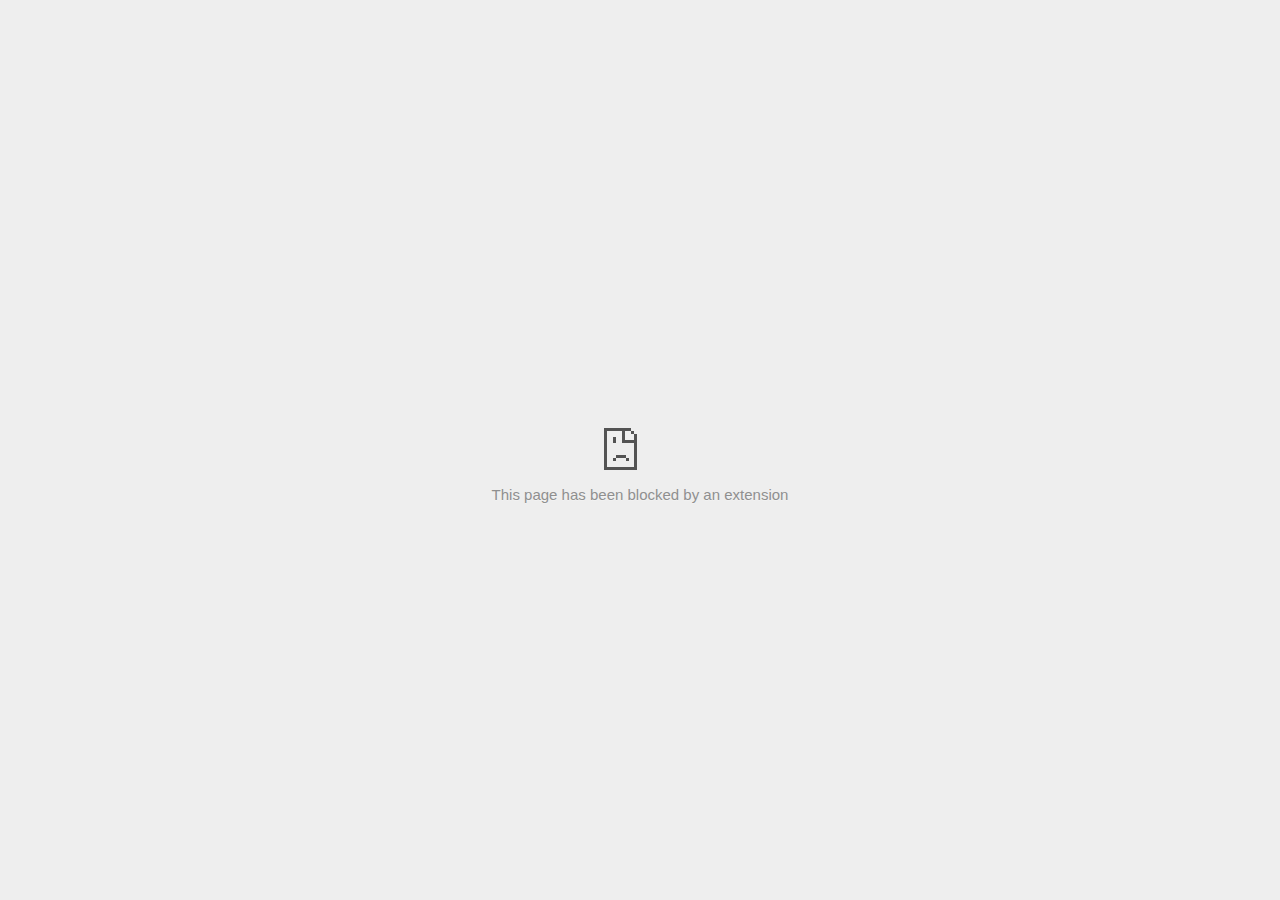
<file: img/Website Builder - Create a Free Website Today _ Wix.com_files/1041825691.html>
<!DOCTYPE html>
<!-- saved from url=(0029)chrome-error://chromewebdata/ -->
<html dir="ltr" lang="en" subframe=""><head><meta http-equiv="Content-Type" content="text/html; charset=UTF-8">
  
  <meta name="color-scheme" content="light dark">
  <meta name="theme-color" content="#fff">
  <meta name="viewport" content="width=device-width, initial-scale=1.0,
                                 maximum-scale=1.0, user-scalable=no">
  <title>td.doubleclick.net</title>
  <style>/* Copyright 2017 The Chromium Authors
 * Use of this source code is governed by a BSD-style license that can be
 * found in the LICENSE file. */

a {
  color: var(--link-color);
}

body {
  --background-color: #fff;
  --error-code-color: var(--google-gray-700);
  --google-blue-100: rgb(210, 227, 252);
  --google-blue-300: rgb(138, 180, 248);
  --google-blue-600: rgb(26, 115, 232);
  --google-blue-700: rgb(25, 103, 210);
  --google-gray-100: rgb(241, 243, 244);
  --google-gray-300: rgb(218, 220, 224);
  --google-gray-500: rgb(154, 160, 166);
  --google-gray-50: rgb(248, 249, 250);
  --google-gray-600: rgb(128, 134, 139);
  --google-gray-700: rgb(95, 99, 104);
  --google-gray-800: rgb(60, 64, 67);
  --google-gray-900: rgb(32, 33, 36);
  --heading-color: var(--google-gray-900);
  --link-color: rgb(88, 88, 88);
  --popup-container-background-color: rgba(0,0,0,.65);
  --primary-button-fill-color-active: var(--google-blue-700);
  --primary-button-fill-color: var(--google-blue-600);
  --primary-button-text-color: #fff;
  --quiet-background-color: rgb(247, 247, 247);
  --secondary-button-border-color: var(--google-gray-500);
  --secondary-button-fill-color: #fff;
  --secondary-button-hover-border-color: var(--google-gray-600);
  --secondary-button-hover-fill-color: var(--google-gray-50);
  --secondary-button-text-color: var(--google-gray-700);
  --small-link-color: var(--google-gray-700);
  --text-color: var(--google-gray-700);
  background: var(--background-color);
  color: var(--text-color);
  word-wrap: break-word;
}

.nav-wrapper .secondary-button {
  background: var(--secondary-button-fill-color);
  border: 1px solid var(--secondary-button-border-color);
  color: var(--secondary-button-text-color);
  float: none;
  margin: 0;
  padding: 8px 16px;
}

.hidden {
  display: none;
}

html {
  -webkit-text-size-adjust: 100%;
  font-size: 125%;
}

.icon {
  background-repeat: no-repeat;
  background-size: 100%;
}

@media (prefers-color-scheme: dark) {
  body {
    --background-color: var(--google-gray-900);
    --error-code-color: var(--google-gray-500);
    --heading-color: var(--google-gray-500);
    --link-color: var(--google-blue-300);
    --primary-button-fill-color-active: rgb(129, 162, 208);
    --primary-button-fill-color: var(--google-blue-300);
    --primary-button-text-color: var(--google-gray-900);
    --quiet-background-color: var(--background-color);
    --secondary-button-border-color: var(--google-gray-700);
    --secondary-button-fill-color: var(--google-gray-900);
    --secondary-button-hover-fill-color: rgb(48, 51, 57);
    --secondary-button-text-color: var(--google-blue-300);
    --small-link-color: var(--google-blue-300);
    --text-color: var(--google-gray-500);
  }
}
</style>
  <style>/* Copyright 2014 The Chromium Authors
   Use of this source code is governed by a BSD-style license that can be
   found in the LICENSE file. */

button {
  border: 0;
  border-radius: 20px;
  box-sizing: border-box;
  color: var(--primary-button-text-color);
  cursor: pointer;
  float: right;
  font-size: .875em;
  margin: 0;
  padding: 8px 16px;
  transition: box-shadow 150ms cubic-bezier(0.4, 0, 0.2, 1);
  user-select: none;
}

[dir='rtl'] button {
  float: left;
}

.bad-clock button,
.captive-portal button,
.https-only button,
.insecure-form button,
.lookalike-url button,
.main-frame-blocked button,
.neterror button,
.pdf button,
.ssl button,
.enterprise-block button,
.enterprise-warn button,
.safe-browsing-billing button {
  background: var(--primary-button-fill-color);
}

button:active {
  background: var(--primary-button-fill-color-active);
  outline: 0;
}

#debugging {
  display: inline;
  overflow: auto;
}

.debugging-content {
  line-height: 1em;
  margin-bottom: 0;
  margin-top: 1em;
}

.debugging-content-fixed-width {
  display: block;
  font-family: monospace;
  font-size: 1.2em;
  margin-top: 0.5em;
}

.debugging-title {
  font-weight: bold;
}

#details {
  margin: 0 0 50px;
}

#details p:not(:first-of-type) {
  margin-top: 20px;
}

.secondary-button:active {
  border-color: white;
  box-shadow: 0 1px 2px 0 rgba(60, 64, 67, .3),
      0 2px 6px 2px rgba(60, 64, 67, .15);
}

.secondary-button:hover {
  background: var(--secondary-button-hover-fill-color);
  border-color: var(--secondary-button-hover-border-color);
  text-decoration: none;
}

.error-code {
  color: var(--error-code-color);
  font-size: .8em;
  margin-top: 12px;
  text-transform: uppercase;
}

#error-debugging-info {
  font-size: 0.8em;
}

h1 {
  color: var(--heading-color);
  font-size: 1.6em;
  font-weight: normal;
  line-height: 1.25em;
  margin-bottom: 16px;
}

h2 {
  font-size: 1.2em;
  font-weight: normal;
}

.icon {
  height: 72px;
  margin: 0 0 40px;
  width: 72px;
}

input[type=checkbox] {
  opacity: 0;
}

input[type=checkbox]:focus ~ .checkbox::after {
  outline: -webkit-focus-ring-color auto 5px;
}

.interstitial-wrapper {
  box-sizing: border-box;
  font-size: 1em;
  line-height: 1.6em;
  margin: 14vh auto 0;
  max-width: 600px;
  width: 100%;
}

#main-message > p {
  display: inline;
}

#extended-reporting-opt-in {
  font-size: .875em;
  margin-top: 32px;
}

#extended-reporting-opt-in label {
  display: grid;
  grid-template-columns: 1.8em 1fr;
  position: relative;
}

#enhanced-protection-message {
  border-radius: 20px;
  font-size: 1em;
  margin-top: 32px;
  padding: 10px 5px;
}

#enhanced-protection-message a {
  color: var(--google-red-10);
}

#enhanced-protection-message label {
  display: grid;
  grid-template-columns: 2.5em 1fr;
  position: relative;
}

#enhanced-protection-message div {
  margin: 0.5em;
}

#enhanced-protection-message .icon {
  height: 1.5em;
  vertical-align: middle;
  width: 1.5em;
}

.nav-wrapper {
  margin-top: 51px;
}

.nav-wrapper::after {
  clear: both;
  content: '';
  display: table;
  width: 100%;
}

.small-link {
  color: var(--small-link-color);
  font-size: .875em;
}

.checkboxes {
  flex: 0 0 24px;
}

.checkbox {
  --padding: .9em;
  background: transparent;
  display: block;
  height: 1em;
  left: -1em;
  padding-inline-start: var(--padding);
  position: absolute;
  right: 0;
  top: -.5em;
  width: 1em;
}

.checkbox::after {
  border: 1px solid white;
  border-radius: 2px;
  content: '';
  height: 1em;
  left: var(--padding);
  position: absolute;
  top: var(--padding);
  width: 1em;
}

.checkbox::before {
  background: transparent;
  border: 2px solid white;
  border-inline-end-width: 0;
  border-top-width: 0;
  content: '';
  height: .2em;
  left: calc(.3em + var(--padding));
  opacity: 0;
  position: absolute;
  top: calc(.3em  + var(--padding));
  transform: rotate(-45deg);
  width: .5em;
}

input[type=checkbox]:checked ~ .checkbox::before {
  opacity: 1;
}

#recurrent-error-message {
  background: #ededed;
  border-radius: 4px;
  margin-bottom: 16px;
  margin-top: 12px;
  padding: 12px 16px;
}

.showing-recurrent-error-message #extended-reporting-opt-in {
  margin-top: 16px;
}

.showing-recurrent-error-message #enhanced-protection-message {
  margin-top: 16px;
}

@media (max-width: 700px) {
  .interstitial-wrapper {
    padding: 0 10%;
  }

  #error-debugging-info {
    overflow: auto;
  }
}

@media (max-width: 420px) {
  button,
  [dir='rtl'] button,
  .small-link {
    float: none;
    font-size: .825em;
    font-weight: 500;
    margin: 0;
    width: 100%;
  }

  button {
    padding: 16px 24px;
  }

  #details {
    margin: 20px 0 20px 0;
  }

  #details p:not(:first-of-type) {
    margin-top: 10px;
  }

  .secondary-button:not(.hidden) {
    display: block;
    margin-top: 20px;
    text-align: center;
    width: 100%;
  }

  .interstitial-wrapper {
    padding: 0 5%;
  }

  #extended-reporting-opt-in {
    margin-top: 24px;
  }

  #enhanced-protection-message {
    margin-top: 24px;
  }

  .nav-wrapper {
    margin-top: 30px;
  }
}

/**
 * Mobile specific styling.
 * Navigation buttons are anchored to the bottom of the screen.
 * Details message replaces the top content in its own scrollable area.
 */

@media (max-width: 420px) {
  .nav-wrapper .secondary-button {
    border: 0;
    margin: 16px 0 0;
    margin-inline-end: 0;
    padding-bottom: 16px;
    padding-top: 16px;
  }
}

/* Fixed nav. */
@media (min-width: 240px) and (max-width: 420px) and
       (min-height: 401px),
       (min-width: 421px) and (min-height: 240px) and
       (max-height: 560px) {
  body .nav-wrapper {
    background: var(--background-color);
    bottom: 0;
    box-shadow: 0 -12px 24px var(--background-color);
    left: 0;
    margin: 0 auto;
    max-width: 736px;
    padding-inline-end: 24px;
    padding-inline-start: 24px;
    position: fixed;
    right: 0;
    width: 100%;
    z-index: 2;
  }

  .interstitial-wrapper {
    max-width: 736px;
  }

  #details,
  #main-content {
    padding-bottom: 40px;
  }

  #details {
    padding-top: 5.5vh;
  }

  button.small-link {
    color: var(--google-blue-600);
  }
}

@media (max-width: 420px) and (orientation: portrait),
       (max-height: 560px) {
  body {
    margin: 0 auto;
  }

  button,
  [dir='rtl'] button,
  button.small-link,
  .nav-wrapper .secondary-button {
    font-family: Roboto-Regular,Helvetica;
    font-size: .933em;
    margin: 6px 0;
    transform: translatez(0);
  }

  .nav-wrapper {
    box-sizing: border-box;
    padding-bottom: 8px;
    width: 100%;
  }

  #details {
    box-sizing: border-box;
    height: auto;
    margin: 0;
    opacity: 1;
    transition: opacity 250ms cubic-bezier(0.4, 0, 0.2, 1);
  }

  #details.hidden,
  #main-content.hidden {
    height: 0;
    opacity: 0;
    overflow: hidden;
    padding-bottom: 0;
    transition: none;
  }

  h1 {
    font-size: 1.5em;
    margin-bottom: 8px;
  }

  .icon {
    margin-bottom: 5.69vh;
  }

  .interstitial-wrapper {
    box-sizing: border-box;
    margin: 7vh auto 12px;
    padding: 0 24px;
    position: relative;
  }

  .interstitial-wrapper p {
    font-size: .95em;
    line-height: 1.61em;
    margin-top: 8px;
  }

  #main-content {
    margin: 0;
    transition: opacity 100ms cubic-bezier(0.4, 0, 0.2, 1);
  }

  .small-link {
    border: 0;
  }

  .suggested-left > #control-buttons,
  .suggested-right > #control-buttons {
    float: none;
    margin: 0;
  }
}

@media (min-width: 421px) and (min-height: 500px) and (max-height: 560px) {
  .interstitial-wrapper {
    margin-top: 10vh;
  }
}

@media (min-height: 400px) and (orientation:portrait) {
  .interstitial-wrapper {
    margin-bottom: 145px;
  }
}

@media (min-height: 299px) {
  .nav-wrapper {
    padding-bottom: 16px;
  }
}

@media (max-height: 560px) and (min-height: 240px) and (orientation:landscape) {
  .extended-reporting-has-checkbox #details {
    padding-bottom: 80px;
  }
}

@media (min-height: 500px) and (max-height: 650px) and (max-width: 414px) and
       (orientation: portrait) {
  .interstitial-wrapper {
    margin-top: 7vh;
  }
}

@media (min-height: 650px) and (max-width: 414px) and (orientation: portrait) {
  .interstitial-wrapper {
    margin-top: 10vh;
  }
}

/* Small mobile screens. No fixed nav. */
@media (max-height: 400px) and (orientation: portrait),
       (max-height: 239px) and (orientation: landscape),
       (max-width: 419px) and (max-height: 399px) {
  .interstitial-wrapper {
    display: flex;
    flex-direction: column;
    margin-bottom: 0;
  }

  #details {
    flex: 1 1 auto;
    order: 0;
  }

  #main-content {
    flex: 1 1 auto;
    order: 0;
  }

  .nav-wrapper {
    flex: 0 1 auto;
    margin-top: 8px;
    order: 1;
    padding-inline-end: 0;
    padding-inline-start: 0;
    position: relative;
    width: 100%;
  }

  button,
  .nav-wrapper .secondary-button {
    padding: 16px 24px;
  }

  button.small-link {
    color: var(--google-blue-600);
  }
}

@media (max-width: 239px) and (orientation: portrait) {
  .nav-wrapper {
    padding-inline-end: 0;
    padding-inline-start: 0;
  }
}
</style>
  <style>/* Copyright 2013 The Chromium Authors
 * Use of this source code is governed by a BSD-style license that can be
 * found in the LICENSE file. */

/* Don't use the main frame div when the error is in a subframe. */
html[subframe] #main-frame-error {
  display: none;
}

/* Don't use the subframe error div when the error is in a main frame. */
html:not([subframe]) #sub-frame-error {
  display: none;
}

h1 {
  margin-top: 0;
  word-wrap: break-word;
}

h1 span {
  font-weight: 500;
}

a {
  text-decoration: none;
}

.icon {
  -webkit-user-select: none;
  display: inline-block;
}

.icon-generic {
  /* Can't access chrome://theme/IDR_ERROR_NETWORK_GENERIC from an untrusted
   * renderer process, so embed the resource manually. */
  content: image-set(
      url([data-uri]) 1x,
      url([data-uri]) 2x);
}

.icon-info {
  content: image-set(
      url([data-uri]) 1x,
      url([data-uri]) 2x);
}

.icon-offline {
  content: image-set(
      url([data-uri]) 1x,
      url([data-uri]) 2x);
  position: relative;
}

.icon-disabled {
  content: image-set(
      url([data-uri]) 1x,
      url([data-uri]) 2x);
  width: 112px;
}

.hidden {
  display: none;
}

#suggestions-list a {
  color: var(--google-blue-600);
}

#suggestions-list p {
  margin-block-end: 0;
}

#suggestions-list ul {
  margin-top: 0;
}

.single-suggestion {
  list-style-type: none;
  padding-inline-start: 0;
}

#error-information-button {
  content: url([data-uri]);
  height: 24px;
  vertical-align: -.15em;
  width: 24px;
}

.use-popup-container#error-information-popup-container
  #error-information-popup {
  align-items: center;
  background-color: var(--popup-container-background-color);
  display: flex;
  height: 100%;
  left: 0;
  position: fixed;
  top: 0;
  width: 100%;
  z-index: 100;
}

.use-popup-container#error-information-popup-container
  #error-information-popup-content > p {
  margin-bottom: 11px;
  margin-inline-start: 20px;
}

.use-popup-container#error-information-popup-container #suggestions-list ul {
  margin-inline-start: 15px;
}

.use-popup-container#error-information-popup-container
  #error-information-popup-box {
  background-color: var(--background-color);
  left: 5%;
  padding-bottom: 15px;
  padding-top: 15px;
  position: fixed;
  width: 90%;
  z-index: 101;
}

.use-popup-container#error-information-popup-container div.error-code {
  margin-inline-start: 20px;
}

.use-popup-container#error-information-popup-container #suggestions-list p {
  margin-inline-start: 20px;
}

:not(.use-popup-container)#error-information-popup-container
  #error-information-popup-close {
  display: none;
}

#error-information-popup-close {
  margin-bottom: 0;
  margin-inline-end: 35px;
  margin-top: 15px;
  text-align: end;
}

.link-button {
  color: rgb(66, 133, 244);
  display: inline-block;
  font-weight: bold;
  text-transform: uppercase;
}

#sub-frame-error-details {

  color: #8F8F8F;

  /* Not done on mobile for performance reasons. */
  text-shadow: 0 1px 0 rgba(255,255,255,0.3);

}

[jscontent=hostName],
[jscontent=failedUrl] {
  overflow-wrap: break-word;
}

.secondary-button {
  background: #d9d9d9;
  color: #696969;
  margin-inline-end: 16px;
}

.snackbar {
  background: #323232;
  border-radius: 2px;
  bottom: 24px;
  box-sizing: border-box;
  color: #fff;
  font-size: .87em;
  left: 24px;
  max-width: 568px;
  min-width: 288px;
  opacity: 0;
  padding: 16px 24px 12px;
  position: fixed;
  transform: translateY(90px);
  will-change: opacity, transform;
  z-index: 999;
}

.snackbar-show {
  -webkit-animation:
    show-snackbar 250ms cubic-bezier(0, 0, 0.2, 1) forwards,
    hide-snackbar 250ms cubic-bezier(0.4, 0, 1, 1) forwards 5s;
}

@-webkit-keyframes show-snackbar {
  100% {
    opacity: 1;
    transform: translateY(0);
  }
}

@-webkit-keyframes hide-snackbar {
  0% {
    opacity: 1;
    transform: translateY(0);
  }
  100% {
    opacity: 0;
    transform: translateY(90px);
  }
}

.suggestions {
  margin-top: 18px;
}

.suggestion-header {
  font-weight: bold;
  margin-bottom: 4px;
}

.suggestion-body {
  color: #777;
}

/* Decrease padding at low sizes. */
@media (max-width: 640px), (max-height: 640px) {
  h1 {
    margin: 0 0 15px;
  }
  .suggestions {
    margin-top: 10px;
  }
  .suggestion-header {
    margin-bottom: 0;
  }
}

#download-link,
#download-link-clicked {
  margin-bottom: 30px;
  margin-top: 30px;
}

#download-link-clicked {
  color: #BBB;
}

#download-link::before,
#download-link-clicked::before {
  content: url([data-uri]);
  display: inline-block;
  margin-inline-end: 4px;
  vertical-align: -webkit-baseline-middle;
}

#download-link-clicked::before {
  opacity: 0;
  width: 0;
}

#offline-content-list-visibility-card {
  border: 1px solid white;
  border-radius: 8px;
  display: flex;
  font-size: .8em;
  justify-content: space-between;
  line-height: 1;
}

#offline-content-list.list-hidden #offline-content-list-visibility-card {
  border-color: rgb(218, 220, 224);
}

#offline-content-list-visibility-card > div {
  padding: 1em;
}

#offline-content-list-title {
  color: var(--google-gray-700);
}

#offline-content-list-show-text,
#offline-content-list-hide-text {
  color: rgb(66, 133, 244);
}

/* Hides the "hide" text div when the offline content list is collapsed/hidden
 * and, alternatively, hides the "show" text div when the offline content list
 * is expanded/shown.
 */
#offline-content-list.list-hidden #offline-content-list-hide-text,
#offline-content-list:not(.list-hidden) #offline-content-list-show-text {
  display: none;
}

/* Controls the animation of the offline content list when it is expanded/shown.
 */
#offline-content-suggestions {
  /* Max-height has to be set for the height animation to work. The chosen value
   * is a little greater than the maximum height the list will have, when all
   * suggestions have images, so that it is never clamped. This makes so that
   * when the actual height is smaller then the animation is not as smooth.
   */
  max-height: 27em;
  transition: max-height 200ms ease-in, visibility 0s 200ms,
              opacity 200ms 200ms linear;
}

/* Controls the animation of the offline content list when it is
 * collapsed/hidden.
 */
#offline-content-list.list-hidden #offline-content-suggestions {
  max-height: 0;
  opacity: 0;
  transition: opacity 200ms linear, visibility 0s 200ms,
              max-height 200ms 200ms ease-out;
  visibility: hidden;
}

#offline-content-list {
  margin-inline-start: -5%;
  width: 110%;
}

/* The selectors below adjust the "overflow" of the suggestion cards contents
 * based on the same screen size based strategy used for the main frame, which
 * is applied by the `interstitial-wrapper` class. */
@media (max-width: 420px)  {
  #offline-content-list {
    margin-inline-start: -2.5%;
    width: 105%;
  }
}
@media (max-width: 420px) and (orientation: portrait),
       (max-height: 560px) {
  #offline-content-list {
    margin-inline-start: -12px;
    width: calc(100% + 24px);
  }
}

.suggestion-with-image .offline-content-suggestion-thumbnail {
  flex-basis: 8.2em;
  flex-shrink: 0;
}

.suggestion-with-image .offline-content-suggestion-thumbnail > img {
  height: 100%;
  width: 100%;
}

.suggestion-with-image #offline-content-list:not(.is-rtl)
.offline-content-suggestion-thumbnail > img {
  border-bottom-right-radius: 7px;
  border-top-right-radius: 7px;
}

.suggestion-with-image #offline-content-list.is-rtl
.offline-content-suggestion-thumbnail > img {
  border-bottom-left-radius: 7px;
  border-top-left-radius: 7px;
}

.suggestion-with-icon .offline-content-suggestion-thumbnail {
  align-items: center;
  display: flex;
  justify-content: center;
  min-height: 4.2em;
  min-width: 4.2em;
}

.suggestion-with-icon .offline-content-suggestion-thumbnail > div {
  align-items: center;
  background-color: rgb(241, 243, 244);
  border-radius: 50%;
  display: flex;
  height: 2.3em;
  justify-content: center;
  width: 2.3em;
}

.suggestion-with-icon .offline-content-suggestion-thumbnail > div > img {
  height: 1.45em;
  width: 1.45em;
}

.offline-content-suggestion-favicon {
  height: 1em;
  margin-inline-end: 0.4em;
  width: 1.4em;
}

.offline-content-suggestion-favicon > img {
  height: 1.4em;
  width: 1.4em;
}

.no-favicon .offline-content-suggestion-favicon {
  display: none;
}

.image-video {
  content: url([data-uri]);
}

.image-music-note {
  content: url([data-uri]);
}

.image-earth {
  content: url([data-uri]);
}

.image-file {
  content: url([data-uri]);
}

.offline-content-suggestion-texts {
  display: flex;
  flex-direction: column;
  justify-content: space-between;
  line-height: 1.3;
  padding: .9em;
  width: 100%;
}

.offline-content-suggestion-title {
  -webkit-box-orient: vertical;
  -webkit-line-clamp: 3;
  color: rgb(32, 33, 36);
  display: -webkit-box;
  font-size: 1.1em;
  overflow: hidden;
  text-overflow: ellipsis;
}

div.offline-content-suggestion {
  align-items: stretch;
  border: 1px solid rgb(218, 220, 224);
  border-radius: 8px;
  display: flex;
  justify-content: space-between;
  margin-bottom: .8em;
}

.suggestion-with-image {
  flex-direction: row;
  height: 8.2em;
  max-height: 8.2em;
}

.suggestion-with-icon {
  flex-direction: row-reverse;
  height: 4.2em;
  max-height: 4.2em;
}

.suggestion-with-icon .offline-content-suggestion-title {
  -webkit-line-clamp: 1;
  word-break: break-all;
}

.suggestion-with-icon .offline-content-suggestion-texts {
  padding-inline-start: 0;
}

.offline-content-suggestion-attribution-freshness {
  color: rgb(95, 99, 104);
  display: flex;
  font-size: .8em;
  line-height: 1.7em;
}

.offline-content-suggestion-attribution {
  -webkit-box-orient: vertical;
  -webkit-line-clamp: 1;
  display: -webkit-box;
  flex-shrink: 1;
  margin-inline-end: 0.3em;
  overflow: hidden;
  overflow-wrap: break-word;
  text-overflow: ellipsis;
  word-break: break-all;
}

.no-attribution .offline-content-suggestion-attribution {
  display: none;
}

.offline-content-suggestion-freshness::before {
  content: '-';
  display: inline-block;
  flex-shrink: 0;
  margin-inline-end: .1em;
  margin-inline-start: .1em;
}

.no-attribution .offline-content-suggestion-freshness::before {
  display: none;
}

.offline-content-suggestion-freshness {
  flex-shrink: 0;
}

.suggestion-with-image .offline-content-suggestion-pin-spacer {
  flex-grow: 100;
  flex-shrink: 1;
}

.suggestion-with-image .offline-content-suggestion-pin {
  content: url([data-uri]);
  flex-shrink: 0;
  height: 1.4em;
  margin-inline-start: .4em;
  width: 1.4em;
}

/* Controls the animation (and a bit more) of the launch-downloads-home action
 * button when the offline content list is expanded/shown.
 */
#offline-content-list-action {
  text-align: center;
  transition: visibility 0s 200ms, opacity 200ms 200ms linear;
}

/* Controls the animation of the launch-downloads-home action button when the
 * offline content list is collapsed/hidden.
 */
#offline-content-list.list-hidden #offline-content-list-action {
  opacity: 0;
  transition: opacity 200ms linear, visibility 0s 200ms;
  visibility: hidden;
}

#cancel-save-page-button {
  background-image: url([data-uri]);
  background-position: right 27px center;
  background-repeat: no-repeat;
  border: 1px solid var(--google-gray-300);
  border-radius: 5px;
  color: var(--google-gray-700);
  margin-bottom: 26px;
  padding-bottom: 16px;
  padding-inline-end: 88px;
  padding-inline-start: 16px;
  padding-top: 16px;
  text-align: start;
}

html[dir='rtl'] #cancel-save-page-button {
  background-position: left 27px center;
}

#save-page-for-later-button {
  display: flex;
  justify-content: start;
}

#save-page-for-later-button a::before {
  content: url([data-uri]);
  display: inline-block;
  margin-inline-end: 4px;
  vertical-align: -webkit-baseline-middle;
}

.hidden#save-page-for-later-button {
  display: none;
}

/* Don't allow overflow when in a subframe. */
html[subframe] body {
  overflow: hidden;
}

#sub-frame-error {
  -webkit-align-items: center;
  -webkit-flex-flow: column;
  -webkit-justify-content: center;
  background-color: #DDD;
  display: -webkit-flex;
  height: 100%;
  left: 0;
  position: absolute;
  text-align: center;
  top: 0;
  transition: background-color 200ms ease-in-out;
  width: 100%;
}

#sub-frame-error:hover {
  background-color: #EEE;
}

#sub-frame-error .icon-generic {
  margin: 0 0 16px;
}

#sub-frame-error-details {
  margin: 0 10px;
  text-align: center;
  opacity: 0;
}

/* Show details only when hovering. */
#sub-frame-error:hover #sub-frame-error-details {
  opacity: 1;
}

/* If the iframe is too small, always hide the error code. */
/* TODO(mmenke): See if overflow: no-display works better, once supported. */
@media (max-width: 200px), (max-height: 95px) {
  #sub-frame-error-details {
    display: none;
  }
}

/* Adjust icon for small embedded frames in apps. */
@media (max-height: 100px) {
  #sub-frame-error .icon-generic {
    height: auto;
    margin: 0;
    padding-top: 0;
    width: 25px;
  }
}

/* details-button is special; it's a <button> element that looks like a link. */
#details-button {
  box-shadow: none;
  min-width: 0;
}

/* Styles for platform dependent separation of controls and details button. */
.suggested-left > #control-buttons,
.suggested-right > #details-button {
  float: left;
}

.suggested-right > #control-buttons,
.suggested-left > #details-button {
  float: right;
}

.suggested-left .secondary-button {
  margin-inline-end: 0;
  margin-inline-start: 16px;
}

#details-button.singular {
  float: none;
}

/* download-button shows both icon and text. */
#download-button {
  padding-bottom: 4px;
  padding-top: 4px;
  position: relative;
}

#download-button::before {
  background: image-set(
      url([data-uri]) 1x,
      url([data-uri]) 2x)
    no-repeat;
  content: '';
  display: inline-block;
  height: 24px;
  margin-inline-end: 4px;
  margin-inline-start: -4px;
  vertical-align: middle;
  width: 24px;
}

#download-button:disabled {
  background: rgb(180, 206, 249);
  color: rgb(255, 255, 255);
}

#buttons::after {
  clear: both;
  content: '';
  display: block;
  width: 100%;
}

/* Offline page */
html[dir='rtl'] .runner-container,
html[dir='rtl'].offline .icon-offline {
  transform: scaleX(-1);
}

.offline {
  transition: filter 1.5s cubic-bezier(0.65, 0.05, 0.36, 1),
              background-color 1.5s cubic-bezier(0.65, 0.05, 0.36, 1);

  will-change: filter, background-color;

}

.offline body {
  transition: background-color 1.5s cubic-bezier(0.65, 0.05, 0.36, 1);
}

.offline #main-message > p {
  display: none;
}

.offline.inverted {
  background-color: #fff;
  filter: invert(1);
}

.offline.inverted body {
  background-color: #fff;
}

.offline .interstitial-wrapper {
  color: var(--text-color);
  font-size: 1em;
  line-height: 1.55;
  margin: 0 auto;
  max-width: 600px;
  padding-top: 100px;
  position: relative;
  width: 100%;
}

.offline .runner-container {
  direction: ltr;
  height: 150px;
  max-width: 600px;
  overflow: hidden;
  position: absolute;
  top: 35px;
  width: 44px;
}

.offline .runner-container:focus {
  outline: none;
}

.offline .runner-container:focus-visible {
  outline: 3px solid var(--google-blue-300);
}

.offline .runner-canvas {
  height: 150px;
  max-width: 600px;
  opacity: 1;
  overflow: hidden;
  position: absolute;
  top: 0;
  z-index: 10;
}

.offline .controller {
  height: 100vh;
  left: 0;
  position: absolute;
  top: 0;
  width: 100vw;
  z-index: 9;
}

#offline-resources {
  display: none;
}

#offline-instruction {
  image-rendering: pixelated;
  left: 0;
  margin: auto;
  position: absolute;
  right: 0;
  top: 60px;
  width: fit-content;
}

.offline-runner-live-region {
  bottom: 0;
  clip-path: polygon(0 0, 0 0, 0 0);
  color: var(--background-color);
  display: block;
  font-size: xx-small;
  overflow: hidden;
  position: absolute;
  text-align: center;
  transition: color 1.5s cubic-bezier(0.65, 0.05, 0.36, 1);
  user-select: none;
}

/* Custom toggle */
.slow-speed-option {
  align-items: center;
  background: var(--google-gray-50);
  border-radius: 24px/50%;
  bottom: 0;
  color: var(--error-code-color);
  display: inline-flex;
  font-size: 1em;
  left: 0;
  line-height: 1.1em;
  margin: 5px auto;
  padding: 2px 12px 3px 20px;
  position: absolute;
  right: 0;
  width: max-content;
  z-index: 999;
}

.slow-speed-option.hidden {
  display: none;
}

.slow-speed-option [type=checkbox] {
  opacity: 0;
  pointer-events: none;
  position: absolute;
}

.slow-speed-option .slow-speed-toggle {
  cursor: pointer;
  margin-inline-start: 8px;
  padding: 8px 4px;
  position: relative;
}

.slow-speed-option [type=checkbox]:disabled ~ .slow-speed-toggle {
  cursor: default;
}

.slow-speed-option-label [type=checkbox] {
  opacity: 0;
  pointer-events: none;
  position: absolute;
}

.slow-speed-option .slow-speed-toggle::before,
.slow-speed-option .slow-speed-toggle::after {
  content: '';
  display: block;
  margin: 0 3px;
  transition: all 100ms cubic-bezier(0.4, 0, 1, 1);
}

.slow-speed-option .slow-speed-toggle::before {
  background: rgb(189,193,198);
  border-radius: 0.65em;
  height: 0.9em;
  width: 2em;
}

.slow-speed-option .slow-speed-toggle::after {
  background: #fff;
  border-radius: 50%;
  box-shadow: 0 1px 3px 0 rgb(0 0 0 / 40%);
  height: 1.2em;
  position: absolute;
  top: 51%;
  transform: translate(-20%, -50%);
  width: 1.1em;
}

.slow-speed-option [type=checkbox]:focus + .slow-speed-toggle {
  box-shadow: 0 0 8px rgb(94, 158, 214);
  outline: 1px solid rgb(93, 157, 213);
}

.slow-speed-option [type=checkbox]:checked + .slow-speed-toggle::before {
  background: var(--google-blue-600);
  opacity: 0.5;
}

.slow-speed-option [type=checkbox]:checked + .slow-speed-toggle::after {
  background: var(--google-blue-600);
  transform: translate(calc(2em - 90%), -50%);
}

.slow-speed-option [type=checkbox]:checked:disabled +
  .slow-speed-toggle::before {
  background: rgb(189,193,198);
}

.slow-speed-option [type=checkbox]:checked:disabled +
  .slow-speed-toggle::after {
  background: var(--google-gray-50);
}

@media (max-width: 420px) {
  #download-button {
    padding-bottom: 12px;
    padding-top: 12px;
  }

  .suggested-left > #control-buttons,
  .suggested-right > #control-buttons {
    float: none;
  }

  .snackbar {
    border-radius: 0;
    bottom: 0;
    left: 0;
    width: 100%;
  }
}

@media (max-height: 350px) {
  h1 {
    margin: 0 0 15px;
  }

  .icon-offline {
    margin: 0 0 10px;
  }

  .interstitial-wrapper {
    margin-top: 5%;
  }

  .nav-wrapper {
    margin-top: 30px;
  }
}

@media (min-width: 420px) and (max-width: 736px) and
       (min-height: 240px) and (max-height: 420px) and
       (orientation:landscape) {
  .interstitial-wrapper {
    margin-bottom: 100px;
  }
}

@media (max-width: 360px) and (max-height: 480px) {
  .offline .interstitial-wrapper {
    padding-top: 60px;
  }

  .offline .runner-container {
    top: 8px;
  }
}

@media (min-height: 240px) and (orientation: landscape) {
  .offline .interstitial-wrapper {
    margin-bottom: 90px;
  }

  .icon-offline {
    margin-bottom: 20px;
  }
}

@media (max-height: 320px) and (orientation: landscape) {
  .icon-offline {
    margin-bottom: 0;
  }

  .offline .runner-container {
    top: 10px;
  }
}

@media (max-width: 240px) {
  button {
    padding-inline-end: 12px;
    padding-inline-start: 12px;
  }

  .interstitial-wrapper {
    overflow: inherit;
    padding: 0 8px;
  }
}

@media (max-width: 120px) {
  button {
    width: auto;
  }
}

.arcade-mode,
.arcade-mode .runner-container,
.arcade-mode .runner-canvas {
  image-rendering: pixelated;
  max-width: 100%;
  overflow: hidden;
}

.arcade-mode #buttons,
.arcade-mode #main-content {
  opacity: 0;
  overflow: hidden;
}

.arcade-mode .interstitial-wrapper {
  height: 100vh;
  max-width: 100%;
  overflow: hidden;
}

.arcade-mode .runner-container {
  left: 0;
  margin: auto;
  right: 0;
  transform-origin: top center;
  transition: transform 250ms cubic-bezier(0.4, 0, 1, 1) 400ms;
  z-index: 2;
}

@media (prefers-color-scheme: dark) {
  .icon {
    filter: invert(1);
  }

  .offline .runner-canvas {
    filter: invert(1);
  }

  .offline.inverted {
    background-color: var(--background-color);
    filter: invert(0);
  }

  .offline.inverted body {
    background-color: #fff;
  }

  .offline.inverted .offline-runner-live-region {
    color: #fff;
  }

  #suggestions-list a {
    color: var(--link-color);
  }

  #error-information-button {
    filter: invert(0.6);
  }

  .slow-speed-option {
    background: var(--google-gray-800);
    color: var(--google-gray-100);
  }

  .slow-speed-option .slow-speed-toggle::before,
  .slow-speed-option [type=checkbox]:checked:disabled +
    .slow-speed-toggle::before {
     background: rgb(189,193,198);
  }

  .slow-speed-option [type=checkbox]:checked + .slow-speed-toggle::after,
  .slow-speed-option [type=checkbox]:checked + .slow-speed-toggle::before {
    background: var(--google-blue-300);
  }
}
</style>
  <script>(function(){function l(a,b,c){return Function.prototype.call.apply(Array.prototype.slice,arguments)}function m(a,b,c){var e=l(arguments,2);return function(){return b.apply(a,e)}}function n(a,b){var c=new p(b);for(c.h=[a];c.h.length;){var e=c,d=c.h.shift();e.i(d);for(d=d.firstChild;d;d=d.nextSibling)1==d.nodeType&&e.h.push(d);}}function p(a){this.i=a;}function q(a){a.style.display="";}function r(a){a.style.display="none";}var t=/\s*;\s*/;function u(a,b){this.l.apply(this,arguments);}u.prototype.l=function(a,b){this.a||(this.a={});if(b){var c=this.a,e=b.a;for(d in e)c[d]=e[d];}else {var d=this.a;e=v;for(c in e)d[c]=e[c];}this.a.$this=a;this.a.$context=this;this.f="undefined"!=typeof a&&null!=a?a:"";b||(this.a.$top=this.f);};var v={$default:null},w=[];function x(a){for(var b in a.a)delete a.a[b];a.f=null;w.push(a);}function y(a,b,c){try{return b.call(c,a.a,a.f)}catch(e){return v.$default}}
u.prototype.clone=function(a,b,c){if(0<w.length){var e=w.pop();u.call(e,a,this);a=e;}else a=new u(a,this);a.a.$index=b;a.a.$count=c;return a};var z;window.trustedTypes&&(z=trustedTypes.createPolicy("jstemplate",{createScript:function(a){return a}}));var A={};function B(a){if(!A[a])try{var b="(function(a_, b_) { with (a_) with (b_) return "+a+" })",c=window.trustedTypes?z.createScript(b):b;A[a]=window.eval(c);}catch(e){}return A[a]}
function E(a){var b=[];a=a.split(t);for(var c=0,e=a.length;c<e;++c){var d=a[c].indexOf(":");if(!(0>d)){var g=a[c].substr(0,d).replace(/^\s+/,"").replace(/\s+$/,"");d=B(a[c].substr(d+1));b.push(g,d);}}return b}function F(){}var G=0,H={0:{}},I={},J={},K=[];function L(a){a.__jstcache||n(a,function(b){M(b);});}var N=[["jsselect",B],["jsdisplay",B],["jsvalues",E],["jsvars",E],["jseval",function(a){var b=[];a=a.split(t);for(var c=0,e=a.length;c<e;++c)if(a[c]){var d=B(a[c]);b.push(d);}return b}],["transclude",function(a){return a}],["jscontent",B],["jsskip",B]];
function M(a){if(a.__jstcache)return a.__jstcache;var b=a.getAttribute("jstcache");if(null!=b)return a.__jstcache=H[b];b=K.length=0;for(var c=N.length;b<c;++b){var e=N[b][0],d=a.getAttribute(e);J[e]=d;null!=d&&K.push(e+"="+d);}if(0==K.length)return a.setAttribute("jstcache","0"),a.__jstcache=H[0];var g=K.join("&");if(b=I[g])return a.setAttribute("jstcache",b),a.__jstcache=H[b];var h={};b=0;for(c=N.length;b<c;++b){d=N[b];e=d[0];var f=d[1];d=J[e];null!=d&&(h[e]=f(d));}b=""+ ++G;a.setAttribute("jstcache",
b);H[b]=h;I[g]=b;return a.__jstcache=h}function P(a,b){a.j.push(b);a.o.push(0);}function Q(a){return a.c.length?a.c.pop():[]}
F.prototype.g=function(a,b){var c=R(b),e=c.transclude;if(e)(c=S(e))?(b.parentNode.replaceChild(c,b),e=Q(this),e.push(this.g,a,c),P(this,e)):b.parentNode.removeChild(b);else if(c=c.jsselect){c=y(a,c,b);var d=b.getAttribute("jsinstance");var g=!1;d&&("*"==d.charAt(0)?(d=parseInt(d.substr(1),10),g=!0):d=parseInt(d,10));var h=null!=c&&"object"==typeof c&&"number"==typeof c.length;e=h?c.length:1;var f=h&&0==e;if(h)if(f)d?b.parentNode.removeChild(b):(b.setAttribute("jsinstance","*0"),r(b));else if(q(b),
null===d||""===d||g&&d<e-1){g=Q(this);d=d||0;for(h=e-1;d<h;++d){var k=b.cloneNode(!0);b.parentNode.insertBefore(k,b);T(k,c,d);f=a.clone(c[d],d,e);g.push(this.b,f,k,x,f,null);}T(b,c,d);f=a.clone(c[d],d,e);g.push(this.b,f,b,x,f,null);P(this,g);}else d<e?(g=c[d],T(b,c,d),f=a.clone(g,d,e),g=Q(this),g.push(this.b,f,b,x,f,null),P(this,g)):b.parentNode.removeChild(b);else null==c?r(b):(q(b),f=a.clone(c,0,1),g=Q(this),g.push(this.b,f,b,x,f,null),P(this,g));}else this.b(a,b);};
F.prototype.b=function(a,b){var c=R(b),e=c.jsdisplay;if(e){if(!y(a,e,b)){r(b);return}q(b);}if(e=c.jsvars)for(var d=0,g=e.length;d<g;d+=2){var h=e[d],f=y(a,e[d+1],b);a.a[h]=f;}if(e=c.jsvalues)for(d=0,g=e.length;d<g;d+=2)if(f=e[d],h=y(a,e[d+1],b),"$"==f.charAt(0))a.a[f]=h;else if("."==f.charAt(0)){f=f.substr(1).split(".");for(var k=b,O=f.length,C=0,U=O-1;C<U;++C){var D=f[C];k[D]||(k[D]={});k=k[D];}k[f[O-1]]=h;}else f&&("boolean"==typeof h?h?b.setAttribute(f,f):b.removeAttribute(f):b.setAttribute(f,""+h));
if(e=c.jseval)for(d=0,g=e.length;d<g;++d)y(a,e[d],b);e=c.jsskip;if(!e||!y(a,e,b))if(c=c.jscontent){if(c=""+y(a,c,b),b.innerHTML!=c){for(;b.firstChild;)e=b.firstChild,e.parentNode.removeChild(e);b.appendChild(this.m.createTextNode(c));}}else {c=Q(this);for(e=b.firstChild;e;e=e.nextSibling)1==e.nodeType&&c.push(this.g,a,e);c.length&&P(this,c);}};function R(a){if(a.__jstcache)return a.__jstcache;var b=a.getAttribute("jstcache");return b?a.__jstcache=H[b]:M(a)}
function S(a,b){var c=document;if(b){var e=c.getElementById(a);if(!e){e=b();var d=c.getElementById("jsts");d||(d=c.createElement("div"),d.id="jsts",r(d),d.style.position="absolute",c.body.appendChild(d));var g=c.createElement("div");d.appendChild(g);g.innerHTML=e;e=c.getElementById(a);}c=e;}else c=c.getElementById(a);return c?(L(c),c=c.cloneNode(!0),c.removeAttribute("id"),c):null}function T(a,b,c){c==b.length-1?a.setAttribute("jsinstance","*"+c):a.setAttribute("jsinstance",""+c);}window.jstGetTemplate=S;window.JsEvalContext=u;window.jstProcess=function(a,b){var c=new F;L(b);c.m=b?9==b.nodeType?b:b.ownerDocument||document:document;var e=m(c,c.g,a,b),d=c.j=[],g=c.o=[];c.c=[];e();for(var h,f,k;d.length;)h=d[d.length-1],e=g[g.length-1],e>=h.length?(e=c,f=d.pop(),f.length=0,e.c.push(f),g.pop()):(f=h[e++],k=h[e++],h=h[e++],g[g.length-1]=e,f.call(c,k,h));};
})();

// Copyright 2017 The Chromium Authors
// Use of this source code is governed by a BSD-style license that can be
// found in the LICENSE file.


const HIDDEN_CLASS$1 = 'hidden';

// 

//

// Copyright 2015 The Chromium Authors
// Use of this source code is governed by a BSD-style license that can be
// found in the LICENSE file.


let mobileNav = false;

/**
 * For small screen mobile the navigation buttons are moved
 * below the advanced text.
 */
function onResize() {
  const helpOuterBox = document.querySelector('#details');
  const mainContent = document.querySelector('#main-content');
  const mediaQuery = '(min-width: 240px) and (max-width: 420px) and ' +
      '(min-height: 401px), ' +
      '(max-height: 560px) and (min-height: 240px) and ' +
      '(min-width: 421px)';

  const detailsHidden = helpOuterBox.classList.contains(HIDDEN_CLASS$1);
  const runnerContainer = document.querySelector('.runner-container');

  // Check for change in nav status.
  if (mobileNav !== window.matchMedia(mediaQuery).matches) {
    mobileNav = !mobileNav;

    // Handle showing the top content / details sections according to state.
    if (mobileNav) {
      mainContent.classList.toggle(HIDDEN_CLASS$1, !detailsHidden);
      helpOuterBox.classList.toggle(HIDDEN_CLASS$1, detailsHidden);
      if (runnerContainer) {
        runnerContainer.classList.toggle(HIDDEN_CLASS$1, !detailsHidden);
      }
    } else if (!detailsHidden) {
      // Non mobile nav with visible details.
      mainContent.classList.remove(HIDDEN_CLASS$1);
      helpOuterBox.classList.remove(HIDDEN_CLASS$1);
      if (runnerContainer) {
        runnerContainer.classList.remove(HIDDEN_CLASS$1);
      }
    }
  }
}

function setupMobileNav() {
  window.addEventListener('resize', onResize);
  onResize();
}

document.addEventListener('DOMContentLoaded', setupMobileNav);

// Copyright 2022 The Chromium Authors
// Use of this source code is governed by a BSD-style license that can be
// found in the LICENSE file.
/**
 * Verify |value| is truthy.
 * @param value A value to check for truthiness. Note that this
 *     may be used to test whether |value| is defined or not, and we don't want
 *     to force a cast to boolean.
 */
function assert(value, message) {
    if (value) {
        return;
    }
    throw new Error('Assertion failed' + (message ? `: ${message}` : ''));
}

// Copyright 2022 The Chromium Authors
// Use of this source code is governed by a BSD-style license that can be
// found in the LICENSE file.
/**
 * @fileoverview This file defines a singleton which provides access to all data
 * that is available as soon as the page's resources are loaded (before DOM
 * content has finished loading). This data includes both localized strings and
 * any data that is important to have ready from a very early stage (e.g. things
 * that must be displayed right away).
 *
 * Note that loadTimeData is not guaranteed to be consistent between page
 * refreshes (https://crbug.com/740629) and should not contain values that might
 * change if the page is re-opened later.
 */
class LoadTimeData {
    data_ = null;
    /**
     * Sets the backing object.
     *
     * Note that there is no getter for |data_| to discourage abuse of the form:
     *
     *     var value = loadTimeData.data()['key'];
     */
    set data(value) {
        assert(!this.data_, 'Re-setting data.');
        this.data_ = value;
    }
    /**
     * @param id An ID of a value that might exist.
     * @return True if |id| is a key in the dictionary.
     */
    valueExists(id) {
        assert(this.data_, 'No data. Did you remember to include strings.js?');
        return id in this.data_;
    }
    /**
     * Fetches a value, expecting that it exists.
     * @param id The key that identifies the desired value.
     * @return The corresponding value.
     */
    getValue(id) {
        assert(this.data_, 'No data. Did you remember to include strings.js?');
        const value = this.data_[id];
        assert(typeof value !== 'undefined', 'Could not find value for ' + id);
        return value;
    }
    /**
     * As above, but also makes sure that the value is a string.
     * @param id The key that identifies the desired string.
     * @return The corresponding string value.
     */
    getString(id) {
        const value = this.getValue(id);
        assert(typeof value === 'string', `[${value}] (${id}) is not a string`);
        return value;
    }
    /**
     * Returns a formatted localized string where $1 to $9 are replaced by the
     * second to the tenth argument.
     * @param id The ID of the string we want.
     * @param args The extra values to include in the formatted output.
     * @return The formatted string.
     */
    getStringF(id, ...args) {
        const value = this.getString(id);
        if (!value) {
            return '';
        }
        return this.substituteString(value, ...args);
    }
    /**
     * Returns a formatted localized string where $1 to $9 are replaced by the
     * second to the tenth argument. Any standalone $ signs must be escaped as
     * $$.
     * @param label The label to substitute through. This is not an resource ID.
     * @param args The extra values to include in the formatted output.
     * @return The formatted string.
     */
    substituteString(label, ...args) {
        return label.replace(/\$(.|$|\n)/g, function (m) {
            assert(m.match(/\$[$1-9]/), 'Unescaped $ found in localized string.');
            if (m === '$$') {
                return '$';
            }
            const substitute = args[Number(m[1]) - 1];
            if (substitute === undefined || substitute === null) {
                // Not all callers actually provide values for all substitutes. Return
                // an empty value for this case.
                return '';
            }
            return substitute.toString();
        });
    }
    /**
     * Returns a formatted string where $1 to $9 are replaced by the second to
     * tenth argument, split apart into a list of pieces describing how the
     * substitution was performed. Any standalone $ signs must be escaped as $$.
     * @param label A localized string to substitute through.
     *     This is not an resource ID.
     * @param args The extra values to include in the formatted output.
     * @return The formatted string pieces.
     */
    getSubstitutedStringPieces(label, ...args) {
        // Split the string by separately matching all occurrences of $1-9 and of
        // non $1-9 pieces.
        const pieces = (label.match(/(\$[1-9])|(([^$]|\$([^1-9]|$))+)/g) ||
            []).map(function (p) {
            // Pieces that are not $1-9 should be returned after replacing $$
            // with $.
            if (!p.match(/^\$[1-9]$/)) {
                assert((p.match(/\$/g) || []).length % 2 === 0, 'Unescaped $ found in localized string.');
                return { value: p.replace(/\$\$/g, '$'), arg: null };
            }
            // Otherwise, return the substitution value.
            const substitute = args[Number(p[1]) - 1];
            if (substitute === undefined || substitute === null) {
                // Not all callers actually provide values for all substitutes. Return
                // an empty value for this case.
                return { value: '', arg: p };
            }
            return { value: substitute.toString(), arg: p };
        });
        return pieces;
    }
    /**
     * As above, but also makes sure that the value is a boolean.
     * @param id The key that identifies the desired boolean.
     * @return The corresponding boolean value.
     */
    getBoolean(id) {
        const value = this.getValue(id);
        assert(typeof value === 'boolean', `[${value}] (${id}) is not a boolean`);
        return value;
    }
    /**
     * As above, but also makes sure that the value is an integer.
     * @param id The key that identifies the desired number.
     * @return The corresponding number value.
     */
    getInteger(id) {
        const value = this.getValue(id);
        assert(typeof value === 'number', `[${value}] (${id}) is not a number`);
        assert(value === Math.floor(value), 'Number isn\'t integer: ' + value);
        return value;
    }
    /**
     * Override values in loadTimeData with the values found in |replacements|.
     * @param replacements The dictionary object of keys to replace.
     */
    overrideValues(replacements) {
        assert(typeof replacements === 'object', 'Replacements must be a dictionary object.');
        assert(this.data_, 'Data must exist before being overridden');
        for (const key in replacements) {
            this.data_[key] = replacements[key];
        }
    }
    /**
     * Reset loadTimeData's data. Should only be used in tests.
     * @param newData The data to restore to, when null restores to unset state.
     */
    resetForTesting(newData = null) {
        this.data_ = newData;
    }
    /**
     * @return Whether loadTimeData.data has been set.
     */
    isInitialized() {
        return this.data_ !== null;
    }
}
const loadTimeData = new LoadTimeData();

// Copyright 2023 The Chromium Authors
// Use of this source code is governed by a BSD-style license that can be
// found in the LICENSE file.

const HIDDEN_CLASS = 'hidden';

// Copyright 2021 The Chromium Authors
// Use of this source code is governed by a BSD-style license that can be
// found in the LICENSE file.

/* @const
 * Add matching sprite definition and config to spriteDefinitionByType.
 */
const GAME_TYPE = ['altgame'];

//******************************************************************************

/**
 * Collision box object.
 * @param {number} x X position.
 * @param {number} y Y Position.
 * @param {number} w Width.
 * @param {number} h Height.
 * @constructor
 */
function CollisionBox(x, y, w, h) {
  this.x = x;
  this.y = y;
  this.width = w;
  this.height = h;
}

/**
 * T-Rex runner sprite definitions.
 */
const spriteDefinitionByType = {
  original: {
    LDPI: {
      BACKGROUND_EL: {x: 86, y: 2},
      CACTUS_LARGE: {x: 332, y: 2},
      CACTUS_SMALL: {x: 228, y: 2},
      OBSTACLE_2: {x: 332, y: 2},
      OBSTACLE: {x: 228, y: 2},
      CLOUD: {x: 86, y: 2},
      HORIZON: {x: 2, y: 54},
      MOON: {x: 484, y: 2},
      PTERODACTYL: {x: 134, y: 2},
      RESTART: {x: 2, y: 68},
      TEXT_SPRITE: {x: 655, y: 2},
      TREX: {x: 848, y: 2},
      STAR: {x: 645, y: 2},
      COLLECTABLE: {x: 0, y: 0},
      ALT_GAME_END: {x: 32, y: 0},
    },
    HDPI: {
      BACKGROUND_EL: {x: 166, y: 2},
      CACTUS_LARGE: {x: 652, y: 2},
      CACTUS_SMALL: {x: 446, y: 2},
      OBSTACLE_2: {x: 652, y: 2},
      OBSTACLE: {x: 446, y: 2},
      CLOUD: {x: 166, y: 2},
      HORIZON: {x: 2, y: 104},
      MOON: {x: 954, y: 2},
      PTERODACTYL: {x: 260, y: 2},
      RESTART: {x: 2, y: 130},
      TEXT_SPRITE: {x: 1294, y: 2},
      TREX: {x: 1678, y: 2},
      STAR: {x: 1276, y: 2},
      COLLECTABLE: {x: 0, y: 0},
      ALT_GAME_END: {x: 64, y: 0},
    },
    MAX_GAP_COEFFICIENT: 1.5,
    MAX_OBSTACLE_LENGTH: 3,
    HAS_CLOUDS: 1,
    BOTTOM_PAD: 10,
    TREX: {
      WAITING_1: {x: 44, w: 44, h: 47, xOffset: 0},
      WAITING_2: {x: 0, w: 44, h: 47, xOffset: 0},
      RUNNING_1: {x: 88, w: 44, h: 47, xOffset: 0},
      RUNNING_2: {x: 132, w: 44, h: 47, xOffset: 0},
      JUMPING: {x: 0, w: 44, h: 47, xOffset: 0},
      CRASHED: {x: 220, w: 44, h: 47, xOffset: 0},
      COLLISION_BOXES: [
        new CollisionBox(22, 0, 17, 16),
        new CollisionBox(1, 18, 30, 9),
        new CollisionBox(10, 35, 14, 8),
        new CollisionBox(1, 24, 29, 5),
        new CollisionBox(5, 30, 21, 4),
        new CollisionBox(9, 34, 15, 4),
      ],
    },
    /** @type {Array<ObstacleType>} */
    OBSTACLES: [
      {
        type: 'CACTUS_SMALL',
        width: 17,
        height: 35,
        yPos: 105,
        multipleSpeed: 4,
        minGap: 120,
        minSpeed: 0,
        collisionBoxes: [
          new CollisionBox(0, 7, 5, 27),
          new CollisionBox(4, 0, 6, 34),
          new CollisionBox(10, 4, 7, 14),
        ],
      },
      {
        type: 'CACTUS_LARGE',
        width: 25,
        height: 50,
        yPos: 90,
        multipleSpeed: 7,
        minGap: 120,
        minSpeed: 0,
        collisionBoxes: [
          new CollisionBox(0, 12, 7, 38),
          new CollisionBox(8, 0, 7, 49),
          new CollisionBox(13, 10, 10, 38),
        ],
      },
      {
        type: 'PTERODACTYL',
        width: 46,
        height: 40,
        yPos: [100, 75, 50],    // Variable height.
        yPosMobile: [100, 50],  // Variable height mobile.
        multipleSpeed: 999,
        minSpeed: 8.5,
        minGap: 150,
        collisionBoxes: [
          new CollisionBox(15, 15, 16, 5),
          new CollisionBox(18, 21, 24, 6),
          new CollisionBox(2, 14, 4, 3),
          new CollisionBox(6, 10, 4, 7),
          new CollisionBox(10, 8, 6, 9),
        ],
        numFrames: 2,
        frameRate: 1000 / 6,
        speedOffset: .8,
      },
      {
        type: 'COLLECTABLE',
        width: 31,
        height: 24,
        yPos: 104,
        multipleSpeed: 1000,
        minGap: 9999,
        minSpeed: 0,
        collisionBoxes: [
          new CollisionBox(0, 0, 32, 25),
        ],
      },
    ],
    BACKGROUND_EL: {
      'CLOUD': {
        HEIGHT: 14,
        MAX_CLOUD_GAP: 400,
        MAX_SKY_LEVEL: 30,
        MIN_CLOUD_GAP: 100,
        MIN_SKY_LEVEL: 71,
        OFFSET: 4,
        WIDTH: 46,
        X_POS: 1,
        Y_POS: 120,
      },
    },
    BACKGROUND_EL_CONFIG: {
      MAX_BG_ELS: 1,
      MAX_GAP: 400,
      MIN_GAP: 100,
      POS: 0,
      SPEED: 0.5,
      Y_POS: 125,
    },
    LINES: [
      {SOURCE_X: 2, SOURCE_Y: 52, WIDTH: 600, HEIGHT: 12, YPOS: 127},
    ],
    ALT_GAME_OVER_TEXT_CONFIG: {
      TEXT_X: 32,
      TEXT_Y: 0,
      TEXT_WIDTH: 246,
      TEXT_HEIGHT: 17,
      FLASH_DURATION: 1500,
      FLASHING: false,
    },
  },
  altgame: {
    LDPI: {
      BACKGROUND_EL: {x: 260, y: 19},
      OBSTACLE1: {x: 152, y: 65},
      OBSTACLE2: {x: 188, y: 65},
      OBSTACLE3: {x: 152, y: 65},
      OBSTACLE4: {x: 188, y: 65},
      OBSTACLE5: {x: 0, y: 60},
      OBSTACLE6: {x: 42, y: 58},
      OBSTACLE7: {x: 98, y: 58},
      OBSTACLE8: {x: 96, y: 19},
      HORIZON: {x: 0, y: 3},
      TREX: {x: 557, y: 63},
      COLLECTABLE: {x: 193, y: 19},
    },
    HDPI: {
      BACKGROUND_EL: {x: 520, y: 38},
      OBSTACLE1: {x: 304, y: 130},
      OBSTACLE2: {x: 376, y: 130},
      OBSTACLE3: {x: 304, y: 130},
      OBSTACLE4: {x: 376, y: 130},
      OBSTACLE5: {x: 0, y: 120},
      OBSTACLE6: {x: 84, y: 116},
      OBSTACLE7: {x: 196, y: 116},
      OBSTACLE8: {x: 192, y: 38},
      HORIZON: {x: 0, y: 6},
      TREX: {x: 1114, y: 126},
      COLLECTABLE: {x: 386, y: 38},
    },
    MAX_GAP_COEFFICIENT: 1.5,
    MAX_OBSTACLE_LENGTH: 2,
    HAS_CLOUDS: 0,
    BOTTOM_PAD: 10,
    TREX: {
      MAX_JUMP_HEIGHT: 50,
      MIN_JUMP_HEIGHT: 40,
      INITIAL_JUMP_VELOCITY: -10,
      RUNNING_1: {x: 96, w: 49, h: 47, xOffset: 0},
      RUNNING_2: {x: 145, w: 49, h: 47, xOffset: 0},
      JUMPING: {x: 47, w: 49, h: 47, xOffset: 0},
      CRASHED: {x: 194, w: 61, h: 47, xOffset: 0},
      DUCKING_1: {x: 257, w: 55, h: 26, xOffset: 0},
      DUCKING_2: {x: 316, w: 55, h: 26, xOffset: 0},
      COLLISION_BOXES: [
        new CollisionBox(22, 0, 17, 16),
        new CollisionBox(1, 18, 30, 9),
        new CollisionBox(10, 35, 14, 8),
        new CollisionBox(1, 24, 29, 5),
        new CollisionBox(5, 30, 21, 4),
        new CollisionBox(9, 34, 15, 4),
      ],
    },
    /** @type {Array<ObstacleType>} */
    OBSTACLES: [
      {
        type: 'OBSTACLE1',
        width: 36,
        height: 45,
        yPos: 95,
        multipleSpeed: 999,
        minGap: 120,
        minSpeed: 0,
        collisionBoxes: [
          new CollisionBox(0, 17, 8, 28),
          new CollisionBox(6, 3, 24, 42),
          new CollisionBox(28, 17, 8, 28),
        ],
      },
      {
        type: 'OBSTACLE2',
        width: 36,
        height: 45,
        yPos: 95,
        multipleSpeed: 999,
        minGap: 120,
        minSpeed: 0,
        collisionBoxes: [
          new CollisionBox(0, 17, 8, 28),
          new CollisionBox(6, 3, 24, 42),
          new CollisionBox(28, 17, 8, 28),
        ],
      },
      {
        type: 'OBSTACLE3',
        width: 72,
        height: 45,
        yPos: 95,
        multipleSpeed: 999,
        minGap: 120,
        minSpeed: 8,
        collisionBoxes: [
          new CollisionBox(0, 17, 8, 28),
          new CollisionBox(6, 3, 24, 42),
          new CollisionBox(28, 17, 8, 28),
          new CollisionBox(36, 17, 8, 28),
          new CollisionBox(42, 3, 24, 42),
          new CollisionBox(64, 17, 8, 28),
        ],
      },
      {
        type: 'OBSTACLE4',
        width: 72,
        height: 45,
        yPos: 95,
        multipleSpeed: 999,
        minGap: 120,
        minSpeed: 8,
        collisionBoxes: [
          new CollisionBox(0, 17, 8, 28),
          new CollisionBox(6, 3, 24, 42),
          new CollisionBox(28, 17, 8, 28),
          new CollisionBox(36, 17, 8, 28),
          new CollisionBox(42, 3, 24, 42),
          new CollisionBox(64, 17, 8, 28),
        ],
      },
      {
        type: 'OBSTACLE5',
        width: 42,
        height: 50,
        yPos: 95,
        multipleSpeed: 999,
        minGap: 120,
        minSpeed: 5,
        collisionBoxes: [
          new CollisionBox(0, 0, 42, 50),
        ],
      },
      {
        type: 'OBSTACLE6',
        width: 56,
        height: 52,
        yPos: 93,
        multipleSpeed: 999,
        minGap: 120,
        minSpeed: 7,
        collisionBoxes: [
          new CollisionBox(0, 11, 8, 40),
          new CollisionBox(8, 0, 19, 51),
          new CollisionBox(27, 11, 28, 40),
        ],
      },
      {
        type: 'OBSTACLE7',
        width: 54,
        height: 52,
        yPos: 93,
        multipleSpeed: 999,
        minGap: 120,
        minSpeed: 6,
        collisionBoxes: [
          new CollisionBox(0, 11, 19, 40),
          new CollisionBox(19, 0, 19, 51),
          new CollisionBox(38, 14, 15, 37),
        ],
      },
      {
        type: 'OBSTACLE8',
        width: 49,
        height: 20,
        yPos: [100, 75, 50],    // Variable height.
        yPosMobile: [100, 50],  // Variable height mobile.
        multipleSpeed: 999,
        minSpeed: 8.5,
        minGap: 150,
        collisionBoxes: [
          new CollisionBox(15, 15, 16, 5),
          new CollisionBox(18, 21, 24, 6),
          new CollisionBox(2, 14, 4, 3),
          new CollisionBox(6, 10, 4, 7),
          new CollisionBox(10, 8, 6, 9),
        ],
        numFrames: 2,
        frameRate: 1000 / 6,
        speedOffset: .8,
      },
    ],
    BACKGROUND_EL: {
      'GROUP1': {
        HEIGHT: 91,
        MAX_CLOUD_GAP: 600,
        MAX_SKY_LEVEL: 0,
        MIN_CLOUD_GAP: 300,
        MIN_SKY_LEVEL: 0,
        OFFSET: 11,
        WIDTH: 131,
        X_POS: 260,
      },
      'GROUP2': {
        HEIGHT: 91,
        MAX_CLOUD_GAP: 600,
        MAX_SKY_LEVEL: 0,
        MIN_CLOUD_GAP: 300,
        MIN_SKY_LEVEL: 0,
        OFFSET: 11,
        WIDTH: 166,
        X_POS: 391,
      },
    },
    BACKGROUND_EL_CONFIG: {
      MAX_BG_ELS: 8,
      MAX_GAP: 600,
      MIN_GAP: 300,
      POS: 0,
      SPEED: 0.8,
      Y_POS: 122,
    },
    LINES: [
      {SOURCE_X: 2, SOURCE_Y: 3, WIDTH: 600, HEIGHT: 12, YPOS: 128},
    ],
  },
};

// Copyright 2014 The Chromium Authors
// Use of this source code is governed by a BSD-style license that can be
// found in the LICENSE file.


/**
 * T-Rex runner.
 * @param {string} outerContainerId Outer containing element id.
 * @param {!Object=} opt_config
 * @constructor
 * @implements {EventListener}
 * @export
 */
function Runner(outerContainerId, opt_config) {
  // Singleton
  if (Runner.instance_) {
    return Runner.instance_;
  }
  Runner.instance_ = this;

  this.outerContainerEl = document.querySelector(outerContainerId);
  this.containerEl = null;
  this.snackbarEl = null;
  // A div to intercept touch events. Only set while (playing && useTouch).
  this.touchController = null;

  this.config = opt_config || Object.assign(Runner.config, Runner.normalConfig);
  // Logical dimensions of the container.
  this.dimensions = Runner.defaultDimensions;

  this.gameType = null;
  Runner.spriteDefinition = spriteDefinitionByType['original'];

  this.altGameImageSprite = null;
  this.altGameModeActive = false;
  this.altGameModeFlashTimer = null;
  this.fadeInTimer = 0;

  this.canvas = null;
  this.canvasCtx = null;

  this.tRex = null;

  this.distanceMeter = null;
  this.distanceRan = 0;

  this.highestScore = 0;
  this.syncHighestScore = false;

  this.time = 0;
  this.runningTime = 0;
  this.msPerFrame = 1000 / FPS;
  this.currentSpeed = this.config.SPEED;
  Runner.slowDown = false;

  this.obstacles = [];

  this.activated = false; // Whether the easter egg has been activated.
  this.playing = false; // Whether the game is currently in play state.
  this.crashed = false;
  this.paused = false;
  this.inverted = false;
  this.invertTimer = 0;
  this.resizeTimerId_ = null;

  this.playCount = 0;

  // Sound FX.
  this.audioBuffer = null;

  /** @type {Object} */
  this.soundFx = {};
  this.generatedSoundFx = null;

  // Global web audio context for playing sounds.
  this.audioContext = null;

  // Images.
  this.images = {};
  this.imagesLoaded = 0;

  // Gamepad state.
  this.pollingGamepads = false;
  this.gamepadIndex = undefined;
  this.previousGamepad = null;

  if (this.isDisabled()) {
    this.setupDisabledRunner();
  } else {
    if (Runner.isAltGameModeEnabled()) {
      this.initAltGameType();
      Runner.gameType = this.gameType;
    }
    this.loadImages();

    window['initializeEasterEggHighScore'] =
        this.initializeHighScore.bind(this);
  }
}

/**
 * Default game width.
 * @const
 */
const DEFAULT_WIDTH = 600;

/**
 * Frames per second.
 * @const
 */
const FPS = 60;

/** @const */
const IS_HIDPI = window.devicePixelRatio > 1;

/** @const */
const IS_IOS = /CriOS/.test(window.navigator.userAgent);

/** @const */
const IS_MOBILE = /Android/.test(window.navigator.userAgent) || IS_IOS;

/** @const */
const IS_RTL = document.querySelector('html').dir == 'rtl';

/** @const */
const ARCADE_MODE_URL = 'chrome://dino/';

/** @const */
const RESOURCE_POSTFIX = 'offline-resources-';

/** @const */
const A11Y_STRINGS = {
  ariaLabel: 'dinoGameA11yAriaLabel',
  description: 'dinoGameA11yDescription',
  gameOver: 'dinoGameA11yGameOver',
  highScore: 'dinoGameA11yHighScore',
  jump: 'dinoGameA11yJump',
  started: 'dinoGameA11yStartGame',
  speedLabel: 'dinoGameA11ySpeedToggle',
};

/**
 * Default game configuration.
 * Shared config for all  versions of the game. Additional parameters are
 * defined in Runner.normalConfig and Runner.slowConfig.
 */
Runner.config = {
  AUDIOCUE_PROXIMITY_THRESHOLD: 190,
  AUDIOCUE_PROXIMITY_THRESHOLD_MOBILE_A11Y: 250,
  BG_CLOUD_SPEED: 0.2,
  BOTTOM_PAD: 10,
  // Scroll Y threshold at which the game can be activated.
  CANVAS_IN_VIEW_OFFSET: -10,
  CLEAR_TIME: 3000,
  CLOUD_FREQUENCY: 0.5,
  FADE_DURATION: 1,
  FLASH_DURATION: 1000,
  GAMEOVER_CLEAR_TIME: 1200,
  INITIAL_JUMP_VELOCITY: 12,
  INVERT_FADE_DURATION: 12000,
  MAX_BLINK_COUNT: 3,
  MAX_CLOUDS: 6,
  MAX_OBSTACLE_LENGTH: 3,
  MAX_OBSTACLE_DUPLICATION: 2,
  RESOURCE_TEMPLATE_ID: 'audio-resources',
  SPEED: 6,
  SPEED_DROP_COEFFICIENT: 3,
  ARCADE_MODE_INITIAL_TOP_POSITION: 35,
  ARCADE_MODE_TOP_POSITION_PERCENT: 0.1,
};

Runner.normalConfig = {
  ACCELERATION: 0.001,
  AUDIOCUE_PROXIMITY_THRESHOLD: 190,
  AUDIOCUE_PROXIMITY_THRESHOLD_MOBILE_A11Y: 250,
  GAP_COEFFICIENT: 0.6,
  INVERT_DISTANCE: 700,
  MAX_SPEED: 13,
  MOBILE_SPEED_COEFFICIENT: 1.2,
  SPEED: 6,
};


Runner.slowConfig = {
  ACCELERATION: 0.0005,
  AUDIOCUE_PROXIMITY_THRESHOLD: 170,
  AUDIOCUE_PROXIMITY_THRESHOLD_MOBILE_A11Y: 220,
  GAP_COEFFICIENT: 0.3,
  INVERT_DISTANCE: 350,
  MAX_SPEED: 9,
  MOBILE_SPEED_COEFFICIENT: 1.5,
  SPEED: 4.2,
};


/**
 * Default dimensions.
 */
Runner.defaultDimensions = {
  WIDTH: DEFAULT_WIDTH,
  HEIGHT: 150,
};


/**
 * CSS class names.
 * @enum {string}
 */
Runner.classes = {
  ARCADE_MODE: 'arcade-mode',
  CANVAS: 'runner-canvas',
  CONTAINER: 'runner-container',
  CRASHED: 'crashed',
  ICON: 'icon-offline',
  INVERTED: 'inverted',
  SNACKBAR: 'snackbar',
  SNACKBAR_SHOW: 'snackbar-show',
  TOUCH_CONTROLLER: 'controller',
};


/**
 * Sound FX. Reference to the ID of the audio tag on interstitial page.
 * @enum {string}
 */
Runner.sounds = {
  BUTTON_PRESS: 'offline-sound-press',
  HIT: 'offline-sound-hit',
  SCORE: 'offline-sound-reached',
};


/**
 * Key code mapping.
 * @enum {Object}
 */
Runner.keycodes = {
  JUMP: {'38': 1, '32': 1},  // Up, spacebar
  DUCK: {'40': 1},           // Down
  RESTART: {'13': 1},        // Enter
};


/**
 * Runner event names.
 * @enum {string}
 */
Runner.events = {
  ANIM_END: 'webkitAnimationEnd',
  CLICK: 'click',
  KEYDOWN: 'keydown',
  KEYUP: 'keyup',
  POINTERDOWN: 'pointerdown',
  POINTERUP: 'pointerup',
  RESIZE: 'resize',
  TOUCHEND: 'touchend',
  TOUCHSTART: 'touchstart',
  VISIBILITY: 'visibilitychange',
  BLUR: 'blur',
  FOCUS: 'focus',
  LOAD: 'load',
  GAMEPADCONNECTED: 'gamepadconnected',
};

Runner.prototype = {
  /**
   * Initialize alternative game type.
   */
  initAltGameType() {
    if (GAME_TYPE.length > 0) {
      this.gameType = loadTimeData && loadTimeData.valueExists('altGameType') ?
          GAME_TYPE[parseInt(loadTimeData.getValue('altGameType'), 10) - 1] :
          '';
    }
  },

  /**
   * Whether the easter egg has been disabled. CrOS enterprise enrolled devices.
   * @return {boolean}
   */
  isDisabled() {
    return loadTimeData && loadTimeData.valueExists('disabledEasterEgg');
  },

  /**
   * For disabled instances, set up a snackbar with the disabled message.
   */
  setupDisabledRunner() {
    this.containerEl = document.createElement('div');
    this.containerEl.className = Runner.classes.SNACKBAR;
    this.containerEl.textContent = loadTimeData.getValue('disabledEasterEgg');
    this.outerContainerEl.appendChild(this.containerEl);

    // Show notification when the activation key is pressed.
    document.addEventListener(Runner.events.KEYDOWN, function(e) {
      if (Runner.keycodes.JUMP[e.keyCode]) {
        this.containerEl.classList.add(Runner.classes.SNACKBAR_SHOW);
        document.querySelector('.icon').classList.add('icon-disabled');
      }
    }.bind(this));
  },

  /**
   * Setting individual settings for debugging.
   * @param {string} setting
   * @param {number|string} value
   */
  updateConfigSetting(setting, value) {
    if (setting in this.config && value !== undefined) {
      this.config[setting] = value;

      switch (setting) {
        case 'GRAVITY':
        case 'MIN_JUMP_HEIGHT':
        case 'SPEED_DROP_COEFFICIENT':
          this.tRex.config[setting] = value;
          break;
        case 'INITIAL_JUMP_VELOCITY':
          this.tRex.setJumpVelocity(value);
          break;
        case 'SPEED':
          this.setSpeed(/** @type {number} */ (value));
          break;
      }
    }
  },

  /**
   * Creates an on page image element from the base 64 encoded string source.
   * @param {string} resourceName Name in data object,
   * @return {HTMLImageElement} The created element.
   */
  createImageElement(resourceName) {
    const imgSrc = loadTimeData && loadTimeData.valueExists(resourceName) ?
        loadTimeData.getString(resourceName) :
        null;

    if (imgSrc) {
      const el =
          /** @type {HTMLImageElement} */ (document.createElement('img'));
      el.id = resourceName;
      el.src = imgSrc;
      document.getElementById('offline-resources').appendChild(el);
      return el;
    }
    return null;
  },

  /**
   * Cache the appropriate image sprite from the page and get the sprite sheet
   * definition.
   */
  loadImages() {
    let scale = '1x';
    this.spriteDef = Runner.spriteDefinition.LDPI;
    if (IS_HIDPI) {
      scale = '2x';
      this.spriteDef = Runner.spriteDefinition.HDPI;
    }

    Runner.imageSprite = /** @type {HTMLImageElement} */
        (document.getElementById(RESOURCE_POSTFIX + scale));

    if (this.gameType) {
      Runner.altGameImageSprite = /** @type {HTMLImageElement} */
          (this.createImageElement('altGameSpecificImage' + scale));
      Runner.altCommonImageSprite = /** @type {HTMLImageElement} */
          (this.createImageElement('altGameCommonImage' + scale));
    }
    Runner.origImageSprite = Runner.imageSprite;

    // Disable the alt game mode if the sprites can't be loaded.
    if (!Runner.altGameImageSprite || !Runner.altCommonImageSprite) {
      Runner.isAltGameModeEnabled = () => false;
      this.altGameModeActive = false;
    }

    if (Runner.imageSprite.complete) {
      this.init();
    } else {
      // If the images are not yet loaded, add a listener.
      Runner.imageSprite.addEventListener(Runner.events.LOAD,
          this.init.bind(this));
    }
  },

  /**
   * Load and decode base 64 encoded sounds.
   */
  loadSounds() {
    if (!IS_IOS) {
      this.audioContext = new AudioContext();

      const resourceTemplate =
          document.getElementById(this.config.RESOURCE_TEMPLATE_ID).content;

      for (const sound in Runner.sounds) {
        let soundSrc =
            resourceTemplate.getElementById(Runner.sounds[sound]).src;
        soundSrc = soundSrc.substr(soundSrc.indexOf(',') + 1);
        const buffer = decodeBase64ToArrayBuffer(soundSrc);

        // Async, so no guarantee of order in array.
        this.audioContext.decodeAudioData(buffer, function(index, audioData) {
            this.soundFx[index] = audioData;
          }.bind(this, sound));
      }
    }
  },

  /**
   * Sets the game speed. Adjust the speed accordingly if on a smaller screen.
   * @param {number=} opt_speed
   */
  setSpeed(opt_speed) {
    const speed = opt_speed || this.currentSpeed;

    // Reduce the speed on smaller mobile screens.
    if (this.dimensions.WIDTH < DEFAULT_WIDTH) {
      const mobileSpeed = Runner.slowDown ? speed :
                                            speed * this.dimensions.WIDTH /
              DEFAULT_WIDTH * this.config.MOBILE_SPEED_COEFFICIENT;
      this.currentSpeed = mobileSpeed > speed ? speed : mobileSpeed;
    } else if (opt_speed) {
      this.currentSpeed = opt_speed;
    }
  },

  /**
   * Game initialiser.
   */
  init() {
    // Hide the static icon.
    document.querySelector('.' + Runner.classes.ICON).style.visibility =
        'hidden';

    this.adjustDimensions();
    this.setSpeed();

    const ariaLabel = getA11yString(A11Y_STRINGS.ariaLabel);
    this.containerEl = document.createElement('div');
    this.containerEl.setAttribute('role', IS_MOBILE ? 'button' : 'application');
    this.containerEl.setAttribute('tabindex', '0');
    this.containerEl.setAttribute('title', ariaLabel);

    this.containerEl.className = Runner.classes.CONTAINER;

    // Player canvas container.
    this.canvas = createCanvas(this.containerEl, this.dimensions.WIDTH,
        this.dimensions.HEIGHT);

    // Live region for game status updates.
    this.a11yStatusEl = document.createElement('span');
    this.a11yStatusEl.className = 'offline-runner-live-region';
    this.a11yStatusEl.setAttribute('aria-live', 'assertive');
    this.a11yStatusEl.textContent = '';
    Runner.a11yStatusEl = this.a11yStatusEl;

    // Add checkbox to slow down the game.
    this.slowSpeedCheckboxLabel = document.createElement('label');
    this.slowSpeedCheckboxLabel.className = 'slow-speed-option hidden';
    this.slowSpeedCheckboxLabel.textContent =
        getA11yString(A11Y_STRINGS.speedLabel);

    this.slowSpeedCheckbox = document.createElement('input');
    this.slowSpeedCheckbox.setAttribute('type', 'checkbox');
    this.slowSpeedCheckbox.setAttribute(
        'title', getA11yString(A11Y_STRINGS.speedLabel));
    this.slowSpeedCheckbox.setAttribute('tabindex', '0');
    this.slowSpeedCheckbox.setAttribute('checked', 'checked');

    this.slowSpeedToggleEl = document.createElement('span');
    this.slowSpeedToggleEl.className = 'slow-speed-toggle';

    this.slowSpeedCheckboxLabel.appendChild(this.slowSpeedCheckbox);
    this.slowSpeedCheckboxLabel.appendChild(this.slowSpeedToggleEl);

    if (IS_IOS) {
      this.outerContainerEl.appendChild(this.a11yStatusEl);
    } else {
      this.containerEl.appendChild(this.a11yStatusEl);
    }

    announcePhrase(getA11yString(A11Y_STRINGS.description));

    this.generatedSoundFx = new GeneratedSoundFx();

    this.canvasCtx =
        /** @type {CanvasRenderingContext2D} */ (this.canvas.getContext('2d'));
    this.canvasCtx.fillStyle = '#f7f7f7';
    this.canvasCtx.fill();
    Runner.updateCanvasScaling(this.canvas);

    // Horizon contains clouds, obstacles and the ground.
    this.horizon = new Horizon(this.canvas, this.spriteDef, this.dimensions,
        this.config.GAP_COEFFICIENT);

    // Distance meter
    this.distanceMeter = new DistanceMeter(this.canvas,
          this.spriteDef.TEXT_SPRITE, this.dimensions.WIDTH);

    // Draw t-rex
    this.tRex = new Trex(this.canvas, this.spriteDef.TREX);

    this.outerContainerEl.appendChild(this.containerEl);
    this.outerContainerEl.appendChild(this.slowSpeedCheckboxLabel);

    this.startListening();
    this.update();

    window.addEventListener(Runner.events.RESIZE,
        this.debounceResize.bind(this));

    // Handle dark mode
    const darkModeMediaQuery =
        window.matchMedia('(prefers-color-scheme: dark)');
    this.isDarkMode = darkModeMediaQuery && darkModeMediaQuery.matches;
    darkModeMediaQuery.addListener((e) => {
      this.isDarkMode = e.matches;
    });
  },

  /**
   * Create the touch controller. A div that covers whole screen.
   */
  createTouchController() {
    this.touchController = document.createElement('div');
    this.touchController.className = Runner.classes.TOUCH_CONTROLLER;
    this.touchController.addEventListener(Runner.events.TOUCHSTART, this);
    this.touchController.addEventListener(Runner.events.TOUCHEND, this);
    this.outerContainerEl.appendChild(this.touchController);
  },

  /**
   * Debounce the resize event.
   */
  debounceResize() {
    if (!this.resizeTimerId_) {
      this.resizeTimerId_ =
          setInterval(this.adjustDimensions.bind(this), 250);
    }
  },

  /**
   * Adjust game space dimensions on resize.
   */
  adjustDimensions() {
    clearInterval(this.resizeTimerId_);
    this.resizeTimerId_ = null;

    const boxStyles = window.getComputedStyle(this.outerContainerEl);
    const padding = Number(boxStyles.paddingLeft.substr(0,
        boxStyles.paddingLeft.length - 2));

    this.dimensions.WIDTH = this.outerContainerEl.offsetWidth - padding * 2;
    if (this.isArcadeMode()) {
      this.dimensions.WIDTH = Math.min(DEFAULT_WIDTH, this.dimensions.WIDTH);
      if (this.activated) {
        this.setArcadeModeContainerScale();
      }
    }

    // Redraw the elements back onto the canvas.
    if (this.canvas) {
      this.canvas.width = this.dimensions.WIDTH;
      this.canvas.height = this.dimensions.HEIGHT;

      Runner.updateCanvasScaling(this.canvas);

      this.distanceMeter.calcXPos(this.dimensions.WIDTH);
      this.clearCanvas();
      this.horizon.update(0, 0, true);
      this.tRex.update(0);

      // Outer container and distance meter.
      if (this.playing || this.crashed || this.paused) {
        this.containerEl.style.width = this.dimensions.WIDTH + 'px';
        this.containerEl.style.height = this.dimensions.HEIGHT + 'px';
        this.distanceMeter.update(0, Math.ceil(this.distanceRan));
        this.stop();
      } else {
        this.tRex.draw(0, 0);
      }

      // Game over panel.
      if (this.crashed && this.gameOverPanel) {
        this.gameOverPanel.updateDimensions(this.dimensions.WIDTH);
        this.gameOverPanel.draw(this.altGameModeActive, this.tRex);
      }
    }
  },

  /**
   * Play the game intro.
   * Canvas container width expands out to the full width.
   */
  playIntro() {
    if (!this.activated && !this.crashed) {
      this.playingIntro = true;
      this.tRex.playingIntro = true;

      // CSS animation definition.
      const keyframes = '@-webkit-keyframes intro { ' +
            'from { width:' + Trex.config.WIDTH + 'px }' +
            'to { width: ' + this.dimensions.WIDTH + 'px }' +
          '}';
      document.styleSheets[0].insertRule(keyframes, 0);

      this.containerEl.addEventListener(Runner.events.ANIM_END,
          this.startGame.bind(this));

      this.containerEl.style.webkitAnimation = 'intro .4s ease-out 1 both';
      this.containerEl.style.width = this.dimensions.WIDTH + 'px';

      this.setPlayStatus(true);
      this.activated = true;
    } else if (this.crashed) {
      this.restart();
    }
  },


  /**
   * Update the game status to started.
   */
  startGame() {
    if (this.isArcadeMode()) {
      this.setArcadeMode();
    }
    this.toggleSpeed();
    this.runningTime = 0;
    this.playingIntro = false;
    this.tRex.playingIntro = false;
    this.containerEl.style.webkitAnimation = '';
    this.playCount++;
    this.generatedSoundFx.background();
    announcePhrase(getA11yString(A11Y_STRINGS.started));

    if (Runner.audioCues) {
      this.containerEl.setAttribute('title', getA11yString(A11Y_STRINGS.jump));
    }

    // Handle tabbing off the page. Pause the current game.
    document.addEventListener(Runner.events.VISIBILITY,
          this.onVisibilityChange.bind(this));

    window.addEventListener(Runner.events.BLUR,
          this.onVisibilityChange.bind(this));

    window.addEventListener(Runner.events.FOCUS,
          this.onVisibilityChange.bind(this));
  },

  clearCanvas() {
    this.canvasCtx.clearRect(0, 0, this.dimensions.WIDTH,
        this.dimensions.HEIGHT);
  },

  /**
   * Checks whether the canvas area is in the viewport of the browser
   * through the current scroll position.
   * @return boolean.
   */
  isCanvasInView() {
    return this.containerEl.getBoundingClientRect().top >
        Runner.config.CANVAS_IN_VIEW_OFFSET;
  },

  /**
   * Enable the alt game mode. Switching out the sprites.
   */
  enableAltGameMode() {
    Runner.imageSprite = Runner.altGameImageSprite;
    Runner.spriteDefinition = spriteDefinitionByType[Runner.gameType];

    if (IS_HIDPI) {
      this.spriteDef = Runner.spriteDefinition.HDPI;
    } else {
      this.spriteDef = Runner.spriteDefinition.LDPI;
    }

    this.altGameModeActive = true;
    this.tRex.enableAltGameMode(this.spriteDef.TREX);
    this.horizon.enableAltGameMode(this.spriteDef);
    this.generatedSoundFx.background();
  },

  /**
   * Update the game frame and schedules the next one.
   */
  update() {
    this.updatePending = false;

    const now = getTimeStamp();
    let deltaTime = now - (this.time || now);

    // Flashing when switching game modes.
    if (this.altGameModeFlashTimer < 0 || this.altGameModeFlashTimer === 0) {
      this.altGameModeFlashTimer = null;
      this.tRex.setFlashing(false);
      this.enableAltGameMode();
    } else if (this.altGameModeFlashTimer > 0) {
      this.altGameModeFlashTimer -= deltaTime;
      this.tRex.update(deltaTime);
      deltaTime = 0;
    }

    this.time = now;

    if (this.playing) {
      this.clearCanvas();

      // Additional fade in - Prevents jump when switching sprites
      if (this.altGameModeActive &&
          this.fadeInTimer <= this.config.FADE_DURATION) {
        this.fadeInTimer += deltaTime / 1000;
        this.canvasCtx.globalAlpha = this.fadeInTimer;
      } else {
        this.canvasCtx.globalAlpha = 1;
      }

      if (this.tRex.jumping) {
        this.tRex.updateJump(deltaTime);
      }

      this.runningTime += deltaTime;
      const hasObstacles = this.runningTime > this.config.CLEAR_TIME;

      // First jump triggers the intro.
      if (this.tRex.jumpCount === 1 && !this.playingIntro) {
        this.playIntro();
      }

      // The horizon doesn't move until the intro is over.
      if (this.playingIntro) {
        this.horizon.update(0, this.currentSpeed, hasObstacles);
      } else if (!this.crashed) {
        const showNightMode = this.isDarkMode ^ this.inverted;
        deltaTime = !this.activated ? 0 : deltaTime;
        this.horizon.update(
            deltaTime, this.currentSpeed, hasObstacles, showNightMode);
      }

      // Check for collisions.
      let collision = hasObstacles &&
          checkForCollision(this.horizon.obstacles[0], this.tRex);

      // For a11y, audio cues.
      if (Runner.audioCues && hasObstacles) {
        const jumpObstacle =
            this.horizon.obstacles[0].typeConfig.type != 'COLLECTABLE';

        if (!this.horizon.obstacles[0].jumpAlerted) {
          const threshold = Runner.isMobileMouseInput ?
              Runner.config.AUDIOCUE_PROXIMITY_THRESHOLD_MOBILE_A11Y :
              Runner.config.AUDIOCUE_PROXIMITY_THRESHOLD;
          const adjProximityThreshold = threshold +
              (threshold * Math.log10(this.currentSpeed / Runner.config.SPEED));

          if (this.horizon.obstacles[0].xPos < adjProximityThreshold) {
            if (jumpObstacle) {
              this.generatedSoundFx.jump();
            }
            this.horizon.obstacles[0].jumpAlerted = true;
          }
        }
      }

      // Activated alt game mode.
      if (Runner.isAltGameModeEnabled() && collision &&
          this.horizon.obstacles[0].typeConfig.type == 'COLLECTABLE') {
        this.horizon.removeFirstObstacle();
        this.tRex.setFlashing(true);
        collision = false;
        this.altGameModeFlashTimer = this.config.FLASH_DURATION;
        this.runningTime = 0;
        this.generatedSoundFx.collect();
      }

      if (!collision) {
        this.distanceRan += this.currentSpeed * deltaTime / this.msPerFrame;

        if (this.currentSpeed < this.config.MAX_SPEED) {
          this.currentSpeed += this.config.ACCELERATION;
        }
      } else {
        this.gameOver();
      }

      const playAchievementSound = this.distanceMeter.update(deltaTime,
          Math.ceil(this.distanceRan));

      if (!Runner.audioCues && playAchievementSound) {
        this.playSound(this.soundFx.SCORE);
      }

      // Night mode.
      if (!Runner.isAltGameModeEnabled()) {
        if (this.invertTimer > this.config.INVERT_FADE_DURATION) {
          this.invertTimer = 0;
          this.invertTrigger = false;
          this.invert(false);
        } else if (this.invertTimer) {
          this.invertTimer += deltaTime;
        } else {
          const actualDistance =
              this.distanceMeter.getActualDistance(Math.ceil(this.distanceRan));

          if (actualDistance > 0) {
            this.invertTrigger =
                !(actualDistance % this.config.INVERT_DISTANCE);

            if (this.invertTrigger && this.invertTimer === 0) {
              this.invertTimer += deltaTime;
              this.invert(false);
            }
          }
        }
      }
    }

    if (this.playing || (!this.activated &&
        this.tRex.blinkCount < Runner.config.MAX_BLINK_COUNT)) {
      this.tRex.update(deltaTime);
      this.scheduleNextUpdate();
    }
  },

  /**
   * Event handler.
   * @param {Event} e
   */
  handleEvent(e) {
    return (function(evtType, events) {
      switch (evtType) {
        case events.KEYDOWN:
        case events.TOUCHSTART:
        case events.POINTERDOWN:
          this.onKeyDown(e);
          break;
        case events.KEYUP:
        case events.TOUCHEND:
        case events.POINTERUP:
          this.onKeyUp(e);
          break;
        case events.GAMEPADCONNECTED:
          this.onGamepadConnected(e);
          break;
      }
    }.bind(this))(e.type, Runner.events);
  },

  /**
   * Initialize audio cues if activated by focus on the canvas element.
   * @param {Event} e
   */
  handleCanvasKeyPress(e) {
    if (!this.activated && !Runner.audioCues) {
      this.toggleSpeed();
      Runner.audioCues = true;
      this.generatedSoundFx.init();
      Runner.generatedSoundFx = this.generatedSoundFx;
      Runner.config.CLEAR_TIME *= 1.2;
    } else if (e.keyCode && Runner.keycodes.JUMP[e.keyCode]) {
      this.onKeyDown(e);
    }
  },

  /**
   * Prevent space key press from scrolling.
   * @param {Event} e
   */
  preventScrolling(e) {
    if (e.keyCode === 32) {
      e.preventDefault();
    }
  },

  /**
   * Toggle speed setting if toggle is shown.
   */
  toggleSpeed() {
    if (Runner.audioCues) {
      const speedChange = Runner.slowDown != this.slowSpeedCheckbox.checked;

      if (speedChange) {
        Runner.slowDown = this.slowSpeedCheckbox.checked;
        const updatedConfig =
            Runner.slowDown ? Runner.slowConfig : Runner.normalConfig;

        Runner.config = Object.assign(Runner.config, updatedConfig);
        this.currentSpeed = updatedConfig.SPEED;
        this.tRex.enableSlowConfig();
        this.horizon.adjustObstacleSpeed();
      }
      if (this.playing) {
        this.disableSpeedToggle(true);
      }
    }
  },

  /**
   * Show the speed toggle.
   * From focus event or when audio cues are activated.
   * @param {Event=} e
   */
  showSpeedToggle(e) {
    const isFocusEvent = e && e.type == 'focus';
    if (Runner.audioCues || isFocusEvent) {
      this.slowSpeedCheckboxLabel.classList.toggle(
          HIDDEN_CLASS, isFocusEvent ? false : !this.crashed);
    }
  },

  /**
   * Disable the speed toggle.
   * @param {boolean} disable
   */
  disableSpeedToggle(disable) {
    if (disable) {
      this.slowSpeedCheckbox.setAttribute('disabled', 'disabled');
    } else {
      this.slowSpeedCheckbox.removeAttribute('disabled');
    }
  },

  /**
   * Bind relevant key / mouse / touch listeners.
   */
  startListening() {
    // A11y keyboard / screen reader activation.
    this.containerEl.addEventListener(
        Runner.events.KEYDOWN, this.handleCanvasKeyPress.bind(this));
    if (!IS_MOBILE) {
      this.containerEl.addEventListener(
          Runner.events.FOCUS, this.showSpeedToggle.bind(this));
    }
    this.canvas.addEventListener(
        Runner.events.KEYDOWN, this.preventScrolling.bind(this));
    this.canvas.addEventListener(
        Runner.events.KEYUP, this.preventScrolling.bind(this));

    // Keys.
    document.addEventListener(Runner.events.KEYDOWN, this);
    document.addEventListener(Runner.events.KEYUP, this);

    // Touch / pointer.
    this.containerEl.addEventListener(Runner.events.TOUCHSTART, this);
    document.addEventListener(Runner.events.POINTERDOWN, this);
    document.addEventListener(Runner.events.POINTERUP, this);

    if (this.isArcadeMode()) {
      // Gamepad
      window.addEventListener(Runner.events.GAMEPADCONNECTED, this);
    }
  },

  /**
   * Remove all listeners.
   */
  stopListening() {
    document.removeEventListener(Runner.events.KEYDOWN, this);
    document.removeEventListener(Runner.events.KEYUP, this);

    if (this.touchController) {
      this.touchController.removeEventListener(Runner.events.TOUCHSTART, this);
      this.touchController.removeEventListener(Runner.events.TOUCHEND, this);
    }

    this.containerEl.removeEventListener(Runner.events.TOUCHSTART, this);
    document.removeEventListener(Runner.events.POINTERDOWN, this);
    document.removeEventListener(Runner.events.POINTERUP, this);

    if (this.isArcadeMode()) {
      window.removeEventListener(Runner.events.GAMEPADCONNECTED, this);
    }
  },

  /**
   * Process keydown.
   * @param {Event} e
   */
  onKeyDown(e) {
    // Prevent native page scrolling whilst tapping on mobile.
    if (IS_MOBILE && this.playing) {
      e.preventDefault();
    }

    if (this.isCanvasInView()) {
      // Allow toggling of speed toggle.
      if (Runner.keycodes.JUMP[e.keyCode] &&
          e.target == this.slowSpeedCheckbox) {
        return;
      }

      if (!this.crashed && !this.paused) {
        // For a11y, screen reader activation.
        const isMobileMouseInput = IS_MOBILE &&
            e.type === Runner.events.POINTERDOWN && e.pointerType == 'mouse' &&
            (e.target == this.containerEl ||
             (IS_IOS &&
              (e.target == this.touchController || e.target == this.canvas)));

        if (Runner.keycodes.JUMP[e.keyCode] ||
            e.type === Runner.events.TOUCHSTART || isMobileMouseInput) {
          e.preventDefault();
          // Starting the game for the first time.
          if (!this.playing) {
            // Started by touch so create a touch controller.
            if (!this.touchController && e.type === Runner.events.TOUCHSTART) {
              this.createTouchController();
            }

            if (isMobileMouseInput) {
              this.handleCanvasKeyPress(e);
            }
            this.loadSounds();
            this.setPlayStatus(true);
            this.update();
            if (window.errorPageController) {
              errorPageController.trackEasterEgg();
            }
          }
          // Start jump.
          if (!this.tRex.jumping && !this.tRex.ducking) {
            if (Runner.audioCues) {
              this.generatedSoundFx.cancelFootSteps();
            } else {
              this.playSound(this.soundFx.BUTTON_PRESS);
            }
            this.tRex.startJump(this.currentSpeed);
          }
        } else if (this.playing && Runner.keycodes.DUCK[e.keyCode]) {
          e.preventDefault();
          if (this.tRex.jumping) {
            // Speed drop, activated only when jump key is not pressed.
            this.tRex.setSpeedDrop();
          } else if (!this.tRex.jumping && !this.tRex.ducking) {
            // Duck.
            this.tRex.setDuck(true);
          }
        }
      }
    }
  },

  /**
   * Process key up.
   * @param {Event} e
   */
  onKeyUp(e) {
    const keyCode = String(e.keyCode);
    const isjumpKey = Runner.keycodes.JUMP[keyCode] ||
        e.type === Runner.events.TOUCHEND || e.type === Runner.events.POINTERUP;

    if (this.isRunning() && isjumpKey) {
      this.tRex.endJump();
    } else if (Runner.keycodes.DUCK[keyCode]) {
      this.tRex.speedDrop = false;
      this.tRex.setDuck(false);
    } else if (this.crashed) {
      // Check that enough time has elapsed before allowing jump key to restart.
      const deltaTime = getTimeStamp() - this.time;

      if (this.isCanvasInView() &&
          (Runner.keycodes.RESTART[keyCode] || this.isLeftClickOnCanvas(e) ||
          (deltaTime >= this.config.GAMEOVER_CLEAR_TIME &&
          Runner.keycodes.JUMP[keyCode]))) {
        this.handleGameOverClicks(e);
      }
    } else if (this.paused && isjumpKey) {
      // Reset the jump state
      this.tRex.reset();
      this.play();
    }
  },

  /**
   * Process gamepad connected event.
   * @param {Event} e
   */
  onGamepadConnected(e) {
    if (!this.pollingGamepads) {
      this.pollGamepadState();
    }
  },

  /**
   * rAF loop for gamepad polling.
   */
  pollGamepadState() {
    const gamepads = navigator.getGamepads();
    this.pollActiveGamepad(gamepads);

    this.pollingGamepads = true;
    requestAnimationFrame(this.pollGamepadState.bind(this));
  },

  /**
   * Polls for a gamepad with the jump button pressed. If one is found this
   * becomes the "active" gamepad and all others are ignored.
   * @param {!Array<Gamepad>} gamepads
   */
  pollForActiveGamepad(gamepads) {
    for (let i = 0; i < gamepads.length; ++i) {
      if (gamepads[i] && gamepads[i].buttons.length > 0 &&
          gamepads[i].buttons[0].pressed) {
        this.gamepadIndex = i;
        this.pollActiveGamepad(gamepads);
        return;
      }
    }
  },

  /**
   * Polls the chosen gamepad for button presses and generates KeyboardEvents
   * to integrate with the rest of the game logic.
   * @param {!Array<Gamepad>} gamepads
   */
  pollActiveGamepad(gamepads) {
    if (this.gamepadIndex === undefined) {
      this.pollForActiveGamepad(gamepads);
      return;
    }

    const gamepad = gamepads[this.gamepadIndex];
    if (!gamepad) {
      this.gamepadIndex = undefined;
      this.pollForActiveGamepad(gamepads);
      return;
    }

    // The gamepad specification defines the typical mapping of physical buttons
    // to button indicies: https://w3c.github.io/gamepad/#remapping
    this.pollGamepadButton(gamepad, 0, 38);  // Jump
    if (gamepad.buttons.length >= 2) {
      this.pollGamepadButton(gamepad, 1, 40);  // Duck
    }
    if (gamepad.buttons.length >= 10) {
      this.pollGamepadButton(gamepad, 9, 13);  // Restart
    }

    this.previousGamepad = gamepad;
  },

  /**
   * Generates a key event based on a gamepad button.
   * @param {!Gamepad} gamepad
   * @param {number} buttonIndex
   * @param {number} keyCode
   */
  pollGamepadButton(gamepad, buttonIndex, keyCode) {
    const state = gamepad.buttons[buttonIndex].pressed;
    let previousState = false;
    if (this.previousGamepad) {
      previousState = this.previousGamepad.buttons[buttonIndex].pressed;
    }
    // Generate key events on the rising and falling edge of a button press.
    if (state !== previousState) {
      const e = new KeyboardEvent(state ? Runner.events.KEYDOWN
                                      : Runner.events.KEYUP,
                                { keyCode: keyCode });
      document.dispatchEvent(e);
    }
  },

  /**
   * Handle interactions on the game over screen state.
   * A user is able to tap the high score twice to reset it.
   * @param {Event} e
   */
  handleGameOverClicks(e) {
    if (e.target != this.slowSpeedCheckbox) {
      e.preventDefault();
      if (this.distanceMeter.hasClickedOnHighScore(e) && this.highestScore) {
        if (this.distanceMeter.isHighScoreFlashing()) {
          // Subsequent click, reset the high score.
          this.saveHighScore(0, true);
          this.distanceMeter.resetHighScore();
        } else {
          // First click, flash the high score.
          this.distanceMeter.startHighScoreFlashing();
        }
      } else {
        this.distanceMeter.cancelHighScoreFlashing();
        this.restart();
      }
    }
  },

  /**
   * Returns whether the event was a left click on canvas.
   * On Windows right click is registered as a click.
   * @param {Event} e
   * @return {boolean}
   */
  isLeftClickOnCanvas(e) {
    return e.button != null && e.button < 2 &&
        e.type === Runner.events.POINTERUP &&
        (e.target === this.canvas ||
         (IS_MOBILE && Runner.audioCues && e.target === this.containerEl));
  },

  /**
   * RequestAnimationFrame wrapper.
   */
  scheduleNextUpdate() {
    if (!this.updatePending) {
      this.updatePending = true;
      this.raqId = requestAnimationFrame(this.update.bind(this));
    }
  },

  /**
   * Whether the game is running.
   * @return {boolean}
   */
  isRunning() {
    return !!this.raqId;
  },

  /**
   * Set the initial high score as stored in the user's profile.
   * @param {number} highScore
   */
  initializeHighScore(highScore) {
    this.syncHighestScore = true;
    highScore = Math.ceil(highScore);
    if (highScore < this.highestScore) {
      if (window.errorPageController) {
        errorPageController.updateEasterEggHighScore(this.highestScore);
      }
      return;
    }
    this.highestScore = highScore;
    this.distanceMeter.setHighScore(this.highestScore);
  },

  /**
   * Sets the current high score and saves to the profile if available.
   * @param {number} distanceRan Total distance ran.
   * @param {boolean=} opt_resetScore Whether to reset the score.
   */
  saveHighScore(distanceRan, opt_resetScore) {
    this.highestScore = Math.ceil(distanceRan);
    this.distanceMeter.setHighScore(this.highestScore);

    // Store the new high score in the profile.
    if (this.syncHighestScore && window.errorPageController) {
      if (opt_resetScore) {
        errorPageController.resetEasterEggHighScore();
      } else {
        errorPageController.updateEasterEggHighScore(this.highestScore);
      }
    }
  },

  /**
   * Game over state.
   */
  gameOver() {
    this.playSound(this.soundFx.HIT);
    vibrate(200);

    this.stop();
    this.crashed = true;
    this.distanceMeter.achievement = false;

    this.tRex.update(100, Trex.status.CRASHED);

    // Game over panel.
    if (!this.gameOverPanel) {
      const origSpriteDef = IS_HIDPI ? spriteDefinitionByType.original.HDPI :
                                       spriteDefinitionByType.original.LDPI;

      if (this.canvas) {
        if (Runner.isAltGameModeEnabled) {
          this.gameOverPanel = new GameOverPanel(
              this.canvas, origSpriteDef.TEXT_SPRITE, origSpriteDef.RESTART,
              this.dimensions, origSpriteDef.ALT_GAME_END,
              this.altGameModeActive);
        } else {
          this.gameOverPanel = new GameOverPanel(
              this.canvas, origSpriteDef.TEXT_SPRITE, origSpriteDef.RESTART,
              this.dimensions);
        }
      }
    }

    this.gameOverPanel.draw(this.altGameModeActive, this.tRex);

    // Update the high score.
    if (this.distanceRan > this.highestScore) {
      this.saveHighScore(this.distanceRan);
    }

    // Reset the time clock.
    this.time = getTimeStamp();

    if (Runner.audioCues) {
      this.generatedSoundFx.stopAll();
      announcePhrase(
          getA11yString(A11Y_STRINGS.gameOver)
              .replace(
                  '$1',
                  this.distanceMeter.getActualDistance(this.distanceRan)
                      .toString()) +
          ' ' +
          getA11yString(A11Y_STRINGS.highScore)
              .replace(
                  '$1',

                  this.distanceMeter.getActualDistance(this.highestScore)
                      .toString()));
      this.containerEl.setAttribute(
          'title', getA11yString(A11Y_STRINGS.ariaLabel));
    }
    this.showSpeedToggle();
    this.disableSpeedToggle(false);
  },

  stop() {
    this.setPlayStatus(false);
    this.paused = true;
    cancelAnimationFrame(this.raqId);
    this.raqId = 0;
    this.generatedSoundFx.stopAll();
  },

  play() {
    if (!this.crashed) {
      this.setPlayStatus(true);
      this.paused = false;
      this.tRex.update(0, Trex.status.RUNNING);
      this.time = getTimeStamp();
      this.update();
      this.generatedSoundFx.background();
    }
  },

  restart() {
    if (!this.raqId) {
      this.playCount++;
      this.runningTime = 0;
      this.setPlayStatus(true);
      this.toggleSpeed();
      this.paused = false;
      this.crashed = false;
      this.distanceRan = 0;
      this.setSpeed(this.config.SPEED);
      this.time = getTimeStamp();
      this.containerEl.classList.remove(Runner.classes.CRASHED);
      this.clearCanvas();
      this.distanceMeter.reset();
      this.horizon.reset();
      this.tRex.reset();
      this.playSound(this.soundFx.BUTTON_PRESS);
      this.invert(true);
      this.flashTimer = null;
      this.update();
      this.gameOverPanel.reset();
      this.generatedSoundFx.background();
      this.containerEl.setAttribute('title', getA11yString(A11Y_STRINGS.jump));
      announcePhrase(getA11yString(A11Y_STRINGS.started));
    }
  },

  setPlayStatus(isPlaying) {
    if (this.touchController) {
      this.touchController.classList.toggle(HIDDEN_CLASS, !isPlaying);
    }
    this.playing = isPlaying;
  },

  /**
   * Whether the game should go into arcade mode.
   * @return {boolean}
   */
  isArcadeMode() {
    // In RTL languages the title is wrapped with the left to right mark
    // control characters &#x202A; and &#x202C but are invisible.
    return IS_RTL ? document.title.indexOf(ARCADE_MODE_URL) == 1 :
                    document.title === ARCADE_MODE_URL;
  },

  /**
   * Hides offline messaging for a fullscreen game only experience.
   */
  setArcadeMode() {
    document.body.classList.add(Runner.classes.ARCADE_MODE);
    this.setArcadeModeContainerScale();
  },

  /**
   * Sets the scaling for arcade mode.
   */
  setArcadeModeContainerScale() {
    const windowHeight = window.innerHeight;
    const scaleHeight = windowHeight / this.dimensions.HEIGHT;
    const scaleWidth = window.innerWidth / this.dimensions.WIDTH;
    const scale = Math.max(1, Math.min(scaleHeight, scaleWidth));
    const scaledCanvasHeight = this.dimensions.HEIGHT * scale;
    // Positions the game container at 10% of the available vertical window
    // height minus the game container height.
    const translateY = Math.ceil(Math.max(0, (windowHeight - scaledCanvasHeight -
        Runner.config.ARCADE_MODE_INITIAL_TOP_POSITION) *
        Runner.config.ARCADE_MODE_TOP_POSITION_PERCENT)) *
        window.devicePixelRatio;

    const cssScale = IS_RTL ? -scale + ',' + scale : scale;
    this.containerEl.style.transform =
        'scale(' + cssScale + ') translateY(' + translateY + 'px)';
  },

  /**
   * Pause the game if the tab is not in focus.
   */
  onVisibilityChange(e) {
    if (document.hidden || document.webkitHidden || e.type === 'blur' ||
        document.visibilityState !== 'visible') {
      this.stop();
    } else if (!this.crashed) {
      this.tRex.reset();
      this.play();
    }
  },

  /**
   * Play a sound.
   * @param {AudioBuffer} soundBuffer
   */
  playSound(soundBuffer) {
    if (soundBuffer) {
      const sourceNode = this.audioContext.createBufferSource();
      sourceNode.buffer = soundBuffer;
      sourceNode.connect(this.audioContext.destination);
      sourceNode.start(0);
    }
  },

  /**
   * Inverts the current page / canvas colors.
   * @param {boolean} reset Whether to reset colors.
   */
  invert(reset) {
    const htmlEl = document.firstElementChild;

    if (reset) {
      htmlEl.classList.toggle(Runner.classes.INVERTED,
          false);
      this.invertTimer = 0;
      this.inverted = false;
    } else {
      this.inverted = htmlEl.classList.toggle(
          Runner.classes.INVERTED, this.invertTrigger);
    }
  },
};


/**
 * Updates the canvas size taking into
 * account the backing store pixel ratio and
 * the device pixel ratio.
 *
 * See article by Paul Lewis:
 * http://www.html5rocks.com/en/tutorials/canvas/hidpi/
 *
 * @param {HTMLCanvasElement} canvas
 * @param {number=} opt_width
 * @param {number=} opt_height
 * @return {boolean} Whether the canvas was scaled.
 */
Runner.updateCanvasScaling = function(canvas, opt_width, opt_height) {
  const context =
      /** @type {CanvasRenderingContext2D} */ (canvas.getContext('2d'));

  // Query the various pixel ratios
  const devicePixelRatio = Math.floor(window.devicePixelRatio) || 1;
  /** @suppress {missingProperties} */
  const backingStoreRatio =
      Math.floor(context.webkitBackingStorePixelRatio) || 1;
  const ratio = devicePixelRatio / backingStoreRatio;

  // Upscale the canvas if the two ratios don't match
  if (devicePixelRatio !== backingStoreRatio) {
    const oldWidth = opt_width || canvas.width;
    const oldHeight = opt_height || canvas.height;

    canvas.width = oldWidth * ratio;
    canvas.height = oldHeight * ratio;

    canvas.style.width = oldWidth + 'px';
    canvas.style.height = oldHeight + 'px';

    // Scale the context to counter the fact that we've manually scaled
    // our canvas element.
    context.scale(ratio, ratio);
    return true;
  } else if (devicePixelRatio === 1) {
    // Reset the canvas width / height. Fixes scaling bug when the page is
    // zoomed and the devicePixelRatio changes accordingly.
    canvas.style.width = canvas.width + 'px';
    canvas.style.height = canvas.height + 'px';
  }
  return false;
};


/**
 * Whether events are enabled.
 * @return {boolean}
 */
Runner.isAltGameModeEnabled = function() {
  return loadTimeData && loadTimeData.valueExists('enableAltGameMode');
};


/**
 * Generated sound FX class for audio cues.
 * @constructor
 */
function GeneratedSoundFx() {
  this.audioCues = false;
  this.context = null;
  this.panner = null;
}

GeneratedSoundFx.prototype = {
  init() {
    this.audioCues = true;
    if (!this.context) {
      // iOS only supports the webkit version.
      this.context = window.webkitAudioContext ? new webkitAudioContext() :
                                                 new AudioContext();
      if (IS_IOS) {
        this.context.onstatechange = (function() {
                                       if (this.context.state != 'running') {
                                         this.context.resume();
                                       }
                                     }).bind(this);
        this.context.resume();
      }
      this.panner = this.context.createStereoPanner ?
          this.context.createStereoPanner() :
          null;
    }
  },

  stopAll() {
    this.cancelFootSteps();
  },

  /**
   * Play oscillators at certain frequency and for a certain time.
   * @param {number} frequency
   * @param {number} startTime
   * @param {number} duration
   * @param {?number=} opt_vol
   * @param {number=} opt_pan
   */
  playNote(frequency, startTime, duration, opt_vol, opt_pan) {
    const osc1 = this.context.createOscillator();
    const osc2 = this.context.createOscillator();
    const volume = this.context.createGain();

    // Set oscillator wave type
    osc1.type = 'triangle';
    osc2.type = 'triangle';
    volume.gain.value = 0.1;

    // Set up node routing
    if (this.panner) {
      this.panner.pan.value = opt_pan || 0;
      osc1.connect(volume).connect(this.panner);
      osc2.connect(volume).connect(this.panner);
      this.panner.connect(this.context.destination);
    } else {
      osc1.connect(volume);
      osc2.connect(volume);
      volume.connect(this.context.destination);
    }

    // Detune oscillators for chorus effect
    osc1.frequency.value = frequency + 1;
    osc2.frequency.value = frequency - 2;

    // Fade out
    volume.gain.setValueAtTime(opt_vol || 0.01, startTime + duration - 0.05);
    volume.gain.linearRampToValueAtTime(0.00001, startTime + duration);

    // Start oscillators
    osc1.start(startTime);
    osc2.start(startTime);
    // Stop oscillators
    osc1.stop(startTime + duration);
    osc2.stop(startTime + duration);
  },

  background() {
    if (this.audioCues) {
      const now = this.context.currentTime;
      this.playNote(493.883, now, 0.116);
      this.playNote(659.255, now + 0.116, 0.232);
      this.loopFootSteps();
    }
  },

  loopFootSteps() {
    if (this.audioCues && !this.bgSoundIntervalId) {
      this.bgSoundIntervalId = setInterval(function() {
        this.playNote(73.42, this.context.currentTime, 0.05, 0.16);
        this.playNote(69.30, this.context.currentTime + 0.116, 0.116, 0.16);
      }.bind(this), 280);
    }
  },

  cancelFootSteps() {
    if (this.audioCues && this.bgSoundIntervalId) {
      clearInterval(this.bgSoundIntervalId);
      this.bgSoundIntervalId = null;
      this.playNote(103.83, this.context.currentTime, 0.232, 0.02);
      this.playNote(116.54, this.context.currentTime + 0.116, 0.232, 0.02);
    }
  },

  collect() {
    if (this.audioCues) {
      this.cancelFootSteps();
      const now = this.context.currentTime;
      this.playNote(830.61, now, 0.116);
      this.playNote(1318.51, now + 0.116, 0.232);
    }
  },

  jump() {
    if (this.audioCues) {
      const now = this.context.currentTime;
      this.playNote(659.25, now, 0.116, 0.3, -0.6);
      this.playNote(880, now + 0.116, 0.232, 0.3, -0.6);
    }
  },
};


/**
 * For screen readers make an announcement to the live region.
 * @param {string} phrase Sentence to speak.
 */
function announcePhrase(phrase) {
  if (Runner.a11yStatusEl) {
    Runner.a11yStatusEl.textContent = '';
    Runner.a11yStatusEl.textContent = phrase;
  }
}


/**
 * Returns a string from loadTimeData data object.
 * @param {string} stringName
 * @return {string}
 */
function getA11yString(stringName) {
  return loadTimeData && loadTimeData.valueExists(stringName) ?
      loadTimeData.getString(stringName) :
      '';
}


/**
 * Get random number.
 * @param {number} min
 * @param {number} max
 */
function getRandomNum(min, max) {
  return Math.floor(Math.random() * (max - min + 1)) + min;
}


/**
 * Vibrate on mobile devices.
 * @param {number} duration Duration of the vibration in milliseconds.
 */
function vibrate(duration) {
  if (IS_MOBILE && window.navigator.vibrate) {
    window.navigator.vibrate(duration);
  }
}


/**
 * Create canvas element.
 * @param {Element} container Element to append canvas to.
 * @param {number} width
 * @param {number} height
 * @param {string=} opt_classname
 * @return {HTMLCanvasElement}
 */
function createCanvas(container, width, height, opt_classname) {
  const canvas =
      /** @type {!HTMLCanvasElement} */ (document.createElement('canvas'));
  canvas.className = opt_classname ? Runner.classes.CANVAS + ' ' +
      opt_classname : Runner.classes.CANVAS;
  canvas.width = width;
  canvas.height = height;
  container.appendChild(canvas);

  return canvas;
}


/**
 * Decodes the base 64 audio to ArrayBuffer used by Web Audio.
 * @param {string} base64String
 */
function decodeBase64ToArrayBuffer(base64String) {
  const len = (base64String.length / 4) * 3;
  const str = atob(base64String);
  const arrayBuffer = new ArrayBuffer(len);
  const bytes = new Uint8Array(arrayBuffer);

  for (let i = 0; i < len; i++) {
    bytes[i] = str.charCodeAt(i);
  }
  return bytes.buffer;
}


/**
 * Return the current timestamp.
 * @return {number}
 */
function getTimeStamp() {
  return IS_IOS ? new Date().getTime() : performance.now();
}


//******************************************************************************


/**
 * Game over panel.
 * @param {!HTMLCanvasElement} canvas
 * @param {Object} textImgPos
 * @param {Object} restartImgPos
 * @param {!Object} dimensions Canvas dimensions.
 * @param {Object=} opt_altGameEndImgPos
 * @param {boolean=} opt_altGameActive
 * @constructor
 */
function GameOverPanel(
    canvas, textImgPos, restartImgPos, dimensions, opt_altGameEndImgPos,
    opt_altGameActive) {
  this.canvas = canvas;
  this.canvasCtx =
      /** @type {CanvasRenderingContext2D} */ (canvas.getContext('2d'));
  this.canvasDimensions = dimensions;
  this.textImgPos = textImgPos;
  this.restartImgPos = restartImgPos;
  this.altGameEndImgPos = opt_altGameEndImgPos;
  this.altGameModeActive = opt_altGameActive;

  // Retry animation.
  this.frameTimeStamp = 0;
  this.animTimer = 0;
  this.currentFrame = 0;

  this.gameOverRafId = null;

  this.flashTimer = 0;
  this.flashCounter = 0;
  this.originalText = true;
}

GameOverPanel.RESTART_ANIM_DURATION = 875;
GameOverPanel.LOGO_PAUSE_DURATION = 875;
GameOverPanel.FLASH_ITERATIONS = 5;

/**
 * Animation frames spec.
 */
GameOverPanel.animConfig = {
  frames: [0, 36, 72, 108, 144, 180, 216, 252],
  msPerFrame: GameOverPanel.RESTART_ANIM_DURATION / 8,
};

/**
 * Dimensions used in the panel.
 * @enum {number}
 */
GameOverPanel.dimensions = {
  TEXT_X: 0,
  TEXT_Y: 13,
  TEXT_WIDTH: 191,
  TEXT_HEIGHT: 11,
  RESTART_WIDTH: 36,
  RESTART_HEIGHT: 32,
};


GameOverPanel.prototype = {
  /**
   * Update the panel dimensions.
   * @param {number} width New canvas width.
   * @param {number} opt_height Optional new canvas height.
   */
  updateDimensions(width, opt_height) {
    this.canvasDimensions.WIDTH = width;
    if (opt_height) {
      this.canvasDimensions.HEIGHT = opt_height;
    }
    this.currentFrame = GameOverPanel.animConfig.frames.length - 1;
  },

  drawGameOverText(dimensions, opt_useAltText) {
    const centerX = this.canvasDimensions.WIDTH / 2;
    let textSourceX = dimensions.TEXT_X;
    let textSourceY = dimensions.TEXT_Y;
    let textSourceWidth = dimensions.TEXT_WIDTH;
    let textSourceHeight = dimensions.TEXT_HEIGHT;

    const textTargetX = Math.round(centerX - (dimensions.TEXT_WIDTH / 2));
    const textTargetY = Math.round((this.canvasDimensions.HEIGHT - 25) / 3);
    const textTargetWidth = dimensions.TEXT_WIDTH;
    const textTargetHeight = dimensions.TEXT_HEIGHT;

    if (IS_HIDPI) {
      textSourceY *= 2;
      textSourceX *= 2;
      textSourceWidth *= 2;
      textSourceHeight *= 2;
    }

    if (!opt_useAltText) {
      textSourceX += this.textImgPos.x;
      textSourceY += this.textImgPos.y;
    }

    const spriteSource =
        opt_useAltText ? Runner.altCommonImageSprite : Runner.origImageSprite;

    this.canvasCtx.save();

    if (IS_RTL) {
      this.canvasCtx.translate(this.canvasDimensions.WIDTH, 0);
      this.canvasCtx.scale(-1, 1);
    }

    // Game over text from sprite.
    this.canvasCtx.drawImage(
        spriteSource, textSourceX, textSourceY, textSourceWidth,
        textSourceHeight, textTargetX, textTargetY, textTargetWidth,
        textTargetHeight);

    this.canvasCtx.restore();
  },

  /**
   * Draw additional adornments for alternative game types.
   */
  drawAltGameElements(tRex) {
    // Additional adornments.
    if (this.altGameModeActive && Runner.spriteDefinition.ALT_GAME_END_CONFIG) {
      const altGameEndConfig = Runner.spriteDefinition.ALT_GAME_END_CONFIG;

      let altGameEndSourceWidth = altGameEndConfig.WIDTH;
      let altGameEndSourceHeight = altGameEndConfig.HEIGHT;
      const altGameEndTargetX = tRex.xPos + altGameEndConfig.X_OFFSET;
      const altGameEndTargetY = tRex.yPos + altGameEndConfig.Y_OFFSET;

      if (IS_HIDPI) {
        altGameEndSourceWidth *= 2;
        altGameEndSourceHeight *= 2;
      }

      this.canvasCtx.drawImage(
          Runner.altCommonImageSprite, this.altGameEndImgPos.x,
          this.altGameEndImgPos.y, altGameEndSourceWidth,
          altGameEndSourceHeight, altGameEndTargetX, altGameEndTargetY,
          altGameEndConfig.WIDTH, altGameEndConfig.HEIGHT);
    }
  },

  /**
   * Draw restart button.
   */
  drawRestartButton() {
    const dimensions = GameOverPanel.dimensions;
    let framePosX = GameOverPanel.animConfig.frames[this.currentFrame];
    let restartSourceWidth = dimensions.RESTART_WIDTH;
    let restartSourceHeight = dimensions.RESTART_HEIGHT;
    const restartTargetX =
        (this.canvasDimensions.WIDTH / 2) - (dimensions.RESTART_WIDTH / 2);
    const restartTargetY = this.canvasDimensions.HEIGHT / 2;

    if (IS_HIDPI) {
      restartSourceWidth *= 2;
      restartSourceHeight *= 2;
      framePosX *= 2;
    }

    this.canvasCtx.save();

    if (IS_RTL) {
      this.canvasCtx.translate(this.canvasDimensions.WIDTH, 0);
      this.canvasCtx.scale(-1, 1);
    }

    this.canvasCtx.drawImage(
        Runner.origImageSprite, this.restartImgPos.x + framePosX,
        this.restartImgPos.y, restartSourceWidth, restartSourceHeight,
        restartTargetX, restartTargetY, dimensions.RESTART_WIDTH,
        dimensions.RESTART_HEIGHT);
    this.canvasCtx.restore();
  },


  /**
   * Draw the panel.
   * @param {boolean} opt_altGameModeActive
   * @param {!Trex} opt_tRex
   */
  draw(opt_altGameModeActive, opt_tRex) {
    if (opt_altGameModeActive) {
      this.altGameModeActive = opt_altGameModeActive;
    }

    this.drawGameOverText(GameOverPanel.dimensions, false);
    this.drawRestartButton();
    this.drawAltGameElements(opt_tRex);
    this.update();
  },

  /**
   * Update animation frames.
   */
  update() {
    const now = getTimeStamp();
    const deltaTime = now - (this.frameTimeStamp || now);

    this.frameTimeStamp = now;
    this.animTimer += deltaTime;
    this.flashTimer += deltaTime;

    // Restart Button
    if (this.currentFrame == 0 &&
        this.animTimer > GameOverPanel.LOGO_PAUSE_DURATION) {
      this.animTimer = 0;
      this.currentFrame++;
      this.drawRestartButton();
    } else if (
        this.currentFrame > 0 &&
        this.currentFrame < GameOverPanel.animConfig.frames.length) {
      if (this.animTimer >= GameOverPanel.animConfig.msPerFrame) {
        this.currentFrame++;
        this.drawRestartButton();
      }
    } else if (
        !this.altGameModeActive &&
        this.currentFrame == GameOverPanel.animConfig.frames.length) {
      this.reset();
      return;
    }

    // Game over text
    if (this.altGameModeActive &&
        spriteDefinitionByType.original.ALT_GAME_OVER_TEXT_CONFIG) {
      const altTextConfig =
          spriteDefinitionByType.original.ALT_GAME_OVER_TEXT_CONFIG;

      if (altTextConfig.FLASHING) {
        if (this.flashCounter < GameOverPanel.FLASH_ITERATIONS &&
            this.flashTimer > altTextConfig.FLASH_DURATION) {
          this.flashTimer = 0;
          this.originalText = !this.originalText;

          this.clearGameOverTextBounds();
          if (this.originalText) {
            this.drawGameOverText(GameOverPanel.dimensions, false);
            this.flashCounter++;
          } else {
            this.drawGameOverText(altTextConfig, true);
          }
        } else if (this.flashCounter >= GameOverPanel.FLASH_ITERATIONS) {
          this.reset();
          return;
        }
      } else {
        this.clearGameOverTextBounds(altTextConfig);
        this.drawGameOverText(altTextConfig, true);
      }
    }

    this.gameOverRafId = requestAnimationFrame(this.update.bind(this));
  },

  /**
   * Clear game over text.
   * @param {Object} dimensions Game over text config.
   */
  clearGameOverTextBounds(dimensions) {
    this.canvasCtx.save();

    this.canvasCtx.clearRect(
        Math.round(
            this.canvasDimensions.WIDTH / 2 - (dimensions.TEXT_WIDTH / 2)),
        Math.round((this.canvasDimensions.HEIGHT - 25) / 3),
        dimensions.TEXT_WIDTH, dimensions.TEXT_HEIGHT + 4);
    this.canvasCtx.restore();
  },

  reset() {
    if (this.gameOverRafId) {
      cancelAnimationFrame(this.gameOverRafId);
      this.gameOverRafId = null;
    }
    this.animTimer = 0;
    this.frameTimeStamp = 0;
    this.currentFrame = 0;
    this.flashTimer = 0;
    this.flashCounter = 0;
    this.originalText = true;
  },
};


//******************************************************************************

/**
 * Check for a collision.
 * @param {!Obstacle} obstacle
 * @param {!Trex} tRex T-rex object.
 * @param {CanvasRenderingContext2D=} opt_canvasCtx Optional canvas context for
 *    drawing collision boxes.
 * @return {Array<CollisionBox>|undefined}
 */
function checkForCollision(obstacle, tRex, opt_canvasCtx) {
  Runner.defaultDimensions.WIDTH + obstacle.xPos;

  // Adjustments are made to the bounding box as there is a 1 pixel white
  // border around the t-rex and obstacles.
  const tRexBox = new CollisionBox(
      tRex.xPos + 1,
      tRex.yPos + 1,
      tRex.config.WIDTH - 2,
      tRex.config.HEIGHT - 2);

  const obstacleBox = new CollisionBox(
      obstacle.xPos + 1,
      obstacle.yPos + 1,
      obstacle.typeConfig.width * obstacle.size - 2,
      obstacle.typeConfig.height - 2);

  // Debug outer box
  if (opt_canvasCtx) {
    drawCollisionBoxes(opt_canvasCtx, tRexBox, obstacleBox);
  }

  // Simple outer bounds check.
  if (boxCompare(tRexBox, obstacleBox)) {
    const collisionBoxes = obstacle.collisionBoxes;
    let tRexCollisionBoxes = [];

    if (Runner.isAltGameModeEnabled()) {
      tRexCollisionBoxes = Runner.spriteDefinition.TREX.COLLISION_BOXES;
    } else {
      tRexCollisionBoxes = tRex.ducking ? Trex.collisionBoxes.DUCKING :
                                          Trex.collisionBoxes.RUNNING;
    }

    // Detailed axis aligned box check.
    for (let t = 0; t < tRexCollisionBoxes.length; t++) {
      for (let i = 0; i < collisionBoxes.length; i++) {
        // Adjust the box to actual positions.
        const adjTrexBox =
            createAdjustedCollisionBox(tRexCollisionBoxes[t], tRexBox);
        const adjObstacleBox =
            createAdjustedCollisionBox(collisionBoxes[i], obstacleBox);
        const crashed = boxCompare(adjTrexBox, adjObstacleBox);

        // Draw boxes for debug.
        if (opt_canvasCtx) {
          drawCollisionBoxes(opt_canvasCtx, adjTrexBox, adjObstacleBox);
        }

        if (crashed) {
          return [adjTrexBox, adjObstacleBox];
        }
      }
    }
  }
}


/**
 * Adjust the collision box.
 * @param {!CollisionBox} box The original box.
 * @param {!CollisionBox} adjustment Adjustment box.
 * @return {CollisionBox} The adjusted collision box object.
 */
function createAdjustedCollisionBox(box, adjustment) {
  return new CollisionBox(
      box.x + adjustment.x,
      box.y + adjustment.y,
      box.width,
      box.height);
}


/**
 * Draw the collision boxes for debug.
 */
function drawCollisionBoxes(canvasCtx, tRexBox, obstacleBox) {
  canvasCtx.save();
  canvasCtx.strokeStyle = '#f00';
  canvasCtx.strokeRect(tRexBox.x, tRexBox.y, tRexBox.width, tRexBox.height);

  canvasCtx.strokeStyle = '#0f0';
  canvasCtx.strokeRect(obstacleBox.x, obstacleBox.y,
      obstacleBox.width, obstacleBox.height);
  canvasCtx.restore();
}


/**
 * Compare two collision boxes for a collision.
 * @param {CollisionBox} tRexBox
 * @param {CollisionBox} obstacleBox
 * @return {boolean} Whether the boxes intersected.
 */
function boxCompare(tRexBox, obstacleBox) {
  let crashed = false;
  tRexBox.x;
  tRexBox.y;

  const obstacleBoxX = obstacleBox.x;
  obstacleBox.y;

  // Axis-Aligned Bounding Box method.
  if (tRexBox.x < obstacleBoxX + obstacleBox.width &&
      tRexBox.x + tRexBox.width > obstacleBoxX &&
      tRexBox.y < obstacleBox.y + obstacleBox.height &&
      tRexBox.height + tRexBox.y > obstacleBox.y) {
    crashed = true;
  }

  return crashed;
}


//******************************************************************************

/**
 * Obstacle.
 * @param {CanvasRenderingContext2D} canvasCtx
 * @param {ObstacleType} type
 * @param {Object} spriteImgPos Obstacle position in sprite.
 * @param {Object} dimensions
 * @param {number} gapCoefficient Mutipler in determining the gap.
 * @param {number} speed
 * @param {number=} opt_xOffset
 * @param {boolean=} opt_isAltGameMode
 * @constructor
 */
function Obstacle(
    canvasCtx, type, spriteImgPos, dimensions, gapCoefficient, speed,
    opt_xOffset, opt_isAltGameMode) {
  this.canvasCtx = canvasCtx;
  this.spritePos = spriteImgPos;
  this.typeConfig = type;
  this.gapCoefficient = Runner.slowDown ? gapCoefficient * 2 : gapCoefficient;
  this.size = getRandomNum(1, Obstacle.MAX_OBSTACLE_LENGTH);
  this.dimensions = dimensions;
  this.remove = false;
  this.xPos = dimensions.WIDTH + (opt_xOffset || 0);
  this.yPos = 0;
  this.width = 0;
  this.collisionBoxes = [];
  this.gap = 0;
  this.speedOffset = 0;
  this.altGameModeActive = opt_isAltGameMode;
  this.imageSprite = this.typeConfig.type == 'COLLECTABLE' ?
      Runner.altCommonImageSprite :
      this.altGameModeActive ? Runner.altGameImageSprite : Runner.imageSprite;

  // For animated obstacles.
  this.currentFrame = 0;
  this.timer = 0;

  this.init(speed);
}

/**
 * Coefficient for calculating the maximum gap.
 */
Obstacle.MAX_GAP_COEFFICIENT = 1.5;

/**
 * Maximum obstacle grouping count.
 */
Obstacle.MAX_OBSTACLE_LENGTH = 3;


Obstacle.prototype = {
  /**
   * Initialise the DOM for the obstacle.
   * @param {number} speed
   */
  init(speed) {
    this.cloneCollisionBoxes();

    // Only allow sizing if we're at the right speed.
    if (this.size > 1 && this.typeConfig.multipleSpeed > speed) {
      this.size = 1;
    }

    this.width = this.typeConfig.width * this.size;

    // Check if obstacle can be positioned at various heights.
    if (Array.isArray(this.typeConfig.yPos)) {
      const yPosConfig =
          IS_MOBILE ? this.typeConfig.yPosMobile : this.typeConfig.yPos;
      this.yPos = yPosConfig[getRandomNum(0, yPosConfig.length - 1)];
    } else {
      this.yPos = this.typeConfig.yPos;
    }

    this.draw();

    // Make collision box adjustments,
    // Central box is adjusted to the size as one box.
    //      ____        ______        ________
    //    _|   |-|    _|     |-|    _|       |-|
    //   | |<->| |   | |<--->| |   | |<----->| |
    //   | | 1 | |   | |  2  | |   | |   3   | |
    //   |_|___|_|   |_|_____|_|   |_|_______|_|
    //
    if (this.size > 1) {
      this.collisionBoxes[1].width = this.width - this.collisionBoxes[0].width -
          this.collisionBoxes[2].width;
      this.collisionBoxes[2].x = this.width - this.collisionBoxes[2].width;
    }

    // For obstacles that go at a different speed from the horizon.
    if (this.typeConfig.speedOffset) {
      this.speedOffset = Math.random() > 0.5 ? this.typeConfig.speedOffset :
                                               -this.typeConfig.speedOffset;
    }

    this.gap = this.getGap(this.gapCoefficient, speed);

    // Increase gap for audio cues enabled.
    if (Runner.audioCues) {
      this.gap *= 2;
    }
  },

  /**
   * Draw and crop based on size.
   */
  draw() {
    let sourceWidth = this.typeConfig.width;
    let sourceHeight = this.typeConfig.height;

    if (IS_HIDPI) {
      sourceWidth = sourceWidth * 2;
      sourceHeight = sourceHeight * 2;
    }

    // X position in sprite.
    let sourceX =
        (sourceWidth * this.size) * (0.5 * (this.size - 1)) + this.spritePos.x;

    // Animation frames.
    if (this.currentFrame > 0) {
      sourceX += sourceWidth * this.currentFrame;
    }

    this.canvasCtx.drawImage(
        this.imageSprite, sourceX, this.spritePos.y, sourceWidth * this.size,
        sourceHeight, this.xPos, this.yPos, this.typeConfig.width * this.size,
        this.typeConfig.height);
  },

  /**
   * Obstacle frame update.
   * @param {number} deltaTime
   * @param {number} speed
   */
  update(deltaTime, speed) {
    if (!this.remove) {
      if (this.typeConfig.speedOffset) {
        speed += this.speedOffset;
      }
      this.xPos -= Math.floor((speed * FPS / 1000) * deltaTime);

      // Update frame
      if (this.typeConfig.numFrames) {
        this.timer += deltaTime;
        if (this.timer >= this.typeConfig.frameRate) {
          this.currentFrame =
              this.currentFrame === this.typeConfig.numFrames - 1 ?
              0 :
              this.currentFrame + 1;
          this.timer = 0;
        }
      }
      this.draw();

      if (!this.isVisible()) {
        this.remove = true;
      }
    }
  },

  /**
   * Calculate a random gap size.
   * - Minimum gap gets wider as speed increses
   * @param {number} gapCoefficient
   * @param {number} speed
   * @return {number} The gap size.
   */
  getGap(gapCoefficient, speed) {
    const minGap = Math.round(
        this.width * speed + this.typeConfig.minGap * gapCoefficient);
    const maxGap = Math.round(minGap * Obstacle.MAX_GAP_COEFFICIENT);
    return getRandomNum(minGap, maxGap);
  },

  /**
   * Check if obstacle is visible.
   * @return {boolean} Whether the obstacle is in the game area.
   */
  isVisible() {
    return this.xPos + this.width > 0;
  },

  /**
   * Make a copy of the collision boxes, since these will change based on
   * obstacle type and size.
   */
  cloneCollisionBoxes() {
    const collisionBoxes = this.typeConfig.collisionBoxes;

    for (let i = collisionBoxes.length - 1; i >= 0; i--) {
      this.collisionBoxes[i] = new CollisionBox(
          collisionBoxes[i].x, collisionBoxes[i].y, collisionBoxes[i].width,
          collisionBoxes[i].height);
    }
  },
};


//******************************************************************************
/**
 * T-rex game character.
 * @param {HTMLCanvasElement} canvas
 * @param {Object} spritePos Positioning within image sprite.
 * @constructor
 */
function Trex(canvas, spritePos) {
  this.canvas = canvas;
  this.canvasCtx =
      /** @type {CanvasRenderingContext2D} */ (canvas.getContext('2d'));
  this.spritePos = spritePos;
  this.xPos = 0;
  this.yPos = 0;
  this.xInitialPos = 0;
  // Position when on the ground.
  this.groundYPos = 0;
  this.currentFrame = 0;
  this.currentAnimFrames = [];
  this.blinkDelay = 0;
  this.blinkCount = 0;
  this.animStartTime = 0;
  this.timer = 0;
  this.msPerFrame = 1000 / FPS;
  this.config = Object.assign(Trex.config, Trex.normalJumpConfig);
  // Current status.
  this.status = Trex.status.WAITING;
  this.jumping = false;
  this.ducking = false;
  this.jumpVelocity = 0;
  this.reachedMinHeight = false;
  this.speedDrop = false;
  this.jumpCount = 0;
  this.jumpspotX = 0;
  this.altGameModeEnabled = false;
  this.flashing = false;

  this.init();
}


/**
 * T-rex player config.
 */
Trex.config = {
  DROP_VELOCITY: -5,
  FLASH_OFF: 175,
  FLASH_ON: 100,
  HEIGHT: 47,
  HEIGHT_DUCK: 25,
  INTRO_DURATION: 1500,
  SPEED_DROP_COEFFICIENT: 3,
  SPRITE_WIDTH: 262,
  START_X_POS: 50,
  WIDTH: 44,
  WIDTH_DUCK: 59,
};

Trex.slowJumpConfig = {
  GRAVITY: 0.25,
  MAX_JUMP_HEIGHT: 50,
  MIN_JUMP_HEIGHT: 45,
  INITIAL_JUMP_VELOCITY: -20,
};

Trex.normalJumpConfig = {
  GRAVITY: 0.6,
  MAX_JUMP_HEIGHT: 30,
  MIN_JUMP_HEIGHT: 30,
  INITIAL_JUMP_VELOCITY: -10,
};

/**
 * Used in collision detection.
 * @enum {Array<CollisionBox>}
 */
Trex.collisionBoxes = {
  DUCKING: [new CollisionBox(1, 18, 55, 25)],
  RUNNING: [
    new CollisionBox(22, 0, 17, 16),
    new CollisionBox(1, 18, 30, 9),
    new CollisionBox(10, 35, 14, 8),
    new CollisionBox(1, 24, 29, 5),
    new CollisionBox(5, 30, 21, 4),
    new CollisionBox(9, 34, 15, 4),
  ],
};


/**
 * Animation states.
 * @enum {string}
 */
Trex.status = {
  CRASHED: 'CRASHED',
  DUCKING: 'DUCKING',
  JUMPING: 'JUMPING',
  RUNNING: 'RUNNING',
  WAITING: 'WAITING',
};

/**
 * Blinking coefficient.
 * @const
 */
Trex.BLINK_TIMING = 7000;


/**
 * Animation config for different states.
 * @enum {Object}
 */
Trex.animFrames = {
  WAITING: {
    frames: [44, 0],
    msPerFrame: 1000 / 3,
  },
  RUNNING: {
    frames: [88, 132],
    msPerFrame: 1000 / 12,
  },
  CRASHED: {
    frames: [220],
    msPerFrame: 1000 / 60,
  },
  JUMPING: {
    frames: [0],
    msPerFrame: 1000 / 60,
  },
  DUCKING: {
    frames: [264, 323],
    msPerFrame: 1000 / 8,
  },
};


Trex.prototype = {
  /**
   * T-rex player initaliser.
   * Sets the t-rex to blink at random intervals.
   */
  init() {
    this.groundYPos = Runner.defaultDimensions.HEIGHT - this.config.HEIGHT -
        Runner.config.BOTTOM_PAD;
    this.yPos = this.groundYPos;
    this.minJumpHeight = this.groundYPos - this.config.MIN_JUMP_HEIGHT;

    this.draw(0, 0);
    this.update(0, Trex.status.WAITING);
  },

  /**
   * Assign the appropriate jump parameters based on the game speed.
   */
  enableSlowConfig: function() {
    const jumpConfig =
        Runner.slowDown ? Trex.slowJumpConfig : Trex.normalJumpConfig;
    Trex.config = Object.assign(Trex.config, jumpConfig);

    this.adjustAltGameConfigForSlowSpeed();
  },

  /**
   * Enables the alternative game. Redefines the dino config.
   * @param {Object} spritePos New positioning within image sprite.
   */
  enableAltGameMode: function(spritePos) {
    this.altGameModeEnabled = true;
    this.spritePos = spritePos;
    const spriteDefinition = Runner.spriteDefinition['TREX'];

    // Update animation frames.
    Trex.animFrames.RUNNING.frames =
        [spriteDefinition.RUNNING_1.x, spriteDefinition.RUNNING_2.x];
    Trex.animFrames.CRASHED.frames = [spriteDefinition.CRASHED.x];

    if (typeof spriteDefinition.JUMPING.x == 'object') {
      Trex.animFrames.JUMPING.frames = spriteDefinition.JUMPING.x;
    } else {
      Trex.animFrames.JUMPING.frames = [spriteDefinition.JUMPING.x];
    }

    Trex.animFrames.DUCKING.frames =
        [spriteDefinition.DUCKING_1.x, spriteDefinition.DUCKING_2.x];

    // Update Trex config
    Trex.config.GRAVITY = spriteDefinition.GRAVITY || Trex.config.GRAVITY;
    Trex.config.HEIGHT = spriteDefinition.RUNNING_1.h,
    Trex.config.INITIAL_JUMP_VELOCITY = spriteDefinition.INITIAL_JUMP_VELOCITY;
    Trex.config.MAX_JUMP_HEIGHT = spriteDefinition.MAX_JUMP_HEIGHT;
    Trex.config.MIN_JUMP_HEIGHT = spriteDefinition.MIN_JUMP_HEIGHT;
    Trex.config.WIDTH = spriteDefinition.RUNNING_1.w;
    Trex.config.WIDTH_CRASHED = spriteDefinition.CRASHED.w;
    Trex.config.WIDTH_JUMP = spriteDefinition.JUMPING.w;
    Trex.config.INVERT_JUMP = spriteDefinition.INVERT_JUMP;

    this.adjustAltGameConfigForSlowSpeed(spriteDefinition.GRAVITY);
    this.config = Trex.config;

    // Adjust bottom horizon placement.
    this.groundYPos = Runner.defaultDimensions.HEIGHT - this.config.HEIGHT -
        Runner.spriteDefinition['BOTTOM_PAD'];
    this.yPos = this.groundYPos;
    this.reset();
  },

  /**
   * Slow speeds adjustments for the alt game modes.
   * @param {number=} opt_gravityValue
   */
  adjustAltGameConfigForSlowSpeed: function(opt_gravityValue) {
    if (Runner.slowDown) {
      if (opt_gravityValue) {
        Trex.config.GRAVITY = opt_gravityValue / 1.5;
      }
      Trex.config.MIN_JUMP_HEIGHT *= 1.5;
      Trex.config.MAX_JUMP_HEIGHT *= 1.5;
      Trex.config.INITIAL_JUMP_VELOCITY =
          Trex.config.INITIAL_JUMP_VELOCITY * 1.5;
    }
  },

  /**
   * Setter whether dino is flashing.
   * @param {boolean} status
   */
  setFlashing: function(status) {
    this.flashing = status;
  },

  /**
   * Setter for the jump velocity.
   * The approriate drop velocity is also set.
   * @param {number} setting
   */
  setJumpVelocity(setting) {
    this.config.INITIAL_JUMP_VELOCITY = -setting;
    this.config.DROP_VELOCITY = -setting / 2;
  },

  /**
   * Set the animation status.
   * @param {!number} deltaTime
   * @param {Trex.status=} opt_status Optional status to switch to.
   */
  update(deltaTime, opt_status) {
    this.timer += deltaTime;

    // Update the status.
    if (opt_status) {
      this.status = opt_status;
      this.currentFrame = 0;
      this.msPerFrame = Trex.animFrames[opt_status].msPerFrame;
      this.currentAnimFrames = Trex.animFrames[opt_status].frames;

      if (opt_status === Trex.status.WAITING) {
        this.animStartTime = getTimeStamp();
        this.setBlinkDelay();
      }
    }
    // Game intro animation, T-rex moves in from the left.
    if (this.playingIntro && this.xPos < this.config.START_X_POS) {
      this.xPos += Math.round((this.config.START_X_POS /
          this.config.INTRO_DURATION) * deltaTime);
      this.xInitialPos = this.xPos;
    }

    if (this.status === Trex.status.WAITING) {
      this.blink(getTimeStamp());
    } else {
      this.draw(this.currentAnimFrames[this.currentFrame], 0);
    }

    // Update the frame position.
    if (!this.flashing && this.timer >= this.msPerFrame) {
      this.currentFrame = this.currentFrame ==
          this.currentAnimFrames.length - 1 ? 0 : this.currentFrame + 1;
      this.timer = 0;
    }

    // Speed drop becomes duck if the down key is still being pressed.
    if (this.speedDrop && this.yPos === this.groundYPos) {
      this.speedDrop = false;
      this.setDuck(true);
    }
  },

  /**
   * Draw the t-rex to a particular position.
   * @param {number} x
   * @param {number} y
   */
  draw(x, y) {
    let sourceX = x;
    let sourceY = y;
    let sourceWidth = this.ducking && this.status !== Trex.status.CRASHED ?
        this.config.WIDTH_DUCK :
        this.config.WIDTH;
    let sourceHeight = this.config.HEIGHT;
    const outputHeight = sourceHeight;
    const outputWidth =
        this.altGameModeEnabled && this.status == Trex.status.CRASHED ?
        this.config.WIDTH_CRASHED :
        this.config.WIDTH;

    let jumpOffset = Runner.spriteDefinition.TREX.JUMPING.xOffset;

    // Width of sprite can change on jump or crashed.
    if (this.altGameModeEnabled) {
      if (this.jumping && this.status !== Trex.status.CRASHED) {
        sourceWidth = this.config.WIDTH_JUMP;
      } else if (this.status == Trex.status.CRASHED) {
        sourceWidth = this.config.WIDTH_CRASHED;
      }
    }

    if (IS_HIDPI) {
      sourceX *= 2;
      sourceY *= 2;
      sourceWidth *= 2;
      sourceHeight *= 2;
      jumpOffset *= 2;
    }

    // Adjustments for sprite sheet position.
    sourceX += this.spritePos.x;
    sourceY += this.spritePos.y;

    // Flashing.
    if (this.flashing) {
      if (this.timer < this.config.FLASH_ON) {
        this.canvasCtx.globalAlpha = 0.5;
      } else if (this.timer > this.config.FLASH_OFF) {
        this.timer = 0;
      }
    }

    // Ducking.
    if (this.ducking && this.status !== Trex.status.CRASHED) {
      this.canvasCtx.drawImage(Runner.imageSprite, sourceX, sourceY,
          sourceWidth, sourceHeight,
          this.xPos, this.yPos,
          this.config.WIDTH_DUCK, outputHeight);
    } else if (
        this.altGameModeEnabled && this.jumping &&
        this.status !== Trex.status.CRASHED) {
      // Jumping with adjustments.
      this.canvasCtx.drawImage(
          Runner.imageSprite, sourceX, sourceY, sourceWidth, sourceHeight,
          this.xPos - jumpOffset, this.yPos, this.config.WIDTH_JUMP,
          outputHeight);
    } else {
      // Crashed whilst ducking. Trex is standing up so needs adjustment.
      if (this.ducking && this.status === Trex.status.CRASHED) {
        this.xPos++;
      }
      // Standing / running
      this.canvasCtx.drawImage(
          Runner.imageSprite, sourceX, sourceY, sourceWidth, sourceHeight,
          this.xPos, this.yPos, outputWidth, outputHeight);
    }
    this.canvasCtx.globalAlpha = 1;
  },

  /**
   * Sets a random time for the blink to happen.
   */
  setBlinkDelay() {
    this.blinkDelay = Math.ceil(Math.random() * Trex.BLINK_TIMING);
  },

  /**
   * Make t-rex blink at random intervals.
   * @param {number} time Current time in milliseconds.
   */
  blink(time) {
    const deltaTime = time - this.animStartTime;

    if (deltaTime >= this.blinkDelay) {
      this.draw(this.currentAnimFrames[this.currentFrame], 0);

      if (this.currentFrame === 1) {
        // Set new random delay to blink.
        this.setBlinkDelay();
        this.animStartTime = time;
        this.blinkCount++;
      }
    }
  },

  /**
   * Initialise a jump.
   * @param {number} speed
   */
  startJump(speed) {
    if (!this.jumping) {
      this.update(0, Trex.status.JUMPING);
      // Tweak the jump velocity based on the speed.
      this.jumpVelocity = this.config.INITIAL_JUMP_VELOCITY - (speed / 10);
      this.jumping = true;
      this.reachedMinHeight = false;
      this.speedDrop = false;

      if (this.config.INVERT_JUMP) {
        this.minJumpHeight = this.groundYPos + this.config.MIN_JUMP_HEIGHT;
      }
    }
  },

  /**
   * Jump is complete, falling down.
   */
  endJump() {
    if (this.reachedMinHeight &&
        this.jumpVelocity < this.config.DROP_VELOCITY) {
      this.jumpVelocity = this.config.DROP_VELOCITY;
    }
  },

  /**
   * Update frame for a jump.
   * @param {number} deltaTime
   */
  updateJump(deltaTime) {
    const msPerFrame = Trex.animFrames[this.status].msPerFrame;
    const framesElapsed = deltaTime / msPerFrame;

    // Speed drop makes Trex fall faster.
    if (this.speedDrop) {
      this.yPos += Math.round(this.jumpVelocity *
          this.config.SPEED_DROP_COEFFICIENT * framesElapsed);
    } else if (this.config.INVERT_JUMP) {
      this.yPos -= Math.round(this.jumpVelocity * framesElapsed);
    } else {
      this.yPos += Math.round(this.jumpVelocity * framesElapsed);
    }

    this.jumpVelocity += this.config.GRAVITY * framesElapsed;

    // Minimum height has been reached.
    if (this.config.INVERT_JUMP && (this.yPos > this.minJumpHeight) ||
        !this.config.INVERT_JUMP && (this.yPos < this.minJumpHeight) ||
        this.speedDrop) {
      this.reachedMinHeight = true;
    }

    // Reached max height.
    if (this.config.INVERT_JUMP && (this.yPos > -this.config.MAX_JUMP_HEIGHT) ||
        !this.config.INVERT_JUMP && (this.yPos < this.config.MAX_JUMP_HEIGHT) ||
        this.speedDrop) {
      this.endJump();
    }

    // Back down at ground level. Jump completed.
    if ((this.config.INVERT_JUMP && this.yPos) < this.groundYPos ||
        (!this.config.INVERT_JUMP && this.yPos) > this.groundYPos) {
      this.reset();
      this.jumpCount++;

      if (Runner.audioCues) {
        Runner.generatedSoundFx.loopFootSteps();
      }
    }
  },

  /**
   * Set the speed drop. Immediately cancels the current jump.
   */
  setSpeedDrop() {
    this.speedDrop = true;
    this.jumpVelocity = 1;
  },

  /**
   * @param {boolean} isDucking
   */
  setDuck(isDucking) {
    if (isDucking && this.status !== Trex.status.DUCKING) {
      this.update(0, Trex.status.DUCKING);
      this.ducking = true;
    } else if (this.status === Trex.status.DUCKING) {
      this.update(0, Trex.status.RUNNING);
      this.ducking = false;
    }
  },

  /**
   * Reset the t-rex to running at start of game.
   */
  reset() {
    this.xPos = this.xInitialPos;
    this.yPos = this.groundYPos;
    this.jumpVelocity = 0;
    this.jumping = false;
    this.ducking = false;
    this.update(0, Trex.status.RUNNING);
    this.midair = false;
    this.speedDrop = false;
    this.jumpCount = 0;
  },
};


//******************************************************************************

/**
 * Handles displaying the distance meter.
 * @param {!HTMLCanvasElement} canvas
 * @param {Object} spritePos Image position in sprite.
 * @param {number} canvasWidth
 * @constructor
 */
function DistanceMeter(canvas, spritePos, canvasWidth) {
  this.canvas = canvas;
  this.canvasCtx =
      /** @type {CanvasRenderingContext2D} */ (canvas.getContext('2d'));
  this.image = Runner.imageSprite;
  this.spritePos = spritePos;
  this.x = 0;
  this.y = 5;

  this.currentDistance = 0;
  this.maxScore = 0;
  this.highScore = '0';
  this.container = null;

  this.digits = [];
  this.achievement = false;
  this.defaultString = '';
  this.flashTimer = 0;
  this.flashIterations = 0;
  this.invertTrigger = false;
  this.flashingRafId = null;
  this.highScoreBounds = {};
  this.highScoreFlashing = false;

  this.config = DistanceMeter.config;
  this.maxScoreUnits = this.config.MAX_DISTANCE_UNITS;
  this.canvasWidth = canvasWidth;
  this.init(canvasWidth);
}


/**
 * @enum {number}
 */
DistanceMeter.dimensions = {
  WIDTH: 10,
  HEIGHT: 13,
  DEST_WIDTH: 11,
};


/**
 * Y positioning of the digits in the sprite sheet.
 * X position is always 0.
 * @type {Array<number>}
 */
DistanceMeter.yPos = [0, 13, 27, 40, 53, 67, 80, 93, 107, 120];


/**
 * Distance meter config.
 * @enum {number}
 */
DistanceMeter.config = {
  // Number of digits.
  MAX_DISTANCE_UNITS: 5,

  // Distance that causes achievement animation.
  ACHIEVEMENT_DISTANCE: 100,

  // Used for conversion from pixel distance to a scaled unit.
  COEFFICIENT: 0.025,

  // Flash duration in milliseconds.
  FLASH_DURATION: 1000 / 4,

  // Flash iterations for achievement animation.
  FLASH_ITERATIONS: 3,

  // Padding around the high score hit area.
  HIGH_SCORE_HIT_AREA_PADDING: 4,
};


DistanceMeter.prototype = {
  /**
   * Initialise the distance meter to '00000'.
   * @param {number} width Canvas width in px.
   */
  init(width) {
    let maxDistanceStr = '';

    this.calcXPos(width);
    this.maxScore = this.maxScoreUnits;
    for (let i = 0; i < this.maxScoreUnits; i++) {
      this.draw(i, 0);
      this.defaultString += '0';
      maxDistanceStr += '9';
    }

    this.maxScore = parseInt(maxDistanceStr, 10);
  },

  /**
   * Calculate the xPos in the canvas.
   * @param {number} canvasWidth
   */
  calcXPos(canvasWidth) {
    this.x = canvasWidth - (DistanceMeter.dimensions.DEST_WIDTH *
        (this.maxScoreUnits + 1));
  },

  /**
   * Draw a digit to canvas.
   * @param {number} digitPos Position of the digit.
   * @param {number} value Digit value 0-9.
   * @param {boolean=} opt_highScore Whether drawing the high score.
   */
  draw(digitPos, value, opt_highScore) {
    let sourceWidth = DistanceMeter.dimensions.WIDTH;
    let sourceHeight = DistanceMeter.dimensions.HEIGHT;
    let sourceX = DistanceMeter.dimensions.WIDTH * value;
    let sourceY = 0;

    const targetX = digitPos * DistanceMeter.dimensions.DEST_WIDTH;
    const targetY = this.y;
    const targetWidth = DistanceMeter.dimensions.WIDTH;
    const targetHeight = DistanceMeter.dimensions.HEIGHT;

    // For high DPI we 2x source values.
    if (IS_HIDPI) {
      sourceWidth *= 2;
      sourceHeight *= 2;
      sourceX *= 2;
    }

    sourceX += this.spritePos.x;
    sourceY += this.spritePos.y;

    this.canvasCtx.save();

    if (IS_RTL) {
      if (opt_highScore) {
        this.canvasCtx.translate(
            this.canvasWidth -
                (DistanceMeter.dimensions.WIDTH * (this.maxScoreUnits + 3)),
            this.y);
      } else {
        this.canvasCtx.translate(
            this.canvasWidth - DistanceMeter.dimensions.WIDTH, this.y);
      }
      this.canvasCtx.scale(-1, 1);
    } else {
      const highScoreX =
          this.x - (this.maxScoreUnits * 2) * DistanceMeter.dimensions.WIDTH;
      if (opt_highScore) {
        this.canvasCtx.translate(highScoreX, this.y);
      } else {
        this.canvasCtx.translate(this.x, this.y);
      }
    }

    this.canvasCtx.drawImage(
        this.image,
        sourceX,
        sourceY,
        sourceWidth,
        sourceHeight,
        targetX,
        targetY,
        targetWidth,
        targetHeight,
    );

    this.canvasCtx.restore();
  },

  /**
   * Covert pixel distance to a 'real' distance.
   * @param {number} distance Pixel distance ran.
   * @return {number} The 'real' distance ran.
   */
  getActualDistance(distance) {
    return distance ? Math.round(distance * this.config.COEFFICIENT) : 0;
  },

  /**
   * Update the distance meter.
   * @param {number} distance
   * @param {number} deltaTime
   * @return {boolean} Whether the acheivement sound fx should be played.
   */
  update(deltaTime, distance) {
    let paint = true;
    let playSound = false;

    if (!this.achievement) {
      distance = this.getActualDistance(distance);
      // Score has gone beyond the initial digit count.
      if (distance > this.maxScore && this.maxScoreUnits ==
        this.config.MAX_DISTANCE_UNITS) {
        this.maxScoreUnits++;
        this.maxScore = parseInt(this.maxScore + '9', 10);
      } else {
        this.distance = 0;
      }

      if (distance > 0) {
        // Achievement unlocked.
        if (distance % this.config.ACHIEVEMENT_DISTANCE === 0) {
          // Flash score and play sound.
          this.achievement = true;
          this.flashTimer = 0;
          playSound = true;
        }

        // Create a string representation of the distance with leading 0.
        const distanceStr = (this.defaultString +
            distance).substr(-this.maxScoreUnits);
        this.digits = distanceStr.split('');
      } else {
        this.digits = this.defaultString.split('');
      }
    } else {
      // Control flashing of the score on reaching acheivement.
      if (this.flashIterations <= this.config.FLASH_ITERATIONS) {
        this.flashTimer += deltaTime;

        if (this.flashTimer < this.config.FLASH_DURATION) {
          paint = false;
        } else if (this.flashTimer > this.config.FLASH_DURATION * 2) {
          this.flashTimer = 0;
          this.flashIterations++;
        }
      } else {
        this.achievement = false;
        this.flashIterations = 0;
        this.flashTimer = 0;
      }
    }

    // Draw the digits if not flashing.
    if (paint) {
      for (let i = this.digits.length - 1; i >= 0; i--) {
        this.draw(i, parseInt(this.digits[i], 10));
      }
    }

    this.drawHighScore();
    return playSound;
  },

  /**
   * Draw the high score.
   */
  drawHighScore() {
    if (parseInt(this.highScore, 10) > 0) {
      this.canvasCtx.save();
      this.canvasCtx.globalAlpha = .8;
      for (let i = this.highScore.length - 1; i >= 0; i--) {
        this.draw(i, parseInt(this.highScore[i], 10), true);
      }
      this.canvasCtx.restore();
    }
  },

  /**
   * Set the highscore as a array string.
   * Position of char in the sprite: H - 10, I - 11.
   * @param {number} distance Distance ran in pixels.
   */
  setHighScore(distance) {
    distance = this.getActualDistance(distance);
    const highScoreStr = (this.defaultString +
        distance).substr(-this.maxScoreUnits);

    this.highScore = ['10', '11', ''].concat(highScoreStr.split(''));
  },


  /**
   * Whether a clicked is in the high score area.
   * @param {Event} e Event object.
   * @return {boolean} Whether the click was in the high score bounds.
   */
  hasClickedOnHighScore(e) {
    let x = 0;
    let y = 0;

    if (e.touches) {
      // Bounds for touch differ from pointer.
      const canvasBounds = this.canvas.getBoundingClientRect();
      x = e.touches[0].clientX - canvasBounds.left;
      y = e.touches[0].clientY - canvasBounds.top;
    } else {
      x = e.offsetX;
      y = e.offsetY;
    }

    this.highScoreBounds = this.getHighScoreBounds();
    return x >= this.highScoreBounds.x && x <=
        this.highScoreBounds.x + this.highScoreBounds.width &&
        y >= this.highScoreBounds.y && y <=
        this.highScoreBounds.y + this.highScoreBounds.height;
  },

  /**
   * Get the bounding box for the high score.
   * @return {Object} Object with x, y, width and height properties.
   */
  getHighScoreBounds() {
    return {
      x: (this.x - (this.maxScoreUnits * 2) * DistanceMeter.dimensions.WIDTH) -
          DistanceMeter.config.HIGH_SCORE_HIT_AREA_PADDING,
      y: this.y,
      width: DistanceMeter.dimensions.WIDTH * (this.highScore.length + 1) +
          DistanceMeter.config.HIGH_SCORE_HIT_AREA_PADDING,
      height: DistanceMeter.dimensions.HEIGHT +
          (DistanceMeter.config.HIGH_SCORE_HIT_AREA_PADDING * 2),
    };
  },

  /**
   * Animate flashing the high score to indicate ready for resetting.
   * The flashing stops following this.config.FLASH_ITERATIONS x 2 flashes.
   */
  flashHighScore() {
    const now = getTimeStamp();
    const deltaTime = now - (this.frameTimeStamp || now);
    let paint = true;
    this.frameTimeStamp = now;

    // Reached the max number of flashes.
    if (this.flashIterations > this.config.FLASH_ITERATIONS * 2) {
      this.cancelHighScoreFlashing();
      return;
    }

    this.flashTimer += deltaTime;

    if (this.flashTimer < this.config.FLASH_DURATION) {
      paint = false;
    } else if (this.flashTimer > this.config.FLASH_DURATION * 2) {
      this.flashTimer = 0;
      this.flashIterations++;
    }

    if (paint) {
      this.drawHighScore();
    } else {
      this.clearHighScoreBounds();
    }
    // Frame update.
    this.flashingRafId =
        requestAnimationFrame(this.flashHighScore.bind(this));
  },

  /**
   * Draw empty rectangle over high score.
   */
  clearHighScoreBounds() {
    this.canvasCtx.save();
    this.canvasCtx.fillStyle = '#fff';
    this.canvasCtx.rect(this.highScoreBounds.x, this.highScoreBounds.y,
        this.highScoreBounds.width, this.highScoreBounds.height);
    this.canvasCtx.fill();
    this.canvasCtx.restore();
  },

  /**
   * Starts the flashing of the high score.
   */
  startHighScoreFlashing() {
    this.highScoreFlashing = true;
    this.flashHighScore();
  },

  /**
   * Whether high score is flashing.
   * @return {boolean}
   */
  isHighScoreFlashing() {
    return this.highScoreFlashing;
  },

  /**
   * Stop flashing the high score.
   */
  cancelHighScoreFlashing() {
    if (this.flashingRafId) {
      cancelAnimationFrame(this.flashingRafId);
    }
    this.flashIterations = 0;
    this.flashTimer = 0;
    this.highScoreFlashing = false;
    this.clearHighScoreBounds();
    this.drawHighScore();
  },

  /**
   * Clear the high score.
   */
  resetHighScore() {
    this.setHighScore(0);
    this.cancelHighScoreFlashing();
  },

  /**
   * Reset the distance meter back to '00000'.
   */
  reset() {
    this.update(0, 0);
    this.achievement = false;
  },
};


//******************************************************************************

/**
 * Cloud background item.
 * Similar to an obstacle object but without collision boxes.
 * @param {HTMLCanvasElement} canvas Canvas element.
 * @param {Object} spritePos Position of image in sprite.
 * @param {number} containerWidth
 * @constructor
 */
function Cloud(canvas, spritePos, containerWidth) {
  this.canvas = canvas;
  this.canvasCtx =
      /** @type {CanvasRenderingContext2D} */ (this.canvas.getContext('2d'));
  this.spritePos = spritePos;
  this.containerWidth = containerWidth;
  this.xPos = containerWidth;
  this.yPos = 0;
  this.remove = false;
  this.gap =
      getRandomNum(Cloud.config.MIN_CLOUD_GAP, Cloud.config.MAX_CLOUD_GAP);

  this.init();
}


/**
 * Cloud object config.
 * @enum {number}
 */
Cloud.config = {
  HEIGHT: 14,
  MAX_CLOUD_GAP: 400,
  MAX_SKY_LEVEL: 30,
  MIN_CLOUD_GAP: 100,
  MIN_SKY_LEVEL: 71,
  WIDTH: 46,
};


Cloud.prototype = {
  /**
   * Initialise the cloud. Sets the Cloud height.
   */
  init() {
    this.yPos = getRandomNum(Cloud.config.MAX_SKY_LEVEL,
        Cloud.config.MIN_SKY_LEVEL);
    this.draw();
  },

  /**
   * Draw the cloud.
   */
  draw() {
    this.canvasCtx.save();
    let sourceWidth = Cloud.config.WIDTH;
    let sourceHeight = Cloud.config.HEIGHT;
    const outputWidth = sourceWidth;
    const outputHeight = sourceHeight;
    if (IS_HIDPI) {
      sourceWidth = sourceWidth * 2;
      sourceHeight = sourceHeight * 2;
    }

    this.canvasCtx.drawImage(Runner.imageSprite, this.spritePos.x,
        this.spritePos.y,
        sourceWidth, sourceHeight,
        this.xPos, this.yPos,
        outputWidth, outputHeight);

    this.canvasCtx.restore();
  },

  /**
   * Update the cloud position.
   * @param {number} speed
   */
  update(speed) {
    if (!this.remove) {
      this.xPos -= Math.ceil(speed);
      this.draw();

      // Mark as removeable if no longer in the canvas.
      if (!this.isVisible()) {
        this.remove = true;
      }
    }
  },

  /**
   * Check if the cloud is visible on the stage.
   * @return {boolean}
   */
  isVisible() {
    return this.xPos + Cloud.config.WIDTH > 0;
  },
};


/**
 * Background item.
 * Similar to cloud, without random y position.
 * @param {HTMLCanvasElement} canvas Canvas element.
 * @param {Object} spritePos Position of image in sprite.
 * @param {number} containerWidth
 * @param {string} type Element type.
 * @constructor
 */
function BackgroundEl(canvas, spritePos, containerWidth, type) {
  this.canvas = canvas;
  this.canvasCtx =
      /** @type {CanvasRenderingContext2D} */ (this.canvas.getContext('2d'));
  this.spritePos = spritePos;
  this.containerWidth = containerWidth;
  this.xPos = containerWidth;
  this.yPos = 0;
  this.remove = false;
  this.type = type;
  this.gap =
      getRandomNum(BackgroundEl.config.MIN_GAP, BackgroundEl.config.MAX_GAP);
  this.animTimer = 0;
  this.switchFrames = false;

  this.spriteConfig = {};
  this.init();
}

/**
 * Background element object config.
 * Real values assigned when game type changes.
 * @enum {number}
 */
BackgroundEl.config = {
  MAX_BG_ELS: 0,
  MAX_GAP: 0,
  MIN_GAP: 0,
  POS: 0,
  SPEED: 0,
  Y_POS: 0,
  MS_PER_FRAME: 0,  // only needed when BACKGROUND_EL.FIXED is true
};


BackgroundEl.prototype = {
  /**
   * Initialise the element setting the y position.
   */
  init() {
    this.spriteConfig = Runner.spriteDefinition.BACKGROUND_EL[this.type];
    if (this.spriteConfig.FIXED) {
      this.xPos = this.spriteConfig.FIXED_X_POS;
    }
    this.yPos = BackgroundEl.config.Y_POS - this.spriteConfig.HEIGHT +
        this.spriteConfig.OFFSET;
    this.draw();
  },

  /**
   * Draw the element.
   */
  draw() {
    this.canvasCtx.save();
    let sourceWidth = this.spriteConfig.WIDTH;
    let sourceHeight = this.spriteConfig.HEIGHT;
    let sourceX = this.spriteConfig.X_POS;
    const outputWidth = sourceWidth;
    const outputHeight = sourceHeight;

    if (IS_HIDPI) {
      sourceWidth *= 2;
      sourceHeight *= 2;
      sourceX *= 2;
    }

    this.canvasCtx.drawImage(
        Runner.imageSprite, sourceX, this.spritePos.y, sourceWidth,
        sourceHeight, this.xPos, this.yPos, outputWidth, outputHeight);

    this.canvasCtx.restore();
  },

  /**
   * Update the background element position.
   * @param {number} speed
   */
  update(speed) {
    if (!this.remove) {
      if (this.spriteConfig.FIXED) {
        this.animTimer += speed;
        if (this.animTimer > BackgroundEl.config.MS_PER_FRAME) {
          this.animTimer = 0;
          this.switchFrames = !this.switchFrames;
        }

        if (this.spriteConfig.FIXED_Y_POS_1 &&
            this.spriteConfig.FIXED_Y_POS_2) {
          this.yPos = this.switchFrames ? this.spriteConfig.FIXED_Y_POS_1 :
                                          this.spriteConfig.FIXED_Y_POS_2;
        }
      } else {
        // Fixed speed, regardless of actual game speed.
        this.xPos -= BackgroundEl.config.SPEED;
      }
      this.draw();

      // Mark as removable if no longer in the canvas.
      if (!this.isVisible()) {
        this.remove = true;
      }
    }
  },

  /**
   * Check if the element is visible on the stage.
   * @return {boolean}
   */
  isVisible() {
    return this.xPos + this.spriteConfig.WIDTH > 0;
  },
};



//******************************************************************************

/**
 * Nightmode shows a moon and stars on the horizon.
 * @param {HTMLCanvasElement} canvas
 * @param {number} spritePos
 * @param {number} containerWidth
 * @constructor
 */
function NightMode(canvas, spritePos, containerWidth) {
  this.spritePos = spritePos;
  this.canvas = canvas;
  this.canvasCtx =
      /** @type {CanvasRenderingContext2D} */ (canvas.getContext('2d'));
  this.xPos = containerWidth - 50;
  this.yPos = 30;
  this.currentPhase = 0;
  this.opacity = 0;
  this.containerWidth = containerWidth;
  this.stars = [];
  this.drawStars = false;
  this.placeStars();
}

/**
 * @enum {number}
 */
NightMode.config = {
  FADE_SPEED: 0.035,
  HEIGHT: 40,
  MOON_SPEED: 0.25,
  NUM_STARS: 2,
  STAR_SIZE: 9,
  STAR_SPEED: 0.3,
  STAR_MAX_Y: 70,
  WIDTH: 20,
};

NightMode.phases = [140, 120, 100, 60, 40, 20, 0];

NightMode.prototype = {
  /**
   * Update moving moon, changing phases.
   * @param {boolean} activated Whether night mode is activated.
   */
  update(activated) {
    // Moon phase.
    if (activated && this.opacity === 0) {
      this.currentPhase++;

      if (this.currentPhase >= NightMode.phases.length) {
        this.currentPhase = 0;
      }
    }

    // Fade in / out.
    if (activated && (this.opacity < 1 || this.opacity === 0)) {
      this.opacity += NightMode.config.FADE_SPEED;
    } else if (this.opacity > 0) {
      this.opacity -= NightMode.config.FADE_SPEED;
    }

    // Set moon positioning.
    if (this.opacity > 0) {
      this.xPos = this.updateXPos(this.xPos, NightMode.config.MOON_SPEED);

      // Update stars.
      if (this.drawStars) {
        for (let i = 0; i < NightMode.config.NUM_STARS; i++) {
          this.stars[i].x =
              this.updateXPos(this.stars[i].x, NightMode.config.STAR_SPEED);
        }
      }
      this.draw();
    } else {
      this.opacity = 0;
      this.placeStars();
    }
    this.drawStars = true;
  },

  updateXPos(currentPos, speed) {
    if (currentPos < -NightMode.config.WIDTH) {
      currentPos = this.containerWidth;
    } else {
      currentPos -= speed;
    }
    return currentPos;
  },

  draw() {
    let moonSourceWidth = this.currentPhase === 3 ? NightMode.config.WIDTH * 2 :
                                                    NightMode.config.WIDTH;
    let moonSourceHeight = NightMode.config.HEIGHT;
    let moonSourceX = this.spritePos.x + NightMode.phases[this.currentPhase];
    const moonOutputWidth = moonSourceWidth;
    let starSize = NightMode.config.STAR_SIZE;
    let starSourceX = spriteDefinitionByType.original.LDPI.STAR.x;

    if (IS_HIDPI) {
      moonSourceWidth *= 2;
      moonSourceHeight *= 2;
      moonSourceX = this.spritePos.x +
          (NightMode.phases[this.currentPhase] * 2);
      starSize *= 2;
      starSourceX = spriteDefinitionByType.original.HDPI.STAR.x;
    }

    this.canvasCtx.save();
    this.canvasCtx.globalAlpha = this.opacity;

    // Stars.
    if (this.drawStars) {
      for (let i = 0; i < NightMode.config.NUM_STARS; i++) {
        this.canvasCtx.drawImage(
            Runner.origImageSprite, starSourceX, this.stars[i].sourceY,
            starSize, starSize, Math.round(this.stars[i].x), this.stars[i].y,
            NightMode.config.STAR_SIZE, NightMode.config.STAR_SIZE);
      }
    }

    // Moon.
    this.canvasCtx.drawImage(
        Runner.origImageSprite, moonSourceX, this.spritePos.y, moonSourceWidth,
        moonSourceHeight, Math.round(this.xPos), this.yPos, moonOutputWidth,
        NightMode.config.HEIGHT);

    this.canvasCtx.globalAlpha = 1;
    this.canvasCtx.restore();
  },

  // Do star placement.
  placeStars() {
    const segmentSize = Math.round(this.containerWidth /
        NightMode.config.NUM_STARS);

    for (let i = 0; i < NightMode.config.NUM_STARS; i++) {
      this.stars[i] = {};
      this.stars[i].x = getRandomNum(segmentSize * i, segmentSize * (i + 1));
      this.stars[i].y = getRandomNum(0, NightMode.config.STAR_MAX_Y);

      if (IS_HIDPI) {
        this.stars[i].sourceY = spriteDefinitionByType.original.HDPI.STAR.y +
            NightMode.config.STAR_SIZE * 2 * i;
      } else {
        this.stars[i].sourceY = spriteDefinitionByType.original.LDPI.STAR.y +
            NightMode.config.STAR_SIZE * i;
      }
    }
  },

  reset() {
    this.currentPhase = 0;
    this.opacity = 0;
    this.update(false);
  },

};


//******************************************************************************

/**
 * Horizon Line.
 * Consists of two connecting lines. Randomly assigns a flat / bumpy horizon.
 * @param {HTMLCanvasElement} canvas
 * @param {Object} lineConfig Configuration object.
 * @constructor
 */
function HorizonLine(canvas, lineConfig) {
  let sourceX = lineConfig.SOURCE_X;
  let sourceY = lineConfig.SOURCE_Y;

  if (IS_HIDPI) {
    sourceX *= 2;
    sourceY *= 2;
  }

  this.spritePos = {x: sourceX, y: sourceY};
  this.canvas = canvas;
  this.canvasCtx =
      /** @type {CanvasRenderingContext2D} */ (canvas.getContext('2d'));
  this.sourceDimensions = {};
  this.dimensions = lineConfig;

  this.sourceXPos = [this.spritePos.x, this.spritePos.x +
      this.dimensions.WIDTH];
  this.xPos = [];
  this.yPos = 0;
  this.bumpThreshold = 0.5;

  this.setSourceDimensions(lineConfig);
  this.draw();
}


/**
 * Horizon line dimensions.
 * @enum {number}
 */
HorizonLine.dimensions = {
  WIDTH: 600,
  HEIGHT: 12,
  YPOS: 127,
};


HorizonLine.prototype = {
  /**
   * Set the source dimensions of the horizon line.
   */
  setSourceDimensions(newDimensions) {
    for (const dimension in newDimensions) {
      if (dimension !== 'SOURCE_X' && dimension !== 'SOURCE_Y') {
        if (IS_HIDPI) {
          if (dimension !== 'YPOS') {
            this.sourceDimensions[dimension] = newDimensions[dimension] * 2;
          }
        } else {
          this.sourceDimensions[dimension] = newDimensions[dimension];
        }
        this.dimensions[dimension] = newDimensions[dimension];
      }
    }

    this.xPos = [0, newDimensions.WIDTH];
    this.yPos = newDimensions.YPOS;
  },

  /**
   * Return the crop x position of a type.
   */
  getRandomType() {
    return Math.random() > this.bumpThreshold ? this.dimensions.WIDTH : 0;
  },

  /**
   * Draw the horizon line.
   */
  draw() {
    this.canvasCtx.drawImage(Runner.imageSprite, this.sourceXPos[0],
        this.spritePos.y,
        this.sourceDimensions.WIDTH, this.sourceDimensions.HEIGHT,
        this.xPos[0], this.yPos,
        this.dimensions.WIDTH, this.dimensions.HEIGHT);

    this.canvasCtx.drawImage(Runner.imageSprite, this.sourceXPos[1],
        this.spritePos.y,
        this.sourceDimensions.WIDTH, this.sourceDimensions.HEIGHT,
        this.xPos[1], this.yPos,
        this.dimensions.WIDTH, this.dimensions.HEIGHT);
  },

  /**
   * Update the x position of an indivdual piece of the line.
   * @param {number} pos Line position.
   * @param {number} increment
   */
  updateXPos(pos, increment) {
    const line1 = pos;
    const line2 = pos === 0 ? 1 : 0;

    this.xPos[line1] -= increment;
    this.xPos[line2] = this.xPos[line1] + this.dimensions.WIDTH;

    if (this.xPos[line1] <= -this.dimensions.WIDTH) {
      this.xPos[line1] += this.dimensions.WIDTH * 2;
      this.xPos[line2] = this.xPos[line1] - this.dimensions.WIDTH;
      this.sourceXPos[line1] = this.getRandomType() + this.spritePos.x;
    }
  },

  /**
   * Update the horizon line.
   * @param {number} deltaTime
   * @param {number} speed
   */
  update(deltaTime, speed) {
    const increment = Math.floor(speed * (FPS / 1000) * deltaTime);

    if (this.xPos[0] <= 0) {
      this.updateXPos(0, increment);
    } else {
      this.updateXPos(1, increment);
    }
    this.draw();
  },

  /**
   * Reset horizon to the starting position.
   */
  reset() {
    this.xPos[0] = 0;
    this.xPos[1] = this.dimensions.WIDTH;
  },
};


//******************************************************************************

/**
 * Horizon background class.
 * @param {HTMLCanvasElement} canvas
 * @param {Object} spritePos Sprite positioning.
 * @param {Object} dimensions Canvas dimensions.
 * @param {number} gapCoefficient
 * @constructor
 */
function Horizon(canvas, spritePos, dimensions, gapCoefficient) {
  this.canvas = canvas;
  this.canvasCtx =
      /** @type {CanvasRenderingContext2D} */ (this.canvas.getContext('2d'));
  this.config = Horizon.config;
  this.dimensions = dimensions;
  this.gapCoefficient = gapCoefficient;
  this.obstacles = [];
  this.obstacleHistory = [];
  this.horizonOffsets = [0, 0];
  this.cloudFrequency = this.config.CLOUD_FREQUENCY;
  this.spritePos = spritePos;
  this.nightMode = null;
  this.altGameModeActive = false;

  // Cloud
  this.clouds = [];
  this.cloudSpeed = this.config.BG_CLOUD_SPEED;

  // Background elements
  this.backgroundEls = [];
  this.lastEl = null;
  this.backgroundSpeed = this.config.BG_CLOUD_SPEED;

  // Horizon
  this.horizonLine = null;
  this.horizonLines = [];
  this.init();
}


/**
 * Horizon config.
 * @enum {number}
 */
Horizon.config = {
  BG_CLOUD_SPEED: 0.2,
  BUMPY_THRESHOLD: .3,
  CLOUD_FREQUENCY: .5,
  HORIZON_HEIGHT: 16,
  MAX_CLOUDS: 6,
};


Horizon.prototype = {
  /**
   * Initialise the horizon. Just add the line and a cloud. No obstacles.
   */
  init() {
    Obstacle.types = spriteDefinitionByType.original.OBSTACLES;
    this.addCloud();
    // Multiple Horizon lines
    for (let i = 0; i < Runner.spriteDefinition.LINES.length; i++) {
      this.horizonLines.push(
          new HorizonLine(this.canvas, Runner.spriteDefinition.LINES[i]));
    }

    this.nightMode = new NightMode(this.canvas, this.spritePos.MOON,
        this.dimensions.WIDTH);
  },

  /**
   * Update obstacle definitions based on the speed of the game.
   */
  adjustObstacleSpeed: function() {
    for (let i = 0; i < Obstacle.types.length; i++) {
      if (Runner.slowDown) {
        Obstacle.types[i].multipleSpeed = Obstacle.types[i].multipleSpeed / 2;
        Obstacle.types[i].minGap *= 1.5;
        Obstacle.types[i].minSpeed = Obstacle.types[i].minSpeed / 2;

        // Convert variable y position obstacles to fixed.
        if (typeof (Obstacle.types[i].yPos) == 'object') {
          Obstacle.types[i].yPos = Obstacle.types[i].yPos[0];
          Obstacle.types[i].yPosMobile = Obstacle.types[i].yPos[0];
        }
      }
    }
  },

  /**
   * Update sprites to correspond to change in sprite sheet.
   * @param {number} spritePos
   */
  enableAltGameMode: function(spritePos) {
    // Clear existing horizon objects.
    this.clouds = [];
    this.backgroundEls = [];

    this.altGameModeActive = true;
    this.spritePos = spritePos;

    Obstacle.types = Runner.spriteDefinition.OBSTACLES;
    this.adjustObstacleSpeed();

    Obstacle.MAX_GAP_COEFFICIENT = Runner.spriteDefinition.MAX_GAP_COEFFICIENT;
    Obstacle.MAX_OBSTACLE_LENGTH = Runner.spriteDefinition.MAX_OBSTACLE_LENGTH;

    BackgroundEl.config = Runner.spriteDefinition.BACKGROUND_EL_CONFIG;

    this.horizonLines = [];
    for (let i = 0; i < Runner.spriteDefinition.LINES.length; i++) {
      this.horizonLines.push(
          new HorizonLine(this.canvas, Runner.spriteDefinition.LINES[i]));
    }
    this.reset();
  },

  /**
   * @param {number} deltaTime
   * @param {number} currentSpeed
   * @param {boolean} updateObstacles Used as an override to prevent
   *     the obstacles from being updated / added. This happens in the
   *     ease in section.
   * @param {boolean} showNightMode Night mode activated.
   */
  update(deltaTime, currentSpeed, updateObstacles, showNightMode) {
    this.runningTime += deltaTime;

    if (this.altGameModeActive) {
      this.updateBackgroundEls(deltaTime, currentSpeed);
    }

    for (let i = 0; i < this.horizonLines.length; i++) {
      this.horizonLines[i].update(deltaTime, currentSpeed);
    }

    if (!this.altGameModeActive || Runner.spriteDefinition.HAS_CLOUDS) {
      this.nightMode.update(showNightMode);
      this.updateClouds(deltaTime, currentSpeed);
    }

    if (updateObstacles) {
      this.updateObstacles(deltaTime, currentSpeed);
    }
  },

  /**
   * Update background element positions. Also handles creating new elements.
   * @param {number} elSpeed
   * @param {Array<Object>} bgElArray
   * @param {number} maxBgEl
   * @param {Function} bgElAddFunction
   * @param {number} frequency
   */
  updateBackgroundEl(elSpeed, bgElArray, maxBgEl, bgElAddFunction, frequency) {
    const numElements = bgElArray.length;

    if (numElements) {
      for (let i = numElements - 1; i >= 0; i--) {
        bgElArray[i].update(elSpeed);
      }

      const lastEl = bgElArray[numElements - 1];

      // Check for adding a new element.
      if (numElements < maxBgEl &&
          (this.dimensions.WIDTH - lastEl.xPos) > lastEl.gap &&
          frequency > Math.random()) {
        bgElAddFunction();
      }
    } else {
      bgElAddFunction();
    }
  },

  /**
   * Update the cloud positions.
   * @param {number} deltaTime
   * @param {number} speed
   */
  updateClouds(deltaTime, speed) {
    const elSpeed = this.cloudSpeed / 1000 * deltaTime * speed;
    this.updateBackgroundEl(
        elSpeed, this.clouds, this.config.MAX_CLOUDS, this.addCloud.bind(this),
        this.cloudFrequency);

    // Remove expired elements.
    this.clouds = this.clouds.filter((obj) => !obj.remove);
  },

  /**
   * Update the background element positions.
   * @param {number} deltaTime
   * @param {number} speed
   */
  updateBackgroundEls(deltaTime, speed) {
    this.updateBackgroundEl(
        deltaTime, this.backgroundEls, BackgroundEl.config.MAX_BG_ELS,
        this.addBackgroundEl.bind(this), this.cloudFrequency);

    // Remove expired elements.
    this.backgroundEls = this.backgroundEls.filter((obj) => !obj.remove);
  },

  /**
   * Update the obstacle positions.
   * @param {number} deltaTime
   * @param {number} currentSpeed
   */
  updateObstacles(deltaTime, currentSpeed) {
    const updatedObstacles = this.obstacles.slice(0);

    for (let i = 0; i < this.obstacles.length; i++) {
      const obstacle = this.obstacles[i];
      obstacle.update(deltaTime, currentSpeed);

      // Clean up existing obstacles.
      if (obstacle.remove) {
        updatedObstacles.shift();
      }
    }
    this.obstacles = updatedObstacles;

    if (this.obstacles.length > 0) {
      const lastObstacle = this.obstacles[this.obstacles.length - 1];

      if (lastObstacle && !lastObstacle.followingObstacleCreated &&
          lastObstacle.isVisible() &&
          (lastObstacle.xPos + lastObstacle.width + lastObstacle.gap) <
          this.dimensions.WIDTH) {
        this.addNewObstacle(currentSpeed);
        lastObstacle.followingObstacleCreated = true;
      }
    } else {
      // Create new obstacles.
      this.addNewObstacle(currentSpeed);
    }
  },

  removeFirstObstacle() {
    this.obstacles.shift();
  },

  /**
   * Add a new obstacle.
   * @param {number} currentSpeed
   */
  addNewObstacle(currentSpeed) {
    const obstacleCount =
        Obstacle.types[Obstacle.types.length - 1].type != 'COLLECTABLE' ||
            (Runner.isAltGameModeEnabled() && !this.altGameModeActive ||
             this.altGameModeActive) ?
        Obstacle.types.length - 1 :
        Obstacle.types.length - 2;
    const obstacleTypeIndex =
        obstacleCount > 0 ? getRandomNum(0, obstacleCount) : 0;
    const obstacleType = Obstacle.types[obstacleTypeIndex];

    // Check for multiples of the same type of obstacle.
    // Also check obstacle is available at current speed.
    if ((obstacleCount > 0 && this.duplicateObstacleCheck(obstacleType.type)) ||
        currentSpeed < obstacleType.minSpeed) {
      this.addNewObstacle(currentSpeed);
    } else {
      const obstacleSpritePos = this.spritePos[obstacleType.type];

      this.obstacles.push(new Obstacle(
          this.canvasCtx, obstacleType, obstacleSpritePos, this.dimensions,
          this.gapCoefficient, currentSpeed, obstacleType.width,
          this.altGameModeActive));

      this.obstacleHistory.unshift(obstacleType.type);

      if (this.obstacleHistory.length > 1) {
        this.obstacleHistory.splice(Runner.config.MAX_OBSTACLE_DUPLICATION);
      }
    }
  },

  /**
   * Returns whether the previous two obstacles are the same as the next one.
   * Maximum duplication is set in config value MAX_OBSTACLE_DUPLICATION.
   * @return {boolean}
   */
  duplicateObstacleCheck(nextObstacleType) {
    let duplicateCount = 0;

    for (let i = 0; i < this.obstacleHistory.length; i++) {
      duplicateCount =
          this.obstacleHistory[i] === nextObstacleType ? duplicateCount + 1 : 0;
    }
    return duplicateCount >= Runner.config.MAX_OBSTACLE_DUPLICATION;
  },

  /**
   * Reset the horizon layer.
   * Remove existing obstacles and reposition the horizon line.
   */
  reset() {
    this.obstacles = [];
    for (let l = 0; l < this.horizonLines.length; l++) {
      this.horizonLines[l].reset();
    }

    this.nightMode.reset();
  },

  /**
   * Update the canvas width and scaling.
   * @param {number} width Canvas width.
   * @param {number} height Canvas height.
   */
  resize(width, height) {
    this.canvas.width = width;
    this.canvas.height = height;
  },

  /**
   * Add a new cloud to the horizon.
   */
  addCloud() {
    this.clouds.push(new Cloud(this.canvas, this.spritePos.CLOUD,
        this.dimensions.WIDTH));
  },

  /**
   * Add a random background element to the horizon.
   */
  addBackgroundEl() {
    const backgroundElTypes =
        Object.keys(Runner.spriteDefinition.BACKGROUND_EL);

    if (backgroundElTypes.length > 0) {
      let index = getRandomNum(0, backgroundElTypes.length - 1);
      let type = backgroundElTypes[index];

      // Add variation if available.
      while (type == this.lastEl && backgroundElTypes.length > 1) {
        index = getRandomNum(0, backgroundElTypes.length - 1);
        type = backgroundElTypes[index];
      }

      this.lastEl = type;
      this.backgroundEls.push(new BackgroundEl(
          this.canvas, this.spritePos.BACKGROUND_EL, this.dimensions.WIDTH,
          type));
    }
  },
};

// Copyright 2013 The Chromium Authors
// Use of this source code is governed by a BSD-style license that can be
// found in the LICENSE file.


function toggleHelpBox() {
  const helpBoxOuter = document.getElementById('details');
  helpBoxOuter.classList.toggle(HIDDEN_CLASS);
  const detailsButton = document.getElementById('details-button');
  if (helpBoxOuter.classList.contains(HIDDEN_CLASS)) {
    /** @suppress {missingProperties} */
    detailsButton.innerText = detailsButton.detailsText;
  } else {
    /** @suppress {missingProperties} */
    detailsButton.innerText = detailsButton.hideDetailsText;
  }

  // Details appears over the main content on small screens.
  if (mobileNav) {
    document.getElementById('main-content').classList.toggle(HIDDEN_CLASS);
    const runnerContainer = document.querySelector('.runner-container');
    if (runnerContainer) {
      runnerContainer.classList.toggle(HIDDEN_CLASS);
    }
  }
}

function diagnoseErrors() {
  if (window.errorPageController) {
    window.errorPageController.diagnoseErrorsButtonClick();
  }
}

function portalSignin() {
  if (window.errorPageController) {
    window.errorPageController.portalSigninButtonClick();
  }
}

// Subframes use a different layout but the same html file.  This is to make it
// easier to support platforms that load the error page via different
// mechanisms (Currently just iOS).
let isSubFrame = false;
if (window.top.location !== window.location) {
  document.documentElement.setAttribute('subframe', '');
  isSubFrame = true;
}

// Re-renders the error page using |strings| as the dictionary of values.
// Used by NetErrorTabHelper to update DNS error pages with probe results.
function updateForDnsProbe(strings) {
  const context = new JsEvalContext(strings);
  jstProcess(context, document.body);
  onDocumentLoadOrUpdate();
}

// Adds an icon class to the list and removes classes previously set.
function updateIconClass(newClass) {
  const frameSelector = isSubFrame ? '#sub-frame-error' : '#main-frame-error';
  const iconEl = document.querySelector(frameSelector + ' .icon');

  if (iconEl.classList.contains(newClass)) {
    return;
  }

  iconEl.className = 'icon ' + newClass;
}

// Implements button clicks.  This function is needed during the transition
// between implementing these in trunk chromium and implementing them in iOS.
function reloadButtonClick(url) {
  if (window.errorPageController) {
    // 

    // 
    window.errorPageController.reloadButtonClick();
    // 
  } else {
    window.location = url;
  }
}

function downloadButtonClick() {
  if (window.errorPageController) {
    window.errorPageController.downloadButtonClick();
    const downloadButton = document.getElementById('download-button');
    downloadButton.disabled = true;
    /** @suppress {missingProperties} */
    downloadButton.textContent = downloadButton.disabledText;

    document.getElementById('download-link-wrapper')
        .classList.add(HIDDEN_CLASS);
    document.getElementById('download-link-clicked-wrapper')
        .classList.remove(HIDDEN_CLASS);
  }
}

function detailsButtonClick() {
  if (window.errorPageController) {
    window.errorPageController.detailsButtonClick();
  }
}
// clang-format off
// 

function setAutoFetchState(scheduled, can_schedule) {
  document.getElementById('cancel-save-page-button')
      .classList.toggle(HIDDEN_CLASS, !scheduled);
  document.getElementById('save-page-for-later-button')
      .classList.toggle(HIDDEN_CLASS, scheduled || !can_schedule);
}

function savePageLaterClick() {
  window.errorPageController.savePageForLater();
  // savePageForLater will eventually trigger a call to setAutoFetchState() when
  // it completes.
}

function cancelSavePageClick() {
  window.errorPageController.cancelSavePage();
  // setAutoFetchState is not called in response to cancelSavePage(), so do it
  // now.
  setAutoFetchState(false, true);
}

function toggleErrorInformationPopup() {
  document.getElementById('error-information-popup-container')
      .classList.toggle(HIDDEN_CLASS);
}

function launchDownloadsPage() {
  window.errorPageController.launchDownloadsPage();
}

function toggleOfflineContentListVisibility(updatePref) {
  if (!loadTimeData.valueExists('offlineContentList')) {
    return;
  }

  const contentListElement = document.getElementById('offline-content-list');
  const isVisible = !contentListElement.classList.toggle('list-hidden');

  if (updatePref && window.errorPageController) {
    window.errorPageController.listVisibilityChanged(isVisible);
  }
}

// Called on document load, and from updateForDnsProbe().
function onDocumentLoadOrUpdate() {
  const downloadButtonVisible = loadTimeData.valueExists('downloadButton') &&
      loadTimeData.getValue('downloadButton').msg;
  const detailsButton = document.getElementById('details-button');

  // If offline content suggestions will be visible, the usual buttons will not
  // be presented.
  const offlineContentVisible =
      loadTimeData.valueExists('suggestedOfflineContentPresentation');
  if (offlineContentVisible) {
    document.querySelector('.nav-wrapper').classList.add(HIDDEN_CLASS);
    detailsButton.classList.add(HIDDEN_CLASS);

    document.getElementById('download-link').hidden = !downloadButtonVisible;
    document.getElementById('download-links-wrapper')
        .classList.remove(HIDDEN_CLASS);
    document.getElementById('error-information-popup-container')
        .classList.add('use-popup-container', HIDDEN_CLASS);
    document.getElementById('error-information-button')
        .classList.remove(HIDDEN_CLASS);
  }

  loadTimeData.valueExists('attemptAutoFetch') &&
      loadTimeData.getValue('attemptAutoFetch');

  const reloadButtonVisible = loadTimeData.valueExists('reloadButton') &&
      loadTimeData.getValue('reloadButton').msg;

  const reloadButton = document.getElementById('reload-button');
  const downloadButton = document.getElementById('download-button');
  if (reloadButton.style.display === 'none' &&
      downloadButton.style.display === 'none') {
    detailsButton.classList.add('singular');
  }

  // Show or hide control buttons.
  const controlButtonDiv = document.getElementById('control-buttons');
  controlButtonDiv.hidden =
      offlineContentVisible || !(reloadButtonVisible || downloadButtonVisible);

  const iconClass = loadTimeData.valueExists('iconClass') &&
      loadTimeData.getValue('iconClass');

  updateIconClass(iconClass);

  if (!isSubFrame && iconClass === 'icon-offline') {
    document.documentElement.classList.add('offline');
    new Runner('.interstitial-wrapper');
  }
}

function onDocumentLoad() {
  // `loadTimeDataRaw` is injected to the `window` scope from C++.
  loadTimeData.data = window.loadTimeDataRaw;
  jstProcess(new JsEvalContext(window.loadTimeDataRaw), document.body);

  // Sets up the proper button layout for the current platform.
  const buttonsDiv = document.getElementById('buttons');
  {
    buttonsDiv.classList.add('suggested-left');
  }

  onDocumentLoadOrUpdate();
}

// Expose methods that are triggered either
//  - By `onclick=...` handlers in the HTML code, OR
//  - By `href="javascript:..."` in localized links.
//  - By inected JS code coming from C++
//
//  since those need to be available on the 'window' object.
Object.assign(window, {
  cancelSavePageClick,
  detailsButtonClick,
  diagnoseErrors,
  downloadButtonClick,
  launchDownloadsPage,
  portalSignin,
  reloadButtonClick,
  savePageLaterClick,
  toggleErrorInformationPopup,
  toggleHelpBox,
  toggleOfflineContentListVisibility,
  updateForDnsProbe,
});

document.addEventListener('DOMContentLoaded', onDocumentLoad);
//# sourceMappingURL=neterror.rollup.js.map
</script>
</head>
<body class="neterror" style="font-family: &#39;Segoe UI&#39;, Tahoma, sans-serif; font-size: 75%" jstcache="0">
  <div id="main-frame-error" class="interstitial-wrapper" jstcache="0">
    <div id="main-content" jstcache="0">
      <div class="icon" jstcache="0"></div>
      <div id="main-message" jstcache="0">
        <h1 jstcache="0">
          <span jsselect="heading" jsvalues=".innerHTML:msg" jstcache="9"><span jscontent="hostName" jstcache="22">td.doubleclick.net</span> is blocked</span>
          <a id="error-information-button" class="hidden" onclick="toggleErrorInformationPopup();" jstcache="0"></a>
        </h1>
        <p jsselect="summary" jsvalues=".innerHTML:msg" jstcache="1">This page has been blocked by an extension</p>
        <!--The suggestion list and error code are normally presented inline,
          in which case error-information-popup-* divs have no effect. When
          error-information-popup-container has the use-popup-container class, this
          information is provided in a popup instead.-->
        <div id="error-information-popup-container" jstcache="0">
          <div id="error-information-popup" jstcache="0">
            <div id="error-information-popup-box" jstcache="0">
              <div id="error-information-popup-content" jstcache="0">
                <div id="suggestions-list" style="" jsdisplay="(suggestionsSummaryList &amp;&amp; suggestionsSummaryList.length)" jstcache="16">
                  <p jsvalues=".innerHTML:suggestionsSummaryListHeader" jstcache="18"></p>
                  <ul jsvalues=".className:suggestionsSummaryList.length == 1 ? &#39;single-suggestion&#39; : &#39;&#39;" jstcache="19" class="single-suggestion">
                    <li jsselect="suggestionsSummaryList" jsvalues=".innerHTML:summary" jstcache="21" jsinstance="*0">Try disabling your extensions.</li>
                  </ul>
                </div>
                <div class="error-code" jscontent="errorCode" jstcache="17">ERR_BLOCKED_BY_CLIENT</div>
                <p id="error-information-popup-close" jstcache="0">
                  <a class="link-button" jscontent="closeDescriptionPopup" onclick="toggleErrorInformationPopup();" jstcache="20">null</a>
                </p>
              </div>
            </div>
          </div>
        </div>
        <div id="download-links-wrapper" class="hidden" jstcache="0">
          <div id="download-link-wrapper" jstcache="0">
            <a id="download-link" class="link-button" onclick="downloadButtonClick()" jsselect="downloadButton" jscontent="msg" jsvalues=".disabledText:disabledMsg" jstcache="6" style="display: none;">
            </a>
          </div>
          <div id="download-link-clicked-wrapper" class="hidden" jstcache="0">
            <div id="download-link-clicked" class="link-button" jsselect="downloadButton" jscontent="disabledMsg" jstcache="11" style="display: none;">
            </div>
          </div>
        </div>
        <div id="save-page-for-later-button" class="hidden" jstcache="0">
          <a class="link-button" onclick="savePageLaterClick()" jsselect="savePageLater" jscontent="savePageMsg" jstcache="10" style="display: none;">
          </a>
        </div>
        <div id="cancel-save-page-button" class="hidden" onclick="cancelSavePageClick()" jsselect="savePageLater" jsvalues=".innerHTML:cancelMsg" jstcache="4" style="display: none;">
        </div>
        <div id="offline-content-list" class="list-hidden" hidden="" jstcache="0">
          <div id="offline-content-list-visibility-card" onclick="toggleOfflineContentListVisibility(true)" jstcache="0">
            <div id="offline-content-list-title" jsselect="offlineContentList" jscontent="title" jstcache="12" style="display: none;">
            </div>
            <div jstcache="0">
              <div id="offline-content-list-show-text" jsselect="offlineContentList" jscontent="showText" jstcache="14" style="display: none;">
              </div>
              <div id="offline-content-list-hide-text" jsselect="offlineContentList" jscontent="hideText" jstcache="15" style="display: none;">
              </div>
            </div>
          </div>
          <div id="offline-content-suggestions" jstcache="0"></div>
          <div id="offline-content-list-action" jstcache="0">
            <a class="link-button" onclick="launchDownloadsPage()" jsselect="offlineContentList" jscontent="actionText" jstcache="13" style="display: none;">
            </a>
          </div>
        </div>
      </div>
    </div>
    <div id="buttons" class="nav-wrapper suggested-left" jstcache="0">
      <div id="control-buttons" jstcache="0">
        <button id="reload-button" class="blue-button text-button" onclick="reloadButtonClick(this.url);" jsselect="reloadButton" jsvalues=".url:reloadUrl" jscontent="msg" jstcache="5">Reload</button>
        <button id="download-button" class="blue-button text-button" onclick="downloadButtonClick()" jsselect="downloadButton" jscontent="msg" jsvalues=".disabledText:disabledMsg" jstcache="6" style="display: none;">
        </button>
      </div>
      <button id="details-button" class="secondary-button text-button small-link" onclick="detailsButtonClick(); toggleHelpBox()" jscontent="details" jsdisplay="(suggestionsDetails &amp;&amp; suggestionsDetails.length &gt; 0) || diagnose" jsvalues=".detailsText:details; .hideDetailsText:hideDetails;" jstcache="2" style="display: none;"></button>
    </div>
    <div id="details" class="hidden" jstcache="0">
      <div class="suggestions" jsselect="suggestionsDetails" jstcache="3" jsinstance="*0" style="display: none;">
        <div class="suggestion-header" jsvalues=".innerHTML:header" jstcache="7"></div>
        <div class="suggestion-body" jsvalues=".innerHTML:body" jstcache="8"></div>
      </div>
    </div>
  </div>
  <div id="sub-frame-error" jstcache="0">
    <!-- Show details when hovering over the icon, in case the details are
         hidden because they're too large. -->
    <div class="icon icon-generic" jstcache="0"></div>
    <div id="sub-frame-error-details" jsselect="summary" jsvalues=".innerHTML:msg" jstcache="1">This page has been blocked by an extension</div>
  </div>

  <div id="offline-resources" jstcache="0">
    <img id="offline-resources-1x" src="[data-uri]" jstcache="0">
    <img id="offline-resources-2x" src="[data-uri]" jstcache="0">
    <template id="audio-resources" jstcache="0"></template>
  </div>


<script jstcache="0">var loadTimeDataRaw = {"details":"Details","errorCode":"ERR_BLOCKED_BY_CLIENT","fontfamily":"'Segoe UI', Tahoma, sans-serif","fontfamilyMd":"'Segoe UI', Tahoma, sans-serif","fontsize":"75%","heading":{"hostName":"td.doubleclick.net","msg":"\u003Cspan jscontent=\"hostName\">\u003C/span> is blocked"},"hideDetails":"Hide details","iconClass":"icon-generic","language":"en","reloadButton":{"msg":"Reload","reloadUrl":"https://td.doubleclick.net/td/rul/1041825691?random=1719195057821&cv=11&fst=1719195057821&fmt=3&bg=ffffff&guid=ON&async=1&gtm=45be46j0z86319694za201zb6319694&gcd=13t3t3t3t5&dma=0&tag_exp=0&u_w=1536&u_h=864&url=https%3A%2F%2Fwww.wix.com%2F&ref=https%3A%2F%2Fwww.google.com%2F&label=FYMYCO-T6gMQm__j8AM&hn=www.googleadservices.com&frm=0&tiba=Website%20Builder%20-%20Create%20a%20Free%20Website%20Today%20%7C%20Wix.com&userId=null-user-id&npa=0&pscdl=noapi&auid=1530654489.1718791946&uaa=x86&uab=64&uafvl=Not%252FA)Brand%3B8.0.0.0%7CChromium%3B126.0.6478.114%7CGoogle%2520Chrome%3B126.0.6478.114&uamb=0&uam=&uap=Windows&uapv=15.0.0&uaw=0&fledge=1"},"suggestionsDetails":[],"suggestionsSummaryList":[{"summary":"Try disabling your extensions."}],"summary":{"failedUrl":"https://td.doubleclick.net/td/rul/1041825691?random=1719195057821&cv=11&fst=1719195057821&fmt=3&bg=ffffff&guid=ON&async=1&gtm=45be46j0z86319694za201zb6319694&gcd=13t3t3t3t5&dma=0&tag_exp=0&u_w=1536&u_h=864&url=https%3A%2F%2Fwww.wix.com%2F&ref=https%3A%2F%2Fwww.google.com%2F&label=FYMYCO-T6gMQm__j8AM&hn=www.googleadservices.com&frm=0&tiba=Website%20Builder%20-%20Create%20a%20Free%20Website%20Today%20%7C%20Wix.com&userId=null-user-id&npa=0&pscdl=noapi&auid=1530654489.1718791946&uaa=x86&uab=64&uafvl=Not%252FA)Brand%3B8.0.0.0%7CChromium%3B126.0.6478.114%7CGoogle%2520Chrome%3B126.0.6478.114&uamb=0&uam=&uap=Windows&uapv=15.0.0&uaw=0&fledge=1","hostName":"td.doubleclick.net","msg":"This page has been blocked by an extension"},"textdirection":"ltr","title":"td.doubleclick.net"};</script></body></html>
</file>
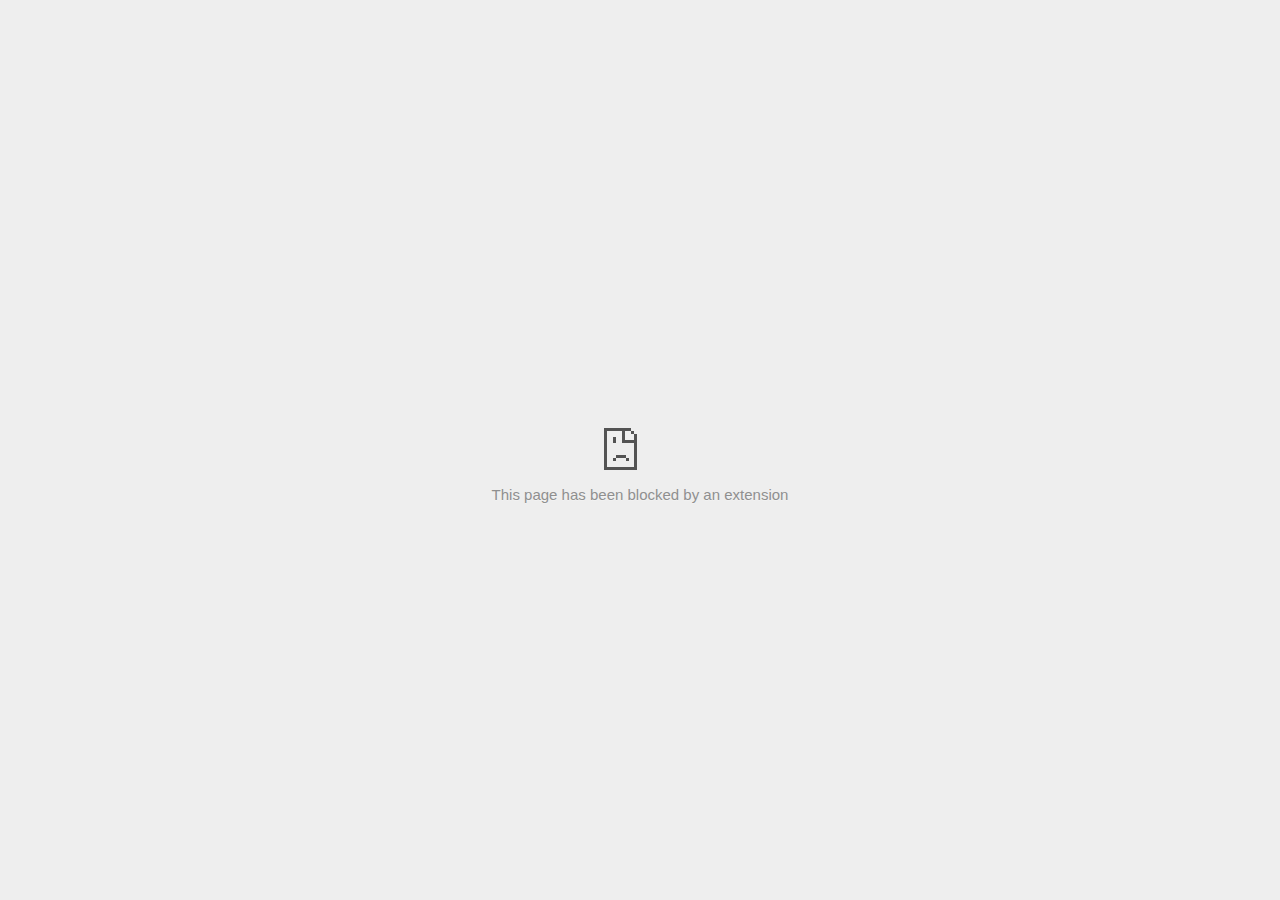
<file: img/Website Builder - Create a Free Website Today _ Wix.com_files/activityi(1).html>
<!DOCTYPE html>
<!-- saved from url=(0029)chrome-error://chromewebdata/ -->
<html dir="ltr" lang="en" subframe=""><head><meta http-equiv="Content-Type" content="text/html; charset=UTF-8">
  
  <meta name="color-scheme" content="light dark">
  <meta name="theme-color" content="#fff">
  <meta name="viewport" content="width=device-width, initial-scale=1.0,
                                 maximum-scale=1.0, user-scalable=no">
  <title>td.doubleclick.net</title>
  <style>/* Copyright 2017 The Chromium Authors
 * Use of this source code is governed by a BSD-style license that can be
 * found in the LICENSE file. */

a {
  color: var(--link-color);
}

body {
  --background-color: #fff;
  --error-code-color: var(--google-gray-700);
  --google-blue-100: rgb(210, 227, 252);
  --google-blue-300: rgb(138, 180, 248);
  --google-blue-600: rgb(26, 115, 232);
  --google-blue-700: rgb(25, 103, 210);
  --google-gray-100: rgb(241, 243, 244);
  --google-gray-300: rgb(218, 220, 224);
  --google-gray-500: rgb(154, 160, 166);
  --google-gray-50: rgb(248, 249, 250);
  --google-gray-600: rgb(128, 134, 139);
  --google-gray-700: rgb(95, 99, 104);
  --google-gray-800: rgb(60, 64, 67);
  --google-gray-900: rgb(32, 33, 36);
  --heading-color: var(--google-gray-900);
  --link-color: rgb(88, 88, 88);
  --popup-container-background-color: rgba(0,0,0,.65);
  --primary-button-fill-color-active: var(--google-blue-700);
  --primary-button-fill-color: var(--google-blue-600);
  --primary-button-text-color: #fff;
  --quiet-background-color: rgb(247, 247, 247);
  --secondary-button-border-color: var(--google-gray-500);
  --secondary-button-fill-color: #fff;
  --secondary-button-hover-border-color: var(--google-gray-600);
  --secondary-button-hover-fill-color: var(--google-gray-50);
  --secondary-button-text-color: var(--google-gray-700);
  --small-link-color: var(--google-gray-700);
  --text-color: var(--google-gray-700);
  background: var(--background-color);
  color: var(--text-color);
  word-wrap: break-word;
}

.nav-wrapper .secondary-button {
  background: var(--secondary-button-fill-color);
  border: 1px solid var(--secondary-button-border-color);
  color: var(--secondary-button-text-color);
  float: none;
  margin: 0;
  padding: 8px 16px;
}

.hidden {
  display: none;
}

html {
  -webkit-text-size-adjust: 100%;
  font-size: 125%;
}

.icon {
  background-repeat: no-repeat;
  background-size: 100%;
}

@media (prefers-color-scheme: dark) {
  body {
    --background-color: var(--google-gray-900);
    --error-code-color: var(--google-gray-500);
    --heading-color: var(--google-gray-500);
    --link-color: var(--google-blue-300);
    --primary-button-fill-color-active: rgb(129, 162, 208);
    --primary-button-fill-color: var(--google-blue-300);
    --primary-button-text-color: var(--google-gray-900);
    --quiet-background-color: var(--background-color);
    --secondary-button-border-color: var(--google-gray-700);
    --secondary-button-fill-color: var(--google-gray-900);
    --secondary-button-hover-fill-color: rgb(48, 51, 57);
    --secondary-button-text-color: var(--google-blue-300);
    --small-link-color: var(--google-blue-300);
    --text-color: var(--google-gray-500);
  }
}
</style>
  <style>/* Copyright 2014 The Chromium Authors
   Use of this source code is governed by a BSD-style license that can be
   found in the LICENSE file. */

button {
  border: 0;
  border-radius: 20px;
  box-sizing: border-box;
  color: var(--primary-button-text-color);
  cursor: pointer;
  float: right;
  font-size: .875em;
  margin: 0;
  padding: 8px 16px;
  transition: box-shadow 150ms cubic-bezier(0.4, 0, 0.2, 1);
  user-select: none;
}

[dir='rtl'] button {
  float: left;
}

.bad-clock button,
.captive-portal button,
.https-only button,
.insecure-form button,
.lookalike-url button,
.main-frame-blocked button,
.neterror button,
.pdf button,
.ssl button,
.enterprise-block button,
.enterprise-warn button,
.safe-browsing-billing button {
  background: var(--primary-button-fill-color);
}

button:active {
  background: var(--primary-button-fill-color-active);
  outline: 0;
}

#debugging {
  display: inline;
  overflow: auto;
}

.debugging-content {
  line-height: 1em;
  margin-bottom: 0;
  margin-top: 1em;
}

.debugging-content-fixed-width {
  display: block;
  font-family: monospace;
  font-size: 1.2em;
  margin-top: 0.5em;
}

.debugging-title {
  font-weight: bold;
}

#details {
  margin: 0 0 50px;
}

#details p:not(:first-of-type) {
  margin-top: 20px;
}

.secondary-button:active {
  border-color: white;
  box-shadow: 0 1px 2px 0 rgba(60, 64, 67, .3),
      0 2px 6px 2px rgba(60, 64, 67, .15);
}

.secondary-button:hover {
  background: var(--secondary-button-hover-fill-color);
  border-color: var(--secondary-button-hover-border-color);
  text-decoration: none;
}

.error-code {
  color: var(--error-code-color);
  font-size: .8em;
  margin-top: 12px;
  text-transform: uppercase;
}

#error-debugging-info {
  font-size: 0.8em;
}

h1 {
  color: var(--heading-color);
  font-size: 1.6em;
  font-weight: normal;
  line-height: 1.25em;
  margin-bottom: 16px;
}

h2 {
  font-size: 1.2em;
  font-weight: normal;
}

.icon {
  height: 72px;
  margin: 0 0 40px;
  width: 72px;
}

input[type=checkbox] {
  opacity: 0;
}

input[type=checkbox]:focus ~ .checkbox::after {
  outline: -webkit-focus-ring-color auto 5px;
}

.interstitial-wrapper {
  box-sizing: border-box;
  font-size: 1em;
  line-height: 1.6em;
  margin: 14vh auto 0;
  max-width: 600px;
  width: 100%;
}

#main-message > p {
  display: inline;
}

#extended-reporting-opt-in {
  font-size: .875em;
  margin-top: 32px;
}

#extended-reporting-opt-in label {
  display: grid;
  grid-template-columns: 1.8em 1fr;
  position: relative;
}

#enhanced-protection-message {
  border-radius: 20px;
  font-size: 1em;
  margin-top: 32px;
  padding: 10px 5px;
}

#enhanced-protection-message a {
  color: var(--google-red-10);
}

#enhanced-protection-message label {
  display: grid;
  grid-template-columns: 2.5em 1fr;
  position: relative;
}

#enhanced-protection-message div {
  margin: 0.5em;
}

#enhanced-protection-message .icon {
  height: 1.5em;
  vertical-align: middle;
  width: 1.5em;
}

.nav-wrapper {
  margin-top: 51px;
}

.nav-wrapper::after {
  clear: both;
  content: '';
  display: table;
  width: 100%;
}

.small-link {
  color: var(--small-link-color);
  font-size: .875em;
}

.checkboxes {
  flex: 0 0 24px;
}

.checkbox {
  --padding: .9em;
  background: transparent;
  display: block;
  height: 1em;
  left: -1em;
  padding-inline-start: var(--padding);
  position: absolute;
  right: 0;
  top: -.5em;
  width: 1em;
}

.checkbox::after {
  border: 1px solid white;
  border-radius: 2px;
  content: '';
  height: 1em;
  left: var(--padding);
  position: absolute;
  top: var(--padding);
  width: 1em;
}

.checkbox::before {
  background: transparent;
  border: 2px solid white;
  border-inline-end-width: 0;
  border-top-width: 0;
  content: '';
  height: .2em;
  left: calc(.3em + var(--padding));
  opacity: 0;
  position: absolute;
  top: calc(.3em  + var(--padding));
  transform: rotate(-45deg);
  width: .5em;
}

input[type=checkbox]:checked ~ .checkbox::before {
  opacity: 1;
}

#recurrent-error-message {
  background: #ededed;
  border-radius: 4px;
  margin-bottom: 16px;
  margin-top: 12px;
  padding: 12px 16px;
}

.showing-recurrent-error-message #extended-reporting-opt-in {
  margin-top: 16px;
}

.showing-recurrent-error-message #enhanced-protection-message {
  margin-top: 16px;
}

@media (max-width: 700px) {
  .interstitial-wrapper {
    padding: 0 10%;
  }

  #error-debugging-info {
    overflow: auto;
  }
}

@media (max-width: 420px) {
  button,
  [dir='rtl'] button,
  .small-link {
    float: none;
    font-size: .825em;
    font-weight: 500;
    margin: 0;
    width: 100%;
  }

  button {
    padding: 16px 24px;
  }

  #details {
    margin: 20px 0 20px 0;
  }

  #details p:not(:first-of-type) {
    margin-top: 10px;
  }

  .secondary-button:not(.hidden) {
    display: block;
    margin-top: 20px;
    text-align: center;
    width: 100%;
  }

  .interstitial-wrapper {
    padding: 0 5%;
  }

  #extended-reporting-opt-in {
    margin-top: 24px;
  }

  #enhanced-protection-message {
    margin-top: 24px;
  }

  .nav-wrapper {
    margin-top: 30px;
  }
}

/**
 * Mobile specific styling.
 * Navigation buttons are anchored to the bottom of the screen.
 * Details message replaces the top content in its own scrollable area.
 */

@media (max-width: 420px) {
  .nav-wrapper .secondary-button {
    border: 0;
    margin: 16px 0 0;
    margin-inline-end: 0;
    padding-bottom: 16px;
    padding-top: 16px;
  }
}

/* Fixed nav. */
@media (min-width: 240px) and (max-width: 420px) and
       (min-height: 401px),
       (min-width: 421px) and (min-height: 240px) and
       (max-height: 560px) {
  body .nav-wrapper {
    background: var(--background-color);
    bottom: 0;
    box-shadow: 0 -12px 24px var(--background-color);
    left: 0;
    margin: 0 auto;
    max-width: 736px;
    padding-inline-end: 24px;
    padding-inline-start: 24px;
    position: fixed;
    right: 0;
    width: 100%;
    z-index: 2;
  }

  .interstitial-wrapper {
    max-width: 736px;
  }

  #details,
  #main-content {
    padding-bottom: 40px;
  }

  #details {
    padding-top: 5.5vh;
  }

  button.small-link {
    color: var(--google-blue-600);
  }
}

@media (max-width: 420px) and (orientation: portrait),
       (max-height: 560px) {
  body {
    margin: 0 auto;
  }

  button,
  [dir='rtl'] button,
  button.small-link,
  .nav-wrapper .secondary-button {
    font-family: Roboto-Regular,Helvetica;
    font-size: .933em;
    margin: 6px 0;
    transform: translatez(0);
  }

  .nav-wrapper {
    box-sizing: border-box;
    padding-bottom: 8px;
    width: 100%;
  }

  #details {
    box-sizing: border-box;
    height: auto;
    margin: 0;
    opacity: 1;
    transition: opacity 250ms cubic-bezier(0.4, 0, 0.2, 1);
  }

  #details.hidden,
  #main-content.hidden {
    height: 0;
    opacity: 0;
    overflow: hidden;
    padding-bottom: 0;
    transition: none;
  }

  h1 {
    font-size: 1.5em;
    margin-bottom: 8px;
  }

  .icon {
    margin-bottom: 5.69vh;
  }

  .interstitial-wrapper {
    box-sizing: border-box;
    margin: 7vh auto 12px;
    padding: 0 24px;
    position: relative;
  }

  .interstitial-wrapper p {
    font-size: .95em;
    line-height: 1.61em;
    margin-top: 8px;
  }

  #main-content {
    margin: 0;
    transition: opacity 100ms cubic-bezier(0.4, 0, 0.2, 1);
  }

  .small-link {
    border: 0;
  }

  .suggested-left > #control-buttons,
  .suggested-right > #control-buttons {
    float: none;
    margin: 0;
  }
}

@media (min-width: 421px) and (min-height: 500px) and (max-height: 560px) {
  .interstitial-wrapper {
    margin-top: 10vh;
  }
}

@media (min-height: 400px) and (orientation:portrait) {
  .interstitial-wrapper {
    margin-bottom: 145px;
  }
}

@media (min-height: 299px) {
  .nav-wrapper {
    padding-bottom: 16px;
  }
}

@media (max-height: 560px) and (min-height: 240px) and (orientation:landscape) {
  .extended-reporting-has-checkbox #details {
    padding-bottom: 80px;
  }
}

@media (min-height: 500px) and (max-height: 650px) and (max-width: 414px) and
       (orientation: portrait) {
  .interstitial-wrapper {
    margin-top: 7vh;
  }
}

@media (min-height: 650px) and (max-width: 414px) and (orientation: portrait) {
  .interstitial-wrapper {
    margin-top: 10vh;
  }
}

/* Small mobile screens. No fixed nav. */
@media (max-height: 400px) and (orientation: portrait),
       (max-height: 239px) and (orientation: landscape),
       (max-width: 419px) and (max-height: 399px) {
  .interstitial-wrapper {
    display: flex;
    flex-direction: column;
    margin-bottom: 0;
  }

  #details {
    flex: 1 1 auto;
    order: 0;
  }

  #main-content {
    flex: 1 1 auto;
    order: 0;
  }

  .nav-wrapper {
    flex: 0 1 auto;
    margin-top: 8px;
    order: 1;
    padding-inline-end: 0;
    padding-inline-start: 0;
    position: relative;
    width: 100%;
  }

  button,
  .nav-wrapper .secondary-button {
    padding: 16px 24px;
  }

  button.small-link {
    color: var(--google-blue-600);
  }
}

@media (max-width: 239px) and (orientation: portrait) {
  .nav-wrapper {
    padding-inline-end: 0;
    padding-inline-start: 0;
  }
}
</style>
  <style>/* Copyright 2013 The Chromium Authors
 * Use of this source code is governed by a BSD-style license that can be
 * found in the LICENSE file. */

/* Don't use the main frame div when the error is in a subframe. */
html[subframe] #main-frame-error {
  display: none;
}

/* Don't use the subframe error div when the error is in a main frame. */
html:not([subframe]) #sub-frame-error {
  display: none;
}

h1 {
  margin-top: 0;
  word-wrap: break-word;
}

h1 span {
  font-weight: 500;
}

a {
  text-decoration: none;
}

.icon {
  -webkit-user-select: none;
  display: inline-block;
}

.icon-generic {
  /* Can't access chrome://theme/IDR_ERROR_NETWORK_GENERIC from an untrusted
   * renderer process, so embed the resource manually. */
  content: image-set(
      url([data-uri]) 1x,
      url([data-uri]) 2x);
}

.icon-info {
  content: image-set(
      url([data-uri]) 1x,
      url([data-uri]) 2x);
}

.icon-offline {
  content: image-set(
      url([data-uri]) 1x,
      url([data-uri]) 2x);
  position: relative;
}

.icon-disabled {
  content: image-set(
      url([data-uri]) 1x,
      url([data-uri]) 2x);
  width: 112px;
}

.hidden {
  display: none;
}

#suggestions-list a {
  color: var(--google-blue-600);
}

#suggestions-list p {
  margin-block-end: 0;
}

#suggestions-list ul {
  margin-top: 0;
}

.single-suggestion {
  list-style-type: none;
  padding-inline-start: 0;
}

#error-information-button {
  content: url([data-uri]);
  height: 24px;
  vertical-align: -.15em;
  width: 24px;
}

.use-popup-container#error-information-popup-container
  #error-information-popup {
  align-items: center;
  background-color: var(--popup-container-background-color);
  display: flex;
  height: 100%;
  left: 0;
  position: fixed;
  top: 0;
  width: 100%;
  z-index: 100;
}

.use-popup-container#error-information-popup-container
  #error-information-popup-content > p {
  margin-bottom: 11px;
  margin-inline-start: 20px;
}

.use-popup-container#error-information-popup-container #suggestions-list ul {
  margin-inline-start: 15px;
}

.use-popup-container#error-information-popup-container
  #error-information-popup-box {
  background-color: var(--background-color);
  left: 5%;
  padding-bottom: 15px;
  padding-top: 15px;
  position: fixed;
  width: 90%;
  z-index: 101;
}

.use-popup-container#error-information-popup-container div.error-code {
  margin-inline-start: 20px;
}

.use-popup-container#error-information-popup-container #suggestions-list p {
  margin-inline-start: 20px;
}

:not(.use-popup-container)#error-information-popup-container
  #error-information-popup-close {
  display: none;
}

#error-information-popup-close {
  margin-bottom: 0;
  margin-inline-end: 35px;
  margin-top: 15px;
  text-align: end;
}

.link-button {
  color: rgb(66, 133, 244);
  display: inline-block;
  font-weight: bold;
  text-transform: uppercase;
}

#sub-frame-error-details {

  color: #8F8F8F;

  /* Not done on mobile for performance reasons. */
  text-shadow: 0 1px 0 rgba(255,255,255,0.3);

}

[jscontent=hostName],
[jscontent=failedUrl] {
  overflow-wrap: break-word;
}

.secondary-button {
  background: #d9d9d9;
  color: #696969;
  margin-inline-end: 16px;
}

.snackbar {
  background: #323232;
  border-radius: 2px;
  bottom: 24px;
  box-sizing: border-box;
  color: #fff;
  font-size: .87em;
  left: 24px;
  max-width: 568px;
  min-width: 288px;
  opacity: 0;
  padding: 16px 24px 12px;
  position: fixed;
  transform: translateY(90px);
  will-change: opacity, transform;
  z-index: 999;
}

.snackbar-show {
  -webkit-animation:
    show-snackbar 250ms cubic-bezier(0, 0, 0.2, 1) forwards,
    hide-snackbar 250ms cubic-bezier(0.4, 0, 1, 1) forwards 5s;
}

@-webkit-keyframes show-snackbar {
  100% {
    opacity: 1;
    transform: translateY(0);
  }
}

@-webkit-keyframes hide-snackbar {
  0% {
    opacity: 1;
    transform: translateY(0);
  }
  100% {
    opacity: 0;
    transform: translateY(90px);
  }
}

.suggestions {
  margin-top: 18px;
}

.suggestion-header {
  font-weight: bold;
  margin-bottom: 4px;
}

.suggestion-body {
  color: #777;
}

/* Decrease padding at low sizes. */
@media (max-width: 640px), (max-height: 640px) {
  h1 {
    margin: 0 0 15px;
  }
  .suggestions {
    margin-top: 10px;
  }
  .suggestion-header {
    margin-bottom: 0;
  }
}

#download-link,
#download-link-clicked {
  margin-bottom: 30px;
  margin-top: 30px;
}

#download-link-clicked {
  color: #BBB;
}

#download-link::before,
#download-link-clicked::before {
  content: url([data-uri]);
  display: inline-block;
  margin-inline-end: 4px;
  vertical-align: -webkit-baseline-middle;
}

#download-link-clicked::before {
  opacity: 0;
  width: 0;
}

#offline-content-list-visibility-card {
  border: 1px solid white;
  border-radius: 8px;
  display: flex;
  font-size: .8em;
  justify-content: space-between;
  line-height: 1;
}

#offline-content-list.list-hidden #offline-content-list-visibility-card {
  border-color: rgb(218, 220, 224);
}

#offline-content-list-visibility-card > div {
  padding: 1em;
}

#offline-content-list-title {
  color: var(--google-gray-700);
}

#offline-content-list-show-text,
#offline-content-list-hide-text {
  color: rgb(66, 133, 244);
}

/* Hides the "hide" text div when the offline content list is collapsed/hidden
 * and, alternatively, hides the "show" text div when the offline content list
 * is expanded/shown.
 */
#offline-content-list.list-hidden #offline-content-list-hide-text,
#offline-content-list:not(.list-hidden) #offline-content-list-show-text {
  display: none;
}

/* Controls the animation of the offline content list when it is expanded/shown.
 */
#offline-content-suggestions {
  /* Max-height has to be set for the height animation to work. The chosen value
   * is a little greater than the maximum height the list will have, when all
   * suggestions have images, so that it is never clamped. This makes so that
   * when the actual height is smaller then the animation is not as smooth.
   */
  max-height: 27em;
  transition: max-height 200ms ease-in, visibility 0s 200ms,
              opacity 200ms 200ms linear;
}

/* Controls the animation of the offline content list when it is
 * collapsed/hidden.
 */
#offline-content-list.list-hidden #offline-content-suggestions {
  max-height: 0;
  opacity: 0;
  transition: opacity 200ms linear, visibility 0s 200ms,
              max-height 200ms 200ms ease-out;
  visibility: hidden;
}

#offline-content-list {
  margin-inline-start: -5%;
  width: 110%;
}

/* The selectors below adjust the "overflow" of the suggestion cards contents
 * based on the same screen size based strategy used for the main frame, which
 * is applied by the `interstitial-wrapper` class. */
@media (max-width: 420px)  {
  #offline-content-list {
    margin-inline-start: -2.5%;
    width: 105%;
  }
}
@media (max-width: 420px) and (orientation: portrait),
       (max-height: 560px) {
  #offline-content-list {
    margin-inline-start: -12px;
    width: calc(100% + 24px);
  }
}

.suggestion-with-image .offline-content-suggestion-thumbnail {
  flex-basis: 8.2em;
  flex-shrink: 0;
}

.suggestion-with-image .offline-content-suggestion-thumbnail > img {
  height: 100%;
  width: 100%;
}

.suggestion-with-image #offline-content-list:not(.is-rtl)
.offline-content-suggestion-thumbnail > img {
  border-bottom-right-radius: 7px;
  border-top-right-radius: 7px;
}

.suggestion-with-image #offline-content-list.is-rtl
.offline-content-suggestion-thumbnail > img {
  border-bottom-left-radius: 7px;
  border-top-left-radius: 7px;
}

.suggestion-with-icon .offline-content-suggestion-thumbnail {
  align-items: center;
  display: flex;
  justify-content: center;
  min-height: 4.2em;
  min-width: 4.2em;
}

.suggestion-with-icon .offline-content-suggestion-thumbnail > div {
  align-items: center;
  background-color: rgb(241, 243, 244);
  border-radius: 50%;
  display: flex;
  height: 2.3em;
  justify-content: center;
  width: 2.3em;
}

.suggestion-with-icon .offline-content-suggestion-thumbnail > div > img {
  height: 1.45em;
  width: 1.45em;
}

.offline-content-suggestion-favicon {
  height: 1em;
  margin-inline-end: 0.4em;
  width: 1.4em;
}

.offline-content-suggestion-favicon > img {
  height: 1.4em;
  width: 1.4em;
}

.no-favicon .offline-content-suggestion-favicon {
  display: none;
}

.image-video {
  content: url([data-uri]);
}

.image-music-note {
  content: url([data-uri]);
}

.image-earth {
  content: url([data-uri]);
}

.image-file {
  content: url([data-uri]);
}

.offline-content-suggestion-texts {
  display: flex;
  flex-direction: column;
  justify-content: space-between;
  line-height: 1.3;
  padding: .9em;
  width: 100%;
}

.offline-content-suggestion-title {
  -webkit-box-orient: vertical;
  -webkit-line-clamp: 3;
  color: rgb(32, 33, 36);
  display: -webkit-box;
  font-size: 1.1em;
  overflow: hidden;
  text-overflow: ellipsis;
}

div.offline-content-suggestion {
  align-items: stretch;
  border: 1px solid rgb(218, 220, 224);
  border-radius: 8px;
  display: flex;
  justify-content: space-between;
  margin-bottom: .8em;
}

.suggestion-with-image {
  flex-direction: row;
  height: 8.2em;
  max-height: 8.2em;
}

.suggestion-with-icon {
  flex-direction: row-reverse;
  height: 4.2em;
  max-height: 4.2em;
}

.suggestion-with-icon .offline-content-suggestion-title {
  -webkit-line-clamp: 1;
  word-break: break-all;
}

.suggestion-with-icon .offline-content-suggestion-texts {
  padding-inline-start: 0;
}

.offline-content-suggestion-attribution-freshness {
  color: rgb(95, 99, 104);
  display: flex;
  font-size: .8em;
  line-height: 1.7em;
}

.offline-content-suggestion-attribution {
  -webkit-box-orient: vertical;
  -webkit-line-clamp: 1;
  display: -webkit-box;
  flex-shrink: 1;
  margin-inline-end: 0.3em;
  overflow: hidden;
  overflow-wrap: break-word;
  text-overflow: ellipsis;
  word-break: break-all;
}

.no-attribution .offline-content-suggestion-attribution {
  display: none;
}

.offline-content-suggestion-freshness::before {
  content: '-';
  display: inline-block;
  flex-shrink: 0;
  margin-inline-end: .1em;
  margin-inline-start: .1em;
}

.no-attribution .offline-content-suggestion-freshness::before {
  display: none;
}

.offline-content-suggestion-freshness {
  flex-shrink: 0;
}

.suggestion-with-image .offline-content-suggestion-pin-spacer {
  flex-grow: 100;
  flex-shrink: 1;
}

.suggestion-with-image .offline-content-suggestion-pin {
  content: url([data-uri]);
  flex-shrink: 0;
  height: 1.4em;
  margin-inline-start: .4em;
  width: 1.4em;
}

/* Controls the animation (and a bit more) of the launch-downloads-home action
 * button when the offline content list is expanded/shown.
 */
#offline-content-list-action {
  text-align: center;
  transition: visibility 0s 200ms, opacity 200ms 200ms linear;
}

/* Controls the animation of the launch-downloads-home action button when the
 * offline content list is collapsed/hidden.
 */
#offline-content-list.list-hidden #offline-content-list-action {
  opacity: 0;
  transition: opacity 200ms linear, visibility 0s 200ms;
  visibility: hidden;
}

#cancel-save-page-button {
  background-image: url([data-uri]);
  background-position: right 27px center;
  background-repeat: no-repeat;
  border: 1px solid var(--google-gray-300);
  border-radius: 5px;
  color: var(--google-gray-700);
  margin-bottom: 26px;
  padding-bottom: 16px;
  padding-inline-end: 88px;
  padding-inline-start: 16px;
  padding-top: 16px;
  text-align: start;
}

html[dir='rtl'] #cancel-save-page-button {
  background-position: left 27px center;
}

#save-page-for-later-button {
  display: flex;
  justify-content: start;
}

#save-page-for-later-button a::before {
  content: url([data-uri]);
  display: inline-block;
  margin-inline-end: 4px;
  vertical-align: -webkit-baseline-middle;
}

.hidden#save-page-for-later-button {
  display: none;
}

/* Don't allow overflow when in a subframe. */
html[subframe] body {
  overflow: hidden;
}

#sub-frame-error {
  -webkit-align-items: center;
  -webkit-flex-flow: column;
  -webkit-justify-content: center;
  background-color: #DDD;
  display: -webkit-flex;
  height: 100%;
  left: 0;
  position: absolute;
  text-align: center;
  top: 0;
  transition: background-color 200ms ease-in-out;
  width: 100%;
}

#sub-frame-error:hover {
  background-color: #EEE;
}

#sub-frame-error .icon-generic {
  margin: 0 0 16px;
}

#sub-frame-error-details {
  margin: 0 10px;
  text-align: center;
  opacity: 0;
}

/* Show details only when hovering. */
#sub-frame-error:hover #sub-frame-error-details {
  opacity: 1;
}

/* If the iframe is too small, always hide the error code. */
/* TODO(mmenke): See if overflow: no-display works better, once supported. */
@media (max-width: 200px), (max-height: 95px) {
  #sub-frame-error-details {
    display: none;
  }
}

/* Adjust icon for small embedded frames in apps. */
@media (max-height: 100px) {
  #sub-frame-error .icon-generic {
    height: auto;
    margin: 0;
    padding-top: 0;
    width: 25px;
  }
}

/* details-button is special; it's a <button> element that looks like a link. */
#details-button {
  box-shadow: none;
  min-width: 0;
}

/* Styles for platform dependent separation of controls and details button. */
.suggested-left > #control-buttons,
.suggested-right > #details-button {
  float: left;
}

.suggested-right > #control-buttons,
.suggested-left > #details-button {
  float: right;
}

.suggested-left .secondary-button {
  margin-inline-end: 0;
  margin-inline-start: 16px;
}

#details-button.singular {
  float: none;
}

/* download-button shows both icon and text. */
#download-button {
  padding-bottom: 4px;
  padding-top: 4px;
  position: relative;
}

#download-button::before {
  background: image-set(
      url([data-uri]) 1x,
      url([data-uri]) 2x)
    no-repeat;
  content: '';
  display: inline-block;
  height: 24px;
  margin-inline-end: 4px;
  margin-inline-start: -4px;
  vertical-align: middle;
  width: 24px;
}

#download-button:disabled {
  background: rgb(180, 206, 249);
  color: rgb(255, 255, 255);
}

#buttons::after {
  clear: both;
  content: '';
  display: block;
  width: 100%;
}

/* Offline page */
html[dir='rtl'] .runner-container,
html[dir='rtl'].offline .icon-offline {
  transform: scaleX(-1);
}

.offline {
  transition: filter 1.5s cubic-bezier(0.65, 0.05, 0.36, 1),
              background-color 1.5s cubic-bezier(0.65, 0.05, 0.36, 1);

  will-change: filter, background-color;

}

.offline body {
  transition: background-color 1.5s cubic-bezier(0.65, 0.05, 0.36, 1);
}

.offline #main-message > p {
  display: none;
}

.offline.inverted {
  background-color: #fff;
  filter: invert(1);
}

.offline.inverted body {
  background-color: #fff;
}

.offline .interstitial-wrapper {
  color: var(--text-color);
  font-size: 1em;
  line-height: 1.55;
  margin: 0 auto;
  max-width: 600px;
  padding-top: 100px;
  position: relative;
  width: 100%;
}

.offline .runner-container {
  direction: ltr;
  height: 150px;
  max-width: 600px;
  overflow: hidden;
  position: absolute;
  top: 35px;
  width: 44px;
}

.offline .runner-container:focus {
  outline: none;
}

.offline .runner-container:focus-visible {
  outline: 3px solid var(--google-blue-300);
}

.offline .runner-canvas {
  height: 150px;
  max-width: 600px;
  opacity: 1;
  overflow: hidden;
  position: absolute;
  top: 0;
  z-index: 10;
}

.offline .controller {
  height: 100vh;
  left: 0;
  position: absolute;
  top: 0;
  width: 100vw;
  z-index: 9;
}

#offline-resources {
  display: none;
}

#offline-instruction {
  image-rendering: pixelated;
  left: 0;
  margin: auto;
  position: absolute;
  right: 0;
  top: 60px;
  width: fit-content;
}

.offline-runner-live-region {
  bottom: 0;
  clip-path: polygon(0 0, 0 0, 0 0);
  color: var(--background-color);
  display: block;
  font-size: xx-small;
  overflow: hidden;
  position: absolute;
  text-align: center;
  transition: color 1.5s cubic-bezier(0.65, 0.05, 0.36, 1);
  user-select: none;
}

/* Custom toggle */
.slow-speed-option {
  align-items: center;
  background: var(--google-gray-50);
  border-radius: 24px/50%;
  bottom: 0;
  color: var(--error-code-color);
  display: inline-flex;
  font-size: 1em;
  left: 0;
  line-height: 1.1em;
  margin: 5px auto;
  padding: 2px 12px 3px 20px;
  position: absolute;
  right: 0;
  width: max-content;
  z-index: 999;
}

.slow-speed-option.hidden {
  display: none;
}

.slow-speed-option [type=checkbox] {
  opacity: 0;
  pointer-events: none;
  position: absolute;
}

.slow-speed-option .slow-speed-toggle {
  cursor: pointer;
  margin-inline-start: 8px;
  padding: 8px 4px;
  position: relative;
}

.slow-speed-option [type=checkbox]:disabled ~ .slow-speed-toggle {
  cursor: default;
}

.slow-speed-option-label [type=checkbox] {
  opacity: 0;
  pointer-events: none;
  position: absolute;
}

.slow-speed-option .slow-speed-toggle::before,
.slow-speed-option .slow-speed-toggle::after {
  content: '';
  display: block;
  margin: 0 3px;
  transition: all 100ms cubic-bezier(0.4, 0, 1, 1);
}

.slow-speed-option .slow-speed-toggle::before {
  background: rgb(189,193,198);
  border-radius: 0.65em;
  height: 0.9em;
  width: 2em;
}

.slow-speed-option .slow-speed-toggle::after {
  background: #fff;
  border-radius: 50%;
  box-shadow: 0 1px 3px 0 rgb(0 0 0 / 40%);
  height: 1.2em;
  position: absolute;
  top: 51%;
  transform: translate(-20%, -50%);
  width: 1.1em;
}

.slow-speed-option [type=checkbox]:focus + .slow-speed-toggle {
  box-shadow: 0 0 8px rgb(94, 158, 214);
  outline: 1px solid rgb(93, 157, 213);
}

.slow-speed-option [type=checkbox]:checked + .slow-speed-toggle::before {
  background: var(--google-blue-600);
  opacity: 0.5;
}

.slow-speed-option [type=checkbox]:checked + .slow-speed-toggle::after {
  background: var(--google-blue-600);
  transform: translate(calc(2em - 90%), -50%);
}

.slow-speed-option [type=checkbox]:checked:disabled +
  .slow-speed-toggle::before {
  background: rgb(189,193,198);
}

.slow-speed-option [type=checkbox]:checked:disabled +
  .slow-speed-toggle::after {
  background: var(--google-gray-50);
}

@media (max-width: 420px) {
  #download-button {
    padding-bottom: 12px;
    padding-top: 12px;
  }

  .suggested-left > #control-buttons,
  .suggested-right > #control-buttons {
    float: none;
  }

  .snackbar {
    border-radius: 0;
    bottom: 0;
    left: 0;
    width: 100%;
  }
}

@media (max-height: 350px) {
  h1 {
    margin: 0 0 15px;
  }

  .icon-offline {
    margin: 0 0 10px;
  }

  .interstitial-wrapper {
    margin-top: 5%;
  }

  .nav-wrapper {
    margin-top: 30px;
  }
}

@media (min-width: 420px) and (max-width: 736px) and
       (min-height: 240px) and (max-height: 420px) and
       (orientation:landscape) {
  .interstitial-wrapper {
    margin-bottom: 100px;
  }
}

@media (max-width: 360px) and (max-height: 480px) {
  .offline .interstitial-wrapper {
    padding-top: 60px;
  }

  .offline .runner-container {
    top: 8px;
  }
}

@media (min-height: 240px) and (orientation: landscape) {
  .offline .interstitial-wrapper {
    margin-bottom: 90px;
  }

  .icon-offline {
    margin-bottom: 20px;
  }
}

@media (max-height: 320px) and (orientation: landscape) {
  .icon-offline {
    margin-bottom: 0;
  }

  .offline .runner-container {
    top: 10px;
  }
}

@media (max-width: 240px) {
  button {
    padding-inline-end: 12px;
    padding-inline-start: 12px;
  }

  .interstitial-wrapper {
    overflow: inherit;
    padding: 0 8px;
  }
}

@media (max-width: 120px) {
  button {
    width: auto;
  }
}

.arcade-mode,
.arcade-mode .runner-container,
.arcade-mode .runner-canvas {
  image-rendering: pixelated;
  max-width: 100%;
  overflow: hidden;
}

.arcade-mode #buttons,
.arcade-mode #main-content {
  opacity: 0;
  overflow: hidden;
}

.arcade-mode .interstitial-wrapper {
  height: 100vh;
  max-width: 100%;
  overflow: hidden;
}

.arcade-mode .runner-container {
  left: 0;
  margin: auto;
  right: 0;
  transform-origin: top center;
  transition: transform 250ms cubic-bezier(0.4, 0, 1, 1) 400ms;
  z-index: 2;
}

@media (prefers-color-scheme: dark) {
  .icon {
    filter: invert(1);
  }

  .offline .runner-canvas {
    filter: invert(1);
  }

  .offline.inverted {
    background-color: var(--background-color);
    filter: invert(0);
  }

  .offline.inverted body {
    background-color: #fff;
  }

  .offline.inverted .offline-runner-live-region {
    color: #fff;
  }

  #suggestions-list a {
    color: var(--link-color);
  }

  #error-information-button {
    filter: invert(0.6);
  }

  .slow-speed-option {
    background: var(--google-gray-800);
    color: var(--google-gray-100);
  }

  .slow-speed-option .slow-speed-toggle::before,
  .slow-speed-option [type=checkbox]:checked:disabled +
    .slow-speed-toggle::before {
     background: rgb(189,193,198);
  }

  .slow-speed-option [type=checkbox]:checked + .slow-speed-toggle::after,
  .slow-speed-option [type=checkbox]:checked + .slow-speed-toggle::before {
    background: var(--google-blue-300);
  }
}
</style>
  <script>(function(){function l(a,b,c){return Function.prototype.call.apply(Array.prototype.slice,arguments)}function m(a,b,c){var e=l(arguments,2);return function(){return b.apply(a,e)}}function n(a,b){var c=new p(b);for(c.h=[a];c.h.length;){var e=c,d=c.h.shift();e.i(d);for(d=d.firstChild;d;d=d.nextSibling)1==d.nodeType&&e.h.push(d);}}function p(a){this.i=a;}function q(a){a.style.display="";}function r(a){a.style.display="none";}var t=/\s*;\s*/;function u(a,b){this.l.apply(this,arguments);}u.prototype.l=function(a,b){this.a||(this.a={});if(b){var c=this.a,e=b.a;for(d in e)c[d]=e[d];}else {var d=this.a;e=v;for(c in e)d[c]=e[c];}this.a.$this=a;this.a.$context=this;this.f="undefined"!=typeof a&&null!=a?a:"";b||(this.a.$top=this.f);};var v={$default:null},w=[];function x(a){for(var b in a.a)delete a.a[b];a.f=null;w.push(a);}function y(a,b,c){try{return b.call(c,a.a,a.f)}catch(e){return v.$default}}
u.prototype.clone=function(a,b,c){if(0<w.length){var e=w.pop();u.call(e,a,this);a=e;}else a=new u(a,this);a.a.$index=b;a.a.$count=c;return a};var z;window.trustedTypes&&(z=trustedTypes.createPolicy("jstemplate",{createScript:function(a){return a}}));var A={};function B(a){if(!A[a])try{var b="(function(a_, b_) { with (a_) with (b_) return "+a+" })",c=window.trustedTypes?z.createScript(b):b;A[a]=window.eval(c);}catch(e){}return A[a]}
function E(a){var b=[];a=a.split(t);for(var c=0,e=a.length;c<e;++c){var d=a[c].indexOf(":");if(!(0>d)){var g=a[c].substr(0,d).replace(/^\s+/,"").replace(/\s+$/,"");d=B(a[c].substr(d+1));b.push(g,d);}}return b}function F(){}var G=0,H={0:{}},I={},J={},K=[];function L(a){a.__jstcache||n(a,function(b){M(b);});}var N=[["jsselect",B],["jsdisplay",B],["jsvalues",E],["jsvars",E],["jseval",function(a){var b=[];a=a.split(t);for(var c=0,e=a.length;c<e;++c)if(a[c]){var d=B(a[c]);b.push(d);}return b}],["transclude",function(a){return a}],["jscontent",B],["jsskip",B]];
function M(a){if(a.__jstcache)return a.__jstcache;var b=a.getAttribute("jstcache");if(null!=b)return a.__jstcache=H[b];b=K.length=0;for(var c=N.length;b<c;++b){var e=N[b][0],d=a.getAttribute(e);J[e]=d;null!=d&&K.push(e+"="+d);}if(0==K.length)return a.setAttribute("jstcache","0"),a.__jstcache=H[0];var g=K.join("&");if(b=I[g])return a.setAttribute("jstcache",b),a.__jstcache=H[b];var h={};b=0;for(c=N.length;b<c;++b){d=N[b];e=d[0];var f=d[1];d=J[e];null!=d&&(h[e]=f(d));}b=""+ ++G;a.setAttribute("jstcache",
b);H[b]=h;I[g]=b;return a.__jstcache=h}function P(a,b){a.j.push(b);a.o.push(0);}function Q(a){return a.c.length?a.c.pop():[]}
F.prototype.g=function(a,b){var c=R(b),e=c.transclude;if(e)(c=S(e))?(b.parentNode.replaceChild(c,b),e=Q(this),e.push(this.g,a,c),P(this,e)):b.parentNode.removeChild(b);else if(c=c.jsselect){c=y(a,c,b);var d=b.getAttribute("jsinstance");var g=!1;d&&("*"==d.charAt(0)?(d=parseInt(d.substr(1),10),g=!0):d=parseInt(d,10));var h=null!=c&&"object"==typeof c&&"number"==typeof c.length;e=h?c.length:1;var f=h&&0==e;if(h)if(f)d?b.parentNode.removeChild(b):(b.setAttribute("jsinstance","*0"),r(b));else if(q(b),
null===d||""===d||g&&d<e-1){g=Q(this);d=d||0;for(h=e-1;d<h;++d){var k=b.cloneNode(!0);b.parentNode.insertBefore(k,b);T(k,c,d);f=a.clone(c[d],d,e);g.push(this.b,f,k,x,f,null);}T(b,c,d);f=a.clone(c[d],d,e);g.push(this.b,f,b,x,f,null);P(this,g);}else d<e?(g=c[d],T(b,c,d),f=a.clone(g,d,e),g=Q(this),g.push(this.b,f,b,x,f,null),P(this,g)):b.parentNode.removeChild(b);else null==c?r(b):(q(b),f=a.clone(c,0,1),g=Q(this),g.push(this.b,f,b,x,f,null),P(this,g));}else this.b(a,b);};
F.prototype.b=function(a,b){var c=R(b),e=c.jsdisplay;if(e){if(!y(a,e,b)){r(b);return}q(b);}if(e=c.jsvars)for(var d=0,g=e.length;d<g;d+=2){var h=e[d],f=y(a,e[d+1],b);a.a[h]=f;}if(e=c.jsvalues)for(d=0,g=e.length;d<g;d+=2)if(f=e[d],h=y(a,e[d+1],b),"$"==f.charAt(0))a.a[f]=h;else if("."==f.charAt(0)){f=f.substr(1).split(".");for(var k=b,O=f.length,C=0,U=O-1;C<U;++C){var D=f[C];k[D]||(k[D]={});k=k[D];}k[f[O-1]]=h;}else f&&("boolean"==typeof h?h?b.setAttribute(f,f):b.removeAttribute(f):b.setAttribute(f,""+h));
if(e=c.jseval)for(d=0,g=e.length;d<g;++d)y(a,e[d],b);e=c.jsskip;if(!e||!y(a,e,b))if(c=c.jscontent){if(c=""+y(a,c,b),b.innerHTML!=c){for(;b.firstChild;)e=b.firstChild,e.parentNode.removeChild(e);b.appendChild(this.m.createTextNode(c));}}else {c=Q(this);for(e=b.firstChild;e;e=e.nextSibling)1==e.nodeType&&c.push(this.g,a,e);c.length&&P(this,c);}};function R(a){if(a.__jstcache)return a.__jstcache;var b=a.getAttribute("jstcache");return b?a.__jstcache=H[b]:M(a)}
function S(a,b){var c=document;if(b){var e=c.getElementById(a);if(!e){e=b();var d=c.getElementById("jsts");d||(d=c.createElement("div"),d.id="jsts",r(d),d.style.position="absolute",c.body.appendChild(d));var g=c.createElement("div");d.appendChild(g);g.innerHTML=e;e=c.getElementById(a);}c=e;}else c=c.getElementById(a);return c?(L(c),c=c.cloneNode(!0),c.removeAttribute("id"),c):null}function T(a,b,c){c==b.length-1?a.setAttribute("jsinstance","*"+c):a.setAttribute("jsinstance",""+c);}window.jstGetTemplate=S;window.JsEvalContext=u;window.jstProcess=function(a,b){var c=new F;L(b);c.m=b?9==b.nodeType?b:b.ownerDocument||document:document;var e=m(c,c.g,a,b),d=c.j=[],g=c.o=[];c.c=[];e();for(var h,f,k;d.length;)h=d[d.length-1],e=g[g.length-1],e>=h.length?(e=c,f=d.pop(),f.length=0,e.c.push(f),g.pop()):(f=h[e++],k=h[e++],h=h[e++],g[g.length-1]=e,f.call(c,k,h));};
})();

// Copyright 2017 The Chromium Authors
// Use of this source code is governed by a BSD-style license that can be
// found in the LICENSE file.


const HIDDEN_CLASS$1 = 'hidden';

// 

//

// Copyright 2015 The Chromium Authors
// Use of this source code is governed by a BSD-style license that can be
// found in the LICENSE file.


let mobileNav = false;

/**
 * For small screen mobile the navigation buttons are moved
 * below the advanced text.
 */
function onResize() {
  const helpOuterBox = document.querySelector('#details');
  const mainContent = document.querySelector('#main-content');
  const mediaQuery = '(min-width: 240px) and (max-width: 420px) and ' +
      '(min-height: 401px), ' +
      '(max-height: 560px) and (min-height: 240px) and ' +
      '(min-width: 421px)';

  const detailsHidden = helpOuterBox.classList.contains(HIDDEN_CLASS$1);
  const runnerContainer = document.querySelector('.runner-container');

  // Check for change in nav status.
  if (mobileNav !== window.matchMedia(mediaQuery).matches) {
    mobileNav = !mobileNav;

    // Handle showing the top content / details sections according to state.
    if (mobileNav) {
      mainContent.classList.toggle(HIDDEN_CLASS$1, !detailsHidden);
      helpOuterBox.classList.toggle(HIDDEN_CLASS$1, detailsHidden);
      if (runnerContainer) {
        runnerContainer.classList.toggle(HIDDEN_CLASS$1, !detailsHidden);
      }
    } else if (!detailsHidden) {
      // Non mobile nav with visible details.
      mainContent.classList.remove(HIDDEN_CLASS$1);
      helpOuterBox.classList.remove(HIDDEN_CLASS$1);
      if (runnerContainer) {
        runnerContainer.classList.remove(HIDDEN_CLASS$1);
      }
    }
  }
}

function setupMobileNav() {
  window.addEventListener('resize', onResize);
  onResize();
}

document.addEventListener('DOMContentLoaded', setupMobileNav);

// Copyright 2022 The Chromium Authors
// Use of this source code is governed by a BSD-style license that can be
// found in the LICENSE file.
/**
 * Verify |value| is truthy.
 * @param value A value to check for truthiness. Note that this
 *     may be used to test whether |value| is defined or not, and we don't want
 *     to force a cast to boolean.
 */
function assert(value, message) {
    if (value) {
        return;
    }
    throw new Error('Assertion failed' + (message ? `: ${message}` : ''));
}

// Copyright 2022 The Chromium Authors
// Use of this source code is governed by a BSD-style license that can be
// found in the LICENSE file.
/**
 * @fileoverview This file defines a singleton which provides access to all data
 * that is available as soon as the page's resources are loaded (before DOM
 * content has finished loading). This data includes both localized strings and
 * any data that is important to have ready from a very early stage (e.g. things
 * that must be displayed right away).
 *
 * Note that loadTimeData is not guaranteed to be consistent between page
 * refreshes (https://crbug.com/740629) and should not contain values that might
 * change if the page is re-opened later.
 */
class LoadTimeData {
    data_ = null;
    /**
     * Sets the backing object.
     *
     * Note that there is no getter for |data_| to discourage abuse of the form:
     *
     *     var value = loadTimeData.data()['key'];
     */
    set data(value) {
        assert(!this.data_, 'Re-setting data.');
        this.data_ = value;
    }
    /**
     * @param id An ID of a value that might exist.
     * @return True if |id| is a key in the dictionary.
     */
    valueExists(id) {
        assert(this.data_, 'No data. Did you remember to include strings.js?');
        return id in this.data_;
    }
    /**
     * Fetches a value, expecting that it exists.
     * @param id The key that identifies the desired value.
     * @return The corresponding value.
     */
    getValue(id) {
        assert(this.data_, 'No data. Did you remember to include strings.js?');
        const value = this.data_[id];
        assert(typeof value !== 'undefined', 'Could not find value for ' + id);
        return value;
    }
    /**
     * As above, but also makes sure that the value is a string.
     * @param id The key that identifies the desired string.
     * @return The corresponding string value.
     */
    getString(id) {
        const value = this.getValue(id);
        assert(typeof value === 'string', `[${value}] (${id}) is not a string`);
        return value;
    }
    /**
     * Returns a formatted localized string where $1 to $9 are replaced by the
     * second to the tenth argument.
     * @param id The ID of the string we want.
     * @param args The extra values to include in the formatted output.
     * @return The formatted string.
     */
    getStringF(id, ...args) {
        const value = this.getString(id);
        if (!value) {
            return '';
        }
        return this.substituteString(value, ...args);
    }
    /**
     * Returns a formatted localized string where $1 to $9 are replaced by the
     * second to the tenth argument. Any standalone $ signs must be escaped as
     * $$.
     * @param label The label to substitute through. This is not an resource ID.
     * @param args The extra values to include in the formatted output.
     * @return The formatted string.
     */
    substituteString(label, ...args) {
        return label.replace(/\$(.|$|\n)/g, function (m) {
            assert(m.match(/\$[$1-9]/), 'Unescaped $ found in localized string.');
            if (m === '$$') {
                return '$';
            }
            const substitute = args[Number(m[1]) - 1];
            if (substitute === undefined || substitute === null) {
                // Not all callers actually provide values for all substitutes. Return
                // an empty value for this case.
                return '';
            }
            return substitute.toString();
        });
    }
    /**
     * Returns a formatted string where $1 to $9 are replaced by the second to
     * tenth argument, split apart into a list of pieces describing how the
     * substitution was performed. Any standalone $ signs must be escaped as $$.
     * @param label A localized string to substitute through.
     *     This is not an resource ID.
     * @param args The extra values to include in the formatted output.
     * @return The formatted string pieces.
     */
    getSubstitutedStringPieces(label, ...args) {
        // Split the string by separately matching all occurrences of $1-9 and of
        // non $1-9 pieces.
        const pieces = (label.match(/(\$[1-9])|(([^$]|\$([^1-9]|$))+)/g) ||
            []).map(function (p) {
            // Pieces that are not $1-9 should be returned after replacing $$
            // with $.
            if (!p.match(/^\$[1-9]$/)) {
                assert((p.match(/\$/g) || []).length % 2 === 0, 'Unescaped $ found in localized string.');
                return { value: p.replace(/\$\$/g, '$'), arg: null };
            }
            // Otherwise, return the substitution value.
            const substitute = args[Number(p[1]) - 1];
            if (substitute === undefined || substitute === null) {
                // Not all callers actually provide values for all substitutes. Return
                // an empty value for this case.
                return { value: '', arg: p };
            }
            return { value: substitute.toString(), arg: p };
        });
        return pieces;
    }
    /**
     * As above, but also makes sure that the value is a boolean.
     * @param id The key that identifies the desired boolean.
     * @return The corresponding boolean value.
     */
    getBoolean(id) {
        const value = this.getValue(id);
        assert(typeof value === 'boolean', `[${value}] (${id}) is not a boolean`);
        return value;
    }
    /**
     * As above, but also makes sure that the value is an integer.
     * @param id The key that identifies the desired number.
     * @return The corresponding number value.
     */
    getInteger(id) {
        const value = this.getValue(id);
        assert(typeof value === 'number', `[${value}] (${id}) is not a number`);
        assert(value === Math.floor(value), 'Number isn\'t integer: ' + value);
        return value;
    }
    /**
     * Override values in loadTimeData with the values found in |replacements|.
     * @param replacements The dictionary object of keys to replace.
     */
    overrideValues(replacements) {
        assert(typeof replacements === 'object', 'Replacements must be a dictionary object.');
        assert(this.data_, 'Data must exist before being overridden');
        for (const key in replacements) {
            this.data_[key] = replacements[key];
        }
    }
    /**
     * Reset loadTimeData's data. Should only be used in tests.
     * @param newData The data to restore to, when null restores to unset state.
     */
    resetForTesting(newData = null) {
        this.data_ = newData;
    }
    /**
     * @return Whether loadTimeData.data has been set.
     */
    isInitialized() {
        return this.data_ !== null;
    }
}
const loadTimeData = new LoadTimeData();

// Copyright 2023 The Chromium Authors
// Use of this source code is governed by a BSD-style license that can be
// found in the LICENSE file.

const HIDDEN_CLASS = 'hidden';

// Copyright 2021 The Chromium Authors
// Use of this source code is governed by a BSD-style license that can be
// found in the LICENSE file.

/* @const
 * Add matching sprite definition and config to spriteDefinitionByType.
 */
const GAME_TYPE = ['altgame'];

//******************************************************************************

/**
 * Collision box object.
 * @param {number} x X position.
 * @param {number} y Y Position.
 * @param {number} w Width.
 * @param {number} h Height.
 * @constructor
 */
function CollisionBox(x, y, w, h) {
  this.x = x;
  this.y = y;
  this.width = w;
  this.height = h;
}

/**
 * T-Rex runner sprite definitions.
 */
const spriteDefinitionByType = {
  original: {
    LDPI: {
      BACKGROUND_EL: {x: 86, y: 2},
      CACTUS_LARGE: {x: 332, y: 2},
      CACTUS_SMALL: {x: 228, y: 2},
      OBSTACLE_2: {x: 332, y: 2},
      OBSTACLE: {x: 228, y: 2},
      CLOUD: {x: 86, y: 2},
      HORIZON: {x: 2, y: 54},
      MOON: {x: 484, y: 2},
      PTERODACTYL: {x: 134, y: 2},
      RESTART: {x: 2, y: 68},
      TEXT_SPRITE: {x: 655, y: 2},
      TREX: {x: 848, y: 2},
      STAR: {x: 645, y: 2},
      COLLECTABLE: {x: 0, y: 0},
      ALT_GAME_END: {x: 32, y: 0},
    },
    HDPI: {
      BACKGROUND_EL: {x: 166, y: 2},
      CACTUS_LARGE: {x: 652, y: 2},
      CACTUS_SMALL: {x: 446, y: 2},
      OBSTACLE_2: {x: 652, y: 2},
      OBSTACLE: {x: 446, y: 2},
      CLOUD: {x: 166, y: 2},
      HORIZON: {x: 2, y: 104},
      MOON: {x: 954, y: 2},
      PTERODACTYL: {x: 260, y: 2},
      RESTART: {x: 2, y: 130},
      TEXT_SPRITE: {x: 1294, y: 2},
      TREX: {x: 1678, y: 2},
      STAR: {x: 1276, y: 2},
      COLLECTABLE: {x: 0, y: 0},
      ALT_GAME_END: {x: 64, y: 0},
    },
    MAX_GAP_COEFFICIENT: 1.5,
    MAX_OBSTACLE_LENGTH: 3,
    HAS_CLOUDS: 1,
    BOTTOM_PAD: 10,
    TREX: {
      WAITING_1: {x: 44, w: 44, h: 47, xOffset: 0},
      WAITING_2: {x: 0, w: 44, h: 47, xOffset: 0},
      RUNNING_1: {x: 88, w: 44, h: 47, xOffset: 0},
      RUNNING_2: {x: 132, w: 44, h: 47, xOffset: 0},
      JUMPING: {x: 0, w: 44, h: 47, xOffset: 0},
      CRASHED: {x: 220, w: 44, h: 47, xOffset: 0},
      COLLISION_BOXES: [
        new CollisionBox(22, 0, 17, 16),
        new CollisionBox(1, 18, 30, 9),
        new CollisionBox(10, 35, 14, 8),
        new CollisionBox(1, 24, 29, 5),
        new CollisionBox(5, 30, 21, 4),
        new CollisionBox(9, 34, 15, 4),
      ],
    },
    /** @type {Array<ObstacleType>} */
    OBSTACLES: [
      {
        type: 'CACTUS_SMALL',
        width: 17,
        height: 35,
        yPos: 105,
        multipleSpeed: 4,
        minGap: 120,
        minSpeed: 0,
        collisionBoxes: [
          new CollisionBox(0, 7, 5, 27),
          new CollisionBox(4, 0, 6, 34),
          new CollisionBox(10, 4, 7, 14),
        ],
      },
      {
        type: 'CACTUS_LARGE',
        width: 25,
        height: 50,
        yPos: 90,
        multipleSpeed: 7,
        minGap: 120,
        minSpeed: 0,
        collisionBoxes: [
          new CollisionBox(0, 12, 7, 38),
          new CollisionBox(8, 0, 7, 49),
          new CollisionBox(13, 10, 10, 38),
        ],
      },
      {
        type: 'PTERODACTYL',
        width: 46,
        height: 40,
        yPos: [100, 75, 50],    // Variable height.
        yPosMobile: [100, 50],  // Variable height mobile.
        multipleSpeed: 999,
        minSpeed: 8.5,
        minGap: 150,
        collisionBoxes: [
          new CollisionBox(15, 15, 16, 5),
          new CollisionBox(18, 21, 24, 6),
          new CollisionBox(2, 14, 4, 3),
          new CollisionBox(6, 10, 4, 7),
          new CollisionBox(10, 8, 6, 9),
        ],
        numFrames: 2,
        frameRate: 1000 / 6,
        speedOffset: .8,
      },
      {
        type: 'COLLECTABLE',
        width: 31,
        height: 24,
        yPos: 104,
        multipleSpeed: 1000,
        minGap: 9999,
        minSpeed: 0,
        collisionBoxes: [
          new CollisionBox(0, 0, 32, 25),
        ],
      },
    ],
    BACKGROUND_EL: {
      'CLOUD': {
        HEIGHT: 14,
        MAX_CLOUD_GAP: 400,
        MAX_SKY_LEVEL: 30,
        MIN_CLOUD_GAP: 100,
        MIN_SKY_LEVEL: 71,
        OFFSET: 4,
        WIDTH: 46,
        X_POS: 1,
        Y_POS: 120,
      },
    },
    BACKGROUND_EL_CONFIG: {
      MAX_BG_ELS: 1,
      MAX_GAP: 400,
      MIN_GAP: 100,
      POS: 0,
      SPEED: 0.5,
      Y_POS: 125,
    },
    LINES: [
      {SOURCE_X: 2, SOURCE_Y: 52, WIDTH: 600, HEIGHT: 12, YPOS: 127},
    ],
    ALT_GAME_OVER_TEXT_CONFIG: {
      TEXT_X: 32,
      TEXT_Y: 0,
      TEXT_WIDTH: 246,
      TEXT_HEIGHT: 17,
      FLASH_DURATION: 1500,
      FLASHING: false,
    },
  },
  altgame: {
    LDPI: {
      BACKGROUND_EL: {x: 260, y: 19},
      OBSTACLE1: {x: 152, y: 65},
      OBSTACLE2: {x: 188, y: 65},
      OBSTACLE3: {x: 152, y: 65},
      OBSTACLE4: {x: 188, y: 65},
      OBSTACLE5: {x: 0, y: 60},
      OBSTACLE6: {x: 42, y: 58},
      OBSTACLE7: {x: 98, y: 58},
      OBSTACLE8: {x: 96, y: 19},
      HORIZON: {x: 0, y: 3},
      TREX: {x: 557, y: 63},
      COLLECTABLE: {x: 193, y: 19},
    },
    HDPI: {
      BACKGROUND_EL: {x: 520, y: 38},
      OBSTACLE1: {x: 304, y: 130},
      OBSTACLE2: {x: 376, y: 130},
      OBSTACLE3: {x: 304, y: 130},
      OBSTACLE4: {x: 376, y: 130},
      OBSTACLE5: {x: 0, y: 120},
      OBSTACLE6: {x: 84, y: 116},
      OBSTACLE7: {x: 196, y: 116},
      OBSTACLE8: {x: 192, y: 38},
      HORIZON: {x: 0, y: 6},
      TREX: {x: 1114, y: 126},
      COLLECTABLE: {x: 386, y: 38},
    },
    MAX_GAP_COEFFICIENT: 1.5,
    MAX_OBSTACLE_LENGTH: 2,
    HAS_CLOUDS: 0,
    BOTTOM_PAD: 10,
    TREX: {
      MAX_JUMP_HEIGHT: 50,
      MIN_JUMP_HEIGHT: 40,
      INITIAL_JUMP_VELOCITY: -10,
      RUNNING_1: {x: 96, w: 49, h: 47, xOffset: 0},
      RUNNING_2: {x: 145, w: 49, h: 47, xOffset: 0},
      JUMPING: {x: 47, w: 49, h: 47, xOffset: 0},
      CRASHED: {x: 194, w: 61, h: 47, xOffset: 0},
      DUCKING_1: {x: 257, w: 55, h: 26, xOffset: 0},
      DUCKING_2: {x: 316, w: 55, h: 26, xOffset: 0},
      COLLISION_BOXES: [
        new CollisionBox(22, 0, 17, 16),
        new CollisionBox(1, 18, 30, 9),
        new CollisionBox(10, 35, 14, 8),
        new CollisionBox(1, 24, 29, 5),
        new CollisionBox(5, 30, 21, 4),
        new CollisionBox(9, 34, 15, 4),
      ],
    },
    /** @type {Array<ObstacleType>} */
    OBSTACLES: [
      {
        type: 'OBSTACLE1',
        width: 36,
        height: 45,
        yPos: 95,
        multipleSpeed: 999,
        minGap: 120,
        minSpeed: 0,
        collisionBoxes: [
          new CollisionBox(0, 17, 8, 28),
          new CollisionBox(6, 3, 24, 42),
          new CollisionBox(28, 17, 8, 28),
        ],
      },
      {
        type: 'OBSTACLE2',
        width: 36,
        height: 45,
        yPos: 95,
        multipleSpeed: 999,
        minGap: 120,
        minSpeed: 0,
        collisionBoxes: [
          new CollisionBox(0, 17, 8, 28),
          new CollisionBox(6, 3, 24, 42),
          new CollisionBox(28, 17, 8, 28),
        ],
      },
      {
        type: 'OBSTACLE3',
        width: 72,
        height: 45,
        yPos: 95,
        multipleSpeed: 999,
        minGap: 120,
        minSpeed: 8,
        collisionBoxes: [
          new CollisionBox(0, 17, 8, 28),
          new CollisionBox(6, 3, 24, 42),
          new CollisionBox(28, 17, 8, 28),
          new CollisionBox(36, 17, 8, 28),
          new CollisionBox(42, 3, 24, 42),
          new CollisionBox(64, 17, 8, 28),
        ],
      },
      {
        type: 'OBSTACLE4',
        width: 72,
        height: 45,
        yPos: 95,
        multipleSpeed: 999,
        minGap: 120,
        minSpeed: 8,
        collisionBoxes: [
          new CollisionBox(0, 17, 8, 28),
          new CollisionBox(6, 3, 24, 42),
          new CollisionBox(28, 17, 8, 28),
          new CollisionBox(36, 17, 8, 28),
          new CollisionBox(42, 3, 24, 42),
          new CollisionBox(64, 17, 8, 28),
        ],
      },
      {
        type: 'OBSTACLE5',
        width: 42,
        height: 50,
        yPos: 95,
        multipleSpeed: 999,
        minGap: 120,
        minSpeed: 5,
        collisionBoxes: [
          new CollisionBox(0, 0, 42, 50),
        ],
      },
      {
        type: 'OBSTACLE6',
        width: 56,
        height: 52,
        yPos: 93,
        multipleSpeed: 999,
        minGap: 120,
        minSpeed: 7,
        collisionBoxes: [
          new CollisionBox(0, 11, 8, 40),
          new CollisionBox(8, 0, 19, 51),
          new CollisionBox(27, 11, 28, 40),
        ],
      },
      {
        type: 'OBSTACLE7',
        width: 54,
        height: 52,
        yPos: 93,
        multipleSpeed: 999,
        minGap: 120,
        minSpeed: 6,
        collisionBoxes: [
          new CollisionBox(0, 11, 19, 40),
          new CollisionBox(19, 0, 19, 51),
          new CollisionBox(38, 14, 15, 37),
        ],
      },
      {
        type: 'OBSTACLE8',
        width: 49,
        height: 20,
        yPos: [100, 75, 50],    // Variable height.
        yPosMobile: [100, 50],  // Variable height mobile.
        multipleSpeed: 999,
        minSpeed: 8.5,
        minGap: 150,
        collisionBoxes: [
          new CollisionBox(15, 15, 16, 5),
          new CollisionBox(18, 21, 24, 6),
          new CollisionBox(2, 14, 4, 3),
          new CollisionBox(6, 10, 4, 7),
          new CollisionBox(10, 8, 6, 9),
        ],
        numFrames: 2,
        frameRate: 1000 / 6,
        speedOffset: .8,
      },
    ],
    BACKGROUND_EL: {
      'GROUP1': {
        HEIGHT: 91,
        MAX_CLOUD_GAP: 600,
        MAX_SKY_LEVEL: 0,
        MIN_CLOUD_GAP: 300,
        MIN_SKY_LEVEL: 0,
        OFFSET: 11,
        WIDTH: 131,
        X_POS: 260,
      },
      'GROUP2': {
        HEIGHT: 91,
        MAX_CLOUD_GAP: 600,
        MAX_SKY_LEVEL: 0,
        MIN_CLOUD_GAP: 300,
        MIN_SKY_LEVEL: 0,
        OFFSET: 11,
        WIDTH: 166,
        X_POS: 391,
      },
    },
    BACKGROUND_EL_CONFIG: {
      MAX_BG_ELS: 8,
      MAX_GAP: 600,
      MIN_GAP: 300,
      POS: 0,
      SPEED: 0.8,
      Y_POS: 122,
    },
    LINES: [
      {SOURCE_X: 2, SOURCE_Y: 3, WIDTH: 600, HEIGHT: 12, YPOS: 128},
    ],
  },
};

// Copyright 2014 The Chromium Authors
// Use of this source code is governed by a BSD-style license that can be
// found in the LICENSE file.


/**
 * T-Rex runner.
 * @param {string} outerContainerId Outer containing element id.
 * @param {!Object=} opt_config
 * @constructor
 * @implements {EventListener}
 * @export
 */
function Runner(outerContainerId, opt_config) {
  // Singleton
  if (Runner.instance_) {
    return Runner.instance_;
  }
  Runner.instance_ = this;

  this.outerContainerEl = document.querySelector(outerContainerId);
  this.containerEl = null;
  this.snackbarEl = null;
  // A div to intercept touch events. Only set while (playing && useTouch).
  this.touchController = null;

  this.config = opt_config || Object.assign(Runner.config, Runner.normalConfig);
  // Logical dimensions of the container.
  this.dimensions = Runner.defaultDimensions;

  this.gameType = null;
  Runner.spriteDefinition = spriteDefinitionByType['original'];

  this.altGameImageSprite = null;
  this.altGameModeActive = false;
  this.altGameModeFlashTimer = null;
  this.fadeInTimer = 0;

  this.canvas = null;
  this.canvasCtx = null;

  this.tRex = null;

  this.distanceMeter = null;
  this.distanceRan = 0;

  this.highestScore = 0;
  this.syncHighestScore = false;

  this.time = 0;
  this.runningTime = 0;
  this.msPerFrame = 1000 / FPS;
  this.currentSpeed = this.config.SPEED;
  Runner.slowDown = false;

  this.obstacles = [];

  this.activated = false; // Whether the easter egg has been activated.
  this.playing = false; // Whether the game is currently in play state.
  this.crashed = false;
  this.paused = false;
  this.inverted = false;
  this.invertTimer = 0;
  this.resizeTimerId_ = null;

  this.playCount = 0;

  // Sound FX.
  this.audioBuffer = null;

  /** @type {Object} */
  this.soundFx = {};
  this.generatedSoundFx = null;

  // Global web audio context for playing sounds.
  this.audioContext = null;

  // Images.
  this.images = {};
  this.imagesLoaded = 0;

  // Gamepad state.
  this.pollingGamepads = false;
  this.gamepadIndex = undefined;
  this.previousGamepad = null;

  if (this.isDisabled()) {
    this.setupDisabledRunner();
  } else {
    if (Runner.isAltGameModeEnabled()) {
      this.initAltGameType();
      Runner.gameType = this.gameType;
    }
    this.loadImages();

    window['initializeEasterEggHighScore'] =
        this.initializeHighScore.bind(this);
  }
}

/**
 * Default game width.
 * @const
 */
const DEFAULT_WIDTH = 600;

/**
 * Frames per second.
 * @const
 */
const FPS = 60;

/** @const */
const IS_HIDPI = window.devicePixelRatio > 1;

/** @const */
const IS_IOS = /CriOS/.test(window.navigator.userAgent);

/** @const */
const IS_MOBILE = /Android/.test(window.navigator.userAgent) || IS_IOS;

/** @const */
const IS_RTL = document.querySelector('html').dir == 'rtl';

/** @const */
const ARCADE_MODE_URL = 'chrome://dino/';

/** @const */
const RESOURCE_POSTFIX = 'offline-resources-';

/** @const */
const A11Y_STRINGS = {
  ariaLabel: 'dinoGameA11yAriaLabel',
  description: 'dinoGameA11yDescription',
  gameOver: 'dinoGameA11yGameOver',
  highScore: 'dinoGameA11yHighScore',
  jump: 'dinoGameA11yJump',
  started: 'dinoGameA11yStartGame',
  speedLabel: 'dinoGameA11ySpeedToggle',
};

/**
 * Default game configuration.
 * Shared config for all  versions of the game. Additional parameters are
 * defined in Runner.normalConfig and Runner.slowConfig.
 */
Runner.config = {
  AUDIOCUE_PROXIMITY_THRESHOLD: 190,
  AUDIOCUE_PROXIMITY_THRESHOLD_MOBILE_A11Y: 250,
  BG_CLOUD_SPEED: 0.2,
  BOTTOM_PAD: 10,
  // Scroll Y threshold at which the game can be activated.
  CANVAS_IN_VIEW_OFFSET: -10,
  CLEAR_TIME: 3000,
  CLOUD_FREQUENCY: 0.5,
  FADE_DURATION: 1,
  FLASH_DURATION: 1000,
  GAMEOVER_CLEAR_TIME: 1200,
  INITIAL_JUMP_VELOCITY: 12,
  INVERT_FADE_DURATION: 12000,
  MAX_BLINK_COUNT: 3,
  MAX_CLOUDS: 6,
  MAX_OBSTACLE_LENGTH: 3,
  MAX_OBSTACLE_DUPLICATION: 2,
  RESOURCE_TEMPLATE_ID: 'audio-resources',
  SPEED: 6,
  SPEED_DROP_COEFFICIENT: 3,
  ARCADE_MODE_INITIAL_TOP_POSITION: 35,
  ARCADE_MODE_TOP_POSITION_PERCENT: 0.1,
};

Runner.normalConfig = {
  ACCELERATION: 0.001,
  AUDIOCUE_PROXIMITY_THRESHOLD: 190,
  AUDIOCUE_PROXIMITY_THRESHOLD_MOBILE_A11Y: 250,
  GAP_COEFFICIENT: 0.6,
  INVERT_DISTANCE: 700,
  MAX_SPEED: 13,
  MOBILE_SPEED_COEFFICIENT: 1.2,
  SPEED: 6,
};


Runner.slowConfig = {
  ACCELERATION: 0.0005,
  AUDIOCUE_PROXIMITY_THRESHOLD: 170,
  AUDIOCUE_PROXIMITY_THRESHOLD_MOBILE_A11Y: 220,
  GAP_COEFFICIENT: 0.3,
  INVERT_DISTANCE: 350,
  MAX_SPEED: 9,
  MOBILE_SPEED_COEFFICIENT: 1.5,
  SPEED: 4.2,
};


/**
 * Default dimensions.
 */
Runner.defaultDimensions = {
  WIDTH: DEFAULT_WIDTH,
  HEIGHT: 150,
};


/**
 * CSS class names.
 * @enum {string}
 */
Runner.classes = {
  ARCADE_MODE: 'arcade-mode',
  CANVAS: 'runner-canvas',
  CONTAINER: 'runner-container',
  CRASHED: 'crashed',
  ICON: 'icon-offline',
  INVERTED: 'inverted',
  SNACKBAR: 'snackbar',
  SNACKBAR_SHOW: 'snackbar-show',
  TOUCH_CONTROLLER: 'controller',
};


/**
 * Sound FX. Reference to the ID of the audio tag on interstitial page.
 * @enum {string}
 */
Runner.sounds = {
  BUTTON_PRESS: 'offline-sound-press',
  HIT: 'offline-sound-hit',
  SCORE: 'offline-sound-reached',
};


/**
 * Key code mapping.
 * @enum {Object}
 */
Runner.keycodes = {
  JUMP: {'38': 1, '32': 1},  // Up, spacebar
  DUCK: {'40': 1},           // Down
  RESTART: {'13': 1},        // Enter
};


/**
 * Runner event names.
 * @enum {string}
 */
Runner.events = {
  ANIM_END: 'webkitAnimationEnd',
  CLICK: 'click',
  KEYDOWN: 'keydown',
  KEYUP: 'keyup',
  POINTERDOWN: 'pointerdown',
  POINTERUP: 'pointerup',
  RESIZE: 'resize',
  TOUCHEND: 'touchend',
  TOUCHSTART: 'touchstart',
  VISIBILITY: 'visibilitychange',
  BLUR: 'blur',
  FOCUS: 'focus',
  LOAD: 'load',
  GAMEPADCONNECTED: 'gamepadconnected',
};

Runner.prototype = {
  /**
   * Initialize alternative game type.
   */
  initAltGameType() {
    if (GAME_TYPE.length > 0) {
      this.gameType = loadTimeData && loadTimeData.valueExists('altGameType') ?
          GAME_TYPE[parseInt(loadTimeData.getValue('altGameType'), 10) - 1] :
          '';
    }
  },

  /**
   * Whether the easter egg has been disabled. CrOS enterprise enrolled devices.
   * @return {boolean}
   */
  isDisabled() {
    return loadTimeData && loadTimeData.valueExists('disabledEasterEgg');
  },

  /**
   * For disabled instances, set up a snackbar with the disabled message.
   */
  setupDisabledRunner() {
    this.containerEl = document.createElement('div');
    this.containerEl.className = Runner.classes.SNACKBAR;
    this.containerEl.textContent = loadTimeData.getValue('disabledEasterEgg');
    this.outerContainerEl.appendChild(this.containerEl);

    // Show notification when the activation key is pressed.
    document.addEventListener(Runner.events.KEYDOWN, function(e) {
      if (Runner.keycodes.JUMP[e.keyCode]) {
        this.containerEl.classList.add(Runner.classes.SNACKBAR_SHOW);
        document.querySelector('.icon').classList.add('icon-disabled');
      }
    }.bind(this));
  },

  /**
   * Setting individual settings for debugging.
   * @param {string} setting
   * @param {number|string} value
   */
  updateConfigSetting(setting, value) {
    if (setting in this.config && value !== undefined) {
      this.config[setting] = value;

      switch (setting) {
        case 'GRAVITY':
        case 'MIN_JUMP_HEIGHT':
        case 'SPEED_DROP_COEFFICIENT':
          this.tRex.config[setting] = value;
          break;
        case 'INITIAL_JUMP_VELOCITY':
          this.tRex.setJumpVelocity(value);
          break;
        case 'SPEED':
          this.setSpeed(/** @type {number} */ (value));
          break;
      }
    }
  },

  /**
   * Creates an on page image element from the base 64 encoded string source.
   * @param {string} resourceName Name in data object,
   * @return {HTMLImageElement} The created element.
   */
  createImageElement(resourceName) {
    const imgSrc = loadTimeData && loadTimeData.valueExists(resourceName) ?
        loadTimeData.getString(resourceName) :
        null;

    if (imgSrc) {
      const el =
          /** @type {HTMLImageElement} */ (document.createElement('img'));
      el.id = resourceName;
      el.src = imgSrc;
      document.getElementById('offline-resources').appendChild(el);
      return el;
    }
    return null;
  },

  /**
   * Cache the appropriate image sprite from the page and get the sprite sheet
   * definition.
   */
  loadImages() {
    let scale = '1x';
    this.spriteDef = Runner.spriteDefinition.LDPI;
    if (IS_HIDPI) {
      scale = '2x';
      this.spriteDef = Runner.spriteDefinition.HDPI;
    }

    Runner.imageSprite = /** @type {HTMLImageElement} */
        (document.getElementById(RESOURCE_POSTFIX + scale));

    if (this.gameType) {
      Runner.altGameImageSprite = /** @type {HTMLImageElement} */
          (this.createImageElement('altGameSpecificImage' + scale));
      Runner.altCommonImageSprite = /** @type {HTMLImageElement} */
          (this.createImageElement('altGameCommonImage' + scale));
    }
    Runner.origImageSprite = Runner.imageSprite;

    // Disable the alt game mode if the sprites can't be loaded.
    if (!Runner.altGameImageSprite || !Runner.altCommonImageSprite) {
      Runner.isAltGameModeEnabled = () => false;
      this.altGameModeActive = false;
    }

    if (Runner.imageSprite.complete) {
      this.init();
    } else {
      // If the images are not yet loaded, add a listener.
      Runner.imageSprite.addEventListener(Runner.events.LOAD,
          this.init.bind(this));
    }
  },

  /**
   * Load and decode base 64 encoded sounds.
   */
  loadSounds() {
    if (!IS_IOS) {
      this.audioContext = new AudioContext();

      const resourceTemplate =
          document.getElementById(this.config.RESOURCE_TEMPLATE_ID).content;

      for (const sound in Runner.sounds) {
        let soundSrc =
            resourceTemplate.getElementById(Runner.sounds[sound]).src;
        soundSrc = soundSrc.substr(soundSrc.indexOf(',') + 1);
        const buffer = decodeBase64ToArrayBuffer(soundSrc);

        // Async, so no guarantee of order in array.
        this.audioContext.decodeAudioData(buffer, function(index, audioData) {
            this.soundFx[index] = audioData;
          }.bind(this, sound));
      }
    }
  },

  /**
   * Sets the game speed. Adjust the speed accordingly if on a smaller screen.
   * @param {number=} opt_speed
   */
  setSpeed(opt_speed) {
    const speed = opt_speed || this.currentSpeed;

    // Reduce the speed on smaller mobile screens.
    if (this.dimensions.WIDTH < DEFAULT_WIDTH) {
      const mobileSpeed = Runner.slowDown ? speed :
                                            speed * this.dimensions.WIDTH /
              DEFAULT_WIDTH * this.config.MOBILE_SPEED_COEFFICIENT;
      this.currentSpeed = mobileSpeed > speed ? speed : mobileSpeed;
    } else if (opt_speed) {
      this.currentSpeed = opt_speed;
    }
  },

  /**
   * Game initialiser.
   */
  init() {
    // Hide the static icon.
    document.querySelector('.' + Runner.classes.ICON).style.visibility =
        'hidden';

    this.adjustDimensions();
    this.setSpeed();

    const ariaLabel = getA11yString(A11Y_STRINGS.ariaLabel);
    this.containerEl = document.createElement('div');
    this.containerEl.setAttribute('role', IS_MOBILE ? 'button' : 'application');
    this.containerEl.setAttribute('tabindex', '0');
    this.containerEl.setAttribute('title', ariaLabel);

    this.containerEl.className = Runner.classes.CONTAINER;

    // Player canvas container.
    this.canvas = createCanvas(this.containerEl, this.dimensions.WIDTH,
        this.dimensions.HEIGHT);

    // Live region for game status updates.
    this.a11yStatusEl = document.createElement('span');
    this.a11yStatusEl.className = 'offline-runner-live-region';
    this.a11yStatusEl.setAttribute('aria-live', 'assertive');
    this.a11yStatusEl.textContent = '';
    Runner.a11yStatusEl = this.a11yStatusEl;

    // Add checkbox to slow down the game.
    this.slowSpeedCheckboxLabel = document.createElement('label');
    this.slowSpeedCheckboxLabel.className = 'slow-speed-option hidden';
    this.slowSpeedCheckboxLabel.textContent =
        getA11yString(A11Y_STRINGS.speedLabel);

    this.slowSpeedCheckbox = document.createElement('input');
    this.slowSpeedCheckbox.setAttribute('type', 'checkbox');
    this.slowSpeedCheckbox.setAttribute(
        'title', getA11yString(A11Y_STRINGS.speedLabel));
    this.slowSpeedCheckbox.setAttribute('tabindex', '0');
    this.slowSpeedCheckbox.setAttribute('checked', 'checked');

    this.slowSpeedToggleEl = document.createElement('span');
    this.slowSpeedToggleEl.className = 'slow-speed-toggle';

    this.slowSpeedCheckboxLabel.appendChild(this.slowSpeedCheckbox);
    this.slowSpeedCheckboxLabel.appendChild(this.slowSpeedToggleEl);

    if (IS_IOS) {
      this.outerContainerEl.appendChild(this.a11yStatusEl);
    } else {
      this.containerEl.appendChild(this.a11yStatusEl);
    }

    announcePhrase(getA11yString(A11Y_STRINGS.description));

    this.generatedSoundFx = new GeneratedSoundFx();

    this.canvasCtx =
        /** @type {CanvasRenderingContext2D} */ (this.canvas.getContext('2d'));
    this.canvasCtx.fillStyle = '#f7f7f7';
    this.canvasCtx.fill();
    Runner.updateCanvasScaling(this.canvas);

    // Horizon contains clouds, obstacles and the ground.
    this.horizon = new Horizon(this.canvas, this.spriteDef, this.dimensions,
        this.config.GAP_COEFFICIENT);

    // Distance meter
    this.distanceMeter = new DistanceMeter(this.canvas,
          this.spriteDef.TEXT_SPRITE, this.dimensions.WIDTH);

    // Draw t-rex
    this.tRex = new Trex(this.canvas, this.spriteDef.TREX);

    this.outerContainerEl.appendChild(this.containerEl);
    this.outerContainerEl.appendChild(this.slowSpeedCheckboxLabel);

    this.startListening();
    this.update();

    window.addEventListener(Runner.events.RESIZE,
        this.debounceResize.bind(this));

    // Handle dark mode
    const darkModeMediaQuery =
        window.matchMedia('(prefers-color-scheme: dark)');
    this.isDarkMode = darkModeMediaQuery && darkModeMediaQuery.matches;
    darkModeMediaQuery.addListener((e) => {
      this.isDarkMode = e.matches;
    });
  },

  /**
   * Create the touch controller. A div that covers whole screen.
   */
  createTouchController() {
    this.touchController = document.createElement('div');
    this.touchController.className = Runner.classes.TOUCH_CONTROLLER;
    this.touchController.addEventListener(Runner.events.TOUCHSTART, this);
    this.touchController.addEventListener(Runner.events.TOUCHEND, this);
    this.outerContainerEl.appendChild(this.touchController);
  },

  /**
   * Debounce the resize event.
   */
  debounceResize() {
    if (!this.resizeTimerId_) {
      this.resizeTimerId_ =
          setInterval(this.adjustDimensions.bind(this), 250);
    }
  },

  /**
   * Adjust game space dimensions on resize.
   */
  adjustDimensions() {
    clearInterval(this.resizeTimerId_);
    this.resizeTimerId_ = null;

    const boxStyles = window.getComputedStyle(this.outerContainerEl);
    const padding = Number(boxStyles.paddingLeft.substr(0,
        boxStyles.paddingLeft.length - 2));

    this.dimensions.WIDTH = this.outerContainerEl.offsetWidth - padding * 2;
    if (this.isArcadeMode()) {
      this.dimensions.WIDTH = Math.min(DEFAULT_WIDTH, this.dimensions.WIDTH);
      if (this.activated) {
        this.setArcadeModeContainerScale();
      }
    }

    // Redraw the elements back onto the canvas.
    if (this.canvas) {
      this.canvas.width = this.dimensions.WIDTH;
      this.canvas.height = this.dimensions.HEIGHT;

      Runner.updateCanvasScaling(this.canvas);

      this.distanceMeter.calcXPos(this.dimensions.WIDTH);
      this.clearCanvas();
      this.horizon.update(0, 0, true);
      this.tRex.update(0);

      // Outer container and distance meter.
      if (this.playing || this.crashed || this.paused) {
        this.containerEl.style.width = this.dimensions.WIDTH + 'px';
        this.containerEl.style.height = this.dimensions.HEIGHT + 'px';
        this.distanceMeter.update(0, Math.ceil(this.distanceRan));
        this.stop();
      } else {
        this.tRex.draw(0, 0);
      }

      // Game over panel.
      if (this.crashed && this.gameOverPanel) {
        this.gameOverPanel.updateDimensions(this.dimensions.WIDTH);
        this.gameOverPanel.draw(this.altGameModeActive, this.tRex);
      }
    }
  },

  /**
   * Play the game intro.
   * Canvas container width expands out to the full width.
   */
  playIntro() {
    if (!this.activated && !this.crashed) {
      this.playingIntro = true;
      this.tRex.playingIntro = true;

      // CSS animation definition.
      const keyframes = '@-webkit-keyframes intro { ' +
            'from { width:' + Trex.config.WIDTH + 'px }' +
            'to { width: ' + this.dimensions.WIDTH + 'px }' +
          '}';
      document.styleSheets[0].insertRule(keyframes, 0);

      this.containerEl.addEventListener(Runner.events.ANIM_END,
          this.startGame.bind(this));

      this.containerEl.style.webkitAnimation = 'intro .4s ease-out 1 both';
      this.containerEl.style.width = this.dimensions.WIDTH + 'px';

      this.setPlayStatus(true);
      this.activated = true;
    } else if (this.crashed) {
      this.restart();
    }
  },


  /**
   * Update the game status to started.
   */
  startGame() {
    if (this.isArcadeMode()) {
      this.setArcadeMode();
    }
    this.toggleSpeed();
    this.runningTime = 0;
    this.playingIntro = false;
    this.tRex.playingIntro = false;
    this.containerEl.style.webkitAnimation = '';
    this.playCount++;
    this.generatedSoundFx.background();
    announcePhrase(getA11yString(A11Y_STRINGS.started));

    if (Runner.audioCues) {
      this.containerEl.setAttribute('title', getA11yString(A11Y_STRINGS.jump));
    }

    // Handle tabbing off the page. Pause the current game.
    document.addEventListener(Runner.events.VISIBILITY,
          this.onVisibilityChange.bind(this));

    window.addEventListener(Runner.events.BLUR,
          this.onVisibilityChange.bind(this));

    window.addEventListener(Runner.events.FOCUS,
          this.onVisibilityChange.bind(this));
  },

  clearCanvas() {
    this.canvasCtx.clearRect(0, 0, this.dimensions.WIDTH,
        this.dimensions.HEIGHT);
  },

  /**
   * Checks whether the canvas area is in the viewport of the browser
   * through the current scroll position.
   * @return boolean.
   */
  isCanvasInView() {
    return this.containerEl.getBoundingClientRect().top >
        Runner.config.CANVAS_IN_VIEW_OFFSET;
  },

  /**
   * Enable the alt game mode. Switching out the sprites.
   */
  enableAltGameMode() {
    Runner.imageSprite = Runner.altGameImageSprite;
    Runner.spriteDefinition = spriteDefinitionByType[Runner.gameType];

    if (IS_HIDPI) {
      this.spriteDef = Runner.spriteDefinition.HDPI;
    } else {
      this.spriteDef = Runner.spriteDefinition.LDPI;
    }

    this.altGameModeActive = true;
    this.tRex.enableAltGameMode(this.spriteDef.TREX);
    this.horizon.enableAltGameMode(this.spriteDef);
    this.generatedSoundFx.background();
  },

  /**
   * Update the game frame and schedules the next one.
   */
  update() {
    this.updatePending = false;

    const now = getTimeStamp();
    let deltaTime = now - (this.time || now);

    // Flashing when switching game modes.
    if (this.altGameModeFlashTimer < 0 || this.altGameModeFlashTimer === 0) {
      this.altGameModeFlashTimer = null;
      this.tRex.setFlashing(false);
      this.enableAltGameMode();
    } else if (this.altGameModeFlashTimer > 0) {
      this.altGameModeFlashTimer -= deltaTime;
      this.tRex.update(deltaTime);
      deltaTime = 0;
    }

    this.time = now;

    if (this.playing) {
      this.clearCanvas();

      // Additional fade in - Prevents jump when switching sprites
      if (this.altGameModeActive &&
          this.fadeInTimer <= this.config.FADE_DURATION) {
        this.fadeInTimer += deltaTime / 1000;
        this.canvasCtx.globalAlpha = this.fadeInTimer;
      } else {
        this.canvasCtx.globalAlpha = 1;
      }

      if (this.tRex.jumping) {
        this.tRex.updateJump(deltaTime);
      }

      this.runningTime += deltaTime;
      const hasObstacles = this.runningTime > this.config.CLEAR_TIME;

      // First jump triggers the intro.
      if (this.tRex.jumpCount === 1 && !this.playingIntro) {
        this.playIntro();
      }

      // The horizon doesn't move until the intro is over.
      if (this.playingIntro) {
        this.horizon.update(0, this.currentSpeed, hasObstacles);
      } else if (!this.crashed) {
        const showNightMode = this.isDarkMode ^ this.inverted;
        deltaTime = !this.activated ? 0 : deltaTime;
        this.horizon.update(
            deltaTime, this.currentSpeed, hasObstacles, showNightMode);
      }

      // Check for collisions.
      let collision = hasObstacles &&
          checkForCollision(this.horizon.obstacles[0], this.tRex);

      // For a11y, audio cues.
      if (Runner.audioCues && hasObstacles) {
        const jumpObstacle =
            this.horizon.obstacles[0].typeConfig.type != 'COLLECTABLE';

        if (!this.horizon.obstacles[0].jumpAlerted) {
          const threshold = Runner.isMobileMouseInput ?
              Runner.config.AUDIOCUE_PROXIMITY_THRESHOLD_MOBILE_A11Y :
              Runner.config.AUDIOCUE_PROXIMITY_THRESHOLD;
          const adjProximityThreshold = threshold +
              (threshold * Math.log10(this.currentSpeed / Runner.config.SPEED));

          if (this.horizon.obstacles[0].xPos < adjProximityThreshold) {
            if (jumpObstacle) {
              this.generatedSoundFx.jump();
            }
            this.horizon.obstacles[0].jumpAlerted = true;
          }
        }
      }

      // Activated alt game mode.
      if (Runner.isAltGameModeEnabled() && collision &&
          this.horizon.obstacles[0].typeConfig.type == 'COLLECTABLE') {
        this.horizon.removeFirstObstacle();
        this.tRex.setFlashing(true);
        collision = false;
        this.altGameModeFlashTimer = this.config.FLASH_DURATION;
        this.runningTime = 0;
        this.generatedSoundFx.collect();
      }

      if (!collision) {
        this.distanceRan += this.currentSpeed * deltaTime / this.msPerFrame;

        if (this.currentSpeed < this.config.MAX_SPEED) {
          this.currentSpeed += this.config.ACCELERATION;
        }
      } else {
        this.gameOver();
      }

      const playAchievementSound = this.distanceMeter.update(deltaTime,
          Math.ceil(this.distanceRan));

      if (!Runner.audioCues && playAchievementSound) {
        this.playSound(this.soundFx.SCORE);
      }

      // Night mode.
      if (!Runner.isAltGameModeEnabled()) {
        if (this.invertTimer > this.config.INVERT_FADE_DURATION) {
          this.invertTimer = 0;
          this.invertTrigger = false;
          this.invert(false);
        } else if (this.invertTimer) {
          this.invertTimer += deltaTime;
        } else {
          const actualDistance =
              this.distanceMeter.getActualDistance(Math.ceil(this.distanceRan));

          if (actualDistance > 0) {
            this.invertTrigger =
                !(actualDistance % this.config.INVERT_DISTANCE);

            if (this.invertTrigger && this.invertTimer === 0) {
              this.invertTimer += deltaTime;
              this.invert(false);
            }
          }
        }
      }
    }

    if (this.playing || (!this.activated &&
        this.tRex.blinkCount < Runner.config.MAX_BLINK_COUNT)) {
      this.tRex.update(deltaTime);
      this.scheduleNextUpdate();
    }
  },

  /**
   * Event handler.
   * @param {Event} e
   */
  handleEvent(e) {
    return (function(evtType, events) {
      switch (evtType) {
        case events.KEYDOWN:
        case events.TOUCHSTART:
        case events.POINTERDOWN:
          this.onKeyDown(e);
          break;
        case events.KEYUP:
        case events.TOUCHEND:
        case events.POINTERUP:
          this.onKeyUp(e);
          break;
        case events.GAMEPADCONNECTED:
          this.onGamepadConnected(e);
          break;
      }
    }.bind(this))(e.type, Runner.events);
  },

  /**
   * Initialize audio cues if activated by focus on the canvas element.
   * @param {Event} e
   */
  handleCanvasKeyPress(e) {
    if (!this.activated && !Runner.audioCues) {
      this.toggleSpeed();
      Runner.audioCues = true;
      this.generatedSoundFx.init();
      Runner.generatedSoundFx = this.generatedSoundFx;
      Runner.config.CLEAR_TIME *= 1.2;
    } else if (e.keyCode && Runner.keycodes.JUMP[e.keyCode]) {
      this.onKeyDown(e);
    }
  },

  /**
   * Prevent space key press from scrolling.
   * @param {Event} e
   */
  preventScrolling(e) {
    if (e.keyCode === 32) {
      e.preventDefault();
    }
  },

  /**
   * Toggle speed setting if toggle is shown.
   */
  toggleSpeed() {
    if (Runner.audioCues) {
      const speedChange = Runner.slowDown != this.slowSpeedCheckbox.checked;

      if (speedChange) {
        Runner.slowDown = this.slowSpeedCheckbox.checked;
        const updatedConfig =
            Runner.slowDown ? Runner.slowConfig : Runner.normalConfig;

        Runner.config = Object.assign(Runner.config, updatedConfig);
        this.currentSpeed = updatedConfig.SPEED;
        this.tRex.enableSlowConfig();
        this.horizon.adjustObstacleSpeed();
      }
      if (this.playing) {
        this.disableSpeedToggle(true);
      }
    }
  },

  /**
   * Show the speed toggle.
   * From focus event or when audio cues are activated.
   * @param {Event=} e
   */
  showSpeedToggle(e) {
    const isFocusEvent = e && e.type == 'focus';
    if (Runner.audioCues || isFocusEvent) {
      this.slowSpeedCheckboxLabel.classList.toggle(
          HIDDEN_CLASS, isFocusEvent ? false : !this.crashed);
    }
  },

  /**
   * Disable the speed toggle.
   * @param {boolean} disable
   */
  disableSpeedToggle(disable) {
    if (disable) {
      this.slowSpeedCheckbox.setAttribute('disabled', 'disabled');
    } else {
      this.slowSpeedCheckbox.removeAttribute('disabled');
    }
  },

  /**
   * Bind relevant key / mouse / touch listeners.
   */
  startListening() {
    // A11y keyboard / screen reader activation.
    this.containerEl.addEventListener(
        Runner.events.KEYDOWN, this.handleCanvasKeyPress.bind(this));
    if (!IS_MOBILE) {
      this.containerEl.addEventListener(
          Runner.events.FOCUS, this.showSpeedToggle.bind(this));
    }
    this.canvas.addEventListener(
        Runner.events.KEYDOWN, this.preventScrolling.bind(this));
    this.canvas.addEventListener(
        Runner.events.KEYUP, this.preventScrolling.bind(this));

    // Keys.
    document.addEventListener(Runner.events.KEYDOWN, this);
    document.addEventListener(Runner.events.KEYUP, this);

    // Touch / pointer.
    this.containerEl.addEventListener(Runner.events.TOUCHSTART, this);
    document.addEventListener(Runner.events.POINTERDOWN, this);
    document.addEventListener(Runner.events.POINTERUP, this);

    if (this.isArcadeMode()) {
      // Gamepad
      window.addEventListener(Runner.events.GAMEPADCONNECTED, this);
    }
  },

  /**
   * Remove all listeners.
   */
  stopListening() {
    document.removeEventListener(Runner.events.KEYDOWN, this);
    document.removeEventListener(Runner.events.KEYUP, this);

    if (this.touchController) {
      this.touchController.removeEventListener(Runner.events.TOUCHSTART, this);
      this.touchController.removeEventListener(Runner.events.TOUCHEND, this);
    }

    this.containerEl.removeEventListener(Runner.events.TOUCHSTART, this);
    document.removeEventListener(Runner.events.POINTERDOWN, this);
    document.removeEventListener(Runner.events.POINTERUP, this);

    if (this.isArcadeMode()) {
      window.removeEventListener(Runner.events.GAMEPADCONNECTED, this);
    }
  },

  /**
   * Process keydown.
   * @param {Event} e
   */
  onKeyDown(e) {
    // Prevent native page scrolling whilst tapping on mobile.
    if (IS_MOBILE && this.playing) {
      e.preventDefault();
    }

    if (this.isCanvasInView()) {
      // Allow toggling of speed toggle.
      if (Runner.keycodes.JUMP[e.keyCode] &&
          e.target == this.slowSpeedCheckbox) {
        return;
      }

      if (!this.crashed && !this.paused) {
        // For a11y, screen reader activation.
        const isMobileMouseInput = IS_MOBILE &&
            e.type === Runner.events.POINTERDOWN && e.pointerType == 'mouse' &&
            (e.target == this.containerEl ||
             (IS_IOS &&
              (e.target == this.touchController || e.target == this.canvas)));

        if (Runner.keycodes.JUMP[e.keyCode] ||
            e.type === Runner.events.TOUCHSTART || isMobileMouseInput) {
          e.preventDefault();
          // Starting the game for the first time.
          if (!this.playing) {
            // Started by touch so create a touch controller.
            if (!this.touchController && e.type === Runner.events.TOUCHSTART) {
              this.createTouchController();
            }

            if (isMobileMouseInput) {
              this.handleCanvasKeyPress(e);
            }
            this.loadSounds();
            this.setPlayStatus(true);
            this.update();
            if (window.errorPageController) {
              errorPageController.trackEasterEgg();
            }
          }
          // Start jump.
          if (!this.tRex.jumping && !this.tRex.ducking) {
            if (Runner.audioCues) {
              this.generatedSoundFx.cancelFootSteps();
            } else {
              this.playSound(this.soundFx.BUTTON_PRESS);
            }
            this.tRex.startJump(this.currentSpeed);
          }
        } else if (this.playing && Runner.keycodes.DUCK[e.keyCode]) {
          e.preventDefault();
          if (this.tRex.jumping) {
            // Speed drop, activated only when jump key is not pressed.
            this.tRex.setSpeedDrop();
          } else if (!this.tRex.jumping && !this.tRex.ducking) {
            // Duck.
            this.tRex.setDuck(true);
          }
        }
      }
    }
  },

  /**
   * Process key up.
   * @param {Event} e
   */
  onKeyUp(e) {
    const keyCode = String(e.keyCode);
    const isjumpKey = Runner.keycodes.JUMP[keyCode] ||
        e.type === Runner.events.TOUCHEND || e.type === Runner.events.POINTERUP;

    if (this.isRunning() && isjumpKey) {
      this.tRex.endJump();
    } else if (Runner.keycodes.DUCK[keyCode]) {
      this.tRex.speedDrop = false;
      this.tRex.setDuck(false);
    } else if (this.crashed) {
      // Check that enough time has elapsed before allowing jump key to restart.
      const deltaTime = getTimeStamp() - this.time;

      if (this.isCanvasInView() &&
          (Runner.keycodes.RESTART[keyCode] || this.isLeftClickOnCanvas(e) ||
          (deltaTime >= this.config.GAMEOVER_CLEAR_TIME &&
          Runner.keycodes.JUMP[keyCode]))) {
        this.handleGameOverClicks(e);
      }
    } else if (this.paused && isjumpKey) {
      // Reset the jump state
      this.tRex.reset();
      this.play();
    }
  },

  /**
   * Process gamepad connected event.
   * @param {Event} e
   */
  onGamepadConnected(e) {
    if (!this.pollingGamepads) {
      this.pollGamepadState();
    }
  },

  /**
   * rAF loop for gamepad polling.
   */
  pollGamepadState() {
    const gamepads = navigator.getGamepads();
    this.pollActiveGamepad(gamepads);

    this.pollingGamepads = true;
    requestAnimationFrame(this.pollGamepadState.bind(this));
  },

  /**
   * Polls for a gamepad with the jump button pressed. If one is found this
   * becomes the "active" gamepad and all others are ignored.
   * @param {!Array<Gamepad>} gamepads
   */
  pollForActiveGamepad(gamepads) {
    for (let i = 0; i < gamepads.length; ++i) {
      if (gamepads[i] && gamepads[i].buttons.length > 0 &&
          gamepads[i].buttons[0].pressed) {
        this.gamepadIndex = i;
        this.pollActiveGamepad(gamepads);
        return;
      }
    }
  },

  /**
   * Polls the chosen gamepad for button presses and generates KeyboardEvents
   * to integrate with the rest of the game logic.
   * @param {!Array<Gamepad>} gamepads
   */
  pollActiveGamepad(gamepads) {
    if (this.gamepadIndex === undefined) {
      this.pollForActiveGamepad(gamepads);
      return;
    }

    const gamepad = gamepads[this.gamepadIndex];
    if (!gamepad) {
      this.gamepadIndex = undefined;
      this.pollForActiveGamepad(gamepads);
      return;
    }

    // The gamepad specification defines the typical mapping of physical buttons
    // to button indicies: https://w3c.github.io/gamepad/#remapping
    this.pollGamepadButton(gamepad, 0, 38);  // Jump
    if (gamepad.buttons.length >= 2) {
      this.pollGamepadButton(gamepad, 1, 40);  // Duck
    }
    if (gamepad.buttons.length >= 10) {
      this.pollGamepadButton(gamepad, 9, 13);  // Restart
    }

    this.previousGamepad = gamepad;
  },

  /**
   * Generates a key event based on a gamepad button.
   * @param {!Gamepad} gamepad
   * @param {number} buttonIndex
   * @param {number} keyCode
   */
  pollGamepadButton(gamepad, buttonIndex, keyCode) {
    const state = gamepad.buttons[buttonIndex].pressed;
    let previousState = false;
    if (this.previousGamepad) {
      previousState = this.previousGamepad.buttons[buttonIndex].pressed;
    }
    // Generate key events on the rising and falling edge of a button press.
    if (state !== previousState) {
      const e = new KeyboardEvent(state ? Runner.events.KEYDOWN
                                      : Runner.events.KEYUP,
                                { keyCode: keyCode });
      document.dispatchEvent(e);
    }
  },

  /**
   * Handle interactions on the game over screen state.
   * A user is able to tap the high score twice to reset it.
   * @param {Event} e
   */
  handleGameOverClicks(e) {
    if (e.target != this.slowSpeedCheckbox) {
      e.preventDefault();
      if (this.distanceMeter.hasClickedOnHighScore(e) && this.highestScore) {
        if (this.distanceMeter.isHighScoreFlashing()) {
          // Subsequent click, reset the high score.
          this.saveHighScore(0, true);
          this.distanceMeter.resetHighScore();
        } else {
          // First click, flash the high score.
          this.distanceMeter.startHighScoreFlashing();
        }
      } else {
        this.distanceMeter.cancelHighScoreFlashing();
        this.restart();
      }
    }
  },

  /**
   * Returns whether the event was a left click on canvas.
   * On Windows right click is registered as a click.
   * @param {Event} e
   * @return {boolean}
   */
  isLeftClickOnCanvas(e) {
    return e.button != null && e.button < 2 &&
        e.type === Runner.events.POINTERUP &&
        (e.target === this.canvas ||
         (IS_MOBILE && Runner.audioCues && e.target === this.containerEl));
  },

  /**
   * RequestAnimationFrame wrapper.
   */
  scheduleNextUpdate() {
    if (!this.updatePending) {
      this.updatePending = true;
      this.raqId = requestAnimationFrame(this.update.bind(this));
    }
  },

  /**
   * Whether the game is running.
   * @return {boolean}
   */
  isRunning() {
    return !!this.raqId;
  },

  /**
   * Set the initial high score as stored in the user's profile.
   * @param {number} highScore
   */
  initializeHighScore(highScore) {
    this.syncHighestScore = true;
    highScore = Math.ceil(highScore);
    if (highScore < this.highestScore) {
      if (window.errorPageController) {
        errorPageController.updateEasterEggHighScore(this.highestScore);
      }
      return;
    }
    this.highestScore = highScore;
    this.distanceMeter.setHighScore(this.highestScore);
  },

  /**
   * Sets the current high score and saves to the profile if available.
   * @param {number} distanceRan Total distance ran.
   * @param {boolean=} opt_resetScore Whether to reset the score.
   */
  saveHighScore(distanceRan, opt_resetScore) {
    this.highestScore = Math.ceil(distanceRan);
    this.distanceMeter.setHighScore(this.highestScore);

    // Store the new high score in the profile.
    if (this.syncHighestScore && window.errorPageController) {
      if (opt_resetScore) {
        errorPageController.resetEasterEggHighScore();
      } else {
        errorPageController.updateEasterEggHighScore(this.highestScore);
      }
    }
  },

  /**
   * Game over state.
   */
  gameOver() {
    this.playSound(this.soundFx.HIT);
    vibrate(200);

    this.stop();
    this.crashed = true;
    this.distanceMeter.achievement = false;

    this.tRex.update(100, Trex.status.CRASHED);

    // Game over panel.
    if (!this.gameOverPanel) {
      const origSpriteDef = IS_HIDPI ? spriteDefinitionByType.original.HDPI :
                                       spriteDefinitionByType.original.LDPI;

      if (this.canvas) {
        if (Runner.isAltGameModeEnabled) {
          this.gameOverPanel = new GameOverPanel(
              this.canvas, origSpriteDef.TEXT_SPRITE, origSpriteDef.RESTART,
              this.dimensions, origSpriteDef.ALT_GAME_END,
              this.altGameModeActive);
        } else {
          this.gameOverPanel = new GameOverPanel(
              this.canvas, origSpriteDef.TEXT_SPRITE, origSpriteDef.RESTART,
              this.dimensions);
        }
      }
    }

    this.gameOverPanel.draw(this.altGameModeActive, this.tRex);

    // Update the high score.
    if (this.distanceRan > this.highestScore) {
      this.saveHighScore(this.distanceRan);
    }

    // Reset the time clock.
    this.time = getTimeStamp();

    if (Runner.audioCues) {
      this.generatedSoundFx.stopAll();
      announcePhrase(
          getA11yString(A11Y_STRINGS.gameOver)
              .replace(
                  '$1',
                  this.distanceMeter.getActualDistance(this.distanceRan)
                      .toString()) +
          ' ' +
          getA11yString(A11Y_STRINGS.highScore)
              .replace(
                  '$1',

                  this.distanceMeter.getActualDistance(this.highestScore)
                      .toString()));
      this.containerEl.setAttribute(
          'title', getA11yString(A11Y_STRINGS.ariaLabel));
    }
    this.showSpeedToggle();
    this.disableSpeedToggle(false);
  },

  stop() {
    this.setPlayStatus(false);
    this.paused = true;
    cancelAnimationFrame(this.raqId);
    this.raqId = 0;
    this.generatedSoundFx.stopAll();
  },

  play() {
    if (!this.crashed) {
      this.setPlayStatus(true);
      this.paused = false;
      this.tRex.update(0, Trex.status.RUNNING);
      this.time = getTimeStamp();
      this.update();
      this.generatedSoundFx.background();
    }
  },

  restart() {
    if (!this.raqId) {
      this.playCount++;
      this.runningTime = 0;
      this.setPlayStatus(true);
      this.toggleSpeed();
      this.paused = false;
      this.crashed = false;
      this.distanceRan = 0;
      this.setSpeed(this.config.SPEED);
      this.time = getTimeStamp();
      this.containerEl.classList.remove(Runner.classes.CRASHED);
      this.clearCanvas();
      this.distanceMeter.reset();
      this.horizon.reset();
      this.tRex.reset();
      this.playSound(this.soundFx.BUTTON_PRESS);
      this.invert(true);
      this.flashTimer = null;
      this.update();
      this.gameOverPanel.reset();
      this.generatedSoundFx.background();
      this.containerEl.setAttribute('title', getA11yString(A11Y_STRINGS.jump));
      announcePhrase(getA11yString(A11Y_STRINGS.started));
    }
  },

  setPlayStatus(isPlaying) {
    if (this.touchController) {
      this.touchController.classList.toggle(HIDDEN_CLASS, !isPlaying);
    }
    this.playing = isPlaying;
  },

  /**
   * Whether the game should go into arcade mode.
   * @return {boolean}
   */
  isArcadeMode() {
    // In RTL languages the title is wrapped with the left to right mark
    // control characters &#x202A; and &#x202C but are invisible.
    return IS_RTL ? document.title.indexOf(ARCADE_MODE_URL) == 1 :
                    document.title === ARCADE_MODE_URL;
  },

  /**
   * Hides offline messaging for a fullscreen game only experience.
   */
  setArcadeMode() {
    document.body.classList.add(Runner.classes.ARCADE_MODE);
    this.setArcadeModeContainerScale();
  },

  /**
   * Sets the scaling for arcade mode.
   */
  setArcadeModeContainerScale() {
    const windowHeight = window.innerHeight;
    const scaleHeight = windowHeight / this.dimensions.HEIGHT;
    const scaleWidth = window.innerWidth / this.dimensions.WIDTH;
    const scale = Math.max(1, Math.min(scaleHeight, scaleWidth));
    const scaledCanvasHeight = this.dimensions.HEIGHT * scale;
    // Positions the game container at 10% of the available vertical window
    // height minus the game container height.
    const translateY = Math.ceil(Math.max(0, (windowHeight - scaledCanvasHeight -
        Runner.config.ARCADE_MODE_INITIAL_TOP_POSITION) *
        Runner.config.ARCADE_MODE_TOP_POSITION_PERCENT)) *
        window.devicePixelRatio;

    const cssScale = IS_RTL ? -scale + ',' + scale : scale;
    this.containerEl.style.transform =
        'scale(' + cssScale + ') translateY(' + translateY + 'px)';
  },

  /**
   * Pause the game if the tab is not in focus.
   */
  onVisibilityChange(e) {
    if (document.hidden || document.webkitHidden || e.type === 'blur' ||
        document.visibilityState !== 'visible') {
      this.stop();
    } else if (!this.crashed) {
      this.tRex.reset();
      this.play();
    }
  },

  /**
   * Play a sound.
   * @param {AudioBuffer} soundBuffer
   */
  playSound(soundBuffer) {
    if (soundBuffer) {
      const sourceNode = this.audioContext.createBufferSource();
      sourceNode.buffer = soundBuffer;
      sourceNode.connect(this.audioContext.destination);
      sourceNode.start(0);
    }
  },

  /**
   * Inverts the current page / canvas colors.
   * @param {boolean} reset Whether to reset colors.
   */
  invert(reset) {
    const htmlEl = document.firstElementChild;

    if (reset) {
      htmlEl.classList.toggle(Runner.classes.INVERTED,
          false);
      this.invertTimer = 0;
      this.inverted = false;
    } else {
      this.inverted = htmlEl.classList.toggle(
          Runner.classes.INVERTED, this.invertTrigger);
    }
  },
};


/**
 * Updates the canvas size taking into
 * account the backing store pixel ratio and
 * the device pixel ratio.
 *
 * See article by Paul Lewis:
 * http://www.html5rocks.com/en/tutorials/canvas/hidpi/
 *
 * @param {HTMLCanvasElement} canvas
 * @param {number=} opt_width
 * @param {number=} opt_height
 * @return {boolean} Whether the canvas was scaled.
 */
Runner.updateCanvasScaling = function(canvas, opt_width, opt_height) {
  const context =
      /** @type {CanvasRenderingContext2D} */ (canvas.getContext('2d'));

  // Query the various pixel ratios
  const devicePixelRatio = Math.floor(window.devicePixelRatio) || 1;
  /** @suppress {missingProperties} */
  const backingStoreRatio =
      Math.floor(context.webkitBackingStorePixelRatio) || 1;
  const ratio = devicePixelRatio / backingStoreRatio;

  // Upscale the canvas if the two ratios don't match
  if (devicePixelRatio !== backingStoreRatio) {
    const oldWidth = opt_width || canvas.width;
    const oldHeight = opt_height || canvas.height;

    canvas.width = oldWidth * ratio;
    canvas.height = oldHeight * ratio;

    canvas.style.width = oldWidth + 'px';
    canvas.style.height = oldHeight + 'px';

    // Scale the context to counter the fact that we've manually scaled
    // our canvas element.
    context.scale(ratio, ratio);
    return true;
  } else if (devicePixelRatio === 1) {
    // Reset the canvas width / height. Fixes scaling bug when the page is
    // zoomed and the devicePixelRatio changes accordingly.
    canvas.style.width = canvas.width + 'px';
    canvas.style.height = canvas.height + 'px';
  }
  return false;
};


/**
 * Whether events are enabled.
 * @return {boolean}
 */
Runner.isAltGameModeEnabled = function() {
  return loadTimeData && loadTimeData.valueExists('enableAltGameMode');
};


/**
 * Generated sound FX class for audio cues.
 * @constructor
 */
function GeneratedSoundFx() {
  this.audioCues = false;
  this.context = null;
  this.panner = null;
}

GeneratedSoundFx.prototype = {
  init() {
    this.audioCues = true;
    if (!this.context) {
      // iOS only supports the webkit version.
      this.context = window.webkitAudioContext ? new webkitAudioContext() :
                                                 new AudioContext();
      if (IS_IOS) {
        this.context.onstatechange = (function() {
                                       if (this.context.state != 'running') {
                                         this.context.resume();
                                       }
                                     }).bind(this);
        this.context.resume();
      }
      this.panner = this.context.createStereoPanner ?
          this.context.createStereoPanner() :
          null;
    }
  },

  stopAll() {
    this.cancelFootSteps();
  },

  /**
   * Play oscillators at certain frequency and for a certain time.
   * @param {number} frequency
   * @param {number} startTime
   * @param {number} duration
   * @param {?number=} opt_vol
   * @param {number=} opt_pan
   */
  playNote(frequency, startTime, duration, opt_vol, opt_pan) {
    const osc1 = this.context.createOscillator();
    const osc2 = this.context.createOscillator();
    const volume = this.context.createGain();

    // Set oscillator wave type
    osc1.type = 'triangle';
    osc2.type = 'triangle';
    volume.gain.value = 0.1;

    // Set up node routing
    if (this.panner) {
      this.panner.pan.value = opt_pan || 0;
      osc1.connect(volume).connect(this.panner);
      osc2.connect(volume).connect(this.panner);
      this.panner.connect(this.context.destination);
    } else {
      osc1.connect(volume);
      osc2.connect(volume);
      volume.connect(this.context.destination);
    }

    // Detune oscillators for chorus effect
    osc1.frequency.value = frequency + 1;
    osc2.frequency.value = frequency - 2;

    // Fade out
    volume.gain.setValueAtTime(opt_vol || 0.01, startTime + duration - 0.05);
    volume.gain.linearRampToValueAtTime(0.00001, startTime + duration);

    // Start oscillators
    osc1.start(startTime);
    osc2.start(startTime);
    // Stop oscillators
    osc1.stop(startTime + duration);
    osc2.stop(startTime + duration);
  },

  background() {
    if (this.audioCues) {
      const now = this.context.currentTime;
      this.playNote(493.883, now, 0.116);
      this.playNote(659.255, now + 0.116, 0.232);
      this.loopFootSteps();
    }
  },

  loopFootSteps() {
    if (this.audioCues && !this.bgSoundIntervalId) {
      this.bgSoundIntervalId = setInterval(function() {
        this.playNote(73.42, this.context.currentTime, 0.05, 0.16);
        this.playNote(69.30, this.context.currentTime + 0.116, 0.116, 0.16);
      }.bind(this), 280);
    }
  },

  cancelFootSteps() {
    if (this.audioCues && this.bgSoundIntervalId) {
      clearInterval(this.bgSoundIntervalId);
      this.bgSoundIntervalId = null;
      this.playNote(103.83, this.context.currentTime, 0.232, 0.02);
      this.playNote(116.54, this.context.currentTime + 0.116, 0.232, 0.02);
    }
  },

  collect() {
    if (this.audioCues) {
      this.cancelFootSteps();
      const now = this.context.currentTime;
      this.playNote(830.61, now, 0.116);
      this.playNote(1318.51, now + 0.116, 0.232);
    }
  },

  jump() {
    if (this.audioCues) {
      const now = this.context.currentTime;
      this.playNote(659.25, now, 0.116, 0.3, -0.6);
      this.playNote(880, now + 0.116, 0.232, 0.3, -0.6);
    }
  },
};


/**
 * For screen readers make an announcement to the live region.
 * @param {string} phrase Sentence to speak.
 */
function announcePhrase(phrase) {
  if (Runner.a11yStatusEl) {
    Runner.a11yStatusEl.textContent = '';
    Runner.a11yStatusEl.textContent = phrase;
  }
}


/**
 * Returns a string from loadTimeData data object.
 * @param {string} stringName
 * @return {string}
 */
function getA11yString(stringName) {
  return loadTimeData && loadTimeData.valueExists(stringName) ?
      loadTimeData.getString(stringName) :
      '';
}


/**
 * Get random number.
 * @param {number} min
 * @param {number} max
 */
function getRandomNum(min, max) {
  return Math.floor(Math.random() * (max - min + 1)) + min;
}


/**
 * Vibrate on mobile devices.
 * @param {number} duration Duration of the vibration in milliseconds.
 */
function vibrate(duration) {
  if (IS_MOBILE && window.navigator.vibrate) {
    window.navigator.vibrate(duration);
  }
}


/**
 * Create canvas element.
 * @param {Element} container Element to append canvas to.
 * @param {number} width
 * @param {number} height
 * @param {string=} opt_classname
 * @return {HTMLCanvasElement}
 */
function createCanvas(container, width, height, opt_classname) {
  const canvas =
      /** @type {!HTMLCanvasElement} */ (document.createElement('canvas'));
  canvas.className = opt_classname ? Runner.classes.CANVAS + ' ' +
      opt_classname : Runner.classes.CANVAS;
  canvas.width = width;
  canvas.height = height;
  container.appendChild(canvas);

  return canvas;
}


/**
 * Decodes the base 64 audio to ArrayBuffer used by Web Audio.
 * @param {string} base64String
 */
function decodeBase64ToArrayBuffer(base64String) {
  const len = (base64String.length / 4) * 3;
  const str = atob(base64String);
  const arrayBuffer = new ArrayBuffer(len);
  const bytes = new Uint8Array(arrayBuffer);

  for (let i = 0; i < len; i++) {
    bytes[i] = str.charCodeAt(i);
  }
  return bytes.buffer;
}


/**
 * Return the current timestamp.
 * @return {number}
 */
function getTimeStamp() {
  return IS_IOS ? new Date().getTime() : performance.now();
}


//******************************************************************************


/**
 * Game over panel.
 * @param {!HTMLCanvasElement} canvas
 * @param {Object} textImgPos
 * @param {Object} restartImgPos
 * @param {!Object} dimensions Canvas dimensions.
 * @param {Object=} opt_altGameEndImgPos
 * @param {boolean=} opt_altGameActive
 * @constructor
 */
function GameOverPanel(
    canvas, textImgPos, restartImgPos, dimensions, opt_altGameEndImgPos,
    opt_altGameActive) {
  this.canvas = canvas;
  this.canvasCtx =
      /** @type {CanvasRenderingContext2D} */ (canvas.getContext('2d'));
  this.canvasDimensions = dimensions;
  this.textImgPos = textImgPos;
  this.restartImgPos = restartImgPos;
  this.altGameEndImgPos = opt_altGameEndImgPos;
  this.altGameModeActive = opt_altGameActive;

  // Retry animation.
  this.frameTimeStamp = 0;
  this.animTimer = 0;
  this.currentFrame = 0;

  this.gameOverRafId = null;

  this.flashTimer = 0;
  this.flashCounter = 0;
  this.originalText = true;
}

GameOverPanel.RESTART_ANIM_DURATION = 875;
GameOverPanel.LOGO_PAUSE_DURATION = 875;
GameOverPanel.FLASH_ITERATIONS = 5;

/**
 * Animation frames spec.
 */
GameOverPanel.animConfig = {
  frames: [0, 36, 72, 108, 144, 180, 216, 252],
  msPerFrame: GameOverPanel.RESTART_ANIM_DURATION / 8,
};

/**
 * Dimensions used in the panel.
 * @enum {number}
 */
GameOverPanel.dimensions = {
  TEXT_X: 0,
  TEXT_Y: 13,
  TEXT_WIDTH: 191,
  TEXT_HEIGHT: 11,
  RESTART_WIDTH: 36,
  RESTART_HEIGHT: 32,
};


GameOverPanel.prototype = {
  /**
   * Update the panel dimensions.
   * @param {number} width New canvas width.
   * @param {number} opt_height Optional new canvas height.
   */
  updateDimensions(width, opt_height) {
    this.canvasDimensions.WIDTH = width;
    if (opt_height) {
      this.canvasDimensions.HEIGHT = opt_height;
    }
    this.currentFrame = GameOverPanel.animConfig.frames.length - 1;
  },

  drawGameOverText(dimensions, opt_useAltText) {
    const centerX = this.canvasDimensions.WIDTH / 2;
    let textSourceX = dimensions.TEXT_X;
    let textSourceY = dimensions.TEXT_Y;
    let textSourceWidth = dimensions.TEXT_WIDTH;
    let textSourceHeight = dimensions.TEXT_HEIGHT;

    const textTargetX = Math.round(centerX - (dimensions.TEXT_WIDTH / 2));
    const textTargetY = Math.round((this.canvasDimensions.HEIGHT - 25) / 3);
    const textTargetWidth = dimensions.TEXT_WIDTH;
    const textTargetHeight = dimensions.TEXT_HEIGHT;

    if (IS_HIDPI) {
      textSourceY *= 2;
      textSourceX *= 2;
      textSourceWidth *= 2;
      textSourceHeight *= 2;
    }

    if (!opt_useAltText) {
      textSourceX += this.textImgPos.x;
      textSourceY += this.textImgPos.y;
    }

    const spriteSource =
        opt_useAltText ? Runner.altCommonImageSprite : Runner.origImageSprite;

    this.canvasCtx.save();

    if (IS_RTL) {
      this.canvasCtx.translate(this.canvasDimensions.WIDTH, 0);
      this.canvasCtx.scale(-1, 1);
    }

    // Game over text from sprite.
    this.canvasCtx.drawImage(
        spriteSource, textSourceX, textSourceY, textSourceWidth,
        textSourceHeight, textTargetX, textTargetY, textTargetWidth,
        textTargetHeight);

    this.canvasCtx.restore();
  },

  /**
   * Draw additional adornments for alternative game types.
   */
  drawAltGameElements(tRex) {
    // Additional adornments.
    if (this.altGameModeActive && Runner.spriteDefinition.ALT_GAME_END_CONFIG) {
      const altGameEndConfig = Runner.spriteDefinition.ALT_GAME_END_CONFIG;

      let altGameEndSourceWidth = altGameEndConfig.WIDTH;
      let altGameEndSourceHeight = altGameEndConfig.HEIGHT;
      const altGameEndTargetX = tRex.xPos + altGameEndConfig.X_OFFSET;
      const altGameEndTargetY = tRex.yPos + altGameEndConfig.Y_OFFSET;

      if (IS_HIDPI) {
        altGameEndSourceWidth *= 2;
        altGameEndSourceHeight *= 2;
      }

      this.canvasCtx.drawImage(
          Runner.altCommonImageSprite, this.altGameEndImgPos.x,
          this.altGameEndImgPos.y, altGameEndSourceWidth,
          altGameEndSourceHeight, altGameEndTargetX, altGameEndTargetY,
          altGameEndConfig.WIDTH, altGameEndConfig.HEIGHT);
    }
  },

  /**
   * Draw restart button.
   */
  drawRestartButton() {
    const dimensions = GameOverPanel.dimensions;
    let framePosX = GameOverPanel.animConfig.frames[this.currentFrame];
    let restartSourceWidth = dimensions.RESTART_WIDTH;
    let restartSourceHeight = dimensions.RESTART_HEIGHT;
    const restartTargetX =
        (this.canvasDimensions.WIDTH / 2) - (dimensions.RESTART_WIDTH / 2);
    const restartTargetY = this.canvasDimensions.HEIGHT / 2;

    if (IS_HIDPI) {
      restartSourceWidth *= 2;
      restartSourceHeight *= 2;
      framePosX *= 2;
    }

    this.canvasCtx.save();

    if (IS_RTL) {
      this.canvasCtx.translate(this.canvasDimensions.WIDTH, 0);
      this.canvasCtx.scale(-1, 1);
    }

    this.canvasCtx.drawImage(
        Runner.origImageSprite, this.restartImgPos.x + framePosX,
        this.restartImgPos.y, restartSourceWidth, restartSourceHeight,
        restartTargetX, restartTargetY, dimensions.RESTART_WIDTH,
        dimensions.RESTART_HEIGHT);
    this.canvasCtx.restore();
  },


  /**
   * Draw the panel.
   * @param {boolean} opt_altGameModeActive
   * @param {!Trex} opt_tRex
   */
  draw(opt_altGameModeActive, opt_tRex) {
    if (opt_altGameModeActive) {
      this.altGameModeActive = opt_altGameModeActive;
    }

    this.drawGameOverText(GameOverPanel.dimensions, false);
    this.drawRestartButton();
    this.drawAltGameElements(opt_tRex);
    this.update();
  },

  /**
   * Update animation frames.
   */
  update() {
    const now = getTimeStamp();
    const deltaTime = now - (this.frameTimeStamp || now);

    this.frameTimeStamp = now;
    this.animTimer += deltaTime;
    this.flashTimer += deltaTime;

    // Restart Button
    if (this.currentFrame == 0 &&
        this.animTimer > GameOverPanel.LOGO_PAUSE_DURATION) {
      this.animTimer = 0;
      this.currentFrame++;
      this.drawRestartButton();
    } else if (
        this.currentFrame > 0 &&
        this.currentFrame < GameOverPanel.animConfig.frames.length) {
      if (this.animTimer >= GameOverPanel.animConfig.msPerFrame) {
        this.currentFrame++;
        this.drawRestartButton();
      }
    } else if (
        !this.altGameModeActive &&
        this.currentFrame == GameOverPanel.animConfig.frames.length) {
      this.reset();
      return;
    }

    // Game over text
    if (this.altGameModeActive &&
        spriteDefinitionByType.original.ALT_GAME_OVER_TEXT_CONFIG) {
      const altTextConfig =
          spriteDefinitionByType.original.ALT_GAME_OVER_TEXT_CONFIG;

      if (altTextConfig.FLASHING) {
        if (this.flashCounter < GameOverPanel.FLASH_ITERATIONS &&
            this.flashTimer > altTextConfig.FLASH_DURATION) {
          this.flashTimer = 0;
          this.originalText = !this.originalText;

          this.clearGameOverTextBounds();
          if (this.originalText) {
            this.drawGameOverText(GameOverPanel.dimensions, false);
            this.flashCounter++;
          } else {
            this.drawGameOverText(altTextConfig, true);
          }
        } else if (this.flashCounter >= GameOverPanel.FLASH_ITERATIONS) {
          this.reset();
          return;
        }
      } else {
        this.clearGameOverTextBounds(altTextConfig);
        this.drawGameOverText(altTextConfig, true);
      }
    }

    this.gameOverRafId = requestAnimationFrame(this.update.bind(this));
  },

  /**
   * Clear game over text.
   * @param {Object} dimensions Game over text config.
   */
  clearGameOverTextBounds(dimensions) {
    this.canvasCtx.save();

    this.canvasCtx.clearRect(
        Math.round(
            this.canvasDimensions.WIDTH / 2 - (dimensions.TEXT_WIDTH / 2)),
        Math.round((this.canvasDimensions.HEIGHT - 25) / 3),
        dimensions.TEXT_WIDTH, dimensions.TEXT_HEIGHT + 4);
    this.canvasCtx.restore();
  },

  reset() {
    if (this.gameOverRafId) {
      cancelAnimationFrame(this.gameOverRafId);
      this.gameOverRafId = null;
    }
    this.animTimer = 0;
    this.frameTimeStamp = 0;
    this.currentFrame = 0;
    this.flashTimer = 0;
    this.flashCounter = 0;
    this.originalText = true;
  },
};


//******************************************************************************

/**
 * Check for a collision.
 * @param {!Obstacle} obstacle
 * @param {!Trex} tRex T-rex object.
 * @param {CanvasRenderingContext2D=} opt_canvasCtx Optional canvas context for
 *    drawing collision boxes.
 * @return {Array<CollisionBox>|undefined}
 */
function checkForCollision(obstacle, tRex, opt_canvasCtx) {
  Runner.defaultDimensions.WIDTH + obstacle.xPos;

  // Adjustments are made to the bounding box as there is a 1 pixel white
  // border around the t-rex and obstacles.
  const tRexBox = new CollisionBox(
      tRex.xPos + 1,
      tRex.yPos + 1,
      tRex.config.WIDTH - 2,
      tRex.config.HEIGHT - 2);

  const obstacleBox = new CollisionBox(
      obstacle.xPos + 1,
      obstacle.yPos + 1,
      obstacle.typeConfig.width * obstacle.size - 2,
      obstacle.typeConfig.height - 2);

  // Debug outer box
  if (opt_canvasCtx) {
    drawCollisionBoxes(opt_canvasCtx, tRexBox, obstacleBox);
  }

  // Simple outer bounds check.
  if (boxCompare(tRexBox, obstacleBox)) {
    const collisionBoxes = obstacle.collisionBoxes;
    let tRexCollisionBoxes = [];

    if (Runner.isAltGameModeEnabled()) {
      tRexCollisionBoxes = Runner.spriteDefinition.TREX.COLLISION_BOXES;
    } else {
      tRexCollisionBoxes = tRex.ducking ? Trex.collisionBoxes.DUCKING :
                                          Trex.collisionBoxes.RUNNING;
    }

    // Detailed axis aligned box check.
    for (let t = 0; t < tRexCollisionBoxes.length; t++) {
      for (let i = 0; i < collisionBoxes.length; i++) {
        // Adjust the box to actual positions.
        const adjTrexBox =
            createAdjustedCollisionBox(tRexCollisionBoxes[t], tRexBox);
        const adjObstacleBox =
            createAdjustedCollisionBox(collisionBoxes[i], obstacleBox);
        const crashed = boxCompare(adjTrexBox, adjObstacleBox);

        // Draw boxes for debug.
        if (opt_canvasCtx) {
          drawCollisionBoxes(opt_canvasCtx, adjTrexBox, adjObstacleBox);
        }

        if (crashed) {
          return [adjTrexBox, adjObstacleBox];
        }
      }
    }
  }
}


/**
 * Adjust the collision box.
 * @param {!CollisionBox} box The original box.
 * @param {!CollisionBox} adjustment Adjustment box.
 * @return {CollisionBox} The adjusted collision box object.
 */
function createAdjustedCollisionBox(box, adjustment) {
  return new CollisionBox(
      box.x + adjustment.x,
      box.y + adjustment.y,
      box.width,
      box.height);
}


/**
 * Draw the collision boxes for debug.
 */
function drawCollisionBoxes(canvasCtx, tRexBox, obstacleBox) {
  canvasCtx.save();
  canvasCtx.strokeStyle = '#f00';
  canvasCtx.strokeRect(tRexBox.x, tRexBox.y, tRexBox.width, tRexBox.height);

  canvasCtx.strokeStyle = '#0f0';
  canvasCtx.strokeRect(obstacleBox.x, obstacleBox.y,
      obstacleBox.width, obstacleBox.height);
  canvasCtx.restore();
}


/**
 * Compare two collision boxes for a collision.
 * @param {CollisionBox} tRexBox
 * @param {CollisionBox} obstacleBox
 * @return {boolean} Whether the boxes intersected.
 */
function boxCompare(tRexBox, obstacleBox) {
  let crashed = false;
  tRexBox.x;
  tRexBox.y;

  const obstacleBoxX = obstacleBox.x;
  obstacleBox.y;

  // Axis-Aligned Bounding Box method.
  if (tRexBox.x < obstacleBoxX + obstacleBox.width &&
      tRexBox.x + tRexBox.width > obstacleBoxX &&
      tRexBox.y < obstacleBox.y + obstacleBox.height &&
      tRexBox.height + tRexBox.y > obstacleBox.y) {
    crashed = true;
  }

  return crashed;
}


//******************************************************************************

/**
 * Obstacle.
 * @param {CanvasRenderingContext2D} canvasCtx
 * @param {ObstacleType} type
 * @param {Object} spriteImgPos Obstacle position in sprite.
 * @param {Object} dimensions
 * @param {number} gapCoefficient Mutipler in determining the gap.
 * @param {number} speed
 * @param {number=} opt_xOffset
 * @param {boolean=} opt_isAltGameMode
 * @constructor
 */
function Obstacle(
    canvasCtx, type, spriteImgPos, dimensions, gapCoefficient, speed,
    opt_xOffset, opt_isAltGameMode) {
  this.canvasCtx = canvasCtx;
  this.spritePos = spriteImgPos;
  this.typeConfig = type;
  this.gapCoefficient = Runner.slowDown ? gapCoefficient * 2 : gapCoefficient;
  this.size = getRandomNum(1, Obstacle.MAX_OBSTACLE_LENGTH);
  this.dimensions = dimensions;
  this.remove = false;
  this.xPos = dimensions.WIDTH + (opt_xOffset || 0);
  this.yPos = 0;
  this.width = 0;
  this.collisionBoxes = [];
  this.gap = 0;
  this.speedOffset = 0;
  this.altGameModeActive = opt_isAltGameMode;
  this.imageSprite = this.typeConfig.type == 'COLLECTABLE' ?
      Runner.altCommonImageSprite :
      this.altGameModeActive ? Runner.altGameImageSprite : Runner.imageSprite;

  // For animated obstacles.
  this.currentFrame = 0;
  this.timer = 0;

  this.init(speed);
}

/**
 * Coefficient for calculating the maximum gap.
 */
Obstacle.MAX_GAP_COEFFICIENT = 1.5;

/**
 * Maximum obstacle grouping count.
 */
Obstacle.MAX_OBSTACLE_LENGTH = 3;


Obstacle.prototype = {
  /**
   * Initialise the DOM for the obstacle.
   * @param {number} speed
   */
  init(speed) {
    this.cloneCollisionBoxes();

    // Only allow sizing if we're at the right speed.
    if (this.size > 1 && this.typeConfig.multipleSpeed > speed) {
      this.size = 1;
    }

    this.width = this.typeConfig.width * this.size;

    // Check if obstacle can be positioned at various heights.
    if (Array.isArray(this.typeConfig.yPos)) {
      const yPosConfig =
          IS_MOBILE ? this.typeConfig.yPosMobile : this.typeConfig.yPos;
      this.yPos = yPosConfig[getRandomNum(0, yPosConfig.length - 1)];
    } else {
      this.yPos = this.typeConfig.yPos;
    }

    this.draw();

    // Make collision box adjustments,
    // Central box is adjusted to the size as one box.
    //      ____        ______        ________
    //    _|   |-|    _|     |-|    _|       |-|
    //   | |<->| |   | |<--->| |   | |<----->| |
    //   | | 1 | |   | |  2  | |   | |   3   | |
    //   |_|___|_|   |_|_____|_|   |_|_______|_|
    //
    if (this.size > 1) {
      this.collisionBoxes[1].width = this.width - this.collisionBoxes[0].width -
          this.collisionBoxes[2].width;
      this.collisionBoxes[2].x = this.width - this.collisionBoxes[2].width;
    }

    // For obstacles that go at a different speed from the horizon.
    if (this.typeConfig.speedOffset) {
      this.speedOffset = Math.random() > 0.5 ? this.typeConfig.speedOffset :
                                               -this.typeConfig.speedOffset;
    }

    this.gap = this.getGap(this.gapCoefficient, speed);

    // Increase gap for audio cues enabled.
    if (Runner.audioCues) {
      this.gap *= 2;
    }
  },

  /**
   * Draw and crop based on size.
   */
  draw() {
    let sourceWidth = this.typeConfig.width;
    let sourceHeight = this.typeConfig.height;

    if (IS_HIDPI) {
      sourceWidth = sourceWidth * 2;
      sourceHeight = sourceHeight * 2;
    }

    // X position in sprite.
    let sourceX =
        (sourceWidth * this.size) * (0.5 * (this.size - 1)) + this.spritePos.x;

    // Animation frames.
    if (this.currentFrame > 0) {
      sourceX += sourceWidth * this.currentFrame;
    }

    this.canvasCtx.drawImage(
        this.imageSprite, sourceX, this.spritePos.y, sourceWidth * this.size,
        sourceHeight, this.xPos, this.yPos, this.typeConfig.width * this.size,
        this.typeConfig.height);
  },

  /**
   * Obstacle frame update.
   * @param {number} deltaTime
   * @param {number} speed
   */
  update(deltaTime, speed) {
    if (!this.remove) {
      if (this.typeConfig.speedOffset) {
        speed += this.speedOffset;
      }
      this.xPos -= Math.floor((speed * FPS / 1000) * deltaTime);

      // Update frame
      if (this.typeConfig.numFrames) {
        this.timer += deltaTime;
        if (this.timer >= this.typeConfig.frameRate) {
          this.currentFrame =
              this.currentFrame === this.typeConfig.numFrames - 1 ?
              0 :
              this.currentFrame + 1;
          this.timer = 0;
        }
      }
      this.draw();

      if (!this.isVisible()) {
        this.remove = true;
      }
    }
  },

  /**
   * Calculate a random gap size.
   * - Minimum gap gets wider as speed increses
   * @param {number} gapCoefficient
   * @param {number} speed
   * @return {number} The gap size.
   */
  getGap(gapCoefficient, speed) {
    const minGap = Math.round(
        this.width * speed + this.typeConfig.minGap * gapCoefficient);
    const maxGap = Math.round(minGap * Obstacle.MAX_GAP_COEFFICIENT);
    return getRandomNum(minGap, maxGap);
  },

  /**
   * Check if obstacle is visible.
   * @return {boolean} Whether the obstacle is in the game area.
   */
  isVisible() {
    return this.xPos + this.width > 0;
  },

  /**
   * Make a copy of the collision boxes, since these will change based on
   * obstacle type and size.
   */
  cloneCollisionBoxes() {
    const collisionBoxes = this.typeConfig.collisionBoxes;

    for (let i = collisionBoxes.length - 1; i >= 0; i--) {
      this.collisionBoxes[i] = new CollisionBox(
          collisionBoxes[i].x, collisionBoxes[i].y, collisionBoxes[i].width,
          collisionBoxes[i].height);
    }
  },
};


//******************************************************************************
/**
 * T-rex game character.
 * @param {HTMLCanvasElement} canvas
 * @param {Object} spritePos Positioning within image sprite.
 * @constructor
 */
function Trex(canvas, spritePos) {
  this.canvas = canvas;
  this.canvasCtx =
      /** @type {CanvasRenderingContext2D} */ (canvas.getContext('2d'));
  this.spritePos = spritePos;
  this.xPos = 0;
  this.yPos = 0;
  this.xInitialPos = 0;
  // Position when on the ground.
  this.groundYPos = 0;
  this.currentFrame = 0;
  this.currentAnimFrames = [];
  this.blinkDelay = 0;
  this.blinkCount = 0;
  this.animStartTime = 0;
  this.timer = 0;
  this.msPerFrame = 1000 / FPS;
  this.config = Object.assign(Trex.config, Trex.normalJumpConfig);
  // Current status.
  this.status = Trex.status.WAITING;
  this.jumping = false;
  this.ducking = false;
  this.jumpVelocity = 0;
  this.reachedMinHeight = false;
  this.speedDrop = false;
  this.jumpCount = 0;
  this.jumpspotX = 0;
  this.altGameModeEnabled = false;
  this.flashing = false;

  this.init();
}


/**
 * T-rex player config.
 */
Trex.config = {
  DROP_VELOCITY: -5,
  FLASH_OFF: 175,
  FLASH_ON: 100,
  HEIGHT: 47,
  HEIGHT_DUCK: 25,
  INTRO_DURATION: 1500,
  SPEED_DROP_COEFFICIENT: 3,
  SPRITE_WIDTH: 262,
  START_X_POS: 50,
  WIDTH: 44,
  WIDTH_DUCK: 59,
};

Trex.slowJumpConfig = {
  GRAVITY: 0.25,
  MAX_JUMP_HEIGHT: 50,
  MIN_JUMP_HEIGHT: 45,
  INITIAL_JUMP_VELOCITY: -20,
};

Trex.normalJumpConfig = {
  GRAVITY: 0.6,
  MAX_JUMP_HEIGHT: 30,
  MIN_JUMP_HEIGHT: 30,
  INITIAL_JUMP_VELOCITY: -10,
};

/**
 * Used in collision detection.
 * @enum {Array<CollisionBox>}
 */
Trex.collisionBoxes = {
  DUCKING: [new CollisionBox(1, 18, 55, 25)],
  RUNNING: [
    new CollisionBox(22, 0, 17, 16),
    new CollisionBox(1, 18, 30, 9),
    new CollisionBox(10, 35, 14, 8),
    new CollisionBox(1, 24, 29, 5),
    new CollisionBox(5, 30, 21, 4),
    new CollisionBox(9, 34, 15, 4),
  ],
};


/**
 * Animation states.
 * @enum {string}
 */
Trex.status = {
  CRASHED: 'CRASHED',
  DUCKING: 'DUCKING',
  JUMPING: 'JUMPING',
  RUNNING: 'RUNNING',
  WAITING: 'WAITING',
};

/**
 * Blinking coefficient.
 * @const
 */
Trex.BLINK_TIMING = 7000;


/**
 * Animation config for different states.
 * @enum {Object}
 */
Trex.animFrames = {
  WAITING: {
    frames: [44, 0],
    msPerFrame: 1000 / 3,
  },
  RUNNING: {
    frames: [88, 132],
    msPerFrame: 1000 / 12,
  },
  CRASHED: {
    frames: [220],
    msPerFrame: 1000 / 60,
  },
  JUMPING: {
    frames: [0],
    msPerFrame: 1000 / 60,
  },
  DUCKING: {
    frames: [264, 323],
    msPerFrame: 1000 / 8,
  },
};


Trex.prototype = {
  /**
   * T-rex player initaliser.
   * Sets the t-rex to blink at random intervals.
   */
  init() {
    this.groundYPos = Runner.defaultDimensions.HEIGHT - this.config.HEIGHT -
        Runner.config.BOTTOM_PAD;
    this.yPos = this.groundYPos;
    this.minJumpHeight = this.groundYPos - this.config.MIN_JUMP_HEIGHT;

    this.draw(0, 0);
    this.update(0, Trex.status.WAITING);
  },

  /**
   * Assign the appropriate jump parameters based on the game speed.
   */
  enableSlowConfig: function() {
    const jumpConfig =
        Runner.slowDown ? Trex.slowJumpConfig : Trex.normalJumpConfig;
    Trex.config = Object.assign(Trex.config, jumpConfig);

    this.adjustAltGameConfigForSlowSpeed();
  },

  /**
   * Enables the alternative game. Redefines the dino config.
   * @param {Object} spritePos New positioning within image sprite.
   */
  enableAltGameMode: function(spritePos) {
    this.altGameModeEnabled = true;
    this.spritePos = spritePos;
    const spriteDefinition = Runner.spriteDefinition['TREX'];

    // Update animation frames.
    Trex.animFrames.RUNNING.frames =
        [spriteDefinition.RUNNING_1.x, spriteDefinition.RUNNING_2.x];
    Trex.animFrames.CRASHED.frames = [spriteDefinition.CRASHED.x];

    if (typeof spriteDefinition.JUMPING.x == 'object') {
      Trex.animFrames.JUMPING.frames = spriteDefinition.JUMPING.x;
    } else {
      Trex.animFrames.JUMPING.frames = [spriteDefinition.JUMPING.x];
    }

    Trex.animFrames.DUCKING.frames =
        [spriteDefinition.DUCKING_1.x, spriteDefinition.DUCKING_2.x];

    // Update Trex config
    Trex.config.GRAVITY = spriteDefinition.GRAVITY || Trex.config.GRAVITY;
    Trex.config.HEIGHT = spriteDefinition.RUNNING_1.h,
    Trex.config.INITIAL_JUMP_VELOCITY = spriteDefinition.INITIAL_JUMP_VELOCITY;
    Trex.config.MAX_JUMP_HEIGHT = spriteDefinition.MAX_JUMP_HEIGHT;
    Trex.config.MIN_JUMP_HEIGHT = spriteDefinition.MIN_JUMP_HEIGHT;
    Trex.config.WIDTH = spriteDefinition.RUNNING_1.w;
    Trex.config.WIDTH_CRASHED = spriteDefinition.CRASHED.w;
    Trex.config.WIDTH_JUMP = spriteDefinition.JUMPING.w;
    Trex.config.INVERT_JUMP = spriteDefinition.INVERT_JUMP;

    this.adjustAltGameConfigForSlowSpeed(spriteDefinition.GRAVITY);
    this.config = Trex.config;

    // Adjust bottom horizon placement.
    this.groundYPos = Runner.defaultDimensions.HEIGHT - this.config.HEIGHT -
        Runner.spriteDefinition['BOTTOM_PAD'];
    this.yPos = this.groundYPos;
    this.reset();
  },

  /**
   * Slow speeds adjustments for the alt game modes.
   * @param {number=} opt_gravityValue
   */
  adjustAltGameConfigForSlowSpeed: function(opt_gravityValue) {
    if (Runner.slowDown) {
      if (opt_gravityValue) {
        Trex.config.GRAVITY = opt_gravityValue / 1.5;
      }
      Trex.config.MIN_JUMP_HEIGHT *= 1.5;
      Trex.config.MAX_JUMP_HEIGHT *= 1.5;
      Trex.config.INITIAL_JUMP_VELOCITY =
          Trex.config.INITIAL_JUMP_VELOCITY * 1.5;
    }
  },

  /**
   * Setter whether dino is flashing.
   * @param {boolean} status
   */
  setFlashing: function(status) {
    this.flashing = status;
  },

  /**
   * Setter for the jump velocity.
   * The approriate drop velocity is also set.
   * @param {number} setting
   */
  setJumpVelocity(setting) {
    this.config.INITIAL_JUMP_VELOCITY = -setting;
    this.config.DROP_VELOCITY = -setting / 2;
  },

  /**
   * Set the animation status.
   * @param {!number} deltaTime
   * @param {Trex.status=} opt_status Optional status to switch to.
   */
  update(deltaTime, opt_status) {
    this.timer += deltaTime;

    // Update the status.
    if (opt_status) {
      this.status = opt_status;
      this.currentFrame = 0;
      this.msPerFrame = Trex.animFrames[opt_status].msPerFrame;
      this.currentAnimFrames = Trex.animFrames[opt_status].frames;

      if (opt_status === Trex.status.WAITING) {
        this.animStartTime = getTimeStamp();
        this.setBlinkDelay();
      }
    }
    // Game intro animation, T-rex moves in from the left.
    if (this.playingIntro && this.xPos < this.config.START_X_POS) {
      this.xPos += Math.round((this.config.START_X_POS /
          this.config.INTRO_DURATION) * deltaTime);
      this.xInitialPos = this.xPos;
    }

    if (this.status === Trex.status.WAITING) {
      this.blink(getTimeStamp());
    } else {
      this.draw(this.currentAnimFrames[this.currentFrame], 0);
    }

    // Update the frame position.
    if (!this.flashing && this.timer >= this.msPerFrame) {
      this.currentFrame = this.currentFrame ==
          this.currentAnimFrames.length - 1 ? 0 : this.currentFrame + 1;
      this.timer = 0;
    }

    // Speed drop becomes duck if the down key is still being pressed.
    if (this.speedDrop && this.yPos === this.groundYPos) {
      this.speedDrop = false;
      this.setDuck(true);
    }
  },

  /**
   * Draw the t-rex to a particular position.
   * @param {number} x
   * @param {number} y
   */
  draw(x, y) {
    let sourceX = x;
    let sourceY = y;
    let sourceWidth = this.ducking && this.status !== Trex.status.CRASHED ?
        this.config.WIDTH_DUCK :
        this.config.WIDTH;
    let sourceHeight = this.config.HEIGHT;
    const outputHeight = sourceHeight;
    const outputWidth =
        this.altGameModeEnabled && this.status == Trex.status.CRASHED ?
        this.config.WIDTH_CRASHED :
        this.config.WIDTH;

    let jumpOffset = Runner.spriteDefinition.TREX.JUMPING.xOffset;

    // Width of sprite can change on jump or crashed.
    if (this.altGameModeEnabled) {
      if (this.jumping && this.status !== Trex.status.CRASHED) {
        sourceWidth = this.config.WIDTH_JUMP;
      } else if (this.status == Trex.status.CRASHED) {
        sourceWidth = this.config.WIDTH_CRASHED;
      }
    }

    if (IS_HIDPI) {
      sourceX *= 2;
      sourceY *= 2;
      sourceWidth *= 2;
      sourceHeight *= 2;
      jumpOffset *= 2;
    }

    // Adjustments for sprite sheet position.
    sourceX += this.spritePos.x;
    sourceY += this.spritePos.y;

    // Flashing.
    if (this.flashing) {
      if (this.timer < this.config.FLASH_ON) {
        this.canvasCtx.globalAlpha = 0.5;
      } else if (this.timer > this.config.FLASH_OFF) {
        this.timer = 0;
      }
    }

    // Ducking.
    if (this.ducking && this.status !== Trex.status.CRASHED) {
      this.canvasCtx.drawImage(Runner.imageSprite, sourceX, sourceY,
          sourceWidth, sourceHeight,
          this.xPos, this.yPos,
          this.config.WIDTH_DUCK, outputHeight);
    } else if (
        this.altGameModeEnabled && this.jumping &&
        this.status !== Trex.status.CRASHED) {
      // Jumping with adjustments.
      this.canvasCtx.drawImage(
          Runner.imageSprite, sourceX, sourceY, sourceWidth, sourceHeight,
          this.xPos - jumpOffset, this.yPos, this.config.WIDTH_JUMP,
          outputHeight);
    } else {
      // Crashed whilst ducking. Trex is standing up so needs adjustment.
      if (this.ducking && this.status === Trex.status.CRASHED) {
        this.xPos++;
      }
      // Standing / running
      this.canvasCtx.drawImage(
          Runner.imageSprite, sourceX, sourceY, sourceWidth, sourceHeight,
          this.xPos, this.yPos, outputWidth, outputHeight);
    }
    this.canvasCtx.globalAlpha = 1;
  },

  /**
   * Sets a random time for the blink to happen.
   */
  setBlinkDelay() {
    this.blinkDelay = Math.ceil(Math.random() * Trex.BLINK_TIMING);
  },

  /**
   * Make t-rex blink at random intervals.
   * @param {number} time Current time in milliseconds.
   */
  blink(time) {
    const deltaTime = time - this.animStartTime;

    if (deltaTime >= this.blinkDelay) {
      this.draw(this.currentAnimFrames[this.currentFrame], 0);

      if (this.currentFrame === 1) {
        // Set new random delay to blink.
        this.setBlinkDelay();
        this.animStartTime = time;
        this.blinkCount++;
      }
    }
  },

  /**
   * Initialise a jump.
   * @param {number} speed
   */
  startJump(speed) {
    if (!this.jumping) {
      this.update(0, Trex.status.JUMPING);
      // Tweak the jump velocity based on the speed.
      this.jumpVelocity = this.config.INITIAL_JUMP_VELOCITY - (speed / 10);
      this.jumping = true;
      this.reachedMinHeight = false;
      this.speedDrop = false;

      if (this.config.INVERT_JUMP) {
        this.minJumpHeight = this.groundYPos + this.config.MIN_JUMP_HEIGHT;
      }
    }
  },

  /**
   * Jump is complete, falling down.
   */
  endJump() {
    if (this.reachedMinHeight &&
        this.jumpVelocity < this.config.DROP_VELOCITY) {
      this.jumpVelocity = this.config.DROP_VELOCITY;
    }
  },

  /**
   * Update frame for a jump.
   * @param {number} deltaTime
   */
  updateJump(deltaTime) {
    const msPerFrame = Trex.animFrames[this.status].msPerFrame;
    const framesElapsed = deltaTime / msPerFrame;

    // Speed drop makes Trex fall faster.
    if (this.speedDrop) {
      this.yPos += Math.round(this.jumpVelocity *
          this.config.SPEED_DROP_COEFFICIENT * framesElapsed);
    } else if (this.config.INVERT_JUMP) {
      this.yPos -= Math.round(this.jumpVelocity * framesElapsed);
    } else {
      this.yPos += Math.round(this.jumpVelocity * framesElapsed);
    }

    this.jumpVelocity += this.config.GRAVITY * framesElapsed;

    // Minimum height has been reached.
    if (this.config.INVERT_JUMP && (this.yPos > this.minJumpHeight) ||
        !this.config.INVERT_JUMP && (this.yPos < this.minJumpHeight) ||
        this.speedDrop) {
      this.reachedMinHeight = true;
    }

    // Reached max height.
    if (this.config.INVERT_JUMP && (this.yPos > -this.config.MAX_JUMP_HEIGHT) ||
        !this.config.INVERT_JUMP && (this.yPos < this.config.MAX_JUMP_HEIGHT) ||
        this.speedDrop) {
      this.endJump();
    }

    // Back down at ground level. Jump completed.
    if ((this.config.INVERT_JUMP && this.yPos) < this.groundYPos ||
        (!this.config.INVERT_JUMP && this.yPos) > this.groundYPos) {
      this.reset();
      this.jumpCount++;

      if (Runner.audioCues) {
        Runner.generatedSoundFx.loopFootSteps();
      }
    }
  },

  /**
   * Set the speed drop. Immediately cancels the current jump.
   */
  setSpeedDrop() {
    this.speedDrop = true;
    this.jumpVelocity = 1;
  },

  /**
   * @param {boolean} isDucking
   */
  setDuck(isDucking) {
    if (isDucking && this.status !== Trex.status.DUCKING) {
      this.update(0, Trex.status.DUCKING);
      this.ducking = true;
    } else if (this.status === Trex.status.DUCKING) {
      this.update(0, Trex.status.RUNNING);
      this.ducking = false;
    }
  },

  /**
   * Reset the t-rex to running at start of game.
   */
  reset() {
    this.xPos = this.xInitialPos;
    this.yPos = this.groundYPos;
    this.jumpVelocity = 0;
    this.jumping = false;
    this.ducking = false;
    this.update(0, Trex.status.RUNNING);
    this.midair = false;
    this.speedDrop = false;
    this.jumpCount = 0;
  },
};


//******************************************************************************

/**
 * Handles displaying the distance meter.
 * @param {!HTMLCanvasElement} canvas
 * @param {Object} spritePos Image position in sprite.
 * @param {number} canvasWidth
 * @constructor
 */
function DistanceMeter(canvas, spritePos, canvasWidth) {
  this.canvas = canvas;
  this.canvasCtx =
      /** @type {CanvasRenderingContext2D} */ (canvas.getContext('2d'));
  this.image = Runner.imageSprite;
  this.spritePos = spritePos;
  this.x = 0;
  this.y = 5;

  this.currentDistance = 0;
  this.maxScore = 0;
  this.highScore = '0';
  this.container = null;

  this.digits = [];
  this.achievement = false;
  this.defaultString = '';
  this.flashTimer = 0;
  this.flashIterations = 0;
  this.invertTrigger = false;
  this.flashingRafId = null;
  this.highScoreBounds = {};
  this.highScoreFlashing = false;

  this.config = DistanceMeter.config;
  this.maxScoreUnits = this.config.MAX_DISTANCE_UNITS;
  this.canvasWidth = canvasWidth;
  this.init(canvasWidth);
}


/**
 * @enum {number}
 */
DistanceMeter.dimensions = {
  WIDTH: 10,
  HEIGHT: 13,
  DEST_WIDTH: 11,
};


/**
 * Y positioning of the digits in the sprite sheet.
 * X position is always 0.
 * @type {Array<number>}
 */
DistanceMeter.yPos = [0, 13, 27, 40, 53, 67, 80, 93, 107, 120];


/**
 * Distance meter config.
 * @enum {number}
 */
DistanceMeter.config = {
  // Number of digits.
  MAX_DISTANCE_UNITS: 5,

  // Distance that causes achievement animation.
  ACHIEVEMENT_DISTANCE: 100,

  // Used for conversion from pixel distance to a scaled unit.
  COEFFICIENT: 0.025,

  // Flash duration in milliseconds.
  FLASH_DURATION: 1000 / 4,

  // Flash iterations for achievement animation.
  FLASH_ITERATIONS: 3,

  // Padding around the high score hit area.
  HIGH_SCORE_HIT_AREA_PADDING: 4,
};


DistanceMeter.prototype = {
  /**
   * Initialise the distance meter to '00000'.
   * @param {number} width Canvas width in px.
   */
  init(width) {
    let maxDistanceStr = '';

    this.calcXPos(width);
    this.maxScore = this.maxScoreUnits;
    for (let i = 0; i < this.maxScoreUnits; i++) {
      this.draw(i, 0);
      this.defaultString += '0';
      maxDistanceStr += '9';
    }

    this.maxScore = parseInt(maxDistanceStr, 10);
  },

  /**
   * Calculate the xPos in the canvas.
   * @param {number} canvasWidth
   */
  calcXPos(canvasWidth) {
    this.x = canvasWidth - (DistanceMeter.dimensions.DEST_WIDTH *
        (this.maxScoreUnits + 1));
  },

  /**
   * Draw a digit to canvas.
   * @param {number} digitPos Position of the digit.
   * @param {number} value Digit value 0-9.
   * @param {boolean=} opt_highScore Whether drawing the high score.
   */
  draw(digitPos, value, opt_highScore) {
    let sourceWidth = DistanceMeter.dimensions.WIDTH;
    let sourceHeight = DistanceMeter.dimensions.HEIGHT;
    let sourceX = DistanceMeter.dimensions.WIDTH * value;
    let sourceY = 0;

    const targetX = digitPos * DistanceMeter.dimensions.DEST_WIDTH;
    const targetY = this.y;
    const targetWidth = DistanceMeter.dimensions.WIDTH;
    const targetHeight = DistanceMeter.dimensions.HEIGHT;

    // For high DPI we 2x source values.
    if (IS_HIDPI) {
      sourceWidth *= 2;
      sourceHeight *= 2;
      sourceX *= 2;
    }

    sourceX += this.spritePos.x;
    sourceY += this.spritePos.y;

    this.canvasCtx.save();

    if (IS_RTL) {
      if (opt_highScore) {
        this.canvasCtx.translate(
            this.canvasWidth -
                (DistanceMeter.dimensions.WIDTH * (this.maxScoreUnits + 3)),
            this.y);
      } else {
        this.canvasCtx.translate(
            this.canvasWidth - DistanceMeter.dimensions.WIDTH, this.y);
      }
      this.canvasCtx.scale(-1, 1);
    } else {
      const highScoreX =
          this.x - (this.maxScoreUnits * 2) * DistanceMeter.dimensions.WIDTH;
      if (opt_highScore) {
        this.canvasCtx.translate(highScoreX, this.y);
      } else {
        this.canvasCtx.translate(this.x, this.y);
      }
    }

    this.canvasCtx.drawImage(
        this.image,
        sourceX,
        sourceY,
        sourceWidth,
        sourceHeight,
        targetX,
        targetY,
        targetWidth,
        targetHeight,
    );

    this.canvasCtx.restore();
  },

  /**
   * Covert pixel distance to a 'real' distance.
   * @param {number} distance Pixel distance ran.
   * @return {number} The 'real' distance ran.
   */
  getActualDistance(distance) {
    return distance ? Math.round(distance * this.config.COEFFICIENT) : 0;
  },

  /**
   * Update the distance meter.
   * @param {number} distance
   * @param {number} deltaTime
   * @return {boolean} Whether the acheivement sound fx should be played.
   */
  update(deltaTime, distance) {
    let paint = true;
    let playSound = false;

    if (!this.achievement) {
      distance = this.getActualDistance(distance);
      // Score has gone beyond the initial digit count.
      if (distance > this.maxScore && this.maxScoreUnits ==
        this.config.MAX_DISTANCE_UNITS) {
        this.maxScoreUnits++;
        this.maxScore = parseInt(this.maxScore + '9', 10);
      } else {
        this.distance = 0;
      }

      if (distance > 0) {
        // Achievement unlocked.
        if (distance % this.config.ACHIEVEMENT_DISTANCE === 0) {
          // Flash score and play sound.
          this.achievement = true;
          this.flashTimer = 0;
          playSound = true;
        }

        // Create a string representation of the distance with leading 0.
        const distanceStr = (this.defaultString +
            distance).substr(-this.maxScoreUnits);
        this.digits = distanceStr.split('');
      } else {
        this.digits = this.defaultString.split('');
      }
    } else {
      // Control flashing of the score on reaching acheivement.
      if (this.flashIterations <= this.config.FLASH_ITERATIONS) {
        this.flashTimer += deltaTime;

        if (this.flashTimer < this.config.FLASH_DURATION) {
          paint = false;
        } else if (this.flashTimer > this.config.FLASH_DURATION * 2) {
          this.flashTimer = 0;
          this.flashIterations++;
        }
      } else {
        this.achievement = false;
        this.flashIterations = 0;
        this.flashTimer = 0;
      }
    }

    // Draw the digits if not flashing.
    if (paint) {
      for (let i = this.digits.length - 1; i >= 0; i--) {
        this.draw(i, parseInt(this.digits[i], 10));
      }
    }

    this.drawHighScore();
    return playSound;
  },

  /**
   * Draw the high score.
   */
  drawHighScore() {
    if (parseInt(this.highScore, 10) > 0) {
      this.canvasCtx.save();
      this.canvasCtx.globalAlpha = .8;
      for (let i = this.highScore.length - 1; i >= 0; i--) {
        this.draw(i, parseInt(this.highScore[i], 10), true);
      }
      this.canvasCtx.restore();
    }
  },

  /**
   * Set the highscore as a array string.
   * Position of char in the sprite: H - 10, I - 11.
   * @param {number} distance Distance ran in pixels.
   */
  setHighScore(distance) {
    distance = this.getActualDistance(distance);
    const highScoreStr = (this.defaultString +
        distance).substr(-this.maxScoreUnits);

    this.highScore = ['10', '11', ''].concat(highScoreStr.split(''));
  },


  /**
   * Whether a clicked is in the high score area.
   * @param {Event} e Event object.
   * @return {boolean} Whether the click was in the high score bounds.
   */
  hasClickedOnHighScore(e) {
    let x = 0;
    let y = 0;

    if (e.touches) {
      // Bounds for touch differ from pointer.
      const canvasBounds = this.canvas.getBoundingClientRect();
      x = e.touches[0].clientX - canvasBounds.left;
      y = e.touches[0].clientY - canvasBounds.top;
    } else {
      x = e.offsetX;
      y = e.offsetY;
    }

    this.highScoreBounds = this.getHighScoreBounds();
    return x >= this.highScoreBounds.x && x <=
        this.highScoreBounds.x + this.highScoreBounds.width &&
        y >= this.highScoreBounds.y && y <=
        this.highScoreBounds.y + this.highScoreBounds.height;
  },

  /**
   * Get the bounding box for the high score.
   * @return {Object} Object with x, y, width and height properties.
   */
  getHighScoreBounds() {
    return {
      x: (this.x - (this.maxScoreUnits * 2) * DistanceMeter.dimensions.WIDTH) -
          DistanceMeter.config.HIGH_SCORE_HIT_AREA_PADDING,
      y: this.y,
      width: DistanceMeter.dimensions.WIDTH * (this.highScore.length + 1) +
          DistanceMeter.config.HIGH_SCORE_HIT_AREA_PADDING,
      height: DistanceMeter.dimensions.HEIGHT +
          (DistanceMeter.config.HIGH_SCORE_HIT_AREA_PADDING * 2),
    };
  },

  /**
   * Animate flashing the high score to indicate ready for resetting.
   * The flashing stops following this.config.FLASH_ITERATIONS x 2 flashes.
   */
  flashHighScore() {
    const now = getTimeStamp();
    const deltaTime = now - (this.frameTimeStamp || now);
    let paint = true;
    this.frameTimeStamp = now;

    // Reached the max number of flashes.
    if (this.flashIterations > this.config.FLASH_ITERATIONS * 2) {
      this.cancelHighScoreFlashing();
      return;
    }

    this.flashTimer += deltaTime;

    if (this.flashTimer < this.config.FLASH_DURATION) {
      paint = false;
    } else if (this.flashTimer > this.config.FLASH_DURATION * 2) {
      this.flashTimer = 0;
      this.flashIterations++;
    }

    if (paint) {
      this.drawHighScore();
    } else {
      this.clearHighScoreBounds();
    }
    // Frame update.
    this.flashingRafId =
        requestAnimationFrame(this.flashHighScore.bind(this));
  },

  /**
   * Draw empty rectangle over high score.
   */
  clearHighScoreBounds() {
    this.canvasCtx.save();
    this.canvasCtx.fillStyle = '#fff';
    this.canvasCtx.rect(this.highScoreBounds.x, this.highScoreBounds.y,
        this.highScoreBounds.width, this.highScoreBounds.height);
    this.canvasCtx.fill();
    this.canvasCtx.restore();
  },

  /**
   * Starts the flashing of the high score.
   */
  startHighScoreFlashing() {
    this.highScoreFlashing = true;
    this.flashHighScore();
  },

  /**
   * Whether high score is flashing.
   * @return {boolean}
   */
  isHighScoreFlashing() {
    return this.highScoreFlashing;
  },

  /**
   * Stop flashing the high score.
   */
  cancelHighScoreFlashing() {
    if (this.flashingRafId) {
      cancelAnimationFrame(this.flashingRafId);
    }
    this.flashIterations = 0;
    this.flashTimer = 0;
    this.highScoreFlashing = false;
    this.clearHighScoreBounds();
    this.drawHighScore();
  },

  /**
   * Clear the high score.
   */
  resetHighScore() {
    this.setHighScore(0);
    this.cancelHighScoreFlashing();
  },

  /**
   * Reset the distance meter back to '00000'.
   */
  reset() {
    this.update(0, 0);
    this.achievement = false;
  },
};


//******************************************************************************

/**
 * Cloud background item.
 * Similar to an obstacle object but without collision boxes.
 * @param {HTMLCanvasElement} canvas Canvas element.
 * @param {Object} spritePos Position of image in sprite.
 * @param {number} containerWidth
 * @constructor
 */
function Cloud(canvas, spritePos, containerWidth) {
  this.canvas = canvas;
  this.canvasCtx =
      /** @type {CanvasRenderingContext2D} */ (this.canvas.getContext('2d'));
  this.spritePos = spritePos;
  this.containerWidth = containerWidth;
  this.xPos = containerWidth;
  this.yPos = 0;
  this.remove = false;
  this.gap =
      getRandomNum(Cloud.config.MIN_CLOUD_GAP, Cloud.config.MAX_CLOUD_GAP);

  this.init();
}


/**
 * Cloud object config.
 * @enum {number}
 */
Cloud.config = {
  HEIGHT: 14,
  MAX_CLOUD_GAP: 400,
  MAX_SKY_LEVEL: 30,
  MIN_CLOUD_GAP: 100,
  MIN_SKY_LEVEL: 71,
  WIDTH: 46,
};


Cloud.prototype = {
  /**
   * Initialise the cloud. Sets the Cloud height.
   */
  init() {
    this.yPos = getRandomNum(Cloud.config.MAX_SKY_LEVEL,
        Cloud.config.MIN_SKY_LEVEL);
    this.draw();
  },

  /**
   * Draw the cloud.
   */
  draw() {
    this.canvasCtx.save();
    let sourceWidth = Cloud.config.WIDTH;
    let sourceHeight = Cloud.config.HEIGHT;
    const outputWidth = sourceWidth;
    const outputHeight = sourceHeight;
    if (IS_HIDPI) {
      sourceWidth = sourceWidth * 2;
      sourceHeight = sourceHeight * 2;
    }

    this.canvasCtx.drawImage(Runner.imageSprite, this.spritePos.x,
        this.spritePos.y,
        sourceWidth, sourceHeight,
        this.xPos, this.yPos,
        outputWidth, outputHeight);

    this.canvasCtx.restore();
  },

  /**
   * Update the cloud position.
   * @param {number} speed
   */
  update(speed) {
    if (!this.remove) {
      this.xPos -= Math.ceil(speed);
      this.draw();

      // Mark as removeable if no longer in the canvas.
      if (!this.isVisible()) {
        this.remove = true;
      }
    }
  },

  /**
   * Check if the cloud is visible on the stage.
   * @return {boolean}
   */
  isVisible() {
    return this.xPos + Cloud.config.WIDTH > 0;
  },
};


/**
 * Background item.
 * Similar to cloud, without random y position.
 * @param {HTMLCanvasElement} canvas Canvas element.
 * @param {Object} spritePos Position of image in sprite.
 * @param {number} containerWidth
 * @param {string} type Element type.
 * @constructor
 */
function BackgroundEl(canvas, spritePos, containerWidth, type) {
  this.canvas = canvas;
  this.canvasCtx =
      /** @type {CanvasRenderingContext2D} */ (this.canvas.getContext('2d'));
  this.spritePos = spritePos;
  this.containerWidth = containerWidth;
  this.xPos = containerWidth;
  this.yPos = 0;
  this.remove = false;
  this.type = type;
  this.gap =
      getRandomNum(BackgroundEl.config.MIN_GAP, BackgroundEl.config.MAX_GAP);
  this.animTimer = 0;
  this.switchFrames = false;

  this.spriteConfig = {};
  this.init();
}

/**
 * Background element object config.
 * Real values assigned when game type changes.
 * @enum {number}
 */
BackgroundEl.config = {
  MAX_BG_ELS: 0,
  MAX_GAP: 0,
  MIN_GAP: 0,
  POS: 0,
  SPEED: 0,
  Y_POS: 0,
  MS_PER_FRAME: 0,  // only needed when BACKGROUND_EL.FIXED is true
};


BackgroundEl.prototype = {
  /**
   * Initialise the element setting the y position.
   */
  init() {
    this.spriteConfig = Runner.spriteDefinition.BACKGROUND_EL[this.type];
    if (this.spriteConfig.FIXED) {
      this.xPos = this.spriteConfig.FIXED_X_POS;
    }
    this.yPos = BackgroundEl.config.Y_POS - this.spriteConfig.HEIGHT +
        this.spriteConfig.OFFSET;
    this.draw();
  },

  /**
   * Draw the element.
   */
  draw() {
    this.canvasCtx.save();
    let sourceWidth = this.spriteConfig.WIDTH;
    let sourceHeight = this.spriteConfig.HEIGHT;
    let sourceX = this.spriteConfig.X_POS;
    const outputWidth = sourceWidth;
    const outputHeight = sourceHeight;

    if (IS_HIDPI) {
      sourceWidth *= 2;
      sourceHeight *= 2;
      sourceX *= 2;
    }

    this.canvasCtx.drawImage(
        Runner.imageSprite, sourceX, this.spritePos.y, sourceWidth,
        sourceHeight, this.xPos, this.yPos, outputWidth, outputHeight);

    this.canvasCtx.restore();
  },

  /**
   * Update the background element position.
   * @param {number} speed
   */
  update(speed) {
    if (!this.remove) {
      if (this.spriteConfig.FIXED) {
        this.animTimer += speed;
        if (this.animTimer > BackgroundEl.config.MS_PER_FRAME) {
          this.animTimer = 0;
          this.switchFrames = !this.switchFrames;
        }

        if (this.spriteConfig.FIXED_Y_POS_1 &&
            this.spriteConfig.FIXED_Y_POS_2) {
          this.yPos = this.switchFrames ? this.spriteConfig.FIXED_Y_POS_1 :
                                          this.spriteConfig.FIXED_Y_POS_2;
        }
      } else {
        // Fixed speed, regardless of actual game speed.
        this.xPos -= BackgroundEl.config.SPEED;
      }
      this.draw();

      // Mark as removable if no longer in the canvas.
      if (!this.isVisible()) {
        this.remove = true;
      }
    }
  },

  /**
   * Check if the element is visible on the stage.
   * @return {boolean}
   */
  isVisible() {
    return this.xPos + this.spriteConfig.WIDTH > 0;
  },
};



//******************************************************************************

/**
 * Nightmode shows a moon and stars on the horizon.
 * @param {HTMLCanvasElement} canvas
 * @param {number} spritePos
 * @param {number} containerWidth
 * @constructor
 */
function NightMode(canvas, spritePos, containerWidth) {
  this.spritePos = spritePos;
  this.canvas = canvas;
  this.canvasCtx =
      /** @type {CanvasRenderingContext2D} */ (canvas.getContext('2d'));
  this.xPos = containerWidth - 50;
  this.yPos = 30;
  this.currentPhase = 0;
  this.opacity = 0;
  this.containerWidth = containerWidth;
  this.stars = [];
  this.drawStars = false;
  this.placeStars();
}

/**
 * @enum {number}
 */
NightMode.config = {
  FADE_SPEED: 0.035,
  HEIGHT: 40,
  MOON_SPEED: 0.25,
  NUM_STARS: 2,
  STAR_SIZE: 9,
  STAR_SPEED: 0.3,
  STAR_MAX_Y: 70,
  WIDTH: 20,
};

NightMode.phases = [140, 120, 100, 60, 40, 20, 0];

NightMode.prototype = {
  /**
   * Update moving moon, changing phases.
   * @param {boolean} activated Whether night mode is activated.
   */
  update(activated) {
    // Moon phase.
    if (activated && this.opacity === 0) {
      this.currentPhase++;

      if (this.currentPhase >= NightMode.phases.length) {
        this.currentPhase = 0;
      }
    }

    // Fade in / out.
    if (activated && (this.opacity < 1 || this.opacity === 0)) {
      this.opacity += NightMode.config.FADE_SPEED;
    } else if (this.opacity > 0) {
      this.opacity -= NightMode.config.FADE_SPEED;
    }

    // Set moon positioning.
    if (this.opacity > 0) {
      this.xPos = this.updateXPos(this.xPos, NightMode.config.MOON_SPEED);

      // Update stars.
      if (this.drawStars) {
        for (let i = 0; i < NightMode.config.NUM_STARS; i++) {
          this.stars[i].x =
              this.updateXPos(this.stars[i].x, NightMode.config.STAR_SPEED);
        }
      }
      this.draw();
    } else {
      this.opacity = 0;
      this.placeStars();
    }
    this.drawStars = true;
  },

  updateXPos(currentPos, speed) {
    if (currentPos < -NightMode.config.WIDTH) {
      currentPos = this.containerWidth;
    } else {
      currentPos -= speed;
    }
    return currentPos;
  },

  draw() {
    let moonSourceWidth = this.currentPhase === 3 ? NightMode.config.WIDTH * 2 :
                                                    NightMode.config.WIDTH;
    let moonSourceHeight = NightMode.config.HEIGHT;
    let moonSourceX = this.spritePos.x + NightMode.phases[this.currentPhase];
    const moonOutputWidth = moonSourceWidth;
    let starSize = NightMode.config.STAR_SIZE;
    let starSourceX = spriteDefinitionByType.original.LDPI.STAR.x;

    if (IS_HIDPI) {
      moonSourceWidth *= 2;
      moonSourceHeight *= 2;
      moonSourceX = this.spritePos.x +
          (NightMode.phases[this.currentPhase] * 2);
      starSize *= 2;
      starSourceX = spriteDefinitionByType.original.HDPI.STAR.x;
    }

    this.canvasCtx.save();
    this.canvasCtx.globalAlpha = this.opacity;

    // Stars.
    if (this.drawStars) {
      for (let i = 0; i < NightMode.config.NUM_STARS; i++) {
        this.canvasCtx.drawImage(
            Runner.origImageSprite, starSourceX, this.stars[i].sourceY,
            starSize, starSize, Math.round(this.stars[i].x), this.stars[i].y,
            NightMode.config.STAR_SIZE, NightMode.config.STAR_SIZE);
      }
    }

    // Moon.
    this.canvasCtx.drawImage(
        Runner.origImageSprite, moonSourceX, this.spritePos.y, moonSourceWidth,
        moonSourceHeight, Math.round(this.xPos), this.yPos, moonOutputWidth,
        NightMode.config.HEIGHT);

    this.canvasCtx.globalAlpha = 1;
    this.canvasCtx.restore();
  },

  // Do star placement.
  placeStars() {
    const segmentSize = Math.round(this.containerWidth /
        NightMode.config.NUM_STARS);

    for (let i = 0; i < NightMode.config.NUM_STARS; i++) {
      this.stars[i] = {};
      this.stars[i].x = getRandomNum(segmentSize * i, segmentSize * (i + 1));
      this.stars[i].y = getRandomNum(0, NightMode.config.STAR_MAX_Y);

      if (IS_HIDPI) {
        this.stars[i].sourceY = spriteDefinitionByType.original.HDPI.STAR.y +
            NightMode.config.STAR_SIZE * 2 * i;
      } else {
        this.stars[i].sourceY = spriteDefinitionByType.original.LDPI.STAR.y +
            NightMode.config.STAR_SIZE * i;
      }
    }
  },

  reset() {
    this.currentPhase = 0;
    this.opacity = 0;
    this.update(false);
  },

};


//******************************************************************************

/**
 * Horizon Line.
 * Consists of two connecting lines. Randomly assigns a flat / bumpy horizon.
 * @param {HTMLCanvasElement} canvas
 * @param {Object} lineConfig Configuration object.
 * @constructor
 */
function HorizonLine(canvas, lineConfig) {
  let sourceX = lineConfig.SOURCE_X;
  let sourceY = lineConfig.SOURCE_Y;

  if (IS_HIDPI) {
    sourceX *= 2;
    sourceY *= 2;
  }

  this.spritePos = {x: sourceX, y: sourceY};
  this.canvas = canvas;
  this.canvasCtx =
      /** @type {CanvasRenderingContext2D} */ (canvas.getContext('2d'));
  this.sourceDimensions = {};
  this.dimensions = lineConfig;

  this.sourceXPos = [this.spritePos.x, this.spritePos.x +
      this.dimensions.WIDTH];
  this.xPos = [];
  this.yPos = 0;
  this.bumpThreshold = 0.5;

  this.setSourceDimensions(lineConfig);
  this.draw();
}


/**
 * Horizon line dimensions.
 * @enum {number}
 */
HorizonLine.dimensions = {
  WIDTH: 600,
  HEIGHT: 12,
  YPOS: 127,
};


HorizonLine.prototype = {
  /**
   * Set the source dimensions of the horizon line.
   */
  setSourceDimensions(newDimensions) {
    for (const dimension in newDimensions) {
      if (dimension !== 'SOURCE_X' && dimension !== 'SOURCE_Y') {
        if (IS_HIDPI) {
          if (dimension !== 'YPOS') {
            this.sourceDimensions[dimension] = newDimensions[dimension] * 2;
          }
        } else {
          this.sourceDimensions[dimension] = newDimensions[dimension];
        }
        this.dimensions[dimension] = newDimensions[dimension];
      }
    }

    this.xPos = [0, newDimensions.WIDTH];
    this.yPos = newDimensions.YPOS;
  },

  /**
   * Return the crop x position of a type.
   */
  getRandomType() {
    return Math.random() > this.bumpThreshold ? this.dimensions.WIDTH : 0;
  },

  /**
   * Draw the horizon line.
   */
  draw() {
    this.canvasCtx.drawImage(Runner.imageSprite, this.sourceXPos[0],
        this.spritePos.y,
        this.sourceDimensions.WIDTH, this.sourceDimensions.HEIGHT,
        this.xPos[0], this.yPos,
        this.dimensions.WIDTH, this.dimensions.HEIGHT);

    this.canvasCtx.drawImage(Runner.imageSprite, this.sourceXPos[1],
        this.spritePos.y,
        this.sourceDimensions.WIDTH, this.sourceDimensions.HEIGHT,
        this.xPos[1], this.yPos,
        this.dimensions.WIDTH, this.dimensions.HEIGHT);
  },

  /**
   * Update the x position of an indivdual piece of the line.
   * @param {number} pos Line position.
   * @param {number} increment
   */
  updateXPos(pos, increment) {
    const line1 = pos;
    const line2 = pos === 0 ? 1 : 0;

    this.xPos[line1] -= increment;
    this.xPos[line2] = this.xPos[line1] + this.dimensions.WIDTH;

    if (this.xPos[line1] <= -this.dimensions.WIDTH) {
      this.xPos[line1] += this.dimensions.WIDTH * 2;
      this.xPos[line2] = this.xPos[line1] - this.dimensions.WIDTH;
      this.sourceXPos[line1] = this.getRandomType() + this.spritePos.x;
    }
  },

  /**
   * Update the horizon line.
   * @param {number} deltaTime
   * @param {number} speed
   */
  update(deltaTime, speed) {
    const increment = Math.floor(speed * (FPS / 1000) * deltaTime);

    if (this.xPos[0] <= 0) {
      this.updateXPos(0, increment);
    } else {
      this.updateXPos(1, increment);
    }
    this.draw();
  },

  /**
   * Reset horizon to the starting position.
   */
  reset() {
    this.xPos[0] = 0;
    this.xPos[1] = this.dimensions.WIDTH;
  },
};


//******************************************************************************

/**
 * Horizon background class.
 * @param {HTMLCanvasElement} canvas
 * @param {Object} spritePos Sprite positioning.
 * @param {Object} dimensions Canvas dimensions.
 * @param {number} gapCoefficient
 * @constructor
 */
function Horizon(canvas, spritePos, dimensions, gapCoefficient) {
  this.canvas = canvas;
  this.canvasCtx =
      /** @type {CanvasRenderingContext2D} */ (this.canvas.getContext('2d'));
  this.config = Horizon.config;
  this.dimensions = dimensions;
  this.gapCoefficient = gapCoefficient;
  this.obstacles = [];
  this.obstacleHistory = [];
  this.horizonOffsets = [0, 0];
  this.cloudFrequency = this.config.CLOUD_FREQUENCY;
  this.spritePos = spritePos;
  this.nightMode = null;
  this.altGameModeActive = false;

  // Cloud
  this.clouds = [];
  this.cloudSpeed = this.config.BG_CLOUD_SPEED;

  // Background elements
  this.backgroundEls = [];
  this.lastEl = null;
  this.backgroundSpeed = this.config.BG_CLOUD_SPEED;

  // Horizon
  this.horizonLine = null;
  this.horizonLines = [];
  this.init();
}


/**
 * Horizon config.
 * @enum {number}
 */
Horizon.config = {
  BG_CLOUD_SPEED: 0.2,
  BUMPY_THRESHOLD: .3,
  CLOUD_FREQUENCY: .5,
  HORIZON_HEIGHT: 16,
  MAX_CLOUDS: 6,
};


Horizon.prototype = {
  /**
   * Initialise the horizon. Just add the line and a cloud. No obstacles.
   */
  init() {
    Obstacle.types = spriteDefinitionByType.original.OBSTACLES;
    this.addCloud();
    // Multiple Horizon lines
    for (let i = 0; i < Runner.spriteDefinition.LINES.length; i++) {
      this.horizonLines.push(
          new HorizonLine(this.canvas, Runner.spriteDefinition.LINES[i]));
    }

    this.nightMode = new NightMode(this.canvas, this.spritePos.MOON,
        this.dimensions.WIDTH);
  },

  /**
   * Update obstacle definitions based on the speed of the game.
   */
  adjustObstacleSpeed: function() {
    for (let i = 0; i < Obstacle.types.length; i++) {
      if (Runner.slowDown) {
        Obstacle.types[i].multipleSpeed = Obstacle.types[i].multipleSpeed / 2;
        Obstacle.types[i].minGap *= 1.5;
        Obstacle.types[i].minSpeed = Obstacle.types[i].minSpeed / 2;

        // Convert variable y position obstacles to fixed.
        if (typeof (Obstacle.types[i].yPos) == 'object') {
          Obstacle.types[i].yPos = Obstacle.types[i].yPos[0];
          Obstacle.types[i].yPosMobile = Obstacle.types[i].yPos[0];
        }
      }
    }
  },

  /**
   * Update sprites to correspond to change in sprite sheet.
   * @param {number} spritePos
   */
  enableAltGameMode: function(spritePos) {
    // Clear existing horizon objects.
    this.clouds = [];
    this.backgroundEls = [];

    this.altGameModeActive = true;
    this.spritePos = spritePos;

    Obstacle.types = Runner.spriteDefinition.OBSTACLES;
    this.adjustObstacleSpeed();

    Obstacle.MAX_GAP_COEFFICIENT = Runner.spriteDefinition.MAX_GAP_COEFFICIENT;
    Obstacle.MAX_OBSTACLE_LENGTH = Runner.spriteDefinition.MAX_OBSTACLE_LENGTH;

    BackgroundEl.config = Runner.spriteDefinition.BACKGROUND_EL_CONFIG;

    this.horizonLines = [];
    for (let i = 0; i < Runner.spriteDefinition.LINES.length; i++) {
      this.horizonLines.push(
          new HorizonLine(this.canvas, Runner.spriteDefinition.LINES[i]));
    }
    this.reset();
  },

  /**
   * @param {number} deltaTime
   * @param {number} currentSpeed
   * @param {boolean} updateObstacles Used as an override to prevent
   *     the obstacles from being updated / added. This happens in the
   *     ease in section.
   * @param {boolean} showNightMode Night mode activated.
   */
  update(deltaTime, currentSpeed, updateObstacles, showNightMode) {
    this.runningTime += deltaTime;

    if (this.altGameModeActive) {
      this.updateBackgroundEls(deltaTime, currentSpeed);
    }

    for (let i = 0; i < this.horizonLines.length; i++) {
      this.horizonLines[i].update(deltaTime, currentSpeed);
    }

    if (!this.altGameModeActive || Runner.spriteDefinition.HAS_CLOUDS) {
      this.nightMode.update(showNightMode);
      this.updateClouds(deltaTime, currentSpeed);
    }

    if (updateObstacles) {
      this.updateObstacles(deltaTime, currentSpeed);
    }
  },

  /**
   * Update background element positions. Also handles creating new elements.
   * @param {number} elSpeed
   * @param {Array<Object>} bgElArray
   * @param {number} maxBgEl
   * @param {Function} bgElAddFunction
   * @param {number} frequency
   */
  updateBackgroundEl(elSpeed, bgElArray, maxBgEl, bgElAddFunction, frequency) {
    const numElements = bgElArray.length;

    if (numElements) {
      for (let i = numElements - 1; i >= 0; i--) {
        bgElArray[i].update(elSpeed);
      }

      const lastEl = bgElArray[numElements - 1];

      // Check for adding a new element.
      if (numElements < maxBgEl &&
          (this.dimensions.WIDTH - lastEl.xPos) > lastEl.gap &&
          frequency > Math.random()) {
        bgElAddFunction();
      }
    } else {
      bgElAddFunction();
    }
  },

  /**
   * Update the cloud positions.
   * @param {number} deltaTime
   * @param {number} speed
   */
  updateClouds(deltaTime, speed) {
    const elSpeed = this.cloudSpeed / 1000 * deltaTime * speed;
    this.updateBackgroundEl(
        elSpeed, this.clouds, this.config.MAX_CLOUDS, this.addCloud.bind(this),
        this.cloudFrequency);

    // Remove expired elements.
    this.clouds = this.clouds.filter((obj) => !obj.remove);
  },

  /**
   * Update the background element positions.
   * @param {number} deltaTime
   * @param {number} speed
   */
  updateBackgroundEls(deltaTime, speed) {
    this.updateBackgroundEl(
        deltaTime, this.backgroundEls, BackgroundEl.config.MAX_BG_ELS,
        this.addBackgroundEl.bind(this), this.cloudFrequency);

    // Remove expired elements.
    this.backgroundEls = this.backgroundEls.filter((obj) => !obj.remove);
  },

  /**
   * Update the obstacle positions.
   * @param {number} deltaTime
   * @param {number} currentSpeed
   */
  updateObstacles(deltaTime, currentSpeed) {
    const updatedObstacles = this.obstacles.slice(0);

    for (let i = 0; i < this.obstacles.length; i++) {
      const obstacle = this.obstacles[i];
      obstacle.update(deltaTime, currentSpeed);

      // Clean up existing obstacles.
      if (obstacle.remove) {
        updatedObstacles.shift();
      }
    }
    this.obstacles = updatedObstacles;

    if (this.obstacles.length > 0) {
      const lastObstacle = this.obstacles[this.obstacles.length - 1];

      if (lastObstacle && !lastObstacle.followingObstacleCreated &&
          lastObstacle.isVisible() &&
          (lastObstacle.xPos + lastObstacle.width + lastObstacle.gap) <
          this.dimensions.WIDTH) {
        this.addNewObstacle(currentSpeed);
        lastObstacle.followingObstacleCreated = true;
      }
    } else {
      // Create new obstacles.
      this.addNewObstacle(currentSpeed);
    }
  },

  removeFirstObstacle() {
    this.obstacles.shift();
  },

  /**
   * Add a new obstacle.
   * @param {number} currentSpeed
   */
  addNewObstacle(currentSpeed) {
    const obstacleCount =
        Obstacle.types[Obstacle.types.length - 1].type != 'COLLECTABLE' ||
            (Runner.isAltGameModeEnabled() && !this.altGameModeActive ||
             this.altGameModeActive) ?
        Obstacle.types.length - 1 :
        Obstacle.types.length - 2;
    const obstacleTypeIndex =
        obstacleCount > 0 ? getRandomNum(0, obstacleCount) : 0;
    const obstacleType = Obstacle.types[obstacleTypeIndex];

    // Check for multiples of the same type of obstacle.
    // Also check obstacle is available at current speed.
    if ((obstacleCount > 0 && this.duplicateObstacleCheck(obstacleType.type)) ||
        currentSpeed < obstacleType.minSpeed) {
      this.addNewObstacle(currentSpeed);
    } else {
      const obstacleSpritePos = this.spritePos[obstacleType.type];

      this.obstacles.push(new Obstacle(
          this.canvasCtx, obstacleType, obstacleSpritePos, this.dimensions,
          this.gapCoefficient, currentSpeed, obstacleType.width,
          this.altGameModeActive));

      this.obstacleHistory.unshift(obstacleType.type);

      if (this.obstacleHistory.length > 1) {
        this.obstacleHistory.splice(Runner.config.MAX_OBSTACLE_DUPLICATION);
      }
    }
  },

  /**
   * Returns whether the previous two obstacles are the same as the next one.
   * Maximum duplication is set in config value MAX_OBSTACLE_DUPLICATION.
   * @return {boolean}
   */
  duplicateObstacleCheck(nextObstacleType) {
    let duplicateCount = 0;

    for (let i = 0; i < this.obstacleHistory.length; i++) {
      duplicateCount =
          this.obstacleHistory[i] === nextObstacleType ? duplicateCount + 1 : 0;
    }
    return duplicateCount >= Runner.config.MAX_OBSTACLE_DUPLICATION;
  },

  /**
   * Reset the horizon layer.
   * Remove existing obstacles and reposition the horizon line.
   */
  reset() {
    this.obstacles = [];
    for (let l = 0; l < this.horizonLines.length; l++) {
      this.horizonLines[l].reset();
    }

    this.nightMode.reset();
  },

  /**
   * Update the canvas width and scaling.
   * @param {number} width Canvas width.
   * @param {number} height Canvas height.
   */
  resize(width, height) {
    this.canvas.width = width;
    this.canvas.height = height;
  },

  /**
   * Add a new cloud to the horizon.
   */
  addCloud() {
    this.clouds.push(new Cloud(this.canvas, this.spritePos.CLOUD,
        this.dimensions.WIDTH));
  },

  /**
   * Add a random background element to the horizon.
   */
  addBackgroundEl() {
    const backgroundElTypes =
        Object.keys(Runner.spriteDefinition.BACKGROUND_EL);

    if (backgroundElTypes.length > 0) {
      let index = getRandomNum(0, backgroundElTypes.length - 1);
      let type = backgroundElTypes[index];

      // Add variation if available.
      while (type == this.lastEl && backgroundElTypes.length > 1) {
        index = getRandomNum(0, backgroundElTypes.length - 1);
        type = backgroundElTypes[index];
      }

      this.lastEl = type;
      this.backgroundEls.push(new BackgroundEl(
          this.canvas, this.spritePos.BACKGROUND_EL, this.dimensions.WIDTH,
          type));
    }
  },
};

// Copyright 2013 The Chromium Authors
// Use of this source code is governed by a BSD-style license that can be
// found in the LICENSE file.


function toggleHelpBox() {
  const helpBoxOuter = document.getElementById('details');
  helpBoxOuter.classList.toggle(HIDDEN_CLASS);
  const detailsButton = document.getElementById('details-button');
  if (helpBoxOuter.classList.contains(HIDDEN_CLASS)) {
    /** @suppress {missingProperties} */
    detailsButton.innerText = detailsButton.detailsText;
  } else {
    /** @suppress {missingProperties} */
    detailsButton.innerText = detailsButton.hideDetailsText;
  }

  // Details appears over the main content on small screens.
  if (mobileNav) {
    document.getElementById('main-content').classList.toggle(HIDDEN_CLASS);
    const runnerContainer = document.querySelector('.runner-container');
    if (runnerContainer) {
      runnerContainer.classList.toggle(HIDDEN_CLASS);
    }
  }
}

function diagnoseErrors() {
  if (window.errorPageController) {
    window.errorPageController.diagnoseErrorsButtonClick();
  }
}

function portalSignin() {
  if (window.errorPageController) {
    window.errorPageController.portalSigninButtonClick();
  }
}

// Subframes use a different layout but the same html file.  This is to make it
// easier to support platforms that load the error page via different
// mechanisms (Currently just iOS).
let isSubFrame = false;
if (window.top.location !== window.location) {
  document.documentElement.setAttribute('subframe', '');
  isSubFrame = true;
}

// Re-renders the error page using |strings| as the dictionary of values.
// Used by NetErrorTabHelper to update DNS error pages with probe results.
function updateForDnsProbe(strings) {
  const context = new JsEvalContext(strings);
  jstProcess(context, document.body);
  onDocumentLoadOrUpdate();
}

// Adds an icon class to the list and removes classes previously set.
function updateIconClass(newClass) {
  const frameSelector = isSubFrame ? '#sub-frame-error' : '#main-frame-error';
  const iconEl = document.querySelector(frameSelector + ' .icon');

  if (iconEl.classList.contains(newClass)) {
    return;
  }

  iconEl.className = 'icon ' + newClass;
}

// Implements button clicks.  This function is needed during the transition
// between implementing these in trunk chromium and implementing them in iOS.
function reloadButtonClick(url) {
  if (window.errorPageController) {
    // 

    // 
    window.errorPageController.reloadButtonClick();
    // 
  } else {
    window.location = url;
  }
}

function downloadButtonClick() {
  if (window.errorPageController) {
    window.errorPageController.downloadButtonClick();
    const downloadButton = document.getElementById('download-button');
    downloadButton.disabled = true;
    /** @suppress {missingProperties} */
    downloadButton.textContent = downloadButton.disabledText;

    document.getElementById('download-link-wrapper')
        .classList.add(HIDDEN_CLASS);
    document.getElementById('download-link-clicked-wrapper')
        .classList.remove(HIDDEN_CLASS);
  }
}

function detailsButtonClick() {
  if (window.errorPageController) {
    window.errorPageController.detailsButtonClick();
  }
}
// clang-format off
// 

function setAutoFetchState(scheduled, can_schedule) {
  document.getElementById('cancel-save-page-button')
      .classList.toggle(HIDDEN_CLASS, !scheduled);
  document.getElementById('save-page-for-later-button')
      .classList.toggle(HIDDEN_CLASS, scheduled || !can_schedule);
}

function savePageLaterClick() {
  window.errorPageController.savePageForLater();
  // savePageForLater will eventually trigger a call to setAutoFetchState() when
  // it completes.
}

function cancelSavePageClick() {
  window.errorPageController.cancelSavePage();
  // setAutoFetchState is not called in response to cancelSavePage(), so do it
  // now.
  setAutoFetchState(false, true);
}

function toggleErrorInformationPopup() {
  document.getElementById('error-information-popup-container')
      .classList.toggle(HIDDEN_CLASS);
}

function launchDownloadsPage() {
  window.errorPageController.launchDownloadsPage();
}

function toggleOfflineContentListVisibility(updatePref) {
  if (!loadTimeData.valueExists('offlineContentList')) {
    return;
  }

  const contentListElement = document.getElementById('offline-content-list');
  const isVisible = !contentListElement.classList.toggle('list-hidden');

  if (updatePref && window.errorPageController) {
    window.errorPageController.listVisibilityChanged(isVisible);
  }
}

// Called on document load, and from updateForDnsProbe().
function onDocumentLoadOrUpdate() {
  const downloadButtonVisible = loadTimeData.valueExists('downloadButton') &&
      loadTimeData.getValue('downloadButton').msg;
  const detailsButton = document.getElementById('details-button');

  // If offline content suggestions will be visible, the usual buttons will not
  // be presented.
  const offlineContentVisible =
      loadTimeData.valueExists('suggestedOfflineContentPresentation');
  if (offlineContentVisible) {
    document.querySelector('.nav-wrapper').classList.add(HIDDEN_CLASS);
    detailsButton.classList.add(HIDDEN_CLASS);

    document.getElementById('download-link').hidden = !downloadButtonVisible;
    document.getElementById('download-links-wrapper')
        .classList.remove(HIDDEN_CLASS);
    document.getElementById('error-information-popup-container')
        .classList.add('use-popup-container', HIDDEN_CLASS);
    document.getElementById('error-information-button')
        .classList.remove(HIDDEN_CLASS);
  }

  loadTimeData.valueExists('attemptAutoFetch') &&
      loadTimeData.getValue('attemptAutoFetch');

  const reloadButtonVisible = loadTimeData.valueExists('reloadButton') &&
      loadTimeData.getValue('reloadButton').msg;

  const reloadButton = document.getElementById('reload-button');
  const downloadButton = document.getElementById('download-button');
  if (reloadButton.style.display === 'none' &&
      downloadButton.style.display === 'none') {
    detailsButton.classList.add('singular');
  }

  // Show or hide control buttons.
  const controlButtonDiv = document.getElementById('control-buttons');
  controlButtonDiv.hidden =
      offlineContentVisible || !(reloadButtonVisible || downloadButtonVisible);

  const iconClass = loadTimeData.valueExists('iconClass') &&
      loadTimeData.getValue('iconClass');

  updateIconClass(iconClass);

  if (!isSubFrame && iconClass === 'icon-offline') {
    document.documentElement.classList.add('offline');
    new Runner('.interstitial-wrapper');
  }
}

function onDocumentLoad() {
  // `loadTimeDataRaw` is injected to the `window` scope from C++.
  loadTimeData.data = window.loadTimeDataRaw;
  jstProcess(new JsEvalContext(window.loadTimeDataRaw), document.body);

  // Sets up the proper button layout for the current platform.
  const buttonsDiv = document.getElementById('buttons');
  {
    buttonsDiv.classList.add('suggested-left');
  }

  onDocumentLoadOrUpdate();
}

// Expose methods that are triggered either
//  - By `onclick=...` handlers in the HTML code, OR
//  - By `href="javascript:..."` in localized links.
//  - By inected JS code coming from C++
//
//  since those need to be available on the 'window' object.
Object.assign(window, {
  cancelSavePageClick,
  detailsButtonClick,
  diagnoseErrors,
  downloadButtonClick,
  launchDownloadsPage,
  portalSignin,
  reloadButtonClick,
  savePageLaterClick,
  toggleErrorInformationPopup,
  toggleHelpBox,
  toggleOfflineContentListVisibility,
  updateForDnsProbe,
});

document.addEventListener('DOMContentLoaded', onDocumentLoad);
//# sourceMappingURL=neterror.rollup.js.map
</script>
</head>
<body class="neterror" style="font-family: &#39;Segoe UI&#39;, Tahoma, sans-serif; font-size: 75%" jstcache="0">
  <div id="main-frame-error" class="interstitial-wrapper" jstcache="0">
    <div id="main-content" jstcache="0">
      <div class="icon" jstcache="0"></div>
      <div id="main-message" jstcache="0">
        <h1 jstcache="0">
          <span jsselect="heading" jsvalues=".innerHTML:msg" jstcache="9"><span jscontent="hostName" jstcache="22">td.doubleclick.net</span> is blocked</span>
          <a id="error-information-button" class="hidden" onclick="toggleErrorInformationPopup();" jstcache="0"></a>
        </h1>
        <p jsselect="summary" jsvalues=".innerHTML:msg" jstcache="1">This page has been blocked by an extension</p>
        <!--The suggestion list and error code are normally presented inline,
          in which case error-information-popup-* divs have no effect. When
          error-information-popup-container has the use-popup-container class, this
          information is provided in a popup instead.-->
        <div id="error-information-popup-container" jstcache="0">
          <div id="error-information-popup" jstcache="0">
            <div id="error-information-popup-box" jstcache="0">
              <div id="error-information-popup-content" jstcache="0">
                <div id="suggestions-list" style="" jsdisplay="(suggestionsSummaryList &amp;&amp; suggestionsSummaryList.length)" jstcache="16">
                  <p jsvalues=".innerHTML:suggestionsSummaryListHeader" jstcache="18"></p>
                  <ul jsvalues=".className:suggestionsSummaryList.length == 1 ? &#39;single-suggestion&#39; : &#39;&#39;" jstcache="19" class="single-suggestion">
                    <li jsselect="suggestionsSummaryList" jsvalues=".innerHTML:summary" jstcache="21" jsinstance="*0">Try disabling your extensions.</li>
                  </ul>
                </div>
                <div class="error-code" jscontent="errorCode" jstcache="17">ERR_BLOCKED_BY_CLIENT</div>
                <p id="error-information-popup-close" jstcache="0">
                  <a class="link-button" jscontent="closeDescriptionPopup" onclick="toggleErrorInformationPopup();" jstcache="20">null</a>
                </p>
              </div>
            </div>
          </div>
        </div>
        <div id="download-links-wrapper" class="hidden" jstcache="0">
          <div id="download-link-wrapper" jstcache="0">
            <a id="download-link" class="link-button" onclick="downloadButtonClick()" jsselect="downloadButton" jscontent="msg" jsvalues=".disabledText:disabledMsg" jstcache="6" style="display: none;">
            </a>
          </div>
          <div id="download-link-clicked-wrapper" class="hidden" jstcache="0">
            <div id="download-link-clicked" class="link-button" jsselect="downloadButton" jscontent="disabledMsg" jstcache="11" style="display: none;">
            </div>
          </div>
        </div>
        <div id="save-page-for-later-button" class="hidden" jstcache="0">
          <a class="link-button" onclick="savePageLaterClick()" jsselect="savePageLater" jscontent="savePageMsg" jstcache="10" style="display: none;">
          </a>
        </div>
        <div id="cancel-save-page-button" class="hidden" onclick="cancelSavePageClick()" jsselect="savePageLater" jsvalues=".innerHTML:cancelMsg" jstcache="4" style="display: none;">
        </div>
        <div id="offline-content-list" class="list-hidden" hidden="" jstcache="0">
          <div id="offline-content-list-visibility-card" onclick="toggleOfflineContentListVisibility(true)" jstcache="0">
            <div id="offline-content-list-title" jsselect="offlineContentList" jscontent="title" jstcache="12" style="display: none;">
            </div>
            <div jstcache="0">
              <div id="offline-content-list-show-text" jsselect="offlineContentList" jscontent="showText" jstcache="14" style="display: none;">
              </div>
              <div id="offline-content-list-hide-text" jsselect="offlineContentList" jscontent="hideText" jstcache="15" style="display: none;">
              </div>
            </div>
          </div>
          <div id="offline-content-suggestions" jstcache="0"></div>
          <div id="offline-content-list-action" jstcache="0">
            <a class="link-button" onclick="launchDownloadsPage()" jsselect="offlineContentList" jscontent="actionText" jstcache="13" style="display: none;">
            </a>
          </div>
        </div>
      </div>
    </div>
    <div id="buttons" class="nav-wrapper suggested-left" jstcache="0">
      <div id="control-buttons" jstcache="0">
        <button id="reload-button" class="blue-button text-button" onclick="reloadButtonClick(this.url);" jsselect="reloadButton" jsvalues=".url:reloadUrl" jscontent="msg" jstcache="5">Reload</button>
        <button id="download-button" class="blue-button text-button" onclick="downloadButtonClick()" jsselect="downloadButton" jscontent="msg" jsvalues=".disabledText:disabledMsg" jstcache="6" style="display: none;">
        </button>
      </div>
      <button id="details-button" class="secondary-button text-button small-link" onclick="detailsButtonClick(); toggleHelpBox()" jscontent="details" jsdisplay="(suggestionsDetails &amp;&amp; suggestionsDetails.length &gt; 0) || diagnose" jsvalues=".detailsText:details; .hideDetailsText:hideDetails;" jstcache="2" style="display: none;"></button>
    </div>
    <div id="details" class="hidden" jstcache="0">
      <div class="suggestions" jsselect="suggestionsDetails" jstcache="3" jsinstance="*0" style="display: none;">
        <div class="suggestion-header" jsvalues=".innerHTML:header" jstcache="7"></div>
        <div class="suggestion-body" jsvalues=".innerHTML:body" jstcache="8"></div>
      </div>
    </div>
  </div>
  <div id="sub-frame-error" jstcache="0">
    <!-- Show details when hovering over the icon, in case the details are
         hidden because they're too large. -->
    <div class="icon icon-generic" jstcache="0"></div>
    <div id="sub-frame-error-details" jsselect="summary" jsvalues=".innerHTML:msg" jstcache="1">This page has been blocked by an extension</div>
  </div>

  <div id="offline-resources" jstcache="0">
    <img id="offline-resources-1x" src="[data-uri]" jstcache="0">
    <img id="offline-resources-2x" src="[data-uri]" jstcache="0">
    <template id="audio-resources" jstcache="0"></template>
  </div>


<script jstcache="0">var loadTimeDataRaw = {"details":"Details","errorCode":"ERR_BLOCKED_BY_CLIENT","fontfamily":"'Segoe UI', Tahoma, sans-serif","fontfamilyMd":"'Segoe UI', Tahoma, sans-serif","fontsize":"75%","heading":{"hostName":"td.doubleclick.net","msg":"\u003Cspan jscontent=\"hostName\">\u003C/span> is blocked"},"hideDetails":"Hide details","iconClass":"icon-generic","language":"en","reloadButton":{"msg":"Reload","reloadUrl":"https://td.doubleclick.net/td/fls/rul/activityi;fledge=1;src=4382365;type=count;cat=websi0;ord=1;num=7107752815402;npa=0;auiddc=1530654489.1718791946;u1=1150020e-d56a-4756-8c3e-1e642cb75e3c;ps=1;pcor=1077200928;uaa=x86;uab=64;uafvl=Not%252FA)Brand%3B8.0.0.0%7CChromium%3B126.0.6478.114%7CGoogle%2520Chrome%3B126.0.6478.114;uamb=0;uam=;uap=Windows;uapv=15.0.0;uaw=0;pscdl=noapi;frm=0;gtm=45fe46j0z86319694za201zb6319694;gcs=G111;gcd=13t3t3t3t5;dma=0;tag_exp=0;epver=2;~oref=https%3A%2F%2Fwww.wix.com%2F?"},"suggestionsDetails":[],"suggestionsSummaryList":[{"summary":"Try disabling your extensions."}],"summary":{"failedUrl":"https://td.doubleclick.net/td/fls/rul/activityi;fledge=1;src=4382365;type=count;cat=websi0;ord=1;num=7107752815402;npa=0;auiddc=1530654489.1718791946;u1=1150020e-d56a-4756-8c3e-1e642cb75e3c;ps=1;pcor=1077200928;uaa=x86;uab=64;uafvl=Not%252FA)Brand%3B8.0.0.0%7CChromium%3B126.0.6478.114%7CGoogle%2520Chrome%3B126.0.6478.114;uamb=0;uam=;uap=Windows;uapv=15.0.0;uaw=0;pscdl=noapi;frm=0;gtm=45fe46j0z86319694za201zb6319694;gcs=G111;gcd=13t3t3t3t5;dma=0;tag_exp=0;epver=2;~oref=https%3A%2F%2Fwww.wix.com%2F?","hostName":"td.doubleclick.net","msg":"This page has been blocked by an extension"},"textdirection":"ltr","title":"td.doubleclick.net"};</script></body></html>
</file>
<file: font.css>
@font-face {
  font-family: helveticaneue;
  src: url("fonts/HelveticaNeueLight.otf");
}
@font-face {
  font-family: helveticaneue-ultra-light;
  src: url("fonts/HelveticaNeueUltraLight.otf");
}
@font-face {
  font-family: helveticaneue-light;
  src: url("fonts/HelveticaNeueLight.otf");
}
@font-face {
  font-family: helveticaneue-thin;
  src: url("fonts/HelveticaNeueThin.otf");
}
@font-face {
  font-family: helveticaneue-regular;
  src: url("fonts/HelveticaNeueHeavy.otf");
}

.helveticaneue {
  font-family: helveticaneue;
}
.helveticaneue-ultra-light {
  font-family: helveticaneue-ultra-light;
}
.helveticaneue-light {
  font-family: helveticaneue-light;
}
.helveticaneue-thin {
  font-family: helveticaneue-thin;
}
.helveticaneue-regular {
  font-family: helveticaneue-regular;
}
</file>
<file: index.css>
:root {
  --clr-black: #000;
  --clr-white: #ffffff;
  --clr-blue: #1154bb;
  --clr-light-red: #ff474d;
  --clr-red: red;
  --clr-gray: gray;
  --clr-light-gray: 220, 220, 220;
  --clr-beach: 243, 239, 229;
  --clr-purple: 193, 155, 248;
  --clr-light-purple: 226, 216, 255;

  --fs-large: 96px;
  --fs-large01: 64px;
  --fs-regular: 32px;
  --fs-regular01: 36px;
  --fs-medium: 20px;
  --fs-small: 16px;
  --fs-small01: 14px;
  --fs-small02: 12px;

  --fs-mobile-large: 72px;
  --fs-mobile-large01: 48px;
  --fs-mobile-regular: 24px;
  --fs-mobile-regular01: 28px;
  --fs-mobile-medium: 15px;
  --fs-mobile-small: 12px;
  --fs-mobile-small01: 10px;
  --fs-mobile-small02: 8px;
}
*,
*::before,
*::after {
  box-sizing: border-box;
}
body {
  margin: 0;
  font-family: "Wix Madefor Display", sans-serif;
}
img {
  max-width: 100%;
}
h1,
h2,
h3,
h4,
h5,
h6 {
  margin: 0;
}
.fs-large {
  font-size: clamp(70px, 4vw + 1rem, 96px);
}
.fs-large01 {
  font-size: clamp(50px, 2vw + 1rem, 64px);
}
.fs-regular {
  font-size: 32px;
}
/* .fs-regular {
  font-size: clamp(25px, 2vw + 1rem, var(--fs-regular));
} */
/* .fs-regular01 {
  font-size: 36px;
} */
.fs-regular01 {
  font-size: clamp(10px, 2vw + 0.1rem, 36px);
}
/* .fs-medium {
  font-size: 20px;
} */
.fs-medium1 {
  font-size: clamp(10px, 2vw + 0.1rem, 26px);
}
.fs-medium {
  font-size: clamp(10px, 2vw + 0.1rem, 20px);
}
.fs-medium-test {
  font-size: 1.5vmin;
}
/* .fs-small {
  font-size: 16px;
} */
.fs-small {
  font-size: clamp(10px, 2vw + 0.1rem, 16px);
}
.fs-small01 {
  font-size: 14px;
}
.fs-small02 {
  font-size: 12px;
}
.text-gray {
  color: var(--clr-gray);
}
.text-black {
  color: var(--clr-black);
}
.bg-black {
  background-color: var(--clr-black);
}
.text-white {
  color: var(--clr-white);
}
.bg-white {
  background-color: var(--clr-white);
}
.text-blue {
  color: var(--clr-blue);
}
.bg-blue {
  background-color: var(--clr-blue);
}
.text-beach {
  color: var(--clr-beach);
}
.bg-beach {
  background-color: rgb(var(--clr-beach));
}
.text-purple {
  color: var(--clr-purple);
}
.bg-purple {
  background-color: rgb(var(--clr-purple));
}
.bg-light-purple {
  background-color: rgb(var(--clr-light-purple));
}
.bold {
  font-weight: 700;
}
.regular {
  font-weight: 400;
}
.light {
  font-weight: 300;
}
.thin {
  font-weight: 200;
}
.black {
  font-weight: 900;
}
.row {
  flex-direction: row;
  display: flex;
}
.col {
  flex-direction: column;
  display: flex;
}
header {
  display: flex;
}
.hidden {
  display: none;
}
.container {
  max-width: 80rem;
  width: 90%;
  margin: 0 auto;
}
header {
  position: sticky;
  top: 0;
  z-index: 2;
}
.container--header {
  display: flex;
  position: sticky;
  top: 0;
  align-items: center;
}
.nav {
  display: flex;
  justify-content: space-between;
  width: 100%;
}
.nav__list {
  display: flex;
  list-style-type: none;
  align-items: center;
  gap: 1em;
}
.nav__link {
  text-decoration: none;
}
.language {
  justify-content: flex-end;
  display: flex;
}
.language img {
  width: 30%;
  max-width: 5rem;
}
.button {
  border-radius: 100px;
  padding: 0.7em 1.5em;
  border: none;
  text-decoration: none;
}
.nav__item--language-mobile {
  display: none;
}
.hamburger {
  display: none;
}
.gutter {
  display: none;
}
@media (max-width: 1200px) {
  .logo {
    order: 1;
    flex-basis: 1%;
    flex-grow: 9999;
    padding-left: 1em;
  }
  .nav__item--language-desktop {
    display: none;
  }
  .nav__item--language-mobile {
    display: block;
  }
  .language {
    justify-content: flex-start;
    align-items: center;
    text-decoration: none;
  }
  .language img {
    width: 4%;
    max-width: 5rem;
  }
  .gutter {
    order: 3;
  }
  .nav {
    flex-grow: 9999;
    order: 3;
    display: none;
    height: 90vh;
    flex-direction: column;
  }
  .nav .nav__list {
    line-height: 1em;
    text-align: left;
    display: flex;
    flex-direction: column;
    align-items: flex-start;
    padding-inline-start: 0;
  }
  hr {
    width: 100%;
    background-color: rgb(var(--clr-light-gray));
  }
  .nav .nav__list:nth-child(1) .nav__item {
    order: 1;
    width: 100%;
  }
  .nav .gutter {
    order: 2;
    height: 100%;
  }
  .nav .nav__list:nth-child(2) {
    order: 3;
  }
  .nav .nav__item {
    text-align: left;
    padding-left: 3em;
  }
  .nav .nav__item--language-mobile {
    padding-left: 1.5em;
  }
  .border-bottom {
    padding-bottom: 1em;
    border-bottom: 1px solid rgb(var(--clr-light-gray));
  }
  .border-top {
    padding-top: 1em;
    border-top: 1px solid rgb(var(--clr-light-gray));
  }
  .seperator {
    display: none;
  }
  .hamburger {
    display: flex;
    justify-content: flex-end;
    flex-basis: 10%;
    padding-right: 1.5em;
    align-self: center;
    flex-grow: 1;
    order: 2;
  }
  .container--header {
    align-content: flex-start;
    flex-wrap: wrap;
    padding: 1em 0;
    display: flex;
    align-items: center;
    justify-content: space-between;
    width: 100%;
    position: relative;
  }
  .logo img {
    width: 100%;
  }
}
@media (max-width: 800px) {
  .hamburger {
    flex-basis: auto;
  }
}
.col {
  flex-direction: column;
}
.underline {
  border-bottom: 2px solid black;
  padding-bottom: 0.5em;
  text-decoration: none;
  margin-left: 1em;
}
.container--primary-content {
  display: flex;
  flex-direction: column;
  justify-content: flex-start;
  align-items: center;
  padding: 3em;
  max-width: 60%;
  text-align: center;
}
.container--primary-content .button {
  margin-top: 2em;
  padding: 1em 2em;
}
.image-container {
  position: relative;
}
.image-container .icon1 {
  position: absolute;
  top: 15%;
  width: 30%;
  right: -15%;
}
.image-container .icon2 {
  position: absolute;
  bottom: 0%;
  right: -30%;
  border-radius: 0.6rem;
  border: 1px solid white;
  width: 22%;
}
.image-container .icon3 {
  position: absolute;
  left: -15%;
  bottom: -10%;
}
.image-container .icon4 {
  position: absolute;
  border-radius: 0.6rem;
  border: 1px solid white;
  width: 25%;
  left: -30%;
  bottom: 20%;
}
.image-container .icon5 {
  position: absolute;
  border-radius: 0.3rem;
  border: 1px solid white;
  width: 7%;
  left: -12%;
  top: 12%;
}
.image-container .icon0 {
  border-radius: 0.5rem;
  border: 1px solid white;
}
.line {
  height: 1px;
  background-color: white;
  width: 4.8%;
  position: absolute;
  left: -4.8%;
  top: 17.5%;
}
@media (max-width: 1200px) {
  .container--primary-content {
    max-width: 80%;
  }
  .image-container {
    max-width: 80%;
  }
}
@media (max-width: 800px) {
  .container--primary-content {
    max-width: 100%;
    padding: 1em;
  }
  .image-container {
    max-width: 70%;
    margin: 2em 0;
  }
}
/* Second section */
.container--secondary-content {
  width: 70%;
  padding: 1.5em 0 6em 0;
}
.container--secondary-content > h2 {
  letter-spacing: 0.1em;
  width: 60%;
  padding: 2em 0;
}
.row--secondary-content {
  gap: 4em;
}
.row--secondary-content > * {
  border-top: 1px solid black;
  padding: 2em 0;
}

.col--secondary-content p {
  width: 80%;
}
@media (max-width: 1200px) {
  .row--secondary-content {
    gap: 1em;
  }
  .container--secondary-content {
    width: 80%;
  }
  .container--secondary-content > h2 {
    padding: 1em 0;
  }
}
@media (max-width: 800px) {
  .row--secondary-content > * {
    padding: 1em 0;
  }
  .container--secondary-content > h2 {
    padding: 0.2em 0 0 0;
  }
  .row--secondary-content {
    flex-direction: column;
  }
  .col--secondary-content p {
    margin: 0;
    margin-top: 0.8em;
    line-height: 1.15em;
  }
  .fs-small--secondary-content {
    font-size: 40px;
  }
  .button--secondary-content {
    margin-top: 10px;
    display: inline-block;
  }
  .fs-medium {
    font-size: 30px;
  }
}
/* Third secton*/
.container--third-content {
  width: 100%;
  text-align: center;
  padding: 5em 0;
}
.h3--third-content {
  margin: 0 auto;
  width: 70%;
}
.p--third-content {
  margin: 0 auto;
  width: 70%;
  margin-top: 2em;
}

.button--third-content {
  margin-top: 2em;
  display: inline-block;
}
.carousel {
  width: 90%;
  display: flex;
  margin: 0 auto;
  white-space: nowrap;
  overflow: auto;
  gap: 3em;
  margin-top: 3.5em;
}
/* .carousel::-webkit-scrollbar {
  margin-top: 2em;
  padding-top: 2em;
  width: 20px;
  }
  .carousel::-webkit-scrollbar-thumb {
    margin-top: 2em;
    background-color: var(--clr-red);
    border-radius: 100px;
    border: 3px solid gray;
    }
    .carousel::-webkit-scrollbar-track {
      margin-top: 2em;
  border: 5px solid transparent;
  background-color: var(--clr-gray);
  border-radius: 100px;
  } */
.carousel img {
  width: 50%;
}
@media (max-width: 1200px) {
}
@media (max-width: 800px) {
  .container--third-content {
    text-align: left;
    width: 90%;
  }
  .h3--third-content {
    line-height: 1.5em;
    margin: 0;
    width: 100%;
  }
  .p--third-content {
    line-height: 1.5em;
    margin: 0;
    width: 100%;
    letter-spacing: 0.05em;
  }
  .container--third-content > * + * {
    margin-top: 2em;
  }
  .carousel {
    width: 100%;
  }
  .carousel img {
    width: 100%;
  }
}
/* Forth section */
.container--forth-content {
  width: 90%;
  display: flex;
  padding: max(7em, 12vw) 0;
  justify-content: space-evenly;
  align-items: center;
}
.container--forth-content h4 {
  width: 42%;
  letter-spacing: 0.05em;
}
.forth-content--right {
  width: 42%;
}
.forth-content .get-started {
  padding-bottom: 0.3em;
}
.get-started {
  border-bottom: 3px solid black;
  text-decoration: none;
}
.row-content {
}
.arrow-icon {
  width: 5%;
}
@media (max-width: 800px) {
  .container--forth-content {
    width: 90%;
    flex-direction: column;
  }
  .container--forth-content h4 {
    line-height: 1.5em;
    width: 100%;
  }
  .forth-content--right {
    line-height: 2em;
    width: 100%;
  }
}
/* Fifth content */
.container--fifth-content {
  display: flex;
  flex-direction: row;
  width: 100%;
  max-width: 100%;
  line-height: 1.5;
}
.fifth-content--left h2 {
  letter-spacing: 0.05em;
  width: 110%;
}
.container--fifth-content > * {
  flex-basis: 50%;
}
.fifth-content--left {
  margin: auto;
  display: flex;
  flex-basis: 40%;
}
.fifth-content--left__content {
  width: calc(750px - 50vw);
  min-width: 50%;
  max-width: 90%;
  margin: 0 auto;
  gap: 1em;
}
.button--fifth-content {
}
.item-list__fifth-content {
  width: 60%;
}
.fifth-content--right {
  flex-basis: 60%;
  line-height: 2em;
}
.fifth-content--right img {
  width: 100%;
}
@media (max-width: 1200px) {
  /* .container--fifth-content {
    flex-direction: column;
    }
    .fifth-content--left {
      min-width: 100%;
      text-align: left;
      }
      .fifth-content--left__content {
        margin: 0 auto;
        min-width: 80%;
        }
        .fs-regular01 {
          font-size: clamp(10px, 2vw + 2rem, 60px);
          }
          .fs-small {
            font-size: clamp(10px, 2vw + 1rem, 40px);
            }
            .fs-medium {
              font-size: clamp(20px, 2vw + 0.5rem, 50px);
              } */
}
@media (max-width: 800px) {
  .container--fifth-content {
    flex-direction: column;
  }
  .fifth-content--left {
    width: 90%;
    padding: max(4em, 7vw) 0;
  }
  .fifth-content--left__content {
    min-width: 100%;
    width: 100%;
    letter-spacing: 0.05em;
  }
  .list-item--fifth-content {
    margin: 0 auto;
  }
  .fs-regular01--fifth-content {
    font-size: 60px;
  }
  .fifth-content--left__content h2 {
    width: 50%;
  }
  .fifth-content--left .get-started {
    display: inline-block;
    margin-top: 2em;
  }
  .fifth-content--right {
    flex-basis: 100%;
    flex-grow: 1;
    line-height: 2em;
  }
  .fs-medium--fifth-content {
    font-size: 40px;
  }
  .list-item--fifth-content li {
    margin-top: 1em;
  }
}
/* Sixth content */
.container--sixth-content {
  display: flex;
  flex-direction: row;
  width: 100%;
  max-width: 100%;
  line-height: 1.5;
}
.sixth-content--left h2 {
  letter-spacing: 0.05em;
  width: 110%;
  flex-basis: 40%;
}
.sixth-content--left {
  margin: auto;
  width: 100%;
  flex-basis: 50%;
  padding: 2em 0;
}
.sixth-content--left__content {
  width: calc(750px - 40vw);
  min-width: 60%;
  max-width: 90%;
  margin: 0 auto;
}
.button--sixth-content {
  margin-top: 1.5em;
}
.item-list__sixth-content {
  min-width: 80%;
  max-width: 90%;
  width: calc(750px - 40vw);
}
.sixth-content--right {
  flex-basis: 50%;
  display: flex;
  align-items: flex-start;
}
.sixth-content--right img {
  width: 100%;
}
.button--sixth-content {
  display: inline-block;
}
@media (max-width: 1200px) {
  .sixth-content--right {
    flex-basis: 60%;
  }
  .sixth-content--left {
    flex-basis: 40%;
  }
}
@media (max-width: 1000px) {
}
@media (max-width: 800px) {
  .sixth-content {
    background-color: rgb(var(--clr-purple));
  }
  .container--sixth-content {
    width: 100%;
    flex-direction: column;
  }
  .sixth-content--left__content h2 {
    width: 100%;
  }
  .sixth-content--left__content {
    min-width: 90%;
  }
  .item-list__sixth-content {
    margin-left: 1em;
  }
  .sixth-content .text-white {
    color: var(--clr-black);
  }
}
/* Seventh content */
.container--seventh-content > * + * {
  margin-top: 2em;
}
.container--seventh-content {
  padding: max(3em, 13vw) 0;
  width: 70%;
}
.container--seventh-content h2 {
  width: 50%;
  letter-spacing: 0.05em;
}
.row--seventh-content {
  flex-wrap: wrap;
  gap: 2em;
}
.row--secondary-content {
  margin-top: 2em;
}
.row--seventh-content .col {
  flex-basis: 30%;
  flex-grow: 1;
}
.row--seventh-content p {
  width: 90%;
  font-family: helveticaneue-light;
}
.container--seventh-content .get-started {
  border: none;
}
@media (max-width: 1200px) {
  .row--seventh-content {
    margin-top: 2em;
  }
  .container--seventh-content h2 {
    width: 70%;
  }
  .container--seventh-content > * + * {
  }
}
@media (max-width: 800px) {
  .row--seventh-content {
    flex-direction: column;

    gap: 0.5em;
  }
  .container--seventh-content h2 {
    width: 100%;
  }
  .container--seventh-content {
    width: 90%;
  }
  .row--seventh-content > .col {
    border-top: 1px solid var(--clr-gray);
    padding-top: 1em;
  }
}
/* Eight ontent */
.container--eight-content {
  min-width: 75%;
  max-width: 100%;
  text-align: center;
  padding: max(3em, 13vw) 0;
}
.col--eight-content {
  text-align: left;
}
.col--eight-content > img {
  flex-grow: 1;
  flex-basis: 20%;
}
.col--eight-content .col-content {
  flex-basis: 20%;
  flex-grow: 9999;
}
.row-content > * + * {
  margin-left: 0.5em;
}
.col--eight-content .row img {
  width: 15%;
}
.col-content {
  align-self: baseline;
}
.row--eight-content {
  display: flex;
  flex-wrap: wrap;
  justify-content: center;
  margin-top: 4em;
  gap: 6vw;
}
.row--eight-content .col {
  flex-basis: 40%;
}
.row--eight-content .row > * + * {
  margin-left: 1em;
}
.col--eight-content > * + * {
  margin-top: 2vmin;
}
.col-content a {
  letter-spacing: 0.05em;
  padding: 0;
  margin: 0;
}
.col-content p {
  width: 70%;
  letter-spacing: 0.05em;
}
.col-content a span {
  margin-right: 0.2em;
}
.col-content a img {
  width: 2rem;
}
.underline--eight-content {
  margin-left: 0;
}
.underline--eight-content + .underline--eight-content {
  margin-left: 1em;
}
.tes {
  text-decoration: none;
  border-bottom: 3px solid black;
  padding-bottom: 0.5rem;
}
.row-content {
  display: flex;
  align-items: flex-start;
  justify-content: flex-start;
}
.row-content > * + * {
  margin-left: 0;
}
.row-content > * {
  flex-shrink: 1;
  flex-basis: 40%;
}
@media (max-width: 1200px) {
  .row--eight-content {
    gap: 2vw;
  }
  .container--eight-content {
    width: calc(750px + 100vw);
    max-width: 90%;
  }
}
@media (max-width: 800px) {
  /* .row-content .fs-medium,
  .col-content .fs-medium {
    font-size: 40px;
  } */
  .row-content {
    display: flex;
    flex-direction: column;
    align-items: flex-start;
    justify-content: flex-start;
  }
  .row-content > * + * {
    margin-top: 1em;
  }
  .col-content p {
    width: 100%;
  }
  .col--eight-content .row-content {
    text-align: left;
  }
  .col--eight-content .row-content__link {
    text-align: left;
  }

  .row--eight-content .col {
    flex-basis: 100%;
  }
  .col--eight-content {
    padding: 0.5em 0;
  }
}
/* Ninth Content */
.ninth-content {
  padding: max(4em, 12vw) 0;
}
.button--ninth-content {
  border: none;
}
.container--ninth-content {
  align-items: center;
  justify-content: space-between;
}
.container--ninth-content .right--ninth-content {
  width: 42%;
}

.container--ninth-content .left--ninth-content {
  width: 50%;
}
.container--ninth-content .left--ninth-content img {
  width: 100%;
}
@media (max-width: 800px) {
  .ninth-content {
    padding: 0;
  }
  .container--ninth-content {
    flex-direction: column;
    width: 100%;
    padding: 0;
  }
  .container--ninth-content .left--ninth-content {
    width: 100%;
    order: 2;
  }
  .container--ninth-content .right--ninth-content {
    padding: 6em 0;
    order: 1;
    width: 90%;
    letter-spacing: 0.05em;
  }
  .container--ninth-content .right--ninth-content img {
  }
  .right--ninth-content .get-started {
    margin-top: 0.5em;
    display: inline-block;
  }
}
/* Tenth Content */
.container--tenth-content {
  width: 70%;
  padding: max(3em, 12vw) 0;
  display: flex;
  flex-direction: column;
  align-items: center;
}
.container--tenth-content > * + * {
  margin-top: 2em;
}
.container--tenth-content > *:not(ul) {
  text-align: center;
}
.item-list--tenth-content ul {
  width: 70%;
  border: 1px solid blue;
  line-height: 5em;
}
.item-list--tenth-content li {
  text-align: left;
  list-style-type: decimal;
  margin-bottom: 1.5em;
}
.item-list-container {
  display: flex;
  justify-content: center;
}
.container--tenth-content .row {
  gap: 2em;
  align-items: baseline;
}
.row--tenth-content {
  display: block;
}
@media (max-width: 800px) {
  .container--tenth-content {
    width: 90%;
  }
}
/* Eleventh content */
.container--eleventh-content {
  width: 90%;
  padding: max(5em, 10vw) 0;
  display: flex;
  justify-content: space-between;
}
.right--eleventh-content {
  display: flex;
}
.left--eleventh-content {
}
.left--eleventh-content h2 {
  width: 80%;
}
.col--eleventh-content {
  display: flex;
  padding: 0.5em 0;
  border-radius: 0.25em;
  align-items: center;
}
.col--eleventh-content span {
  padding: 0 0.5em;
}
.right--eleventh-content {
  flex-wrap: wrap;
  gap: 2em;
}
.right--eleventh-content > * {
  flex-basis: 40%;
  flex-grow: 1;
}
.col--eleventh-content img {
  border-radius: 0.25em;
  width: 90%;
}
.col--eleventh-content span {
  margin-top: 1em;
}
.button--eleventh-content {
  margin: 2em 0;
  border: none;
  display: inline-block;
}
@media (max-width: 1200px) {
  .left--eleventh-content {
    width: 40%;
  }
  .right--eleventh-content > * {
    min-width: 5rem;
    flex-grow: 1;
  }
  .right--eleventh-content {
    width: 55%;
  }
}
@media (max-width: 800px) {
  .left--eleventh-content {
    width: 100%;
    text-align: center;
  }
  .left--eleventh-content h2 {
    width: 100%;
  }
  .right--eleventh-content {
    width: 100%;
  }
}
/* Twelveth contents */
.container--twelveth-content {
  padding: 6em 0;
  width: 90%;
  justify-content: space-between;
}

.left--twelveth-content {
  width: 40%;
}
.left--twelveth-content h2 {
  width: 80%;
}
.right--twelveth-content {
  width: 60%;
  line-height: 1.5em;
}
.right--twelveth-content p:first-child {
  margin: 0;
}
@media (max-width: 800px) {
  .left--twelveth-content {
    width: 100%;
  }
  .left--twelveth-content h2 {
    width: 100%;
  }
  .right--twelveth-content {
    width: 100%;
    line-height: 1.5em;
  }
  .right--twelveth-content p:first-child {
    margin: 1.5em 0;
  }
  .right--twelveth-content .get-started {
    margin-top: 1em;
    display: inline-block;
  }
}

/* Thirteenth content */
.container--thirteenth-content {
  padding: max(3em, 9vw) 0;
  width: 90%;
}
.h2--thirtheenth-content {
  margin: 1em 1em 1em 0;
}
.row--thirteenth-content {
  gap: 3em;
}
.row--thirteenth-content .col {
  display: block;
}
.col--thirtheeth-content {
  padding-top: 2em;
  align-items: flex-start;
  justify-content: space-between;
  max-height: 100%;
  display: flex;
  border-top: 1px solid var(--clr-black);
}
.col--thirtheeth-content p {
  width: 90%;
  line-height: 1em;
  letter-spacing: 0.05em;
}
.col--thirtheeth-content .get-started {
}
.col--thirtheeth-content .get-started img {
  width: 10%;
}
.col--thirtheeth-content > * {
}
.container--forteenth-content {
  width: 70%;
  padding: 6em 0;
}
.underline--thirteenth-content {
  margin-left: 0;
}
@media (max-width: 800px) {
  .container--thirteenth-content {
    flex-direction: column;
  }
}
/* Fortheenth content */
.expandable {
  display: flex;
  align-content: flex-start;
  flex-direction: column;
  list-style-type: none;
  padding-left: 0;
  margin-top: 2em;
}
.expandable li {
  border: 1px solid var(--clr-gray);
  padding: 1.5em;
}
.expandable li img {
  width: 5%;
}
.before-expand {
  flex-grow: 1;
  display: flex;
  justify-content: space-between;
}
.expandable-details {
  padding-left: 1em;
  list-style-type: decimal;
  display: flex;
  flex-direction: column;
  align-items: center;
}
.expandable-details li {
  list-style-type: decimal;
  border: none;
  padding: 0;
  padding-top: 1em;
  line-height: 1.5em;
  font-size: var(--fs-medium);
}
/* Fifteen content */
.container--fifthteen-content {
  width: 70%;
  padding: 6em 0;
  flex-direction: column;
  text-align: center;
}
.container--fifthteen-content .get-started {
  border: none;
  margin-top: 2em;
  display: inline-block;
}
/* Footer */
.list-item--footer {
  line-height: 2em;
  margin: 0;
  padding: 0;
  list-style-type: none;
}
.container--footer {
  padding: 3em 0;
  gap: 1em;
  align-content: flex-start;
}
.container--footer .col {
  flex-basis: 15%;
  flex-grow: 1;
}
.container--footer .col li {
  padding: 0;
}
.hello {
  flex-basis: 10%;
}
.hello .footer-links {
  display: flex;
  flex-direction: column;
  gap: 0.6em;
}
.hello p {
  line-height: 1.5em;
}
.hello .footer-links a {
  text-decoration: none;
}
.col-footer-title {
  padding: 0;
  margin: 0;
}
.logo--footer {
  padding: 0.5em 0 1em 0;
}

@media (max-width: 1200px) {
  .container--footer {
    flex-wrap: wrap;
  }
  .container--footer > .col {
    flex-basis: 30%;
    flex-grow: 0;
  }
  .hello {
    display: none;
  }
}

@media (max-width: 1200px) {
  /* .fs-medium {
    font-size: clamp(20px, 2vw + 0.5rem, 40px);
  }
  .fs-regular01 {
    font-size: clamp(10px, 2vw + 2rem, 60px);
  }
  .fs-small {
    font-size: clamp(10px, 2vw + 1rem, 40px);
  } */
}
@media (max-width: 800px) {
  .fs-medium {
    line-height: 1.5em;
    font-size: var(--fs-mobile-medium);
  }
  .fs-medium1 {
    font-size: var(--fs-mobile-medium1);
  }
  .fs-large {
    font-size: var(--fs-mobile-large);
  }
  .fs-large01 {
    font-size: var(--fs-mobile-large01);
  }
  .fs-regular {
    font-size: var(--fs-mobile-regular);
  }
  .fs-regular01 {
    font-size: var(--fs-mobile-regular01);
  }
  .fs-small {
    font-size: var(--fs-mobile-small);
  }
  .fs-small01 {
    font-size: var(--fs-mobile-small01);
  }
  .row {
    flex-direction: column;
  }
  .container {
    width: 90%;
  }
}
</file>
